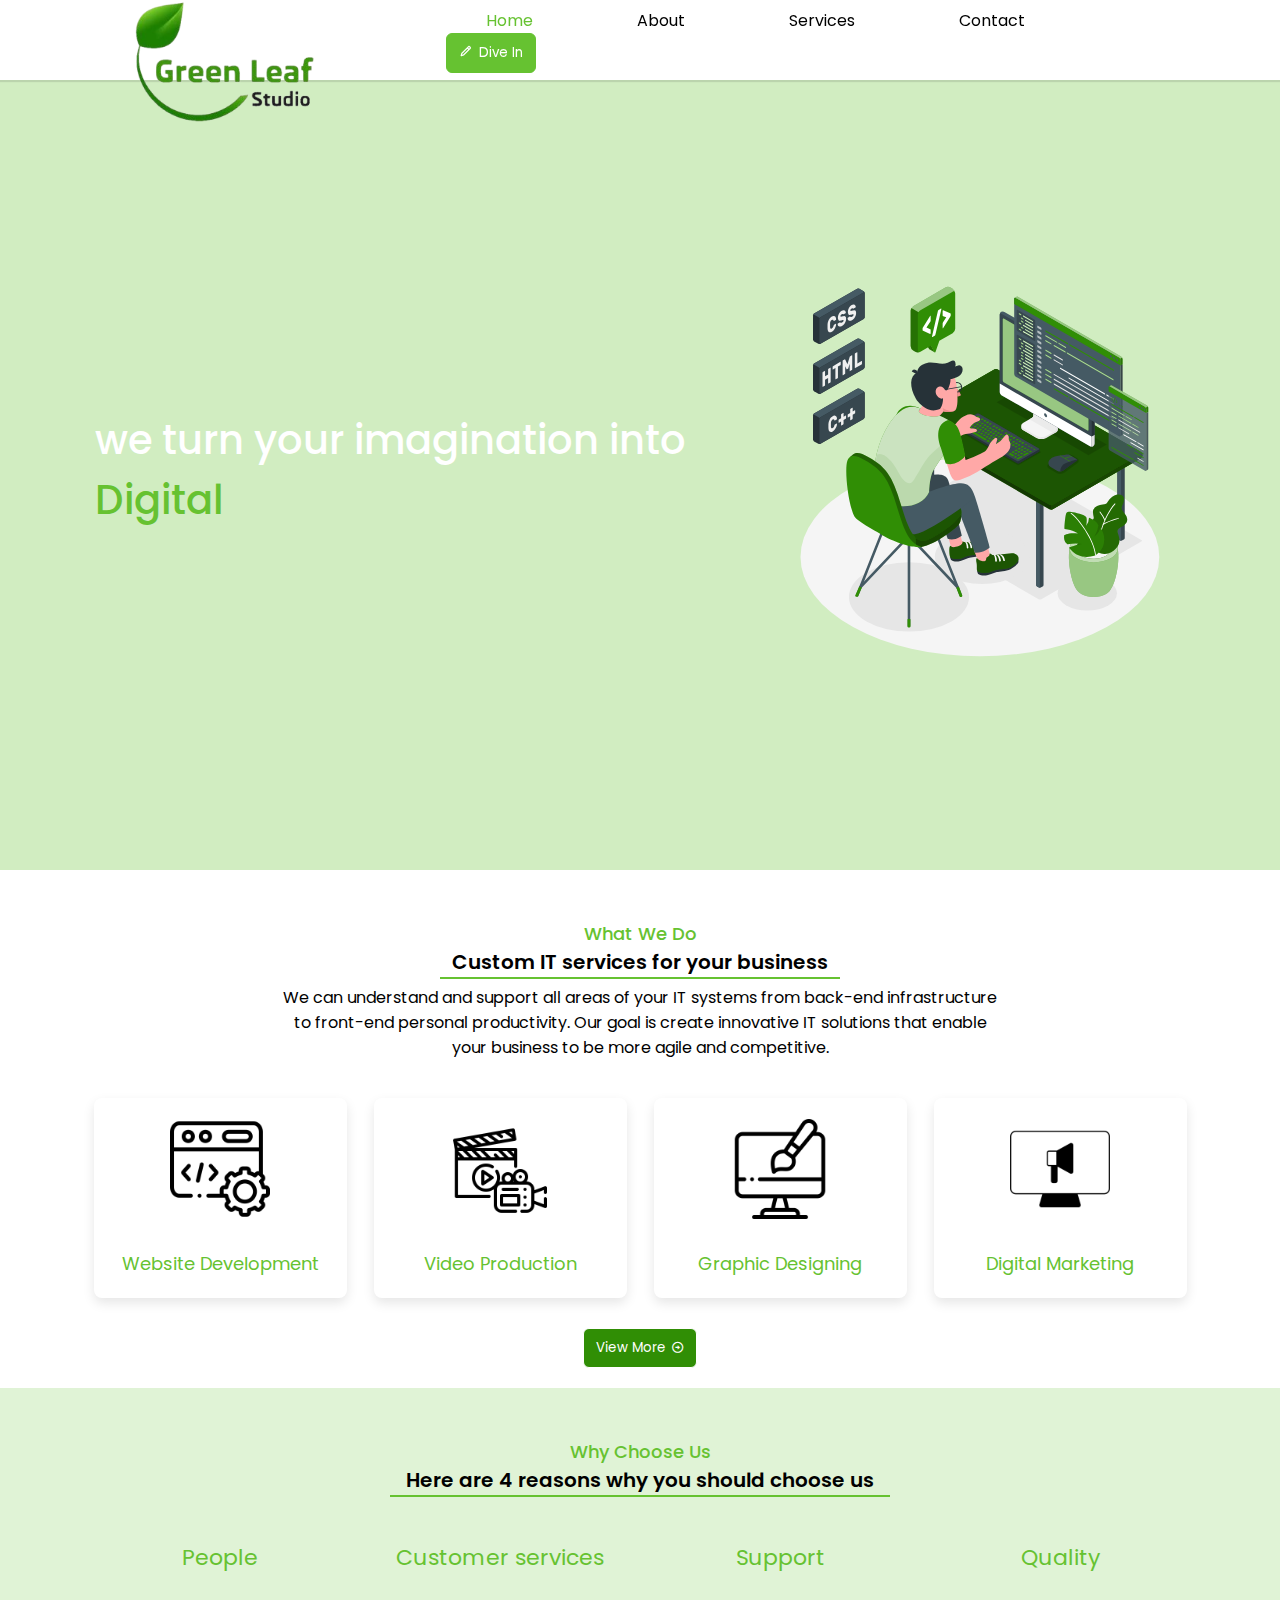
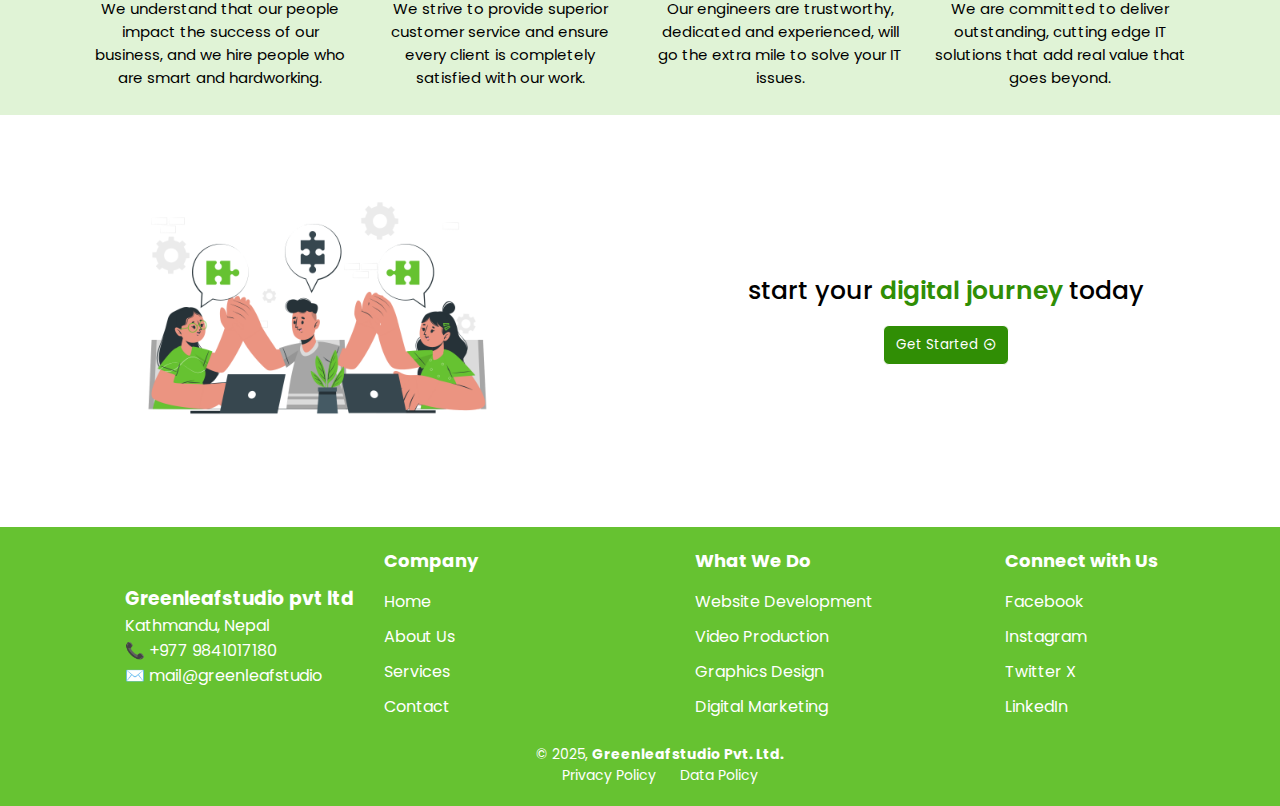
<file: index.html>
<!DOCTYPE html>
<html lang="en">
<html>
    <head>
         <meta charset="UTF-8">
         <meta name="viewport" content="width=device-width, initial-scale=1.0">
        <meta name="description" content="At green leaf studio, we are a creative and innovative IT studio driven by a team of six talented individuals, each specializing in different areas of expertise. Together, we combine our diverse skills to offer a wide range of services, including website development, graphic design, and tailored IT solutions. Whether it’s crafting responsive and user-friendly websites, designing captivating visuals that bring brands to life, or delivering practical technical solutions, we are committed to turning your ideas into impactful digital experiences. Our collaborative approach and passion for technology ensure that every project we undertake is unique, results-driven, and built to inspire. Let’s work together to bring your vision to reality!"/>
        <meta name="keywords" content="We can understand and support all areas of your IT systems from back-end infrastructure to front-end personal productivity. Our goal is create innovative IT solutions that enable your business to be more agile and competitive."/>
        <title>Home | Greenleafstudio</title>
        <link rel="stylesheet" href="main.css">
        <link rel="stylesheet" href="Header.css">
        <link rel="stylesheet" href="footer.css">
        <link rel="icon" href="browsericon.png" type="image/x-icon">
        <link href='https://unpkg.com/boxicons@2.1.4/css/boxicons.min.css' rel='stylesheet'>
        <script src="landinganimation.js" ></script>
        <meta name="viewport" content="width=device-width, initial-scale=1">
    </head>
 
    <body>

        <!--header start-->
     <nav class="navbar">
        <div class="navdiv">
            <a href="/"><img src="/logo.png" alt="" class="logo"></a>
            <div class="navul">
        <ul class="ul">
            <li><a style="color: #66C231;" href="index.html">Home</a></li>
            <li><a href="about.html">About</a></li>
            <li><a href="services.html">Services</a></li>
            <li><a href="contact.html">Contact</a></li>  
            </ul>
            <button type="button" onclick="location.href='contact.html'"  class="btn1"><i class='bx bx-pencil'>&nbsp;</i>Dive In</button>
            </div>
            
          
       
        </div>
     </nav>
        <!--header end-->
        <!--banner start-->
        <div class="banner">
            <div class="text1">
            <p>we turn your imagination into <br> <span>Digital Experience</span></p>
            </div>  
            <div class="illust">
            <svg class="animated" id="freepik_stories-programming" xmlns="http://www.w3.org/2000/svg" viewBox="0 0 500 500" version="1.1" xmlns:xlink="http://www.w3.org/1999/xlink" xmlns:svgjs="http://svgjs.com/svgjs"><style>svg#freepik_stories-programming:not(.animated) .animable {opacity: 0;}svg#freepik_stories-programming.animated #freepik--Shadows--inject-184 {animation: 1s 1 forwards cubic-bezier(.36,-0.01,.5,1.38) fadeIn;animation-delay: 0s;}svg#freepik_stories-programming.animated #freepik--Desk--inject-184 {animation: 1s 1 forwards cubic-bezier(.36,-0.01,.5,1.38) slideRight;animation-delay: 0s;}svg#freepik_stories-programming.animated #freepik--Plant--inject-184 {animation: 1s 1 forwards cubic-bezier(.36,-0.01,.5,1.38) slideUp;animation-delay: 0s;}svg#freepik_stories-programming.animated #freepik--Character--inject-184 {animation: 1s 1 forwards cubic-bezier(.36,-0.01,.5,1.38) slideLeft;animation-delay: 0s;}svg#freepik_stories-programming.animated #freepik--speech-bubble--inject-184 {animation: 1s 1 forwards cubic-bezier(.36,-0.01,.5,1.38) slideDown;animation-delay: 0s;}svg#freepik_stories-programming.animated #freepik--text-boxes--inject-184 {animation: 1s 1 forwards cubic-bezier(.36,-0.01,.5,1.38) slideDown;animation-delay: 0s;}            @keyframes fadeIn {                0% {                    opacity: 0;                }                100% {                    opacity: 1;                }            }                    @keyframes slideRight {                0% {                    opacity: 0;                    transform: translateX(30px);                }                100% {                    opacity: 1;                    transform: translateX(0);                }            }                    @keyframes slideUp {                0% {                    opacity: 0;                    transform: translateY(30px);                }                100% {                    opacity: 1;                    transform: inherit;                }            }                    @keyframes slideLeft {                0% {                    opacity: 0;                    transform: translateX(-30px);                }                100% {                    opacity: 1;                    transform: translateX(0);                }            }                    @keyframes slideDown {                0% {                    opacity: 0;                    transform: translateY(-30px);                }                100% {                    opacity: 1;                    transform: translateY(0);                }            }        </style><g id="freepik--Floor--inject-184" class="animable" style="transform-origin: 249.86px 362.36px;"><ellipse id="freepik--floor--inject-184" cx="249.86" cy="362.36" rx="224.23" ry="124.15" style="fill: rgb(245, 245, 245); transform-origin: 249.86px 362.36px;" class="animable"></ellipse></g><g id="freepik--Shadows--inject-184" class="animable animator-active" style="transform-origin: 269.298px 346.273px;"><path id="freepik--Shadow--inject-184" d="M451.69,343.15l-125,72.2a3.69,3.69,0,0,1-3.36,0l-180.22-104a1,1,0,0,1,0-1.94l125-72.2a3.69,3.69,0,0,1,3.36,0l180.22,104A1,1,0,0,1,451.69,343.15Z" style="fill: rgb(230, 230, 230); transform-origin: 297.4px 326.28px;" class="animable"></path><ellipse id="freepik--shadow--inject-184" cx="161.23" cy="412.39" rx="75.08" ry="43.35" style="fill: rgb(230, 230, 230); transform-origin: 161.23px 412.39px;" class="animable"></ellipse><ellipse id="freepik--shadow--inject-184" cx="252.65" cy="362.13" rx="59.1" ry="34.12" style="fill: rgb(230, 230, 230); transform-origin: 252.65px 362.13px;" class="animable"></ellipse><ellipse id="freepik--shadow--inject-184" cx="384.09" cy="407.87" rx="37.1" ry="21.42" style="fill: rgb(230, 230, 230); transform-origin: 384.09px 407.87px;" class="animable"></ellipse></g><g id="freepik--Desk--inject-184" class="animable" style="transform-origin: 308.085px 218.959px;"><g id="freepik--desk--inject-184" class="animable" style="transform-origin: 308.085px 218.959px;"><g id="freepik--Table--inject-184" class="animable" style="transform-origin: 304.4px 264.226px;"><path d="M329.42,286.36v111a2.48,2.48,0,0,1-1.12,1.94l-2.38,1.37a2.46,2.46,0,0,1-2.24,0l-2.38-1.37a2.48,2.48,0,0,1-1.12-1.94V286.36c0-.71.5-1,1.12-.64l2.38,1.37a2.46,2.46,0,0,0,2.24,0l2.38-1.37C328.92,285.36,329.42,285.65,329.42,286.36Z" style="fill: rgb(55, 71, 79); transform-origin: 324.8px 343.252px;" id="elhh2oz67itpp" class="animable"></path><path d="M323.68,400.62l-2.38-1.37a2.48,2.48,0,0,1-1.12-1.94V286.36c0-.71.5-1,1.12-.64l2.38,1.37A2.48,2.48,0,0,1,324.8,289V400C324.8,400.69,324.3,401,323.68,400.62Z" style="fill: rgb(69, 90, 100); transform-origin: 322.49px 343.175px;" id="el260savyd17v" class="animable"></path><path d="M430.93,227.72V338.66a2.45,2.45,0,0,1-1.12,1.94L427.43,342a2.52,2.52,0,0,1-2.24,0l-2.38-1.38a2.48,2.48,0,0,1-1.12-1.94V227.72c0-.71.51-1,1.12-.65l2.38,1.38a2.46,2.46,0,0,0,2.24,0l2.38-1.38C430.43,226.72,430.93,227,430.93,227.72Z" style="fill: rgb(55, 71, 79); transform-origin: 426.31px 284.591px;" id="elkullyd36guh" class="animable"></path><path d="M425.19,342l-2.38-1.38a2.48,2.48,0,0,1-1.12-1.94V227.72c0-.71.51-1,1.12-.65l2.38,1.38a2.47,2.47,0,0,1,1.12,1.94V341.33C426.31,342,425.81,342.33,425.19,342Z" style="fill: rgb(69, 90, 100); transform-origin: 424px 284.525px;" id="el0t888xxvb1h" class="animable"></path><path d="M192.71,207.47v111a2.48,2.48,0,0,1-1.12,1.94l-2.38,1.37a2.46,2.46,0,0,1-2.24,0l-2.38-1.37a2.48,2.48,0,0,1-1.12-1.94v-111c0-.71.5-1,1.12-.64L187,208.2a2.46,2.46,0,0,0,2.24,0l2.38-1.37C192.21,206.47,192.71,206.76,192.71,207.47Z" style="fill: rgb(55, 71, 79); transform-origin: 188.09px 264.362px;" id="el649i40eedoj" class="animable"></path><path d="M187,321.73l-2.38-1.37a2.48,2.48,0,0,1-1.12-1.94v-111c0-.71.5-1,1.12-.64L187,208.2a2.48,2.48,0,0,1,1.12,1.94V321.08C188.09,321.8,187.59,322.09,187,321.73Z" style="fill: rgb(69, 90, 100); transform-origin: 185.81px 264.255px;" id="elfiuyr2e3x4k" class="animable"></path><path d="M453,235.61v-.81a4.49,4.49,0,0,0-2-3.53L272,128a4.51,4.51,0,0,0-4.08,0l-110.12,63.6a4.49,4.49,0,0,0-2,3.53V196a4.49,4.49,0,0,0,2,3.53l179,103.26a4.58,4.58,0,0,0,4.08,0L451,239.14A4.49,4.49,0,0,0,453,235.61Z" style="fill: rgb(48, 142, 5); transform-origin: 304.4px 215.391px;" id="el62pqzlmktm8" class="animable"></path><g id="el836jixv2a6f"><path d="M453,235.61v-.81a4.49,4.49,0,0,0-2-3.53L272,128a4.51,4.51,0,0,0-4.08,0l-110.12,63.6a4.49,4.49,0,0,0-2,3.53V196a4.49,4.49,0,0,0,2,3.53l179,103.26a4.58,4.58,0,0,0,4.08,0L451,239.14A4.49,4.49,0,0,0,453,235.61Z" style="opacity: 0.6; transform-origin: 304.4px 215.391px;" class="animable"></path></g><path d="M338.82,297.72v5.52a4.24,4.24,0,0,0,2-.49L451,239.15a4.51,4.51,0,0,0,2-3.53v-.82a4.53,4.53,0,0,0-1.66-3.26c.73.63.61,1.5-.38,2.09l-110.12,63.6A4.13,4.13,0,0,1,338.82,297.72Z" style="fill: rgb(48, 142, 5); transform-origin: 395.91px 267.39px;" id="elblfqfhjftje" class="animable"></path><g id="elfj3duivo2uj"><path d="M338.82,297.72v5.52a4.24,4.24,0,0,0,2-.49L451,239.15a4.51,4.51,0,0,0,2-3.53v-.82a4.53,4.53,0,0,0-1.66-3.26c.73.63.61,1.5-.38,2.09l-110.12,63.6A4.13,4.13,0,0,1,338.82,297.72Z" style="opacity: 0.5; transform-origin: 395.91px 267.39px;" class="animable"></path></g><path d="M451,233.62,340.86,297.23a4.51,4.51,0,0,1-4.08,0L157.77,194a1.24,1.24,0,0,1,0-2.35L267.89,128a4.51,4.51,0,0,1,4.08,0L451,231.27A1.24,1.24,0,0,1,451,233.62Z" style="fill: rgb(48, 142, 5); transform-origin: 304.385px 212.615px;" id="elaxk15tae31s" class="animable"></path><g id="elr0njqfj2f6c"><path d="M451,233.62,340.86,297.23a4.51,4.51,0,0,1-4.08,0L157.77,194a1.24,1.24,0,0,1,0-2.35L267.89,128a4.51,4.51,0,0,1,4.08,0L451,231.27A1.24,1.24,0,0,1,451,233.62Z" style="opacity: 0.4; transform-origin: 304.385px 212.615px;" class="animable"></path></g></g><g id="freepik--Keyboard--inject-184" class="animable" style="transform-origin: 272.24px 215.438px;"><g id="freepik--shadow--inject-184"><path d="M325.29,232.24l-26.09,15.1a3.25,3.25,0,0,1-2.93,0L219.19,202.9a.89.89,0,0,1,0-1.69l26.09-15.11a3.26,3.26,0,0,1,2.92,0l77.09,44.45A.89.89,0,0,1,325.29,232.24Z" style="opacity: 0.15; transform-origin: 272.24px 216.722px;" class="animable"></path></g><g id="freepik--keyboard--inject-184" class="animable" style="transform-origin: 272.495px 214.37px;"><path d="M220.77,198.53a1,1,0,0,1,.61-.84l24.51-14.15a3.2,3.2,0,0,1,2.92,0l74.8,43.25a1,1,0,0,1,.6.85v2.57a1,1,0,0,1-.6.84l-24.5,14.15a3.22,3.22,0,0,1-2.93,0L221.38,202a1,1,0,0,1-.61-.84Z" style="fill: rgb(38, 50, 56); transform-origin: 272.49px 214.37px;" id="eld5e2xjpt3kk" class="animable"></path><path d="M299.11,242.57l24.5-14.09a.89.89,0,0,0,0-1.69l-74.8-43.25a3.2,3.2,0,0,0-2.92,0l-24.51,14.15a.89.89,0,0,0,0,1.69l74.8,43.18A3.25,3.25,0,0,0,299.11,242.57Z" style="fill: rgb(55, 71, 79); transform-origin: 272.495px 213.051px;" id="elw3mdasjx0mf" class="animable"></path><path d="M297.74,242.91v2.63a2.92,2.92,0,0,0,1.37-.34l24.49-14.14a1,1,0,0,0,.61-.85v-2.58a1,1,0,0,1-.61.85l-24.49,14.09A3,3,0,0,1,297.74,242.91Z" style="fill: rgb(38, 50, 56); transform-origin: 310.975px 236.585px;" id="elsq4rwv2h2fb" class="animable"></path><path d="M225.31,198.72s0,0,0,0l2.42-1.4,3.29,1.9-2.44,1.45-3.29-1.9Zm3.8-2.19a0,0,0,0,1,0,0l2.43-1.4,2.59,1.49L231.69,198l-2.58-1.49Zm.8,4.85a0,0,0,0,1,0,0l2.43-1.4,2.58,1.49-2.44,1.45-2.58-1.49Zm3-7s0,0,0,0l2.43-1.4,4.17,2.42-2.44,1.44-4.17-2.41Zm.09,4.44s0,0,0,0l2.42-1.41,2.06,1.19L235.05,200,233,198.79Zm.8,4.84,0,0,2.42-1.4,2.59,1.49-2.45,1.45-2.58-1.49Zm2.56-2.9a.05.05,0,0,1,0,0l2.42-1.4,2,1.19-2.44,1.45-2-1.19Zm.34-8.58,0,0,2.43-1.4,3.29,1.9L240,194.06l-3.29-1.9Zm1,13.73s0,0,0,0l2.42-1.4,18.68,10.78-2.44,1.45-18.68-10.78Zm.7-8.37s0,0,0,0l2.42-1.4,2,1.19-2.44,1.44-2.05-1.18Zm1.33,5.16a.05.05,0,0,1,0,0l2.42-1.4,2.05,1.19-2.44,1.45-2.05-1.19ZM240.5,190s0,0,0,0l2.42-1.4,2.06,1.19-2.44,1.44L240.51,190Zm.8,4.85s0,0,0,0l2.42-1.4,2.06,1.18L243.36,196l-2.06-1.18Zm.45,4.64s0,0,0,0l2.42-1.4,2.05,1.19-2.44,1.44-2.05-1.18Zm1.33,5.16a.05.05,0,0,1,0,0l2.42-1.4,2,1.19-2.44,1.45-2-1.19Zm.78-12.71s0,0,0,0l2.42-1.4,2.06,1.19-2.44,1.44-2-1.18Zm.8,4.85s0,0,0,0l2.42-1.4,2.06,1.18-2.44,1.45-2.05-1.18Zm.45,4.64,0,0,2.42-1.4,2,1.19-2.44,1.44-2-1.18Zm0-14.09s0,0,0,0l2.42-1.4,2.59,1.49-2.45,1.45-2.58-1.49Zm1.33,19.25a.05.05,0,0,1,0,0l2.42-1.4,2.05,1.19-2.44,1.45-2.05-1.19Zm.78-12.71s0,0,0,0l2.42-1.4,2.06,1.19L249.28,195l-2.05-1.18Zm.8,4.85s0,0,0,0l2.42-1.4,2.06,1.18-2.44,1.45L248,198.7Zm.45,4.64s0,0,0,0l2.42-1.4,2.05,1.19-2.44,1.44-2.05-1.18Zm1.33,5.16a.05.05,0,0,1,0,0l2.42-1.4,2,1.19-2.44,1.45-2-1.19Zm.66-18.1s0,0,0,0l2.43-1.4,2.05,1.18-2.44,1.45-2.05-1.18Zm.12,5.39s0,0,0,0l2.42-1.4,2.06,1.19L252.63,197l-2-1.18Zm.8,4.85s0,0,0,0l2.42-1.4,2.06,1.18-2.44,1.45-2.05-1.18Zm.45,4.64s0,0,0,0l2.42-1.4,2,1.19-2.44,1.44-2-1.18Zm1.33,5.16s0,0,0,0L255.6,209l2,1.19-2.44,1.45-2.05-1.19Zm.66-18.1s0,0,0,0l2.42-1.4,2.06,1.18-2.44,1.45-2-1.18Zm.12,5.39s0,0,0,0l2.42-1.4,2.06,1.19L256,198.91l-2-1.18Zm.8,4.85s0,0,0,0l2.42-1.4,2.06,1.18-2.44,1.45-2.05-1.18Zm.45,4.64v0l2.43-1.4,2.05,1.19-2.44,1.44-2.05-1.18Zm1.33,5.16s0,0,0,0l2.42-1.41,2.05,1.19-2.44,1.45-2.05-1.19Zm.66-18.1s0,0,0,0l2.43-1.4,2.05,1.18-2.44,1.45-2.05-1.18Zm.12,5.39s0,0,0,0l2.43-1.4,2.05,1.19-2.45,1.44-2-1.18Zm.37,17.76a0,0,0,0,1,0,0l2.43-1.4,2.58,1.49-2.44,1.45-2.58-1.49Zm.43-12.91s0,0,0,0l2.42-1.4,2.06,1.18-2.44,1.45-2.05-1.18Zm.45,4.64v0l2.43-1.4L263,208.9l-2.44,1.44-2.05-1.18Zm1.33,5.16a.05.05,0,0,1,0,0l2.42-1.4,2.06,1.19-2.45,1.45-2.05-1.19Zm.66-18.1s0,0,0,0l2.43-1.4L265,196l-2.44,1.45-2.05-1.18Zm.12,5.39s0,0,0,0l2.43-1.4,2.05,1.19-2.44,1.44-2.05-1.18Zm.8,4.85s0,0,0,0l2.43-1.4,2,1.18-2.44,1.45-2-1.18Zm.1,13.21s0,0,0,0l2.43-1.4,2.58,1.49-2.44,1.45-2.58-1.49Zm.35-8.57s0,0,0,0l2.42-1.4,2,1.19L264,212.28l-2-1.18Zm1.33,5.16a.05.05,0,0,1,0,0l2.42-1.4,2.06,1.19-2.45,1.45-2.05-1.19Zm.78-12.71s0,0,0,0l2.43-1.4,2,1.19-2.44,1.44L264,203.55Zm.8,4.85s0,0,0,0l2.43-1.4,2.05,1.18-2.44,1.45-2.05-1.18Zm.45,4.64s0,0,0,0l2.42-1.4,2.05,1.19-2.44,1.44L265.27,213Zm.1-14s0,0,0,0l2.43-1.4,2.05,1.19-2.44,1.45L265.37,199Zm.08,22.91a0,0,0,0,1,0,0l2.43-1.4,2.58,1.49L268,223.41l-2.58-1.49Zm1.15-3.72s0,0,0,0l2.42-1.41,2.06,1.19-2.45,1.45-2-1.19Zm.78-12.71a0,0,0,0,1,0,0l2.42-1.4,2.06,1.19-2.44,1.44-2.05-1.18Zm.8,4.85s0,0,0,0l2.43-1.4,2.05,1.18-2.44,1.45-2.05-1.18Zm.45,4.64s0,0,0,0l2.42-1.4,2.06,1.19-2.45,1.44L268.63,215Zm.1-14s0,0,0,0l2.43-1.4,2.05,1.19-2.44,1.45-2-1.19Zm.62,23.22a0,0,0,0,1,0,0l2.43-1.41,3.29,1.9-2.44,1.45-3.29-1.9Zm.61-4s0,0,0,0l2.42-1.41,6.48,3.74-2.44,1.45L270,220.13Zm.78-12.71s0,0,0,0l2.43-1.4,2.05,1.19-2.44,1.44-2.05-1.18Zm.8,4.85s0,0,0,0l2.43-1.4L276,212l-2.44,1.45-2.05-1.18Zm.45,4.64s0,0,0,0l2.42-1.4,2.06,1.19L274,218.1,272,216.92Zm.1-14s0,0,0,0l2.43-1.4,2.05,1.19-2.44,1.45-2.05-1.19Zm2,6.48s0,0,0,0l2.43-1.4,2.05,1.19-2.44,1.44-2.05-1.18Zm.55,17.86s0,0,0,0l2.42-1.4,2.06,1.18-2.45,1.45-2-1.18Zm.25-13s0,0,0,0l2.43-1.4,2,1.18L277,215.4l-2-1.18Zm.45,4.64,0,0,2.42-1.4,1.88,1.08a1.2,1.2,0,0,0,.59.13,1.33,1.33,0,0,0,.62-.13l3.19-1.84,2.4,1.39-6.23,3.64-4.89-2.82Zm.1-14s0,0,0,0l2.43-1.4,2.05,1.19L277.5,206l-2.05-1.19Zm2,6.48s0,0,0,0l2.42-1.4,2.06,1.19-2.44,1.44-2-1.18Zm.55,17.86s0,0,0,0l2.42-1.4,2.06,1.18-2.45,1.45-2-1.18Zm.25-13s0,0,0,0l2.43-1.4,2.05,1.18-2.44,1.45-2.05-1.18Zm2-8.55s0,0,0,0l2.42-1.4,2.06,1.18-2.45,1.45-2.05-1.18Zm.55,5.64s0,0,0,0l2.42-1.4,2.06,1.19-2.44,1.44-2.05-1.18Zm.55,17.86s0,0,0,0l2.43-1.4,2.05,1.18-2.45,1.45-2-1.18Zm.44-4.13a.05.05,0,0,1,0,0l2.42-1.4,2.06,1.19-2.45,1.45L281.81,227Zm1.82-17.43s0,0,0,0l2.42-1.4,2.05,1.18-2.44,1.45-2.05-1.18Zm.55,5.64s0,0,0,0l2.43-1.4,3.64,2.1-2.44,1.45-3.64-2.1Zm1.26,18.27s0,0,0,0l2.42-1.4,5.42,3.12-2.45,1.45-5.41-3.12Zm.6-12.81,0,0,2.43-1.4,2.05,1.19-2.44,1.44-2.05-1.18Zm.95-9.16s0,0,0,0l2.42-1.4,2.05,1.18L289,212.67,287,211.49Zm2.25,19.78s0,0,0,0l2.43-1.4,2.05,1.19-2.44,1.45-2.05-1.19Zm.16-8.68,0,0,2.43-1.4,2,1.19-2.44,1.44-2-1.18Zm.44-4.13s0,0,0,0l2.43-1.4,2,1.18-2.44,1.45-2-1.18Zm.51-5s0,0,0,0l2.42-1.4,2,1.18-2.44,1.45-2-1.18Zm1.81,23.91s0,0,0,0l2.42-1.4,2.06,1.18-2.45,1.45-2-1.18Zm.44-4.13s0,0,0,0l2.43-1.4,2,1.19-2.44,1.45-2-1.19Zm.16-8.68,0,0,2.43-1.4,2.05,1.19-2.44,1.44-2.05-1.18Zm.28,4.54a.1.1,0,0,1,0,0l2.43-1.4,2,1.19-2.44,1.44-2-1.18Zm.16-8.67s0,0,0,0l2.43-1.4,2.05,1.18-2.44,1.45-2.05-1.18Zm1.25-4.6s0,0,0,0l2.42-1.4,2.06,1.18L296.51,217l-2.05-1.18Zm1.07,23.48s0,0,0,0l6.22-3.6,2.05,1.19-6.23,3.64-2.06-1.18Zm.44-4.13s0,0,0,0l2.43-1.4,2.05,1.19L298,236.33,296,235.14Zm.44-4.14a.1.1,0,0,1,0,0l2.43-1.4,2.05,1.19-2.44,1.44L296.4,231Zm.16-8.67s0,0,0,0l2.43-1.4,2.05,1.18-2.44,1.45-2.05-1.18Zm.27,4.54s0,0,0,0l2.43-1.4,2.05,1.18-2.44,1.45-2.05-1.18Zm1-9.14s0,0,0,0l2.42-1.4,2.06,1.18-2.44,1.45-2.05-1.18Zm1.95,15.21a.1.1,0,0,1,0,0l2.43-1.4,2.05,1.19-2.44,1.45L299.76,233Zm.43-4.13s0,0,0,0l2.43-1.4,2.05,1.18L302.25,230l-2.05-1.18Zm.44-4.13s0,0,0,0l2.42-1.4,2.06,1.18-2.45,1.45-2-1.18Zm.54-5s0,0,0,0l2.42-1.4,2.06,1.18-2.44,1.45-2.05-1.18Zm1.95,15.21v0l6.23-3.59,2.05,1.18-6.24,3.65-2.05-1.19Zm.43-4.13s0,0,0,0l2.43-1.4,2.05,1.18-2.44,1.45-2.05-1.18Zm.44-4.13s0,0,0,0l2.42-1.4,2.06,1.18L306,227.81l-2-1.18Zm2.23-5.17v0l1-.61,2.06,1.19-1.06.65-2-1.18Zm1.13,7.11s0,0,0,0l2.42-1.4,2.06,1.18-2.45,1.45-2-1.18Zm2.23-5.17s0,0,0,0l1-.61,2.06,1.19-1.06.65-2-1.18Zm1.13,7.11s0,0,0,0l2.42-1.4,2.06,1.18-2.45,1.45-2-1.18Zm2.23-5.17s0,0,0,0l1-.61,2.06,1.19-1.06.65-2-1.18Zm3.35,1.94s0,0,0,0l1-.61,2.06,1.19-1.06.65-2-1.18Z" style="fill: rgb(48, 142, 5); transform-origin: 272.315px 213.34px;" id="elh6xtsak7z7" class="animable"></path></g></g><g id="freepik--Device--inject-184" class="animable" style="transform-origin: 339.675px 145.365px;"><g id="freepik--shadow--inject-184"><polygon points="385.58 235.17 408.53 221.92 293.77 155.66 270.82 168.91 385.58 235.17" style="opacity: 0.15; transform-origin: 339.675px 195.415px;" class="animable"></polygon></g><g id="freepik--Monitor--inject-184" class="animable" style="transform-origin: 333.955px 140.123px;"><path d="M320.59,213.6l-16.38-9.48c-1.69-1-2.54-2.25-2.54-3.53v-2.28l15.42-8.75a3.62,3.62,0,0,0,1.63-2.83v-20.2l28.62,16.54v20.2a3.62,3.62,0,0,1-1.63,2.83l-12.88,7.5A13.54,13.54,0,0,1,320.59,213.6Z" style="fill: rgb(230, 230, 230); transform-origin: 324.505px 190.796px;" id="el43nvrzobytu" class="animable"></path><path d="M340.47,206.85v2.27l5.24-3a3.6,3.6,0,0,0,1.63-2.83v-20.2l-5.45-3.15c-.11,1.39-.24,2.82-.35,4.21l3.82,2.22v15.78a3.57,3.57,0,0,1-1.63,2.83Z" style="fill: rgb(224, 224, 224); transform-origin: 343.905px 194.53px;" id="elbgjd9dym1r5" class="animable"></path><path d="M345.36,202.13a3.6,3.6,0,0,1-1.63,2.83l-10.9,6.36a13.54,13.54,0,0,1-12.24,0l-16.39-9.48c-3.38-1.94-3.38-5.11,0-7.06l10.91-6.36a3.6,3.6,0,0,0,1.63-2.82V169.81l28.62,16.54Z" style="fill: rgb(245, 245, 245); transform-origin: 323.513px 191.296px;" id="elln5yw8xphmk" class="animable"></path><path d="M311.79,190.34h0l3.32-1.92a3.6,3.6,0,0,0,1.63-2.82V169.81l28.62,16.54v15.78a3.6,3.6,0,0,1-1.63,2.83l-3.26,1.89Z" style="fill: rgb(235, 235, 235); transform-origin: 328.575px 188.33px;" id="elcu305m60l1e" class="animable"></path><path d="M301.67,198.31v2.28c0,1.28.85,2.55,2.53,3.53l16.39,9.47a12.32,12.32,0,0,0,5.84,1.45v-2.27a12.32,12.32,0,0,1-5.84-1.45l-16.39-9.48C302.52,200.87,301.67,199.59,301.67,198.31Z" style="fill: rgb(235, 235, 235); transform-origin: 314.05px 206.675px;" id="elw7jss0f0ftl" class="animable"></path><path d="M391.32,223.93a4.37,4.37,0,0,1-3.95-.07L276.68,160a4.49,4.49,0,0,1-2-3.53V59.54a3.83,3.83,0,0,1,5.87-3.39l110.68,63.91a4.49,4.49,0,0,1,2,3.53v96.88A4.36,4.36,0,0,1,391.32,223.93Z" style="fill: rgb(69, 90, 100); transform-origin: 333.954px 139.964px;" id="elqws4p26zclg" class="animable"></path><path d="M387.37,223.85,276.68,160a4.49,4.49,0,0,1-2-3.53V59.53c0-1.3.91-1.82,2-1.17l110.69,63.9a4.52,4.52,0,0,1,2,3.53v96.89C389.41,224,388.49,224.5,387.37,223.85Z" style="fill: rgb(55, 71, 79); transform-origin: 332.026px 141.107px;" id="eln0wifcoqrs" class="animable"></path><path d="M387.67,224.26a3.81,3.81,0,0,0,5.56-3.54v-10.9L389.41,212v10.9C389.41,224.12,388.66,224.65,387.67,224.26Z" style="fill: rgb(224, 224, 224); transform-origin: 390.452px 217.254px;" id="elvbr1m8izebl" class="animable"></path><path d="M389.41,212v10.9c0,1.3-.92,1.83-2,1.18L276.68,160.2a4.49,4.49,0,0,1-2-3.53v-10.9Z" style="fill: rgb(255, 255, 255); transform-origin: 332.045px 185.064px;" id="elj9e150kut49" class="animable"></path><path d="M385.58,203.74V127.06a2.72,2.72,0,0,0-1.22-2.12L279.69,64.52c-.67-.39-1.22-.08-1.22.7V141.9a2.69,2.69,0,0,0,1.22,2.12l104.67,60.43C385,204.84,385.58,204.52,385.58,203.74Z" style="fill: rgb(48, 142, 5); transform-origin: 332.025px 134.484px;" id="elrkbqtq2nq7" class="animable"></path><g id="eljls27p62h5"><path d="M385.58,203.74V127.06a2.72,2.72,0,0,0-1.22-2.12L279.69,64.52c-.67-.39-1.22-.08-1.22.7V141.9a2.69,2.69,0,0,0,1.22,2.12l104.67,60.43C385,204.84,385.58,204.52,385.58,203.74Z" style="fill: rgb(255, 255, 255); opacity: 0.5; transform-origin: 332.025px 134.484px;" class="animable"></path></g><path d="M332,183.07a4.24,4.24,0,0,1,1.91,3.31c0,1.22-.86,1.72-1.91,1.11a4.24,4.24,0,0,1-1.92-3.32C330.11,183,331,182.46,332,183.07Z" style="fill: rgb(69, 90, 100); transform-origin: 331.995px 185.283px;" id="elejkncqb028l" class="animable"></path><path d="M388.81,123.78a4.4,4.4,0,0,1,.6,2V212l3.82-2.21V123.59a4.2,4.2,0,0,0-.6-2Z" style="fill: rgb(38, 50, 56); transform-origin: 391.02px 166.795px;" id="elzu0ogzmvtvj" class="animable"></path></g></g><g id="freepik--Window--inject-184" class="animable" style="transform-origin: 360.53px 124.413px;"><g id="freepik--window--inject-184" class="animable" style="transform-origin: 360.53px 124.413px;"><path d="M292.75,39.53a1.13,1.13,0,0,1,0-.18.08.08,0,0,1,0,0,.84.84,0,0,1,0-.17.8.8,0,0,1,.11-.25.33.33,0,0,1,.06-.1l.06-.07a.8.8,0,0,1,.13-.13h0a1,1,0,0,1,.17-.1,1.43,1.43,0,0,1,1.31.17l129.18,74.54a4.35,4.35,0,0,1,1.95,3.39v93.49h0v.43a1.33,1.33,0,0,1-.7,1.17l-.09.06-.1.06-.17,0a1,1,0,0,1-.25,0,1.29,1.29,0,0,1-.64-.19l-.05,0h0L422,210.6,294.69,137.12a4.32,4.32,0,0,1-1.95-3.38v-94C292.74,39.69,292.75,39.61,292.75,39.53Z" style="fill: rgb(69, 90, 100); transform-origin: 359.23px 125.145px;" id="elsbep5sz7rs" class="animable"></path><path d="M293.38,38.48a1.43,1.43,0,0,1,1.31.17l129.18,74.54a4.35,4.35,0,0,1,1.95,3.39V123l2.49-1.46v-6.33a4.32,4.32,0,0,0-1.95-3.38L297.18,37.24a1.36,1.36,0,0,0-1.41-.12C295.42,37.34,293.8,38.26,293.38,38.48Z" style="fill: rgb(48, 142, 5); transform-origin: 360.845px 79.9886px;" id="el0lhq2108vxh" class="animable"></path><path d="M292.74,39.76c0-1.23.88-1.73,1.95-1.11L423.87,113.2a4.29,4.29,0,0,1,1.95,3.38V123L292.74,46.17Z" style="fill: rgb(48, 142, 5); transform-origin: 359.28px 80.6918px;" id="eljg5f32u1kvj" class="animable"></path><g id="eliwn045sc72"><g style="opacity: 0.5; transform-origin: 360.555px 75.8088px;" class="animable"><path d="M294.69,38.65,423.87,113.2a4,4,0,0,1,1.37,1.44l2.48-1.43a3.91,3.91,0,0,0-1.36-1.43L297.19,37.24a1.38,1.38,0,0,0-1.42-.12c-.35.22-2,1.14-2.38,1.36A1.38,1.38,0,0,1,294.69,38.65Z" style="fill: rgb(255, 255, 255); transform-origin: 360.555px 75.8088px;" id="el45j3l4ljdd7" class="animable"></path></g></g><g id="eluee15j368ub"><path d="M428.32,121.5v-6.34a4,4,0,0,0-.59-2l-2.49,1.43a3.84,3.84,0,0,1,.59,1.94V123Z" style="opacity: 0.15; transform-origin: 426.78px 118.08px;" class="animable"></path></g><path d="M421.42,114.54a2.91,2.91,0,0,1,1.1,2.34c0,.93-.49,1.41-1.1,1.06a2.91,2.91,0,0,1-1.1-2.34C420.32,114.67,420.81,114.19,421.42,114.54Z" style="fill: rgb(69, 90, 100); transform-origin: 421.42px 116.24px;" id="elxa1hn5jdy6" class="animable"></path><path d="M417.45,112.25a2.89,2.89,0,0,1,1.1,2.33c0,.94-.49,1.41-1.1,1.06a2.89,2.89,0,0,1-1.1-2.33C416.35,112.37,416.84,111.9,417.45,112.25Z" style="fill: rgb(69, 90, 100); transform-origin: 417.45px 113.945px;" id="elp6vwbrwg2z" class="animable"></path><path d="M413.48,110a2.91,2.91,0,0,1,1.1,2.34c0,.93-.49,1.41-1.1,1.06a2.92,2.92,0,0,1-1.1-2.34C412.38,110.07,412.87,109.6,413.48,110Z" style="fill: rgb(69, 90, 100); transform-origin: 413.48px 111.686px;" id="elk3iocnnev5" class="animable"></path><g id="el7qfy0l6gdhl"><path d="M425.12,211.69l.1-.06,2.06-1.19a2.06,2.06,0,0,0,1-1.51,2.64,2.64,0,0,0,0-.28V121.49l-2.5,1.47v87.55a1.29,1.29,0,0,1-.61,1.11l-.06,0h0Z" style="fill: rgb(38, 50, 56); opacity: 0.9; transform-origin: 426.697px 166.59px;" class="animable"></path></g></g><g id="freepik--Code--inject-184" class="animable" style="transform-origin: 356.68px 124.669px;"><path d="M332.31,79.44l27.23,15.69a1.48,1.48,0,0,1,.7,1.15c0,.42-.31.58-.7.35L332.31,80.94a1.49,1.49,0,0,1-.69-1.15C331.62,79.37,331.93,79.22,332.31,79.44Z" style="fill: rgb(48, 142, 5); transform-origin: 345.93px 88.0372px;" id="el7gggx6zb2s5" class="animable"></path><path d="M342.72,109.48,353,115.42a1.48,1.48,0,0,1,.69,1.15c0,.41-.31.57-.69.35L342.72,111a1.46,1.46,0,0,1-.7-1.15C342,109.42,342.33,109.26,342.72,109.48Z" style="fill: rgb(230, 230, 230); transform-origin: 347.855px 113.2px;" id="el35v6uvndfya" class="animable"></path><path d="M342.72,115.49,353,121.42a1.51,1.51,0,0,1,.69,1.16c0,.41-.31.57-.69.35L342.72,117a1.48,1.48,0,0,1-.7-1.15C342,115.42,342.33,115.27,342.72,115.49Z" style="fill: rgb(230, 230, 230); transform-origin: 347.855px 119.209px;" id="elnfgg0c3zu4" class="animable"></path><path d="M362.23,96.68l54.53,31.4a1.51,1.51,0,0,1,.69,1.16c0,.41-.31.57-.69.35l-54.53-31.4a1.51,1.51,0,0,1-.69-1.16C361.54,96.62,361.85,96.46,362.23,96.68Z" style="fill: rgb(48, 142, 5); transform-origin: 389.495px 113.135px;" id="elm66ik4q496" class="animable"></path><path d="M342.94,151.61l16.6,9.61a1.46,1.46,0,0,1,.7,1.15c0,.41-.31.57-.7.35l-16.6-9.61a1.48,1.48,0,0,1-.69-1.15C342.25,151.55,342.56,151.39,342.94,151.61Z" style="fill: rgb(48, 142, 5); transform-origin: 351.245px 157.165px;" id="elnfnyqe8tu2g" class="animable"></path><path d="M362.23,162.77l54.53,31.44a1.49,1.49,0,0,1,.69,1.15c0,.42-.31.57-.69.35l-54.53-31.44a1.49,1.49,0,0,1-.69-1.15C361.54,162.7,361.85,162.55,362.23,162.77Z" style="fill: rgb(48, 142, 5); transform-origin: 389.495px 179.24px;" id="ell25kr41cysg" class="animable"></path><path d="M332.31,85.46,346,93.34a1.49,1.49,0,0,1,.69,1.15c0,.42-.31.58-.69.35L332.31,87a1.48,1.48,0,0,1-.69-1.15C331.62,85.4,331.93,85.24,332.31,85.46Z" style="fill: rgb(48, 142, 5); transform-origin: 339.155px 90.1538px;" id="el0viii932hrt" class="animable"></path><g id="elced7mjzxo7"><path d="M332.31,85.46,346,93.34a1.49,1.49,0,0,1,.69,1.15c0,.42-.31.58-.69.35L332.31,87a1.48,1.48,0,0,1-.69-1.15C331.62,85.4,331.93,85.24,332.31,85.46Z" style="fill: rgb(255, 255, 255); opacity: 0.6; transform-origin: 339.155px 90.1538px;" class="animable"></path></g><path d="M332.31,91.46l6.42,3.7a1.49,1.49,0,0,1,.69,1.15c0,.41-.31.57-.69.35L332.31,93a1.49,1.49,0,0,1-.69-1.15C331.62,91.39,331.93,91.24,332.31,91.46Z" style="fill: rgb(48, 142, 5); transform-origin: 335.52px 94.0596px;" id="elfzx9ojwf07o" class="animable"></path><g id="el60c081k4rcf"><path d="M332.31,91.46l6.42,3.7a1.49,1.49,0,0,1,.69,1.15c0,.41-.31.57-.69.35L332.31,93a1.49,1.49,0,0,1-.69-1.15C331.62,91.39,331.93,91.24,332.31,91.46Z" style="fill: rgb(255, 255, 255); opacity: 0.6; transform-origin: 335.52px 94.0596px;" class="animable"></path></g><path d="M332.31,103.47l6.42,3.7a1.51,1.51,0,0,1,.69,1.16c0,.41-.31.57-.69.35l-6.42-3.7a1.51,1.51,0,0,1-.69-1.16C331.62,103.41,331.93,103.25,332.31,103.47Z" style="fill: rgb(48, 142, 5); transform-origin: 335.52px 106.075px;" id="el3o7ipd3ynim" class="animable"></path><g id="el5urx46jbq69"><path d="M332.31,103.47l6.42,3.7a1.51,1.51,0,0,1,.69,1.16c0,.41-.31.57-.69.35l-6.42-3.7a1.51,1.51,0,0,1-.69-1.16C331.62,103.41,331.93,103.25,332.31,103.47Z" style="fill: rgb(255, 255, 255); opacity: 0.6; transform-origin: 335.52px 106.075px;" class="animable"></path></g><path d="M332.31,109.48l6.42,3.7a1.49,1.49,0,0,1,.69,1.15c0,.42-.31.58-.69.35l-6.42-3.7a1.48,1.48,0,0,1-.69-1.15C331.62,109.42,331.93,109.26,332.31,109.48Z" style="fill: rgb(48, 142, 5); transform-origin: 335.52px 112.083px;" id="elb0b3ld8lvra" class="animable"></path><g id="el1sk21r58o1r"><path d="M332.31,109.48l6.42,3.7a1.49,1.49,0,0,1,.69,1.15c0,.42-.31.58-.69.35l-6.42-3.7a1.48,1.48,0,0,1-.69-1.15C331.62,109.42,331.93,109.26,332.31,109.48Z" style="fill: rgb(255, 255, 255); opacity: 0.6; transform-origin: 335.52px 112.083px;" class="animable"></path></g><path d="M348.72,94.89l8.22,4.77a1.48,1.48,0,0,1,.7,1.15c0,.42-.31.57-.7.35l-8.22-4.76a1.5,1.5,0,0,1-.7-1.16C348,94.83,348.33,94.67,348.72,94.89Z" style="fill: rgb(48, 142, 5); transform-origin: 352.83px 98.026px;" id="elu2rf7zjsab8" class="animable"></path><g id="elrqqcp3hxuv"><path d="M348.72,94.89l8.22,4.77a1.48,1.48,0,0,1,.7,1.15c0,.42-.31.57-.7.35l-8.22-4.76a1.5,1.5,0,0,1-.7-1.16C348,94.83,348.33,94.67,348.72,94.89Z" style="fill: rgb(255, 255, 255); opacity: 0.6; transform-origin: 352.83px 98.026px;" class="animable"></path></g><path d="M361.44,138.33l55.32,31.85a1.48,1.48,0,0,1,.69,1.15c0,.41-.31.57-.69.35l-55.32-31.85a1.48,1.48,0,0,1-.7-1.15C360.74,138.26,361.05,138.11,361.44,138.33Z" style="fill: rgb(255, 255, 255); transform-origin: 389.095px 155.004px;" id="el51dfcw8ja8" class="animable"></path><path d="M408.53,159.4l8.23,4.76a1.49,1.49,0,0,1,.69,1.15c0,.42-.31.57-.69.35l-8.23-4.76a1.49,1.49,0,0,1-.69-1.15C407.84,159.33,408.15,159.17,408.53,159.4Z" style="fill: rgb(255, 255, 255); transform-origin: 412.645px 162.528px;" id="elojlbmma3nop" class="animable"></path><path d="M350.52,126l55.32,31.85a1.51,1.51,0,0,1,.69,1.16c0,.41-.31.57-.69.35L350.52,127.5a1.5,1.5,0,0,1-.69-1.16C349.83,125.93,350.14,125.77,350.52,126Z" style="fill: rgb(255, 255, 255); transform-origin: 378.18px 142.677px;" id="elgje73kjwp4" class="animable"></path><path d="M342.72,97.47l13.71,7.88a1.46,1.46,0,0,1,.7,1.15c0,.41-.31.57-.7.35L342.72,99a1.48,1.48,0,0,1-.7-1.15C342,97.4,342.33,97.24,342.72,97.47Z" style="fill: rgb(48, 142, 5); transform-origin: 349.575px 102.157px;" id="elfjgrbtqgqg" class="animable"></path><g id="elu7z1vs8xzlh"><path d="M342.72,97.47l13.71,7.88a1.46,1.46,0,0,1,.7,1.15c0,.41-.31.57-.7.35L342.72,99a1.48,1.48,0,0,1-.7-1.15C342,97.4,342.33,97.24,342.72,97.47Z" style="fill: rgb(255, 255, 255); opacity: 0.6; transform-origin: 349.575px 102.157px;" class="animable"></path></g><path d="M359.12,106.9,416.35,140a1.51,1.51,0,0,1,.69,1.16c0,.41-.31.57-.69.35L359.12,108.4a1.49,1.49,0,0,1-.69-1.15C358.43,106.83,358.74,106.68,359.12,106.9Z" style="fill: rgb(48, 142, 5); transform-origin: 387.735px 124.204px;" id="elxs60rggw6v" class="animable"></path><g id="elso08p5im3vh"><path d="M359.12,106.9,416.35,140a1.51,1.51,0,0,1,.69,1.16c0,.41-.31.57-.69.35L359.12,108.4a1.49,1.49,0,0,1-.69-1.15C358.43,106.83,358.74,106.68,359.12,106.9Z" style="fill: rgb(255, 255, 255); opacity: 0.6; transform-origin: 387.735px 124.204px;" class="animable"></path></g><path d="M342.72,133.64l74,42.69a1.49,1.49,0,0,1,.69,1.15c0,.42-.31.58-.69.36l-74-42.7A1.48,1.48,0,0,1,342,134C342,133.57,342.33,133.42,342.72,133.64Z" style="fill: rgb(230, 230, 230); transform-origin: 379.705px 155.739px;" id="el28ax0szhwjl" class="animable"></path><path d="M332.31,127.63l6.42,3.7a1.49,1.49,0,0,1,.69,1.15c0,.42-.31.57-.69.35l-6.42-3.7a1.48,1.48,0,0,1-.69-1.15C331.62,127.57,331.93,127.41,332.31,127.63Z" style="fill: rgb(48, 142, 5); transform-origin: 335.52px 130.231px;" id="elj5thy7qf27" class="animable"></path><g id="eljd5sn9jid1i"><path d="M332.31,127.63l6.42,3.7a1.49,1.49,0,0,1,.69,1.15c0,.42-.31.57-.69.35l-6.42-3.7a1.48,1.48,0,0,1-.69-1.15C331.62,127.57,331.93,127.41,332.31,127.63Z" style="fill: rgb(255, 255, 255); opacity: 0.6; transform-origin: 335.52px 130.231px;" class="animable"></path></g><path d="M342.72,139.64l74,42.7a1.49,1.49,0,0,1,.69,1.15c0,.42-.31.57-.69.35l-74-42.7A1.46,1.46,0,0,1,342,140C342,139.58,342.33,139.42,342.72,139.64Z" style="fill: rgb(230, 230, 230); transform-origin: 379.705px 161.741px;" id="elidfaixogquo" class="animable"></path><path d="M332.31,133.64l6.42,3.7a1.48,1.48,0,0,1,.69,1.15c0,.41-.31.57-.69.35l-6.42-3.7a1.49,1.49,0,0,1-.69-1.15C331.62,133.57,331.93,133.42,332.31,133.64Z" style="fill: rgb(48, 142, 5); transform-origin: 335.52px 136.239px;" id="eljhot6hjltp" class="animable"></path><g id="el5hene3ui853"><path d="M332.31,133.64l6.42,3.7a1.48,1.48,0,0,1,.69,1.15c0,.41-.31.57-.69.35l-6.42-3.7a1.49,1.49,0,0,1-.69-1.15C331.62,133.57,331.93,133.42,332.31,133.64Z" style="fill: rgb(255, 255, 255); opacity: 0.6; transform-origin: 335.52px 136.239px;" class="animable"></path></g><path d="M342.72,145.65l74,42.7a1.48,1.48,0,0,1,.69,1.15c0,.41-.31.57-.69.35l-74-42.7A1.48,1.48,0,0,1,342,146C342,145.58,342.33,145.43,342.72,145.65Z" style="fill: rgb(230, 230, 230); transform-origin: 379.705px 167.749px;" id="elz31lw7l7gsd" class="animable"></path><path d="M332.31,139.64l6.42,3.7a1.49,1.49,0,0,1,.69,1.15c0,.42-.31.58-.69.36l-6.42-3.71a1.48,1.48,0,0,1-.69-1.15C331.62,139.58,331.93,139.42,332.31,139.64Z" style="fill: rgb(48, 142, 5); transform-origin: 335.52px 142.245px;" id="elr0ghakt5yqa" class="animable"></path><g id="el5fn3ssvgvda"><path d="M332.31,139.64l6.42,3.7a1.49,1.49,0,0,1,.69,1.15c0,.42-.31.58-.69.36l-6.42-3.71a1.48,1.48,0,0,1-.69-1.15C331.62,139.58,331.93,139.42,332.31,139.64Z" style="fill: rgb(255, 255, 255); opacity: 0.6; transform-origin: 335.52px 142.245px;" class="animable"></path></g><g id="elw5idkfjnuf8"><g style="opacity: 0.6; transform-origin: 324.19px 109.343px;" class="animable"><path d="M322.31,73.41l3.77,2.18a1.51,1.51,0,0,1,.68,1.19v1.39c0,.43-.3.61-.68.39l-3.77-2.18a1.5,1.5,0,0,1-.69-1.18V73.81C321.62,73.37,321.93,73.2,322.31,73.41Z" style="fill: rgb(255, 255, 255); transform-origin: 324.19px 75.9873px;" id="elppndjet8t5m" class="animable"></path><path d="M322.31,79.48l3.77,2.18a1.51,1.51,0,0,1,.68,1.18v1.39c0,.44-.3.61-.68.4l-3.77-2.18a1.52,1.52,0,0,1-.69-1.19V79.87C321.62,79.44,321.93,79.26,322.31,79.48Z" style="fill: rgb(255, 255, 255); transform-origin: 324.19px 82.0527px;" id="elgv2j78yx67a" class="animable"></path><path d="M322.31,85.54l3.77,2.18a1.51,1.51,0,0,1,.68,1.19V90.3c0,.43-.3.61-.68.39l-3.77-2.18a1.52,1.52,0,0,1-.69-1.18V85.94C321.62,85.5,321.93,85.33,322.31,85.54Z" style="fill: rgb(255, 255, 255); transform-origin: 324.19px 88.1173px;" id="elbztpizb3yol" class="animable"></path><path d="M322.31,91.61l3.77,2.18a1.51,1.51,0,0,1,.68,1.18v1.39c0,.44-.3.61-.68.4l-3.77-2.18a1.52,1.52,0,0,1-.69-1.19V92C321.62,91.57,321.93,91.39,322.31,91.61Z" style="fill: rgb(255, 255, 255); transform-origin: 324.19px 94.1827px;" id="el6forh5vxnma" class="animable"></path><path d="M322.31,97.67l3.77,2.18a1.51,1.51,0,0,1,.68,1.19v1.38c0,.44-.3.62-.68.4l-3.77-2.18a1.52,1.52,0,0,1-.69-1.18V98.07C321.62,97.63,321.93,97.45,322.31,97.67Z" style="fill: rgb(255, 255, 255); transform-origin: 324.19px 100.245px;" id="eljwn7j4l1jd" class="animable"></path><path d="M322.31,103.74l3.77,2.18a1.49,1.49,0,0,1,.68,1.18v1.39c0,.44-.3.61-.68.4l-3.77-2.18a1.52,1.52,0,0,1-.69-1.19v-1.39C321.62,103.7,321.93,103.52,322.31,103.74Z" style="fill: rgb(255, 255, 255); transform-origin: 324.19px 106.313px;" id="elb4u1aq4yzwl" class="animable"></path><path d="M322.31,109.8l3.77,2.18a1.51,1.51,0,0,1,.68,1.19v1.38c0,.44-.3.62-.68.4l-3.77-2.18a1.52,1.52,0,0,1-.69-1.18V110.2C321.62,109.76,321.93,109.58,322.31,109.8Z" style="fill: rgb(255, 255, 255); transform-origin: 324.19px 112.375px;" id="elh7e04fduckr" class="animable"></path><path d="M322.31,115.87l3.77,2.18a1.49,1.49,0,0,1,.68,1.18v1.39c0,.44-.3.61-.68.39l-3.77-2.17a1.52,1.52,0,0,1-.69-1.19v-1.39C321.62,115.83,321.93,115.65,322.31,115.87Z" style="fill: rgb(255, 255, 255); transform-origin: 324.19px 118.441px;" id="eldlsn0jj59cv" class="animable"></path><path d="M322.31,121.93l3.77,2.18a1.51,1.51,0,0,1,.68,1.19v1.38c0,.44-.3.62-.68.4l-3.77-2.18a1.52,1.52,0,0,1-.69-1.19v-1.38C321.62,121.89,321.93,121.71,322.31,121.93Z" style="fill: rgb(255, 255, 255); transform-origin: 324.19px 124.505px;" id="elvhkm4ni5cd" class="animable"></path><path d="M322.31,128l3.77,2.18a1.48,1.48,0,0,1,.68,1.18v1.39c0,.44-.3.61-.68.39L322.31,131a1.52,1.52,0,0,1-.69-1.19v-1.39C321.62,128,321.93,127.78,322.31,128Z" style="fill: rgb(255, 255, 255); transform-origin: 324.19px 130.575px;" id="elj2ap82z2a4e" class="animable"></path><path d="M322.31,134.06l3.77,2.18a1.51,1.51,0,0,1,.68,1.19v1.38c0,.44-.3.62-.68.4L322.31,137a1.52,1.52,0,0,1-.69-1.19v-1.38C321.62,134,321.93,133.84,322.31,134.06Z" style="fill: rgb(255, 255, 255); transform-origin: 324.19px 136.633px;" id="elgcg9e2wrg" class="animable"></path><path d="M322.31,140.13l3.77,2.17a1.51,1.51,0,0,1,.68,1.19v1.39c0,.44-.3.61-.68.39l-3.77-2.17a1.52,1.52,0,0,1-.69-1.19v-1.39C321.62,140.09,321.93,139.91,322.31,140.13Z" style="fill: rgb(255, 255, 255); transform-origin: 324.19px 142.701px;" id="elqm631log07p" class="animable"></path></g></g><path d="M297.28,53.71l20.4,11.78a3,3,0,0,1,1.37,2.37V91.42c0,.87-.61,1.23-1.37.79l-20.4-11.78a3,3,0,0,1-1.37-2.37V54.51C295.91,53.63,296.52,53.28,297.28,53.71Z" style="fill: rgb(55, 71, 79); transform-origin: 307.48px 72.9623px;" id="elscaje3iwpkc" class="animable"></path><path d="M299.17,77.06l1.88,1.09a1.51,1.51,0,0,1,.7,1.15c0,.42-.32.57-.7.35l-1.88-1.09a1.48,1.48,0,0,1-.69-1.15C298.48,77,298.79,76.84,299.17,77.06Z" style="fill: rgb(48, 142, 5); transform-origin: 300.115px 78.356px;" id="elna72dn0t8oh" class="animable"></path><g id="ely8hsp2r2so9"><path d="M299.17,77.06l1.88,1.09a1.51,1.51,0,0,1,.7,1.15c0,.42-.32.57-.7.35l-1.88-1.09a1.48,1.48,0,0,1-.69-1.15C298.48,77,298.79,76.84,299.17,77.06Z" style="fill: rgb(255, 255, 255); opacity: 0.6; transform-origin: 300.115px 78.356px;" class="animable"></path></g><path d="M299.17,57.77l1.88,1.09a1.51,1.51,0,0,1,.7,1.15c0,.42-.32.57-.7.35l-1.88-1.08a1.51,1.51,0,0,1-.69-1.16C298.48,57.71,298.79,57.55,299.17,57.77Z" style="fill: rgb(48, 142, 5); transform-origin: 300.115px 59.066px;" id="elehfynbap80n" class="animable"></path><g id="elq5adccp657"><path d="M299.17,57.77l1.88,1.09a1.51,1.51,0,0,1,.7,1.15c0,.42-.32.57-.7.35l-1.88-1.08a1.51,1.51,0,0,1-.69-1.16C298.48,57.71,298.79,57.55,299.17,57.77Z" style="fill: rgb(255, 255, 255); opacity: 0.6; transform-origin: 300.115px 59.066px;" class="animable"></path></g><path d="M301.81,63.15l1.88,1.08a1.49,1.49,0,0,1,.69,1.15c0,.42-.31.58-.69.35l-1.88-1.08a1.49,1.49,0,0,1-.69-1.15C301.12,63.08,301.43,62.93,301.81,63.15Z" style="fill: rgb(48, 142, 5); transform-origin: 302.75px 64.4422px;" id="elhhxwqbb3nej" class="animable"></path><g id="elxrs3zed9v"><path d="M301.81,63.15l1.88,1.08a1.49,1.49,0,0,1,.69,1.15c0,.42-.31.58-.69.35l-1.88-1.08a1.49,1.49,0,0,1-.69-1.15C301.12,63.08,301.43,62.93,301.81,63.15Z" style="fill: rgb(255, 255, 255); opacity: 0.6; transform-origin: 302.75px 64.4422px;" class="animable"></path></g><path d="M301.81,67l1.88,1.09a1.49,1.49,0,0,1,.69,1.15c0,.42-.31.57-.69.35l-1.88-1.08a1.49,1.49,0,0,1-.69-1.15C301.12,66.93,301.43,66.77,301.81,67Z" style="fill: rgb(48, 142, 5); transform-origin: 302.75px 68.2929px;" id="elr48b8skxete" class="animable"></path><g id="el5hpn7xsmvss"><path d="M301.81,67l1.88,1.09a1.49,1.49,0,0,1,.69,1.15c0,.42-.31.57-.69.35l-1.88-1.08a1.49,1.49,0,0,1-.69-1.15C301.12,66.93,301.43,66.77,301.81,67Z" style="fill: rgb(255, 255, 255); opacity: 0.6; transform-origin: 302.75px 68.2929px;" class="animable"></path></g><path d="M299.17,69.34l1.88,1.09a1.51,1.51,0,0,1,.7,1.15c0,.42-.32.57-.7.35l-1.88-1.08a1.5,1.5,0,0,1-.69-1.16C298.48,69.28,298.79,69.12,299.17,69.34Z" style="fill: rgb(48, 142, 5); transform-origin: 300.115px 70.636px;" id="elucab2aasrbj" class="animable"></path><g id="elmff648yxhlh"><path d="M299.17,69.34l1.88,1.09a1.51,1.51,0,0,1,.7,1.15c0,.42-.32.57-.7.35l-1.88-1.08a1.5,1.5,0,0,1-.69-1.16C298.48,69.28,298.79,69.12,299.17,69.34Z" style="fill: rgb(255, 255, 255); opacity: 0.6; transform-origin: 300.115px 70.636px;" class="animable"></path></g><path d="M301.81,74.72l1.88,1.09a1.48,1.48,0,0,1,.69,1.15c0,.41-.31.57-.69.35l-1.88-1.09a1.48,1.48,0,0,1-.69-1.15C301.12,74.66,301.43,74.5,301.81,74.72Z" style="fill: rgb(48, 142, 5); transform-origin: 302.75px 76.015px;" id="elm8u0ywixmx" class="animable"></path><g id="elppqpiyjw8kj"><path d="M301.81,74.72l1.88,1.09a1.48,1.48,0,0,1,.69,1.15c0,.41-.31.57-.69.35l-1.88-1.09a1.48,1.48,0,0,1-.69-1.15C301.12,74.66,301.43,74.5,301.81,74.72Z" style="fill: rgb(255, 255, 255); opacity: 0.6; transform-origin: 302.75px 76.015px;" class="animable"></path></g><path d="M304.32,60.74l11.46,6.63a1.46,1.46,0,0,1,.7,1.15c0,.41-.31.57-.7.35l-11.46-6.62a1.48,1.48,0,0,1-.7-1.16C303.62,60.68,303.93,60.52,304.32,60.74Z" style="fill: rgb(48, 142, 5); transform-origin: 310.05px 64.805px;" id="elkokbwc6o1e8" class="animable"></path><g id="elpxctfp8fs4"><path d="M304.32,60.74l11.46,6.63a1.46,1.46,0,0,1,.7,1.15c0,.41-.31.57-.7.35l-11.46-6.62a1.48,1.48,0,0,1-.7-1.16C303.62,60.68,303.93,60.52,304.32,60.74Z" style="fill: rgb(255, 255, 255); opacity: 0.8; transform-origin: 310.05px 64.805px;" class="animable"></path></g><path d="M304.32,80l11.46,6.63a1.46,1.46,0,0,1,.7,1.15c0,.41-.31.57-.7.35l-11.46-6.62a1.5,1.5,0,0,1-.7-1.16C303.62,80,303.93,79.81,304.32,80Z" style="fill: rgb(48, 142, 5); transform-origin: 310.05px 84.0769px;" id="els9rc9j185jm" class="animable"></path><g id="el2lctc6qg0km"><path d="M304.32,80l11.46,6.63a1.46,1.46,0,0,1,.7,1.15c0,.41-.31.57-.7.35l-11.46-6.62a1.5,1.5,0,0,1-.7-1.16C303.62,80,303.93,79.81,304.32,80Z" style="fill: rgb(255, 255, 255); opacity: 0.8; transform-origin: 310.05px 84.0769px;" class="animable"></path></g><path d="M307,66.12l8.82,5.1a1.48,1.48,0,0,1,.7,1.16c0,.41-.31.57-.7.35L307,67.62a1.48,1.48,0,0,1-.7-1.15C306.26,66.05,306.57,65.9,307,66.12Z" style="fill: rgb(48, 142, 5); transform-origin: 311.408px 69.424px;" id="elitkpwldlerp" class="animable"></path><g id="el397j10ocd0l"><path d="M307,66.12l8.82,5.1a1.48,1.48,0,0,1,.7,1.16c0,.41-.31.57-.7.35L307,67.62a1.48,1.48,0,0,1-.7-1.15C306.26,66.05,306.57,65.9,307,66.12Z" style="fill: rgb(255, 255, 255); opacity: 0.8; transform-origin: 311.408px 69.424px;" class="animable"></path></g><path d="M307,70l8.82,5.11a1.48,1.48,0,0,1,.7,1.15c0,.42-.31.57-.7.35L307,71.48a1.48,1.48,0,0,1-.7-1.15C306.26,69.91,306.57,69.75,307,70Z" style="fill: rgb(48, 142, 5); transform-origin: 311.408px 73.296px;" id="elus1i41saast" class="animable"></path><g id="elzavwj79ysx"><path d="M307,70l8.82,5.11a1.48,1.48,0,0,1,.7,1.15c0,.42-.31.57-.7.35L307,71.48a1.48,1.48,0,0,1-.7-1.15C306.26,69.91,306.57,69.75,307,70Z" style="fill: rgb(255, 255, 255); opacity: 0.8; transform-origin: 311.408px 73.296px;" class="animable"></path></g><path d="M304.32,72.32l11.46,6.62a1.48,1.48,0,0,1,.7,1.15c0,.42-.31.57-.7.35l-11.46-6.62a1.48,1.48,0,0,1-.7-1.15C303.62,72.25,303.93,72.1,304.32,72.32Z" style="fill: rgb(48, 142, 5); transform-origin: 310.05px 76.38px;" id="elhc0g09iug7" class="animable"></path><g id="eliztirjbosos"><path d="M304.32,72.32l11.46,6.62a1.48,1.48,0,0,1,.7,1.15c0,.42-.31.57-.7.35l-11.46-6.62a1.48,1.48,0,0,1-.7-1.15C303.62,72.25,303.93,72.1,304.32,72.32Z" style="fill: rgb(255, 255, 255); opacity: 0.8; transform-origin: 310.05px 76.38px;" class="animable"></path></g><path d="M307,77.69l8.82,5.11a1.46,1.46,0,0,1,.7,1.15c0,.41-.31.57-.7.35L307,79.19a1.46,1.46,0,0,1-.7-1.15C306.26,77.63,306.57,77.47,307,77.69Z" style="fill: rgb(48, 142, 5); transform-origin: 311.408px 80.995px;" id="elao9lmxmwi9" class="animable"></path><g id="el1bmgrn2weur"><path d="M307,77.69l8.82,5.11a1.46,1.46,0,0,1,.7,1.15c0,.41-.31.57-.7.35L307,79.19a1.46,1.46,0,0,1-.7-1.15C306.26,77.63,306.57,77.47,307,77.69Z" style="fill: rgb(255, 255, 255); opacity: 0.8; transform-origin: 311.408px 80.995px;" class="animable"></path></g><path d="M297.28,84.87l20.4,11.77A3,3,0,0,1,319.05,99v46.54c0,.88-.61,1.23-1.37.79l-20.4-11.78a3,3,0,0,1-1.37-2.37V85.66C295.91,84.78,296.52,84.43,297.28,84.87Z" style="fill: rgb(55, 71, 79); transform-origin: 307.48px 115.6px;" id="elzpu0aej1z8" class="animable"></path><path d="M299.17,88.92,301.05,90a1.51,1.51,0,0,1,.7,1.15c0,.42-.32.57-.7.35l-1.88-1.08a1.49,1.49,0,0,1-.69-1.15C298.48,88.86,298.79,88.7,299.17,88.92Z" style="fill: rgb(48, 142, 5); transform-origin: 300.115px 90.211px;" id="elvzxwfzd7zd" class="animable"></path><g id="el00a58hj19mfx6"><path d="M299.17,88.92,301.05,90a1.51,1.51,0,0,1,.7,1.15c0,.42-.32.57-.7.35l-1.88-1.08a1.49,1.49,0,0,1-.69-1.15C298.48,88.86,298.79,88.7,299.17,88.92Z" style="fill: rgb(255, 255, 255); opacity: 0.6; transform-origin: 300.115px 90.211px;" class="animable"></path></g><path d="M301.81,94.3l1.88,1.08a1.5,1.5,0,0,1,.69,1.16c0,.41-.31.57-.69.35l-1.88-1.09a1.49,1.49,0,0,1-.69-1.15C301.12,94.23,301.43,94.08,301.81,94.3Z" style="fill: rgb(48, 142, 5); transform-origin: 302.75px 95.594px;" id="elecrx38el37l" class="animable"></path><g id="elbwccre2qeac"><path d="M301.81,94.3l1.88,1.08a1.5,1.5,0,0,1,.69,1.16c0,.41-.31.57-.69.35l-1.88-1.09a1.49,1.49,0,0,1-.69-1.15C301.12,94.23,301.43,94.08,301.81,94.3Z" style="fill: rgb(255, 255, 255); opacity: 0.6; transform-origin: 302.75px 95.594px;" class="animable"></path></g><path d="M301.81,98.15l1.88,1.08a1.49,1.49,0,0,1,.69,1.15c0,.42-.31.57-.69.35l-1.88-1.08a1.49,1.49,0,0,1-.69-1.15C301.12,98.08,301.43,97.92,301.81,98.15Z" style="fill: rgb(48, 142, 5); transform-origin: 302.75px 99.4378px;" id="el5l98ed11f4e" class="animable"></path><g id="elc0rft6je9b"><path d="M301.81,98.15l1.88,1.08a1.49,1.49,0,0,1,.69,1.15c0,.42-.31.57-.69.35l-1.88-1.08a1.49,1.49,0,0,1-.69-1.15C301.12,98.08,301.43,97.92,301.81,98.15Z" style="fill: rgb(255, 255, 255); opacity: 0.6; transform-origin: 302.75px 99.4378px;" class="animable"></path></g><path d="M299.17,100.5l1.88,1.08a1.51,1.51,0,0,1,.7,1.15c0,.42-.32.57-.7.35L299.17,102a1.49,1.49,0,0,1-.69-1.15C298.48,100.43,298.79,100.27,299.17,100.5Z" style="fill: rgb(48, 142, 5); transform-origin: 300.115px 101.788px;" id="elwb4ypk7a78l" class="animable"></path><g id="el5fdpb6qn78o"><path d="M299.17,100.5l1.88,1.08a1.51,1.51,0,0,1,.7,1.15c0,.42-.32.57-.7.35L299.17,102a1.49,1.49,0,0,1-.69-1.15C298.48,100.43,298.79,100.27,299.17,100.5Z" style="fill: rgb(255, 255, 255); opacity: 0.6; transform-origin: 300.115px 101.788px;" class="animable"></path></g><path d="M304.32,91.9l11.46,6.62a1.46,1.46,0,0,1,.7,1.15c0,.41-.31.57-.7.35L304.32,93.4a1.48,1.48,0,0,1-.7-1.15C303.62,91.83,303.93,91.67,304.32,91.9Z" style="fill: rgb(48, 142, 5); transform-origin: 310.05px 95.9568px;" id="elut78kiam5kr" class="animable"></path><g id="ely5s27rg553"><path d="M304.32,91.9l11.46,6.62a1.46,1.46,0,0,1,.7,1.15c0,.41-.31.57-.7.35L304.32,93.4a1.48,1.48,0,0,1-.7-1.15C303.62,91.83,303.93,91.67,304.32,91.9Z" style="fill: rgb(255, 255, 255); opacity: 0.8; transform-origin: 310.05px 95.9568px;" class="animable"></path></g><path d="M307,97.27l8.82,5.11a1.46,1.46,0,0,1,.7,1.15c0,.41-.31.57-.7.35L307,98.77a1.48,1.48,0,0,1-.7-1.15C306.26,97.2,306.57,97.05,307,97.27Z" style="fill: rgb(48, 142, 5); transform-origin: 311.408px 100.574px;" id="elz990gpsj8w" class="animable"></path><g id="eln3aro2147hs"><path d="M307,97.27l8.82,5.11a1.46,1.46,0,0,1,.7,1.15c0,.41-.31.57-.7.35L307,98.77a1.48,1.48,0,0,1-.7-1.15C306.26,97.2,306.57,97.05,307,97.27Z" style="fill: rgb(255, 255, 255); opacity: 0.8; transform-origin: 311.408px 100.574px;" class="animable"></path></g><path d="M307,101.13l8.82,5.1a1.48,1.48,0,0,1,.7,1.15c0,.42-.31.58-.7.36L307,102.63a1.48,1.48,0,0,1-.7-1.15C306.26,101.06,306.57,100.9,307,101.13Z" style="fill: rgb(48, 142, 5); transform-origin: 311.408px 104.432px;" id="elbp6kgqpg036" class="animable"></path><g id="elqzki87br0th"><path d="M307,101.13l8.82,5.1a1.48,1.48,0,0,1,.7,1.15c0,.42-.31.58-.7.36L307,102.63a1.48,1.48,0,0,1-.7-1.15C306.26,101.06,306.57,100.9,307,101.13Z" style="fill: rgb(255, 255, 255); opacity: 0.8; transform-origin: 311.408px 104.432px;" class="animable"></path></g><path d="M304.32,103.47l11.46,6.62a1.48,1.48,0,0,1,.7,1.15c0,.42-.31.57-.7.35L304.32,105a1.48,1.48,0,0,1-.7-1.15C303.62,103.4,303.93,103.25,304.32,103.47Z" style="fill: rgb(48, 142, 5); transform-origin: 310.05px 107.53px;" id="eljst0044rk99" class="animable"></path><g id="eliebf9m53e1n"><path d="M304.32,103.47l11.46,6.62a1.48,1.48,0,0,1,.7,1.15c0,.42-.31.57-.7.35L304.32,105a1.48,1.48,0,0,1-.7-1.15C303.62,103.4,303.93,103.25,304.32,103.47Z" style="fill: rgb(255, 255, 255); opacity: 0.8; transform-origin: 310.05px 107.53px;" class="animable"></path></g><path d="M301.81,105.89l1.88,1.09a1.49,1.49,0,0,1,.69,1.15c0,.42-.31.57-.69.35l-1.88-1.08a1.49,1.49,0,0,1-.69-1.15C301.12,105.83,301.43,105.67,301.81,105.89Z" style="fill: rgb(48, 142, 5); transform-origin: 302.75px 107.186px;" id="elhfdly575by" class="animable"></path><g id="eloytgbbfgyx"><path d="M301.81,105.89l1.88,1.09a1.49,1.49,0,0,1,.69,1.15c0,.42-.31.57-.69.35l-1.88-1.08a1.49,1.49,0,0,1-.69-1.15C301.12,105.83,301.43,105.67,301.81,105.89Z" style="fill: rgb(255, 255, 255); opacity: 0.6; transform-origin: 302.75px 107.186px;" class="animable"></path></g><path d="M301.81,109.74l1.88,1.09a1.49,1.49,0,0,1,.69,1.15c0,.41-.31.57-.69.35l-1.88-1.09a1.48,1.48,0,0,1-.69-1.15C301.12,109.68,301.43,109.52,301.81,109.74Z" style="fill: rgb(48, 142, 5); transform-origin: 302.75px 111.035px;" id="el935tdi1qztd" class="animable"></path><g id="elg667hbfsctv"><path d="M301.81,109.74l1.88,1.09a1.49,1.49,0,0,1,.69,1.15c0,.41-.31.57-.69.35l-1.88-1.09a1.48,1.48,0,0,1-.69-1.15C301.12,109.68,301.43,109.52,301.81,109.74Z" style="fill: rgb(255, 255, 255); opacity: 0.6; transform-origin: 302.75px 111.035px;" class="animable"></path></g><path d="M307,108.86l8.82,5.11a1.48,1.48,0,0,1,.7,1.15c0,.42-.31.58-.7.35l-8.82-5.1a1.48,1.48,0,0,1-.7-1.15C306.26,108.8,306.57,108.64,307,108.86Z" style="fill: rgb(48, 142, 5); transform-origin: 311.408px 112.168px;" id="elmr8jm8swhi9" class="animable"></path><g id="el7cvukj5w72i"><path d="M307,108.86l8.82,5.11a1.48,1.48,0,0,1,.7,1.15c0,.42-.31.58-.7.35l-8.82-5.1a1.48,1.48,0,0,1-.7-1.15C306.26,108.8,306.57,108.64,307,108.86Z" style="fill: rgb(255, 255, 255); opacity: 0.8; transform-origin: 311.408px 112.168px;" class="animable"></path></g><path d="M307,112.72l8.82,5.11a1.48,1.48,0,0,1,.7,1.15c0,.42-.31.57-.7.35L307,114.22a1.46,1.46,0,0,1-.7-1.15C306.26,112.66,306.57,112.5,307,112.72Z" style="fill: rgb(48, 142, 5); transform-origin: 311.408px 116.026px;" id="elzzkz2mnrrkf" class="animable"></path><g id="elknt6iof5zre"><path d="M307,112.72l8.82,5.11a1.48,1.48,0,0,1,.7,1.15c0,.42-.31.57-.7.35L307,114.22a1.46,1.46,0,0,1-.7-1.15C306.26,112.66,306.57,112.5,307,112.72Z" style="fill: rgb(255, 255, 255); opacity: 0.8; transform-origin: 311.408px 116.026px;" class="animable"></path></g><path d="M299.17,119.83l1.88,1.09a1.49,1.49,0,0,1,.7,1.15c0,.41-.32.57-.7.35l-1.88-1.09a1.48,1.48,0,0,1-.69-1.15C298.48,119.77,298.79,119.61,299.17,119.83Z" style="fill: rgb(48, 142, 5); transform-origin: 300.115px 121.125px;" id="eldq31861e0qb" class="animable"></path><g id="elwc70ydccim"><path d="M299.17,119.83l1.88,1.09a1.49,1.49,0,0,1,.7,1.15c0,.41-.32.57-.7.35l-1.88-1.09a1.48,1.48,0,0,1-.69-1.15C298.48,119.77,298.79,119.61,299.17,119.83Z" style="fill: rgb(255, 255, 255); opacity: 0.6; transform-origin: 300.115px 121.125px;" class="animable"></path></g><path d="M304.32,122.8l11.46,6.63a1.46,1.46,0,0,1,.7,1.15c0,.41-.31.57-.7.35l-11.46-6.62a1.48,1.48,0,0,1-.7-1.15C303.62,122.74,303.93,122.58,304.32,122.8Z" style="fill: rgb(48, 142, 5); transform-origin: 310.05px 126.865px;" id="elo47uc2r64el" class="animable"></path><g id="elja21h7vap"><path d="M304.32,122.8l11.46,6.63a1.46,1.46,0,0,1,.7,1.15c0,.41-.31.57-.7.35l-11.46-6.62a1.48,1.48,0,0,1-.7-1.15C303.62,122.74,303.93,122.58,304.32,122.8Z" style="fill: rgb(255, 255, 255); opacity: 0.8; transform-origin: 310.05px 126.865px;" class="animable"></path></g><path d="M301.81,125.23l1.88,1.09a1.48,1.48,0,0,1,.69,1.15c0,.41-.31.57-.69.35l-1.88-1.09a1.48,1.48,0,0,1-.69-1.15C301.12,125.17,301.43,125,301.81,125.23Z" style="fill: rgb(48, 142, 5); transform-origin: 302.75px 126.523px;" id="elyytimgcsqo" class="animable"></path><g id="ellcketdti42q"><path d="M301.81,125.23l1.88,1.09a1.48,1.48,0,0,1,.69,1.15c0,.41-.31.57-.69.35l-1.88-1.09a1.48,1.48,0,0,1-.69-1.15C301.12,125.17,301.43,125,301.81,125.23Z" style="fill: rgb(255, 255, 255); opacity: 0.6; transform-origin: 302.75px 126.523px;" class="animable"></path></g><path d="M301.81,129.08l1.88,1.08a1.51,1.51,0,0,1,.69,1.16c0,.41-.31.57-.69.35l-1.88-1.09a1.49,1.49,0,0,1-.69-1.15C301.12,129,301.43,128.86,301.81,129.08Z" style="fill: rgb(48, 142, 5); transform-origin: 302.75px 130.373px;" id="elbuwdnnr7lij" class="animable"></path><g id="elzn6tq25i8"><path d="M301.81,129.08l1.88,1.08a1.51,1.51,0,0,1,.69,1.16c0,.41-.31.57-.69.35l-1.88-1.09a1.49,1.49,0,0,1-.69-1.15C301.12,129,301.43,128.86,301.81,129.08Z" style="fill: rgb(255, 255, 255); opacity: 0.6; transform-origin: 302.75px 130.373px;" class="animable"></path></g><path d="M307,128.2l8.82,5.11a1.46,1.46,0,0,1,.7,1.15c0,.41-.31.57-.7.35L307,129.7a1.46,1.46,0,0,1-.7-1.15C306.26,128.14,306.57,128,307,128.2Z" style="fill: rgb(48, 142, 5); transform-origin: 311.408px 131.509px;" id="elbr22zp2txsd" class="animable"></path><g id="el8spdg67wle9"><path d="M307,128.2l8.82,5.11a1.46,1.46,0,0,1,.7,1.15c0,.41-.31.57-.7.35L307,129.7a1.46,1.46,0,0,1-.7-1.15C306.26,128.14,306.57,128,307,128.2Z" style="fill: rgb(255, 255, 255); opacity: 0.8; transform-origin: 311.408px 131.509px;" class="animable"></path></g><path d="M307,132.06l8.82,5.11a1.46,1.46,0,0,1,.7,1.15c0,.41-.31.57-.7.35L307,133.56a1.48,1.48,0,0,1-.7-1.15C306.26,132,306.57,131.84,307,132.06Z" style="fill: rgb(48, 142, 5); transform-origin: 311.408px 135.365px;" id="el7x366rome3j" class="animable"></path><g id="elhxrjmlxchr7"><path d="M307,132.06l8.82,5.11a1.46,1.46,0,0,1,.7,1.15c0,.41-.31.57-.7.35L307,133.56a1.48,1.48,0,0,1-.7-1.15C306.26,132,306.57,131.84,307,132.06Z" style="fill: rgb(255, 255, 255); opacity: 0.8; transform-origin: 311.408px 135.365px;" class="animable"></path></g><path d="M301.81,113.57l1.88,1.09a1.48,1.48,0,0,1,.69,1.15c0,.41-.31.57-.69.35l-1.88-1.09a1.48,1.48,0,0,1-.69-1.15C301.12,113.51,301.43,113.35,301.81,113.57Z" style="fill: rgb(48, 142, 5); transform-origin: 302.75px 114.865px;" id="el8mdozjwyvnq" class="animable"></path><g id="eluho3m50o55e"><path d="M301.81,113.57l1.88,1.09a1.48,1.48,0,0,1,.69,1.15c0,.41-.31.57-.69.35l-1.88-1.09a1.48,1.48,0,0,1-.69-1.15C301.12,113.51,301.43,113.35,301.81,113.57Z" style="fill: rgb(255, 255, 255); opacity: 0.6; transform-origin: 302.75px 114.865px;" class="animable"></path></g><path d="M299.17,115.92l1.88,1.09a1.49,1.49,0,0,1,.7,1.15c0,.41-.32.57-.7.35l-1.88-1.09a1.48,1.48,0,0,1-.69-1.15C298.48,115.86,298.79,115.7,299.17,115.92Z" style="fill: rgb(48, 142, 5); transform-origin: 300.115px 117.215px;" id="elp1ocoa2smp" class="animable"></path><g id="elnt8f721trq"><path d="M299.17,115.92l1.88,1.09a1.49,1.49,0,0,1,.7,1.15c0,.41-.32.57-.7.35l-1.88-1.09a1.48,1.48,0,0,1-.69-1.15C298.48,115.86,298.79,115.7,299.17,115.92Z" style="fill: rgb(255, 255, 255); opacity: 0.6; transform-origin: 300.115px 117.215px;" class="animable"></path></g><path d="M307,116.55l8.82,5.11a1.46,1.46,0,0,1,.7,1.15c0,.41-.31.57-.7.35L307,118.05a1.46,1.46,0,0,1-.7-1.15C306.26,116.49,306.57,116.33,307,116.55Z" style="fill: rgb(48, 142, 5); transform-origin: 311.408px 119.855px;" id="elsgbfu5ppcs" class="animable"></path><g id="elzaho16eahs"><path d="M307,116.55l8.82,5.11a1.46,1.46,0,0,1,.7,1.15c0,.41-.31.57-.7.35L307,118.05a1.46,1.46,0,0,1-.7-1.15C306.26,116.49,306.57,116.33,307,116.55Z" style="fill: rgb(255, 255, 255); opacity: 0.8; transform-origin: 311.408px 119.855px;" class="animable"></path></g><path d="M304.32,118.89l11.46,6.63a1.46,1.46,0,0,1,.7,1.15c0,.41-.31.57-.7.35l-11.46-6.62a1.5,1.5,0,0,1-.7-1.16C303.62,118.83,303.93,118.67,304.32,118.89Z" style="fill: rgb(48, 142, 5); transform-origin: 310.05px 122.955px;" id="elljypkxroekk" class="animable"></path><g id="elzr00rntofa"><path d="M304.32,118.89l11.46,6.63a1.46,1.46,0,0,1,.7,1.15c0,.41-.31.57-.7.35l-11.46-6.62a1.5,1.5,0,0,1-.7-1.16C303.62,118.83,303.93,118.67,304.32,118.89Z" style="fill: rgb(255, 255, 255); opacity: 0.8; transform-origin: 310.05px 122.955px;" class="animable"></path></g><path d="M299.17,131.48l1.88,1.09a1.49,1.49,0,0,1,.7,1.15c0,.41-.32.57-.7.35L299.17,133a1.48,1.48,0,0,1-.69-1.15C298.48,131.42,298.79,131.26,299.17,131.48Z" style="fill: rgb(48, 142, 5); transform-origin: 300.115px 132.775px;" id="elog0jp975cw" class="animable"></path><g id="elqm9xq4j3hst"><path d="M299.17,131.48l1.88,1.09a1.49,1.49,0,0,1,.7,1.15c0,.41-.32.57-.7.35L299.17,133a1.48,1.48,0,0,1-.69-1.15C298.48,131.42,298.79,131.26,299.17,131.48Z" style="fill: rgb(255, 255, 255); opacity: 0.6; transform-origin: 300.115px 132.775px;" class="animable"></path></g><path d="M304.32,134.46l11.46,6.62a1.46,1.46,0,0,1,.7,1.15c0,.41-.31.57-.7.35L304.32,136a1.48,1.48,0,0,1-.7-1.15C303.62,134.39,303.93,134.23,304.32,134.46Z" style="fill: rgb(48, 142, 5); transform-origin: 310.05px 138.517px;" id="elfxd86mcipjk" class="animable"></path><g id="elarcuie7cwsh"><path d="M304.32,134.46l11.46,6.62a1.46,1.46,0,0,1,.7,1.15c0,.41-.31.57-.7.35L304.32,136a1.48,1.48,0,0,1-.7-1.15C303.62,134.39,303.93,134.23,304.32,134.46Z" style="fill: rgb(255, 255, 255); opacity: 0.8; transform-origin: 310.05px 138.517px;" class="animable"></path></g></g></g><g id="freepik--window--inject-184" class="animable" style="transform-origin: 435.575px 201.337px;"><g id="elxztig9o6el"><g style="opacity: 0.8; transform-origin: 434.31px 202.084px;" class="animable"><path d="M410.78,150.29v76.38a3.51,3.51,0,0,0,1.59,2.75l43.88,25.32a1.1,1.1,0,0,0,.53.15l.2,0,.13,0,.09,0,.09-.06.09-.08a1.22,1.22,0,0,0,.29-.42,1.88,1.88,0,0,0,.17-.8v-76a3.5,3.5,0,0,0-1.59-2.75l-43.88-25.29a1.16,1.16,0,0,0-1.07-.14l-.13.08h0l-.11.1a.21.21,0,0,0,0,.06.26.26,0,0,0-.05.09.54.54,0,0,0-.1.2.58.58,0,0,0,0,.14,0,0,0,0,0,0,0l0,.15C410.79,150.16,410.78,150.23,410.78,150.29Z" style="fill: rgb(69, 90, 100); transform-origin: 434.31px 202.084px;" id="elcml528ae52r" class="animable"></path></g></g><path d="M411.3,149.24a1.16,1.16,0,0,1,1.07.14l43.88,25.29a3.5,3.5,0,0,1,1.59,2.75v5.18l2.53-1.46V176a3.48,3.48,0,0,0-1.59-2.74L414.9,148a1.11,1.11,0,0,0-1.15-.1C413.46,148,411.64,149.07,411.3,149.24Z" style="fill: rgb(48, 142, 5); transform-origin: 435.835px 165.192px;" id="elwty0j705d2" class="animable"></path><path d="M410.79,150.28c0-1,.71-1.4,1.58-.9l43.88,25.29a3.51,3.51,0,0,1,1.59,2.75v5.18l-47-27.11Z" style="fill: rgb(48, 142, 5); transform-origin: 434.315px 165.882px;" id="el58refncra4x" class="animable"></path><g id="elhuhbh0flxdk"><g style="opacity: 0.5; transform-origin: 435.6px 161.817px;" class="animable"><path d="M412.37,149.38l43.88,25.29a3.27,3.27,0,0,1,1.12,1.18l2.52-1.45a3.23,3.23,0,0,0-1.11-1.15L414.9,148a1.11,1.11,0,0,0-1.15-.1c-.28.18-2.11,1.2-2.44,1.38A1.11,1.11,0,0,1,412.37,149.38Z" style="fill: rgb(255, 255, 255); transform-origin: 435.6px 161.817px;" id="eleadcx3kz40v" class="animable"></path></g></g><g id="el93n4e8vh94s"><path d="M460.37,181.15V176a3.36,3.36,0,0,0-.48-1.59l-2.53,1.44a3.16,3.16,0,0,1,.48,1.58v5.18Z" style="opacity: 0.15; transform-origin: 458.865px 178.51px;" class="animable"></path></g><path d="M455.53,176.8a2.37,2.37,0,0,1,.9,1.9c0,.76-.4,1.15-.9.86a2.36,2.36,0,0,1-.9-1.89C454.63,176.9,455,176.52,455.53,176.8Z" style="fill: rgb(69, 90, 100); transform-origin: 455.53px 178.182px;" id="el9bfiznd0gct" class="animable"></path><path d="M452.3,174.94a2.33,2.33,0,0,1,.9,1.89c0,.77-.4,1.15-.9.87a2.39,2.39,0,0,1-.89-1.9C451.41,175,451.81,174.65,452.3,174.94Z" style="fill: rgb(69, 90, 100); transform-origin: 452.305px 176.315px;" id="elqfacva0pes9" class="animable"></path><path d="M449.08,173.07A2.39,2.39,0,0,1,450,175c0,.76-.4,1.15-.89.86a2.35,2.35,0,0,1-.9-1.9C448.18,173.17,448.58,172.79,449.08,173.07Z" style="fill: rgb(69, 90, 100); transform-origin: 449.104px 174.467px;" id="el6ykif6plquv" class="animable"></path><g id="el0d1nz5e3i6wv"><g style="opacity: 0.9; transform-origin: 458.8px 217.94px;" class="animable"><path d="M457.26,254.74l.19-.11.49-.28h0a1.74,1.74,0,0,1,.26-.15h0l.42-.24.85-.48.2-.11a.9.9,0,0,0,.27-.21,1.1,1.1,0,0,0,.21-.33,1.89,1.89,0,0,0,.19-.84V181.14l-2.53,1.46v70.81a2.31,2.31,0,0,1-.17.8,1.22,1.22,0,0,1-.29.42.24.24,0,0,1-.09.08Z" style="fill: rgb(55, 71, 79); transform-origin: 458.8px 217.94px;" id="elv9k1ue8ctup" class="animable"></path></g></g><path d="M414.43,164.25a.25.25,0,0,1,.08-.2l1.14-1s0,0,.05,0h0a.17.17,0,0,1,.09.11.29.29,0,0,1,0,.16v.79a1.09,1.09,0,0,1,0,.22.83.83,0,0,1-.08.12l-.61.55.61,1.25c0,.08.06.15.08.22a1.44,1.44,0,0,1,0,.24v.79c0,.06,0,.1,0,.12a.07.07,0,0,1-.09,0l0,0-.05-.07-1.14-2.37a.67.67,0,0,1-.08-.29Z" style="fill: rgb(48, 142, 5); transform-origin: 415.115px 165.343px;" id="elp55lrzyy6h" class="animable"></path><path d="M418.6,163.15a.3.3,0,0,1,.09-.13s.09,0,.17,0l.42.25a.17.17,0,0,1,.09.11.29.29,0,0,1,0,.16.2.2,0,0,1,0,.07l-2,6.08a.26.26,0,0,1-.08.13s-.09,0-.17,0l-.41-.24a.2.2,0,0,1-.09-.11.32.32,0,0,1,0-.16s0-.05,0-.07Z" style="fill: rgb(48, 142, 5); transform-origin: 417.996px 166.42px;" id="el2f61ppgx5l" class="animable"></path><path d="M421.63,169a.26.26,0,0,1-.08.21l-1.14,1a.07.07,0,0,1-.06,0h0a.2.2,0,0,1-.09-.11.32.32,0,0,1,0-.16v-.79a1,1,0,0,1,0-.22.35.35,0,0,1,.08-.13l.6-.55-.6-1.24a2.11,2.11,0,0,1-.08-.22,1.44,1.44,0,0,1,0-.24v-.8a.12.12,0,0,1,0-.11s.05,0,.09,0l0,0a.22.22,0,0,1,.06.07l1.14,2.36a.67.67,0,0,1,.08.3Z" style="fill: rgb(48, 142, 5); transform-origin: 420.939px 167.928px;" id="elewo7tshq34h" class="animable"></path><path d="M424.8,172.11a.29.29,0,0,1,.11.13.48.48,0,0,1,0,.2v.87a.18.18,0,0,1,0,.14.08.08,0,0,1-.11,0l-.54-.31a.29.29,0,0,1-.11-.13.49.49,0,0,1,0-.2V172a.21.21,0,0,1,0-.15.08.08,0,0,1,.11,0Z" style="fill: rgb(48, 142, 5); transform-origin: 424.53px 172.65px;" id="eldifuv54now6" class="animable"></path><path d="M426.6,173.15a.29.29,0,0,1,.11.13.48.48,0,0,1,0,.2v.87a.18.18,0,0,1,0,.14.09.09,0,0,1-.11,0l-.54-.31a.36.36,0,0,1-.11-.13.53.53,0,0,1-.05-.2V173a.21.21,0,0,1,.05-.15.08.08,0,0,1,.11,0Z" style="fill: rgb(48, 142, 5); transform-origin: 426.312px 173.668px;" id="elk8zfvqzgvyh" class="animable"></path><path d="M428.4,174.19a.25.25,0,0,1,.11.13.48.48,0,0,1,0,.2v.87a.2.2,0,0,1,0,.14.09.09,0,0,1-.11,0l-.54-.31a.33.33,0,0,1-.11-.14.45.45,0,0,1-.05-.19V174a.2.2,0,0,1,.05-.14.09.09,0,0,1,.11,0Z" style="fill: rgb(48, 142, 5); transform-origin: 428.111px 174.695px;" id="el0yziq124lak" class="animable"></path><path d="M414.91,171.17l26.36,15.22a1.2,1.2,0,0,1,.57.94c0,.34-.25.46-.57.28l-26.36-15.22a1.21,1.21,0,0,1-.56-.93C414.35,171.12,414.6,171,414.91,171.17Z" style="fill: rgb(48, 142, 5); transform-origin: 428.095px 179.393px;" id="elpn90zoq1uyd" class="animable"></path><path d="M423.37,190.71l26.36,15.22a1.19,1.19,0,0,1,.57.93c0,.34-.25.47-.57.29l-26.36-15.22a1.21,1.21,0,0,1-.56-.94C422.81,190.65,423.06,190.53,423.37,190.71Z" style="fill: rgb(230, 230, 230); transform-origin: 436.555px 198.929px;" id="el63rn5uvi6q" class="animable"></path><path d="M423.37,200.47,436,207.76a1.21,1.21,0,0,1,.56.94c0,.34-.25.46-.56.28l-12.62-7.29a1.19,1.19,0,0,1-.56-.93C422.81,200.42,423.06,200.29,423.37,200.47Z" style="fill: rgb(230, 230, 230); transform-origin: 429.69px 204.726px;" id="el5fxf524h6xw" class="animable"></path><path d="M443.46,187.65l10.5,6a1.19,1.19,0,0,1,.57.93c0,.34-.26.47-.57.29l-10.5-6a1.19,1.19,0,0,1-.56-.93C442.9,187.6,443.15,187.47,443.46,187.65Z" style="fill: rgb(48, 142, 5); transform-origin: 448.715px 191.26px;" id="el0g6qh0q02ibc" class="animable"></path><path d="M414.91,224.89l26.36,15.22a1.19,1.19,0,0,1,.57.93c0,.34-.25.47-.57.29l-26.36-15.22a1.21,1.21,0,0,1-.56-.94C414.35,224.83,414.6,224.71,414.91,224.89Z" style="fill: rgb(48, 142, 5); transform-origin: 428.095px 233.109px;" id="elf5n0fr07sw" class="animable"></path><path d="M443.46,241.37l10.5,6a1.22,1.22,0,0,1,.57.94c0,.33-.26.46-.57.28l-10.5-6a1.21,1.21,0,0,1-.56-.94C442.9,241.32,443.15,241.19,443.46,241.37Z" style="fill: rgb(48, 142, 5); transform-origin: 448.715px 244.98px;" id="elphjndjcvpfh" class="animable"></path><path d="M443.46,226.74l10.5,6a1.2,1.2,0,0,1,.57.93c0,.34-.26.47-.57.29l-10.5-6a1.21,1.21,0,0,1-.56-.94C442.9,226.69,443.15,226.56,443.46,226.74Z" style="fill: rgb(48, 142, 5); transform-origin: 448.715px 230.35px;" id="elv1c4uf9yd9" class="animable"></path><path d="M443.46,231.63l10.5,6a1.22,1.22,0,0,1,.57.93c0,.34-.26.47-.57.29l-10.5-6a1.21,1.21,0,0,1-.56-.94C442.9,231.57,443.15,231.45,443.46,231.63Z" style="fill: rgb(48, 142, 5); transform-origin: 448.715px 235.239px;" id="eloq9hh7y3hd" class="animable"></path><path d="M434.5,221.56l5.9,3.41a1.18,1.18,0,0,1,.57.93c0,.34-.25.47-.57.29l-5.9-3.41a1.21,1.21,0,0,1-.56-.94C433.94,221.51,434.19,221.38,434.5,221.56Z" style="fill: rgb(48, 142, 5); transform-origin: 437.455px 223.875px;" id="elpxyurlcauvc" class="animable"></path><path d="M414.91,176.07l15.38,8.87a1.21,1.21,0,0,1,.56.93c0,.34-.25.47-.56.29l-15.38-8.87a1.21,1.21,0,0,1-.56-.94C414.35,176,414.6,175.89,414.91,176.07Z" style="fill: rgb(48, 142, 5); transform-origin: 422.6px 181.113px;" id="elb6lb5czo6y" class="animable"></path><g id="elagnppyaehsp"><path d="M414.91,176.07l15.38,8.87a1.21,1.21,0,0,1,.56.93c0,.34-.25.47-.56.29l-15.38-8.87a1.21,1.21,0,0,1-.56-.94C414.35,176,414.6,175.89,414.91,176.07Z" style="fill: rgb(255, 255, 255); opacity: 0.6; transform-origin: 422.6px 181.113px;" class="animable"></path></g><path d="M414.91,180.94l5.22,3a1.21,1.21,0,0,1,.56.93c0,.34-.25.47-.56.29l-5.22-3a1.21,1.21,0,0,1-.56-.93C414.35,180.89,414.6,180.76,414.91,180.94Z" style="fill: rgb(48, 142, 5); transform-origin: 417.52px 183.05px;" id="elne2fsvp4w6" class="animable"></path><g id="el3vhlhktuq2d"><path d="M414.91,180.94l5.22,3a1.21,1.21,0,0,1,.56.93c0,.34-.25.47-.56.29l-5.22-3a1.21,1.21,0,0,1-.56-.93C414.35,180.89,414.6,180.76,414.91,180.94Z" style="fill: rgb(255, 255, 255); opacity: 0.6; transform-origin: 417.52px 183.05px;" class="animable"></path></g><path d="M414.91,185.82l5.22,3a1.21,1.21,0,0,1,.56.94c0,.33-.25.46-.56.28l-5.22-3a1.18,1.18,0,0,1-.56-.93C414.35,185.77,414.6,185.64,414.91,185.82Z" style="fill: rgb(48, 142, 5); transform-origin: 417.52px 187.93px;" id="elhgrsg14h9zk" class="animable"></path><g id="elxoxr3asqmip"><path d="M414.91,185.82l5.22,3a1.21,1.21,0,0,1,.56.94c0,.33-.25.46-.56.28l-5.22-3a1.18,1.18,0,0,1-.56-.93C414.35,185.77,414.6,185.64,414.91,185.82Z" style="fill: rgb(255, 255, 255); opacity: 0.6; transform-origin: 417.52px 187.93px;" class="animable"></path></g><path d="M414.91,190.71l5.22,3a1.19,1.19,0,0,1,.56.93c0,.34-.25.47-.56.29l-5.22-3a1.21,1.21,0,0,1-.56-.94C414.35,190.65,414.6,190.53,414.91,190.71Z" style="fill: rgb(48, 142, 5); transform-origin: 417.52px 192.819px;" id="el2x41c3xmepx" class="animable"></path><g id="eltvpcr58bgg"><path d="M414.91,190.71l5.22,3a1.21,1.21,0,0,1,.56.94c0,.34-.25.46-.56.28l-5.22-3a1.21,1.21,0,0,1-.56-.94C414.35,190.65,414.6,190.53,414.91,190.71Z" style="fill: rgb(255, 255, 255); opacity: 0.6; transform-origin: 417.52px 192.82px;" class="animable"></path></g><g id="ela7qa0zuios"><path d="M423.37,195.59l15.38,8.87a1.21,1.21,0,0,1,.56.94c0,.33-.25.46-.56.28l-15.38-8.87a1.21,1.21,0,0,1-.56-.94C422.81,195.54,423.06,195.41,423.37,195.59Z" style="fill: rgb(48, 142, 5); opacity: 0.6; transform-origin: 431.06px 200.635px;" class="animable"></path></g><g id="el9yv34qfplk"><path d="M440.93,205.72l6.69,3.88a1.18,1.18,0,0,1,.56.93c0,.34-.25.47-.56.29l-6.69-3.88a1.21,1.21,0,0,1-.56-.93C440.37,205.67,440.62,205.54,440.93,205.72Z" style="fill: rgb(48, 142, 5); opacity: 0.6; transform-origin: 444.275px 208.27px;" class="animable"></path></g><g id="eldg1jsx95xi4"><path d="M423.37,195.59l15.38,8.87a1.21,1.21,0,0,1,.56.94c0,.33-.25.46-.56.28l-15.38-8.87a1.21,1.21,0,0,1-.56-.94C422.81,195.54,423.06,195.41,423.37,195.59Z" style="fill: rgb(255, 255, 255); opacity: 0.6; transform-origin: 431.06px 200.635px;" class="animable"></path></g><g id="elpipv1ubhfn"><path d="M440.93,205.72l6.69,3.88a1.18,1.18,0,0,1,.56.93c0,.34-.25.47-.56.29l-6.69-3.88a1.21,1.21,0,0,1-.56-.93C440.37,205.67,440.62,205.54,440.93,205.72Z" style="fill: rgb(255, 255, 255); opacity: 0.6; transform-origin: 444.275px 208.27px;" class="animable"></path></g><path d="M414.91,195.59l5.22,3a1.21,1.21,0,0,1,.56.93c0,.34-.25.47-.56.29l-5.22-3a1.21,1.21,0,0,1-.56-.93C414.35,195.54,414.6,195.41,414.91,195.59Z" style="fill: rgb(48, 142, 5); transform-origin: 417.52px 197.7px;" id="elc1g2xiig6gw" class="animable"></path><g id="eli2d9qk3dmu"><path d="M414.91,195.59l5.22,3a1.21,1.21,0,0,1,.56.93c0,.34-.25.47-.56.29l-5.22-3a1.21,1.21,0,0,1-.56-.93C414.35,195.54,414.6,195.41,414.91,195.59Z" style="fill: rgb(255, 255, 255); opacity: 0.6; transform-origin: 417.52px 197.7px;" class="animable"></path></g><path d="M432.47,186.2l6.69,3.87a1.21,1.21,0,0,1,.56.94c0,.33-.25.46-.56.28l-6.69-3.87a1.21,1.21,0,0,1-.56-.94C431.91,186.15,432.16,186,432.47,186.2Z" style="fill: rgb(48, 142, 5); transform-origin: 435.815px 188.741px;" id="elruc25jp0vrc" class="animable"></path><g id="elnhydxm497pa"><path d="M432.47,186.2l6.69,3.87a1.21,1.21,0,0,1,.56.94c0,.33-.25.46-.56.28l-6.69-3.87a1.21,1.21,0,0,1-.56-.94C431.91,186.15,432.16,186,432.47,186.2Z" style="fill: rgb(255, 255, 255); opacity: 0.6; transform-origin: 435.815px 188.741px;" class="animable"></path></g><path d="M429.71,209l15.38,8.87a1.22,1.22,0,0,1,.57.94c0,.34-.26.46-.57.29l-15.38-8.88a1.21,1.21,0,0,1-.56-.93C429.15,209,429.4,208.83,429.71,209Z" style="fill: rgb(255, 255, 255); transform-origin: 437.405px 214.054px;" id="elaky0gxt88yg" class="animable"></path><path d="M438.59,219,454,227.91a1.22,1.22,0,0,1,.57.94c0,.33-.26.46-.57.28l-15.37-8.87a1.2,1.2,0,0,1-.57-.94C438,219,438.27,218.86,438.59,219Z" style="fill: rgb(255, 255, 255); transform-origin: 446.311px 224.079px;" id="el62ws55ty3hi" class="animable"></path><path d="M447.28,219.15,454,223a1.22,1.22,0,0,1,.57.93c0,.34-.26.47-.57.29l-6.68-3.87a1.2,1.2,0,0,1-.57-.94C446.71,219.09,447,219,447.28,219.15Z" style="fill: rgb(255, 255, 255); transform-origin: 450.658px 221.69px;" id="elnm7qqmozeo" class="animable"></path><path d="M447.28,238.49l6.68,3.87a1.22,1.22,0,0,1,.57.94c0,.33-.26.46-.57.28l-6.68-3.87a1.2,1.2,0,0,1-.57-.94C446.71,238.44,447,238.31,447.28,238.49Z" style="fill: rgb(230, 230, 230); transform-origin: 450.62px 241.035px;" id="el7n8auw5g4pk" class="animable"></path><path d="M423.37,185.82l15.38,8.88a1.19,1.19,0,0,1,.56.93c0,.34-.25.47-.56.29L423.37,187a1.18,1.18,0,0,1-.56-.93C422.81,185.77,423.06,185.64,423.37,185.82Z" style="fill: rgb(48, 142, 5); transform-origin: 431.06px 190.869px;" id="elay3s1oh510g" class="animable"></path><g id="elry38dlq47vj"><path d="M423.37,185.82l15.38,8.88a1.19,1.19,0,0,1,.56.93c0,.34-.25.47-.56.29L423.37,187a1.18,1.18,0,0,1-.56-.93C422.81,185.77,423.06,185.64,423.37,185.82Z" style="fill: rgb(255, 255, 255); opacity: 0.6; transform-origin: 431.06px 190.869px;" class="animable"></path></g><path d="M440.93,196l6.69,3.87a1.21,1.21,0,0,1,.56.94c0,.33-.25.46-.56.28l-6.69-3.87a1.21,1.21,0,0,1-.56-.94C440.37,195.9,440.62,195.78,440.93,196Z" style="fill: rgb(48, 142, 5); transform-origin: 444.275px 198.531px;" id="el1pdm0v2cc73" class="animable"></path><g id="elsf90ij3fp8h"><path d="M440.93,196l6.69,3.87a1.21,1.21,0,0,1,.56.94c0,.33-.25.46-.56.28l-6.69-3.87a1.21,1.21,0,0,1-.56-.94C440.37,195.9,440.62,195.78,440.93,196Z" style="fill: rgb(255, 255, 255); opacity: 0.6; transform-origin: 444.275px 198.531px;" class="animable"></path></g></g><g id="freepik--Mouse--inject-184" class="animable" style="transform-origin: 353.701px 246.38px;"><g id="elsyj0avjlld"><path d="M336.12,251.91l9.42,5.44a10.38,10.38,0,0,0,10.4-.55l15.55-11.35c2.77-2,2.61-5-.36-6.77l-4.72-2.74a12.83,12.83,0,0,0-10.93-.33L336.29,246C333.22,247.55,333.14,250.19,336.12,251.91Z" style="opacity: 0.15; transform-origin: 353.701px 246.517px;" class="animable"></path></g><path d="M371.74,240.51,361,248.92l-7.94,6.21a7,7,0,0,1-2.53.61,6.88,6.88,0,0,1-3.77-.79l-8.43-4.87a0,0,0,0,1,0,0l-.05,0a6,6,0,0,1-1.71-8.53l.25-.35a11.24,11.24,0,0,1,6.79-4.3l4.27-.85c6.92-1.41,12.59-2.09,13.25-1.64l10.57,6.12Z" style="fill: rgb(55, 71, 79); transform-origin: 353.609px 245.016px;" id="elj6xxokpat5l" class="animable"></path><path d="M365.73,245.22l.61-.48-9.49-5.47,8.3-2.57-.84-.49-8.3,2.57-5.66-3.26-1.07.2Z" style="fill: rgb(48, 142, 5); transform-origin: 357.81px 240.37px;" id="elld4400n51q9" class="animable"></path><path d="M354,254.62l0,0h0l7.56-5.46,10.19-7.36V240.6a.1.1,0,0,0-.05-.09l-.06,0c-.76-.26-5.18,1.07-10.52,3.19l-3.54,1.41a11.21,11.21,0,0,0-7.1,10.47v.18a7,7,0,0,0,2.53-.61Z" style="fill: rgb(38, 50, 56); transform-origin: 361.115px 248.119px;" id="elkcjhad84w6j" class="animable"></path></g></g></g><g id="freepik--Plant--inject-184" class="animable" style="transform-origin: 394.539px 348.44px;"><g id="freepik--Pot--inject-184" class="animable" style="transform-origin: 394.539px 348.44px;"><path d="M372.7,405.51c-10.38-10.71-16.47-54.29-6.35-62.78h51.5c10.12,8.49,4,52.06-6.34,62.77l-.29.3c-.11.12-.23.24-.35.35-.3.29-.61.57-.94.84l-.25.2c-.25.2-.5.4-.78.6a15.26,15.26,0,0,1-1.34.87c-8.54,5-22.38,5-30.92,0h0c-.45-.26-.9-.56-1.35-.88-.26-.18-.49-.37-.73-.56l-.3-.24a12.15,12.15,0,0,1-.91-.81c-.14-.13-.28-.27-.41-.41A2.83,2.83,0,0,1,372.7,405.51Z" style="fill: rgb(48, 142, 5); transform-origin: 392.097px 377.57px;" id="elof1uo1rw5m" class="animable"></path><g id="elv1q3zjh9uqs"><g style="opacity: 0.5; transform-origin: 392.097px 377.57px;" class="animable"><path d="M372.7,405.51c-10.38-10.71-16.47-54.29-6.35-62.78h51.5c10.12,8.49,4,52.06-6.34,62.77l-.29.3c-.11.12-.23.24-.35.35-.3.29-.61.57-.94.84l-.25.2c-.25.2-.5.4-.78.6a15.26,15.26,0,0,1-1.34.87c-8.54,5-22.38,5-30.92,0h0c-.45-.26-.9-.56-1.35-.88-.26-.18-.49-.37-.73-.56l-.3-.24a12.15,12.15,0,0,1-.91-.81c-.14-.13-.28-.27-.41-.41A2.83,2.83,0,0,1,372.7,405.51Z" style="fill: rgb(255, 255, 255); transform-origin: 392.097px 377.57px;" id="el04lo0jwc4ycx" class="animable"></path></g></g><path d="M413.38,339.31c11.75,6.86,11.75,18,0,24.85s-30.81,6.86-42.56,0-11.75-18,0-24.85S401.63,332.45,413.38,339.31Z" style="fill: rgb(48, 142, 5); transform-origin: 392.1px 351.735px;" id="elwoqzxgv3r4r" class="animable"></path><g id="eli0jagqj7p2"><g style="opacity: 0.7; transform-origin: 392.1px 351.735px;" class="animable"><path d="M413.38,339.31c11.75,6.86,11.75,18,0,24.85s-30.81,6.86-42.56,0-11.75-18,0-24.85S401.63,332.45,413.38,339.31Z" style="fill: rgb(255, 255, 255); transform-origin: 392.1px 351.735px;" id="elkr9wws0prg" class="animable"></path></g></g><path d="M407.73,342.61c8.63,5,8.63,13.21,0,18.25s-22.63,5-31.26,0-8.63-13.21,0-18.25S399.1,337.57,407.73,342.61Z" style="fill: rgb(48, 142, 5); transform-origin: 392.1px 351.727px;" id="eln83rwfm8wm" class="animable"></path><g id="elkmhp1rrfck"><g style="opacity: 0.3; transform-origin: 392.1px 351.727px;" class="animable"><path d="M407.73,342.61c8.63,5,8.63,13.21,0,18.25s-22.63,5-31.26,0-8.63-13.21,0-18.25S399.1,337.57,407.73,342.61Z" id="elmfjvjwv915s" class="animable" style="transform-origin: 392.1px 351.727px;"></path></g></g><path d="M376.47,351.27c8.63-5,22.63-5,31.26,0a14.36,14.36,0,0,1,5.16,4.79,14.38,14.38,0,0,1-5.16,4.8c-8.63,5-22.63,5-31.26,0a14.5,14.5,0,0,1-5.17-4.8A14.48,14.48,0,0,1,376.47,351.27Z" style="fill: rgb(245, 245, 245); transform-origin: 392.095px 356.065px;" id="el6hr541bilzm" class="animable"></path><g id="freepik--Plants--inject-184" class="animable" style="transform-origin: 394.539px 323.442px;"><path d="M387.88,329.28a14.43,14.43,0,0,1-1.31-3.76c-.58-3.14.2-6.73,2.74-8.67,1-.76,2.33-1.33,2.76-2.53a4.14,4.14,0,0,0,0-2.07c-.47-2.68-1.37-5.44-.63-8.05a9,9,0,0,1,5-5.36,27,27,0,0,1,7.27-1.9,11.77,11.77,0,0,0,3.85-1.1c1.44-.81,1.89-2.23,2.78-3.48a24.3,24.3,0,0,1,3.54-3.77c2.62-2.34,5.9-4.27,9.53-4.11,7.58.33,7.36,6.85,5.18,11.79s-2.76,6.55,2,11.7,4.74,11.5-.91,15-9.32,4-7.08,10.86c2,6.11,3.23,11.32-2.41,17.85-3.65,4.22-8.64,7.23-14.88,7A25.12,25.12,0,0,1,398,357c-1.72-.85-.56-2.18-1.14-3.88l-3.74-10.92a81.09,81.09,0,0,0-3-8.62C389.43,332.08,388.59,330.71,387.88,329.28Z" style="fill: rgb(48, 142, 5); transform-origin: 410.217px 321.582px;" id="elhy9ftjp835m" class="animable"></path><g id="elk6itjw00gb"><g style="opacity: 0.25; transform-origin: 410.217px 321.582px;" class="animable"><path d="M387.88,329.28a14.43,14.43,0,0,1-1.31-3.76c-.58-3.14.2-6.73,2.74-8.67,1-.76,2.33-1.33,2.76-2.53a4.14,4.14,0,0,0,0-2.07c-.47-2.68-1.37-5.44-.63-8.05a9,9,0,0,1,5-5.36,27,27,0,0,1,7.27-1.9,11.77,11.77,0,0,0,3.85-1.1c1.44-.81,1.89-2.23,2.78-3.48a24.3,24.3,0,0,1,3.54-3.77c2.62-2.34,5.9-4.27,9.53-4.11,7.58.33,7.36,6.85,5.18,11.79s-2.76,6.55,2,11.7,4.74,11.5-.91,15-9.32,4-7.08,10.86c2,6.11,3.23,11.32-2.41,17.85-3.65,4.22-8.64,7.23-14.88,7A25.12,25.12,0,0,1,398,357c-1.72-.85-.56-2.18-1.14-3.88l-3.74-10.92a81.09,81.09,0,0,0-3-8.62C389.43,332.08,388.59,330.71,387.88,329.28Z" id="elwlzt2vkxyf" class="animable" style="transform-origin: 410.217px 321.582px;"></path></g></g><path d="M398.18,357a.53.53,0,0,0,.37-.53c-.32-37.42,20.31-59.76,20.52-60a.58.58,0,0,0,0-.8.56.56,0,0,0-.79,0c-.21.22-21.14,22.87-20.82,60.76a.55.55,0,0,0,.56.56Z" style="fill: rgb(255, 255, 255); transform-origin: 408.343px 326.253px;" id="elrrzjugg7rih" class="animable"></path><path d="M404.18,322.17l.12-.05c6.71-4.23,18.68-7.38,18.8-7.41a.57.57,0,0,0,.4-.69.55.55,0,0,0-.68-.4c-.5.13-12.26,3.22-19.11,7.54a.55.55,0,0,0-.18.77A.55.55,0,0,0,404.18,322.17Z" style="fill: rgb(255, 255, 255); transform-origin: 413.48px 317.9px;" id="eliu5bsrmy8ah" class="animable"></path><path d="M406.26,317h0a.57.57,0,0,0,.31-.74,43.53,43.53,0,0,0-6.19-10.41.55.55,0,0,0-.79-.06.57.57,0,0,0-.06.79,42.89,42.89,0,0,1,6,10.11A.55.55,0,0,0,406.26,317Z" style="fill: rgb(255, 255, 255); transform-origin: 403.005px 311.347px;" id="eldta2wxzyx3g" class="animable"></path><path d="M392.92,361a31.45,31.45,0,0,1-16.43.6c-9.42-2-15.19-10.84-15.19-10.84s10.2-4.08,16.14-4.48a52.62,52.62,0,0,0-17.85.38s-5.46-2-4.43-11.24c0,0,5.14-3.79,17-2.3,0,0-5.92-4.23-16.31-5.48-.82,0,.29-12,1.28-17.35s3-4.52,7.2-4.06,16.81,3.32,18.4,6.4.05,10.94.05,10.94a18,18,0,0,0,3.46-10.28s4.73,1.73,7.26,4a16.82,16.82,0,0,1,4.52,5.66c-.59,4.21-2.57,10.64-5.35,14.23,0,0,6.26-4.05,7.69-11.49a26,26,0,0,1,5,14.65C405.22,349.75,401,356.74,392.92,361Z" style="fill: rgb(48, 142, 5); transform-origin: 380.195px 334.151px;" id="el6pk81yedx0l" class="animable"></path><g id="el6mo8r3m8uvy"><path d="M392.92,361a31.45,31.45,0,0,1-16.43.6c-9.42-2-15.19-10.84-15.19-10.84s10.2-4.08,16.14-4.48a52.62,52.62,0,0,0-17.85.38s-5.46-2-4.43-11.24c0,0,5.14-3.79,17-2.3,0,0-5.92-4.23-16.31-5.48-.82,0,.29-12,1.28-17.35s3-4.52,7.2-4.06,16.81,3.32,18.4,6.4.05,10.94.05,10.94a18,18,0,0,0,3.46-10.28s4.73,1.73,7.26,4a16.82,16.82,0,0,1,4.52,5.66c-.59,4.21-2.57,10.64-5.35,14.23,0,0,6.26-4.05,7.69-11.49a26,26,0,0,1,5,14.65C405.22,349.75,401,356.74,392.92,361Z" style="opacity: 0.1; transform-origin: 380.195px 334.151px;" class="animable"></path></g><path d="M394.17,360.19a.52.52,0,0,1-.34-.46c-1.43-17.86-21.41-45.75-30.24-51.35a.56.56,0,0,1-.17-.75.55.55,0,0,1,.74-.17c9,5.69,29.29,34,30.73,52.18a.53.53,0,0,1-.49.58A.45.45,0,0,1,394.17,360.19Z" style="fill: rgb(255, 255, 255); transform-origin: 379.117px 333.803px;" id="elbg3ju91pgis" class="animable"></path></g></g></g><g id="freepik--Character--inject-184" class="animable" style="transform-origin: 190.499px 283.72px;"><g id="freepik--character--inject-184" class="animable" style="transform-origin: 190.499px 283.72px;"><path d="M213.49,349c0-.2-3.21-11.8-3.21-11.8s1.05,1.07,7.75-.7a38,38,0,0,0,7.29-3.06l1.91,8.48c1.79,3.26,7.71,1.76,14.19,1,1.09-.13,2.21-.31,3.33-.5h.07c3.5-.19,7,1.91,3.38,4.9s-9.65,4.11-15.18,5.11C226.36,353.68,214.68,355.63,213.49,349Z" style="fill: rgb(255, 168, 167); transform-origin: 230.004px 343.569px;" id="elwytk4j39l0e" class="animable"></path><path d="M260,348a6.79,6.79,0,0,1,.48,3.56c-.12,1.29-3.32,5.67-9,8.36s-12.62,2.86-15.88,3.8-6.26,2.81-10.11,3.75-7.66,1.44-11.52-1.11c-.71-1.09-1.49-3.62-1.27-3.87C213.4,361.83,260,348,260,348Z" style="fill: rgb(38, 50, 56); transform-origin: 236.601px 358.117px;" id="el64e3gracer8" class="animable"></path><path d="M228.25,343.08c2.48,1.71,7.62.52,13.17-.11,5.24-.6,11.13-2.44,14.69-1.2s6.53,5.42,1.72,10.79c-1.39,1.55-4.33,4.28-6.69,5.13-6,2.14-11.34,2.31-15.18,3.26-5,1.23-7.74,3.45-12.36,4-6,.7-9.78-.84-10.82-2.44s-2-14.49.57-14.22c0,0,1.08,4.17,10.87.12C228.49,346.62,228.42,344,228.25,343.08Z" style="fill: rgb(48, 142, 5); transform-origin: 236.023px 353.237px;" id="elu4cyuwyd7m8" class="animable"></path><g id="el8h39ieko4d4"><path d="M228.25,343.08c2.48,1.71,7.62.52,13.17-.11,5.24-.6,11.13-2.44,14.69-1.2s6.53,5.42,1.72,10.79c-1.39,1.55-4.33,4.28-6.69,5.13-6,2.14-11.34,2.31-15.18,3.26-5,1.23-7.74,3.45-12.36,4-6,.7-9.78-.84-10.82-2.44s-2-14.49.57-14.22c0,0,1.08,4.17,10.87.12C228.49,346.62,228.42,344,228.25,343.08Z" style="opacity: 0.4; transform-origin: 236.023px 353.237px;" class="animable"></path></g><path d="M244.85,350s-.56-5.44-4.58-6.88a2.11,2.11,0,0,0-2.22.29s3.73.54,5,6.93c0,0,.19.42,1,.27C244.29,350.55,244.89,350.44,244.85,350Z" style="fill: rgb(250, 250, 250); transform-origin: 241.451px 346.785px;" id="el1v4cw5tavhuj" class="animable"></path><path d="M234.62,343.82s0-.18.94-.35a1.68,1.68,0,0,1,1.11.12s3,1.3,3.56,7c0,0,0,.68-.93.87a.82.82,0,0,1-1.07-.56S237.61,344.91,234.62,343.82Z" style="fill: rgb(250, 250, 250); transform-origin: 237.425px 347.467px;" id="elpkru82ptok" class="animable"></path><path d="M231.4,343.94s.17-.34.87-.34c.89,0,1.1.35,1.1.35s2.14,2.19,2.16,6.95c0,0,.09.8-1,.88s-1-.82-1-.82S233.15,344.9,231.4,343.94Z" style="fill: rgb(250, 250, 250); transform-origin: 233.466px 347.693px;" id="elz0zm2pdo2y" class="animable"></path><path d="M209.35,270.2c4.9,14.73,17.9,65.45,17.9,65.45s-8.46,7.6-17.64,4.14l-21.87-63.16Z" style="fill: rgb(55, 71, 79); transform-origin: 207.495px 305.446px;" id="elrgx11h36pz" class="animable"></path><path d="M247.14,365.4c-1-1.49-4.76-11.8-4.76-11.8s3.92,2.24,10.67.64c3.43-.82,6.64-4.54,6.64-4.54l2.88,9.91c1.7,3.31,7.21,2.22,13.71,1.64,1.09-.1,2.21-.26,3.34-.42h.07c3.5-.1,7,2.08,3.25,5s-9.74,3.88-15.3,4.74C261,371.58,250.89,371,247.14,365.4Z" style="fill: rgb(255, 168, 167); transform-origin: 263.467px 360.338px;" id="el1b5m6385rvl" class="animable"></path><path d="M297.56,365.09a7.31,7.31,0,0,1,.43,3.84c-.17,1.38-3.72,6-9.84,8.73s-13.63,2.74-17.16,3.66-6.79,2.86-10.95,3.77-8.26,1.33-12.33-1.49c-.74-1.2-1.52-3.94-1.26-4.2C247.12,378.71,297.56,365.09,297.56,365.09Z" style="fill: rgb(38, 50, 56); transform-origin: 272.239px 375.432px;" id="elp8p5d5la4u" class="animable"></path><path d="M263.63,358.87a10.44,10.44,0,0,0,1.23.76,3.67,3.67,0,0,0,1.36.28,18.9,18.9,0,0,0,3.28.08c2.74-.13,5.47-.55,8.21-.79,5.63-.5,12-2.32,15.79-.9s7.25,6,1.94,11.61a26,26,0,0,1-7.1,5.39c-6.29,2.63-12.82,2.14-17,3.06-5.4,1.19-8.4,3.5-13.38,3.95-6.45.59-10.47-1.16-11.54-2.91-.6-1,.06-6-.74-9.95-.7-3.38-.52-5.68.7-5.53a6,6,0,0,0,.94,1.2,4.51,4.51,0,0,0,1.43,1.13,11.29,11.29,0,0,0,2.42.81,14.29,14.29,0,0,0,4.49.62,2.18,2.18,0,0,0,1.22-.39,2.57,2.57,0,0,0,.71-1.52c.1-.5.21-1,.31-1.5a2.1,2.1,0,0,1,.28-.77,2,2,0,0,1,.76-.61,6.56,6.56,0,0,0,2.46-1.87,5.78,5.78,0,0,0,.72-2.32.57.57,0,0,1,.16-.38c.18-.14.45,0,.65.11Z" style="fill: rgb(48, 142, 5); transform-origin: 271.716px 370.098px;" id="el2al6gdiyrak" class="animable"></path><g id="el7zbpih810qi"><path d="M263.63,358.87a10.44,10.44,0,0,0,1.23.76,3.67,3.67,0,0,0,1.36.28,18.9,18.9,0,0,0,3.28.08c2.74-.13,5.47-.55,8.21-.79,5.63-.5,12-2.32,15.79-.9s7.25,6,1.94,11.61a26,26,0,0,1-7.1,5.39c-6.29,2.63-12.82,2.14-17,3.06-5.4,1.19-8.4,3.5-13.38,3.95-6.45.59-10.47-1.16-11.54-2.91-.6-1,.06-6-.74-9.95-.7-3.38-.52-5.68.7-5.53a6,6,0,0,0,.94,1.2,4.51,4.51,0,0,0,1.43,1.13,11.29,11.29,0,0,0,2.42.81,14.29,14.29,0,0,0,4.49.62,2.18,2.18,0,0,0,1.22-.39,2.57,2.57,0,0,0,.71-1.52c.1-.5.21-1,.31-1.5a2.1,2.1,0,0,1,.28-.77,2,2,0,0,1,.76-.61,6.56,6.56,0,0,0,2.46-1.87,5.78,5.78,0,0,0,.72-2.32.57.57,0,0,1,.16-.38c.18-.14.45,0,.65.11Z" style="opacity: 0.4; transform-origin: 271.716px 370.098px;" class="animable"></path></g><path d="M281.2,366.83s-.46-5.86-4.74-7.51a2.28,2.28,0,0,0-2.39.25s4,.68,5.14,7.57c0,0,.2.46,1.08.32C280.58,367.42,281.23,367.32,281.2,366.83Z" style="fill: rgb(250, 250, 250); transform-origin: 277.636px 363.289px;" id="eliqx2olz7ss" class="animable"></path><path d="M270.38,359.94s0-.2,1-.36a1.78,1.78,0,0,1,1.18.16s3.19,1.47,3.64,7.6c0,0,0,.73-1,.91a.89.89,0,0,1-1.14-.63S273.57,361.18,270.38,359.94Z" style="fill: rgb(250, 250, 250); transform-origin: 273.29px 363.918px;" id="elygn753rcjvn" class="animable"></path><path d="M266.92,360s.19-.36.95-.34c.95,0,1.16.4,1.16.4s2.24,2.41,2.14,7.51c0,0,.08.87-1.13.93s-1-.91-1-.91S268.78,361.05,266.92,360Z" style="fill: rgb(250, 250, 250); transform-origin: 269.047px 364.081px;" id="el9jtufau018" class="animable"></path><path d="M243.84,287.59c3.86,11.87,13.72,45.66,18.22,63,0,0-8.09,7.28-18.5,6.64l-25.09-65.06,10-6.18Z" style="fill: rgb(69, 90, 100); transform-origin: 240.265px 321.63px;" id="elpyc9ypgyz7" class="animable"></path><path d="M161.23,450a1.63,1.63,0,0,0,1.63-1.63V343.81a1.63,1.63,0,0,0-3.26,0V448.4A1.63,1.63,0,0,0,161.23,450Z" style="fill: rgb(69, 90, 100); transform-origin: 161.23px 396.09px;" id="elcap61g85ulq" class="animable"></path><path d="M96.52,412a1.62,1.62,0,0,0,1.51-1l32.07-81.18a1.62,1.62,0,1,0-3-1.19L95,409.73a1.63,1.63,0,0,0,.91,2.11A1.61,1.61,0,0,0,96.52,412Z" style="fill: rgb(69, 90, 100); transform-origin: 112.58px 369.736px;" id="el1hexnnted2b" class="animable"></path><path d="M100.37,402.21a1.61,1.61,0,0,0,1.18-.51l59.68-63.15,59.57,62.88a1.63,1.63,0,0,0,2.36-2.24l-60.75-64.13a1.64,1.64,0,0,0-1.18-.51h0a1.63,1.63,0,0,0-1.18.51l-60.86,64.4a1.63,1.63,0,0,0,1.18,2.75Z" style="fill: rgb(69, 90, 100); transform-origin: 161.143px 368.38px;" id="el90rqjs8bsjn" class="animable"></path><path d="M225.94,412a1.61,1.61,0,0,0,.6-.12,1.63,1.63,0,0,0,.91-2.11l-32.07-81.17a1.63,1.63,0,1,0-3,1.19l32.08,81.18A1.62,1.62,0,0,0,225.94,412Z" style="fill: rgb(69, 90, 100); transform-origin: 209.864px 369.676px;" id="elhitoc3onr27" class="animable"></path><path d="M226.72,307.94c1.17-6.56-4.17-11.68-14.23-18.47a238.45,238.45,0,0,0-29.13-16.37c-8.42-3.86-17-3.5-27.79,2-15,7.69-60,35-60,35s67.32,38,80.27,36.3,45.32-22.76,47.89-30.17S226.72,307.94,226.72,307.94Z" style="fill: rgb(48, 142, 5); transform-origin: 161.225px 308.495px;" id="eltajrndr39b" class="animable"></path><g id="elx01n1za0fu"><g style="opacity: 0.4; transform-origin: 161.225px 308.495px;" class="animable"><path d="M226.72,307.94c1.17-6.56-4.17-11.68-14.23-18.47a238.45,238.45,0,0,0-29.13-16.37c-8.42-3.86-17-3.5-27.79,2-15,7.69-60,35-60,35s67.32,38,80.27,36.3,45.32-22.76,47.89-30.17S226.72,307.94,226.72,307.94Z" id="el7jo1psxdvgf" class="animable" style="transform-origin: 161.225px 308.495px;"></path></g></g><path d="M169.35,338.43c9.66,8.75,19.76,1.22,35.74-9.15,18.09-11.73,21.63-21.34,21.63-21.34s0,7.2-1.35,10.57-4.27,7.2-17.31,16.19-22.49,13.49-31.26,15.16l-6.92-.95" style="fill: rgb(48, 142, 5); transform-origin: 198.035px 328.9px;" id="el34brsmqfc1s" class="animable"></path><g id="el62xf461h10r"><path d="M205.09,329.28c18.09-11.73,21.63-21.34,21.63-21.34s0,7.2-1.35,10.57-4.27,7.2-17.31,16.19-22.49,13.49-31.26,15.16l-6.92-.95-.53-10.48C179,347.18,189.11,339.65,205.09,329.28Z" style="opacity: 0.5; transform-origin: 198.035px 328.9px;" class="animable"></path></g><path d="M99,399.22l-5,11.42a1.59,1.59,0,0,0-.06.3,1.34,1.34,0,0,0,0,.21,1.41,1.41,0,0,0,.63.76,3,3,0,0,0,2.68.13,1.18,1.18,0,0,0,.55-.53v0l0-.15,4.6-10.71Z" style="fill: rgb(48, 142, 5); transform-origin: 98.1679px 405.757px;" id="el02g5fdpr24p2" class="animable"></path><path d="M223.73,399.7,228,410.89a1.35,1.35,0,0,1,0,.29v.2a1.31,1.31,0,0,1-.64.7,2.8,2.8,0,0,1-2.58,0,1.15,1.15,0,0,1-.51-.52v0l0-.16-3.93-10.49Z" style="fill: rgb(48, 142, 5); transform-origin: 224.174px 406.047px;" id="elgkguqxvhxpg" class="animable"></path><path d="M159.35,440.3v9.26a1,1,0,0,0,.55.76,2.9,2.9,0,0,0,2.66,0,.93.93,0,0,0,.54-.76V440.3A4,4,0,0,0,159.35,440.3Z" style="fill: rgb(48, 142, 5); transform-origin: 161.225px 445.238px;" id="el8rfqqqvhhjo" class="animable"></path><path d="M122.54,268.72c3.83,4.47,38.72-5.57,48-6.83,14.9-2,27-3.51,32.1-1.92s7.21,4.17,8.76,10.23c1.83,7.14,2.77,10.79,2.77,10.79s-24.76,9.5-44.3,11.79S122.54,268.72,122.54,268.72Z" style="fill: rgb(55, 71, 79); transform-origin: 168.355px 276.113px;" id="elpl2urlf33ej" class="animable"></path><path d="M116,275.27c-3.87,14.74-7.34,31.88,1.61,41.26,6,6.32,36.31,22.74,55.85,16.27,19.24-6.37,59.1-36,63.1-38.93s7.63-5,7.25-6.28c-5.37-17.84-13.23-19.24-27.79-16-17.82,3.92-56.92,19.87-56.92,19.87Z" style="fill: rgb(69, 90, 100); transform-origin: 177.905px 302.247px;" id="el357xf52fq4n" class="animable"></path><polygon points="204.52 180.52 191.08 195.71 169.38 185.41 184.55 164.42 204.52 180.52" style="fill: rgb(255, 168, 167); transform-origin: 186.95px 180.065px;" id="elkdwp0iugawp" class="animable"></polygon><path d="M221.19,151.66s5.5,7.94,4.91,8.75-4.48,1.61-4.48,1.61Z" style="fill: rgb(242, 143, 143); transform-origin: 223.667px 156.84px;" id="eln55ph7sj7jp" class="animable"></path><path d="M221.15,156.91a6.58,6.58,0,1,1,6.58-6.58A6.59,6.59,0,0,1,221.15,156.91Zm0-11.95a5.37,5.37,0,1,0,5.37,5.37A5.38,5.38,0,0,0,221.15,145Z" style="fill: rgb(38, 50, 56); transform-origin: 221.15px 150.33px;" id="el6h62ultsd18" class="animable"></path><path d="M205.92,129.68c10.81,2,14,6.68,15.43,23.75,1.46,17.83-.23,23.49-2.52,25.94-1.55,1.66-10.34,2.16-14.81,1-5.59-1.41-18.25-5.57-24.33-14.42-7.16-10.41-9.31-24.69-2-30.73C187.89,126.75,201.52,128.86,205.92,129.68Z" style="fill: rgb(255, 168, 167); transform-origin: 197.524px 154.919px;" id="eld7svnts020g" class="animable"></path><path d="M204.52,180.52c4.65,1,11.73.41,13.83-.79a16,16,0,0,1-7.83-.29,25.61,25.61,0,0,1-7.17-3.16Z" style="fill: rgb(242, 143, 143); transform-origin: 210.85px 178.654px;" id="elm9y5tf15cca" class="animable"></path><path d="M223.35,136.67l0,0c-3,2.08-6.7,2.94-10.32,3.51.28,2.89-.63,5.75-1.53,8.52-.62,1.91-2.87,7.92-5.32,4.62-1.77-2.38-3.37-4.55-6.76-4-5.58,1-6.17,8.11-2.54,12.37s6.88,2.52,6.88,2.52.51,7.69-3.55,13.13c0,0-6.05,3.72-14.55.92-5.36-1.77-13.1-8.53-15.95-13.81-7.85-14.52-7.89-28.44,1.63-32.72.88-7,6.27-10.2,12.46-11.77,8.59-2.18,17.51,3.21,25.81-.35,1.75-.75,3.36-1.81,5.15-2.46a3.56,3.56,0,0,1,3.09,0,3.76,3.76,0,0,1,1.32,2.36,6.62,6.62,0,0,1-.33,5,15,15,0,0,1,3.91-1.44,4.9,4.9,0,0,1,3.94.89,5.07,5.07,0,0,1,1.58,3.44C228.58,131.07,226.35,134.58,223.35,136.67Z" style="fill: rgb(38, 50, 56); transform-origin: 196.148px 148.051px;" id="elf3o1mkd3aw9" class="animable"></path><path d="M171.19,134.12l-6.52-3.65a3.74,3.74,0,1,1,6.52,3.65Z" style="fill: rgb(38, 50, 56); transform-origin: 168.212px 131.263px;" id="elti4tdo8yqm" class="animable"></path><g id="eltn2e8r02p8j"><rect x="205.97" y="150.88" width="21.26" height="1.03" style="fill: rgb(38, 50, 56); transform-origin: 216.6px 151.395px; transform: rotate(-10.57deg);" class="animable"></rect></g><path d="M249.86,189.4c-.56-.94-1.81-1.13-2.85-1.49-1.92-.67-3.42-2.2-5.27-3a10.4,10.4,0,0,0-6.66-.45,16.88,16.88,0,0,0-2.22.71,27.94,27.94,0,0,0-4,2c-5.3,3.13-9.28,10.22-14.49,13.47-1.94,1.21-3.75,2.31-5.54,3.41L221.3,215.1a74.46,74.46,0,0,1,6.14-4.67c3.06-1.82,6.15-1.86,9.59-2.36a47.58,47.58,0,0,0,7-1.75,3.09,3.09,0,0,0,2.07-1.35,2.08,2.08,0,0,0-1.34-2.56,18,18,0,0,0-3.63-.5c-.9-.14-3.3.39-3.83-.51-.28-.48.07-1.06.41-1.49,2.16-2.69,4.89-5.57,8.34-6.38a7.24,7.24,0,0,0,3-1.21A2.39,2.39,0,0,0,249.86,189.4Z" style="fill: rgb(255, 168, 167); transform-origin: 229.447px 199.606px;" id="elysul47ftvva" class="animable"></path><path d="M175.47,177c-13.21-7.21-25.24-2.58-29.57,6.69-3.93,8.39-12.17,40.85-12.17,40.85C137.69,232,175.47,177,175.47,177Z" style="fill: rgb(48, 142, 5); transform-origin: 154.6px 199.352px;" id="el7i0siflifa9" class="animable"></path><path d="M173.49,179.6l2-2.61c-14.92-7.08-28.27,2.22-40,20.52-12.68,19.72-19.33,48-19.39,77.91,0,0,2.53,13.43,19.49,20.14,18,7.13,43.11,4.11,50.94-14.55,0,0,.16-18.63,5.82-27.81,3.67-5.94,12.22-19.13,18.58-28.6,5.54-8.24,9.85-27-1.72-33.85a98.25,98.25,0,0,0-9.41-4.8C189.22,189.43,172.13,183.78,173.49,179.6Z" style="fill: rgb(48, 142, 5); transform-origin: 166.311px 236.861px;" id="eleffw7lkzkyo" class="animable"></path><g id="elsknmqhnc18"><path d="M173.53,179.67l1.94-2.68c-14.92-7.08-28.27,2.22-40,20.52-12.68,19.72-19.33,48-19.39,77.91,0,0,2.53,13.43,19.49,20.14,18,7.13,43.11,4.11,50.94-14.55,0,0,.16-18.63,5.82-27.81,3.67-5.94,12.22-19.13,18.58-28.6,5.54-8.24,9.85-27-1.72-33.85a98.25,98.25,0,0,0-9.41-4.8C189.22,189.43,172.17,183.85,173.53,179.67Z" style="fill: rgb(255, 255, 255); opacity: 0.75; transform-origin: 166.291px 236.861px;" class="animable"></path></g><g id="elzxav4ceozf"><path d="M215.7,212.65a30.2,30.2,0,0,0,.46-10.86h0A58,58,0,0,1,204.9,219c-6.07,6.39-13.56,11.37-19.19,18.15-6,7.18-10.25,15.87-15.25,23.71-2,3.15-4.74,9.22-8.46,9.47-4.54.29-8.88-5.24-11.35-9.06-4-6.08-7.34-13.69-12.25-19-4.29-4.67-10.93-10.65-16.77-7.94h0c-.44,1.55-.85,3.12-1.24,4.7s-.75,3.22-1.09,4.83c0,.06,0,.13,0,.19-.33,1.62-.64,3.25-.93,4.88a2,2,0,0,1,0,.26q-.42,2.43-.75,4.86a157.64,157.64,0,0,0-1.49,21.41s2.53,13.43,19.49,20.14c18,7.13,43.11,4.11,50.94-14.55,0,0,.16-18.63,5.82-27.81.57-.92,1.27-2,2-3.27h0l.13-.21c.65-1,1.35-2.13,2.11-3.31,0-.07.09-.14.14-.21a.41.41,0,0,1,0-.09c1.62-2.53,3.44-5.33,5.32-8.22l.85-1.31c1.82-2.78,3.67-5.59,5.43-8.24l0,0c.59-.89,1.17-1.76,1.75-2.61.24-.37.49-.73.72-1.09h0c.2-.29.4-.61.59-.93l.18-.3.42-.74.18-.34.45-.88a2.4,2.4,0,0,1,.11-.23c.19-.39.37-.79.55-1.2l0-.05,0-.07c.16-.38.32-.76.47-1.14,0-.1.07-.19.1-.28.14-.37.28-.74.41-1.11l0-.09,0-.13c.24-.69.46-1.41.66-2.13v0c.2-.73.38-1.47.54-2.21v-.09Z" style="fill: rgb(48, 142, 5); opacity: 0.1; transform-origin: 166.29px 250.469px;" class="animable"></path></g><path d="M284.89,230.8a27.57,27.57,0,0,1-3.1,3.2c-4.56,4.13-9.89,6.12-16.09,10.14-5,3.25-12.73,8-19.24,12.05a97.27,97.27,0,0,1-21,9.68c-6,1.78-9.43,1.85-13-7.83-1.75-4.75-3.14-9.63-4.66-14.46q-3.37-10.79-6.64-21.61s-8-19.83,10-29.79c7.83,4.48,10.81,6.29,13.27,15.67,2.94,11.23,7.7,33.39,7.7,33.39a156.74,156.74,0,0,0,18.59-7.92c2.28-1.13,5.09-1.92,6.72-3.95a30.18,30.18,0,0,0,2.86-4.46c.77-1.38,1.32-2.88,2.17-4.2a37.21,37.21,0,0,1,5.91-6.51,2.43,2.43,0,0,1,1.43-.85,1.66,1.66,0,0,1,1.45.88c.66,1.16.05,2.29-.29,3.47-.39,1.35-.78,2.7-1.16,4A35.25,35.25,0,0,0,281.28,211a5.87,5.87,0,0,1,.9-1.14,1.74,1.74,0,0,1,1.34-.49c1.2.15,2.39,2.09,2.45,3.2a18.23,18.23,0,0,0,.09,3.39c.27,1,1,1.9,1.31,2.92a17,17,0,0,1,.68,3.24,11.1,11.1,0,0,1-1.82,6.79A16,16,0,0,1,284.89,230.8Z" style="fill: rgb(255, 168, 167); transform-origin: 243.729px 229.487px;" id="eltfnjpe9ofio" class="animable"></path><path d="M210.08,191.35c6.85,2.77,11.79,5.9,14.91,16.36S231.51,235,231.51,235s.06,3.51-8.26,8.42a20.48,20.48,0,0,1-16.11,2.17l-6.28-20.2S189.72,198.33,210.08,191.35Z" style="fill: rgb(48, 142, 5); transform-origin: 214.664px 218.853px;" id="eljtg5e89n2fj" class="animable"></path><path d="M169.88,348.91c-5.5-.28-9.81-4.32-22.89-9.77C122.83,329.07,104.71,321,97.8,308.36s-11.79-49.18-10.06-65a20.35,20.35,0,0,1,1.18-5.24l-1.7-.25,4.4-3.75h0c4.52-3.68,11.86-.4,17.4,2.62,15.82,8.6,28.19,17,38,47.17,7.35,22.71,12.2,43.43,22.36,54.51" style="fill: rgb(48, 142, 5); transform-origin: 128.55px 290.699px;" id="el3xkm71nqfko" class="animable"></path><g id="elkycq9f6dqek"><path d="M88.92,238.12l-1.7-.25,4.4-3.75h0c4.52-3.68,11.86-.4,17.4,2.62,15.82,8.6,28.19,17,38,47.17,7.35,22.71,12.2,43.43,22.36,54.51l.53,10.48c-5.5-.28-9.81-4.32-22.89-9.77C122.83,329.07,104.71,321,97.8,308.36s-11.79-49.18-10.06-65A20.78,20.78,0,0,1,88.92,238.12Z" style="opacity: 0.3; transform-origin: 128.565px 290.694px;" class="animable"></path></g><path d="M104.44,240.64c15.81,8.6,28.18,17,38,47.17s15.13,56.88,34.4,62.05c0,0-8.71,3.47-35.41-7.83-8.5-3.59-18.81-10.14-25.58-13.94-13.27-7.45-21.32-13.55-22.59-15.84-7-12.59-11.79-49.18-10.07-65S96.51,236.32,104.44,240.64Z" style="fill: rgb(48, 142, 5); transform-origin: 129.839px 293.37px;" id="elk9ep7yg2ahb" class="animable"></path></g></g><g id="freepik--speech-bubble--inject-184" class="animable" style="transform-origin: 191.115px 65.8431px;"><g id="freepik--speech-bubble--inject-184" class="animable" style="transform-origin: 191.115px 65.8431px;"><path d="M193.34,106.69,189,98.48l3.51-10.15V82.12l-10.75,6.21v6.21l4.62,8a.62.62,0,0,0,.32.28h0Z" style="fill: rgb(48, 142, 5); transform-origin: 187.55px 94.405px;" id="el6iy7o177o82" class="animable"></path><g id="elghbdfbin1fm"><path d="M193.34,106.69,189,98.48l3.51-10.15V82.12l-10.75,6.21v6.21l4.62,8a.62.62,0,0,0,.32.28h0Z" style="opacity: 0.2; transform-origin: 187.55px 94.405px;" class="animable"></path></g><path d="M219,32.75a7.14,7.14,0,0,0-3.23-5.59l-2.62-1.51a7.12,7.12,0,0,0-6.45,0L166.45,48.94a7.13,7.13,0,0,0-3.22,5.59V98.84a7.13,7.13,0,0,0,3.22,5.58l2.63,1.52a7.12,7.12,0,0,0,6.45,0l12.95-7.48,4.62,8a.68.68,0,0,0,1.24-.12l4.88-14.08,16.58-9.6A7.14,7.14,0,0,0,219,77.06Z" style="fill: rgb(48, 142, 5); transform-origin: 191.115px 65.8431px;" id="elqng719zwre" class="animable"></path><g id="elabnnrhc769"><path d="M163.23,98.84a7.13,7.13,0,0,0,3.22,5.58l2.63,1.52a7.21,7.21,0,0,0,5.9.26c-1.52.57-2.68-.28-2.68-2.12V59.77a6.64,6.64,0,0,1,.95-3.18l-9.08-5.24a6.62,6.62,0,0,0-.94,3.18Z" style="opacity: 0.2; transform-origin: 169.105px 79.0294px;" class="animable"></path></g><g id="elhthmsidh8h"><path d="M218.92,31.83c-.37-1.37-1.62-1.8-3.11-.95l-40.28,23.3a6.37,6.37,0,0,0-2.27,2.41l-9.08-5.24a6.58,6.58,0,0,1,2.27-2.4l40.27-23.3a7.12,7.12,0,0,1,6.45,0l2.64,1.52A7.08,7.08,0,0,1,218.92,31.83Z" style="fill: rgb(255, 255, 255); opacity: 0.5; transform-origin: 191.55px 40.7339px;" class="animable"></path></g><g id="freepik----inject-184" class="animable" style="transform-origin: 195.814px 69.765px;"><path d="M178.23,77.16a2.36,2.36,0,0,1,.16-.92,7,7,0,0,1,.47-.86l8.76-14.15a.66.66,0,0,1,.14-.17l.1-.07a.24.24,0,0,1,.32,0,.58.58,0,0,1,.14.43v5.46a2.34,2.34,0,0,1-.26,1.14,7.16,7.16,0,0,1-.44.75l-4.52,6.88,4.52,2.08a1.92,1.92,0,0,1,.44.21c.17.11.26.39.26.83v3.88a1.3,1.3,0,0,1-.14.58.83.83,0,0,1-.32.4l-.1,0a.23.23,0,0,1-.14,0l-8.76-4a1.18,1.18,0,0,1-.47-.32,1.17,1.17,0,0,1-.16-.73Z" style="fill: rgb(255, 255, 255); transform-origin: 183.273px 72.2849px;" id="elutce583insh" class="animable"></path><path d="M197.31,55.3a5.6,5.6,0,0,1,.33-.88,1.59,1.59,0,0,1,.64-.69L201.21,52a.26.26,0,0,1,.34,0,.61.61,0,0,1,.14.44,1.47,1.47,0,0,1,0,.33l-7.4,31.54a4.25,4.25,0,0,1-.31.85,1.59,1.59,0,0,1-.65.71l-2.87,1.66a.26.26,0,0,1-.34,0,.56.56,0,0,1-.14-.44,1.33,1.33,0,0,1,0-.32Z" style="fill: rgb(255, 255, 255); transform-origin: 195.835px 69.765px;" id="el60o4mi1i7lo" class="animable"></path><path d="M213.4,60.4a2.3,2.3,0,0,1-.16.92,7,7,0,0,1-.47.86L204,76.34a1.31,1.31,0,0,1-.14.16l-.1.08a.25.25,0,0,1-.33,0,.55.55,0,0,1-.13-.43V70.67a2.24,2.24,0,0,1,.25-1.12c.17-.3.32-.54.45-.73l3.83-5.92L204,61.44a1.6,1.6,0,0,1-.45-.23c-.17-.12-.25-.4-.25-.85V54.9a1.33,1.33,0,0,1,.13-.58.93.93,0,0,1,.33-.39l.1,0H204l8.76,4a.87.87,0,0,1,.63,1Z" style="fill: rgb(255, 255, 255); transform-origin: 208.35px 65.2861px;" id="elyob6waw89j" class="animable"></path></g></g></g><g id="freepik--text-boxes--inject-184" class="animable" style="transform-origin: 73.555px 124.085px;"><g id="freepik--text-box--inject-184" class="animable" style="transform-origin: 73.555px 61.6px;"><g id="freepik----inject-184" class="animable" style="transform-origin: 73.555px 61.6px;"><g id="freepik--speech-bubble--inject-184" class="animable" style="transform-origin: 73.555px 61.6px;"><g id="freepik--speach-bubble--inject-184" class="animable" style="transform-origin: 73.555px 61.6px;"><path d="M96.5,27.2,42.61,58.25a2.94,2.94,0,0,0-1.34,2.31V90.65A2.92,2.92,0,0,0,42.61,93l5.32,3a3,3,0,0,0,2.68,0l53.89-31a3,3,0,0,0,1.34-2.32V32.52a2.9,2.9,0,0,0-1.34-2.3l-5.32-3A3,3,0,0,0,96.5,27.2Z" style="fill: rgb(38, 50, 56); transform-origin: 73.555px 61.605px;" id="elin4mh61f03" class="animable"></path><path d="M105.82,32.28c-.1-.68-.65-.92-1.32-.54L50.62,62.79a2.77,2.77,0,0,0-.95,1l-8-4.59a2.63,2.63,0,0,1,.92-1l53.89-31a3,3,0,0,1,2.68,0l5.32,3A3,3,0,0,1,105.82,32.28Z" style="fill: rgb(69, 90, 100); transform-origin: 73.745px 45.3371px;" id="el05kkfm29rzt6" class="animable"></path><path d="M104.5,31.75l-53.89,31a3,3,0,0,0-1.33,2.32V95.19c0,.85.6,1.2,1.33.77l53.89-31a3,3,0,0,0,1.34-2.32V32.52C105.84,31.67,105.24,31.32,104.5,31.75Z" style="fill: rgb(55, 71, 79); transform-origin: 77.56px 63.855px;" id="elho9582vzuls" class="animable"></path></g></g></g><path d="M62.6,70.5c0,.24,0,.56,0,1s0,.83,0,1.26,0,.86,0,1.27,0,.73,0,1A5.86,5.86,0,0,0,62.75,76a1.7,1.7,0,0,0,.38.76,1,1,0,0,0,.65.3,1.86,1.86,0,0,0,1-.32,3.79,3.79,0,0,0,1-.77,4.52,4.52,0,0,0,1-1.76c.08-.3.15-.56.19-.8a3.45,3.45,0,0,1,.19-.71.9.9,0,0,1,.4-.4L69.75,71a.21.21,0,0,1,.27,0,.49.49,0,0,1,.11.35,10.35,10.35,0,0,1-.43,2.79,12.7,12.7,0,0,1-1.13,2.72,13.44,13.44,0,0,1-1.7,2.37A8.72,8.72,0,0,1,64.76,81a4.47,4.47,0,0,1-2.21.71,2.53,2.53,0,0,1-1.66-.59,3.72,3.72,0,0,1-1.06-1.68,9.48,9.48,0,0,1-.42-2.53q0-1.07,0-2.31t0-2.4a13.78,13.78,0,0,1,.41-3,14.74,14.74,0,0,1,1.06-2.9,12.28,12.28,0,0,1,1.66-2.51,8.62,8.62,0,0,1,2.22-1.85,4.69,4.69,0,0,1,2.11-.7,2.84,2.84,0,0,1,1.7.41,3,3,0,0,1,1.13,1.41,5.85,5.85,0,0,1,.43,2.29,1.2,1.2,0,0,1-.11.48.71.71,0,0,1-.27.33l-2.25,1.3c-.2.11-.33.13-.4.05a1.13,1.13,0,0,1-.19-.48,3.56,3.56,0,0,0-.19-.58,1.07,1.07,0,0,0-.37-.46,1.08,1.08,0,0,0-.62-.16,2.16,2.16,0,0,0-1,.35,3.54,3.54,0,0,0-1,.81,4.79,4.79,0,0,0-.65,1.06,5.41,5.41,0,0,0-.38,1.2A8.71,8.71,0,0,0,62.6,70.5Z" style="fill: rgb(240, 240, 240); transform-origin: 64.7708px 71.471px;" id="elznu2pwn3vab" class="animable"></path><path d="M77.24,54.73a4.57,4.57,0,0,1,2-.67,2.83,2.83,0,0,1,1.59.34,2.57,2.57,0,0,1,1.05,1.09A3.52,3.52,0,0,1,82.3,57a1.2,1.2,0,0,1-.11.48.69.69,0,0,1-.25.31l-2.26,1.31a.61.61,0,0,1-.39.11.67.67,0,0,1-.3-.14l-.16-.17a.77.77,0,0,0-.32-.2,1.2,1.2,0,0,0-.52,0,2.06,2.06,0,0,0-.75.29,5.39,5.39,0,0,0-.63.43,3.74,3.74,0,0,0-.53.52,2.52,2.52,0,0,0-.38.63,1.86,1.86,0,0,0-.15.75.83.83,0,0,0,.17.57.74.74,0,0,0,.55.17,4.33,4.33,0,0,0,1-.16l1.58-.41a5.17,5.17,0,0,1,1.65-.21,1.94,1.94,0,0,1,1.18.45,2.41,2.41,0,0,1,.71,1.18,7.43,7.43,0,0,1,.23,2,9,9,0,0,1-.39,2.64A11.32,11.32,0,0,1,81.14,70a10.86,10.86,0,0,1-1.69,2.12,10.39,10.39,0,0,1-2.13,1.63,5.16,5.16,0,0,1-2.13.75,2.79,2.79,0,0,1-1.66-.3,2.54,2.54,0,0,1-1.09-1.13A3.85,3.85,0,0,1,72,71.34a1.07,1.07,0,0,1,.12-.48.65.65,0,0,1,.25-.32l2.25-1.3a.7.7,0,0,1,.38-.12.54.54,0,0,1,.27.12,2.39,2.39,0,0,1,.21.22,1.2,1.2,0,0,0,.37.28,1.14,1.14,0,0,0,.58.1,2,2,0,0,0,.87-.32,6.46,6.46,0,0,0,1.53-1.18,2.14,2.14,0,0,0,.61-1.46.57.57,0,0,0-.23-.53,1.17,1.17,0,0,0-.67-.1,6.55,6.55,0,0,0-1.14.22c-.47.13-1,.27-1.64.42a2.48,2.48,0,0,1-2.59-.45,4.7,4.7,0,0,1-.82-3.17,9.14,9.14,0,0,1,.33-2.37,11.14,11.14,0,0,1,1-2.39,10.37,10.37,0,0,1,1.54-2.14A8.55,8.55,0,0,1,77.24,54.73Z" style="fill: rgb(240, 240, 240); transform-origin: 77.3109px 64.2869px;" id="eleaiu2m0bap" class="animable"></path><path d="M89.7,47.54a4.56,4.56,0,0,1,2-.68,3,3,0,0,1,1.59.34,2.69,2.69,0,0,1,1,1.09,3.56,3.56,0,0,1,.4,1.55,1.07,1.07,0,0,1-.12.48.62.62,0,0,1-.25.31l-2.25,1.3a.63.63,0,0,1-.39.12.62.62,0,0,1-.3-.14l-.16-.17a.84.84,0,0,0-.32-.2,1.06,1.06,0,0,0-.52,0,2,2,0,0,0-.75.29,5.39,5.39,0,0,0-.63.43,3.8,3.8,0,0,0-.54.52,2.48,2.48,0,0,0-.37.63,1.86,1.86,0,0,0-.15.75.78.78,0,0,0,.16.56.73.73,0,0,0,.55.18,4.32,4.32,0,0,0,1-.16l1.58-.41A5.17,5.17,0,0,1,93,54.07a2,2,0,0,1,1.18.44,2.45,2.45,0,0,1,.71,1.19,7.43,7.43,0,0,1,.23,2,8.76,8.76,0,0,1-.4,2.64,10.44,10.44,0,0,1-1.11,2.46,11,11,0,0,1-1.68,2.12,10.76,10.76,0,0,1-2.13,1.63,5.16,5.16,0,0,1-2.13.75A3,3,0,0,1,86,67a2.59,2.59,0,0,1-1.09-1.13,3.74,3.74,0,0,1-.42-1.75,1,1,0,0,1,.12-.47.65.65,0,0,1,.24-.32l2.26-1.3a.85.85,0,0,1,.38-.13.54.54,0,0,1,.27.12,2.88,2.88,0,0,1,.21.23,1.08,1.08,0,0,0,.37.27,1,1,0,0,0,.58.1,2,2,0,0,0,.87-.31,6.49,6.49,0,0,0,1.53-1.19,2.1,2.1,0,0,0,.61-1.45.57.57,0,0,0-.23-.53,1.09,1.09,0,0,0-.67-.1,5.72,5.72,0,0,0-1.14.22q-.7.19-1.65.42a2.51,2.51,0,0,1-2.59-.45,4.78,4.78,0,0,1-.81-3.17,9.14,9.14,0,0,1,.33-2.37,11.14,11.14,0,0,1,1-2.39,10.71,10.71,0,0,1,1.54-2.15A8.51,8.51,0,0,1,89.7,47.54Z" style="fill: rgb(240, 240, 240); transform-origin: 89.8058px 57.0858px;" id="elamy5xkw2byk" class="animable"></path></g><g id="freepik--text-box--inject-184" class="animable" style="transform-origin: 73.555px 124.065px;"><g id="freepik----inject-184" class="animable" style="transform-origin: 73.555px 124.065px;"><g id="freepik--speech-bubble--inject-184" class="animable" style="transform-origin: 73.555px 124.065px;"><g id="freepik--speach-bubble--inject-184" class="animable" style="transform-origin: 73.555px 124.065px;"><path d="M96.5,89.72l-53.89,31a3,3,0,0,0-1.34,2.32v30.08a2.92,2.92,0,0,0,1.34,2.3l5.32,3a3,3,0,0,0,2.68,0l53.89-31a3,3,0,0,0,1.34-2.32V95a2.92,2.92,0,0,0-1.34-2.3l-5.32-3A3,3,0,0,0,96.5,89.72Z" style="fill: rgb(38, 50, 56); transform-origin: 73.555px 124.065px;" id="elrmt14bjl4e" class="animable"></path><path d="M105.82,94.79c-.1-.67-.65-.91-1.32-.53l-53.88,31a2.77,2.77,0,0,0-.95,1l-8-4.59a2.63,2.63,0,0,1,.92-.95l53.89-31a3,3,0,0,1,2.68,0l5.32,3A2.92,2.92,0,0,1,105.82,94.79Z" style="fill: rgb(69, 90, 100); transform-origin: 73.745px 107.832px;" id="elwjp7zmhayqn" class="animable"></path><path d="M104.5,94.26l-53.89,31a3,3,0,0,0-1.33,2.32V157.7c0,.85.6,1.2,1.33.77l53.89-31a3,3,0,0,0,1.34-2.32V95C105.84,94.18,105.24,93.83,104.5,94.26Z" style="fill: rgb(55, 71, 79); transform-origin: 77.56px 126.365px;" id="el58hp4mz6ouu" class="animable"></path></g></g></g><path d="M62.85,125.82a.25.25,0,0,1,.33,0,.58.58,0,0,1,.14.43v17.11a1.37,1.37,0,0,1-.14.58.8.8,0,0,1-.33.4l-2.25,1.3a.24.24,0,0,1-.33,0,.57.57,0,0,1-.14-.42v-6.49l-3.82,2.2v6.49a1.4,1.4,0,0,1-.13.59,1,1,0,0,1-.33.4l-2.25,1.3a.27.27,0,0,1-.33,0,.58.58,0,0,1-.14-.44V132.15a1.42,1.42,0,0,1,.14-.59.9.9,0,0,1,.33-.4l2.25-1.3a.26.26,0,0,1,.33,0,.56.56,0,0,1,.13.42v6.38l3.82-2.2V128.1a1.41,1.41,0,0,1,.14-.58.85.85,0,0,1,.33-.4Z" style="fill: rgb(240, 240, 240); transform-origin: 58.2246px 137.762px;" id="elslh3f3ytrj" class="animable"></path><path d="M75.43,118.56a.24.24,0,0,1,.33,0,.57.57,0,0,1,.14.42v2.81a1.34,1.34,0,0,1-.14.58.88.88,0,0,1-.33.41l-3,1.74v13.59a1.4,1.4,0,0,1-.13.59,1.05,1.05,0,0,1-.33.4l-2.25,1.3a.27.27,0,0,1-.33,0,.58.58,0,0,1-.14-.43V126.38l-3,1.75a.26.26,0,0,1-.33,0,.58.58,0,0,1-.13-.43v-2.8a1.4,1.4,0,0,1,.13-.59.91.91,0,0,1,.33-.4Z" style="fill: rgb(240, 240, 240); transform-origin: 70.8443px 129.475px;" id="ele0peniym8d7" class="animable"></path><path d="M83.34,127.86a1.13,1.13,0,0,1-.24-.3l-1.61-3.44v8.77a1.37,1.37,0,0,1-.14.58.8.8,0,0,1-.33.4l-2.25,1.3a.24.24,0,0,1-.33,0,.57.57,0,0,1-.14-.42V117.61a1.37,1.37,0,0,1,.14-.58.85.85,0,0,1,.33-.4l2-1.15c.22-.14.4-.14.51,0a1.71,1.71,0,0,1,.23.3l2.78,5.72,2.79-8.94a5.88,5.88,0,0,1,.22-.56,1.3,1.3,0,0,1,.52-.59l2-1.15a.25.25,0,0,1,.32,0,.58.58,0,0,1,.14.43v17.11a1.42,1.42,0,0,1-.14.59,1,1,0,0,1-.32.4l-2.26,1.3a.26.26,0,0,1-.33,0,.54.54,0,0,1-.13-.42v-8.77l-1.62,5.31a5.67,5.67,0,0,1-.23.57,1,1,0,0,1-.41.46l-1.1.63C83.57,128,83.44,128,83.34,127.86Z" style="fill: rgb(240, 240, 240); transform-origin: 84.2902px 122.719px;" id="elwvfkphkpfqk" class="animable"></path><path d="M102,117.53a.25.25,0,0,1,.33,0,.56.56,0,0,1,.14.42v2.81a1.37,1.37,0,0,1-.14.58.8.8,0,0,1-.33.4l-8,4.6a.25.25,0,0,1-.33,0,.57.57,0,0,1-.14-.42V108.81a1.37,1.37,0,0,1,.14-.58.8.8,0,0,1,.33-.4l2.25-1.3a.24.24,0,0,1,.33,0,.57.57,0,0,1,.13.42v13.59Z" style="fill: rgb(240, 240, 240); transform-origin: 98.0002px 116.433px;" id="el6lm6gilq215" class="animable"></path></g><g id="freepik--text-box--inject-184" class="animable" style="transform-origin: 73.555px 186.575px;"><g id="freepik----inject-184" class="animable" style="transform-origin: 73.555px 186.575px;"><g id="freepik--speech-bubble--inject-184" class="animable" style="transform-origin: 73.555px 186.575px;"><g id="freepik--speach-bubble--inject-184" class="animable" style="transform-origin: 73.555px 186.575px;"><path d="M96.5,152.23,42.61,183.28a2.94,2.94,0,0,0-1.34,2.31v30.08a2.89,2.89,0,0,0,1.34,2.3l5.32,3a3,3,0,0,0,2.68,0l53.89-31.05a2.94,2.94,0,0,0,1.34-2.31V157.55a2.92,2.92,0,0,0-1.34-2.31l-5.32-3A3,3,0,0,0,96.5,152.23Z" style="fill: rgb(38, 50, 56); transform-origin: 73.555px 186.602px;" id="elvcrprwnpnnm" class="animable"></path><path d="M105.82,157.3c-.1-.67-.65-.91-1.32-.53l-53.88,31a2.7,2.7,0,0,0-.95,1l-8-4.59a2.66,2.66,0,0,1,.92-1l53.89-31a3,3,0,0,1,2.68,0l5.32,3A2.94,2.94,0,0,1,105.82,157.3Z" style="fill: rgb(69, 90, 100); transform-origin: 73.745px 170.317px;" id="elsj4kmkczw3b" class="animable"></path><path d="M104.5,156.77l-53.89,31a3,3,0,0,0-1.33,2.31v30.08c0,.86.6,1.2,1.33.78l53.89-31.05a2.94,2.94,0,0,0,1.34-2.31V157.55C105.84,156.69,105.24,156.35,104.5,156.77Z" style="fill: rgb(55, 71, 79); transform-origin: 77.56px 188.855px;" id="elumclwawz99q" class="animable"></path></g></g></g><path d="M63.64,194.92c0,.24,0,.56,0,1s0,.83,0,1.26,0,.86,0,1.27,0,.73,0,1a6.49,6.49,0,0,0,.16,1.08,1.7,1.7,0,0,0,.38.76,1,1,0,0,0,.65.3,1.86,1.86,0,0,0,1-.32,4,4,0,0,0,1-.76,5.44,5.44,0,0,0,.62-.88,4.53,4.53,0,0,0,.37-.89,8.22,8.22,0,0,0,.19-.8,3.45,3.45,0,0,1,.19-.71,1,1,0,0,1,.4-.4l2.25-1.3a.21.21,0,0,1,.27,0,.49.49,0,0,1,.11.35,10.35,10.35,0,0,1-.43,2.79,12.24,12.24,0,0,1-1.14,2.72,12.9,12.9,0,0,1-1.69,2.37,8.49,8.49,0,0,1-2.11,1.73,4.37,4.37,0,0,1-2.21.71,2.53,2.53,0,0,1-1.66-.59,3.72,3.72,0,0,1-1.06-1.68,9.41,9.41,0,0,1-.42-2.53q0-1.07,0-2.31t0-2.4a13.78,13.78,0,0,1,.41-3,14.74,14.74,0,0,1,1.06-2.9,12.28,12.28,0,0,1,1.66-2.51,8.82,8.82,0,0,1,2.22-1.85,4.69,4.69,0,0,1,2.11-.7,2.86,2.86,0,0,1,1.69.41,3,3,0,0,1,1.14,1.41,5.86,5.86,0,0,1,.43,2.3,1.19,1.19,0,0,1-.11.47.71.71,0,0,1-.27.33l-2.25,1.3c-.2.11-.33.13-.4.06a1.25,1.25,0,0,1-.19-.49,3.56,3.56,0,0,0-.19-.58,1.13,1.13,0,0,0-.37-.46,1.1,1.1,0,0,0-.62-.16,2.16,2.16,0,0,0-1,.35,3.54,3.54,0,0,0-1,.81,5,5,0,0,0-.65,1.06,5.41,5.41,0,0,0-.38,1.2A10.42,10.42,0,0,0,63.64,194.92Z" style="fill: rgb(240, 240, 240); transform-origin: 65.8708px 195.962px;" id="el0bg75ejjh3r9" class="animable"></path><path d="M79.44,191.39v4.37a1.42,1.42,0,0,1-.14.59,1,1,0,0,1-.32.4L76.81,198a.27.27,0,0,1-.33,0,.58.58,0,0,1-.14-.43v-4.37l-2.66,1.54a.25.25,0,0,1-.33,0,.58.58,0,0,1-.14-.43V191.6a1.34,1.34,0,0,1,.14-.58.88.88,0,0,1,.33-.41l2.66-1.54V184.7a1.37,1.37,0,0,1,.14-.58.85.85,0,0,1,.33-.4L79,182.47a.24.24,0,0,1,.32,0,.57.57,0,0,1,.14.42v4.38l2.65-1.53a.24.24,0,0,1,.33,0,.57.57,0,0,1,.14.42v2.68a1.37,1.37,0,0,1-.14.58.8.8,0,0,1-.33.4Z" style="fill: rgb(240, 240, 240); transform-origin: 77.8948px 190.233px;" id="elts7o39hll09" class="animable"></path><path d="M90.85,184.81v4.37a1.41,1.41,0,0,1-.14.58.85.85,0,0,1-.33.4l-2.16,1.25a.25.25,0,0,1-.33,0,.57.57,0,0,1-.14-.42v-4.38l-2.67,1.54a.23.23,0,0,1-.32,0,.57.57,0,0,1-.14-.42V185a1.37,1.37,0,0,1,.14-.58.84.84,0,0,1,.32-.4l2.67-1.54v-4.37a1.42,1.42,0,0,1,.14-.59.9.9,0,0,1,.33-.4l2.16-1.25a.27.27,0,0,1,.33,0,.58.58,0,0,1,.14.43v4.37l2.65-1.53a.26.26,0,0,1,.33,0,.58.58,0,0,1,.13.43v2.67a1.33,1.33,0,0,1-.13.58.86.86,0,0,1-.33.4Z" style="fill: rgb(240, 240, 240); transform-origin: 89.2907px 183.643px;" id="elx4ze298pmw" class="animable"></path></g></g><defs>     <filter id="active" height="200%">         <feMorphology in="SourceAlpha" result="DILATED" operator="dilate" radius="2"></feMorphology>                <feFlood flood-color="#32DFEC" flood-opacity="1" result="PINK"></feFlood>        <feComposite in="PINK" in2="DILATED" operator="in" result="OUTLINE"></feComposite>        <feMerge>            <feMergeNode in="OUTLINE"></feMergeNode>            <feMergeNode in="SourceGraphic"></feMergeNode>        </feMerge>    </filter>    <filter id="hover" height="200%">        <feMorphology in="SourceAlpha" result="DILATED" operator="dilate" radius="2"></feMorphology>                <feFlood flood-color="#ff0000" flood-opacity="0.5" result="PINK"></feFlood>        <feComposite in="PINK" in2="DILATED" operator="in" result="OUTLINE"></feComposite>        <feMerge>            <feMergeNode in="OUTLINE"></feMergeNode>            <feMergeNode in="SourceGraphic"></feMergeNode>        </feMerge>            <feColorMatrix type="matrix" values="0   0   0   0   0                0   1   0   0   0                0   0   0   0   0                0   0   0   1   0 "></feColorMatrix>    </filter></defs></svg>
            </div>
        </div>
        <!--banner end-->
        <!--what we do section start-->
        <div class="whatwedo">                
            <div class="text2">
                <p class="p1">What We Do</p>
                <p class="p2">Custom IT services for your business</p>
                <div style="height: 2px; 
                width: 400px; 
                background-color: #66C231; 
                position: absolute; 
                left: 50%; 
                transform: translate( -50%);
                display: flex; 
                align-items: center;"></div>
                <p class="p3">We can understand and support all areas of your IT systems from back-end infrastructure<br> to front-end personal productivity. Our goal is create innovative IT solutions that enable<br> your business to be more agile and competitive.</p>
            </div>
            </div>
            <!--servicebox start-->
            <div class="servicebox">
                <div class="box">
                    <img class="boximg" src="coding.png" alt="img">
                    <p>Website Development</p>
                </div>
                <div class="box">
                    <img class="boximg" src="movie.png" alt="img">
                    <p>Video Production</p>
                </div>
                <div class="box">
                    <img class="boximg" src="web-design.png" alt="img">
                    <p>Graphic Designing</p>
                </div>
                <div class="box">
                    <img class="boximg" src="digital-marketing.png" alt="img">
                    <p>Digital Marketing</p>
                </div>
            </div>
            <div class="tap">
              <button type="button" onclick="location.href='services.html'">View More </span>  <i class='bx bx-right-arrow-circle' ></i></button>
             </div>
            <!--servicebox end-->
        </div>
        <!--why us start-->
        <div class="bgcolour" style="background-color:rgba(102, 194, 49, .2);">
        <div class="whyus">
            <div class="text3">
                <p class="p1">Why Choose Us</p>
                <p class="p2">Here are 4 reasons why you should choose us</p>
                <div style="height: 2px; 
                width: 500px; 
                background-color: #66C231; 
                position: absolute; 
                left: 50%; 
                transform: translate( -50%);
                display: flex; 
                align-items: center;"></div>
            </div>
            </div>
        <div class="whyusbox">
            <div class="box1">
                <p><span style="font-weight: 400; font-size: 22px; color: #66C231;">People</span><br><br>
                    We understand that our people impact the success of our business, and we hire people who are smart and hardworking.</p>
            </div>
            <div class="box1">
                <p><span style="font-weight: 400; font-size: 22px; color: #66C231;">Customer services</span><br><br>We strive to provide superior customer service and ensure  every client is completely satisfied with our work.</p>
            </div>
            <div class="box1">
             <p><span style="font-weight: 400; font-size: 22px; color: #66C231;">Support</span><br><br>
                Our engineers are trustworthy, dedicated and experienced, will go the extra mile to solve your IT issues.</p>
            </div>
            <div class="box1">
                <p><span style="font-weight: 400; font-size: 22px; color: #66C231;">Quality</span><br><br>
                    We are committed to deliver outstanding, cutting edge IT solutions that add real value that goes beyond.</p>
            </div>
        </div>
        </div>
        <!--why us end-->
        <!--what we do section end-->
        <!--contactsect start-->
        <div class="contactsect">
          <div class="contactimg">
          <img src="Collab-cuate.png" alt="photo">
          </div>
          <div class="have">
            <p>start your <span>digital journey </span> today</p><br>
            <button type="button" onclick="location.href='contact.html'" class="havebutton">Get Started<i class='bx bx-right-arrow-circle' ></i></button>
          </div>
        </div>
        
         <!--contactsect end-->
        <!--footer start-->
        <footer>
            <div class="footer-container">
              <div class="footer-section">
                <h3>Greenleafstudio pvt ltd</h3>
                <p>Kathmandu, Nepal</p>
                <p>📞 +977 9841017180</p>
                <p>✉️ mail@greenleafstudio</p>
              </div>
              <div class="footer-section">
                <h4>Company</h4>
                <ul>
                  <li><a href="index.html">Home</a></li>
                  <li><a href="about.html">About Us</a></li>
                  <li><a href="services.html">Services</a></li>
                  <li><a href="contact.html">Contact</a></li>
                </ul>
              </div>
              <div class="footer-section">
                <h4>What We Do</h4>
                <ul>
                  <li><a href="#">Website Development</a></li>
                  <li><a href="#">Video Production</a></li>
                  <li><a href="#">Graphics Design</a></li>
                  <li><a href="#">Digital Marketing</a></li>
                </ul>
              </div>
              <div class="footer-section">
                <h4>Connect with Us</h4>
                <ul>
                  <li><a href="https://www.facebook.com/profile.php?id=100086666066924">Facebook</a></li>
                  <li><a href="#">Instagram</a></li>
                  <li><a href="#">Twitter X</a></li>
                  <li><a href="#">LinkedIn</a></li>
                </ul>
              </div>
            </div>
            <div class="footer-bottom">
              <p>© 2025, <strong>Greenleafstudio Pvt. Ltd.</strong></p>
              <a href="#">Privacy Policy</a>
              <a href="#">Data Policy</a>
            </div>
          
          </footer>
        <!--footer end-->
    </body>
</html>
</file>
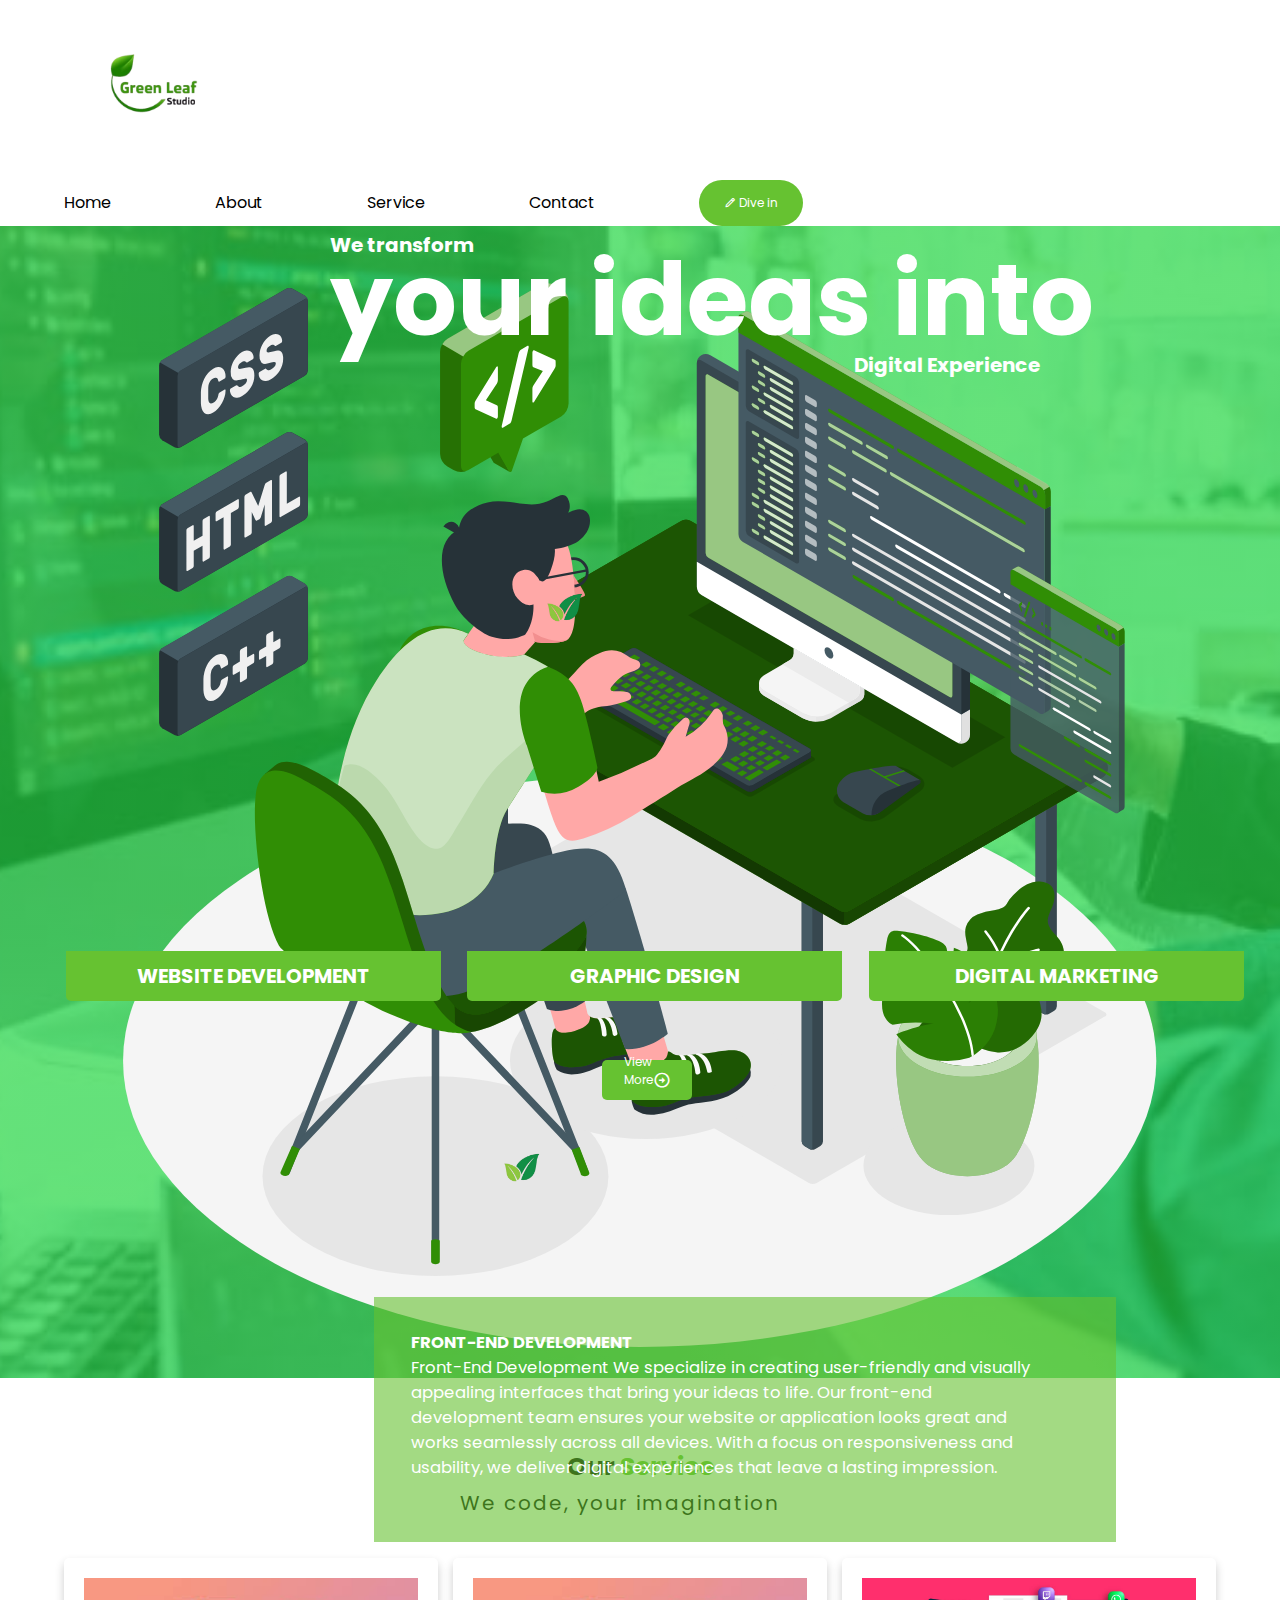
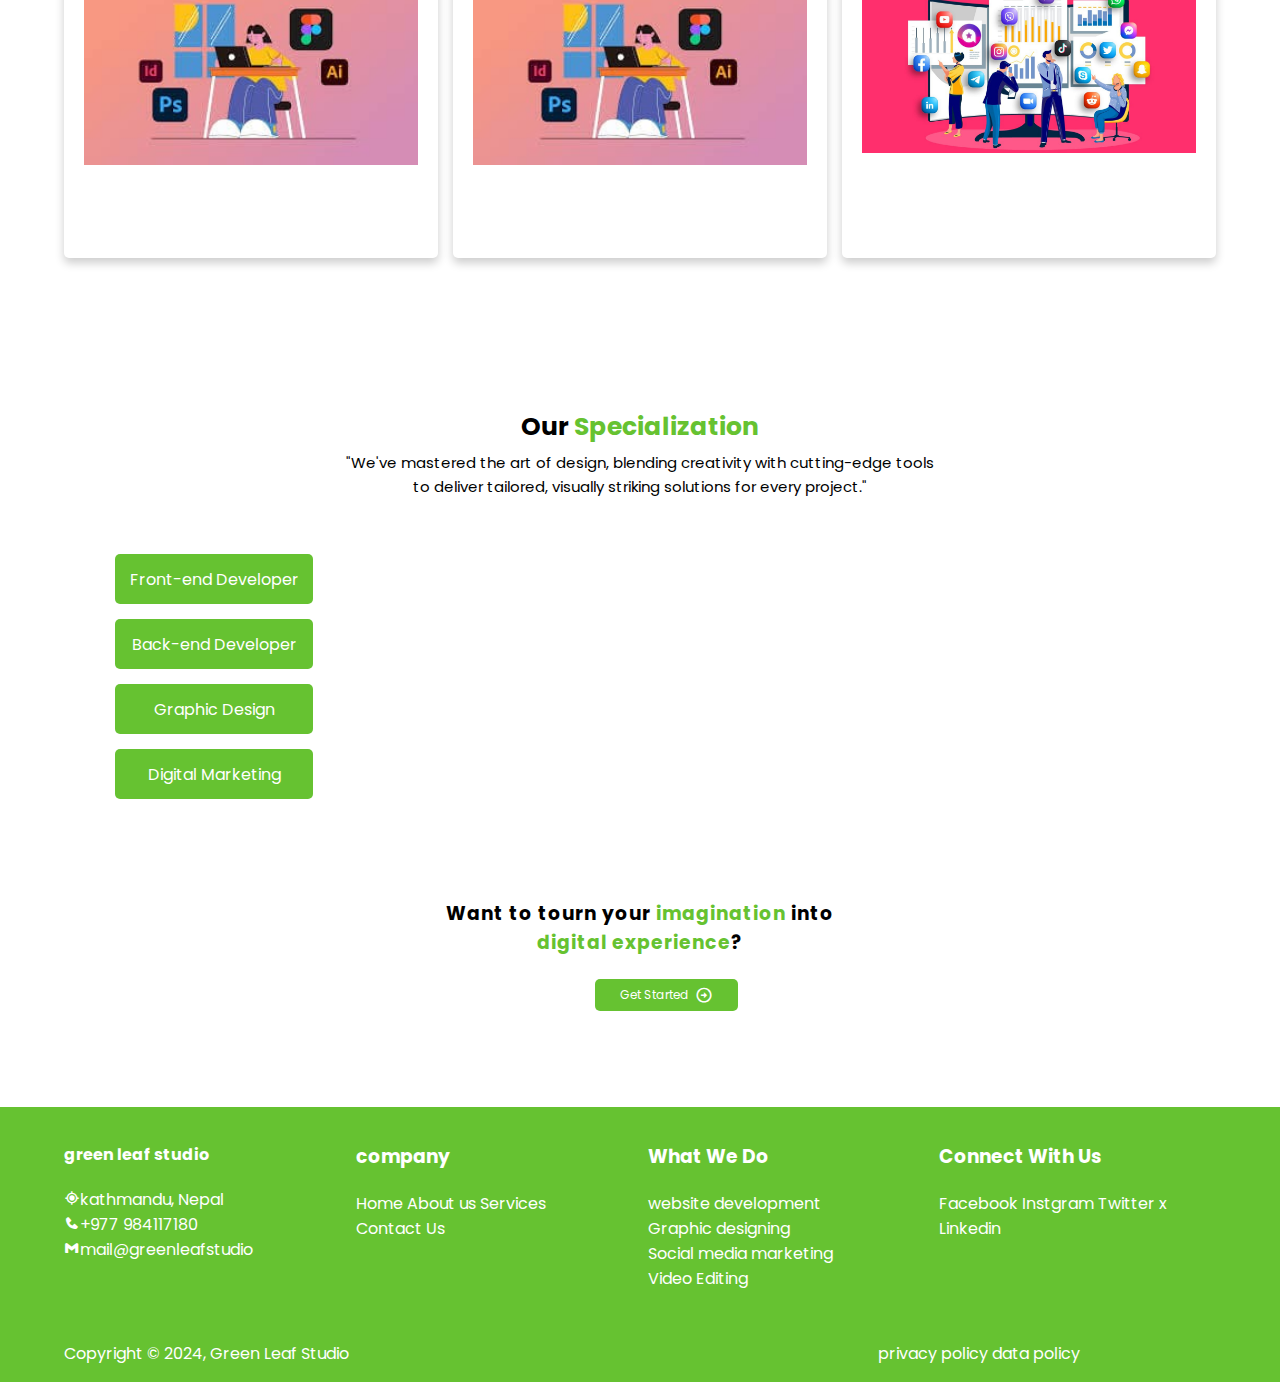
<file: Greenleafstudio/index.html>
<!DOCTYPE html>
<html lang="en">
<head>
    <meta charset="UTF-8">
    <meta name="viewport" content="width=device-width, initial-scale=1.0">
    <title>GreenLeafStudio</title>
    <link rel="shortcut icon" type="icon" href="icon.png">
    <link rel="stylesheet" href="https://fonts.googleapis.com/css2?family=DM+Sans:ital,opsz,wght@0,9..40,100..1000;1,9..40,100..1000&family=Poppins:ital,wght@0,100;0,200;0,300;0,400;0,500;0,600;0,700;0,800;0,900;1,100;1,200;1,300;1,400;1,500;1,600;1,700;1,800;1,900&display=swap">
    <link rel='stylesheet' href='https://unpkg.com/boxicons@2.1.4/css/boxicons.min.css'>
     <script src="/Main.js"></script>
    <link rel="stylesheet" href="/Main.css">
    <link rel="stylesheet" href="/Header.css">
    <link rel="stylesheet" href="/Banner.css">
    <link rel="stylesheet" href="/Service.css">
    <link rel="stylesheet" href="/Special.css">
    <link rel="stylesheet" href="/Contact.css">
    <link rel="stylesheet" href="/Footer.css">
</head>

<body>
    <nav class=" container">
        <a href="/"><img src="/log1.png" alt="" class="logo"/></a>
        <!-- <i class='bx bx-menu' id="menu-icon"></i>  -->
        <ul>
            <li><a href="/" class="active">Home</a></li>
            <li> <a href="/About.html">About</a></li>
            <li> <a href="/Services.html">Service</a></li>
            <li> <a href="/contact.html">Contact</a></li>
            <li><a href="/contact.html" class="last-text-navbar"><button class="btn"><i class='bx bx-pencil'></i> &nbsp;Dive in</button></a></li>
        </ul>
    </nav>
    <div class="banner container">
      <svg class="animated" id="freepik_stories-programming" xmlns="http://www.w3.org/2000/svg" viewBox="0 0 500 500" version="1.1" xmlns:xlink="http://www.w3.org/1999/xlink" xmlns:svgjs="http://svgjs.com/svgjs"><style>svg#freepik_stories-programming:not(.animated) .animable {opacity: 0;}svg#freepik_stories-programming.animated #freepik--Shadows--inject-184 {animation: 1s 1 forwards cubic-bezier(.36,-0.01,.5,1.38) fadeIn;animation-delay: 0s;}svg#freepik_stories-programming.animated #freepik--Desk--inject-184 {animation: 1s 1 forwards cubic-bezier(.36,-0.01,.5,1.38) slideRight;animation-delay: 0s;}svg#freepik_stories-programming.animated #freepik--Plant--inject-184 {animation: 1s 1 forwards cubic-bezier(.36,-0.01,.5,1.38) slideUp;animation-delay: 0s;}svg#freepik_stories-programming.animated #freepik--Character--inject-184 {animation: 1s 1 forwards cubic-bezier(.36,-0.01,.5,1.38) slideLeft;animation-delay: 0s;}svg#freepik_stories-programming.animated #freepik--speech-bubble--inject-184 {animation: 1s 1 forwards cubic-bezier(.36,-0.01,.5,1.38) slideDown;animation-delay: 0s;}svg#freepik_stories-programming.animated #freepik--text-boxes--inject-184 {animation: 1s 1 forwards cubic-bezier(.36,-0.01,.5,1.38) slideDown;animation-delay: 0s;}            @keyframes fadeIn {                0% {                    opacity: 0;                }                100% {                    opacity: 1;                }            }                    @keyframes slideRight {                0% {                    opacity: 0;                    transform: translateX(30px);                }                100% {                    opacity: 1;                    transform: translateX(0);                }            }                    @keyframes slideUp {                0% {                    opacity: 0;                    transform: translateY(30px);                }                100% {                    opacity: 1;                    transform: inherit;                }            }                    @keyframes slideLeft {                0% {                    opacity: 0;                    transform: translateX(-30px);                }                100% {                    opacity: 1;                    transform: translateX(0);                }            }                    @keyframes slideDown {                0% {                    opacity: 0;                    transform: translateY(-30px);                }                100% {                    opacity: 1;                    transform: translateY(0);                }            }        </style><g id="freepik--Floor--inject-184" class="animable" style="transform-origin: 249.86px 362.36px;"><ellipse id="freepik--floor--inject-184" cx="249.86" cy="362.36" rx="224.23" ry="124.15" style="fill: rgb(245, 245, 245); transform-origin: 249.86px 362.36px;" class="animable"></ellipse></g><g id="freepik--Shadows--inject-184" class="animable animator-active" style="transform-origin: 269.298px 346.273px;"><path id="freepik--Shadow--inject-184" d="M451.69,343.15l-125,72.2a3.69,3.69,0,0,1-3.36,0l-180.22-104a1,1,0,0,1,0-1.94l125-72.2a3.69,3.69,0,0,1,3.36,0l180.22,104A1,1,0,0,1,451.69,343.15Z" style="fill: rgb(230, 230, 230); transform-origin: 297.4px 326.28px;" class="animable"></path><ellipse id="freepik--shadow--inject-184" cx="161.23" cy="412.39" rx="75.08" ry="43.35" style="fill: rgb(230, 230, 230); transform-origin: 161.23px 412.39px;" class="animable"></ellipse><ellipse id="freepik--shadow--inject-184" cx="252.65" cy="362.13" rx="59.1" ry="34.12" style="fill: rgb(230, 230, 230); transform-origin: 252.65px 362.13px;" class="animable"></ellipse><ellipse id="freepik--shadow--inject-184" cx="384.09" cy="407.87" rx="37.1" ry="21.42" style="fill: rgb(230, 230, 230); transform-origin: 384.09px 407.87px;" class="animable"></ellipse></g><g id="freepik--Desk--inject-184" class="animable" style="transform-origin: 308.085px 218.959px;"><g id="freepik--desk--inject-184" class="animable" style="transform-origin: 308.085px 218.959px;"><g id="freepik--Table--inject-184" class="animable" style="transform-origin: 304.4px 264.226px;"><path d="M329.42,286.36v111a2.48,2.48,0,0,1-1.12,1.94l-2.38,1.37a2.46,2.46,0,0,1-2.24,0l-2.38-1.37a2.48,2.48,0,0,1-1.12-1.94V286.36c0-.71.5-1,1.12-.64l2.38,1.37a2.46,2.46,0,0,0,2.24,0l2.38-1.37C328.92,285.36,329.42,285.65,329.42,286.36Z" style="fill: rgb(55, 71, 79); transform-origin: 324.8px 343.252px;" id="elhh2oz67itpp" class="animable"></path><path d="M323.68,400.62l-2.38-1.37a2.48,2.48,0,0,1-1.12-1.94V286.36c0-.71.5-1,1.12-.64l2.38,1.37A2.48,2.48,0,0,1,324.8,289V400C324.8,400.69,324.3,401,323.68,400.62Z" style="fill: rgb(69, 90, 100); transform-origin: 322.49px 343.175px;" id="el260savyd17v" class="animable"></path><path d="M430.93,227.72V338.66a2.45,2.45,0,0,1-1.12,1.94L427.43,342a2.52,2.52,0,0,1-2.24,0l-2.38-1.38a2.48,2.48,0,0,1-1.12-1.94V227.72c0-.71.51-1,1.12-.65l2.38,1.38a2.46,2.46,0,0,0,2.24,0l2.38-1.38C430.43,226.72,430.93,227,430.93,227.72Z" style="fill: rgb(55, 71, 79); transform-origin: 426.31px 284.591px;" id="elkullyd36guh" class="animable"></path><path d="M425.19,342l-2.38-1.38a2.48,2.48,0,0,1-1.12-1.94V227.72c0-.71.51-1,1.12-.65l2.38,1.38a2.47,2.47,0,0,1,1.12,1.94V341.33C426.31,342,425.81,342.33,425.19,342Z" style="fill: rgb(69, 90, 100); transform-origin: 424px 284.525px;" id="el0t888xxvb1h" class="animable"></path><path d="M192.71,207.47v111a2.48,2.48,0,0,1-1.12,1.94l-2.38,1.37a2.46,2.46,0,0,1-2.24,0l-2.38-1.37a2.48,2.48,0,0,1-1.12-1.94v-111c0-.71.5-1,1.12-.64L187,208.2a2.46,2.46,0,0,0,2.24,0l2.38-1.37C192.21,206.47,192.71,206.76,192.71,207.47Z" style="fill: rgb(55, 71, 79); transform-origin: 188.09px 264.362px;" id="el649i40eedoj" class="animable"></path><path d="M187,321.73l-2.38-1.37a2.48,2.48,0,0,1-1.12-1.94v-111c0-.71.5-1,1.12-.64L187,208.2a2.48,2.48,0,0,1,1.12,1.94V321.08C188.09,321.8,187.59,322.09,187,321.73Z" style="fill: rgb(69, 90, 100); transform-origin: 185.81px 264.255px;" id="elfiuyr2e3x4k" class="animable"></path><path d="M453,235.61v-.81a4.49,4.49,0,0,0-2-3.53L272,128a4.51,4.51,0,0,0-4.08,0l-110.12,63.6a4.49,4.49,0,0,0-2,3.53V196a4.49,4.49,0,0,0,2,3.53l179,103.26a4.58,4.58,0,0,0,4.08,0L451,239.14A4.49,4.49,0,0,0,453,235.61Z" style="fill: rgb(48, 142, 5); transform-origin: 304.4px 215.391px;" id="el62pqzlmktm8" class="animable"></path><g id="el836jixv2a6f"><path d="M453,235.61v-.81a4.49,4.49,0,0,0-2-3.53L272,128a4.51,4.51,0,0,0-4.08,0l-110.12,63.6a4.49,4.49,0,0,0-2,3.53V196a4.49,4.49,0,0,0,2,3.53l179,103.26a4.58,4.58,0,0,0,4.08,0L451,239.14A4.49,4.49,0,0,0,453,235.61Z" style="opacity: 0.6; transform-origin: 304.4px 215.391px;" class="animable"></path></g><path d="M338.82,297.72v5.52a4.24,4.24,0,0,0,2-.49L451,239.15a4.51,4.51,0,0,0,2-3.53v-.82a4.53,4.53,0,0,0-1.66-3.26c.73.63.61,1.5-.38,2.09l-110.12,63.6A4.13,4.13,0,0,1,338.82,297.72Z" style="fill: rgb(48, 142, 5); transform-origin: 395.91px 267.39px;" id="elblfqfhjftje" class="animable"></path><g id="elfj3duivo2uj"><path d="M338.82,297.72v5.52a4.24,4.24,0,0,0,2-.49L451,239.15a4.51,4.51,0,0,0,2-3.53v-.82a4.53,4.53,0,0,0-1.66-3.26c.73.63.61,1.5-.38,2.09l-110.12,63.6A4.13,4.13,0,0,1,338.82,297.72Z" style="opacity: 0.5; transform-origin: 395.91px 267.39px;" class="animable"></path></g><path d="M451,233.62,340.86,297.23a4.51,4.51,0,0,1-4.08,0L157.77,194a1.24,1.24,0,0,1,0-2.35L267.89,128a4.51,4.51,0,0,1,4.08,0L451,231.27A1.24,1.24,0,0,1,451,233.62Z" style="fill: rgb(48, 142, 5); transform-origin: 304.385px 212.615px;" id="elaxk15tae31s" class="animable"></path><g id="elr0njqfj2f6c"><path d="M451,233.62,340.86,297.23a4.51,4.51,0,0,1-4.08,0L157.77,194a1.24,1.24,0,0,1,0-2.35L267.89,128a4.51,4.51,0,0,1,4.08,0L451,231.27A1.24,1.24,0,0,1,451,233.62Z" style="opacity: 0.4; transform-origin: 304.385px 212.615px;" class="animable"></path></g></g><g id="freepik--Keyboard--inject-184" class="animable" style="transform-origin: 272.24px 215.438px;"><g id="freepik--shadow--inject-184"><path d="M325.29,232.24l-26.09,15.1a3.25,3.25,0,0,1-2.93,0L219.19,202.9a.89.89,0,0,1,0-1.69l26.09-15.11a3.26,3.26,0,0,1,2.92,0l77.09,44.45A.89.89,0,0,1,325.29,232.24Z" style="opacity: 0.15; transform-origin: 272.24px 216.722px;" class="animable"></path></g><g id="freepik--keyboard--inject-184" class="animable" style="transform-origin: 272.495px 214.37px;"><path d="M220.77,198.53a1,1,0,0,1,.61-.84l24.51-14.15a3.2,3.2,0,0,1,2.92,0l74.8,43.25a1,1,0,0,1,.6.85v2.57a1,1,0,0,1-.6.84l-24.5,14.15a3.22,3.22,0,0,1-2.93,0L221.38,202a1,1,0,0,1-.61-.84Z" style="fill: rgb(38, 50, 56); transform-origin: 272.49px 214.37px;" id="eld5e2xjpt3kk" class="animable"></path><path d="M299.11,242.57l24.5-14.09a.89.89,0,0,0,0-1.69l-74.8-43.25a3.2,3.2,0,0,0-2.92,0l-24.51,14.15a.89.89,0,0,0,0,1.69l74.8,43.18A3.25,3.25,0,0,0,299.11,242.57Z" style="fill: rgb(55, 71, 79); transform-origin: 272.495px 213.051px;" id="elw3mdasjx0mf" class="animable"></path><path d="M297.74,242.91v2.63a2.92,2.92,0,0,0,1.37-.34l24.49-14.14a1,1,0,0,0,.61-.85v-2.58a1,1,0,0,1-.61.85l-24.49,14.09A3,3,0,0,1,297.74,242.91Z" style="fill: rgb(38, 50, 56); transform-origin: 310.975px 236.585px;" id="elsq4rwv2h2fb" class="animable"></path><path d="M225.31,198.72s0,0,0,0l2.42-1.4,3.29,1.9-2.44,1.45-3.29-1.9Zm3.8-2.19a0,0,0,0,1,0,0l2.43-1.4,2.59,1.49L231.69,198l-2.58-1.49Zm.8,4.85a0,0,0,0,1,0,0l2.43-1.4,2.58,1.49-2.44,1.45-2.58-1.49Zm3-7s0,0,0,0l2.43-1.4,4.17,2.42-2.44,1.44-4.17-2.41Zm.09,4.44s0,0,0,0l2.42-1.41,2.06,1.19L235.05,200,233,198.79Zm.8,4.84,0,0,2.42-1.4,2.59,1.49-2.45,1.45-2.58-1.49Zm2.56-2.9a.05.05,0,0,1,0,0l2.42-1.4,2,1.19-2.44,1.45-2-1.19Zm.34-8.58,0,0,2.43-1.4,3.29,1.9L240,194.06l-3.29-1.9Zm1,13.73s0,0,0,0l2.42-1.4,18.68,10.78-2.44,1.45-18.68-10.78Zm.7-8.37s0,0,0,0l2.42-1.4,2,1.19-2.44,1.44-2.05-1.18Zm1.33,5.16a.05.05,0,0,1,0,0l2.42-1.4,2.05,1.19-2.44,1.45-2.05-1.19ZM240.5,190s0,0,0,0l2.42-1.4,2.06,1.19-2.44,1.44L240.51,190Zm.8,4.85s0,0,0,0l2.42-1.4,2.06,1.18L243.36,196l-2.06-1.18Zm.45,4.64s0,0,0,0l2.42-1.4,2.05,1.19-2.44,1.44-2.05-1.18Zm1.33,5.16a.05.05,0,0,1,0,0l2.42-1.4,2,1.19-2.44,1.45-2-1.19Zm.78-12.71s0,0,0,0l2.42-1.4,2.06,1.19-2.44,1.44-2-1.18Zm.8,4.85s0,0,0,0l2.42-1.4,2.06,1.18-2.44,1.45-2.05-1.18Zm.45,4.64,0,0,2.42-1.4,2,1.19-2.44,1.44-2-1.18Zm0-14.09s0,0,0,0l2.42-1.4,2.59,1.49-2.45,1.45-2.58-1.49Zm1.33,19.25a.05.05,0,0,1,0,0l2.42-1.4,2.05,1.19-2.44,1.45-2.05-1.19Zm.78-12.71s0,0,0,0l2.42-1.4,2.06,1.19L249.28,195l-2.05-1.18Zm.8,4.85s0,0,0,0l2.42-1.4,2.06,1.18-2.44,1.45L248,198.7Zm.45,4.64s0,0,0,0l2.42-1.4,2.05,1.19-2.44,1.44-2.05-1.18Zm1.33,5.16a.05.05,0,0,1,0,0l2.42-1.4,2,1.19-2.44,1.45-2-1.19Zm.66-18.1s0,0,0,0l2.43-1.4,2.05,1.18-2.44,1.45-2.05-1.18Zm.12,5.39s0,0,0,0l2.42-1.4,2.06,1.19L252.63,197l-2-1.18Zm.8,4.85s0,0,0,0l2.42-1.4,2.06,1.18-2.44,1.45-2.05-1.18Zm.45,4.64s0,0,0,0l2.42-1.4,2,1.19-2.44,1.44-2-1.18Zm1.33,5.16s0,0,0,0L255.6,209l2,1.19-2.44,1.45-2.05-1.19Zm.66-18.1s0,0,0,0l2.42-1.4,2.06,1.18-2.44,1.45-2-1.18Zm.12,5.39s0,0,0,0l2.42-1.4,2.06,1.19L256,198.91l-2-1.18Zm.8,4.85s0,0,0,0l2.42-1.4,2.06,1.18-2.44,1.45-2.05-1.18Zm.45,4.64v0l2.43-1.4,2.05,1.19-2.44,1.44-2.05-1.18Zm1.33,5.16s0,0,0,0l2.42-1.41,2.05,1.19-2.44,1.45-2.05-1.19Zm.66-18.1s0,0,0,0l2.43-1.4,2.05,1.18-2.44,1.45-2.05-1.18Zm.12,5.39s0,0,0,0l2.43-1.4,2.05,1.19-2.45,1.44-2-1.18Zm.37,17.76a0,0,0,0,1,0,0l2.43-1.4,2.58,1.49-2.44,1.45-2.58-1.49Zm.43-12.91s0,0,0,0l2.42-1.4,2.06,1.18-2.44,1.45-2.05-1.18Zm.45,4.64v0l2.43-1.4L263,208.9l-2.44,1.44-2.05-1.18Zm1.33,5.16a.05.05,0,0,1,0,0l2.42-1.4,2.06,1.19-2.45,1.45-2.05-1.19Zm.66-18.1s0,0,0,0l2.43-1.4L265,196l-2.44,1.45-2.05-1.18Zm.12,5.39s0,0,0,0l2.43-1.4,2.05,1.19-2.44,1.44-2.05-1.18Zm.8,4.85s0,0,0,0l2.43-1.4,2,1.18-2.44,1.45-2-1.18Zm.1,13.21s0,0,0,0l2.43-1.4,2.58,1.49-2.44,1.45-2.58-1.49Zm.35-8.57s0,0,0,0l2.42-1.4,2,1.19L264,212.28l-2-1.18Zm1.33,5.16a.05.05,0,0,1,0,0l2.42-1.4,2.06,1.19-2.45,1.45-2.05-1.19Zm.78-12.71s0,0,0,0l2.43-1.4,2,1.19-2.44,1.44L264,203.55Zm.8,4.85s0,0,0,0l2.43-1.4,2.05,1.18-2.44,1.45-2.05-1.18Zm.45,4.64s0,0,0,0l2.42-1.4,2.05,1.19-2.44,1.44L265.27,213Zm.1-14s0,0,0,0l2.43-1.4,2.05,1.19-2.44,1.45L265.37,199Zm.08,22.91a0,0,0,0,1,0,0l2.43-1.4,2.58,1.49L268,223.41l-2.58-1.49Zm1.15-3.72s0,0,0,0l2.42-1.41,2.06,1.19-2.45,1.45-2-1.19Zm.78-12.71a0,0,0,0,1,0,0l2.42-1.4,2.06,1.19-2.44,1.44-2.05-1.18Zm.8,4.85s0,0,0,0l2.43-1.4,2.05,1.18-2.44,1.45-2.05-1.18Zm.45,4.64s0,0,0,0l2.42-1.4,2.06,1.19-2.45,1.44L268.63,215Zm.1-14s0,0,0,0l2.43-1.4,2.05,1.19-2.44,1.45-2-1.19Zm.62,23.22a0,0,0,0,1,0,0l2.43-1.41,3.29,1.9-2.44,1.45-3.29-1.9Zm.61-4s0,0,0,0l2.42-1.41,6.48,3.74-2.44,1.45L270,220.13Zm.78-12.71s0,0,0,0l2.43-1.4,2.05,1.19-2.44,1.44-2.05-1.18Zm.8,4.85s0,0,0,0l2.43-1.4L276,212l-2.44,1.45-2.05-1.18Zm.45,4.64s0,0,0,0l2.42-1.4,2.06,1.19L274,218.1,272,216.92Zm.1-14s0,0,0,0l2.43-1.4,2.05,1.19-2.44,1.45-2.05-1.19Zm2,6.48s0,0,0,0l2.43-1.4,2.05,1.19-2.44,1.44-2.05-1.18Zm.55,17.86s0,0,0,0l2.42-1.4,2.06,1.18-2.45,1.45-2-1.18Zm.25-13s0,0,0,0l2.43-1.4,2,1.18L277,215.4l-2-1.18Zm.45,4.64,0,0,2.42-1.4,1.88,1.08a1.2,1.2,0,0,0,.59.13,1.33,1.33,0,0,0,.62-.13l3.19-1.84,2.4,1.39-6.23,3.64-4.89-2.82Zm.1-14s0,0,0,0l2.43-1.4,2.05,1.19L277.5,206l-2.05-1.19Zm2,6.48s0,0,0,0l2.42-1.4,2.06,1.19-2.44,1.44-2-1.18Zm.55,17.86s0,0,0,0l2.42-1.4,2.06,1.18-2.45,1.45-2-1.18Zm.25-13s0,0,0,0l2.43-1.4,2.05,1.18-2.44,1.45-2.05-1.18Zm2-8.55s0,0,0,0l2.42-1.4,2.06,1.18-2.45,1.45-2.05-1.18Zm.55,5.64s0,0,0,0l2.42-1.4,2.06,1.19-2.44,1.44-2.05-1.18Zm.55,17.86s0,0,0,0l2.43-1.4,2.05,1.18-2.45,1.45-2-1.18Zm.44-4.13a.05.05,0,0,1,0,0l2.42-1.4,2.06,1.19-2.45,1.45L281.81,227Zm1.82-17.43s0,0,0,0l2.42-1.4,2.05,1.18-2.44,1.45-2.05-1.18Zm.55,5.64s0,0,0,0l2.43-1.4,3.64,2.1-2.44,1.45-3.64-2.1Zm1.26,18.27s0,0,0,0l2.42-1.4,5.42,3.12-2.45,1.45-5.41-3.12Zm.6-12.81,0,0,2.43-1.4,2.05,1.19-2.44,1.44-2.05-1.18Zm.95-9.16s0,0,0,0l2.42-1.4,2.05,1.18L289,212.67,287,211.49Zm2.25,19.78s0,0,0,0l2.43-1.4,2.05,1.19-2.44,1.45-2.05-1.19Zm.16-8.68,0,0,2.43-1.4,2,1.19-2.44,1.44-2-1.18Zm.44-4.13s0,0,0,0l2.43-1.4,2,1.18-2.44,1.45-2-1.18Zm.51-5s0,0,0,0l2.42-1.4,2,1.18-2.44,1.45-2-1.18Zm1.81,23.91s0,0,0,0l2.42-1.4,2.06,1.18-2.45,1.45-2-1.18Zm.44-4.13s0,0,0,0l2.43-1.4,2,1.19-2.44,1.45-2-1.19Zm.16-8.68,0,0,2.43-1.4,2.05,1.19-2.44,1.44-2.05-1.18Zm.28,4.54a.1.1,0,0,1,0,0l2.43-1.4,2,1.19-2.44,1.44-2-1.18Zm.16-8.67s0,0,0,0l2.43-1.4,2.05,1.18-2.44,1.45-2.05-1.18Zm1.25-4.6s0,0,0,0l2.42-1.4,2.06,1.18L296.51,217l-2.05-1.18Zm1.07,23.48s0,0,0,0l6.22-3.6,2.05,1.19-6.23,3.64-2.06-1.18Zm.44-4.13s0,0,0,0l2.43-1.4,2.05,1.19L298,236.33,296,235.14Zm.44-4.14a.1.1,0,0,1,0,0l2.43-1.4,2.05,1.19-2.44,1.44L296.4,231Zm.16-8.67s0,0,0,0l2.43-1.4,2.05,1.18-2.44,1.45-2.05-1.18Zm.27,4.54s0,0,0,0l2.43-1.4,2.05,1.18-2.44,1.45-2.05-1.18Zm1-9.14s0,0,0,0l2.42-1.4,2.06,1.18-2.44,1.45-2.05-1.18Zm1.95,15.21a.1.1,0,0,1,0,0l2.43-1.4,2.05,1.19-2.44,1.45L299.76,233Zm.43-4.13s0,0,0,0l2.43-1.4,2.05,1.18L302.25,230l-2.05-1.18Zm.44-4.13s0,0,0,0l2.42-1.4,2.06,1.18-2.45,1.45-2-1.18Zm.54-5s0,0,0,0l2.42-1.4,2.06,1.18-2.44,1.45-2.05-1.18Zm1.95,15.21v0l6.23-3.59,2.05,1.18-6.24,3.65-2.05-1.19Zm.43-4.13s0,0,0,0l2.43-1.4,2.05,1.18-2.44,1.45-2.05-1.18Zm.44-4.13s0,0,0,0l2.42-1.4,2.06,1.18L306,227.81l-2-1.18Zm2.23-5.17v0l1-.61,2.06,1.19-1.06.65-2-1.18Zm1.13,7.11s0,0,0,0l2.42-1.4,2.06,1.18-2.45,1.45-2-1.18Zm2.23-5.17s0,0,0,0l1-.61,2.06,1.19-1.06.65-2-1.18Zm1.13,7.11s0,0,0,0l2.42-1.4,2.06,1.18-2.45,1.45-2-1.18Zm2.23-5.17s0,0,0,0l1-.61,2.06,1.19-1.06.65-2-1.18Zm3.35,1.94s0,0,0,0l1-.61,2.06,1.19-1.06.65-2-1.18Z" style="fill: rgb(48, 142, 5); transform-origin: 272.315px 213.34px;" id="elh6xtsak7z7" class="animable"></path></g></g><g id="freepik--Device--inject-184" class="animable" style="transform-origin: 339.675px 145.365px;"><g id="freepik--shadow--inject-184"><polygon points="385.58 235.17 408.53 221.92 293.77 155.66 270.82 168.91 385.58 235.17" style="opacity: 0.15; transform-origin: 339.675px 195.415px;" class="animable"></polygon></g><g id="freepik--Monitor--inject-184" class="animable" style="transform-origin: 333.955px 140.123px;"><path d="M320.59,213.6l-16.38-9.48c-1.69-1-2.54-2.25-2.54-3.53v-2.28l15.42-8.75a3.62,3.62,0,0,0,1.63-2.83v-20.2l28.62,16.54v20.2a3.62,3.62,0,0,1-1.63,2.83l-12.88,7.5A13.54,13.54,0,0,1,320.59,213.6Z" style="fill: rgb(230, 230, 230); transform-origin: 324.505px 190.796px;" id="el43nvrzobytu" class="animable"></path><path d="M340.47,206.85v2.27l5.24-3a3.6,3.6,0,0,0,1.63-2.83v-20.2l-5.45-3.15c-.11,1.39-.24,2.82-.35,4.21l3.82,2.22v15.78a3.57,3.57,0,0,1-1.63,2.83Z" style="fill: rgb(224, 224, 224); transform-origin: 343.905px 194.53px;" id="elbgjd9dym1r5" class="animable"></path><path d="M345.36,202.13a3.6,3.6,0,0,1-1.63,2.83l-10.9,6.36a13.54,13.54,0,0,1-12.24,0l-16.39-9.48c-3.38-1.94-3.38-5.11,0-7.06l10.91-6.36a3.6,3.6,0,0,0,1.63-2.82V169.81l28.62,16.54Z" style="fill: rgb(245, 245, 245); transform-origin: 323.513px 191.296px;" id="elln5yw8xphmk" class="animable"></path><path d="M311.79,190.34h0l3.32-1.92a3.6,3.6,0,0,0,1.63-2.82V169.81l28.62,16.54v15.78a3.6,3.6,0,0,1-1.63,2.83l-3.26,1.89Z" style="fill: rgb(235, 235, 235); transform-origin: 328.575px 188.33px;" id="elcu305m60l1e" class="animable"></path><path d="M301.67,198.31v2.28c0,1.28.85,2.55,2.53,3.53l16.39,9.47a12.32,12.32,0,0,0,5.84,1.45v-2.27a12.32,12.32,0,0,1-5.84-1.45l-16.39-9.48C302.52,200.87,301.67,199.59,301.67,198.31Z" style="fill: rgb(235, 235, 235); transform-origin: 314.05px 206.675px;" id="elw7jss0f0ftl" class="animable"></path><path d="M391.32,223.93a4.37,4.37,0,0,1-3.95-.07L276.68,160a4.49,4.49,0,0,1-2-3.53V59.54a3.83,3.83,0,0,1,5.87-3.39l110.68,63.91a4.49,4.49,0,0,1,2,3.53v96.88A4.36,4.36,0,0,1,391.32,223.93Z" style="fill: rgb(69, 90, 100); transform-origin: 333.954px 139.964px;" id="elqws4p26zclg" class="animable"></path><path d="M387.37,223.85,276.68,160a4.49,4.49,0,0,1-2-3.53V59.53c0-1.3.91-1.82,2-1.17l110.69,63.9a4.52,4.52,0,0,1,2,3.53v96.89C389.41,224,388.49,224.5,387.37,223.85Z" style="fill: rgb(55, 71, 79); transform-origin: 332.026px 141.107px;" id="eln0wifcoqrs" class="animable"></path><path d="M387.67,224.26a3.81,3.81,0,0,0,5.56-3.54v-10.9L389.41,212v10.9C389.41,224.12,388.66,224.65,387.67,224.26Z" style="fill: rgb(224, 224, 224); transform-origin: 390.452px 217.254px;" id="elvbr1m8izebl" class="animable"></path><path d="M389.41,212v10.9c0,1.3-.92,1.83-2,1.18L276.68,160.2a4.49,4.49,0,0,1-2-3.53v-10.9Z" style="fill: rgb(255, 255, 255); transform-origin: 332.045px 185.064px;" id="elj9e150kut49" class="animable"></path><path d="M385.58,203.74V127.06a2.72,2.72,0,0,0-1.22-2.12L279.69,64.52c-.67-.39-1.22-.08-1.22.7V141.9a2.69,2.69,0,0,0,1.22,2.12l104.67,60.43C385,204.84,385.58,204.52,385.58,203.74Z" style="fill: rgb(48, 142, 5); transform-origin: 332.025px 134.484px;" id="elrkbqtq2nq7" class="animable"></path><g id="eljls27p62h5"><path d="M385.58,203.74V127.06a2.72,2.72,0,0,0-1.22-2.12L279.69,64.52c-.67-.39-1.22-.08-1.22.7V141.9a2.69,2.69,0,0,0,1.22,2.12l104.67,60.43C385,204.84,385.58,204.52,385.58,203.74Z" style="fill: rgb(255, 255, 255); opacity: 0.5; transform-origin: 332.025px 134.484px;" class="animable"></path></g><path d="M332,183.07a4.24,4.24,0,0,1,1.91,3.31c0,1.22-.86,1.72-1.91,1.11a4.24,4.24,0,0,1-1.92-3.32C330.11,183,331,182.46,332,183.07Z" style="fill: rgb(69, 90, 100); transform-origin: 331.995px 185.283px;" id="elejkncqb028l" class="animable"></path><path d="M388.81,123.78a4.4,4.4,0,0,1,.6,2V212l3.82-2.21V123.59a4.2,4.2,0,0,0-.6-2Z" style="fill: rgb(38, 50, 56); transform-origin: 391.02px 166.795px;" id="elzu0ogzmvtvj" class="animable"></path></g></g><g id="freepik--Window--inject-184" class="animable" style="transform-origin: 360.53px 124.413px;"><g id="freepik--window--inject-184" class="animable" style="transform-origin: 360.53px 124.413px;"><path d="M292.75,39.53a1.13,1.13,0,0,1,0-.18.08.08,0,0,1,0,0,.84.84,0,0,1,0-.17.8.8,0,0,1,.11-.25.33.33,0,0,1,.06-.1l.06-.07a.8.8,0,0,1,.13-.13h0a1,1,0,0,1,.17-.1,1.43,1.43,0,0,1,1.31.17l129.18,74.54a4.35,4.35,0,0,1,1.95,3.39v93.49h0v.43a1.33,1.33,0,0,1-.7,1.17l-.09.06-.1.06-.17,0a1,1,0,0,1-.25,0,1.29,1.29,0,0,1-.64-.19l-.05,0h0L422,210.6,294.69,137.12a4.32,4.32,0,0,1-1.95-3.38v-94C292.74,39.69,292.75,39.61,292.75,39.53Z" style="fill: rgb(69, 90, 100); transform-origin: 359.23px 125.145px;" id="elsbep5sz7rs" class="animable"></path><path d="M293.38,38.48a1.43,1.43,0,0,1,1.31.17l129.18,74.54a4.35,4.35,0,0,1,1.95,3.39V123l2.49-1.46v-6.33a4.32,4.32,0,0,0-1.95-3.38L297.18,37.24a1.36,1.36,0,0,0-1.41-.12C295.42,37.34,293.8,38.26,293.38,38.48Z" style="fill: rgb(48, 142, 5); transform-origin: 360.845px 79.9886px;" id="el0lhq2108vxh" class="animable"></path><path d="M292.74,39.76c0-1.23.88-1.73,1.95-1.11L423.87,113.2a4.29,4.29,0,0,1,1.95,3.38V123L292.74,46.17Z" style="fill: rgb(48, 142, 5); transform-origin: 359.28px 80.6918px;" id="eljg5f32u1kvj" class="animable"></path><g id="eliwn045sc72"><g style="opacity: 0.5; transform-origin: 360.555px 75.8088px;" class="animable"><path d="M294.69,38.65,423.87,113.2a4,4,0,0,1,1.37,1.44l2.48-1.43a3.91,3.91,0,0,0-1.36-1.43L297.19,37.24a1.38,1.38,0,0,0-1.42-.12c-.35.22-2,1.14-2.38,1.36A1.38,1.38,0,0,1,294.69,38.65Z" style="fill: rgb(255, 255, 255); transform-origin: 360.555px 75.8088px;" id="el45j3l4ljdd7" class="animable"></path></g></g><g id="eluee15j368ub"><path d="M428.32,121.5v-6.34a4,4,0,0,0-.59-2l-2.49,1.43a3.84,3.84,0,0,1,.59,1.94V123Z" style="opacity: 0.15; transform-origin: 426.78px 118.08px;" class="animable"></path></g><path d="M421.42,114.54a2.91,2.91,0,0,1,1.1,2.34c0,.93-.49,1.41-1.1,1.06a2.91,2.91,0,0,1-1.1-2.34C420.32,114.67,420.81,114.19,421.42,114.54Z" style="fill: rgb(69, 90, 100); transform-origin: 421.42px 116.24px;" id="elxa1hn5jdy6" class="animable"></path><path d="M417.45,112.25a2.89,2.89,0,0,1,1.1,2.33c0,.94-.49,1.41-1.1,1.06a2.89,2.89,0,0,1-1.1-2.33C416.35,112.37,416.84,111.9,417.45,112.25Z" style="fill: rgb(69, 90, 100); transform-origin: 417.45px 113.945px;" id="elp6vwbrwg2z" class="animable"></path><path d="M413.48,110a2.91,2.91,0,0,1,1.1,2.34c0,.93-.49,1.41-1.1,1.06a2.92,2.92,0,0,1-1.1-2.34C412.38,110.07,412.87,109.6,413.48,110Z" style="fill: rgb(69, 90, 100); transform-origin: 413.48px 111.686px;" id="elk3iocnnev5" class="animable"></path><g id="el7qfy0l6gdhl"><path d="M425.12,211.69l.1-.06,2.06-1.19a2.06,2.06,0,0,0,1-1.51,2.64,2.64,0,0,0,0-.28V121.49l-2.5,1.47v87.55a1.29,1.29,0,0,1-.61,1.11l-.06,0h0Z" style="fill: rgb(38, 50, 56); opacity: 0.9; transform-origin: 426.697px 166.59px;" class="animable"></path></g></g><g id="freepik--Code--inject-184" class="animable" style="transform-origin: 356.68px 124.669px;"><path d="M332.31,79.44l27.23,15.69a1.48,1.48,0,0,1,.7,1.15c0,.42-.31.58-.7.35L332.31,80.94a1.49,1.49,0,0,1-.69-1.15C331.62,79.37,331.93,79.22,332.31,79.44Z" style="fill: rgb(48, 142, 5); transform-origin: 345.93px 88.0372px;" id="el7gggx6zb2s5" class="animable"></path><path d="M342.72,109.48,353,115.42a1.48,1.48,0,0,1,.69,1.15c0,.41-.31.57-.69.35L342.72,111a1.46,1.46,0,0,1-.7-1.15C342,109.42,342.33,109.26,342.72,109.48Z" style="fill: rgb(230, 230, 230); transform-origin: 347.855px 113.2px;" id="el35v6uvndfya" class="animable"></path><path d="M342.72,115.49,353,121.42a1.51,1.51,0,0,1,.69,1.16c0,.41-.31.57-.69.35L342.72,117a1.48,1.48,0,0,1-.7-1.15C342,115.42,342.33,115.27,342.72,115.49Z" style="fill: rgb(230, 230, 230); transform-origin: 347.855px 119.209px;" id="elnfgg0c3zu4" class="animable"></path><path d="M362.23,96.68l54.53,31.4a1.51,1.51,0,0,1,.69,1.16c0,.41-.31.57-.69.35l-54.53-31.4a1.51,1.51,0,0,1-.69-1.16C361.54,96.62,361.85,96.46,362.23,96.68Z" style="fill: rgb(48, 142, 5); transform-origin: 389.495px 113.135px;" id="elm66ik4q496" class="animable"></path><path d="M342.94,151.61l16.6,9.61a1.46,1.46,0,0,1,.7,1.15c0,.41-.31.57-.7.35l-16.6-9.61a1.48,1.48,0,0,1-.69-1.15C342.25,151.55,342.56,151.39,342.94,151.61Z" style="fill: rgb(48, 142, 5); transform-origin: 351.245px 157.165px;" id="elnfnyqe8tu2g" class="animable"></path><path d="M362.23,162.77l54.53,31.44a1.49,1.49,0,0,1,.69,1.15c0,.42-.31.57-.69.35l-54.53-31.44a1.49,1.49,0,0,1-.69-1.15C361.54,162.7,361.85,162.55,362.23,162.77Z" style="fill: rgb(48, 142, 5); transform-origin: 389.495px 179.24px;" id="ell25kr41cysg" class="animable"></path><path d="M332.31,85.46,346,93.34a1.49,1.49,0,0,1,.69,1.15c0,.42-.31.58-.69.35L332.31,87a1.48,1.48,0,0,1-.69-1.15C331.62,85.4,331.93,85.24,332.31,85.46Z" style="fill: rgb(48, 142, 5); transform-origin: 339.155px 90.1538px;" id="el0viii932hrt" class="animable"></path><g id="elced7mjzxo7"><path d="M332.31,85.46,346,93.34a1.49,1.49,0,0,1,.69,1.15c0,.42-.31.58-.69.35L332.31,87a1.48,1.48,0,0,1-.69-1.15C331.62,85.4,331.93,85.24,332.31,85.46Z" style="fill: rgb(255, 255, 255); opacity: 0.6; transform-origin: 339.155px 90.1538px;" class="animable"></path></g><path d="M332.31,91.46l6.42,3.7a1.49,1.49,0,0,1,.69,1.15c0,.41-.31.57-.69.35L332.31,93a1.49,1.49,0,0,1-.69-1.15C331.62,91.39,331.93,91.24,332.31,91.46Z" style="fill: rgb(48, 142, 5); transform-origin: 335.52px 94.0596px;" id="elfzx9ojwf07o" class="animable"></path><g id="el60c081k4rcf"><path d="M332.31,91.46l6.42,3.7a1.49,1.49,0,0,1,.69,1.15c0,.41-.31.57-.69.35L332.31,93a1.49,1.49,0,0,1-.69-1.15C331.62,91.39,331.93,91.24,332.31,91.46Z" style="fill: rgb(255, 255, 255); opacity: 0.6; transform-origin: 335.52px 94.0596px;" class="animable"></path></g><path d="M332.31,103.47l6.42,3.7a1.51,1.51,0,0,1,.69,1.16c0,.41-.31.57-.69.35l-6.42-3.7a1.51,1.51,0,0,1-.69-1.16C331.62,103.41,331.93,103.25,332.31,103.47Z" style="fill: rgb(48, 142, 5); transform-origin: 335.52px 106.075px;" id="el3o7ipd3ynim" class="animable"></path><g id="el5urx46jbq69"><path d="M332.31,103.47l6.42,3.7a1.51,1.51,0,0,1,.69,1.16c0,.41-.31.57-.69.35l-6.42-3.7a1.51,1.51,0,0,1-.69-1.16C331.62,103.41,331.93,103.25,332.31,103.47Z" style="fill: rgb(255, 255, 255); opacity: 0.6; transform-origin: 335.52px 106.075px;" class="animable"></path></g><path d="M332.31,109.48l6.42,3.7a1.49,1.49,0,0,1,.69,1.15c0,.42-.31.58-.69.35l-6.42-3.7a1.48,1.48,0,0,1-.69-1.15C331.62,109.42,331.93,109.26,332.31,109.48Z" style="fill: rgb(48, 142, 5); transform-origin: 335.52px 112.083px;" id="elb0b3ld8lvra" class="animable"></path><g id="el1sk21r58o1r"><path d="M332.31,109.48l6.42,3.7a1.49,1.49,0,0,1,.69,1.15c0,.42-.31.58-.69.35l-6.42-3.7a1.48,1.48,0,0,1-.69-1.15C331.62,109.42,331.93,109.26,332.31,109.48Z" style="fill: rgb(255, 255, 255); opacity: 0.6; transform-origin: 335.52px 112.083px;" class="animable"></path></g><path d="M348.72,94.89l8.22,4.77a1.48,1.48,0,0,1,.7,1.15c0,.42-.31.57-.7.35l-8.22-4.76a1.5,1.5,0,0,1-.7-1.16C348,94.83,348.33,94.67,348.72,94.89Z" style="fill: rgb(48, 142, 5); transform-origin: 352.83px 98.026px;" id="elu2rf7zjsab8" class="animable"></path><g id="elrqqcp3hxuv"><path d="M348.72,94.89l8.22,4.77a1.48,1.48,0,0,1,.7,1.15c0,.42-.31.57-.7.35l-8.22-4.76a1.5,1.5,0,0,1-.7-1.16C348,94.83,348.33,94.67,348.72,94.89Z" style="fill: rgb(255, 255, 255); opacity: 0.6; transform-origin: 352.83px 98.026px;" class="animable"></path></g><path d="M361.44,138.33l55.32,31.85a1.48,1.48,0,0,1,.69,1.15c0,.41-.31.57-.69.35l-55.32-31.85a1.48,1.48,0,0,1-.7-1.15C360.74,138.26,361.05,138.11,361.44,138.33Z" style="fill: rgb(255, 255, 255); transform-origin: 389.095px 155.004px;" id="el51dfcw8ja8" class="animable"></path><path d="M408.53,159.4l8.23,4.76a1.49,1.49,0,0,1,.69,1.15c0,.42-.31.57-.69.35l-8.23-4.76a1.49,1.49,0,0,1-.69-1.15C407.84,159.33,408.15,159.17,408.53,159.4Z" style="fill: rgb(255, 255, 255); transform-origin: 412.645px 162.528px;" id="elojlbmma3nop" class="animable"></path><path d="M350.52,126l55.32,31.85a1.51,1.51,0,0,1,.69,1.16c0,.41-.31.57-.69.35L350.52,127.5a1.5,1.5,0,0,1-.69-1.16C349.83,125.93,350.14,125.77,350.52,126Z" style="fill: rgb(255, 255, 255); transform-origin: 378.18px 142.677px;" id="elgje73kjwp4" class="animable"></path><path d="M342.72,97.47l13.71,7.88a1.46,1.46,0,0,1,.7,1.15c0,.41-.31.57-.7.35L342.72,99a1.48,1.48,0,0,1-.7-1.15C342,97.4,342.33,97.24,342.72,97.47Z" style="fill: rgb(48, 142, 5); transform-origin: 349.575px 102.157px;" id="elfjgrbtqgqg" class="animable"></path><g id="elu7z1vs8xzlh"><path d="M342.72,97.47l13.71,7.88a1.46,1.46,0,0,1,.7,1.15c0,.41-.31.57-.7.35L342.72,99a1.48,1.48,0,0,1-.7-1.15C342,97.4,342.33,97.24,342.72,97.47Z" style="fill: rgb(255, 255, 255); opacity: 0.6; transform-origin: 349.575px 102.157px;" class="animable"></path></g><path d="M359.12,106.9,416.35,140a1.51,1.51,0,0,1,.69,1.16c0,.41-.31.57-.69.35L359.12,108.4a1.49,1.49,0,0,1-.69-1.15C358.43,106.83,358.74,106.68,359.12,106.9Z" style="fill: rgb(48, 142, 5); transform-origin: 387.735px 124.204px;" id="elxs60rggw6v" class="animable"></path><g id="elso08p5im3vh"><path d="M359.12,106.9,416.35,140a1.51,1.51,0,0,1,.69,1.16c0,.41-.31.57-.69.35L359.12,108.4a1.49,1.49,0,0,1-.69-1.15C358.43,106.83,358.74,106.68,359.12,106.9Z" style="fill: rgb(255, 255, 255); opacity: 0.6; transform-origin: 387.735px 124.204px;" class="animable"></path></g><path d="M342.72,133.64l74,42.69a1.49,1.49,0,0,1,.69,1.15c0,.42-.31.58-.69.36l-74-42.7A1.48,1.48,0,0,1,342,134C342,133.57,342.33,133.42,342.72,133.64Z" style="fill: rgb(230, 230, 230); transform-origin: 379.705px 155.739px;" id="el28ax0szhwjl" class="animable"></path><path d="M332.31,127.63l6.42,3.7a1.49,1.49,0,0,1,.69,1.15c0,.42-.31.57-.69.35l-6.42-3.7a1.48,1.48,0,0,1-.69-1.15C331.62,127.57,331.93,127.41,332.31,127.63Z" style="fill: rgb(48, 142, 5); transform-origin: 335.52px 130.231px;" id="elj5thy7qf27" class="animable"></path><g id="eljd5sn9jid1i"><path d="M332.31,127.63l6.42,3.7a1.49,1.49,0,0,1,.69,1.15c0,.42-.31.57-.69.35l-6.42-3.7a1.48,1.48,0,0,1-.69-1.15C331.62,127.57,331.93,127.41,332.31,127.63Z" style="fill: rgb(255, 255, 255); opacity: 0.6; transform-origin: 335.52px 130.231px;" class="animable"></path></g><path d="M342.72,139.64l74,42.7a1.49,1.49,0,0,1,.69,1.15c0,.42-.31.57-.69.35l-74-42.7A1.46,1.46,0,0,1,342,140C342,139.58,342.33,139.42,342.72,139.64Z" style="fill: rgb(230, 230, 230); transform-origin: 379.705px 161.741px;" id="elidfaixogquo" class="animable"></path><path d="M332.31,133.64l6.42,3.7a1.48,1.48,0,0,1,.69,1.15c0,.41-.31.57-.69.35l-6.42-3.7a1.49,1.49,0,0,1-.69-1.15C331.62,133.57,331.93,133.42,332.31,133.64Z" style="fill: rgb(48, 142, 5); transform-origin: 335.52px 136.239px;" id="eljhot6hjltp" class="animable"></path><g id="el5hene3ui853"><path d="M332.31,133.64l6.42,3.7a1.48,1.48,0,0,1,.69,1.15c0,.41-.31.57-.69.35l-6.42-3.7a1.49,1.49,0,0,1-.69-1.15C331.62,133.57,331.93,133.42,332.31,133.64Z" style="fill: rgb(255, 255, 255); opacity: 0.6; transform-origin: 335.52px 136.239px;" class="animable"></path></g><path d="M342.72,145.65l74,42.7a1.48,1.48,0,0,1,.69,1.15c0,.41-.31.57-.69.35l-74-42.7A1.48,1.48,0,0,1,342,146C342,145.58,342.33,145.43,342.72,145.65Z" style="fill: rgb(230, 230, 230); transform-origin: 379.705px 167.749px;" id="elz31lw7l7gsd" class="animable"></path><path d="M332.31,139.64l6.42,3.7a1.49,1.49,0,0,1,.69,1.15c0,.42-.31.58-.69.36l-6.42-3.71a1.48,1.48,0,0,1-.69-1.15C331.62,139.58,331.93,139.42,332.31,139.64Z" style="fill: rgb(48, 142, 5); transform-origin: 335.52px 142.245px;" id="elr0ghakt5yqa" class="animable"></path><g id="el5fn3ssvgvda"><path d="M332.31,139.64l6.42,3.7a1.49,1.49,0,0,1,.69,1.15c0,.42-.31.58-.69.36l-6.42-3.71a1.48,1.48,0,0,1-.69-1.15C331.62,139.58,331.93,139.42,332.31,139.64Z" style="fill: rgb(255, 255, 255); opacity: 0.6; transform-origin: 335.52px 142.245px;" class="animable"></path></g><g id="elw5idkfjnuf8"><g style="opacity: 0.6; transform-origin: 324.19px 109.343px;" class="animable"><path d="M322.31,73.41l3.77,2.18a1.51,1.51,0,0,1,.68,1.19v1.39c0,.43-.3.61-.68.39l-3.77-2.18a1.5,1.5,0,0,1-.69-1.18V73.81C321.62,73.37,321.93,73.2,322.31,73.41Z" style="fill: rgb(255, 255, 255); transform-origin: 324.19px 75.9873px;" id="elppndjet8t5m" class="animable"></path><path d="M322.31,79.48l3.77,2.18a1.51,1.51,0,0,1,.68,1.18v1.39c0,.44-.3.61-.68.4l-3.77-2.18a1.52,1.52,0,0,1-.69-1.19V79.87C321.62,79.44,321.93,79.26,322.31,79.48Z" style="fill: rgb(255, 255, 255); transform-origin: 324.19px 82.0527px;" id="elgv2j78yx67a" class="animable"></path><path d="M322.31,85.54l3.77,2.18a1.51,1.51,0,0,1,.68,1.19V90.3c0,.43-.3.61-.68.39l-3.77-2.18a1.52,1.52,0,0,1-.69-1.18V85.94C321.62,85.5,321.93,85.33,322.31,85.54Z" style="fill: rgb(255, 255, 255); transform-origin: 324.19px 88.1173px;" id="elbztpizb3yol" class="animable"></path><path d="M322.31,91.61l3.77,2.18a1.51,1.51,0,0,1,.68,1.18v1.39c0,.44-.3.61-.68.4l-3.77-2.18a1.52,1.52,0,0,1-.69-1.19V92C321.62,91.57,321.93,91.39,322.31,91.61Z" style="fill: rgb(255, 255, 255); transform-origin: 324.19px 94.1827px;" id="el6forh5vxnma" class="animable"></path><path d="M322.31,97.67l3.77,2.18a1.51,1.51,0,0,1,.68,1.19v1.38c0,.44-.3.62-.68.4l-3.77-2.18a1.52,1.52,0,0,1-.69-1.18V98.07C321.62,97.63,321.93,97.45,322.31,97.67Z" style="fill: rgb(255, 255, 255); transform-origin: 324.19px 100.245px;" id="eljwn7j4l1jd" class="animable"></path><path d="M322.31,103.74l3.77,2.18a1.49,1.49,0,0,1,.68,1.18v1.39c0,.44-.3.61-.68.4l-3.77-2.18a1.52,1.52,0,0,1-.69-1.19v-1.39C321.62,103.7,321.93,103.52,322.31,103.74Z" style="fill: rgb(255, 255, 255); transform-origin: 324.19px 106.313px;" id="elb4u1aq4yzwl" class="animable"></path><path d="M322.31,109.8l3.77,2.18a1.51,1.51,0,0,1,.68,1.19v1.38c0,.44-.3.62-.68.4l-3.77-2.18a1.52,1.52,0,0,1-.69-1.18V110.2C321.62,109.76,321.93,109.58,322.31,109.8Z" style="fill: rgb(255, 255, 255); transform-origin: 324.19px 112.375px;" id="elh7e04fduckr" class="animable"></path><path d="M322.31,115.87l3.77,2.18a1.49,1.49,0,0,1,.68,1.18v1.39c0,.44-.3.61-.68.39l-3.77-2.17a1.52,1.52,0,0,1-.69-1.19v-1.39C321.62,115.83,321.93,115.65,322.31,115.87Z" style="fill: rgb(255, 255, 255); transform-origin: 324.19px 118.441px;" id="eldlsn0jj59cv" class="animable"></path><path d="M322.31,121.93l3.77,2.18a1.51,1.51,0,0,1,.68,1.19v1.38c0,.44-.3.62-.68.4l-3.77-2.18a1.52,1.52,0,0,1-.69-1.19v-1.38C321.62,121.89,321.93,121.71,322.31,121.93Z" style="fill: rgb(255, 255, 255); transform-origin: 324.19px 124.505px;" id="elvhkm4ni5cd" class="animable"></path><path d="M322.31,128l3.77,2.18a1.48,1.48,0,0,1,.68,1.18v1.39c0,.44-.3.61-.68.39L322.31,131a1.52,1.52,0,0,1-.69-1.19v-1.39C321.62,128,321.93,127.78,322.31,128Z" style="fill: rgb(255, 255, 255); transform-origin: 324.19px 130.575px;" id="elj2ap82z2a4e" class="animable"></path><path d="M322.31,134.06l3.77,2.18a1.51,1.51,0,0,1,.68,1.19v1.38c0,.44-.3.62-.68.4L322.31,137a1.52,1.52,0,0,1-.69-1.19v-1.38C321.62,134,321.93,133.84,322.31,134.06Z" style="fill: rgb(255, 255, 255); transform-origin: 324.19px 136.633px;" id="elgcg9e2wrg" class="animable"></path><path d="M322.31,140.13l3.77,2.17a1.51,1.51,0,0,1,.68,1.19v1.39c0,.44-.3.61-.68.39l-3.77-2.17a1.52,1.52,0,0,1-.69-1.19v-1.39C321.62,140.09,321.93,139.91,322.31,140.13Z" style="fill: rgb(255, 255, 255); transform-origin: 324.19px 142.701px;" id="elqm631log07p" class="animable"></path></g></g><path d="M297.28,53.71l20.4,11.78a3,3,0,0,1,1.37,2.37V91.42c0,.87-.61,1.23-1.37.79l-20.4-11.78a3,3,0,0,1-1.37-2.37V54.51C295.91,53.63,296.52,53.28,297.28,53.71Z" style="fill: rgb(55, 71, 79); transform-origin: 307.48px 72.9623px;" id="elscaje3iwpkc" class="animable"></path><path d="M299.17,77.06l1.88,1.09a1.51,1.51,0,0,1,.7,1.15c0,.42-.32.57-.7.35l-1.88-1.09a1.48,1.48,0,0,1-.69-1.15C298.48,77,298.79,76.84,299.17,77.06Z" style="fill: rgb(48, 142, 5); transform-origin: 300.115px 78.356px;" id="elna72dn0t8oh" class="animable"></path><g id="ely8hsp2r2so9"><path d="M299.17,77.06l1.88,1.09a1.51,1.51,0,0,1,.7,1.15c0,.42-.32.57-.7.35l-1.88-1.09a1.48,1.48,0,0,1-.69-1.15C298.48,77,298.79,76.84,299.17,77.06Z" style="fill: rgb(255, 255, 255); opacity: 0.6; transform-origin: 300.115px 78.356px;" class="animable"></path></g><path d="M299.17,57.77l1.88,1.09a1.51,1.51,0,0,1,.7,1.15c0,.42-.32.57-.7.35l-1.88-1.08a1.51,1.51,0,0,1-.69-1.16C298.48,57.71,298.79,57.55,299.17,57.77Z" style="fill: rgb(48, 142, 5); transform-origin: 300.115px 59.066px;" id="elehfynbap80n" class="animable"></path><g id="elq5adccp657"><path d="M299.17,57.77l1.88,1.09a1.51,1.51,0,0,1,.7,1.15c0,.42-.32.57-.7.35l-1.88-1.08a1.51,1.51,0,0,1-.69-1.16C298.48,57.71,298.79,57.55,299.17,57.77Z" style="fill: rgb(255, 255, 255); opacity: 0.6; transform-origin: 300.115px 59.066px;" class="animable"></path></g><path d="M301.81,63.15l1.88,1.08a1.49,1.49,0,0,1,.69,1.15c0,.42-.31.58-.69.35l-1.88-1.08a1.49,1.49,0,0,1-.69-1.15C301.12,63.08,301.43,62.93,301.81,63.15Z" style="fill: rgb(48, 142, 5); transform-origin: 302.75px 64.4422px;" id="elhhxwqbb3nej" class="animable"></path><g id="elxrs3zed9v"><path d="M301.81,63.15l1.88,1.08a1.49,1.49,0,0,1,.69,1.15c0,.42-.31.58-.69.35l-1.88-1.08a1.49,1.49,0,0,1-.69-1.15C301.12,63.08,301.43,62.93,301.81,63.15Z" style="fill: rgb(255, 255, 255); opacity: 0.6; transform-origin: 302.75px 64.4422px;" class="animable"></path></g><path d="M301.81,67l1.88,1.09a1.49,1.49,0,0,1,.69,1.15c0,.42-.31.57-.69.35l-1.88-1.08a1.49,1.49,0,0,1-.69-1.15C301.12,66.93,301.43,66.77,301.81,67Z" style="fill: rgb(48, 142, 5); transform-origin: 302.75px 68.2929px;" id="elr48b8skxete" class="animable"></path><g id="el5hpn7xsmvss"><path d="M301.81,67l1.88,1.09a1.49,1.49,0,0,1,.69,1.15c0,.42-.31.57-.69.35l-1.88-1.08a1.49,1.49,0,0,1-.69-1.15C301.12,66.93,301.43,66.77,301.81,67Z" style="fill: rgb(255, 255, 255); opacity: 0.6; transform-origin: 302.75px 68.2929px;" class="animable"></path></g><path d="M299.17,69.34l1.88,1.09a1.51,1.51,0,0,1,.7,1.15c0,.42-.32.57-.7.35l-1.88-1.08a1.5,1.5,0,0,1-.69-1.16C298.48,69.28,298.79,69.12,299.17,69.34Z" style="fill: rgb(48, 142, 5); transform-origin: 300.115px 70.636px;" id="elucab2aasrbj" class="animable"></path><g id="elmff648yxhlh"><path d="M299.17,69.34l1.88,1.09a1.51,1.51,0,0,1,.7,1.15c0,.42-.32.57-.7.35l-1.88-1.08a1.5,1.5,0,0,1-.69-1.16C298.48,69.28,298.79,69.12,299.17,69.34Z" style="fill: rgb(255, 255, 255); opacity: 0.6; transform-origin: 300.115px 70.636px;" class="animable"></path></g><path d="M301.81,74.72l1.88,1.09a1.48,1.48,0,0,1,.69,1.15c0,.41-.31.57-.69.35l-1.88-1.09a1.48,1.48,0,0,1-.69-1.15C301.12,74.66,301.43,74.5,301.81,74.72Z" style="fill: rgb(48, 142, 5); transform-origin: 302.75px 76.015px;" id="elm8u0ywixmx" class="animable"></path><g id="elppqpiyjw8kj"><path d="M301.81,74.72l1.88,1.09a1.48,1.48,0,0,1,.69,1.15c0,.41-.31.57-.69.35l-1.88-1.09a1.48,1.48,0,0,1-.69-1.15C301.12,74.66,301.43,74.5,301.81,74.72Z" style="fill: rgb(255, 255, 255); opacity: 0.6; transform-origin: 302.75px 76.015px;" class="animable"></path></g><path d="M304.32,60.74l11.46,6.63a1.46,1.46,0,0,1,.7,1.15c0,.41-.31.57-.7.35l-11.46-6.62a1.48,1.48,0,0,1-.7-1.16C303.62,60.68,303.93,60.52,304.32,60.74Z" style="fill: rgb(48, 142, 5); transform-origin: 310.05px 64.805px;" id="elkokbwc6o1e8" class="animable"></path><g id="elpxctfp8fs4"><path d="M304.32,60.74l11.46,6.63a1.46,1.46,0,0,1,.7,1.15c0,.41-.31.57-.7.35l-11.46-6.62a1.48,1.48,0,0,1-.7-1.16C303.62,60.68,303.93,60.52,304.32,60.74Z" style="fill: rgb(255, 255, 255); opacity: 0.8; transform-origin: 310.05px 64.805px;" class="animable"></path></g><path d="M304.32,80l11.46,6.63a1.46,1.46,0,0,1,.7,1.15c0,.41-.31.57-.7.35l-11.46-6.62a1.5,1.5,0,0,1-.7-1.16C303.62,80,303.93,79.81,304.32,80Z" style="fill: rgb(48, 142, 5); transform-origin: 310.05px 84.0769px;" id="els9rc9j185jm" class="animable"></path><g id="el2lctc6qg0km"><path d="M304.32,80l11.46,6.63a1.46,1.46,0,0,1,.7,1.15c0,.41-.31.57-.7.35l-11.46-6.62a1.5,1.5,0,0,1-.7-1.16C303.62,80,303.93,79.81,304.32,80Z" style="fill: rgb(255, 255, 255); opacity: 0.8; transform-origin: 310.05px 84.0769px;" class="animable"></path></g><path d="M307,66.12l8.82,5.1a1.48,1.48,0,0,1,.7,1.16c0,.41-.31.57-.7.35L307,67.62a1.48,1.48,0,0,1-.7-1.15C306.26,66.05,306.57,65.9,307,66.12Z" style="fill: rgb(48, 142, 5); transform-origin: 311.408px 69.424px;" id="elitkpwldlerp" class="animable"></path><g id="el397j10ocd0l"><path d="M307,66.12l8.82,5.1a1.48,1.48,0,0,1,.7,1.16c0,.41-.31.57-.7.35L307,67.62a1.48,1.48,0,0,1-.7-1.15C306.26,66.05,306.57,65.9,307,66.12Z" style="fill: rgb(255, 255, 255); opacity: 0.8; transform-origin: 311.408px 69.424px;" class="animable"></path></g><path d="M307,70l8.82,5.11a1.48,1.48,0,0,1,.7,1.15c0,.42-.31.57-.7.35L307,71.48a1.48,1.48,0,0,1-.7-1.15C306.26,69.91,306.57,69.75,307,70Z" style="fill: rgb(48, 142, 5); transform-origin: 311.408px 73.296px;" id="elus1i41saast" class="animable"></path><g id="elzavwj79ysx"><path d="M307,70l8.82,5.11a1.48,1.48,0,0,1,.7,1.15c0,.42-.31.57-.7.35L307,71.48a1.48,1.48,0,0,1-.7-1.15C306.26,69.91,306.57,69.75,307,70Z" style="fill: rgb(255, 255, 255); opacity: 0.8; transform-origin: 311.408px 73.296px;" class="animable"></path></g><path d="M304.32,72.32l11.46,6.62a1.48,1.48,0,0,1,.7,1.15c0,.42-.31.57-.7.35l-11.46-6.62a1.48,1.48,0,0,1-.7-1.15C303.62,72.25,303.93,72.1,304.32,72.32Z" style="fill: rgb(48, 142, 5); transform-origin: 310.05px 76.38px;" id="elhc0g09iug7" class="animable"></path><g id="eliztirjbosos"><path d="M304.32,72.32l11.46,6.62a1.48,1.48,0,0,1,.7,1.15c0,.42-.31.57-.7.35l-11.46-6.62a1.48,1.48,0,0,1-.7-1.15C303.62,72.25,303.93,72.1,304.32,72.32Z" style="fill: rgb(255, 255, 255); opacity: 0.8; transform-origin: 310.05px 76.38px;" class="animable"></path></g><path d="M307,77.69l8.82,5.11a1.46,1.46,0,0,1,.7,1.15c0,.41-.31.57-.7.35L307,79.19a1.46,1.46,0,0,1-.7-1.15C306.26,77.63,306.57,77.47,307,77.69Z" style="fill: rgb(48, 142, 5); transform-origin: 311.408px 80.995px;" id="elao9lmxmwi9" class="animable"></path><g id="el1bmgrn2weur"><path d="M307,77.69l8.82,5.11a1.46,1.46,0,0,1,.7,1.15c0,.41-.31.57-.7.35L307,79.19a1.46,1.46,0,0,1-.7-1.15C306.26,77.63,306.57,77.47,307,77.69Z" style="fill: rgb(255, 255, 255); opacity: 0.8; transform-origin: 311.408px 80.995px;" class="animable"></path></g><path d="M297.28,84.87l20.4,11.77A3,3,0,0,1,319.05,99v46.54c0,.88-.61,1.23-1.37.79l-20.4-11.78a3,3,0,0,1-1.37-2.37V85.66C295.91,84.78,296.52,84.43,297.28,84.87Z" style="fill: rgb(55, 71, 79); transform-origin: 307.48px 115.6px;" id="elzpu0aej1z8" class="animable"></path><path d="M299.17,88.92,301.05,90a1.51,1.51,0,0,1,.7,1.15c0,.42-.32.57-.7.35l-1.88-1.08a1.49,1.49,0,0,1-.69-1.15C298.48,88.86,298.79,88.7,299.17,88.92Z" style="fill: rgb(48, 142, 5); transform-origin: 300.115px 90.211px;" id="elvzxwfzd7zd" class="animable"></path><g id="el00a58hj19mfx6"><path d="M299.17,88.92,301.05,90a1.51,1.51,0,0,1,.7,1.15c0,.42-.32.57-.7.35l-1.88-1.08a1.49,1.49,0,0,1-.69-1.15C298.48,88.86,298.79,88.7,299.17,88.92Z" style="fill: rgb(255, 255, 255); opacity: 0.6; transform-origin: 300.115px 90.211px;" class="animable"></path></g><path d="M301.81,94.3l1.88,1.08a1.5,1.5,0,0,1,.69,1.16c0,.41-.31.57-.69.35l-1.88-1.09a1.49,1.49,0,0,1-.69-1.15C301.12,94.23,301.43,94.08,301.81,94.3Z" style="fill: rgb(48, 142, 5); transform-origin: 302.75px 95.594px;" id="elecrx38el37l" class="animable"></path><g id="elbwccre2qeac"><path d="M301.81,94.3l1.88,1.08a1.5,1.5,0,0,1,.69,1.16c0,.41-.31.57-.69.35l-1.88-1.09a1.49,1.49,0,0,1-.69-1.15C301.12,94.23,301.43,94.08,301.81,94.3Z" style="fill: rgb(255, 255, 255); opacity: 0.6; transform-origin: 302.75px 95.594px;" class="animable"></path></g><path d="M301.81,98.15l1.88,1.08a1.49,1.49,0,0,1,.69,1.15c0,.42-.31.57-.69.35l-1.88-1.08a1.49,1.49,0,0,1-.69-1.15C301.12,98.08,301.43,97.92,301.81,98.15Z" style="fill: rgb(48, 142, 5); transform-origin: 302.75px 99.4378px;" id="el5l98ed11f4e" class="animable"></path><g id="elc0rft6je9b"><path d="M301.81,98.15l1.88,1.08a1.49,1.49,0,0,1,.69,1.15c0,.42-.31.57-.69.35l-1.88-1.08a1.49,1.49,0,0,1-.69-1.15C301.12,98.08,301.43,97.92,301.81,98.15Z" style="fill: rgb(255, 255, 255); opacity: 0.6; transform-origin: 302.75px 99.4378px;" class="animable"></path></g><path d="M299.17,100.5l1.88,1.08a1.51,1.51,0,0,1,.7,1.15c0,.42-.32.57-.7.35L299.17,102a1.49,1.49,0,0,1-.69-1.15C298.48,100.43,298.79,100.27,299.17,100.5Z" style="fill: rgb(48, 142, 5); transform-origin: 300.115px 101.788px;" id="elwb4ypk7a78l" class="animable"></path><g id="el5fdpb6qn78o"><path d="M299.17,100.5l1.88,1.08a1.51,1.51,0,0,1,.7,1.15c0,.42-.32.57-.7.35L299.17,102a1.49,1.49,0,0,1-.69-1.15C298.48,100.43,298.79,100.27,299.17,100.5Z" style="fill: rgb(255, 255, 255); opacity: 0.6; transform-origin: 300.115px 101.788px;" class="animable"></path></g><path d="M304.32,91.9l11.46,6.62a1.46,1.46,0,0,1,.7,1.15c0,.41-.31.57-.7.35L304.32,93.4a1.48,1.48,0,0,1-.7-1.15C303.62,91.83,303.93,91.67,304.32,91.9Z" style="fill: rgb(48, 142, 5); transform-origin: 310.05px 95.9568px;" id="elut78kiam5kr" class="animable"></path><g id="ely5s27rg553"><path d="M304.32,91.9l11.46,6.62a1.46,1.46,0,0,1,.7,1.15c0,.41-.31.57-.7.35L304.32,93.4a1.48,1.48,0,0,1-.7-1.15C303.62,91.83,303.93,91.67,304.32,91.9Z" style="fill: rgb(255, 255, 255); opacity: 0.8; transform-origin: 310.05px 95.9568px;" class="animable"></path></g><path d="M307,97.27l8.82,5.11a1.46,1.46,0,0,1,.7,1.15c0,.41-.31.57-.7.35L307,98.77a1.48,1.48,0,0,1-.7-1.15C306.26,97.2,306.57,97.05,307,97.27Z" style="fill: rgb(48, 142, 5); transform-origin: 311.408px 100.574px;" id="elz990gpsj8w" class="animable"></path><g id="eln3aro2147hs"><path d="M307,97.27l8.82,5.11a1.46,1.46,0,0,1,.7,1.15c0,.41-.31.57-.7.35L307,98.77a1.48,1.48,0,0,1-.7-1.15C306.26,97.2,306.57,97.05,307,97.27Z" style="fill: rgb(255, 255, 255); opacity: 0.8; transform-origin: 311.408px 100.574px;" class="animable"></path></g><path d="M307,101.13l8.82,5.1a1.48,1.48,0,0,1,.7,1.15c0,.42-.31.58-.7.36L307,102.63a1.48,1.48,0,0,1-.7-1.15C306.26,101.06,306.57,100.9,307,101.13Z" style="fill: rgb(48, 142, 5); transform-origin: 311.408px 104.432px;" id="elbp6kgqpg036" class="animable"></path><g id="elqzki87br0th"><path d="M307,101.13l8.82,5.1a1.48,1.48,0,0,1,.7,1.15c0,.42-.31.58-.7.36L307,102.63a1.48,1.48,0,0,1-.7-1.15C306.26,101.06,306.57,100.9,307,101.13Z" style="fill: rgb(255, 255, 255); opacity: 0.8; transform-origin: 311.408px 104.432px;" class="animable"></path></g><path d="M304.32,103.47l11.46,6.62a1.48,1.48,0,0,1,.7,1.15c0,.42-.31.57-.7.35L304.32,105a1.48,1.48,0,0,1-.7-1.15C303.62,103.4,303.93,103.25,304.32,103.47Z" style="fill: rgb(48, 142, 5); transform-origin: 310.05px 107.53px;" id="eljst0044rk99" class="animable"></path><g id="eliebf9m53e1n"><path d="M304.32,103.47l11.46,6.62a1.48,1.48,0,0,1,.7,1.15c0,.42-.31.57-.7.35L304.32,105a1.48,1.48,0,0,1-.7-1.15C303.62,103.4,303.93,103.25,304.32,103.47Z" style="fill: rgb(255, 255, 255); opacity: 0.8; transform-origin: 310.05px 107.53px;" class="animable"></path></g><path d="M301.81,105.89l1.88,1.09a1.49,1.49,0,0,1,.69,1.15c0,.42-.31.57-.69.35l-1.88-1.08a1.49,1.49,0,0,1-.69-1.15C301.12,105.83,301.43,105.67,301.81,105.89Z" style="fill: rgb(48, 142, 5); transform-origin: 302.75px 107.186px;" id="elhfdly575by" class="animable"></path><g id="eloytgbbfgyx"><path d="M301.81,105.89l1.88,1.09a1.49,1.49,0,0,1,.69,1.15c0,.42-.31.57-.69.35l-1.88-1.08a1.49,1.49,0,0,1-.69-1.15C301.12,105.83,301.43,105.67,301.81,105.89Z" style="fill: rgb(255, 255, 255); opacity: 0.6; transform-origin: 302.75px 107.186px;" class="animable"></path></g><path d="M301.81,109.74l1.88,1.09a1.49,1.49,0,0,1,.69,1.15c0,.41-.31.57-.69.35l-1.88-1.09a1.48,1.48,0,0,1-.69-1.15C301.12,109.68,301.43,109.52,301.81,109.74Z" style="fill: rgb(48, 142, 5); transform-origin: 302.75px 111.035px;" id="el935tdi1qztd" class="animable"></path><g id="elg667hbfsctv"><path d="M301.81,109.74l1.88,1.09a1.49,1.49,0,0,1,.69,1.15c0,.41-.31.57-.69.35l-1.88-1.09a1.48,1.48,0,0,1-.69-1.15C301.12,109.68,301.43,109.52,301.81,109.74Z" style="fill: rgb(255, 255, 255); opacity: 0.6; transform-origin: 302.75px 111.035px;" class="animable"></path></g><path d="M307,108.86l8.82,5.11a1.48,1.48,0,0,1,.7,1.15c0,.42-.31.58-.7.35l-8.82-5.1a1.48,1.48,0,0,1-.7-1.15C306.26,108.8,306.57,108.64,307,108.86Z" style="fill: rgb(48, 142, 5); transform-origin: 311.408px 112.168px;" id="elmr8jm8swhi9" class="animable"></path><g id="el7cvukj5w72i"><path d="M307,108.86l8.82,5.11a1.48,1.48,0,0,1,.7,1.15c0,.42-.31.58-.7.35l-8.82-5.1a1.48,1.48,0,0,1-.7-1.15C306.26,108.8,306.57,108.64,307,108.86Z" style="fill: rgb(255, 255, 255); opacity: 0.8; transform-origin: 311.408px 112.168px;" class="animable"></path></g><path d="M307,112.72l8.82,5.11a1.48,1.48,0,0,1,.7,1.15c0,.42-.31.57-.7.35L307,114.22a1.46,1.46,0,0,1-.7-1.15C306.26,112.66,306.57,112.5,307,112.72Z" style="fill: rgb(48, 142, 5); transform-origin: 311.408px 116.026px;" id="elzzkz2mnrrkf" class="animable"></path><g id="elknt6iof5zre"><path d="M307,112.72l8.82,5.11a1.48,1.48,0,0,1,.7,1.15c0,.42-.31.57-.7.35L307,114.22a1.46,1.46,0,0,1-.7-1.15C306.26,112.66,306.57,112.5,307,112.72Z" style="fill: rgb(255, 255, 255); opacity: 0.8; transform-origin: 311.408px 116.026px;" class="animable"></path></g><path d="M299.17,119.83l1.88,1.09a1.49,1.49,0,0,1,.7,1.15c0,.41-.32.57-.7.35l-1.88-1.09a1.48,1.48,0,0,1-.69-1.15C298.48,119.77,298.79,119.61,299.17,119.83Z" style="fill: rgb(48, 142, 5); transform-origin: 300.115px 121.125px;" id="eldq31861e0qb" class="animable"></path><g id="elwc70ydccim"><path d="M299.17,119.83l1.88,1.09a1.49,1.49,0,0,1,.7,1.15c0,.41-.32.57-.7.35l-1.88-1.09a1.48,1.48,0,0,1-.69-1.15C298.48,119.77,298.79,119.61,299.17,119.83Z" style="fill: rgb(255, 255, 255); opacity: 0.6; transform-origin: 300.115px 121.125px;" class="animable"></path></g><path d="M304.32,122.8l11.46,6.63a1.46,1.46,0,0,1,.7,1.15c0,.41-.31.57-.7.35l-11.46-6.62a1.48,1.48,0,0,1-.7-1.15C303.62,122.74,303.93,122.58,304.32,122.8Z" style="fill: rgb(48, 142, 5); transform-origin: 310.05px 126.865px;" id="elo47uc2r64el" class="animable"></path><g id="elja21h7vap"><path d="M304.32,122.8l11.46,6.63a1.46,1.46,0,0,1,.7,1.15c0,.41-.31.57-.7.35l-11.46-6.62a1.48,1.48,0,0,1-.7-1.15C303.62,122.74,303.93,122.58,304.32,122.8Z" style="fill: rgb(255, 255, 255); opacity: 0.8; transform-origin: 310.05px 126.865px;" class="animable"></path></g><path d="M301.81,125.23l1.88,1.09a1.48,1.48,0,0,1,.69,1.15c0,.41-.31.57-.69.35l-1.88-1.09a1.48,1.48,0,0,1-.69-1.15C301.12,125.17,301.43,125,301.81,125.23Z" style="fill: rgb(48, 142, 5); transform-origin: 302.75px 126.523px;" id="elyytimgcsqo" class="animable"></path><g id="ellcketdti42q"><path d="M301.81,125.23l1.88,1.09a1.48,1.48,0,0,1,.69,1.15c0,.41-.31.57-.69.35l-1.88-1.09a1.48,1.48,0,0,1-.69-1.15C301.12,125.17,301.43,125,301.81,125.23Z" style="fill: rgb(255, 255, 255); opacity: 0.6; transform-origin: 302.75px 126.523px;" class="animable"></path></g><path d="M301.81,129.08l1.88,1.08a1.51,1.51,0,0,1,.69,1.16c0,.41-.31.57-.69.35l-1.88-1.09a1.49,1.49,0,0,1-.69-1.15C301.12,129,301.43,128.86,301.81,129.08Z" style="fill: rgb(48, 142, 5); transform-origin: 302.75px 130.373px;" id="elbuwdnnr7lij" class="animable"></path><g id="elzn6tq25i8"><path d="M301.81,129.08l1.88,1.08a1.51,1.51,0,0,1,.69,1.16c0,.41-.31.57-.69.35l-1.88-1.09a1.49,1.49,0,0,1-.69-1.15C301.12,129,301.43,128.86,301.81,129.08Z" style="fill: rgb(255, 255, 255); opacity: 0.6; transform-origin: 302.75px 130.373px;" class="animable"></path></g><path d="M307,128.2l8.82,5.11a1.46,1.46,0,0,1,.7,1.15c0,.41-.31.57-.7.35L307,129.7a1.46,1.46,0,0,1-.7-1.15C306.26,128.14,306.57,128,307,128.2Z" style="fill: rgb(48, 142, 5); transform-origin: 311.408px 131.509px;" id="elbr22zp2txsd" class="animable"></path><g id="el8spdg67wle9"><path d="M307,128.2l8.82,5.11a1.46,1.46,0,0,1,.7,1.15c0,.41-.31.57-.7.35L307,129.7a1.46,1.46,0,0,1-.7-1.15C306.26,128.14,306.57,128,307,128.2Z" style="fill: rgb(255, 255, 255); opacity: 0.8; transform-origin: 311.408px 131.509px;" class="animable"></path></g><path d="M307,132.06l8.82,5.11a1.46,1.46,0,0,1,.7,1.15c0,.41-.31.57-.7.35L307,133.56a1.48,1.48,0,0,1-.7-1.15C306.26,132,306.57,131.84,307,132.06Z" style="fill: rgb(48, 142, 5); transform-origin: 311.408px 135.365px;" id="el7x366rome3j" class="animable"></path><g id="elhxrjmlxchr7"><path d="M307,132.06l8.82,5.11a1.46,1.46,0,0,1,.7,1.15c0,.41-.31.57-.7.35L307,133.56a1.48,1.48,0,0,1-.7-1.15C306.26,132,306.57,131.84,307,132.06Z" style="fill: rgb(255, 255, 255); opacity: 0.8; transform-origin: 311.408px 135.365px;" class="animable"></path></g><path d="M301.81,113.57l1.88,1.09a1.48,1.48,0,0,1,.69,1.15c0,.41-.31.57-.69.35l-1.88-1.09a1.48,1.48,0,0,1-.69-1.15C301.12,113.51,301.43,113.35,301.81,113.57Z" style="fill: rgb(48, 142, 5); transform-origin: 302.75px 114.865px;" id="el8mdozjwyvnq" class="animable"></path><g id="eluho3m50o55e"><path d="M301.81,113.57l1.88,1.09a1.48,1.48,0,0,1,.69,1.15c0,.41-.31.57-.69.35l-1.88-1.09a1.48,1.48,0,0,1-.69-1.15C301.12,113.51,301.43,113.35,301.81,113.57Z" style="fill: rgb(255, 255, 255); opacity: 0.6; transform-origin: 302.75px 114.865px;" class="animable"></path></g><path d="M299.17,115.92l1.88,1.09a1.49,1.49,0,0,1,.7,1.15c0,.41-.32.57-.7.35l-1.88-1.09a1.48,1.48,0,0,1-.69-1.15C298.48,115.86,298.79,115.7,299.17,115.92Z" style="fill: rgb(48, 142, 5); transform-origin: 300.115px 117.215px;" id="elp1ocoa2smp" class="animable"></path><g id="elnt8f721trq"><path d="M299.17,115.92l1.88,1.09a1.49,1.49,0,0,1,.7,1.15c0,.41-.32.57-.7.35l-1.88-1.09a1.48,1.48,0,0,1-.69-1.15C298.48,115.86,298.79,115.7,299.17,115.92Z" style="fill: rgb(255, 255, 255); opacity: 0.6; transform-origin: 300.115px 117.215px;" class="animable"></path></g><path d="M307,116.55l8.82,5.11a1.46,1.46,0,0,1,.7,1.15c0,.41-.31.57-.7.35L307,118.05a1.46,1.46,0,0,1-.7-1.15C306.26,116.49,306.57,116.33,307,116.55Z" style="fill: rgb(48, 142, 5); transform-origin: 311.408px 119.855px;" id="elsgbfu5ppcs" class="animable"></path><g id="elzaho16eahs"><path d="M307,116.55l8.82,5.11a1.46,1.46,0,0,1,.7,1.15c0,.41-.31.57-.7.35L307,118.05a1.46,1.46,0,0,1-.7-1.15C306.26,116.49,306.57,116.33,307,116.55Z" style="fill: rgb(255, 255, 255); opacity: 0.8; transform-origin: 311.408px 119.855px;" class="animable"></path></g><path d="M304.32,118.89l11.46,6.63a1.46,1.46,0,0,1,.7,1.15c0,.41-.31.57-.7.35l-11.46-6.62a1.5,1.5,0,0,1-.7-1.16C303.62,118.83,303.93,118.67,304.32,118.89Z" style="fill: rgb(48, 142, 5); transform-origin: 310.05px 122.955px;" id="elljypkxroekk" class="animable"></path><g id="elzr00rntofa"><path d="M304.32,118.89l11.46,6.63a1.46,1.46,0,0,1,.7,1.15c0,.41-.31.57-.7.35l-11.46-6.62a1.5,1.5,0,0,1-.7-1.16C303.62,118.83,303.93,118.67,304.32,118.89Z" style="fill: rgb(255, 255, 255); opacity: 0.8; transform-origin: 310.05px 122.955px;" class="animable"></path></g><path d="M299.17,131.48l1.88,1.09a1.49,1.49,0,0,1,.7,1.15c0,.41-.32.57-.7.35L299.17,133a1.48,1.48,0,0,1-.69-1.15C298.48,131.42,298.79,131.26,299.17,131.48Z" style="fill: rgb(48, 142, 5); transform-origin: 300.115px 132.775px;" id="elog0jp975cw" class="animable"></path><g id="elqm9xq4j3hst"><path d="M299.17,131.48l1.88,1.09a1.49,1.49,0,0,1,.7,1.15c0,.41-.32.57-.7.35L299.17,133a1.48,1.48,0,0,1-.69-1.15C298.48,131.42,298.79,131.26,299.17,131.48Z" style="fill: rgb(255, 255, 255); opacity: 0.6; transform-origin: 300.115px 132.775px;" class="animable"></path></g><path d="M304.32,134.46l11.46,6.62a1.46,1.46,0,0,1,.7,1.15c0,.41-.31.57-.7.35L304.32,136a1.48,1.48,0,0,1-.7-1.15C303.62,134.39,303.93,134.23,304.32,134.46Z" style="fill: rgb(48, 142, 5); transform-origin: 310.05px 138.517px;" id="elfxd86mcipjk" class="animable"></path><g id="elarcuie7cwsh"><path d="M304.32,134.46l11.46,6.62a1.46,1.46,0,0,1,.7,1.15c0,.41-.31.57-.7.35L304.32,136a1.48,1.48,0,0,1-.7-1.15C303.62,134.39,303.93,134.23,304.32,134.46Z" style="fill: rgb(255, 255, 255); opacity: 0.8; transform-origin: 310.05px 138.517px;" class="animable"></path></g></g></g><g id="freepik--window--inject-184" class="animable" style="transform-origin: 435.575px 201.337px;"><g id="elxztig9o6el"><g style="opacity: 0.8; transform-origin: 434.31px 202.084px;" class="animable"><path d="M410.78,150.29v76.38a3.51,3.51,0,0,0,1.59,2.75l43.88,25.32a1.1,1.1,0,0,0,.53.15l.2,0,.13,0,.09,0,.09-.06.09-.08a1.22,1.22,0,0,0,.29-.42,1.88,1.88,0,0,0,.17-.8v-76a3.5,3.5,0,0,0-1.59-2.75l-43.88-25.29a1.16,1.16,0,0,0-1.07-.14l-.13.08h0l-.11.1a.21.21,0,0,0,0,.06.26.26,0,0,0-.05.09.54.54,0,0,0-.1.2.58.58,0,0,0,0,.14,0,0,0,0,0,0,0l0,.15C410.79,150.16,410.78,150.23,410.78,150.29Z" style="fill: rgb(69, 90, 100); transform-origin: 434.31px 202.084px;" id="elcml528ae52r" class="animable"></path></g></g><path d="M411.3,149.24a1.16,1.16,0,0,1,1.07.14l43.88,25.29a3.5,3.5,0,0,1,1.59,2.75v5.18l2.53-1.46V176a3.48,3.48,0,0,0-1.59-2.74L414.9,148a1.11,1.11,0,0,0-1.15-.1C413.46,148,411.64,149.07,411.3,149.24Z" style="fill: rgb(48, 142, 5); transform-origin: 435.835px 165.192px;" id="elwty0j705d2" class="animable"></path><path d="M410.79,150.28c0-1,.71-1.4,1.58-.9l43.88,25.29a3.51,3.51,0,0,1,1.59,2.75v5.18l-47-27.11Z" style="fill: rgb(48, 142, 5); transform-origin: 434.315px 165.882px;" id="el58refncra4x" class="animable"></path><g id="elhuhbh0flxdk"><g style="opacity: 0.5; transform-origin: 435.6px 161.817px;" class="animable"><path d="M412.37,149.38l43.88,25.29a3.27,3.27,0,0,1,1.12,1.18l2.52-1.45a3.23,3.23,0,0,0-1.11-1.15L414.9,148a1.11,1.11,0,0,0-1.15-.1c-.28.18-2.11,1.2-2.44,1.38A1.11,1.11,0,0,1,412.37,149.38Z" style="fill: rgb(255, 255, 255); transform-origin: 435.6px 161.817px;" id="eleadcx3kz40v" class="animable"></path></g></g><g id="el93n4e8vh94s"><path d="M460.37,181.15V176a3.36,3.36,0,0,0-.48-1.59l-2.53,1.44a3.16,3.16,0,0,1,.48,1.58v5.18Z" style="opacity: 0.15; transform-origin: 458.865px 178.51px;" class="animable"></path></g><path d="M455.53,176.8a2.37,2.37,0,0,1,.9,1.9c0,.76-.4,1.15-.9.86a2.36,2.36,0,0,1-.9-1.89C454.63,176.9,455,176.52,455.53,176.8Z" style="fill: rgb(69, 90, 100); transform-origin: 455.53px 178.182px;" id="el9bfiznd0gct" class="animable"></path><path d="M452.3,174.94a2.33,2.33,0,0,1,.9,1.89c0,.77-.4,1.15-.9.87a2.39,2.39,0,0,1-.89-1.9C451.41,175,451.81,174.65,452.3,174.94Z" style="fill: rgb(69, 90, 100); transform-origin: 452.305px 176.315px;" id="elqfacva0pes9" class="animable"></path><path d="M449.08,173.07A2.39,2.39,0,0,1,450,175c0,.76-.4,1.15-.89.86a2.35,2.35,0,0,1-.9-1.9C448.18,173.17,448.58,172.79,449.08,173.07Z" style="fill: rgb(69, 90, 100); transform-origin: 449.104px 174.467px;" id="el6ykif6plquv" class="animable"></path><g id="el0d1nz5e3i6wv"><g style="opacity: 0.9; transform-origin: 458.8px 217.94px;" class="animable"><path d="M457.26,254.74l.19-.11.49-.28h0a1.74,1.74,0,0,1,.26-.15h0l.42-.24.85-.48.2-.11a.9.9,0,0,0,.27-.21,1.1,1.1,0,0,0,.21-.33,1.89,1.89,0,0,0,.19-.84V181.14l-2.53,1.46v70.81a2.31,2.31,0,0,1-.17.8,1.22,1.22,0,0,1-.29.42.24.24,0,0,1-.09.08Z" style="fill: rgb(55, 71, 79); transform-origin: 458.8px 217.94px;" id="elv9k1ue8ctup" class="animable"></path></g></g><path d="M414.43,164.25a.25.25,0,0,1,.08-.2l1.14-1s0,0,.05,0h0a.17.17,0,0,1,.09.11.29.29,0,0,1,0,.16v.79a1.09,1.09,0,0,1,0,.22.83.83,0,0,1-.08.12l-.61.55.61,1.25c0,.08.06.15.08.22a1.44,1.44,0,0,1,0,.24v.79c0,.06,0,.1,0,.12a.07.07,0,0,1-.09,0l0,0-.05-.07-1.14-2.37a.67.67,0,0,1-.08-.29Z" style="fill: rgb(48, 142, 5); transform-origin: 415.115px 165.343px;" id="elp55lrzyy6h" class="animable"></path><path d="M418.6,163.15a.3.3,0,0,1,.09-.13s.09,0,.17,0l.42.25a.17.17,0,0,1,.09.11.29.29,0,0,1,0,.16.2.2,0,0,1,0,.07l-2,6.08a.26.26,0,0,1-.08.13s-.09,0-.17,0l-.41-.24a.2.2,0,0,1-.09-.11.32.32,0,0,1,0-.16s0-.05,0-.07Z" style="fill: rgb(48, 142, 5); transform-origin: 417.996px 166.42px;" id="el2f61ppgx5l" class="animable"></path><path d="M421.63,169a.26.26,0,0,1-.08.21l-1.14,1a.07.07,0,0,1-.06,0h0a.2.2,0,0,1-.09-.11.32.32,0,0,1,0-.16v-.79a1,1,0,0,1,0-.22.35.35,0,0,1,.08-.13l.6-.55-.6-1.24a2.11,2.11,0,0,1-.08-.22,1.44,1.44,0,0,1,0-.24v-.8a.12.12,0,0,1,0-.11s.05,0,.09,0l0,0a.22.22,0,0,1,.06.07l1.14,2.36a.67.67,0,0,1,.08.3Z" style="fill: rgb(48, 142, 5); transform-origin: 420.939px 167.928px;" id="elewo7tshq34h" class="animable"></path><path d="M424.8,172.11a.29.29,0,0,1,.11.13.48.48,0,0,1,0,.2v.87a.18.18,0,0,1,0,.14.08.08,0,0,1-.11,0l-.54-.31a.29.29,0,0,1-.11-.13.49.49,0,0,1,0-.2V172a.21.21,0,0,1,0-.15.08.08,0,0,1,.11,0Z" style="fill: rgb(48, 142, 5); transform-origin: 424.53px 172.65px;" id="eldifuv54now6" class="animable"></path><path d="M426.6,173.15a.29.29,0,0,1,.11.13.48.48,0,0,1,0,.2v.87a.18.18,0,0,1,0,.14.09.09,0,0,1-.11,0l-.54-.31a.36.36,0,0,1-.11-.13.53.53,0,0,1-.05-.2V173a.21.21,0,0,1,.05-.15.08.08,0,0,1,.11,0Z" style="fill: rgb(48, 142, 5); transform-origin: 426.312px 173.668px;" id="elk8zfvqzgvyh" class="animable"></path><path d="M428.4,174.19a.25.25,0,0,1,.11.13.48.48,0,0,1,0,.2v.87a.2.2,0,0,1,0,.14.09.09,0,0,1-.11,0l-.54-.31a.33.33,0,0,1-.11-.14.45.45,0,0,1-.05-.19V174a.2.2,0,0,1,.05-.14.09.09,0,0,1,.11,0Z" style="fill: rgb(48, 142, 5); transform-origin: 428.111px 174.695px;" id="el0yziq124lak" class="animable"></path><path d="M414.91,171.17l26.36,15.22a1.2,1.2,0,0,1,.57.94c0,.34-.25.46-.57.28l-26.36-15.22a1.21,1.21,0,0,1-.56-.93C414.35,171.12,414.6,171,414.91,171.17Z" style="fill: rgb(48, 142, 5); transform-origin: 428.095px 179.393px;" id="elpn90zoq1uyd" class="animable"></path><path d="M423.37,190.71l26.36,15.22a1.19,1.19,0,0,1,.57.93c0,.34-.25.47-.57.29l-26.36-15.22a1.21,1.21,0,0,1-.56-.94C422.81,190.65,423.06,190.53,423.37,190.71Z" style="fill: rgb(230, 230, 230); transform-origin: 436.555px 198.929px;" id="el63rn5uvi6q" class="animable"></path><path d="M423.37,200.47,436,207.76a1.21,1.21,0,0,1,.56.94c0,.34-.25.46-.56.28l-12.62-7.29a1.19,1.19,0,0,1-.56-.93C422.81,200.42,423.06,200.29,423.37,200.47Z" style="fill: rgb(230, 230, 230); transform-origin: 429.69px 204.726px;" id="el5fxf524h6xw" class="animable"></path><path d="M443.46,187.65l10.5,6a1.19,1.19,0,0,1,.57.93c0,.34-.26.47-.57.29l-10.5-6a1.19,1.19,0,0,1-.56-.93C442.9,187.6,443.15,187.47,443.46,187.65Z" style="fill: rgb(48, 142, 5); transform-origin: 448.715px 191.26px;" id="el0g6qh0q02ibc" class="animable"></path><path d="M414.91,224.89l26.36,15.22a1.19,1.19,0,0,1,.57.93c0,.34-.25.47-.57.29l-26.36-15.22a1.21,1.21,0,0,1-.56-.94C414.35,224.83,414.6,224.71,414.91,224.89Z" style="fill: rgb(48, 142, 5); transform-origin: 428.095px 233.109px;" id="elf5n0fr07sw" class="animable"></path><path d="M443.46,241.37l10.5,6a1.22,1.22,0,0,1,.57.94c0,.33-.26.46-.57.28l-10.5-6a1.21,1.21,0,0,1-.56-.94C442.9,241.32,443.15,241.19,443.46,241.37Z" style="fill: rgb(48, 142, 5); transform-origin: 448.715px 244.98px;" id="elphjndjcvpfh" class="animable"></path><path d="M443.46,226.74l10.5,6a1.2,1.2,0,0,1,.57.93c0,.34-.26.47-.57.29l-10.5-6a1.21,1.21,0,0,1-.56-.94C442.9,226.69,443.15,226.56,443.46,226.74Z" style="fill: rgb(48, 142, 5); transform-origin: 448.715px 230.35px;" id="elv1c4uf9yd9" class="animable"></path><path d="M443.46,231.63l10.5,6a1.22,1.22,0,0,1,.57.93c0,.34-.26.47-.57.29l-10.5-6a1.21,1.21,0,0,1-.56-.94C442.9,231.57,443.15,231.45,443.46,231.63Z" style="fill: rgb(48, 142, 5); transform-origin: 448.715px 235.239px;" id="eloq9hh7y3hd" class="animable"></path><path d="M434.5,221.56l5.9,3.41a1.18,1.18,0,0,1,.57.93c0,.34-.25.47-.57.29l-5.9-3.41a1.21,1.21,0,0,1-.56-.94C433.94,221.51,434.19,221.38,434.5,221.56Z" style="fill: rgb(48, 142, 5); transform-origin: 437.455px 223.875px;" id="elpxyurlcauvc" class="animable"></path><path d="M414.91,176.07l15.38,8.87a1.21,1.21,0,0,1,.56.93c0,.34-.25.47-.56.29l-15.38-8.87a1.21,1.21,0,0,1-.56-.94C414.35,176,414.6,175.89,414.91,176.07Z" style="fill: rgb(48, 142, 5); transform-origin: 422.6px 181.113px;" id="elb6lb5czo6y" class="animable"></path><g id="elagnppyaehsp"><path d="M414.91,176.07l15.38,8.87a1.21,1.21,0,0,1,.56.93c0,.34-.25.47-.56.29l-15.38-8.87a1.21,1.21,0,0,1-.56-.94C414.35,176,414.6,175.89,414.91,176.07Z" style="fill: rgb(255, 255, 255); opacity: 0.6; transform-origin: 422.6px 181.113px;" class="animable"></path></g><path d="M414.91,180.94l5.22,3a1.21,1.21,0,0,1,.56.93c0,.34-.25.47-.56.29l-5.22-3a1.21,1.21,0,0,1-.56-.93C414.35,180.89,414.6,180.76,414.91,180.94Z" style="fill: rgb(48, 142, 5); transform-origin: 417.52px 183.05px;" id="elne2fsvp4w6" class="animable"></path><g id="el3vhlhktuq2d"><path d="M414.91,180.94l5.22,3a1.21,1.21,0,0,1,.56.93c0,.34-.25.47-.56.29l-5.22-3a1.21,1.21,0,0,1-.56-.93C414.35,180.89,414.6,180.76,414.91,180.94Z" style="fill: rgb(255, 255, 255); opacity: 0.6; transform-origin: 417.52px 183.05px;" class="animable"></path></g><path d="M414.91,185.82l5.22,3a1.21,1.21,0,0,1,.56.94c0,.33-.25.46-.56.28l-5.22-3a1.18,1.18,0,0,1-.56-.93C414.35,185.77,414.6,185.64,414.91,185.82Z" style="fill: rgb(48, 142, 5); transform-origin: 417.52px 187.93px;" id="elhgrsg14h9zk" class="animable"></path><g id="elxoxr3asqmip"><path d="M414.91,185.82l5.22,3a1.21,1.21,0,0,1,.56.94c0,.33-.25.46-.56.28l-5.22-3a1.18,1.18,0,0,1-.56-.93C414.35,185.77,414.6,185.64,414.91,185.82Z" style="fill: rgb(255, 255, 255); opacity: 0.6; transform-origin: 417.52px 187.93px;" class="animable"></path></g><path d="M414.91,190.71l5.22,3a1.19,1.19,0,0,1,.56.93c0,.34-.25.47-.56.29l-5.22-3a1.21,1.21,0,0,1-.56-.94C414.35,190.65,414.6,190.53,414.91,190.71Z" style="fill: rgb(48, 142, 5); transform-origin: 417.52px 192.819px;" id="el2x41c3xmepx" class="animable"></path><g id="eltvpcr58bgg"><path d="M414.91,190.71l5.22,3a1.21,1.21,0,0,1,.56.94c0,.34-.25.46-.56.28l-5.22-3a1.21,1.21,0,0,1-.56-.94C414.35,190.65,414.6,190.53,414.91,190.71Z" style="fill: rgb(255, 255, 255); opacity: 0.6; transform-origin: 417.52px 192.82px;" class="animable"></path></g><g id="ela7qa0zuios"><path d="M423.37,195.59l15.38,8.87a1.21,1.21,0,0,1,.56.94c0,.33-.25.46-.56.28l-15.38-8.87a1.21,1.21,0,0,1-.56-.94C422.81,195.54,423.06,195.41,423.37,195.59Z" style="fill: rgb(48, 142, 5); opacity: 0.6; transform-origin: 431.06px 200.635px;" class="animable"></path></g><g id="el9yv34qfplk"><path d="M440.93,205.72l6.69,3.88a1.18,1.18,0,0,1,.56.93c0,.34-.25.47-.56.29l-6.69-3.88a1.21,1.21,0,0,1-.56-.93C440.37,205.67,440.62,205.54,440.93,205.72Z" style="fill: rgb(48, 142, 5); opacity: 0.6; transform-origin: 444.275px 208.27px;" class="animable"></path></g><g id="eldg1jsx95xi4"><path d="M423.37,195.59l15.38,8.87a1.21,1.21,0,0,1,.56.94c0,.33-.25.46-.56.28l-15.38-8.87a1.21,1.21,0,0,1-.56-.94C422.81,195.54,423.06,195.41,423.37,195.59Z" style="fill: rgb(255, 255, 255); opacity: 0.6; transform-origin: 431.06px 200.635px;" class="animable"></path></g><g id="elpipv1ubhfn"><path d="M440.93,205.72l6.69,3.88a1.18,1.18,0,0,1,.56.93c0,.34-.25.47-.56.29l-6.69-3.88a1.21,1.21,0,0,1-.56-.93C440.37,205.67,440.62,205.54,440.93,205.72Z" style="fill: rgb(255, 255, 255); opacity: 0.6; transform-origin: 444.275px 208.27px;" class="animable"></path></g><path d="M414.91,195.59l5.22,3a1.21,1.21,0,0,1,.56.93c0,.34-.25.47-.56.29l-5.22-3a1.21,1.21,0,0,1-.56-.93C414.35,195.54,414.6,195.41,414.91,195.59Z" style="fill: rgb(48, 142, 5); transform-origin: 417.52px 197.7px;" id="elc1g2xiig6gw" class="animable"></path><g id="eli2d9qk3dmu"><path d="M414.91,195.59l5.22,3a1.21,1.21,0,0,1,.56.93c0,.34-.25.47-.56.29l-5.22-3a1.21,1.21,0,0,1-.56-.93C414.35,195.54,414.6,195.41,414.91,195.59Z" style="fill: rgb(255, 255, 255); opacity: 0.6; transform-origin: 417.52px 197.7px;" class="animable"></path></g><path d="M432.47,186.2l6.69,3.87a1.21,1.21,0,0,1,.56.94c0,.33-.25.46-.56.28l-6.69-3.87a1.21,1.21,0,0,1-.56-.94C431.91,186.15,432.16,186,432.47,186.2Z" style="fill: rgb(48, 142, 5); transform-origin: 435.815px 188.741px;" id="elruc25jp0vrc" class="animable"></path><g id="elnhydxm497pa"><path d="M432.47,186.2l6.69,3.87a1.21,1.21,0,0,1,.56.94c0,.33-.25.46-.56.28l-6.69-3.87a1.21,1.21,0,0,1-.56-.94C431.91,186.15,432.16,186,432.47,186.2Z" style="fill: rgb(255, 255, 255); opacity: 0.6; transform-origin: 435.815px 188.741px;" class="animable"></path></g><path d="M429.71,209l15.38,8.87a1.22,1.22,0,0,1,.57.94c0,.34-.26.46-.57.29l-15.38-8.88a1.21,1.21,0,0,1-.56-.93C429.15,209,429.4,208.83,429.71,209Z" style="fill: rgb(255, 255, 255); transform-origin: 437.405px 214.054px;" id="elaky0gxt88yg" class="animable"></path><path d="M438.59,219,454,227.91a1.22,1.22,0,0,1,.57.94c0,.33-.26.46-.57.28l-15.37-8.87a1.2,1.2,0,0,1-.57-.94C438,219,438.27,218.86,438.59,219Z" style="fill: rgb(255, 255, 255); transform-origin: 446.311px 224.079px;" id="el62ws55ty3hi" class="animable"></path><path d="M447.28,219.15,454,223a1.22,1.22,0,0,1,.57.93c0,.34-.26.47-.57.29l-6.68-3.87a1.2,1.2,0,0,1-.57-.94C446.71,219.09,447,219,447.28,219.15Z" style="fill: rgb(255, 255, 255); transform-origin: 450.658px 221.69px;" id="elnm7qqmozeo" class="animable"></path><path d="M447.28,238.49l6.68,3.87a1.22,1.22,0,0,1,.57.94c0,.33-.26.46-.57.28l-6.68-3.87a1.2,1.2,0,0,1-.57-.94C446.71,238.44,447,238.31,447.28,238.49Z" style="fill: rgb(230, 230, 230); transform-origin: 450.62px 241.035px;" id="el7n8auw5g4pk" class="animable"></path><path d="M423.37,185.82l15.38,8.88a1.19,1.19,0,0,1,.56.93c0,.34-.25.47-.56.29L423.37,187a1.18,1.18,0,0,1-.56-.93C422.81,185.77,423.06,185.64,423.37,185.82Z" style="fill: rgb(48, 142, 5); transform-origin: 431.06px 190.869px;" id="elay3s1oh510g" class="animable"></path><g id="elry38dlq47vj"><path d="M423.37,185.82l15.38,8.88a1.19,1.19,0,0,1,.56.93c0,.34-.25.47-.56.29L423.37,187a1.18,1.18,0,0,1-.56-.93C422.81,185.77,423.06,185.64,423.37,185.82Z" style="fill: rgb(255, 255, 255); opacity: 0.6; transform-origin: 431.06px 190.869px;" class="animable"></path></g><path d="M440.93,196l6.69,3.87a1.21,1.21,0,0,1,.56.94c0,.33-.25.46-.56.28l-6.69-3.87a1.21,1.21,0,0,1-.56-.94C440.37,195.9,440.62,195.78,440.93,196Z" style="fill: rgb(48, 142, 5); transform-origin: 444.275px 198.531px;" id="el1pdm0v2cc73" class="animable"></path><g id="elsf90ij3fp8h"><path d="M440.93,196l6.69,3.87a1.21,1.21,0,0,1,.56.94c0,.33-.25.46-.56.28l-6.69-3.87a1.21,1.21,0,0,1-.56-.94C440.37,195.9,440.62,195.78,440.93,196Z" style="fill: rgb(255, 255, 255); opacity: 0.6; transform-origin: 444.275px 198.531px;" class="animable"></path></g></g><g id="freepik--Mouse--inject-184" class="animable" style="transform-origin: 353.701px 246.38px;"><g id="elsyj0avjlld"><path d="M336.12,251.91l9.42,5.44a10.38,10.38,0,0,0,10.4-.55l15.55-11.35c2.77-2,2.61-5-.36-6.77l-4.72-2.74a12.83,12.83,0,0,0-10.93-.33L336.29,246C333.22,247.55,333.14,250.19,336.12,251.91Z" style="opacity: 0.15; transform-origin: 353.701px 246.517px;" class="animable"></path></g><path d="M371.74,240.51,361,248.92l-7.94,6.21a7,7,0,0,1-2.53.61,6.88,6.88,0,0,1-3.77-.79l-8.43-4.87a0,0,0,0,1,0,0l-.05,0a6,6,0,0,1-1.71-8.53l.25-.35a11.24,11.24,0,0,1,6.79-4.3l4.27-.85c6.92-1.41,12.59-2.09,13.25-1.64l10.57,6.12Z" style="fill: rgb(55, 71, 79); transform-origin: 353.609px 245.016px;" id="elj6xxokpat5l" class="animable"></path><path d="M365.73,245.22l.61-.48-9.49-5.47,8.3-2.57-.84-.49-8.3,2.57-5.66-3.26-1.07.2Z" style="fill: rgb(48, 142, 5); transform-origin: 357.81px 240.37px;" id="elld4400n51q9" class="animable"></path><path d="M354,254.62l0,0h0l7.56-5.46,10.19-7.36V240.6a.1.1,0,0,0-.05-.09l-.06,0c-.76-.26-5.18,1.07-10.52,3.19l-3.54,1.41a11.21,11.21,0,0,0-7.1,10.47v.18a7,7,0,0,0,2.53-.61Z" style="fill: rgb(38, 50, 56); transform-origin: 361.115px 248.119px;" id="elkcjhad84w6j" class="animable"></path></g></g></g><g id="freepik--Plant--inject-184" class="animable" style="transform-origin: 394.539px 348.44px;"><g id="freepik--Pot--inject-184" class="animable" style="transform-origin: 394.539px 348.44px;"><path d="M372.7,405.51c-10.38-10.71-16.47-54.29-6.35-62.78h51.5c10.12,8.49,4,52.06-6.34,62.77l-.29.3c-.11.12-.23.24-.35.35-.3.29-.61.57-.94.84l-.25.2c-.25.2-.5.4-.78.6a15.26,15.26,0,0,1-1.34.87c-8.54,5-22.38,5-30.92,0h0c-.45-.26-.9-.56-1.35-.88-.26-.18-.49-.37-.73-.56l-.3-.24a12.15,12.15,0,0,1-.91-.81c-.14-.13-.28-.27-.41-.41A2.83,2.83,0,0,1,372.7,405.51Z" style="fill: rgb(48, 142, 5); transform-origin: 392.097px 377.57px;" id="elof1uo1rw5m" class="animable"></path><g id="elv1q3zjh9uqs"><g style="opacity: 0.5; transform-origin: 392.097px 377.57px;" class="animable"><path d="M372.7,405.51c-10.38-10.71-16.47-54.29-6.35-62.78h51.5c10.12,8.49,4,52.06-6.34,62.77l-.29.3c-.11.12-.23.24-.35.35-.3.29-.61.57-.94.84l-.25.2c-.25.2-.5.4-.78.6a15.26,15.26,0,0,1-1.34.87c-8.54,5-22.38,5-30.92,0h0c-.45-.26-.9-.56-1.35-.88-.26-.18-.49-.37-.73-.56l-.3-.24a12.15,12.15,0,0,1-.91-.81c-.14-.13-.28-.27-.41-.41A2.83,2.83,0,0,1,372.7,405.51Z" style="fill: rgb(255, 255, 255); transform-origin: 392.097px 377.57px;" id="el04lo0jwc4ycx" class="animable"></path></g></g><path d="M413.38,339.31c11.75,6.86,11.75,18,0,24.85s-30.81,6.86-42.56,0-11.75-18,0-24.85S401.63,332.45,413.38,339.31Z" style="fill: rgb(48, 142, 5); transform-origin: 392.1px 351.735px;" id="elwoqzxgv3r4r" class="animable"></path><g id="eli0jagqj7p2"><g style="opacity: 0.7; transform-origin: 392.1px 351.735px;" class="animable"><path d="M413.38,339.31c11.75,6.86,11.75,18,0,24.85s-30.81,6.86-42.56,0-11.75-18,0-24.85S401.63,332.45,413.38,339.31Z" style="fill: rgb(255, 255, 255); transform-origin: 392.1px 351.735px;" id="elkr9wws0prg" class="animable"></path></g></g><path d="M407.73,342.61c8.63,5,8.63,13.21,0,18.25s-22.63,5-31.26,0-8.63-13.21,0-18.25S399.1,337.57,407.73,342.61Z" style="fill: rgb(48, 142, 5); transform-origin: 392.1px 351.727px;" id="eln83rwfm8wm" class="animable"></path><g id="elkmhp1rrfck"><g style="opacity: 0.3; transform-origin: 392.1px 351.727px;" class="animable"><path d="M407.73,342.61c8.63,5,8.63,13.21,0,18.25s-22.63,5-31.26,0-8.63-13.21,0-18.25S399.1,337.57,407.73,342.61Z" id="elmfjvjwv915s" class="animable" style="transform-origin: 392.1px 351.727px;"></path></g></g><path d="M376.47,351.27c8.63-5,22.63-5,31.26,0a14.36,14.36,0,0,1,5.16,4.79,14.38,14.38,0,0,1-5.16,4.8c-8.63,5-22.63,5-31.26,0a14.5,14.5,0,0,1-5.17-4.8A14.48,14.48,0,0,1,376.47,351.27Z" style="fill: rgb(245, 245, 245); transform-origin: 392.095px 356.065px;" id="el6hr541bilzm" class="animable"></path><g id="freepik--Plants--inject-184" class="animable" style="transform-origin: 394.539px 323.442px;"><path d="M387.88,329.28a14.43,14.43,0,0,1-1.31-3.76c-.58-3.14.2-6.73,2.74-8.67,1-.76,2.33-1.33,2.76-2.53a4.14,4.14,0,0,0,0-2.07c-.47-2.68-1.37-5.44-.63-8.05a9,9,0,0,1,5-5.36,27,27,0,0,1,7.27-1.9,11.77,11.77,0,0,0,3.85-1.1c1.44-.81,1.89-2.23,2.78-3.48a24.3,24.3,0,0,1,3.54-3.77c2.62-2.34,5.9-4.27,9.53-4.11,7.58.33,7.36,6.85,5.18,11.79s-2.76,6.55,2,11.7,4.74,11.5-.91,15-9.32,4-7.08,10.86c2,6.11,3.23,11.32-2.41,17.85-3.65,4.22-8.64,7.23-14.88,7A25.12,25.12,0,0,1,398,357c-1.72-.85-.56-2.18-1.14-3.88l-3.74-10.92a81.09,81.09,0,0,0-3-8.62C389.43,332.08,388.59,330.71,387.88,329.28Z" style="fill: rgb(48, 142, 5); transform-origin: 410.217px 321.582px;" id="elhy9ftjp835m" class="animable"></path><g id="elk6itjw00gb"><g style="opacity: 0.25; transform-origin: 410.217px 321.582px;" class="animable"><path d="M387.88,329.28a14.43,14.43,0,0,1-1.31-3.76c-.58-3.14.2-6.73,2.74-8.67,1-.76,2.33-1.33,2.76-2.53a4.14,4.14,0,0,0,0-2.07c-.47-2.68-1.37-5.44-.63-8.05a9,9,0,0,1,5-5.36,27,27,0,0,1,7.27-1.9,11.77,11.77,0,0,0,3.85-1.1c1.44-.81,1.89-2.23,2.78-3.48a24.3,24.3,0,0,1,3.54-3.77c2.62-2.34,5.9-4.27,9.53-4.11,7.58.33,7.36,6.85,5.18,11.79s-2.76,6.55,2,11.7,4.74,11.5-.91,15-9.32,4-7.08,10.86c2,6.11,3.23,11.32-2.41,17.85-3.65,4.22-8.64,7.23-14.88,7A25.12,25.12,0,0,1,398,357c-1.72-.85-.56-2.18-1.14-3.88l-3.74-10.92a81.09,81.09,0,0,0-3-8.62C389.43,332.08,388.59,330.71,387.88,329.28Z" id="elwlzt2vkxyf" class="animable" style="transform-origin: 410.217px 321.582px;"></path></g></g><path d="M398.18,357a.53.53,0,0,0,.37-.53c-.32-37.42,20.31-59.76,20.52-60a.58.58,0,0,0,0-.8.56.56,0,0,0-.79,0c-.21.22-21.14,22.87-20.82,60.76a.55.55,0,0,0,.56.56Z" style="fill: rgb(255, 255, 255); transform-origin: 408.343px 326.253px;" id="elrrzjugg7rih" class="animable"></path><path d="M404.18,322.17l.12-.05c6.71-4.23,18.68-7.38,18.8-7.41a.57.57,0,0,0,.4-.69.55.55,0,0,0-.68-.4c-.5.13-12.26,3.22-19.11,7.54a.55.55,0,0,0-.18.77A.55.55,0,0,0,404.18,322.17Z" style="fill: rgb(255, 255, 255); transform-origin: 413.48px 317.9px;" id="eliu5bsrmy8ah" class="animable"></path><path d="M406.26,317h0a.57.57,0,0,0,.31-.74,43.53,43.53,0,0,0-6.19-10.41.55.55,0,0,0-.79-.06.57.57,0,0,0-.06.79,42.89,42.89,0,0,1,6,10.11A.55.55,0,0,0,406.26,317Z" style="fill: rgb(255, 255, 255); transform-origin: 403.005px 311.347px;" id="eldta2wxzyx3g" class="animable"></path><path d="M392.92,361a31.45,31.45,0,0,1-16.43.6c-9.42-2-15.19-10.84-15.19-10.84s10.2-4.08,16.14-4.48a52.62,52.62,0,0,0-17.85.38s-5.46-2-4.43-11.24c0,0,5.14-3.79,17-2.3,0,0-5.92-4.23-16.31-5.48-.82,0,.29-12,1.28-17.35s3-4.52,7.2-4.06,16.81,3.32,18.4,6.4.05,10.94.05,10.94a18,18,0,0,0,3.46-10.28s4.73,1.73,7.26,4a16.82,16.82,0,0,1,4.52,5.66c-.59,4.21-2.57,10.64-5.35,14.23,0,0,6.26-4.05,7.69-11.49a26,26,0,0,1,5,14.65C405.22,349.75,401,356.74,392.92,361Z" style="fill: rgb(48, 142, 5); transform-origin: 380.195px 334.151px;" id="el6pk81yedx0l" class="animable"></path><g id="el6mo8r3m8uvy"><path d="M392.92,361a31.45,31.45,0,0,1-16.43.6c-9.42-2-15.19-10.84-15.19-10.84s10.2-4.08,16.14-4.48a52.62,52.62,0,0,0-17.85.38s-5.46-2-4.43-11.24c0,0,5.14-3.79,17-2.3,0,0-5.92-4.23-16.31-5.48-.82,0,.29-12,1.28-17.35s3-4.52,7.2-4.06,16.81,3.32,18.4,6.4.05,10.94.05,10.94a18,18,0,0,0,3.46-10.28s4.73,1.73,7.26,4a16.82,16.82,0,0,1,4.52,5.66c-.59,4.21-2.57,10.64-5.35,14.23,0,0,6.26-4.05,7.69-11.49a26,26,0,0,1,5,14.65C405.22,349.75,401,356.74,392.92,361Z" style="opacity: 0.1; transform-origin: 380.195px 334.151px;" class="animable"></path></g><path d="M394.17,360.19a.52.52,0,0,1-.34-.46c-1.43-17.86-21.41-45.75-30.24-51.35a.56.56,0,0,1-.17-.75.55.55,0,0,1,.74-.17c9,5.69,29.29,34,30.73,52.18a.53.53,0,0,1-.49.58A.45.45,0,0,1,394.17,360.19Z" style="fill: rgb(255, 255, 255); transform-origin: 379.117px 333.803px;" id="elbg3ju91pgis" class="animable"></path></g></g></g><g id="freepik--Character--inject-184" class="animable" style="transform-origin: 190.499px 283.72px;"><g id="freepik--character--inject-184" class="animable" style="transform-origin: 190.499px 283.72px;"><path d="M213.49,349c0-.2-3.21-11.8-3.21-11.8s1.05,1.07,7.75-.7a38,38,0,0,0,7.29-3.06l1.91,8.48c1.79,3.26,7.71,1.76,14.19,1,1.09-.13,2.21-.31,3.33-.5h.07c3.5-.19,7,1.91,3.38,4.9s-9.65,4.11-15.18,5.11C226.36,353.68,214.68,355.63,213.49,349Z" style="fill: rgb(255, 168, 167); transform-origin: 230.004px 343.569px;" id="elwytk4j39l0e" class="animable"></path><path d="M260,348a6.79,6.79,0,0,1,.48,3.56c-.12,1.29-3.32,5.67-9,8.36s-12.62,2.86-15.88,3.8-6.26,2.81-10.11,3.75-7.66,1.44-11.52-1.11c-.71-1.09-1.49-3.62-1.27-3.87C213.4,361.83,260,348,260,348Z" style="fill: rgb(38, 50, 56); transform-origin: 236.601px 358.117px;" id="el64e3gracer8" class="animable"></path><path d="M228.25,343.08c2.48,1.71,7.62.52,13.17-.11,5.24-.6,11.13-2.44,14.69-1.2s6.53,5.42,1.72,10.79c-1.39,1.55-4.33,4.28-6.69,5.13-6,2.14-11.34,2.31-15.18,3.26-5,1.23-7.74,3.45-12.36,4-6,.7-9.78-.84-10.82-2.44s-2-14.49.57-14.22c0,0,1.08,4.17,10.87.12C228.49,346.62,228.42,344,228.25,343.08Z" style="fill: rgb(48, 142, 5); transform-origin: 236.023px 353.237px;" id="elu4cyuwyd7m8" class="animable"></path><g id="el8h39ieko4d4"><path d="M228.25,343.08c2.48,1.71,7.62.52,13.17-.11,5.24-.6,11.13-2.44,14.69-1.2s6.53,5.42,1.72,10.79c-1.39,1.55-4.33,4.28-6.69,5.13-6,2.14-11.34,2.31-15.18,3.26-5,1.23-7.74,3.45-12.36,4-6,.7-9.78-.84-10.82-2.44s-2-14.49.57-14.22c0,0,1.08,4.17,10.87.12C228.49,346.62,228.42,344,228.25,343.08Z" style="opacity: 0.4; transform-origin: 236.023px 353.237px;" class="animable"></path></g><path d="M244.85,350s-.56-5.44-4.58-6.88a2.11,2.11,0,0,0-2.22.29s3.73.54,5,6.93c0,0,.19.42,1,.27C244.29,350.55,244.89,350.44,244.85,350Z" style="fill: rgb(250, 250, 250); transform-origin: 241.451px 346.785px;" id="el1v4cw5tavhuj" class="animable"></path><path d="M234.62,343.82s0-.18.94-.35a1.68,1.68,0,0,1,1.11.12s3,1.3,3.56,7c0,0,0,.68-.93.87a.82.82,0,0,1-1.07-.56S237.61,344.91,234.62,343.82Z" style="fill: rgb(250, 250, 250); transform-origin: 237.425px 347.467px;" id="elpkru82ptok" class="animable"></path><path d="M231.4,343.94s.17-.34.87-.34c.89,0,1.1.35,1.1.35s2.14,2.19,2.16,6.95c0,0,.09.8-1,.88s-1-.82-1-.82S233.15,344.9,231.4,343.94Z" style="fill: rgb(250, 250, 250); transform-origin: 233.466px 347.693px;" id="elz0zm2pdo2y" class="animable"></path><path d="M209.35,270.2c4.9,14.73,17.9,65.45,17.9,65.45s-8.46,7.6-17.64,4.14l-21.87-63.16Z" style="fill: rgb(55, 71, 79); transform-origin: 207.495px 305.446px;" id="elrgx11h36pz" class="animable"></path><path d="M247.14,365.4c-1-1.49-4.76-11.8-4.76-11.8s3.92,2.24,10.67.64c3.43-.82,6.64-4.54,6.64-4.54l2.88,9.91c1.7,3.31,7.21,2.22,13.71,1.64,1.09-.1,2.21-.26,3.34-.42h.07c3.5-.1,7,2.08,3.25,5s-9.74,3.88-15.3,4.74C261,371.58,250.89,371,247.14,365.4Z" style="fill: rgb(255, 168, 167); transform-origin: 263.467px 360.338px;" id="el1b5m6385rvl" class="animable"></path><path d="M297.56,365.09a7.31,7.31,0,0,1,.43,3.84c-.17,1.38-3.72,6-9.84,8.73s-13.63,2.74-17.16,3.66-6.79,2.86-10.95,3.77-8.26,1.33-12.33-1.49c-.74-1.2-1.52-3.94-1.26-4.2C247.12,378.71,297.56,365.09,297.56,365.09Z" style="fill: rgb(38, 50, 56); transform-origin: 272.239px 375.432px;" id="elp8p5d5la4u" class="animable"></path><path d="M263.63,358.87a10.44,10.44,0,0,0,1.23.76,3.67,3.67,0,0,0,1.36.28,18.9,18.9,0,0,0,3.28.08c2.74-.13,5.47-.55,8.21-.79,5.63-.5,12-2.32,15.79-.9s7.25,6,1.94,11.61a26,26,0,0,1-7.1,5.39c-6.29,2.63-12.82,2.14-17,3.06-5.4,1.19-8.4,3.5-13.38,3.95-6.45.59-10.47-1.16-11.54-2.91-.6-1,.06-6-.74-9.95-.7-3.38-.52-5.68.7-5.53a6,6,0,0,0,.94,1.2,4.51,4.51,0,0,0,1.43,1.13,11.29,11.29,0,0,0,2.42.81,14.29,14.29,0,0,0,4.49.62,2.18,2.18,0,0,0,1.22-.39,2.57,2.57,0,0,0,.71-1.52c.1-.5.21-1,.31-1.5a2.1,2.1,0,0,1,.28-.77,2,2,0,0,1,.76-.61,6.56,6.56,0,0,0,2.46-1.87,5.78,5.78,0,0,0,.72-2.32.57.57,0,0,1,.16-.38c.18-.14.45,0,.65.11Z" style="fill: rgb(48, 142, 5); transform-origin: 271.716px 370.098px;" id="el2al6gdiyrak" class="animable"></path><g id="el7zbpih810qi"><path d="M263.63,358.87a10.44,10.44,0,0,0,1.23.76,3.67,3.67,0,0,0,1.36.28,18.9,18.9,0,0,0,3.28.08c2.74-.13,5.47-.55,8.21-.79,5.63-.5,12-2.32,15.79-.9s7.25,6,1.94,11.61a26,26,0,0,1-7.1,5.39c-6.29,2.63-12.82,2.14-17,3.06-5.4,1.19-8.4,3.5-13.38,3.95-6.45.59-10.47-1.16-11.54-2.91-.6-1,.06-6-.74-9.95-.7-3.38-.52-5.68.7-5.53a6,6,0,0,0,.94,1.2,4.51,4.51,0,0,0,1.43,1.13,11.29,11.29,0,0,0,2.42.81,14.29,14.29,0,0,0,4.49.62,2.18,2.18,0,0,0,1.22-.39,2.57,2.57,0,0,0,.71-1.52c.1-.5.21-1,.31-1.5a2.1,2.1,0,0,1,.28-.77,2,2,0,0,1,.76-.61,6.56,6.56,0,0,0,2.46-1.87,5.78,5.78,0,0,0,.72-2.32.57.57,0,0,1,.16-.38c.18-.14.45,0,.65.11Z" style="opacity: 0.4; transform-origin: 271.716px 370.098px;" class="animable"></path></g><path d="M281.2,366.83s-.46-5.86-4.74-7.51a2.28,2.28,0,0,0-2.39.25s4,.68,5.14,7.57c0,0,.2.46,1.08.32C280.58,367.42,281.23,367.32,281.2,366.83Z" style="fill: rgb(250, 250, 250); transform-origin: 277.636px 363.289px;" id="eliqx2olz7ss" class="animable"></path><path d="M270.38,359.94s0-.2,1-.36a1.78,1.78,0,0,1,1.18.16s3.19,1.47,3.64,7.6c0,0,0,.73-1,.91a.89.89,0,0,1-1.14-.63S273.57,361.18,270.38,359.94Z" style="fill: rgb(250, 250, 250); transform-origin: 273.29px 363.918px;" id="elygn753rcjvn" class="animable"></path><path d="M266.92,360s.19-.36.95-.34c.95,0,1.16.4,1.16.4s2.24,2.41,2.14,7.51c0,0,.08.87-1.13.93s-1-.91-1-.91S268.78,361.05,266.92,360Z" style="fill: rgb(250, 250, 250); transform-origin: 269.047px 364.081px;" id="el9jtufau018" class="animable"></path><path d="M243.84,287.59c3.86,11.87,13.72,45.66,18.22,63,0,0-8.09,7.28-18.5,6.64l-25.09-65.06,10-6.18Z" style="fill: rgb(69, 90, 100); transform-origin: 240.265px 321.63px;" id="elpyc9ypgyz7" class="animable"></path><path d="M161.23,450a1.63,1.63,0,0,0,1.63-1.63V343.81a1.63,1.63,0,0,0-3.26,0V448.4A1.63,1.63,0,0,0,161.23,450Z" style="fill: rgb(69, 90, 100); transform-origin: 161.23px 396.09px;" id="elcap61g85ulq" class="animable"></path><path d="M96.52,412a1.62,1.62,0,0,0,1.51-1l32.07-81.18a1.62,1.62,0,1,0-3-1.19L95,409.73a1.63,1.63,0,0,0,.91,2.11A1.61,1.61,0,0,0,96.52,412Z" style="fill: rgb(69, 90, 100); transform-origin: 112.58px 369.736px;" id="el1hexnnted2b" class="animable"></path><path d="M100.37,402.21a1.61,1.61,0,0,0,1.18-.51l59.68-63.15,59.57,62.88a1.63,1.63,0,0,0,2.36-2.24l-60.75-64.13a1.64,1.64,0,0,0-1.18-.51h0a1.63,1.63,0,0,0-1.18.51l-60.86,64.4a1.63,1.63,0,0,0,1.18,2.75Z" style="fill: rgb(69, 90, 100); transform-origin: 161.143px 368.38px;" id="el90rqjs8bsjn" class="animable"></path><path d="M225.94,412a1.61,1.61,0,0,0,.6-.12,1.63,1.63,0,0,0,.91-2.11l-32.07-81.17a1.63,1.63,0,1,0-3,1.19l32.08,81.18A1.62,1.62,0,0,0,225.94,412Z" style="fill: rgb(69, 90, 100); transform-origin: 209.864px 369.676px;" id="elhitoc3onr27" class="animable"></path><path d="M226.72,307.94c1.17-6.56-4.17-11.68-14.23-18.47a238.45,238.45,0,0,0-29.13-16.37c-8.42-3.86-17-3.5-27.79,2-15,7.69-60,35-60,35s67.32,38,80.27,36.3,45.32-22.76,47.89-30.17S226.72,307.94,226.72,307.94Z" style="fill: rgb(48, 142, 5); transform-origin: 161.225px 308.495px;" id="eltajrndr39b" class="animable"></path><g id="elx01n1za0fu"><g style="opacity: 0.4; transform-origin: 161.225px 308.495px;" class="animable"><path d="M226.72,307.94c1.17-6.56-4.17-11.68-14.23-18.47a238.45,238.45,0,0,0-29.13-16.37c-8.42-3.86-17-3.5-27.79,2-15,7.69-60,35-60,35s67.32,38,80.27,36.3,45.32-22.76,47.89-30.17S226.72,307.94,226.72,307.94Z" id="el7jo1psxdvgf" class="animable" style="transform-origin: 161.225px 308.495px;"></path></g></g><path d="M169.35,338.43c9.66,8.75,19.76,1.22,35.74-9.15,18.09-11.73,21.63-21.34,21.63-21.34s0,7.2-1.35,10.57-4.27,7.2-17.31,16.19-22.49,13.49-31.26,15.16l-6.92-.95" style="fill: rgb(48, 142, 5); transform-origin: 198.035px 328.9px;" id="el34brsmqfc1s" class="animable"></path><g id="el62xf461h10r"><path d="M205.09,329.28c18.09-11.73,21.63-21.34,21.63-21.34s0,7.2-1.35,10.57-4.27,7.2-17.31,16.19-22.49,13.49-31.26,15.16l-6.92-.95-.53-10.48C179,347.18,189.11,339.65,205.09,329.28Z" style="opacity: 0.5; transform-origin: 198.035px 328.9px;" class="animable"></path></g><path d="M99,399.22l-5,11.42a1.59,1.59,0,0,0-.06.3,1.34,1.34,0,0,0,0,.21,1.41,1.41,0,0,0,.63.76,3,3,0,0,0,2.68.13,1.18,1.18,0,0,0,.55-.53v0l0-.15,4.6-10.71Z" style="fill: rgb(48, 142, 5); transform-origin: 98.1679px 405.757px;" id="el02g5fdpr24p2" class="animable"></path><path d="M223.73,399.7,228,410.89a1.35,1.35,0,0,1,0,.29v.2a1.31,1.31,0,0,1-.64.7,2.8,2.8,0,0,1-2.58,0,1.15,1.15,0,0,1-.51-.52v0l0-.16-3.93-10.49Z" style="fill: rgb(48, 142, 5); transform-origin: 224.174px 406.047px;" id="elgkguqxvhxpg" class="animable"></path><path d="M159.35,440.3v9.26a1,1,0,0,0,.55.76,2.9,2.9,0,0,0,2.66,0,.93.93,0,0,0,.54-.76V440.3A4,4,0,0,0,159.35,440.3Z" style="fill: rgb(48, 142, 5); transform-origin: 161.225px 445.238px;" id="el8rfqqqvhhjo" class="animable"></path><path d="M122.54,268.72c3.83,4.47,38.72-5.57,48-6.83,14.9-2,27-3.51,32.1-1.92s7.21,4.17,8.76,10.23c1.83,7.14,2.77,10.79,2.77,10.79s-24.76,9.5-44.3,11.79S122.54,268.72,122.54,268.72Z" style="fill: rgb(55, 71, 79); transform-origin: 168.355px 276.113px;" id="elpl2urlf33ej" class="animable"></path><path d="M116,275.27c-3.87,14.74-7.34,31.88,1.61,41.26,6,6.32,36.31,22.74,55.85,16.27,19.24-6.37,59.1-36,63.1-38.93s7.63-5,7.25-6.28c-5.37-17.84-13.23-19.24-27.79-16-17.82,3.92-56.92,19.87-56.92,19.87Z" style="fill: rgb(69, 90, 100); transform-origin: 177.905px 302.247px;" id="el357xf52fq4n" class="animable"></path><polygon points="204.52 180.52 191.08 195.71 169.38 185.41 184.55 164.42 204.52 180.52" style="fill: rgb(255, 168, 167); transform-origin: 186.95px 180.065px;" id="elkdwp0iugawp" class="animable"></polygon><path d="M221.19,151.66s5.5,7.94,4.91,8.75-4.48,1.61-4.48,1.61Z" style="fill: rgb(242, 143, 143); transform-origin: 223.667px 156.84px;" id="eln55ph7sj7jp" class="animable"></path><path d="M221.15,156.91a6.58,6.58,0,1,1,6.58-6.58A6.59,6.59,0,0,1,221.15,156.91Zm0-11.95a5.37,5.37,0,1,0,5.37,5.37A5.38,5.38,0,0,0,221.15,145Z" style="fill: rgb(38, 50, 56); transform-origin: 221.15px 150.33px;" id="el6h62ultsd18" class="animable"></path><path d="M205.92,129.68c10.81,2,14,6.68,15.43,23.75,1.46,17.83-.23,23.49-2.52,25.94-1.55,1.66-10.34,2.16-14.81,1-5.59-1.41-18.25-5.57-24.33-14.42-7.16-10.41-9.31-24.69-2-30.73C187.89,126.75,201.52,128.86,205.92,129.68Z" style="fill: rgb(255, 168, 167); transform-origin: 197.524px 154.919px;" id="eld7svnts020g" class="animable"></path><path d="M204.52,180.52c4.65,1,11.73.41,13.83-.79a16,16,0,0,1-7.83-.29,25.61,25.61,0,0,1-7.17-3.16Z" style="fill: rgb(242, 143, 143); transform-origin: 210.85px 178.654px;" id="elm9y5tf15cca" class="animable"></path><path d="M223.35,136.67l0,0c-3,2.08-6.7,2.94-10.32,3.51.28,2.89-.63,5.75-1.53,8.52-.62,1.91-2.87,7.92-5.32,4.62-1.77-2.38-3.37-4.55-6.76-4-5.58,1-6.17,8.11-2.54,12.37s6.88,2.52,6.88,2.52.51,7.69-3.55,13.13c0,0-6.05,3.72-14.55.92-5.36-1.77-13.1-8.53-15.95-13.81-7.85-14.52-7.89-28.44,1.63-32.72.88-7,6.27-10.2,12.46-11.77,8.59-2.18,17.51,3.21,25.81-.35,1.75-.75,3.36-1.81,5.15-2.46a3.56,3.56,0,0,1,3.09,0,3.76,3.76,0,0,1,1.32,2.36,6.62,6.62,0,0,1-.33,5,15,15,0,0,1,3.91-1.44,4.9,4.9,0,0,1,3.94.89,5.07,5.07,0,0,1,1.58,3.44C228.58,131.07,226.35,134.58,223.35,136.67Z" style="fill: rgb(38, 50, 56); transform-origin: 196.148px 148.051px;" id="elf3o1mkd3aw9" class="animable"></path><path d="M171.19,134.12l-6.52-3.65a3.74,3.74,0,1,1,6.52,3.65Z" style="fill: rgb(38, 50, 56); transform-origin: 168.212px 131.263px;" id="elti4tdo8yqm" class="animable"></path><g id="eltn2e8r02p8j"><rect x="205.97" y="150.88" width="21.26" height="1.03" style="fill: rgb(38, 50, 56); transform-origin: 216.6px 151.395px; transform: rotate(-10.57deg);" class="animable"></rect></g><path d="M249.86,189.4c-.56-.94-1.81-1.13-2.85-1.49-1.92-.67-3.42-2.2-5.27-3a10.4,10.4,0,0,0-6.66-.45,16.88,16.88,0,0,0-2.22.71,27.94,27.94,0,0,0-4,2c-5.3,3.13-9.28,10.22-14.49,13.47-1.94,1.21-3.75,2.31-5.54,3.41L221.3,215.1a74.46,74.46,0,0,1,6.14-4.67c3.06-1.82,6.15-1.86,9.59-2.36a47.58,47.58,0,0,0,7-1.75,3.09,3.09,0,0,0,2.07-1.35,2.08,2.08,0,0,0-1.34-2.56,18,18,0,0,0-3.63-.5c-.9-.14-3.3.39-3.83-.51-.28-.48.07-1.06.41-1.49,2.16-2.69,4.89-5.57,8.34-6.38a7.24,7.24,0,0,0,3-1.21A2.39,2.39,0,0,0,249.86,189.4Z" style="fill: rgb(255, 168, 167); transform-origin: 229.447px 199.606px;" id="elysul47ftvva" class="animable"></path><path d="M175.47,177c-13.21-7.21-25.24-2.58-29.57,6.69-3.93,8.39-12.17,40.85-12.17,40.85C137.69,232,175.47,177,175.47,177Z" style="fill: rgb(48, 142, 5); transform-origin: 154.6px 199.352px;" id="el7i0siflifa9" class="animable"></path><path d="M173.49,179.6l2-2.61c-14.92-7.08-28.27,2.22-40,20.52-12.68,19.72-19.33,48-19.39,77.91,0,0,2.53,13.43,19.49,20.14,18,7.13,43.11,4.11,50.94-14.55,0,0,.16-18.63,5.82-27.81,3.67-5.94,12.22-19.13,18.58-28.6,5.54-8.24,9.85-27-1.72-33.85a98.25,98.25,0,0,0-9.41-4.8C189.22,189.43,172.13,183.78,173.49,179.6Z" style="fill: rgb(48, 142, 5); transform-origin: 166.311px 236.861px;" id="eleffw7lkzkyo" class="animable"></path><g id="elsknmqhnc18"><path d="M173.53,179.67l1.94-2.68c-14.92-7.08-28.27,2.22-40,20.52-12.68,19.72-19.33,48-19.39,77.91,0,0,2.53,13.43,19.49,20.14,18,7.13,43.11,4.11,50.94-14.55,0,0,.16-18.63,5.82-27.81,3.67-5.94,12.22-19.13,18.58-28.6,5.54-8.24,9.85-27-1.72-33.85a98.25,98.25,0,0,0-9.41-4.8C189.22,189.43,172.17,183.85,173.53,179.67Z" style="fill: rgb(255, 255, 255); opacity: 0.75; transform-origin: 166.291px 236.861px;" class="animable"></path></g><g id="elzxav4ceozf"><path d="M215.7,212.65a30.2,30.2,0,0,0,.46-10.86h0A58,58,0,0,1,204.9,219c-6.07,6.39-13.56,11.37-19.19,18.15-6,7.18-10.25,15.87-15.25,23.71-2,3.15-4.74,9.22-8.46,9.47-4.54.29-8.88-5.24-11.35-9.06-4-6.08-7.34-13.69-12.25-19-4.29-4.67-10.93-10.65-16.77-7.94h0c-.44,1.55-.85,3.12-1.24,4.7s-.75,3.22-1.09,4.83c0,.06,0,.13,0,.19-.33,1.62-.64,3.25-.93,4.88a2,2,0,0,1,0,.26q-.42,2.43-.75,4.86a157.64,157.64,0,0,0-1.49,21.41s2.53,13.43,19.49,20.14c18,7.13,43.11,4.11,50.94-14.55,0,0,.16-18.63,5.82-27.81.57-.92,1.27-2,2-3.27h0l.13-.21c.65-1,1.35-2.13,2.11-3.31,0-.07.09-.14.14-.21a.41.41,0,0,1,0-.09c1.62-2.53,3.44-5.33,5.32-8.22l.85-1.31c1.82-2.78,3.67-5.59,5.43-8.24l0,0c.59-.89,1.17-1.76,1.75-2.61.24-.37.49-.73.72-1.09h0c.2-.29.4-.61.59-.93l.18-.3.42-.74.18-.34.45-.88a2.4,2.4,0,0,1,.11-.23c.19-.39.37-.79.55-1.2l0-.05,0-.07c.16-.38.32-.76.47-1.14,0-.1.07-.19.1-.28.14-.37.28-.74.41-1.11l0-.09,0-.13c.24-.69.46-1.41.66-2.13v0c.2-.73.38-1.47.54-2.21v-.09Z" style="fill: rgb(48, 142, 5); opacity: 0.1; transform-origin: 166.29px 250.469px;" class="animable"></path></g><path d="M284.89,230.8a27.57,27.57,0,0,1-3.1,3.2c-4.56,4.13-9.89,6.12-16.09,10.14-5,3.25-12.73,8-19.24,12.05a97.27,97.27,0,0,1-21,9.68c-6,1.78-9.43,1.85-13-7.83-1.75-4.75-3.14-9.63-4.66-14.46q-3.37-10.79-6.64-21.61s-8-19.83,10-29.79c7.83,4.48,10.81,6.29,13.27,15.67,2.94,11.23,7.7,33.39,7.7,33.39a156.74,156.74,0,0,0,18.59-7.92c2.28-1.13,5.09-1.92,6.72-3.95a30.18,30.18,0,0,0,2.86-4.46c.77-1.38,1.32-2.88,2.17-4.2a37.21,37.21,0,0,1,5.91-6.51,2.43,2.43,0,0,1,1.43-.85,1.66,1.66,0,0,1,1.45.88c.66,1.16.05,2.29-.29,3.47-.39,1.35-.78,2.7-1.16,4A35.25,35.25,0,0,0,281.28,211a5.87,5.87,0,0,1,.9-1.14,1.74,1.74,0,0,1,1.34-.49c1.2.15,2.39,2.09,2.45,3.2a18.23,18.23,0,0,0,.09,3.39c.27,1,1,1.9,1.31,2.92a17,17,0,0,1,.68,3.24,11.1,11.1,0,0,1-1.82,6.79A16,16,0,0,1,284.89,230.8Z" style="fill: rgb(255, 168, 167); transform-origin: 243.729px 229.487px;" id="eltfnjpe9ofio" class="animable"></path><path d="M210.08,191.35c6.85,2.77,11.79,5.9,14.91,16.36S231.51,235,231.51,235s.06,3.51-8.26,8.42a20.48,20.48,0,0,1-16.11,2.17l-6.28-20.2S189.72,198.33,210.08,191.35Z" style="fill: rgb(48, 142, 5); transform-origin: 214.664px 218.853px;" id="eljtg5e89n2fj" class="animable"></path><path d="M169.88,348.91c-5.5-.28-9.81-4.32-22.89-9.77C122.83,329.07,104.71,321,97.8,308.36s-11.79-49.18-10.06-65a20.35,20.35,0,0,1,1.18-5.24l-1.7-.25,4.4-3.75h0c4.52-3.68,11.86-.4,17.4,2.62,15.82,8.6,28.19,17,38,47.17,7.35,22.71,12.2,43.43,22.36,54.51" style="fill: rgb(48, 142, 5); transform-origin: 128.55px 290.699px;" id="el3xkm71nqfko" class="animable"></path><g id="elkycq9f6dqek"><path d="M88.92,238.12l-1.7-.25,4.4-3.75h0c4.52-3.68,11.86-.4,17.4,2.62,15.82,8.6,28.19,17,38,47.17,7.35,22.71,12.2,43.43,22.36,54.51l.53,10.48c-5.5-.28-9.81-4.32-22.89-9.77C122.83,329.07,104.71,321,97.8,308.36s-11.79-49.18-10.06-65A20.78,20.78,0,0,1,88.92,238.12Z" style="opacity: 0.3; transform-origin: 128.565px 290.694px;" class="animable"></path></g><path d="M104.44,240.64c15.81,8.6,28.18,17,38,47.17s15.13,56.88,34.4,62.05c0,0-8.71,3.47-35.41-7.83-8.5-3.59-18.81-10.14-25.58-13.94-13.27-7.45-21.32-13.55-22.59-15.84-7-12.59-11.79-49.18-10.07-65S96.51,236.32,104.44,240.64Z" style="fill: rgb(48, 142, 5); transform-origin: 129.839px 293.37px;" id="elk9ep7yg2ahb" class="animable"></path></g></g><g id="freepik--speech-bubble--inject-184" class="animable" style="transform-origin: 191.115px 65.8431px;"><g id="freepik--speech-bubble--inject-184" class="animable" style="transform-origin: 191.115px 65.8431px;"><path d="M193.34,106.69,189,98.48l3.51-10.15V82.12l-10.75,6.21v6.21l4.62,8a.62.62,0,0,0,.32.28h0Z" style="fill: rgb(48, 142, 5); transform-origin: 187.55px 94.405px;" id="el6iy7o177o82" class="animable"></path><g id="elghbdfbin1fm"><path d="M193.34,106.69,189,98.48l3.51-10.15V82.12l-10.75,6.21v6.21l4.62,8a.62.62,0,0,0,.32.28h0Z" style="opacity: 0.2; transform-origin: 187.55px 94.405px;" class="animable"></path></g><path d="M219,32.75a7.14,7.14,0,0,0-3.23-5.59l-2.62-1.51a7.12,7.12,0,0,0-6.45,0L166.45,48.94a7.13,7.13,0,0,0-3.22,5.59V98.84a7.13,7.13,0,0,0,3.22,5.58l2.63,1.52a7.12,7.12,0,0,0,6.45,0l12.95-7.48,4.62,8a.68.68,0,0,0,1.24-.12l4.88-14.08,16.58-9.6A7.14,7.14,0,0,0,219,77.06Z" style="fill: rgb(48, 142, 5); transform-origin: 191.115px 65.8431px;" id="elqng719zwre" class="animable"></path><g id="elabnnrhc769"><path d="M163.23,98.84a7.13,7.13,0,0,0,3.22,5.58l2.63,1.52a7.21,7.21,0,0,0,5.9.26c-1.52.57-2.68-.28-2.68-2.12V59.77a6.64,6.64,0,0,1,.95-3.18l-9.08-5.24a6.62,6.62,0,0,0-.94,3.18Z" style="opacity: 0.2; transform-origin: 169.105px 79.0294px;" class="animable"></path></g><g id="elhthmsidh8h"><path d="M218.92,31.83c-.37-1.37-1.62-1.8-3.11-.95l-40.28,23.3a6.37,6.37,0,0,0-2.27,2.41l-9.08-5.24a6.58,6.58,0,0,1,2.27-2.4l40.27-23.3a7.12,7.12,0,0,1,6.45,0l2.64,1.52A7.08,7.08,0,0,1,218.92,31.83Z" style="fill: rgb(255, 255, 255); opacity: 0.5; transform-origin: 191.55px 40.7339px;" class="animable"></path></g><g id="freepik----inject-184" class="animable" style="transform-origin: 195.814px 69.765px;"><path d="M178.23,77.16a2.36,2.36,0,0,1,.16-.92,7,7,0,0,1,.47-.86l8.76-14.15a.66.66,0,0,1,.14-.17l.1-.07a.24.24,0,0,1,.32,0,.58.58,0,0,1,.14.43v5.46a2.34,2.34,0,0,1-.26,1.14,7.16,7.16,0,0,1-.44.75l-4.52,6.88,4.52,2.08a1.92,1.92,0,0,1,.44.21c.17.11.26.39.26.83v3.88a1.3,1.3,0,0,1-.14.58.83.83,0,0,1-.32.4l-.1,0a.23.23,0,0,1-.14,0l-8.76-4a1.18,1.18,0,0,1-.47-.32,1.17,1.17,0,0,1-.16-.73Z" style="fill: rgb(255, 255, 255); transform-origin: 183.273px 72.2849px;" id="elutce583insh" class="animable"></path><path d="M197.31,55.3a5.6,5.6,0,0,1,.33-.88,1.59,1.59,0,0,1,.64-.69L201.21,52a.26.26,0,0,1,.34,0,.61.61,0,0,1,.14.44,1.47,1.47,0,0,1,0,.33l-7.4,31.54a4.25,4.25,0,0,1-.31.85,1.59,1.59,0,0,1-.65.71l-2.87,1.66a.26.26,0,0,1-.34,0,.56.56,0,0,1-.14-.44,1.33,1.33,0,0,1,0-.32Z" style="fill: rgb(255, 255, 255); transform-origin: 195.835px 69.765px;" id="el60o4mi1i7lo" class="animable"></path><path d="M213.4,60.4a2.3,2.3,0,0,1-.16.92,7,7,0,0,1-.47.86L204,76.34a1.31,1.31,0,0,1-.14.16l-.1.08a.25.25,0,0,1-.33,0,.55.55,0,0,1-.13-.43V70.67a2.24,2.24,0,0,1,.25-1.12c.17-.3.32-.54.45-.73l3.83-5.92L204,61.44a1.6,1.6,0,0,1-.45-.23c-.17-.12-.25-.4-.25-.85V54.9a1.33,1.33,0,0,1,.13-.58.93.93,0,0,1,.33-.39l.1,0H204l8.76,4a.87.87,0,0,1,.63,1Z" style="fill: rgb(255, 255, 255); transform-origin: 208.35px 65.2861px;" id="elyob6waw89j" class="animable"></path></g></g></g><g id="freepik--text-boxes--inject-184" class="animable" style="transform-origin: 73.555px 124.085px;"><g id="freepik--text-box--inject-184" class="animable" style="transform-origin: 73.555px 61.6px;"><g id="freepik----inject-184" class="animable" style="transform-origin: 73.555px 61.6px;"><g id="freepik--speech-bubble--inject-184" class="animable" style="transform-origin: 73.555px 61.6px;"><g id="freepik--speach-bubble--inject-184" class="animable" style="transform-origin: 73.555px 61.6px;"><path d="M96.5,27.2,42.61,58.25a2.94,2.94,0,0,0-1.34,2.31V90.65A2.92,2.92,0,0,0,42.61,93l5.32,3a3,3,0,0,0,2.68,0l53.89-31a3,3,0,0,0,1.34-2.32V32.52a2.9,2.9,0,0,0-1.34-2.3l-5.32-3A3,3,0,0,0,96.5,27.2Z" style="fill: rgb(38, 50, 56); transform-origin: 73.555px 61.605px;" id="elin4mh61f03" class="animable"></path><path d="M105.82,32.28c-.1-.68-.65-.92-1.32-.54L50.62,62.79a2.77,2.77,0,0,0-.95,1l-8-4.59a2.63,2.63,0,0,1,.92-1l53.89-31a3,3,0,0,1,2.68,0l5.32,3A3,3,0,0,1,105.82,32.28Z" style="fill: rgb(69, 90, 100); transform-origin: 73.745px 45.3371px;" id="el05kkfm29rzt6" class="animable"></path><path d="M104.5,31.75l-53.89,31a3,3,0,0,0-1.33,2.32V95.19c0,.85.6,1.2,1.33.77l53.89-31a3,3,0,0,0,1.34-2.32V32.52C105.84,31.67,105.24,31.32,104.5,31.75Z" style="fill: rgb(55, 71, 79); transform-origin: 77.56px 63.855px;" id="elho9582vzuls" class="animable"></path></g></g></g><path d="M62.6,70.5c0,.24,0,.56,0,1s0,.83,0,1.26,0,.86,0,1.27,0,.73,0,1A5.86,5.86,0,0,0,62.75,76a1.7,1.7,0,0,0,.38.76,1,1,0,0,0,.65.3,1.86,1.86,0,0,0,1-.32,3.79,3.79,0,0,0,1-.77,4.52,4.52,0,0,0,1-1.76c.08-.3.15-.56.19-.8a3.45,3.45,0,0,1,.19-.71.9.9,0,0,1,.4-.4L69.75,71a.21.21,0,0,1,.27,0,.49.49,0,0,1,.11.35,10.35,10.35,0,0,1-.43,2.79,12.7,12.7,0,0,1-1.13,2.72,13.44,13.44,0,0,1-1.7,2.37A8.72,8.72,0,0,1,64.76,81a4.47,4.47,0,0,1-2.21.71,2.53,2.53,0,0,1-1.66-.59,3.72,3.72,0,0,1-1.06-1.68,9.48,9.48,0,0,1-.42-2.53q0-1.07,0-2.31t0-2.4a13.78,13.78,0,0,1,.41-3,14.74,14.74,0,0,1,1.06-2.9,12.28,12.28,0,0,1,1.66-2.51,8.62,8.62,0,0,1,2.22-1.85,4.69,4.69,0,0,1,2.11-.7,2.84,2.84,0,0,1,1.7.41,3,3,0,0,1,1.13,1.41,5.85,5.85,0,0,1,.43,2.29,1.2,1.2,0,0,1-.11.48.71.71,0,0,1-.27.33l-2.25,1.3c-.2.11-.33.13-.4.05a1.13,1.13,0,0,1-.19-.48,3.56,3.56,0,0,0-.19-.58,1.07,1.07,0,0,0-.37-.46,1.08,1.08,0,0,0-.62-.16,2.16,2.16,0,0,0-1,.35,3.54,3.54,0,0,0-1,.81,4.79,4.79,0,0,0-.65,1.06,5.41,5.41,0,0,0-.38,1.2A8.71,8.71,0,0,0,62.6,70.5Z" style="fill: rgb(240, 240, 240); transform-origin: 64.7708px 71.471px;" id="elznu2pwn3vab" class="animable"></path><path d="M77.24,54.73a4.57,4.57,0,0,1,2-.67,2.83,2.83,0,0,1,1.59.34,2.57,2.57,0,0,1,1.05,1.09A3.52,3.52,0,0,1,82.3,57a1.2,1.2,0,0,1-.11.48.69.69,0,0,1-.25.31l-2.26,1.31a.61.61,0,0,1-.39.11.67.67,0,0,1-.3-.14l-.16-.17a.77.77,0,0,0-.32-.2,1.2,1.2,0,0,0-.52,0,2.06,2.06,0,0,0-.75.29,5.39,5.39,0,0,0-.63.43,3.74,3.74,0,0,0-.53.52,2.52,2.52,0,0,0-.38.63,1.86,1.86,0,0,0-.15.75.83.83,0,0,0,.17.57.74.74,0,0,0,.55.17,4.33,4.33,0,0,0,1-.16l1.58-.41a5.17,5.17,0,0,1,1.65-.21,1.94,1.94,0,0,1,1.18.45,2.41,2.41,0,0,1,.71,1.18,7.43,7.43,0,0,1,.23,2,9,9,0,0,1-.39,2.64A11.32,11.32,0,0,1,81.14,70a10.86,10.86,0,0,1-1.69,2.12,10.39,10.39,0,0,1-2.13,1.63,5.16,5.16,0,0,1-2.13.75,2.79,2.79,0,0,1-1.66-.3,2.54,2.54,0,0,1-1.09-1.13A3.85,3.85,0,0,1,72,71.34a1.07,1.07,0,0,1,.12-.48.65.65,0,0,1,.25-.32l2.25-1.3a.7.7,0,0,1,.38-.12.54.54,0,0,1,.27.12,2.39,2.39,0,0,1,.21.22,1.2,1.2,0,0,0,.37.28,1.14,1.14,0,0,0,.58.1,2,2,0,0,0,.87-.32,6.46,6.46,0,0,0,1.53-1.18,2.14,2.14,0,0,0,.61-1.46.57.57,0,0,0-.23-.53,1.17,1.17,0,0,0-.67-.1,6.55,6.55,0,0,0-1.14.22c-.47.13-1,.27-1.64.42a2.48,2.48,0,0,1-2.59-.45,4.7,4.7,0,0,1-.82-3.17,9.14,9.14,0,0,1,.33-2.37,11.14,11.14,0,0,1,1-2.39,10.37,10.37,0,0,1,1.54-2.14A8.55,8.55,0,0,1,77.24,54.73Z" style="fill: rgb(240, 240, 240); transform-origin: 77.3109px 64.2869px;" id="eleaiu2m0bap" class="animable"></path><path d="M89.7,47.54a4.56,4.56,0,0,1,2-.68,3,3,0,0,1,1.59.34,2.69,2.69,0,0,1,1,1.09,3.56,3.56,0,0,1,.4,1.55,1.07,1.07,0,0,1-.12.48.62.62,0,0,1-.25.31l-2.25,1.3a.63.63,0,0,1-.39.12.62.62,0,0,1-.3-.14l-.16-.17a.84.84,0,0,0-.32-.2,1.06,1.06,0,0,0-.52,0,2,2,0,0,0-.75.29,5.39,5.39,0,0,0-.63.43,3.8,3.8,0,0,0-.54.52,2.48,2.48,0,0,0-.37.63,1.86,1.86,0,0,0-.15.75.78.78,0,0,0,.16.56.73.73,0,0,0,.55.18,4.32,4.32,0,0,0,1-.16l1.58-.41A5.17,5.17,0,0,1,93,54.07a2,2,0,0,1,1.18.44,2.45,2.45,0,0,1,.71,1.19,7.43,7.43,0,0,1,.23,2,8.76,8.76,0,0,1-.4,2.64,10.44,10.44,0,0,1-1.11,2.46,11,11,0,0,1-1.68,2.12,10.76,10.76,0,0,1-2.13,1.63,5.16,5.16,0,0,1-2.13.75A3,3,0,0,1,86,67a2.59,2.59,0,0,1-1.09-1.13,3.74,3.74,0,0,1-.42-1.75,1,1,0,0,1,.12-.47.65.65,0,0,1,.24-.32l2.26-1.3a.85.85,0,0,1,.38-.13.54.54,0,0,1,.27.12,2.88,2.88,0,0,1,.21.23,1.08,1.08,0,0,0,.37.27,1,1,0,0,0,.58.1,2,2,0,0,0,.87-.31,6.49,6.49,0,0,0,1.53-1.19,2.1,2.1,0,0,0,.61-1.45.57.57,0,0,0-.23-.53,1.09,1.09,0,0,0-.67-.1,5.72,5.72,0,0,0-1.14.22q-.7.19-1.65.42a2.51,2.51,0,0,1-2.59-.45,4.78,4.78,0,0,1-.81-3.17,9.14,9.14,0,0,1,.33-2.37,11.14,11.14,0,0,1,1-2.39,10.71,10.71,0,0,1,1.54-2.15A8.51,8.51,0,0,1,89.7,47.54Z" style="fill: rgb(240, 240, 240); transform-origin: 89.8058px 57.0858px;" id="elamy5xkw2byk" class="animable"></path></g><g id="freepik--text-box--inject-184" class="animable" style="transform-origin: 73.555px 124.065px;"><g id="freepik----inject-184" class="animable" style="transform-origin: 73.555px 124.065px;"><g id="freepik--speech-bubble--inject-184" class="animable" style="transform-origin: 73.555px 124.065px;"><g id="freepik--speach-bubble--inject-184" class="animable" style="transform-origin: 73.555px 124.065px;"><path d="M96.5,89.72l-53.89,31a3,3,0,0,0-1.34,2.32v30.08a2.92,2.92,0,0,0,1.34,2.3l5.32,3a3,3,0,0,0,2.68,0l53.89-31a3,3,0,0,0,1.34-2.32V95a2.92,2.92,0,0,0-1.34-2.3l-5.32-3A3,3,0,0,0,96.5,89.72Z" style="fill: rgb(38, 50, 56); transform-origin: 73.555px 124.065px;" id="elrmt14bjl4e" class="animable"></path><path d="M105.82,94.79c-.1-.67-.65-.91-1.32-.53l-53.88,31a2.77,2.77,0,0,0-.95,1l-8-4.59a2.63,2.63,0,0,1,.92-.95l53.89-31a3,3,0,0,1,2.68,0l5.32,3A2.92,2.92,0,0,1,105.82,94.79Z" style="fill: rgb(69, 90, 100); transform-origin: 73.745px 107.832px;" id="elwjp7zmhayqn" class="animable"></path><path d="M104.5,94.26l-53.89,31a3,3,0,0,0-1.33,2.32V157.7c0,.85.6,1.2,1.33.77l53.89-31a3,3,0,0,0,1.34-2.32V95C105.84,94.18,105.24,93.83,104.5,94.26Z" style="fill: rgb(55, 71, 79); transform-origin: 77.56px 126.365px;" id="el58hp4mz6ouu" class="animable"></path></g></g></g><path d="M62.85,125.82a.25.25,0,0,1,.33,0,.58.58,0,0,1,.14.43v17.11a1.37,1.37,0,0,1-.14.58.8.8,0,0,1-.33.4l-2.25,1.3a.24.24,0,0,1-.33,0,.57.57,0,0,1-.14-.42v-6.49l-3.82,2.2v6.49a1.4,1.4,0,0,1-.13.59,1,1,0,0,1-.33.4l-2.25,1.3a.27.27,0,0,1-.33,0,.58.58,0,0,1-.14-.44V132.15a1.42,1.42,0,0,1,.14-.59.9.9,0,0,1,.33-.4l2.25-1.3a.26.26,0,0,1,.33,0,.56.56,0,0,1,.13.42v6.38l3.82-2.2V128.1a1.41,1.41,0,0,1,.14-.58.85.85,0,0,1,.33-.4Z" style="fill: rgb(240, 240, 240); transform-origin: 58.2246px 137.762px;" id="elslh3f3ytrj" class="animable"></path><path d="M75.43,118.56a.24.24,0,0,1,.33,0,.57.57,0,0,1,.14.42v2.81a1.34,1.34,0,0,1-.14.58.88.88,0,0,1-.33.41l-3,1.74v13.59a1.4,1.4,0,0,1-.13.59,1.05,1.05,0,0,1-.33.4l-2.25,1.3a.27.27,0,0,1-.33,0,.58.58,0,0,1-.14-.43V126.38l-3,1.75a.26.26,0,0,1-.33,0,.58.58,0,0,1-.13-.43v-2.8a1.4,1.4,0,0,1,.13-.59.91.91,0,0,1,.33-.4Z" style="fill: rgb(240, 240, 240); transform-origin: 70.8443px 129.475px;" id="ele0peniym8d7" class="animable"></path><path d="M83.34,127.86a1.13,1.13,0,0,1-.24-.3l-1.61-3.44v8.77a1.37,1.37,0,0,1-.14.58.8.8,0,0,1-.33.4l-2.25,1.3a.24.24,0,0,1-.33,0,.57.57,0,0,1-.14-.42V117.61a1.37,1.37,0,0,1,.14-.58.85.85,0,0,1,.33-.4l2-1.15c.22-.14.4-.14.51,0a1.71,1.71,0,0,1,.23.3l2.78,5.72,2.79-8.94a5.88,5.88,0,0,1,.22-.56,1.3,1.3,0,0,1,.52-.59l2-1.15a.25.25,0,0,1,.32,0,.58.58,0,0,1,.14.43v17.11a1.42,1.42,0,0,1-.14.59,1,1,0,0,1-.32.4l-2.26,1.3a.26.26,0,0,1-.33,0,.54.54,0,0,1-.13-.42v-8.77l-1.62,5.31a5.67,5.67,0,0,1-.23.57,1,1,0,0,1-.41.46l-1.1.63C83.57,128,83.44,128,83.34,127.86Z" style="fill: rgb(240, 240, 240); transform-origin: 84.2902px 122.719px;" id="elwvfkphkpfqk" class="animable"></path><path d="M102,117.53a.25.25,0,0,1,.33,0,.56.56,0,0,1,.14.42v2.81a1.37,1.37,0,0,1-.14.58.8.8,0,0,1-.33.4l-8,4.6a.25.25,0,0,1-.33,0,.57.57,0,0,1-.14-.42V108.81a1.37,1.37,0,0,1,.14-.58.8.8,0,0,1,.33-.4l2.25-1.3a.24.24,0,0,1,.33,0,.57.57,0,0,1,.13.42v13.59Z" style="fill: rgb(240, 240, 240); transform-origin: 98.0002px 116.433px;" id="el6lm6gilq215" class="animable"></path></g><g id="freepik--text-box--inject-184" class="animable" style="transform-origin: 73.555px 186.575px;"><g id="freepik----inject-184" class="animable" style="transform-origin: 73.555px 186.575px;"><g id="freepik--speech-bubble--inject-184" class="animable" style="transform-origin: 73.555px 186.575px;"><g id="freepik--speach-bubble--inject-184" class="animable" style="transform-origin: 73.555px 186.575px;"><path d="M96.5,152.23,42.61,183.28a2.94,2.94,0,0,0-1.34,2.31v30.08a2.89,2.89,0,0,0,1.34,2.3l5.32,3a3,3,0,0,0,2.68,0l53.89-31.05a2.94,2.94,0,0,0,1.34-2.31V157.55a2.92,2.92,0,0,0-1.34-2.31l-5.32-3A3,3,0,0,0,96.5,152.23Z" style="fill: rgb(38, 50, 56); transform-origin: 73.555px 186.602px;" id="elvcrprwnpnnm" class="animable"></path><path d="M105.82,157.3c-.1-.67-.65-.91-1.32-.53l-53.88,31a2.7,2.7,0,0,0-.95,1l-8-4.59a2.66,2.66,0,0,1,.92-1l53.89-31a3,3,0,0,1,2.68,0l5.32,3A2.94,2.94,0,0,1,105.82,157.3Z" style="fill: rgb(69, 90, 100); transform-origin: 73.745px 170.317px;" id="elsj4kmkczw3b" class="animable"></path><path d="M104.5,156.77l-53.89,31a3,3,0,0,0-1.33,2.31v30.08c0,.86.6,1.2,1.33.78l53.89-31.05a2.94,2.94,0,0,0,1.34-2.31V157.55C105.84,156.69,105.24,156.35,104.5,156.77Z" style="fill: rgb(55, 71, 79); transform-origin: 77.56px 188.855px;" id="elumclwawz99q" class="animable"></path></g></g></g><path d="M63.64,194.92c0,.24,0,.56,0,1s0,.83,0,1.26,0,.86,0,1.27,0,.73,0,1a6.49,6.49,0,0,0,.16,1.08,1.7,1.7,0,0,0,.38.76,1,1,0,0,0,.65.3,1.86,1.86,0,0,0,1-.32,4,4,0,0,0,1-.76,5.44,5.44,0,0,0,.62-.88,4.53,4.53,0,0,0,.37-.89,8.22,8.22,0,0,0,.19-.8,3.45,3.45,0,0,1,.19-.71,1,1,0,0,1,.4-.4l2.25-1.3a.21.21,0,0,1,.27,0,.49.49,0,0,1,.11.35,10.35,10.35,0,0,1-.43,2.79,12.24,12.24,0,0,1-1.14,2.72,12.9,12.9,0,0,1-1.69,2.37,8.49,8.49,0,0,1-2.11,1.73,4.37,4.37,0,0,1-2.21.71,2.53,2.53,0,0,1-1.66-.59,3.72,3.72,0,0,1-1.06-1.68,9.41,9.41,0,0,1-.42-2.53q0-1.07,0-2.31t0-2.4a13.78,13.78,0,0,1,.41-3,14.74,14.74,0,0,1,1.06-2.9,12.28,12.28,0,0,1,1.66-2.51,8.82,8.82,0,0,1,2.22-1.85,4.69,4.69,0,0,1,2.11-.7,2.86,2.86,0,0,1,1.69.41,3,3,0,0,1,1.14,1.41,5.86,5.86,0,0,1,.43,2.3,1.19,1.19,0,0,1-.11.47.71.71,0,0,1-.27.33l-2.25,1.3c-.2.11-.33.13-.4.06a1.25,1.25,0,0,1-.19-.49,3.56,3.56,0,0,0-.19-.58,1.13,1.13,0,0,0-.37-.46,1.1,1.1,0,0,0-.62-.16,2.16,2.16,0,0,0-1,.35,3.54,3.54,0,0,0-1,.81,5,5,0,0,0-.65,1.06,5.41,5.41,0,0,0-.38,1.2A10.42,10.42,0,0,0,63.64,194.92Z" style="fill: rgb(240, 240, 240); transform-origin: 65.8708px 195.962px;" id="el0bg75ejjh3r9" class="animable"></path><path d="M79.44,191.39v4.37a1.42,1.42,0,0,1-.14.59,1,1,0,0,1-.32.4L76.81,198a.27.27,0,0,1-.33,0,.58.58,0,0,1-.14-.43v-4.37l-2.66,1.54a.25.25,0,0,1-.33,0,.58.58,0,0,1-.14-.43V191.6a1.34,1.34,0,0,1,.14-.58.88.88,0,0,1,.33-.41l2.66-1.54V184.7a1.37,1.37,0,0,1,.14-.58.85.85,0,0,1,.33-.4L79,182.47a.24.24,0,0,1,.32,0,.57.57,0,0,1,.14.42v4.38l2.65-1.53a.24.24,0,0,1,.33,0,.57.57,0,0,1,.14.42v2.68a1.37,1.37,0,0,1-.14.58.8.8,0,0,1-.33.4Z" style="fill: rgb(240, 240, 240); transform-origin: 77.8948px 190.233px;" id="elts7o39hll09" class="animable"></path><path d="M90.85,184.81v4.37a1.41,1.41,0,0,1-.14.58.85.85,0,0,1-.33.4l-2.16,1.25a.25.25,0,0,1-.33,0,.57.57,0,0,1-.14-.42v-4.38l-2.67,1.54a.23.23,0,0,1-.32,0,.57.57,0,0,1-.14-.42V185a1.37,1.37,0,0,1,.14-.58.84.84,0,0,1,.32-.4l2.67-1.54v-4.37a1.42,1.42,0,0,1,.14-.59.9.9,0,0,1,.33-.4l2.16-1.25a.27.27,0,0,1,.33,0,.58.58,0,0,1,.14.43v4.37l2.65-1.53a.26.26,0,0,1,.33,0,.58.58,0,0,1,.13.43v2.67a1.33,1.33,0,0,1-.13.58.86.86,0,0,1-.33.4Z" style="fill: rgb(240, 240, 240); transform-origin: 89.2907px 183.643px;" id="elx4ze298pmw" class="animable"></path></g></g><defs>     <filter id="active" height="200%">         <feMorphology in="SourceAlpha" result="DILATED" operator="dilate" radius="2"></feMorphology>                <feFlood flood-color="#32DFEC" flood-opacity="1" result="PINK"></feFlood>        <feComposite in="PINK" in2="DILATED" operator="in" result="OUTLINE"></feComposite>        <feMerge>            <feMergeNode in="OUTLINE"></feMergeNode>            <feMergeNode in="SourceGraphic"></feMergeNode>        </feMerge>    </filter>    <filter id="hover" height="200%">        <feMorphology in="SourceAlpha" result="DILATED" operator="dilate" radius="2"></feMorphology>                <feFlood flood-color="#ff0000" flood-opacity="0.5" result="PINK"></feFlood>        <feComposite in="PINK" in2="DILATED" operator="in" result="OUTLINE"></feComposite>        <feMerge>            <feMergeNode in="OUTLINE"></feMergeNode>            <feMergeNode in="SourceGraphic"></feMergeNode>        </feMerge>            <feColorMatrix type="matrix" values="0   0   0   0   0                0   1   0   0   0                0   0   0   0   0                0   0   0   1   0 "></feColorMatrix>    </filter></defs></svg>
        <div class="banner-text">
          <h1><span class="First-text">We transform</span> <span class="Middle-text">your ideas into</span><span class="Last-text">Digital Experience</span></h1>
        </div>
        
      </div>
      <div class="service container">
        <h1 class="heading"><img src="/leaf.webp" alt="" /> Our <span>Service</span></h1>
        <p>We code, your imagination</p>
        <div class="service-box">
            <div class="box">
                <img src="/Graphic.jpg" alt="" />
                <div class="box-bg">
                    <h3>WEBSITE DEVELOPMENT</h3>
                </div>
                </div>
            <div class="box">
                <img src="/Graphic.jpg" alt="" />
                <div class="box-bg1">
                    <h3>GRAPHIC DESIGN</h3>
                </div>
                </div>
            <div class="box">
                <img src="/Digital.jpg" alt="" />
                <div class="box-bg2">
                    <h3>DIGITAL MARKETING</h3>
                </div>
            </div>
        </div>
        <div class="btn1">View More &nbsp; <i class='bx bx-right-arrow-circle' ></i></div>
    </div>
    <div>
        <div class="container Main_class">
        <h1 class="heading1"><img src="/leaf.webp" alt="" /> Our <span>Specialization</span></h1>
        <p class="pargraph">"We've mastered the art of design, blending creativity with cutting-edge tools <br /> to deliver tailored, visually striking solutions for every project."</p>
        <div class="Right-text-button">
          <div><button  onclick="change()">Front-end Developer</button></div>
          <div><button  onclick="change1()">Back-end Developer</button></div>
          <div><button  onclick="change2()">Graphic Design</button></div>
          <div><button onclick="change3()">Digital Marketing</button></div>
        </div>
        <div class="Left-text-background">
         </div>
         <div class='Top'>
         <p id='textbox'>
          <b>FRONT-END DEVELOPMENT</b> <br /> 
          Front-End Development
          We specialize in creating user-friendly and visually appealing interfaces that bring your ideas to life. Our front-end development team ensures your website or application looks great and works seamlessly across all devices. With a focus on responsiveness and usability, we deliver digital experiences that leave a lasting impression.
         </p>
        
         </div>
       </div>
    </div>
    <div class="container">
        <div class="contact-text">
            <h3>Want to tourn your <span>imagination</span> into <br /> <span>digital experience</span>?</h3>
            <button class="btn2">Get Started &nbsp; <i class='bx bx-right-arrow-circle' ></i></button>
        </div>
      
    </div>
    <div class="footer-background">

        <div class="container Second-container">
          <div>
              <h4>green leaf studio</h4>
              <ul>
                  <li><p><i class='bx bx-current-location'></i>kathmandu, Nepal</p></li>
                  <li><p><i class='bx bxs-phone'></i>+977 984117180</p></li>
                  <li><p><i class='bx bxl-gmail' ></i>mail@greenleafstudio</p></li>
              </ul>
          </div>
          <div>
              <h3>company</h3>
              <ul>
                  <li>Home</li>
                  <li>About us</li>
                  <li>Services</li>
                  <li>Contact Us</li>
              </ul>
          </div>
          <div>
              <h3>What We Do</h3>
              <ul>
                  <li><p>website development</p></li>
                  <li><p>Graphic designing</p></li>
                  <li><p>Social media marketing</p></li>
                  <li><p>Video Editing</p></li>
              </ul>
          </div>
          <div class="link-hover">
              <h3>Connect With Us</h3>
              <ul>
                  <li>Facebook</li>
                  <li>Instgram</li>
                  <li>Twitter x</li>
                  <li>Linkedin</li>
                  <!-- {/* location :<i class='bx bx-current-location'></i>
                  phone: <i class='bx bxs-phone'></i>
                  mail:<i class='bx bxl-gmail' ></i>
                  facebook: <i class='bx bxl-facebook' ></i>
                  instgram: <i class='bx bxl-instagram-alt' ></i>
                  twitter:<i class='bx bxl-twitter' ></i>
                  linkdlin:<i class='bx bxl-linkedin' ></i> */} -->
              </ul>
          </div>
        </div>
        <div class="last-footer-text container">
          <div class="left-side">
              <p>Copyright © 2024, <span>Green Leaf Studio</span></p>
          </div>
          <div class="right-side">
              <p>privacy policy data policy</p>
          </div>
        </div>
      </div>




</body>

</html>
</file>
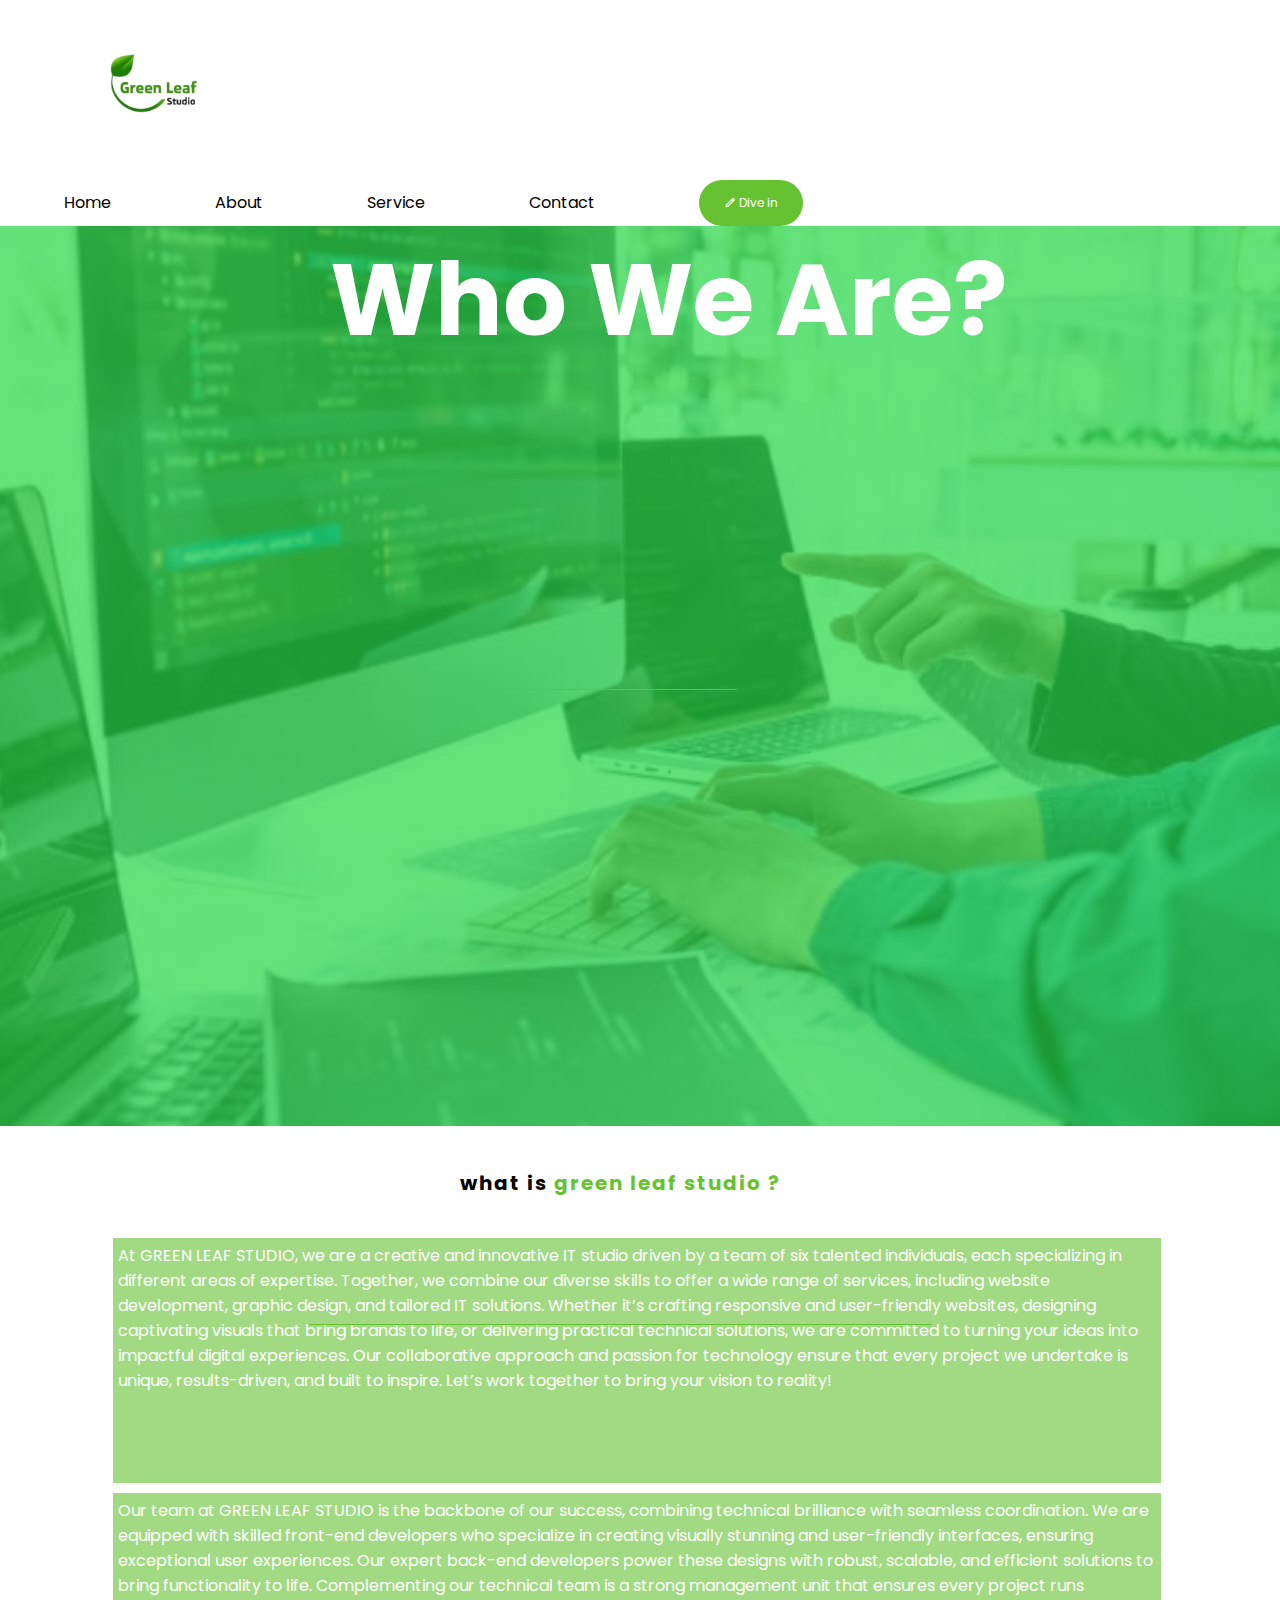
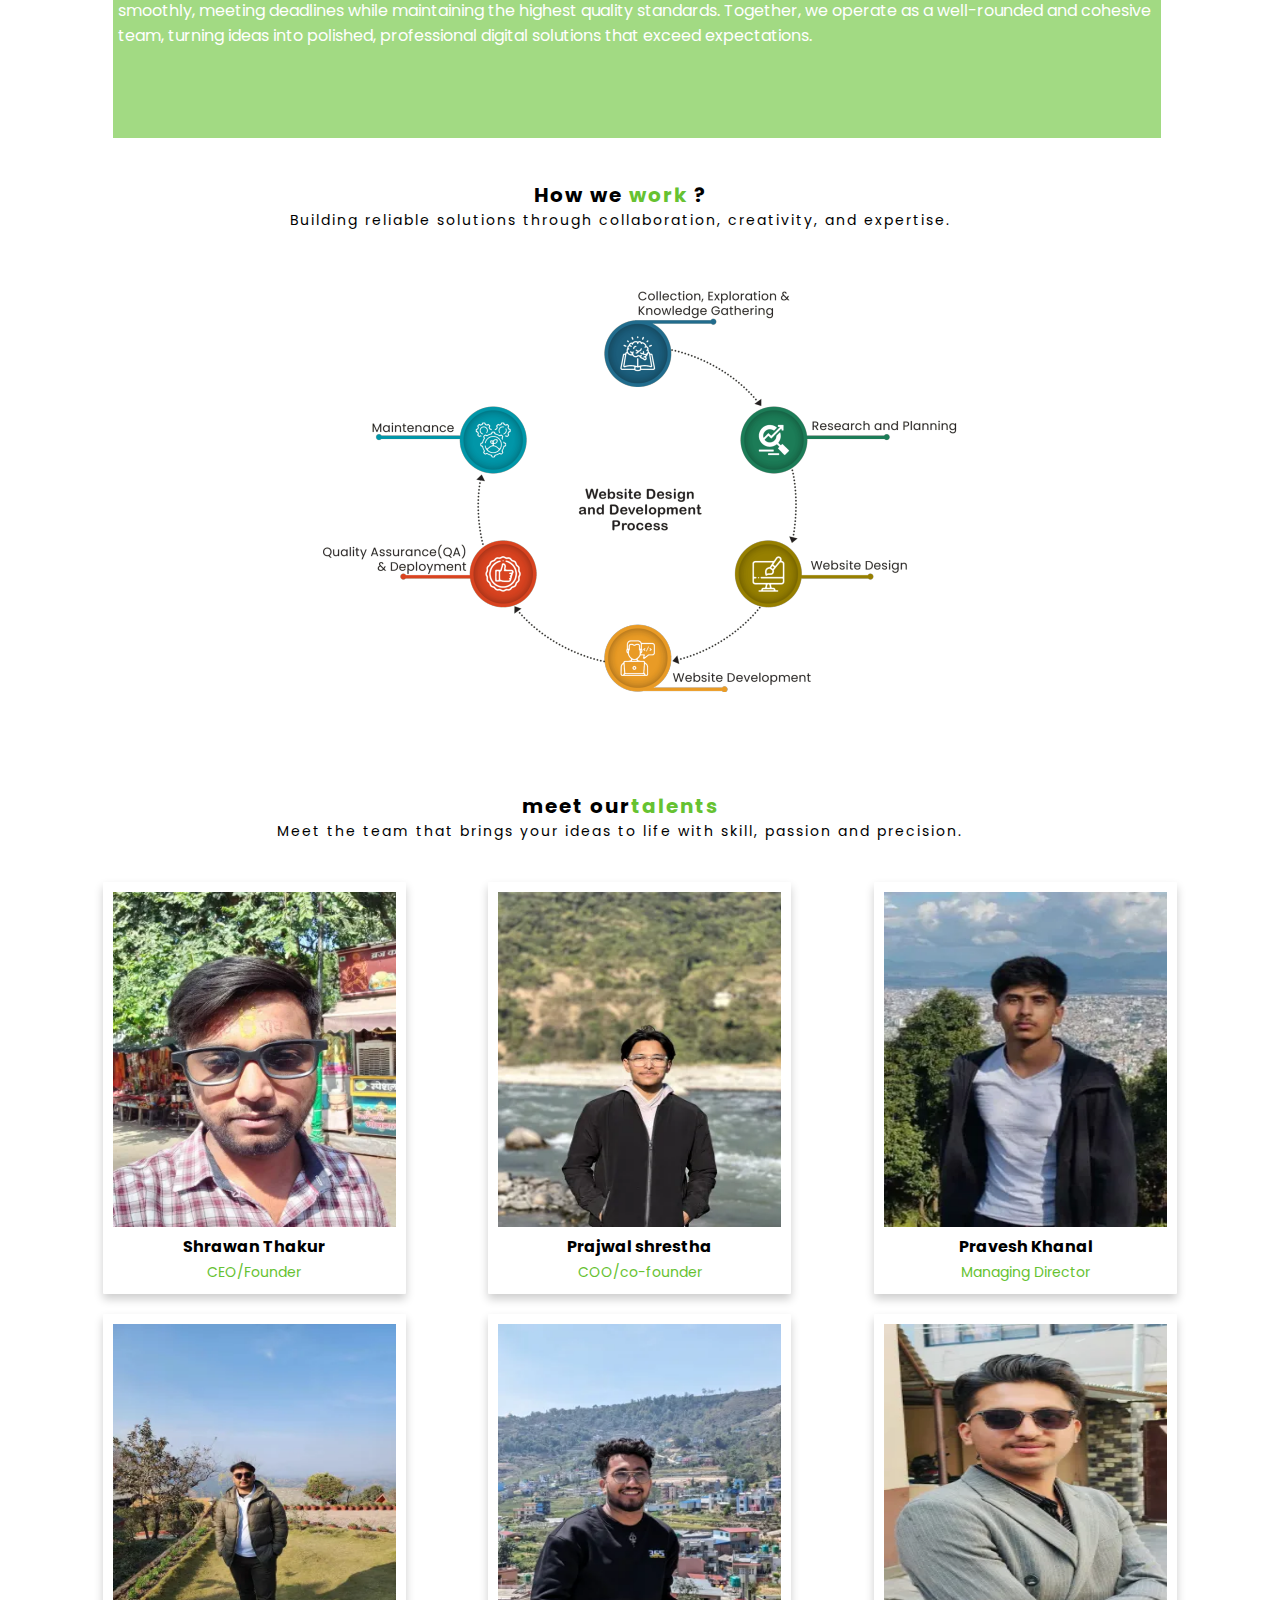
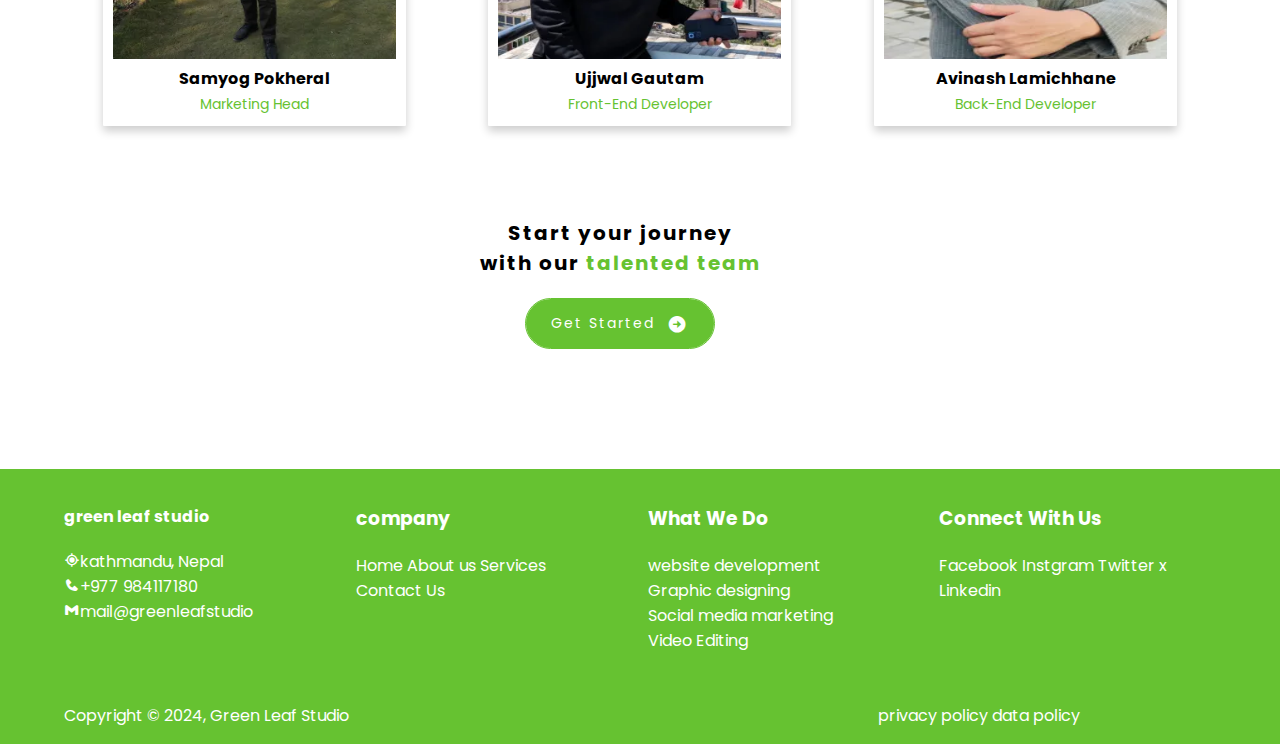
<file: About.html>
<!DOCTYPE html>
<html lang="en">
<head>
    <meta charset="UTF-8">
    <meta name="viewport" content="width=device-width, initial-scale=1.0">
    <title>GreenLeafStudio</title>
    <link href="https://fonts.googleapis.com/css2?family=DM+Sans:ital,opsz,wght@0,9..40,100..1000;1,9..40,100..1000&family=Poppins:ital,wght@0,100;0,200;0,300;0,400;0,500;0,600;0,700;0,800;0,900;1,100;1,200;1,300;1,400;1,500;1,600;1,700;1,800;1,900&display=swap" rel="stylesheet">
    <link href='https://unpkg.com/boxicons@2.1.4/css/boxicons.min.css' rel='stylesheet'>
    <link rel="stylesheet" href="/Main.css">
    <link rel="stylesheet" href="/Header.css">
    <link rel="stylesheet" href="/Banner.css">
    <link rel="stylesheet" href="/Footer.css">
    <style>
        .div1
        {
            text-align: center;
            margin-top: 20px;
        }
        .service-box-meet
        {
         display: grid;
         gap: 5px;
         grid-template-columns: repeat(auto-fit,minmax(280px, 1fr));
        }
        .box-meet
      {
    
        padding: 10px;
        margin: auto;
        text-align: center;
        border-radius: 1px;
        background: #fff;
        box-shadow: 0px 5px 10px rgba(0, 0, 0, 0.2);
        cursor: pointer;
    }
.box-meet img
{
    width: 283px;
    height: 335px;
    /* object-fit: contain contain; */
}
.box-bg-meet p span
{
    color: #66C231;
    font-size: 14px;
}
.btn5
{
    position: relative;
    padding: 14px 25px;
    font-size: 14px;
    cursor: pointer;
    border: 0;
    outline: 0;
    display: inline-flex;
    align-items: center;
    justify-content: center;
    margin-top: 20px;
    text-decoration: none;
    z-index: 1;
    border-radius: 30px;
    color: #fff;
    border: 1px solid #66C231;
}
.btn5::before
{
    content: '';
    position: absolute;
    top: 0;
    left: 0;
    width: 100%;
    height: 100%;
    background:#66C231;
    transform-origin: left;
    z-index: -1;
    border-radius: 30px;
    transition: transform .4s ease-in-out;
    transform:scaleX(1); 
}
.btn5:hover::before
{
    transform-origin: right;
    transition: transform .4s ease-in-out;
    transform:scaleX(0); 
    
}
.btn5:hover
{
    color:#000;
}
.bxs-right-arrow-circle
{
    font-size: 20px;
}
    </style>
</head>
<body>
   <!--Header start-->
      <nav class="container">
    <a href="/"><img src="/log1.png" alt="" class="logo"/></a>
    <!-- <i class='bx bx-menu' id="menu-icon"></i>  -->
    <ul>
        <li><a href="/" class="active">Home</a></li>
        <li> <a href="/About.html">About</a></li>
        <li> <a href="/">Service</a></li>
        <li> <a href="/">Contact</a></li>
        <li><a href="/Divein.html" class="last-text-navbar"><button class="btn"><i class='bx bx-pencil'></i> &nbsp;Dive in</button></a></li>
    </ul>
      </nav>
   <!--Header end-->
    <!--Banner start-->
      <div class="banner container">
        <div class="banner-text">
          <h1><span class="Middle-text">Who We Are?</span></h1>
        </div>
      </div>
    <!--Banner end-->
   <!--Background with text start-->
   <div>
    <div class="class_who"><h4>what is <span style="color:#66C231;">green leaf studio ?</span></h4></div>
    <div class="border_last"></div>
   </div>
   <div class="container">
    <div class="first_bg">
        <p>At <span>GREEN LEAF STUDIO</span>, we are a creative and innovative IT studio driven by a team of six talented individuals, each specializing in different areas of expertise. Together, we combine our diverse skills to offer a wide range of services, including website development, graphic design, and tailored IT solutions. Whether it’s crafting responsive and user-friendly websites, designing captivating visuals that bring brands to life, or delivering practical technical solutions, we are committed to turning your ideas into impactful digital experiences. Our collaborative approach and passion for technology ensure that every project we undertake is unique, results-driven, and built to inspire. Let’s work together to bring your vision to reality!
        </p>
    </div>
    <div class="second_bg">
        <p>Our team at <span>GREEN LEAF STUDIO</span> is the backbone of our success, combining technical brilliance with seamless coordination. We are equipped with skilled front-end developers who specialize in creating visually stunning and user-friendly interfaces, ensuring exceptional user experiences. Our expert back-end developers power these designs with robust, scalable, and efficient solutions to bring functionality to life. Complementing our technical team is a strong management unit that ensures every project runs smoothly, meeting deadlines while maintaining the highest quality standards. Together, we operate as a well-rounded and cohesive team, turning ideas into polished, professional digital solutions that exceed expectations.   </p>
    </div>
   </div>
   <!--Background with text End-->
    <!--How we work start-->
    <div>
        <div class="class_who">
            <h4>How we<span style="color:#66C231;"> work</span> ?</h4>
            <p>Building reliable solutions through collaboration, creativity, and expertise.</p>
        </div>
        <div class="border_last1"></div>
        <div class="div1">
            <img src="/background_image.webp" alt="">
        </div>
    </div>
    <!--How we work End-->
    <!--Meet our team start-->
    <div class="class_who">
        <h4 style="padding-top: 50px;">meet our<span style="color:#66C231;">talents</span></h4>
        <p>Meet the team that brings your ideas to life with skill, passion and precision.</p>
    </div>
    <div class="service-box-meet container">
        <div class="box-meet">
            <img src="/founder.webp" alt="" />
            <div class="box-bg-meet">
                <h4>Shrawan Thakur</h4>
                <p><span>CEO/Founder</span></p>
            </div>
        </div>
        <div class="box-meet">
            <img src="/prajwal.webp" alt="" />
            <div class="box-bg-meet">
                <h4>Prajwal shrestha</h4>
                <p><span>COO/co-founder</span></p>
            </div>
        </div>
        <div class="box-meet">
            <img src="/pravesh.webp" alt="" />
            <div class="box-bg-meet">
                <h4>Pravesh Khanal</h4>
                <p><span>Managing Director</span></p>
            </div>
        </div>
        
    </div>
    <div class="service-box-meet container" style="margin-top: 20px;">
        <div class="box-meet">
            <img src="/samyog.webp" alt="" />
            <div class="box-bg-meet">
                <h4>Samyog Pokheral</h4>
                <p><span>Marketing Head</span></p>
            </div>
        </div>
        <div class="box-meet">
            <img src="/ujjwal.webp" alt="" />
            <div class="box-bg-meet">
                <h4>Ujjwal Gautam</h4>
                <p><span>Front-End Developer</span></p>
            </div>
        </div>
        <div class="box-meet">
            <img src="/Abinash.webp" alt="" />
            <div class="box-bg-meet">
                <h4>Avinash Lamichhane</h4>
                <p><span>Back-End Developer</span></p>
            </div>
        </div>
        
    </div>
    <!--Meet our team End-->
    <!--Get started start-->
    <div class="class_who">
        <h4 style="padding-top: 50px;">Start your journey <br> with our<span style="color:#66C231;"> talented team</span></h4>
        <div class="btn5">Get Started &nbsp; <i class='bx bxs-right-arrow-circle'></i></div>
    </div>
    <!--Get started End-->
    <!--Footer start-->
    <div class="footer-background">

        <div class="container Second-container">
          <div>
              <h4>green leaf studio</h4>
              <ul>
                  <li><p><i class='bx bx-current-location'></i>kathmandu, Nepal</p></li>
                  <li><p><i class='bx bxs-phone'></i>+977 984117180</p></li>
                  <li><p><i class='bx bxl-gmail' ></i>mail@greenleafstudio</p></li>
              </ul>
          </div>
          <div>
              <h3>company</h3>
              <ul>
                  <li>Home</li>
                  <li>About us</li>
                  <li>Services</li>
                  <li>Contact Us</li>
              </ul>
          </div>
          <div>
              <h3>What We Do</h3>
              <ul>
                  <li><p>website development</p></li>
                  <li><p>Graphic designing</p></li>
                  <li><p>Social media marketing</p></li>
                  <li><p>Video Editing</p></li>
              </ul>
          </div>
          <div class="link-hover">
              <h3>Connect With Us</h3>
              <ul>
                  <li>Facebook</li>
                  <li>Instgram</li>
                  <li>Twitter x</li>
                  <li>Linkedin</li>
                  <!-- {/* location :<i class='bx bx-current-location'></i>
                  phone: <i class='bx bxs-phone'></i>
                  mail:<i class='bx bxl-gmail' ></i>
                  facebook: <i class='bx bxl-facebook' ></i>
                  instgram: <i class='bx bxl-instagram-alt' ></i>
                  twitter:<i class='bx bxl-twitter' ></i>
                  linkdlin:<i class='bx bxl-linkedin' ></i> */} -->
              </ul>
          </div>
        </div>
        <div class="last-footer-text container">
          <div class="left-side">
              <p>Copyright © 2024, <span>Green Leaf Studio</span></p>
          </div>
          <div class="right-side">
              <p>privacy policy data policy</p>
          </div>
        </div>
    </div>
    <!--Footer End-->
</body>
</html>
</file>
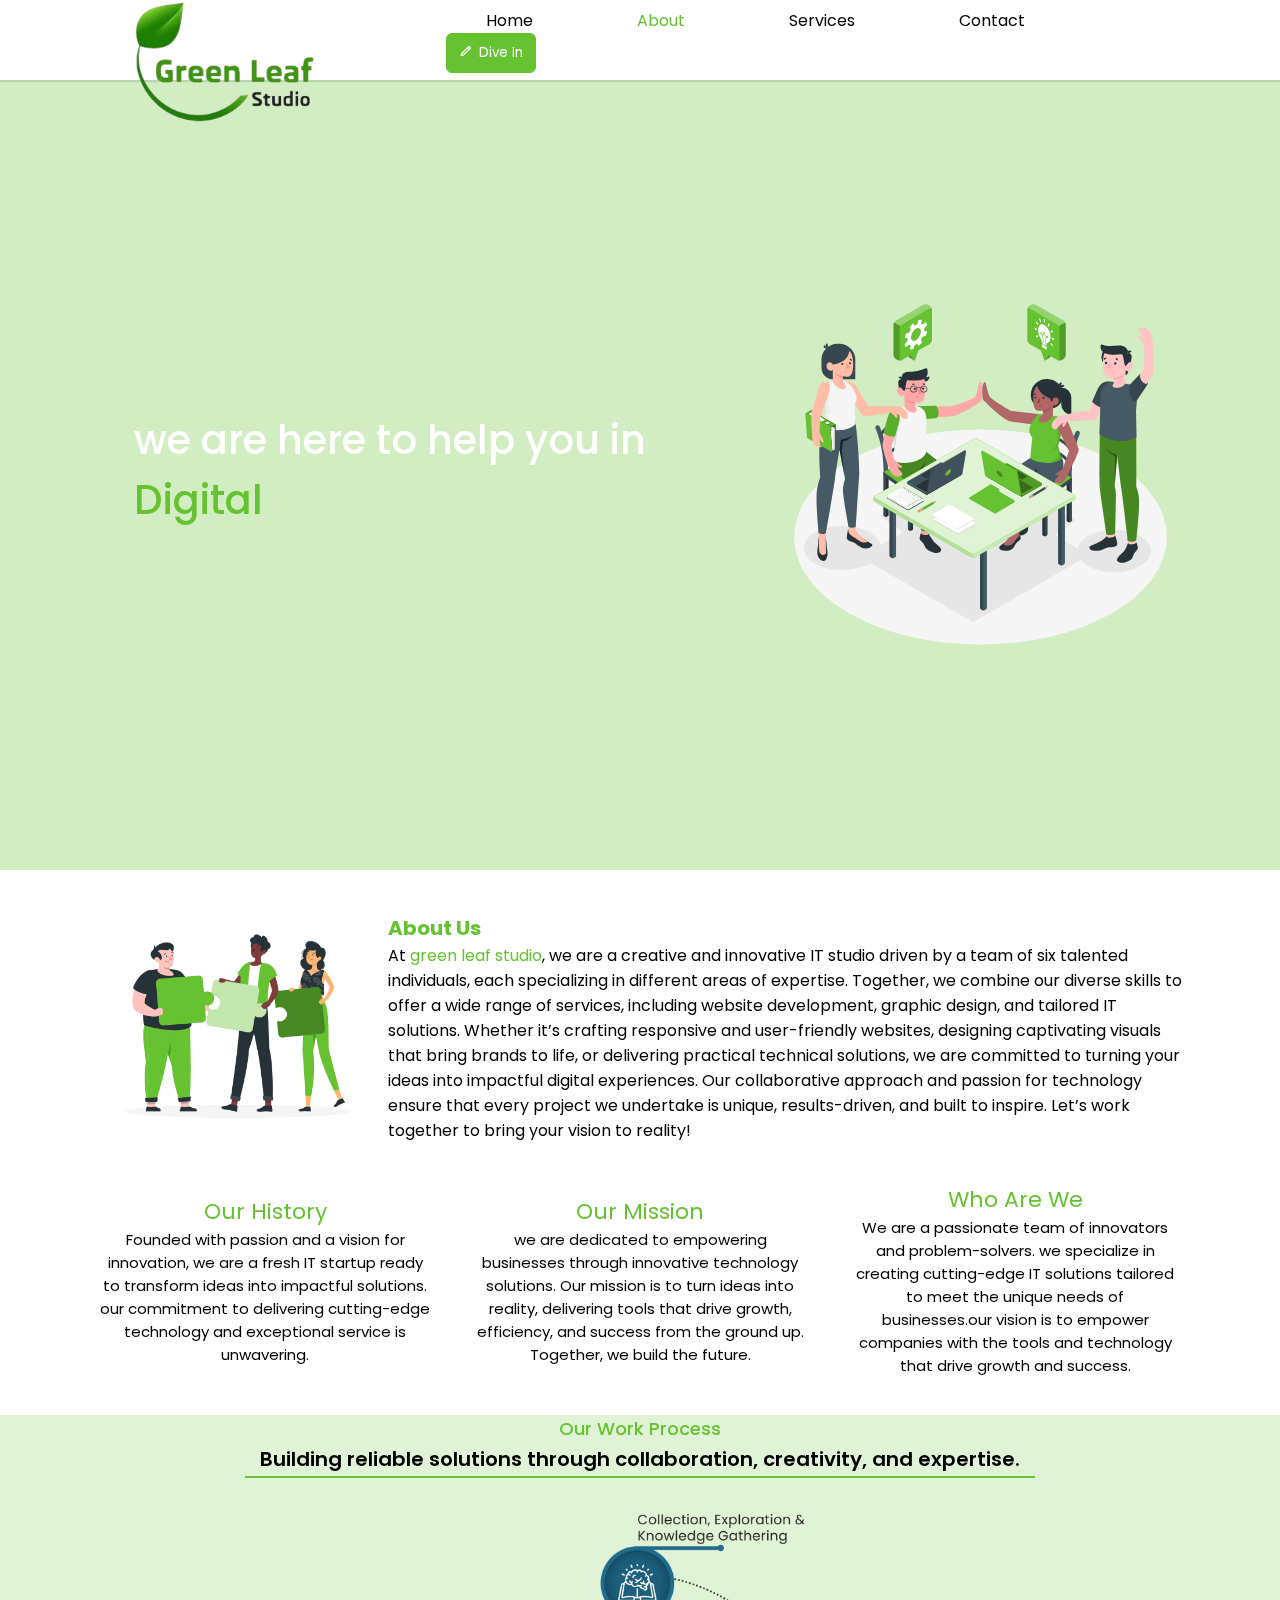
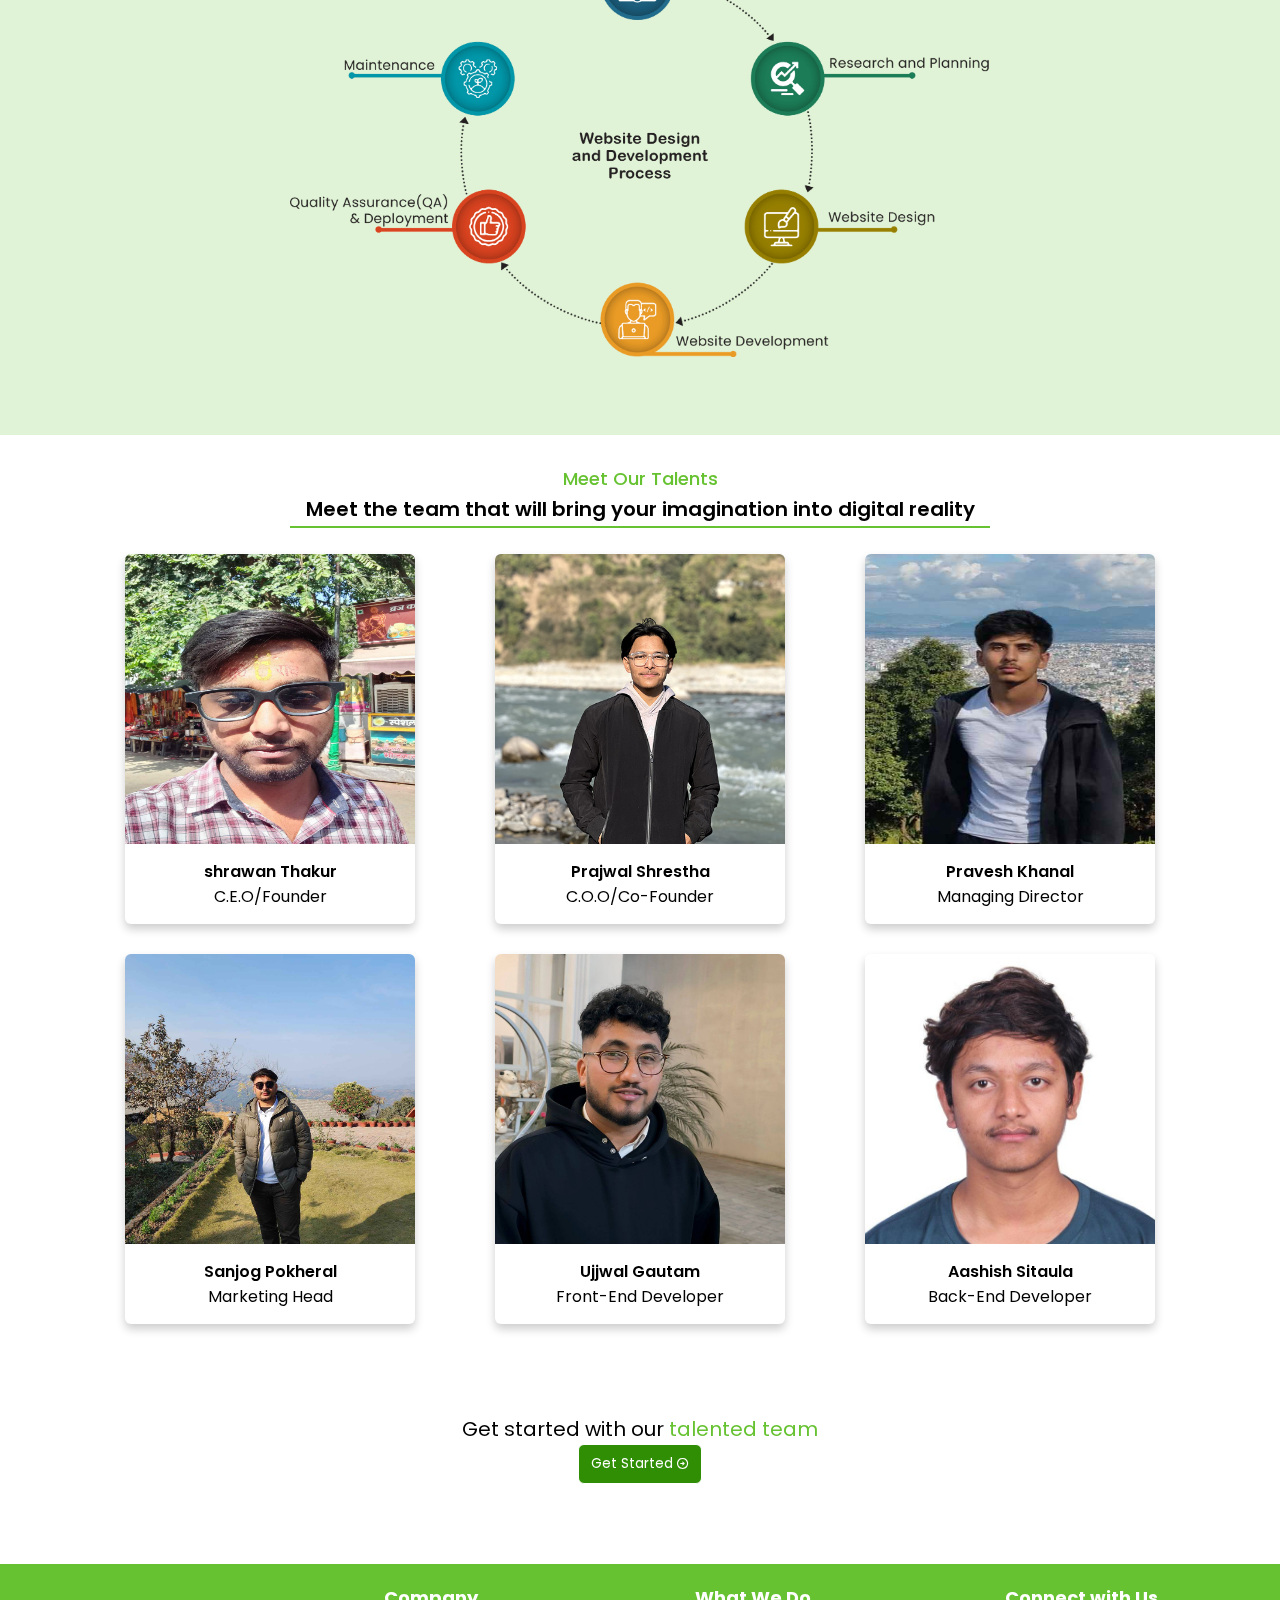
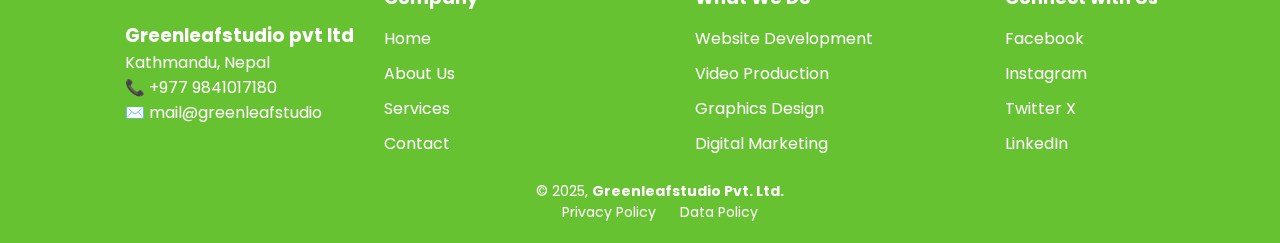
<file: about.html>
<html>
    <head>
        <title>About Us | GreenLeafStudio</title>
        <link rel="stylesheet" href="main.css">
        <link rel="stylesheet" href="Header.css">
        <link rel="stylesheet" href="footer.css">
        <link rel="stylesheet" href="about.css">
        <link rel="icon" href="browsericon.png" type="image/x-icon">
        <link href='https://unpkg.com/boxicons@2.1.4/css/boxicons.min.css' rel='stylesheet'>
        <script src="aboutanimation.js"></script>
    </head>
    <body>
         <!--header start-->
     <nav class="navbar">
        <div class="navdiv">
            <a href="/"><img src="/logo.png" alt="" class="logo"></a>
            <div class="navul">
        <ul class="ul">
            <li><a href="index.html">Home</a></li>
            <li><a style="color: #66C231;" href="about.html">About</a></li>
            <li><a href="services.html">Services</a></li>
            <li><a href="contact.html">Contact</a></li>  
            </ul>
            <button type="button" onclick="location.href='contact.html'" class="btn1"><i class='bx bx-pencil'>&nbsp;</i>Dive In</button>
            </div>
            
          
       
        </div>
     </nav>
        <!--header end-->
        <!--banner start-->
        <div class="banner">
            <div class="text1">
            <p>we are here to help you in <br> <span>Digital way</span></p>
            </div>
            <div class="illust">
            <svg class="animated" id="freepik_stories-team" xmlns="http://www.w3.org/2000/svg" viewBox="0 0 500 500" version="1.1" xmlns:xlink="http://www.w3.org/1999/xlink" xmlns:svgjs="http://svgjs.com/svgjs"><style>svg#freepik_stories-team:not(.animated) .animable {opacity: 0;}svg#freepik_stories-team.animated #freepik--Floor--inject-1--inject-112 {animation: 1s 1 forwards cubic-bezier(.36,-0.01,.5,1.38) fadeIn;animation-delay: 0s;}svg#freepik_stories-team.animated #freepik--Shadows--inject-1--inject-112 {animation: 1s 1 forwards cubic-bezier(.36,-0.01,.5,1.38) fadeIn;animation-delay: 0s;}svg#freepik_stories-team.animated #freepik--character-4--inject-1--inject-112 {animation: 1s 1 forwards cubic-bezier(.36,-0.01,.5,1.38) slideUp;animation-delay: 0s;}svg#freepik_stories-team.animated #freepik--character-3--inject-1--inject-112 {animation: 1s 1 forwards cubic-bezier(.36,-0.01,.5,1.38) slideUp;animation-delay: 0s;}svg#freepik_stories-team.animated #freepik--character-2--inject-1--inject-112 {animation: 1s 1 forwards cubic-bezier(.36,-0.01,.5,1.38) slideRight;animation-delay: 0s;}svg#freepik_stories-team.animated #freepik--character-1--inject-1--inject-112 {animation: 1s 1 forwards cubic-bezier(.36,-0.01,.5,1.38) slideLeft;animation-delay: 0s;}svg#freepik_stories-team.animated #freepik--speach-bubbles--inject-1--inject-112 {animation: 1s 1 forwards cubic-bezier(.36,-0.01,.5,1.38) slideDown;animation-delay: 0s;}svg#freepik_stories-team.animated #freepik--Desk--inject-1--inject-112 {animation: 1s 1 forwards cubic-bezier(.36,-0.01,.5,1.38) slideUp;animation-delay: 0s;}            @keyframes fadeIn {                0% {                    opacity: 0;                }                100% {                    opacity: 1;                }            }                    @keyframes slideUp {                0% {                    opacity: 0;                    transform: translateY(30px);                }                100% {                    opacity: 1;                    transform: inherit;                }            }                    @keyframes slideRight {                0% {                    opacity: 0;                    transform: translateX(30px);                }                100% {                    opacity: 1;                    transform: translateX(0);                }            }                    @keyframes slideLeft {                0% {                    opacity: 0;                    transform: translateX(-30px);                }                100% {                    opacity: 1;                    transform: translateX(0);                }            }                    @keyframes slideDown {                0% {                    opacity: 0;                    transform: translateY(-30px);                }                100% {                    opacity: 1;                    transform: translateY(0);                }            }        </style><g id="freepik--Floor--inject-1--inject-112" class="animable" style="transform-origin: 250.59px 333.76px;"><ellipse id="freepik--floor--inject-1--inject-112" cx="250.59" cy="333.76" rx="232.98" ry="134.51" style="fill: rgb(245, 245, 245); transform-origin: 250.59px 333.76px;" class="animable"></ellipse></g><g id="freepik--Shadows--inject-1--inject-112" class="animable animator-active" style="transform-origin: 246.76px 357.705px;"><ellipse id="freepik--Shadow--inject-1--inject-112" cx="417.65" cy="351.31" rx="46.07" ry="26.6" style="fill: rgb(230, 230, 230); transform-origin: 417.65px 351.31px;" class="animable"></ellipse><ellipse id="freepik--shadow--inject-1--inject-112" cx="77.9" cy="347.57" rx="48.1" ry="27.77" style="fill: rgb(230, 230, 230); transform-origin: 77.9px 347.57px;" class="animable"></ellipse><path id="freepik--shadow--inject-1--inject-112" d="M334.57,337.53a4.23,4.23,0,0,1-2.07-.51l-42.62-24.61a2,2,0,0,1,.16-3.68l38.26-17.67a5,5,0,0,1,2-.41,5.11,5.11,0,0,1,2.54.62L367.08,311a2.23,2.23,0,0,1,.2,3.92l-30.22,21.83a4.24,4.24,0,0,1-2.49.75Z" style="fill: rgb(230, 230, 230); transform-origin: 328.546px 314.09px;" class="animable"></path><path id="freepik--shadow--inject-1--inject-112" d="M160.21,331.69a4.09,4.09,0,0,0,2.06-.52l42.63-24.61a2,2,0,0,0-.17-3.68l-38.25-17.66a4.9,4.9,0,0,0-2-.41,5.14,5.14,0,0,0-2.54.62l-34.2,19.75a2.38,2.38,0,0,0-1.27,1.91,2.35,2.35,0,0,0,1.08,2l30.22,21.83a4.27,4.27,0,0,0,2.49.75Z" style="fill: rgb(230, 230, 230); transform-origin: 166.253px 308.25px;" class="animable"></path><path id="freepik--shadow--inject-1--inject-112" d="M102.06,360l137.24,79.2a4.6,4.6,0,0,0,4.15,0L384.3,357.81a1.27,1.27,0,0,0,0-2.4l-137.23-79.2a4.62,4.62,0,0,0-4.16,0L102.06,357.57A1.26,1.26,0,0,0,102.06,360Z" style="fill: rgb(230, 230, 230); transform-origin: 243.144px 357.705px;" class="animable"></path></g><g id="freepik--character-4--inject-1--inject-112" class="animable" style="transform-origin: 313.747px 243.623px;"><g id="freepik--Girl--inject-1--inject-112" class="animable" style="transform-origin: 324.395px 264.982px;"><path d="M358.29,260.11v53a1.5,1.5,0,0,0,.67,1.17l1.81,1a1.5,1.5,0,0,0,1.34,0l1.81-1a1.5,1.5,0,0,0,.67-1.17v-53a.76.76,0,0,0-.77-.77h-4.75A.77.77,0,0,0,358.29,260.11Z" style="fill: rgb(38, 50, 56); transform-origin: 361.44px 287.389px;" id="el732oywwsp5w" class="animable"></path><path d="M363.82,259.34h-1.6a.77.77,0,0,0-.78.77V315c0,.43.3.6.67.39l1.81-1a1.5,1.5,0,0,0,.67-1.17v-53A.76.76,0,0,0,363.82,259.34Z" style="fill: rgb(55, 71, 79); transform-origin: 363.02px 287.41px;" id="elbfrgvsljlb" class="animable"></path><path d="M327.87,277.61v53a1.47,1.47,0,0,0,.67,1.16l1.81,1a1.5,1.5,0,0,0,1.34,0l1.81-1a1.47,1.47,0,0,0,.67-1.16v-53a.78.78,0,0,0-.78-.78h-4.75A.78.78,0,0,0,327.87,277.61Z" style="fill: rgb(38, 50, 56); transform-origin: 331.02px 304.879px;" id="el9pzx8c45e7j" class="animable"></path><path d="M333.39,276.83h-1.6a.78.78,0,0,0-.77.78v54.84c0,.43.3.6.67.39l1.81-1a1.47,1.47,0,0,0,.67-1.16v-53A.78.78,0,0,0,333.39,276.83Z" style="fill: rgb(55, 71, 79); transform-origin: 332.597px 304.88px;" id="elfcvhg3khl5i" class="animable"></path><path d="M329.89,238.69a2.86,2.86,0,0,1-2.47,3.18l-.36,0a2.86,2.86,0,0,1-2.82-2.5c-1.63-13.09.7-42.36,6.3-58.86.57-1.69,2.21-2.06,3.76-1.17h0c1.18.68,2,1.72,1.59,3C330.52,197.86,328.31,226.08,329.89,238.69Z" style="fill: rgb(69, 90, 100); transform-origin: 329.864px 210.371px;" id="elt0sdz6egrx" class="animable"></path><path d="M362.86,246.22a1.88,1.88,0,0,0,.57-.09,1.8,1.8,0,0,0,1.15-2.28c-4.19-12.75-24.81-24.1-38.12-24.1a1.81,1.81,0,0,0,0,3.62c12,0,31,10.48,34.69,21.61A1.8,1.8,0,0,0,362.86,246.22Z" style="fill: rgb(55, 71, 79); transform-origin: 344.661px 232.985px;" id="el5kv8punx7gv" class="animable"></path><path d="M364.81,229.69a1.77,1.77,0,0,0,.56-.09,1.81,1.81,0,0,0,1.16-2.28c-4.36-13.25-25.6-24-38.85-22.61a1.81,1.81,0,0,0,.37,3.6c11.74-1.19,31.22,8.53,35,20.14A1.81,1.81,0,0,0,364.81,229.69Z" style="fill: rgb(55, 71, 79); transform-origin: 346.358px 217.14px;" id="elnqum7k8cy8s" class="animable"></path><path d="M368.83,216.59a1.87,1.87,0,0,0,.73-.15,1.81,1.81,0,0,0,.93-2.39c-6.24-14.2-28.42-25.86-40.42-24.2a1.81,1.81,0,1,0,.49,3.59c10.61-1.47,31,9.38,36.62,22.07A1.79,1.79,0,0,0,368.83,216.59Z" style="fill: rgb(55, 71, 79); transform-origin: 349.574px 203.141px;" id="elq007fgqje0m" class="animable"></path><path d="M373.44,201.39a2.84,2.84,0,0,1,1.17,3.59c-6.54,15.28-10,33.94-10,54.37v2.74l-.22.23a1.14,1.14,0,0,1-.86.35,3.36,3.36,0,0,1-1.19-.29,5.05,5.05,0,0,0-.58-.18,2.85,2.85,0,0,1-2.84-2.85c0-21.19,3.6-40.62,10.46-56.62a2.84,2.84,0,0,1,4-1.35Z" style="fill: rgb(69, 90, 100); transform-origin: 366.884px 231.843px;" id="elg4gnyf65lzw" class="animable"></path><path d="M364.59,261.43v.69a4.56,4.56,0,0,1-1.67,3.28L332.7,287.25a3.47,3.47,0,0,1-3.47.18L286.6,262.82a4,4,0,0,1-1.79-3.11V259a3.53,3.53,0,0,1,1.88-2.94l38.25-17.66a4.48,4.48,0,0,1,3.67.16l34.19,19.76A4,4,0,0,1,364.59,261.43Z" style="fill: rgb(55, 71, 79); transform-origin: 324.7px 262.946px;" id="elzaown7rf39p" class="animable"></path><path d="M362.8,258.32l-34.19-19.76a4.48,4.48,0,0,0-3.67-.16l-38.25,17.66c-1,.48-1.08,1.33-.09,1.91l42.63,24.61a3.47,3.47,0,0,0,3.47-.18l30.22-21.83A1.24,1.24,0,0,0,362.8,258.32Z" style="fill: rgb(102, 194, 49); transform-origin: 324.74px 260.521px;" id="elh2cizxliuh9" class="animable"></path><path d="M311,300.66c.76.53,1.64,1.14,1.73,2a8.5,8.5,0,0,1-1.25,5.16c-1.34,2.24-1.73,6.05-1.55,8.55s1.26,8.73-1.31,11.81-9.78,5.87-10.73,1.35,4.34-23.75,4.34-23.75Z" style="fill: rgb(38, 50, 56); transform-origin: 305.266px 316.281px;" id="elfdccmgss1q9" class="animable"></path><path d="M307.45,304.43a69.33,69.33,0,0,0-1,10.34c0,3.78-.54,6.56-2.19,7.92s-4.44,1.76-3.92-.92,1.86-16,1.86-16Z" style="fill: rgb(154, 74, 77); transform-origin: 303.863px 314.091px;" id="elvadi0g5qzfp" class="animable"></path><path d="M314,234.48s-15.89,9.81-22.23,15.14-8.5,7.51-9.27,10.9c-.82,3.58,1.44,9.39,5.26,19.35,1,2.69,7.84,18.58,7.84,18.58l9.23-29.93,18.84-17.44Z" style="fill: rgb(69, 90, 100); transform-origin: 303.001px 266.465px;" id="el1oimeju5ig5" class="animable"></path><path d="M299.14,329.61c.69.27.92,1.78,1.09,2.89s1.26,2.38,0,4.4-3.89,2.74-5.58,5.5-2.56,6.53-8.46,8.09-10.55-.2-11.75-1.92-.29-3.46,3.42-5.82c3.95-2.52,5.06-3.25,5.06-3.25Z" style="fill: rgb(38, 50, 56); transform-origin: 287.386px 340.352px;" id="elp6d1c2mt92" class="animable"></path><path d="M292.13,317.65s-2.51,8.11-4.08,11.86-2.6,6.16-5.52,9.54c-.63.74-2.08,2.11-2.6,2.71a1.15,1.15,0,0,0,.12,1.77c1.31,1.24,6.82,1.52,9.9-.8s4.53-5.54,6.37-7.41c.92-.93,1.78-1.82,2.42-2.48a2.5,2.5,0,0,0,.61-2.38l-.21-.85c-.43-1.78,1.9-9.09,1.9-9.09Z" style="fill: rgb(177, 102, 104); transform-origin: 290.305px 331.061px;" id="elzh3a0i40add" class="animable"></path><path d="M352.46,234.69c3.07,6.64,1.79,13.93-.21,20s-10,12.81-16.91,16.91-17.55,9.09-19.62,10-2.29,2.18-2,6.15-1.05,10.44-5.43,18.57c-4.63,8.58-7.26,14.16-7.26,14.16a9.18,9.18,0,0,1-9.29-2.24s7.39-39.23,9.14-44.41,21.19-22,21.19-22-6.55-11.46-8.1-17.42Z" style="fill: rgb(69, 90, 100); transform-origin: 323.018px 277.665px;" id="elp8x3e27at5" class="animable"></path><g id="elkmc9o8zrssn"><path d="M298.18,276.37c1.07-5.23,4.9-9.36,8.57-12.85,3-2.86,10.72-9.79,13.4-12.2a32.17,32.17,0,0,1-1.93-5.66s1.53,2.75,2.88,4.82h0l.85,1.24.13.18h0L322,252c-1.15,1-19.44,16.9-21.14,21.91-1,2.88-3.68,16.25-5.9,27.57C295.16,299.75,297.18,281.36,298.18,276.37Z" style="opacity: 0.6; transform-origin: 308.52px 273.57px;" class="animable"></path></g></g><path d="M328.81,180.47l-40.19-4.41s-24.5-14-26.78-18.31c-2.53-4.76-3.32-12.13-4.76-16.6s-6.57,5-3.44,20.23c.45,2.15,3.32,3.26,5.43,5.68,5.77,6.62,15.51,14.18,21.29,18.43a21.84,21.84,0,0,0,10.15,4.09l36.34,4.74Z" style="fill: rgb(177, 102, 104); transform-origin: 290.728px 167.179px;" id="ele56qqxfs2m9" class="animable"></path><path d="M315.35,209.33c-.55,5.06-2.45,26.11-2.45,26.11,10.89,8.78,35.19,6.85,39.61-.22A88.19,88.19,0,0,1,347.7,220l3.58-14.59s-6.62-9-.95-21.69l-9.15-1.63-12.71-1.86-5.51-.37s-7.49,8.09-9.53,13.3C312.12,196.52,309.52,202.48,315.35,209.33Z" style="fill: rgb(102, 194, 49); transform-origin: 332.108px 210.58px;" id="elofizp9on0r" class="animable"></path><g id="el6jzzcj8pj64"><path d="M349.2,225.88l-.32-1.11c-.79-2.86-1.18-4.77-1.18-4.77l3.58-14.59h0l0,0,0,0c-.06-.06-.3-.58-.45-.75h0c-1-1.18-3.49-4.79-2.69-11.16h0s-2.66,8.84.23,13.08l-2.73,12.26-3.95,5.75,4.79-1.88a84.64,84.64,0,0,1,1.89,9c.11,1.72-4,7.43-12.67,9.62,7.79-.35,14.71-2.57,16.88-6h0A81.14,81.14,0,0,1,349.2,225.88Z" style="opacity: 0.1; transform-origin: 344.14px 217.415px;" class="animable"></path></g><path d="M373.08,223.17c-1.91-7.45-9.5-24-11.8-30-2.63-6.84-6.35-9.41-11.24-9.48-1.8,2.32-5,15.47,1.19,21.94,2.36,5,10,19.87,10,19.87-.18,1.34-5.93,18.37-8,22.92a3.63,3.63,0,0,1-1.86,1.78c-2.18.95-3.18,2.12-4.92,3.47-1.36,1-2.41,1.21-2.31,1.63a2,2,0,0,0,2.35,1.25,13.72,13.72,0,0,0,3.06-1.12,18.18,18.18,0,0,1-3.65,4.56c-3.31,3-3.14,5.53,2.51,6.43,3.54.56,6.69-1.2,10.53-8.61,1.1-2.14,2.52-5.26,3.63-8.09,2.63-6.71,5.45-10.69,7.28-15.13C372.71,227.58,373.82,226,373.08,223.17Z" style="fill: rgb(177, 102, 104); transform-origin: 358.511px 225.103px;" id="elyqrx6nryulk" class="animable"></path><path d="M329.91,173.32l6.72.18A16.93,16.93,0,0,0,354,157h0a20.29,20.29,0,0,0-19.74-20.84h0a20.29,20.29,0,0,0-20.84,19.74h0A16.93,16.93,0,0,0,329.91,173.32Z" style="fill: rgb(38, 50, 56); transform-origin: 333.71px 154.829px;" id="eljn3huj3zjh" class="animable"></path><path d="M350.72,147.17l5-1.77a2.59,2.59,0,0,0-3.34-1.72A2.81,2.81,0,0,0,350.72,147.17Z" style="fill: rgb(38, 50, 56); transform-origin: 353.151px 145.353px;" id="elh8yc9qum7q" class="animable"></path><path d="M350.77,145.87l1.56-5.11a2.59,2.59,0,0,0-3.36,1.68A2.81,2.81,0,0,0,350.77,145.87Z" style="fill: rgb(38, 50, 56); transform-origin: 350.596px 143.238px;" id="elpj1amudmotl" class="animable"></path><path d="M321.53,144.94c-2.18,1.2-5,6.52-5,17.83,0,9.58,3,12,4.54,12.76s4.56.39,7.5,0l-.08,4.72s-5.25,5-5.06,7.66,6.74,4,10.59,1.54,7.18-7.34,7.18-7.34l.28-13.28s1.68,1.72,4.66-.75c2.47-2,3.38-5.57,1.55-7.53a4.2,4.2,0,0,0-6.71,1.15s-4.06-.65-9.93-4.5A22,22,0,0,1,321.53,144.94Z" style="fill: rgb(177, 102, 104); transform-origin: 332.593px 167.843px;" id="eljdg0xiat5zf" class="animable"></path><path d="M340,164.83l1.55-5.11a2.61,2.61,0,0,0-3.36,1.68A2.8,2.8,0,0,0,340,164.83Z" style="fill: rgb(38, 50, 56); transform-origin: 339.816px 162.2px;" id="eluwllp77n1gn" class="animable"></path><path d="M328,159.69a1.23,1.23,0,0,0,1.11,1.33,1.25,1.25,0,1,0-1.11-1.33Z" style="fill: rgb(38, 50, 56); transform-origin: 329.246px 159.778px;" id="elc6wq63pzth" class="animable"></path><path d="M326.73,168.77l-2.83.81a1.45,1.45,0,0,0,1.8,1A1.53,1.53,0,0,0,326.73,168.77Z" style="fill: rgb(154, 74, 77); transform-origin: 325.335px 169.704px;" id="eljbgul6t6gql" class="animable"></path><path d="M317.78,156.87l2.48-1.63a1.42,1.42,0,0,0-2-.47A1.56,1.56,0,0,0,317.78,156.87Z" style="fill: rgb(38, 50, 56); transform-origin: 318.91px 155.705px;" id="el8tpi6gf1kbb" class="animable"></path><path d="M318.19,159.48a1.2,1.2,0,1,0,1.3-1.15A1.22,1.22,0,0,0,318.19,159.48Z" style="fill: rgb(38, 50, 56); transform-origin: 319.389px 159.527px;" id="el8yvza4yqdb" class="animable"></path><polygon points="324.79 158.97 324.64 166.83 320.86 165.54 324.79 158.97" style="fill: rgb(154, 74, 77); transform-origin: 322.825px 162.9px;" id="elzdt7d0y3d8p" class="animable"></polygon><path d="M328.55,175.51c3.09-.32,9.47-2,10.53-4.44a6.47,6.47,0,0,1-2.31,3.13c-1.94,1.57-8.28,3.23-8.28,3.23Z" style="fill: rgb(154, 74, 77); transform-origin: 333.785px 174.25px;" id="elfx2v88654d" class="animable"></path><path d="M364.11,180.55h0A12.58,12.58,0,0,1,351.52,168V146.79h0a12.59,12.59,0,0,1,12.59,12.59Z" style="fill: rgb(38, 50, 56); transform-origin: 357.815px 163.67px;" id="el2zwyv9ofm34" class="animable"></path></g><g id="freepik--character-3--inject-1--inject-112" class="animable" style="transform-origin: 186.074px 238.264px;"><g id="freepik--Boy--inject-1--inject-112" class="animable" style="transform-origin: 181.207px 262.881px;"><path d="M135.82,253.26v53.06a1.5,1.5,0,0,1-.67,1.17l-1.81,1a1.53,1.53,0,0,1-1.35,0l-1.81-1a1.5,1.5,0,0,1-.67-1.17V253.26a.77.77,0,0,1,.78-.77H135A.77.77,0,0,1,135.82,253.26Z" style="fill: rgb(38, 50, 56); transform-origin: 132.665px 280.568px;" id="elyqqmr93zz1c" class="animable"></path><path d="M130.29,252.49h1.6a.77.77,0,0,1,.78.77v54.88c0,.43-.3.6-.67.39l-1.81-1a1.5,1.5,0,0,1-.67-1.17V253.26A.77.77,0,0,1,130.29,252.49Z" style="fill: rgb(55, 71, 79); transform-origin: 131.095px 280.555px;" id="eld7hndy22vg4" class="animable"></path><path d="M166.27,270.77v53.06a1.51,1.51,0,0,1-.68,1.17l-1.81,1a1.5,1.5,0,0,1-1.34,0l-1.81-1a1.5,1.5,0,0,1-.67-1.17V270.77a.77.77,0,0,1,.77-.77h4.76A.77.77,0,0,1,166.27,270.77Z" style="fill: rgb(38, 50, 56); transform-origin: 163.115px 298.079px;" id="el5w917nvu8zp" class="animable"></path><path d="M160.73,270h1.61a.77.77,0,0,1,.77.77v54.88c0,.43-.3.6-.67.39l-1.81-1a1.5,1.5,0,0,1-.67-1.17V270.77A.77.77,0,0,1,160.73,270Z" style="fill: rgb(55, 71, 79); transform-origin: 161.535px 298.065px;" id="elqpxwwmop7ie" class="animable"></path><path d="M164.24,231.82a2.88,2.88,0,0,0,.58,2.1,2.82,2.82,0,0,0,1.9,1.08l.35,0a2.83,2.83,0,0,0,2.82-2.49c1.64-13.1-.69-42.4-6.29-58.91-.58-1.7-2.22-2.06-3.77-1.17h0c-1.18.68-2,1.72-1.59,3C163.61,191,165.82,219.21,164.24,231.82Z" style="fill: rgb(69, 90, 100); transform-origin: 164.269px 203.479px;" id="elu3i7fxm0sa8" class="animable"></path><path d="M131.24,239.36a1.81,1.81,0,0,1-1.72-2.38c4.2-12.76,24.83-24.11,38.15-24.11a1.81,1.81,0,1,1,0,3.62c-12,0-31,10.49-34.71,21.63A1.81,1.81,0,0,1,131.24,239.36Z" style="fill: rgb(55, 71, 79); transform-origin: 149.454px 226.115px;" id="elgpw3fc6ptn" class="animable"></path><path d="M129.3,222.82a1.88,1.88,0,0,1-.57-.09,1.81,1.81,0,0,1-1.15-2.29c4.36-13.26,25.61-24,38.87-22.62a1.81,1.81,0,1,1-.37,3.6c-11.75-1.19-31.24,8.54-35.06,20.15A1.81,1.81,0,0,1,129.3,222.82Z" style="fill: rgb(55, 71, 79); transform-origin: 147.803px 210.26px;" id="elxvnk9kz2iwg" class="animable"></path><path d="M125.27,209.71a1.72,1.72,0,0,1-.73-.16,1.8,1.8,0,0,1-.93-2.38c6.24-14.21,28.45-25.89,40.45-24.22a1.81,1.81,0,1,1-.49,3.59c-10.62-1.48-31.06,9.39-36.64,22.08A1.83,1.83,0,0,1,125.27,209.71Z" style="fill: rgb(55, 71, 79); transform-origin: 144.543px 196.25px;" id="el0cub9wj0kqcj" class="animable"></path><path d="M120.66,194.49a2.85,2.85,0,0,0-1.17,3.6c6.54,15.29,10,34,10,54.41v2.74l.22.23a1.14,1.14,0,0,0,.86.35,3.41,3.41,0,0,0,1.19-.29,4.08,4.08,0,0,1,.58-.18,2.84,2.84,0,0,0,2.84-2.85c0-21.21-3.6-40.65-10.46-56.66a2.84,2.84,0,0,0-4-1.35Z" style="fill: rgb(69, 90, 100); transform-origin: 127.216px 224.973px;" id="elkt8x2mk2dil" class="animable"></path><path d="M129.51,254.58v.69a4.54,4.54,0,0,0,1.68,3.29l30.24,21.86a3.47,3.47,0,0,0,3.47.18L207.56,256a4,4,0,0,0,1.8-3.11v-.71a3.55,3.55,0,0,0-1.88-2.94l-38.29-17.68a4.48,4.48,0,0,0-3.67.17L131.3,251.47A4,4,0,0,0,129.51,254.58Z" style="fill: rgb(55, 71, 79); transform-origin: 169.435px 256.113px;" id="eludohbjgwcvb" class="animable"></path><path d="M131.3,251.47l34.22-19.77a4.48,4.48,0,0,1,3.67-.17l38.29,17.68c1,.48,1.07,1.33.08,1.9L164.9,275.74a3.47,3.47,0,0,1-3.47-.17l-30.24-21.85A1.24,1.24,0,0,1,131.3,251.47Z" style="fill: rgb(102, 194, 49); transform-origin: 169.395px 253.671px;" id="elgvedwemlefc" class="animable"></path><g id="el5lpljwxlp2s"><rect x="176.69" y="317.89" width="8.38" height="14.59" style="fill: rgb(255, 168, 167); transform-origin: 180.88px 325.185px; transform: rotate(180deg);" class="animable"></rect></g><polygon points="210.81 318.09 219.55 318.55 219.34 316.79 219.26 315.48 218.46 302.66 208.93 303 210.29 315.79 210.38 316.77 210.81 318.09" style="fill: rgb(255, 168, 167); transform-origin: 214.24px 310.605px;" id="elqsozb1srlq" class="animable"></polygon><path d="M185.05,330.17v-.72c1.08,0,4.92,8.12,8.59,11.47,2.92,2.66,8.06,6.31,7.93,8.84-.16,3.26-4.81,4.7-8.82,3.76-3.13-.73-7.61-2.63-9.76-4.95s-2.84-5.37-4-6.88-3.71-3.21-4.32-5c-.33-1,.07-3.08.53-4.86s.9-3.44,1.46-3.29v1a7.28,7.28,0,0,0,4.63,1.57C182.68,331.2,185.06,331.2,185.05,330.17Z" style="fill: rgb(38, 50, 56); transform-origin: 188.061px 341.167px;" id="eldq96nt0lgzg" class="animable"></path><path d="M219.27,315.48c.44,0,.85.56,1.92,1.52,1.29,1.17,4,2.26,6,3,3.32,1.3,11.84,2.68,14.75,3.68,1.82.63,1.63,3.38-.71,5.13-1.74,1.3-7.52,2.94-12.86,2.25-2.91-.38-7.43-2-9.58-2.1-2.36-.15-6.68-.21-8.52-1.24s-1.39-3.66-1.1-5.89c.32-2.45.29-6.16,1.1-6.07l.09,1c1.16,1.45,6.82,1.36,9,0Z" style="fill: rgb(38, 50, 56); transform-origin: 226.032px 323.352px;" id="elz4gyxzmw4w" class="animable"></path><path d="M143.52,235.57c-1.87,13.17.65,15.7,13.16,28.31,6.73,6.78,21.32,18.41,21.32,18.41s-2.42,5.25-2.5,14.68c-.08,8.31.84,28.22.84,28.22s5.06,2.82,8.95.36c0,0,10.12-47.67,9.4-50.73-.52-2.16-16.49-22.74-16.49-22.74l-4.48-2.85,29,17.85s-.88,8-.29,13.09c1.23,10.6,4.08,17.41,7,30.78,0,0,6.92,1.13,10-1.26,0,0,.19-45.78.19-49.82,0-6.14-26.67-24.48-31.72-28.74-2.88-2.44-6.1-5-6.1-5Z" style="fill: rgb(102, 194, 49); transform-origin: 181.294px 276.344px;" id="elt8yh7fstst" class="animable"></path><g id="els0x0julsv6"><path d="M143.52,235.57c-1.87,13.17.65,15.7,13.16,28.31,6.73,6.78,21.32,18.41,21.32,18.41s-2.42,5.25-2.5,14.68c-.08,8.31.84,28.22.84,28.22s5.06,2.82,8.95.36c0,0,10.12-47.67,9.4-50.73-.52-2.16-16.49-22.74-16.49-22.74l-4.48-2.85,29,17.85s-.88,8-.29,13.09c1.23,10.6,4.08,17.41,7,30.78,0,0,6.92,1.13,10-1.26,0,0,.19-45.78.19-49.82,0-6.14-26.67-24.48-31.72-28.74-2.88-2.44-6.1-5-6.1-5Z" style="opacity: 0.3; transform-origin: 181.294px 276.344px;" class="animable"></path></g><g id="elxcdb6ze2igp"><path d="M173.72,249.23s4.08-2,7.71-9.72a19.57,19.57,0,0,1-2.5,7.89c-1.63,2.55,23.76,19.68,23.76,19.68Z" style="opacity: 0.35; transform-origin: 188.205px 253.295px;" class="animable"></path></g></g><g id="freepik--Character--inject-1--inject-112" class="animable" style="transform-origin: 190.547px 190.497px;"><path d="M172.35,170.66l41.88-.3S242,162,244.3,157.75c2.53-4.76,3.32-12.13,4.76-16.6,1.08-3.33,4.07-1.64,3.68,9.48-.1,3,.55,6.92-.24,10.75-.45,2.15-2.76,3.9-5.43,5.68a203.6,203.6,0,0,1-25,13.64c-3.32,1.42-5.34,2.08-11.32,2.46-8.52.56-29,1.75-29,1.75Z" style="fill: rgb(255, 168, 167); transform-origin: 212.624px 162.268px;" id="el8ed5e1bpw5" class="animable"></path><path d="M169.61,170.25l25.53-.45s6.1,6.88,1.1,15.11c-.69.36-18.91,1.62-18.91,1.62Z" style="fill: rgb(102, 194, 49); transform-origin: 183.909px 178.165px;" id="el9cughr770ut" class="animable"></path><g id="el14xtqbctsc3"><path d="M169.61,170.25l25.53-.45s6.1,6.88,1.1,15.11c-.69.36-18.91,1.62-18.91,1.62Z" style="opacity: 0.1; transform-origin: 183.909px 178.165px;" class="animable"></path></g><path d="M155.67,170.54c-1,.24-9.31,2.19-13,3.43V202l.17,35.88c6,6.57,36.41,3.58,40.13-10.39v-42c0-6.71-3.73-14.77-14-15.37Z" style="fill: rgb(245, 245, 245); transform-origin: 162.82px 205.665px;" id="el515eh2xg0ho" class="animable"></path><g id="elozguhy43n4k"><polygon points="142.7 207.81 148.78 190.59 142.82 228.46 142.7 207.81" style="opacity: 0.1; transform-origin: 145.74px 209.525px;" class="animable"></polygon></g><path d="M152.77,136.19a4.61,4.61,0,0,0-3.8,1.34c-1.63,1.67-1.29,4.76,0,11.85L154,150Z" style="fill: rgb(38, 50, 56); transform-origin: 150.936px 143.08px;" id="elw0fb0rug7vp" class="animable"></path><path d="M182.17,134.14a8,8,0,0,0,3.16-.64c1.54-.89,1.95.87,1.1,2.4a7.21,7.21,0,0,1-5.85,3.9c-.05-.22-1.45-3.94-1.45-3.94Z" style="fill: rgb(38, 50, 56); transform-origin: 182.998px 136.53px;" id="elv7xfl5x4r6l" class="animable"></path><path d="M155.13,150c-.74.44-1.81-1-2.74-2s-3.93-2.29-5.44.88,1.33,7.5,3.7,8.24c4.09,1.28,4.71-1.34,4.71-1.34l.31,14.75s2.68,6.55,9.93,7.53,5.75-5,3.37-7.92v-4.49a25.82,25.82,0,0,0,5.51.28c3-.46,4.9-2.83,5.82-6.09,1.46-5.23,2.51-9.25,1.26-19.53-1.36-11.27-15-11.59-22-7.13S155.13,150,155.13,150Z" style="fill: rgb(255, 168, 167); transform-origin: 164.321px 154.336px;" id="eln393samp6eh" class="animable"></path><path d="M155.13,151.23c-.37,0-1.8-2.37-2.74-3.22-1.29-1.18.38-11.82.38-11.82s-1.31-4,1.25-6.71,7.49-2.22,11.11-2.35a32.47,32.47,0,0,0,12.93-2.6c5.13-2.23,5.52-2.49,6.15-.24s.88,7.43-2.18,10.89l-2.55.93s-1.38,1.23-6.17,1.81a71.06,71.06,0,0,1-13.27-.25c-1.39-.19-1.69,1.15-2.44,4.83C157,145.73,156.4,151.2,155.13,151.23Z" style="fill: rgb(38, 50, 56); transform-origin: 168.254px 136.977px;" id="el6gyezfiiy8q" class="animable"></path><path d="M152.78,137l-4.53-2.43a2.5,2.5,0,0,1,3.43-1.13A2.7,2.7,0,0,1,152.78,137Z" style="fill: rgb(38, 50, 56); transform-origin: 150.656px 135.074px;" id="elzkq8yydkvnr" class="animable"></path><path d="M169,165.66s-6.71-1.35-9.06-2.6a7.68,7.68,0,0,1-3.24-3.21,10.65,10.65,0,0,0,1.84,3.79c1.72,2.19,10.46,3.81,10.46,3.81Z" style="fill: rgb(242, 143, 143); transform-origin: 162.85px 163.65px;" id="ell69zp29eivn" class="animable"></path><path d="M169.85,148.62a1.35,1.35,0,1,1-1.35-1.41A1.39,1.39,0,0,1,169.85,148.62Z" style="fill: rgb(38, 50, 56); transform-origin: 168.501px 148.56px;" id="elrao6bwc8p9k" class="animable"></path><path d="M168.57,143.06l-3.19.79a1.72,1.72,0,0,1,1.24-2A1.6,1.6,0,0,1,168.57,143.06Z" style="fill: rgb(38, 50, 56); transform-origin: 166.958px 142.826px;" id="elvn0g2fso27h" class="animable"></path><path d="M170.16,157.52l3.07,1.15a1.61,1.61,0,0,1-2.08,1A1.72,1.72,0,0,1,170.16,157.52Z" style="fill: rgb(242, 143, 143); transform-origin: 171.649px 158.644px;" id="elyuwcoqy4v3" class="animable"></path><path d="M181.21,143.87l-3.12-1.13a1.59,1.59,0,0,1,2.07-1A1.75,1.75,0,0,1,181.21,143.87Z" style="fill: rgb(38, 50, 56); transform-origin: 179.686px 142.755px;" id="elyp408k2xy8a" class="animable"></path><path d="M180.14,148.36a1.35,1.35,0,1,1-1.35-1.41A1.38,1.38,0,0,1,180.14,148.36Z" style="fill: rgb(38, 50, 56); transform-origin: 178.791px 148.3px;" id="elzr5a23be01" class="animable"></path><polygon points="172.91 147.61 173.36 155.7 177.58 154.26 172.91 147.61" style="fill: rgb(242, 143, 143); transform-origin: 175.245px 151.655px;" id="eln8tcxkt5fo" class="animable"></polygon><path d="M128.23,220.18c-.5-2.4,4.86-26.14,7-33.65l10.43,10.93-6.21,23c.09,1.59,1.4,11.08,3.44,16.63a4.26,4.26,0,0,0,2,2.27c2.48,1.33,3.54,2.79,5.46,4.54,1.49,1.37,2.71,1.65,2.56,2.13a2.3,2.3,0,0,1-2.88,1.25,16.68,16.68,0,0,1-3.5-1.6,21.49,21.49,0,0,0,3.85,5.7c3.61,3.85,3.93,6.35-2.79,6.86-4.21.33-7.75-2-11.55-11.11-1.09-2.62-2.47-6.42-3.5-9.85A160,160,0,0,1,128.23,220.18Z" style="fill: rgb(255, 168, 167); transform-origin: 140.56px 222.4px;" id="elm4ziqe0rkf" class="animable"></path><path d="M148.78,190.6c2.09-7.43.46-14.81-2.57-17.67-7.74,1.32-9.69,5-11.81,12.16-3.27,11.07-4.93,18.26-4.93,18.26,1.93,2.58,10.71,5.79,14.33,4.69Z" style="fill: rgb(102, 194, 49); transform-origin: 139.595px 190.596px;" id="eli82d4uvkwo" class="animable"></path><g id="elak1fl0f6vz"><path d="M148.78,190.6c2.09-7.43.46-14.81-2.57-17.67-7.74,1.32-9.69,5-11.81,12.16-3.27,11.07-4.93,18.26-4.93,18.26,1.93,2.58,10.71,5.79,14.33,4.69Z" style="opacity: 0.1; transform-origin: 139.595px 190.596px;" class="animable"></path></g><path d="M166.94,145.29a3.51,3.51,0,0,0,0,7h.64a3.51,3.51,0,0,0,0-7Zm-4.13,3.51a4.18,4.18,0,0,1,4.13-4.22h.64a4.22,4.22,0,0,1,0,8.43h-.64A4.17,4.17,0,0,1,162.81,148.8Z" style="fill: rgb(38, 50, 56); transform-origin: 167.202px 148.795px;" id="elvl5v9884gve" class="animable"></path><path d="M179.55,145.29a3.51,3.51,0,0,0,0,7h.64a3.51,3.51,0,0,0,0-7Zm-4.13,3.51a4.18,4.18,0,0,1,4.13-4.22h.64a4.22,4.22,0,0,1,0,8.43h-.64A4.17,4.17,0,0,1,175.42,148.8Z" style="fill: rgb(38, 50, 56); transform-origin: 179.812px 148.795px;" id="elz3p6g6h2y6" class="animable"></path><path d="M171.66,148a2.75,2.75,0,0,1,2.19-1.14,2.23,2.23,0,0,1,1.91.73l.55-.42a2.85,2.85,0,0,0-2.5-1,3.37,3.37,0,0,0-2.74,1.48Z" style="fill: rgb(38, 50, 56); transform-origin: 173.69px 147.076px;" id="elbrwnamfovzp" class="animable"></path><path d="M152.77,148.4h10.4v-.67H152.1A2.38,2.38,0,0,1,152.77,148.4Z" style="fill: rgb(38, 50, 56); transform-origin: 157.635px 148.065px;" id="elcz0685hre8k" class="animable"></path></g></g><g id="freepik--character-2--inject-1--inject-112" class="animable" style="transform-origin: 403.021px 219.2px;"><path d="M414.4,139.59c-9.29-.87-14.74,5.4-17.69,11.72-3.55,7.65-10,24.13-10,24.13s-27.45,4.65-31.12,5.4l2.72,7.75s25.58-.56,29.57-.78c3.53-.19,6.42.36,8.52-3.2s9.86-24.46,9.86-24.46Z" style="fill: rgb(255, 196, 195); transform-origin: 384.995px 164.049px;" id="ellhr8c8m13c" class="animable"></path><path d="M414.4,139.59s-6.89-1.4-10.72,1.29c-5.07,3.56-6.55,8.11-9.15,13.66s-4.38,10.29-4.38,10.29,7.2,7.77,13.53,6.85S414.4,139.59,414.4,139.59Z" style="fill: rgb(55, 71, 79); transform-origin: 402.275px 155.491px;" id="elw51gwkj5het" class="animable"></path><path d="M355.55,180.84c-9.57,1.61-12.6,6.31-14.48,8.81s-2.26,5.7-.08,8.29,3.34,2.15,7.71-2.65c2.32-2.55,4.78-4.34,5.37-4.34s-2,2.81-.6,4.75,2.47-1.56,3.38-2.67a11.75,11.75,0,0,0,2.87-7" style="fill: rgb(255, 196, 195); transform-origin: 349.611px 190.174px;" id="el5lwo072e5dx" class="animable"></path><g id="eldamsyea1k"><rect x="435.39" y="330.18" width="9.48" height="16.24" style="fill: rgb(255, 196, 195); transform-origin: 440.13px 338.3px; transform: rotate(-1.64deg);" class="animable"></rect></g><path d="M435.49,341.86l0-1.35c-.89.42-2.77,8.52-6.44,12.06-2.91,2.81-6.9,6.08-7.85,9.15s5.82,4.75,8.6,4.17c3.23-.66,8.79-3.11,10.15-5.27s1.92-5.3,3-6.89,3.7-3.4,4.27-5.21c.31-1-.15-3.15-.68-5s-1-3.5-1.59-3.32c0,.2,0,1,0,1a7.53,7.53,0,0,1-4.69,1.74C438.88,343.1,435.51,342.92,435.49,341.86Z" style="fill: rgb(38, 50, 56); transform-origin: 434.215px 353.095px;" id="el2zn38659bqk" class="animable"></path><polygon points="418.52 334.88 409.06 335.48 408.09 318.31 418.03 317.7 418.52 334.88" style="fill: rgb(255, 196, 195); transform-origin: 413.305px 326.59px;" id="elzak4r175seb" class="animable"></polygon><path d="M408.87,332.56c-.49,0-.87.73-1.92,1.94a20.81,20.81,0,0,1-5.47,4.17c-3.5,1.88-10.32,4.81-13.4,6.31-1.93.93-1.77,3.29.29,4.57s6.95,2.11,12.76.64c3.17-.8,7.23-3.87,9.86-3.78s7.54-.1,9.44-1.49,1-4.22.42-6.65c-.67-2.66-1.54-6.81-2.42-6.6l0,.92c-1.09,1.76-7,2.63-9.5,1.43Z" style="fill: rgb(38, 50, 56); transform-origin: 404.151px 341.317px;" id="eliiahf5zl48o" class="animable"></path><path d="M445.21,208.73c.26,9.06.17,61.76.17,61.76.29,2.6,2.93,7.16,3.4,16.54.67,13.6-3.5,51.12-3.5,51.12a12.49,12.49,0,0,1-10.55.51s-5.75-50.53-7.84-64c-1.82-11.71-5.25-43.58-5.25-43.58l-3.36,38.51a53.92,53.92,0,0,1,1.61,15c-.27,6.24-.92,44.87-.92,44.87a12.93,12.93,0,0,1-10.92,1.15s-8.26-54.8-8.54-60.52c-.31-6.51.39-73.11.39-73.11Z" style="fill: rgb(102, 194, 49); transform-origin: 424.142px 268.285px;" id="el8njv230oct8" class="animable"></path><g id="elfv1ta5nywlo"><path d="M445.21,208.73c.26,9.06.17,61.76.17,61.76.29,2.6,2.93,7.16,3.4,16.54.67,13.6-3.5,51.12-3.5,51.12a12.49,12.49,0,0,1-10.55.51s-5.75-50.53-7.84-64c-1.82-11.71-5.25-43.58-5.25-43.58l-3.36,38.51a53.92,53.92,0,0,1,1.61,15c-.27,6.24-.92,44.87-.92,44.87a12.93,12.93,0,0,1-10.92,1.15s-8.26-54.8-8.54-60.52c-.31-6.51.39-73.11.39-73.11Z" style="opacity: 0.3; transform-origin: 424.142px 268.285px;" class="animable"></path></g><g id="elcmmv6391ynn"><path d="M421.64,231.13a35.17,35.17,0,0,1-13.41-7.19s2.68,4.7,10.38,8.92l-.05,33.54Z" style="opacity: 0.35; transform-origin: 414.935px 245.17px;" class="animable"></path></g><path d="M439.51,143.54c2.08.93,3.26,3.93,4.1,6.06.74,1.89,3,5,3,8.58l-1.6,18.2.7,32.57a43.91,43.91,0,0,1-46.27-3.6s1.2-42,1.2-49.39c0-.33,0-.67,0-1a16.64,16.64,0,0,1,13.11-15.29c2.56-.58,16.64,2.34,16.64,2.34l9.1,1.54Z" style="fill: rgb(69, 90, 100); transform-origin: 423.025px 176.744px;" id="elgpwv3w2mtjr" class="animable"></path><path d="M427.72,108.79a13,13,0,1,1-13-13A13,13,0,0,1,427.72,108.79Z" style="fill: rgb(38, 50, 56); transform-origin: 414.72px 108.79px;" id="elr8lukfc6p79" class="animable"></path><path d="M437.21,118.06s-2.11,9.92-2.95,11.55a4.53,4.53,0,0,1-2.6,2.1l.15-7Z" style="fill: rgb(38, 50, 56); transform-origin: 434.435px 124.885px;" id="elwyonhev9oc9" class="animable"></path><path d="M434.56,103.84a4.89,4.89,0,0,1,4.05,1.42c1.74,1.78.77,7.35-1.4,12.8l-4,.45Z" style="fill: rgb(38, 50, 56); transform-origin: 436.358px 111.158px;" id="elp5mz47ds2qp" class="animable"></path><path d="M432,118.52c.8.47,1.94-1.06,2.92-2.09s4.2-2.43,5.8.94-1.41,8-3.94,8.78c-4.36,1.37-5-1.43-5-1.43l-.33,17.63h0c-5.41,7-20.45,6.42-14.19-.84l0-6.27a27.87,27.87,0,0,1-5.88.31c-3.2-.5-5.22-3-6.19-6.5-1.56-5.57-2.16-10.07-.83-21,1.45-12,15.42-12.13,23-7.38S432,118.52,432,118.52Z" style="fill: rgb(255, 196, 195); transform-origin: 422.397px 122.522px;" id="elk2382dpt0d8" class="animable"></path><path d="M432,119.86c.4,0,1.93-2.52,2.92-3.43,1.38-1.25-.4-12.59-.4-12.59a5.37,5.37,0,0,0-1.32-5.74c-1.89-2.07-3.94-3.38-9.38-3.67a110.51,110.51,0,0,0-11.13.52c-5.37.37-7.35-1-10.43-1.82-2.36-.66-2.63,7.85,3.33,10.67,0,0,1.94,1.26,7,1.88a75.49,75.49,0,0,0,14.15-.27c1.48-.2,1.79,1.23,2.59,5.15C430.11,114,430.69,119.83,432,119.86Z" style="fill: rgb(38, 50, 56); transform-origin: 418.07px 106.477px;" id="elkuzp9zcirfo" class="animable"></path><path d="M434.56,104.72l4.82-2.59a2.66,2.66,0,0,0-3.65-1.21A2.88,2.88,0,0,0,434.56,104.72Z" style="fill: rgb(38, 50, 56); transform-origin: 436.818px 102.665px;" id="elq60ip0nd3y" class="animable"></path><path d="M417.31,135.24s7.15-1.44,9.65-2.77a8.24,8.24,0,0,0,3.46-3.42,11.32,11.32,0,0,1-2,4c-1.82,2.34-11.14,4.06-11.14,4.06Z" style="fill: rgb(255, 168, 167); transform-origin: 423.85px 133.08px;" id="elgehnt30teds" class="animable"></path><path d="M417.66,116.73a1.45,1.45,0,0,0,1.43,1.48,1.49,1.49,0,0,0,0-3A1.48,1.48,0,0,0,417.66,116.73Z" style="fill: rgb(38, 50, 56); transform-origin: 419.125px 116.71px;" id="elzpscwumswh" class="animable"></path><path d="M419.18,111.32l3.06,1.69a1.82,1.82,0,0,0-.71-2.44A1.7,1.7,0,0,0,419.18,111.32Z" style="fill: rgb(38, 50, 56); transform-origin: 420.817px 111.685px;" id="elgek58i2jmf9" class="animable"></path><path d="M418,126.63l-3.27,1.23a1.72,1.72,0,0,0,2.23,1.08A1.82,1.82,0,0,0,418,126.63Z" style="fill: rgb(255, 168, 167); transform-origin: 416.419px 127.838px;" id="elu9udxgpn5il" class="animable"></path><path d="M405.29,112.51l2.79-2.15a1.69,1.69,0,0,0-2.43-.38A1.86,1.86,0,0,0,405.29,112.51Z" style="fill: rgb(38, 50, 56); transform-origin: 406.514px 111.068px;" id="elqi0dq8u243" class="animable"></path><path d="M406.15,116.32a1.46,1.46,0,0,0,1.43,1.49,1.49,1.49,0,0,0,1.44-1.5,1.44,1.44,0,1,0-2.87,0Z" style="fill: rgb(38, 50, 56); transform-origin: 407.585px 116.28px;" id="elozf5a2e7x2" class="animable"></path><polygon points="413.45 114.96 412.98 123.58 408.48 122.05 413.45 114.96" style="fill: rgb(255, 168, 167); transform-origin: 410.965px 119.27px;" id="eluqevue36kt" class="animable"></polygon><path d="M449.6,130.28c.79-.49,4.76,1.09,7.34,4.19s3.13,7.66,2.46,8.67-10.32-2.48-10.32-2.48Z" style="fill: rgb(55, 71, 79); transform-origin: 454.371px 136.758px;" id="elr1ouvx1792b" class="animable"></path><path d="M465.13,131.56c-1.31,3.25-17.28,26.23-21.11,31.73-10.65-4.7-3.36-17.19-3.36-17.19S452.13,128,454,125a6.78,6.78,0,0,0,.83-2.52c.25-1.63,1.29-21.53.4-27.55a4.41,4.41,0,0,0-1.57-2.72c-2.22-1.86-3-3.56-4.55-5.73-1.23-1.7-2.4-2.24-2.15-2.69a2.39,2.39,0,0,1,3.18-.66,16.72,16.72,0,0,1,3.19,2.35,22.21,22.21,0,0,0-2.7-6.56c-2.83-4.65-2.63-7.24,4.27-6.35,4.32.55,8.49,4,10.43,13.92a86.11,86.11,0,0,1,.8,10.88c.38,8.43.53,21.74.3,27.57C466.3,127.89,466.44,128.3,465.13,131.56Z" style="fill: rgb(255, 196, 195); transform-origin: 452.382px 117.843px;" id="elmt42g7ply9o" class="animable"></path><path d="M437.21,143.54l12.39-13.26s-.3,10.62,9.8,12.86l-13.15,19.8c-1.46,3-7,.2-8.55-6.08C435.52,148.09,437.21,143.54,437.21,143.54Z" style="fill: rgb(55, 71, 79); transform-origin: 447.993px 147.214px;" id="el21gmgs98js5i" class="animable"></path></g><g id="freepik--character-1--inject-1--inject-112" class="animable" style="transform-origin: 95.8128px 227.566px;"><path d="M80.73,138.85c7.58-.65,10.93,1.56,15,7.27,4.85,6.89,14.58,24.12,14.58,24.12s27.84-.27,31.58-.18l-1.3,8.1s-25.29,4-29.25,4.47c-3.5.43-6.26,1.49-9-1.65s-14-22.33-14-22.33Z" style="fill: rgb(255, 189, 167); transform-origin: 111.31px 160.947px;" id="el8gz8b4a5flv" class="animable"></path><path d="M141.84,170.06c9.7-.11,13.52,4,15.81,6.11s3.23,5.21,1.55,8.15-2.92,2.7-8.06-1.25c-2.74-2.1-5.48-3.42-6-3.32s2.44,2.42,1.43,4.57-2.71-1.11-3.8-2a11.71,11.71,0,0,1-4.07-6.42" style="fill: rgb(255, 189, 167); transform-origin: 149.378px 178.183px;" id="eldxtmlc3nmfi" class="animable"></path><g id="freepik--character--inject-1--inject-112" class="animable" style="transform-origin: 80.5434px 227.566px;"><path d="M48.53,333.43a49.81,49.81,0,0,0-.76,8c-.09,4.84-1,6.55-1.09,10.52-.14,4.53.65,6.23,2.49,8.78s6.66,4.86,8.7.55,1.78-7.13,1.13-11.58-.76-7.13-1.15-10.64c-.35-3.09-.76-5.44-.76-5.44Z" style="fill: rgb(38, 50, 56); transform-origin: 53.0677px 348.556px;" id="el2rjqz0xcq4d" class="animable"></path><path d="M62.26,295.41l-15.93-.29c.24,10.63,1.93,28.33,2.2,38.31,0,1.87,0,14.59.66,18.45,1.07,5.81,8,5,8.32,1.55s-.44-18.32-.42-19.85C57,327.18,60,310.49,61.6,299,61.68,298.44,62.18,296,62.26,295.41Z" style="fill: rgb(255, 189, 167); transform-origin: 54.295px 325.627px;" id="el6j6z9huqhr6" class="animable"></path><path d="M85.67,325.15s-.83.05-1,.72-.19,2.06-.52,3.37a19.28,19.28,0,0,0-.57,6.31c.28,1.48,3.67,3.69,6,4.08s5.58,2.68,7.4,4.39a17.85,17.85,0,0,0,10.3,4.05c3.87,0,6.56-1.29,7.84-3.36s-1.16-2.32-5.59-5.19l-3.43-2.23c-7-4.58-9.57-7-11.55-11.61Z" style="fill: rgb(38, 50, 56); transform-origin: 99.4928px 336.61px;" id="elh02tqvmepip" class="animable"></path><path d="M94.64,322.66c-.12-3.29,1.56-27.54,1.56-27.54l-13.7,1.54C85.74,316,86,322.58,85.64,325.39h0a2.74,2.74,0,0,0-.09.81c0,3.76,4.25,5.79,7.56,8.29,1.31,1,4.66,4,8.6,5.38,2.54.86,7.25,1.19,7.85-.35-4-3.08-9.5-7.09-12.7-10.6C95.33,327.24,94.75,326,94.64,322.66Z" style="fill: rgb(255, 189, 167); transform-origin: 96.03px 317.858px;" id="elt9zscwc92r" class="animable"></path><path d="M53.38,192.75c-7.22,16.43-3.09,65.87-3.09,65.87-.22,2.65-3.25,7.86-4.38,19.52-1.33,13.78,2.46,50.65,2.46,50.65s3.64,2.72,8.92.19c0,0,9.64-54.18,11.37-67.88,1.51-12,5.73-36.78,5.73-36.78L81.29,261a71.38,71.38,0,0,0-2.61,11.79c-.78,8.06,7.07,48.49,7.07,48.49s3.67,1.94,8.88-.17c0,0,3.48-52.24,4.21-61.94,1.22-16.3-3.11-67.15-6.1-76.8Z" style="fill: rgb(69, 90, 100); transform-origin: 72.3392px 256.214px;" id="el83syga9h7zs" class="animable"></path><g id="el05prxqe347jd"><path d="M74.39,224.32l1.77-12.17s10.27-1.37,14.93-5.75A16.86,16.86,0,0,1,79,214.05l-1.82,11L80.31,257Z" style="opacity: 0.6; transform-origin: 82.74px 231.7px;" class="animable"></path></g><path d="M94.08,136.7H66.35a14.5,14.5,0,0,1-14.5-14.5v-9.94a20,20,0,0,1,19.95-20h2.33a20,20,0,0,1,20,20Z" style="fill: rgb(55, 71, 79); transform-origin: 72.99px 114.48px;" id="eley4huut7tu7" class="animable"></path><path d="M65.29,139.16h0c-3.07.21-5.5.64-7.05,1.51a8.8,8.8,0,0,0-4.86,8.25c-.05,4.2,1,6.89,2.25,13.8L58.13,176s-2.3,9.2-5.81,19c12.3,6.87,26.9,5.92,35.57,2.2a16.91,16.91,0,0,0,6.74-4.76c.21-1.42-1.55-15.05-1.55-22.67,2.9-7.29,3.11-8.88,1.89-13.69-2.28-8.95-11.11-17.66-15-17.34Z" style="fill: rgb(245, 245, 245); transform-origin: 73.9966px 169.408px;" id="elh1x3lilmv47" class="animable"></path><path d="M86.37,197.79h0c-26.32,1.86-27.65-15.3-26.15-17.93s4.5,0,4.5,0S59,168.85,60,165.27c2-6.62,2.35-17.3,2.35-17.3l-6.71-5.33a9,9,0,0,0-2.3,6.28c-.05,4.2,1,6.89,2.24,13.8L58.13,176s-2.3,9.2-5.81,19A42.85,42.85,0,0,0,86.37,197.79Z" style="fill: rgb(235, 235, 235); transform-origin: 69.345px 171.359px;" id="el20wu00qli72" class="animable"></path><path d="M59.11,91.45l1.37,5.23a2.63,2.63,0,0,1-3.33-1.83A2.84,2.84,0,0,1,59.11,91.45Z" style="fill: rgb(55, 71, 79); transform-origin: 58.7744px 94.1256px;" id="elw721jhylanr" class="animable"></path><path d="M55,93.79l4.51,3a2.62,2.62,0,0,1-3.69.87A2.84,2.84,0,0,1,55,93.79Z" style="fill: rgb(55, 71, 79); transform-origin: 57.0368px 95.9373px;" id="elrohg854siaa" class="animable"></path><path d="M86.71,101.28c2.23,1.32,5,6.93,4.71,18.69-.23,10-3.46,12.43-5.08,13.14s-4.75.27-7.79-.23v6s4.2,4.88,3.94,7.62-6.07,3.39-10,.71A25.44,25.44,0,0,1,66,140.44v-15.5s-2,2.23-5.34,0a5.75,5.75,0,0,1-1.11-8.59A4,4,0,0,1,66,118.14s4.85.18,11.31-3.37A18.15,18.15,0,0,0,86.71,101.28Z" style="fill: rgb(255, 189, 167); transform-origin: 74.7737px 125.1px;" id="elkzhfurja4w" class="animable"></path><path d="M79.18,117.47a1.25,1.25,0,1,1-2.5.11,1.25,1.25,0,1,1,2.5-.11Z" style="fill: rgb(38, 50, 56); transform-origin: 77.93px 117.525px;" id="el8zjsfed9l4" class="animable"></path><path d="M80.63,125.91l2.91.93a1.51,1.51,0,0,1-1.89,1A1.61,1.61,0,0,1,80.63,125.91Z" style="fill: rgb(240, 153, 122); transform-origin: 82.0582px 126.909px;" id="elxyuxk51a8s" class="animable"></path><path d="M89.46,113.62l-2.54-1.76a1.48,1.48,0,0,1,2.11-.43A1.62,1.62,0,0,1,89.46,113.62Z" style="fill: rgb(38, 50, 56); transform-origin: 88.3163px 112.39px;" id="eli6gr41pm5ft" class="animable"></path><path d="M88.87,116.56a1.26,1.26,0,0,1-1.18,1.36,1.28,1.28,0,0,1-1.32-1.24,1.25,1.25,0,1,1,2.5-.12Z" style="fill: rgb(38, 50, 56); transform-origin: 87.6214px 116.645px;" id="el6lqjkx0rhle" class="animable"></path><polygon points="82.75 115.84 82.95 123.39 86.92 122.16 82.75 115.84" style="fill: rgb(240, 153, 122); transform-origin: 84.835px 119.615px;" id="elsve7l8q9kc" class="animable"></polygon><path d="M78.55,132.88c-3.2-.42-9.8-2.32-10.82-4.92A6.74,6.74,0,0,0,70,131.28c2,1.69,8.51,3.59,8.51,3.59Z" style="fill: rgb(240, 153, 122); transform-origin: 73.14px 131.415px;" id="elyi8mmuptvqs" class="animable"></path></g><path d="M69.45,224.22a.5.5,0,0,1-.2.45l-.54.31L39.16,207.53a1.54,1.54,0,0,1-.69-1.2v-31l31,17.91Z" style="fill: rgb(102, 194, 49); transform-origin: 53.97px 200.155px;" id="elwo3daiom8x" class="animable"></path><g id="eladbzz7g8kfc"><path d="M69.45,224.22a.5.5,0,0,1-.2.45l-.54.31L39.16,207.53a1.54,1.54,0,0,1-.69-1.2v-31l31,17.91Z" style="opacity: 0.6; transform-origin: 53.97px 200.155px;" class="animable"></path></g><path d="M68.93,224.52c0,.45-.31.62-.69.4l-29.6-17.09a1.55,1.55,0,0,1-.7-1.2v-31l31,17.91Z" style="fill: rgb(102, 194, 49); transform-origin: 53.44px 200.323px;" id="elceinheih41a" class="animable"></path><g id="elxolv3my1vn"><path d="M68.93,224.52c0,.45-.31.62-.69.4l-29.6-17.09a1.55,1.55,0,0,1-.7-1.2v-31l31,17.91Z" style="opacity: 0.5; transform-origin: 53.44px 200.323px;" class="animable"></path></g><path d="M37.53,183v23a1.52,1.52,0,0,0,.7,1.21l27.29,15.76v3l2.65-1.53v0c.2,0,.35-.19.35-.48v-26.3l-31-17.9-2.89,1.67Z" style="fill: rgb(235, 235, 235); transform-origin: 51.575px 202.865px;" id="elmj4jv4yxvte" class="animable"></path><path d="M65.62,225.52c0,.44-.31.62-.7.4L35.33,208.83a1.52,1.52,0,0,1-.7-1.2V181.32l31,17.91Z" style="fill: rgb(255, 255, 255); transform-origin: 50.13px 203.667px;" id="elh5fld14hue6" class="animable"></path><polygon points="65.61 199.22 68.51 197.55 37.52 179.65 34.63 181.32 65.61 199.22" style="fill: rgb(230, 230, 230); transform-origin: 51.57px 189.435px;" id="elu065iy55w3r" class="animable"></polygon><path d="M64.3,199.56a.84.84,0,0,1,.2.18.68.68,0,0,1,.2.36.19.19,0,0,1,0,.13c0,.24-.18.32-.42.18a.83.83,0,0,1-.27-.26.78.78,0,0,1-.16-.41.07.07,0,0,1,0-.05C63.91,199.49,64.08,199.43,64.3,199.56Z" style="fill: rgb(38, 50, 56); transform-origin: 64.2784px 199.985px;" id="elt9e02dhieg9" class="animable"></path><path d="M62.89,198.54a1.9,1.9,0,0,0,.24,1,1.22,1.22,0,0,0,.9.63,1.41,1.41,0,0,0,.67-.05.68.68,0,0,0-.2-.36.92.92,0,0,1-.62-.05,1.15,1.15,0,0,1-.59-1.15,3.81,3.81,0,0,1,1.72-3c.95-.55,1.72-.12,1.73,1l.39.23a1.47,1.47,0,0,0,0-.21,1.9,1.9,0,0,0-.23-1h0a1.25,1.25,0,0,0-.91-.62,1.77,1.77,0,0,0-1.18.27A4.17,4.17,0,0,0,62.89,198.54Z" style="fill: rgb(38, 50, 56); transform-origin: 65.0112px 197.568px;" id="eluxcb6e16prc" class="animable"></path><path d="M62.57,197.66l2.05,29.68.38-.22a.77.77,0,0,0,.35-.6L63.1,197.35Z" style="fill: rgb(102, 194, 49); transform-origin: 63.96px 212.345px;" id="eltghgif5kj4k" class="animable"></path><g id="elmn4d0pn4jf"><path d="M62.57,197.66l2.05,29.68.38-.22a.77.77,0,0,0,.35-.6L63.1,197.35Z" style="opacity: 0.6; transform-origin: 63.96px 212.345px;" class="animable"></path></g><path d="M64.82,226.89c0,.45-.31.63-.69.4L34.53,210.2a1.54,1.54,0,0,1-.69-1.2l-2.26-29.71,31,17.91Z" style="fill: rgb(102, 194, 49); transform-origin: 48.2px 203.34px;" id="el7hzg3jch4q3" class="animable"></path><polygon points="69.45 193.22 38.47 175.31 31.57 179.3 62.57 197.19 69.45 193.22" style="fill: rgb(102, 194, 49); transform-origin: 50.51px 186.25px;" id="els94dfef9mo" class="animable"></polygon><g id="eltg7ayoyk9f"><polygon points="69.45 193.22 38.47 175.31 31.57 179.3 62.57 197.19 69.45 193.22" style="opacity: 0.1; transform-origin: 50.51px 186.25px;" class="animable"></polygon></g><path d="M62,190.48a1.26,1.26,0,0,1,.09,1.1,1.81,1.81,0,0,1-.82.88,4.22,4.22,0,0,1-3.85,0,2,2,0,0,1-.74-.69,1.44,1.44,0,0,1,.74-2,4.22,4.22,0,0,1,3.85,0,1.9,1.9,0,0,1,.73.7Z" style="fill: rgb(69, 90, 100); transform-origin: 59.3469px 191.115px;" id="elzpg6yg7u3sr" class="animable"></path><path d="M61,192.12a1,1,0,0,0,0-2,3.79,3.79,0,0,0-3.44,0,1,1,0,0,0,0,2A3.82,3.82,0,0,0,61,192.12Z" style="fill: rgb(245, 245, 245); transform-origin: 59.28px 191.118px;" id="el6o82jn3xdqi" class="animable"></path><path d="M54.45,188.7l.52-.3a1.15,1.15,0,0,0,0-2.18l-13.43-7.76a4.22,4.22,0,0,0-3.79,0l-.52.3a1.16,1.16,0,0,0,0,2.19l13.44,7.75A4.13,4.13,0,0,0,54.45,188.7Z" style="fill: rgb(245, 245, 245); transform-origin: 46.1031px 183.584px;" id="elnza0ddzo67" class="animable"></path><polygon points="69.46 193.69 62.6 197.65 62.57 197.19 69.45 193.22 69.46 193.69" style="fill: rgb(102, 194, 49); transform-origin: 66.015px 195.435px;" id="el4uebniketjd" class="animable"></polygon><g id="elon64mse8a"><polygon points="69.46 193.69 62.6 197.65 62.57 197.19 69.45 193.22 69.46 193.69" style="opacity: 0.6; transform-origin: 66.015px 195.435px;" class="animable"></polygon></g><path d="M61.46,139.69c-7.26.12-11.11.56-13.76,10-2,7-6.83,23.6-8.22,30.57-.64,3.21.07,16,1.05,30.53.17,2.55.18,5.48,1.6,6.88,3.15,3.12,9.78,5.05,10.46,3l-4.07-2.35,1.89-34.7,8.36-23C58.27,162.38,65,147,61.46,139.69Z" style="fill: rgb(255, 189, 167); transform-origin: 50.8645px 180.604px;" id="elzvoq6ng5yr8" class="animable"></path><path d="M49.37,202.62c.25,1.65,1.91,4,3.17,6.21,1.06,1.83,1.82,5.16,2.33,5.73s-.84,1.71-2.52.28-2.23-3.17-2.86-4l.37,8.22-4.23-1Z" style="fill: rgb(255, 189, 167); transform-origin: 50.3046px 210.84px;" id="el258ye2zoiwn" class="animable"></path></g><g id="freepik--speach-bubbles--inject-1--inject-112" class="animable" style="transform-origin: 249.52px 78.0166px;"><path d="M167.8,113.21,164,106.13l3-8.74V92l-9.27,5.35v5.35l4,6.9a.57.57,0,0,0,.27.24h0Z" style="fill: rgb(102, 194, 49); transform-origin: 162.765px 102.605px;" id="elrdckyb3iu4" class="animable"></path><g id="elbjhinizsv6"><path d="M167.8,113.21,164,106.13l3-8.74V92l-9.27,5.35v5.35l4,6.9a.57.57,0,0,0,.27.24h0Z" style="opacity: 0.2; transform-origin: 162.765px 102.605px;" class="animable"></path></g><path d="M189.93,49.52a6.12,6.12,0,0,0-2.78-4.81l-2.26-1.31a6.16,6.16,0,0,0-5.55,0L144.65,63.46a6.13,6.13,0,0,0-2.78,4.81v38.17a6.16,6.16,0,0,0,2.78,4.81l2.26,1.31a6.18,6.18,0,0,0,5.56,0l11.15-6.45,4,6.89a.59.59,0,0,0,1.07-.11l4.2-12.12,14.28-8.28a6.12,6.12,0,0,0,2.78-4.81Z" style="fill: rgb(102, 194, 49); transform-origin: 165.91px 78.0166px;" id="eltb69mmojmrh" class="animable"></path><g id="el8qjoxgl12nu"><path d="M141.87,106.44a6.13,6.13,0,0,0,2.78,4.81l2.26,1.31a6.2,6.2,0,0,0,5.08.22c-1.31.49-2.3-.24-2.3-1.83V72.79a5.69,5.69,0,0,1,.81-2.74l-7.82-4.51a5.69,5.69,0,0,0-.81,2.73Z" style="opacity: 0.2; transform-origin: 146.93px 89.3803px;" class="animable"></path></g><g id="el1hdo06tdhvp"><path d="M189.84,48.73c-.32-1.18-1.4-1.56-2.68-.82L152.46,68a5.5,5.5,0,0,0-2,2.07l-7.82-4.51a5.68,5.68,0,0,1,2-2.07L179.33,43.4a6.18,6.18,0,0,1,5.56,0l2.27,1.31A6.12,6.12,0,0,1,189.84,48.73Z" style="fill: rgb(255, 255, 255); opacity: 0.3; transform-origin: 166.24px 56.4047px;" class="animable"></path></g><path d="M183.72,76.58h0a.59.59,0,0,0-.2,0l-2.65-.15a.44.44,0,0,1-.45-.44c0-.42.06-.83.06-1.24a9.58,9.58,0,0,0-.06-1.32,1.3,1.3,0,0,1,.3-.78l3-3.59a.83.83,0,0,0,.18-.74l-1.41-3.11a.27.27,0,0,0-.08-.1h0c-.12-.06-.29,0-.46.14l-3.16,2.89a.56.56,0,0,1-.69.12,4.89,4.89,0,0,0-1.36-.79.49.49,0,0,1-.32-.55l1-4.43a.28.28,0,0,0-.13-.32.56.56,0,0,0-.3,0l-3.09.31a.87.87,0,0,0-.68.47l-1.68,4.5a1.41,1.41,0,0,1-.68.66,14,14,0,0,0-1.91,1.11c-.26.17-.55.19-.67,0l-1.58-2.42c-.11-.17-.37-.13-.57.08l-3.4,3.59a.93.93,0,0,0-.27.75l.95,3.2a1.1,1.1,0,0,1-.17.78,26.13,26.13,0,0,0-1.57,2.71,1.22,1.22,0,0,1-.73.55l-2.91.7a1,1,0,0,0-.66.55l-1.46,4.93c-.08.23.09.43.36.44l2.65.15a.44.44,0,0,1,.45.43,13.68,13.68,0,0,0,0,2.56,1.29,1.29,0,0,1-.29.79l-3,3.59a.83.83,0,0,0-.18.74l1.41,3.11a.28.28,0,0,0,.09.1h0a.2.2,0,0,0,.11,0h0a.58.58,0,0,0,.35-.16l3.16-2.9a.56.56,0,0,1,.69-.11,5.27,5.27,0,0,0,1.36.78.51.51,0,0,1,.32.56l-1,4.43a.28.28,0,0,0,.13.31h0a.44.44,0,0,0,.29,0l3.09-.3a.85.85,0,0,0,.68-.47l1.68-4.51a1.48,1.48,0,0,1,.68-.65c.32-.15.65-.33,1-.52s.62-.38.94-.59.55-.19.66,0l1.58,2.42a.18.18,0,0,0,.08.07.4.4,0,0,0,.49-.15l3.41-3.59a.93.93,0,0,0,.26-.74l-.95-3.2a1.1,1.1,0,0,1,.17-.78,24.69,24.69,0,0,0,1.57-2.71,1.18,1.18,0,0,1,.74-.55l2.9-.7a1,1,0,0,0,.66-.55L183.88,77A.34.34,0,0,0,183.72,76.58Zm-15.52,12-.17,0-.13,0-.27,0-.32,0H167a3.13,3.13,0,0,1-2.92-2,6.58,6.58,0,0,1-.47-2.53,13.9,13.9,0,0,1,3.84-8.8,10.92,10.92,0,0,1,2.34-1.9,8.26,8.26,0,0,1,.78-.4,5,5,0,0,1,2.2-.46h.37a3.11,3.11,0,0,1,2.43,1.93c1.32,2.9-.19,8-3.36,11.32A8.85,8.85,0,0,1,168.2,88.62Z" style="fill: rgb(255, 255, 255); transform-origin: 169.9px 80.817px;" id="elaeevzlm132" class="animable"></path><path d="M331.24,113.21l3.76-7.08-3-8.74V92l9.27,5.35v5.35l-4,6.9a.52.52,0,0,1-.27.24h0Z" style="fill: rgb(102, 194, 49); transform-origin: 336.255px 102.605px;" id="elnzfr3dss7m" class="animable"></path><g id="el9wu74ozceos"><path d="M331.24,113.21l3.76-7.08-3-8.74V92l9.27,5.35v5.35l-4,6.9a.52.52,0,0,1-.27.24h0Z" style="opacity: 0.2; transform-origin: 336.255px 102.605px;" class="animable"></path></g><path d="M309.11,49.52a6.12,6.12,0,0,1,2.78-4.81l2.26-1.31a6.18,6.18,0,0,1,5.56,0l34.68,20.06a6.13,6.13,0,0,1,2.78,4.81v38.17a6.13,6.13,0,0,1-2.78,4.81l-2.26,1.31a6.16,6.16,0,0,1-5.55,0l-11.16-6.45-4,6.89a.59.59,0,0,1-1.07-.11l-4.2-12.12-14.28-8.28a6.12,6.12,0,0,1-2.78-4.81Z" style="fill: rgb(102, 194, 49); transform-origin: 333.13px 78.0166px;" id="elmghvoxlk3q" class="animable"></path><g id="elo6usugw7x7e"><path d="M357.17,106.44a6.13,6.13,0,0,1-2.78,4.81l-2.26,1.31a6.19,6.19,0,0,1-5.08.22c1.31.49,2.3-.24,2.3-1.83V72.79a5.69,5.69,0,0,0-.81-2.74l7.82-4.51a5.69,5.69,0,0,1,.81,2.73Z" style="opacity: 0.2; transform-origin: 352.11px 89.3807px;" class="animable"></path></g><g id="elrcfhyirj11"><path d="M309.2,48.73c.33-1.18,1.4-1.56,2.68-.82L346.58,68a5.5,5.5,0,0,1,1.95,2.07l7.82-4.51a5.6,5.6,0,0,0-2-2.07L319.71,43.4a6.18,6.18,0,0,0-5.56,0l-2.27,1.31A6.15,6.15,0,0,0,309.2,48.73Z" style="fill: rgb(255, 255, 255); opacity: 0.3; transform-origin: 332.775px 56.4047px;" class="animable"></path></g><path d="M332.88,99.38,328,96.53a1.4,1.4,0,0,1-.57-1.1V93.35c0-.42.26-.62.57-.43l4.93,2.84a1.4,1.4,0,0,1,.58,1.11v2.07C333.46,99.37,333.2,99.56,332.88,99.38Z" style="fill: rgb(255, 255, 255); transform-origin: 330.47px 96.1478px;" id="ely2t8l6ajp9a" class="animable"></path><path d="M326.55,78.57a4.7,4.7,0,0,1,.88,1.79,2.33,2.33,0,0,1-1-1c-.06-.13-.25-.54-.09-.73S326.48,78.51,326.55,78.57Z" style="fill: rgb(255, 255, 255); transform-origin: 326.854px 79.4331px;" id="el8omoshku45n" class="animable"></path><path d="M330.42,77.68a.5.5,0,0,1,.25.37,2,2,0,0,1-.25,1.26,3.38,3.38,0,0,1-.24-1.54C330.21,77.65,330.26,77.59,330.42,77.68Z" style="fill: rgb(255, 255, 255); transform-origin: 330.428px 78.4733px;" id="elf67ucmf17ag" class="animable"></path><path d="M334.29,83l0,0c.06,0,.11.1.18.27a.49.49,0,0,1-.09.62c-.2.18-.56.16-1-.13C333.75,83.18,334.08,83,334.29,83Z" style="fill: rgb(255, 255, 255); transform-origin: 333.961px 83.5029px;" id="elu3edja8r1ai" class="animable"></path><path d="M322.67,74.54c0,8.21,5.08,12.5,5.08,15.81h0v1.39l5.35,3.1v-1.4c0-3.31,5.08-1.74,5.08-9.94,0-5.72-3.48-12.35-7.76-14.82S322.67,68.83,322.67,74.54Zm3.13,3.25c.22-.28.53-.27.87,0a6.22,6.22,0,0,1,1.42,2.77,2.09,2.09,0,0,0,.74,0,2.56,2.56,0,0,0,1.2-.68,5.27,5.27,0,0,1-.47-2.67c.11-.47.44-.6.86-.35a1.92,1.92,0,0,1,.86,1.34,2.9,2.9,0,0,1-.47,2.13,13.28,13.28,0,0,0,1.2,2.06,8.5,8.5,0,0,0,.74.9c.42-.88.92-1.29,1.42-1.13a1.65,1.65,0,0,1,.87,1,1.48,1.48,0,0,1-.14,1.68c-.36.32-1,.27-1.78-.33a11.81,11.81,0,0,0-.48,1.72,34.93,34.93,0,0,0-.64,6.59c0,.24-.14.35-.31.26a.77.77,0,0,1-.33-.61,35.65,35.65,0,0,1,.66-6.81,13.82,13.82,0,0,1,.47-1.72,9.36,9.36,0,0,1-.82-1,14.3,14.3,0,0,1-1.25-2.12,2.86,2.86,0,0,1-1.25.68,2.57,2.57,0,0,1-.82.06c.18.69.33,1.45.47,2.27a45.65,45.65,0,0,1,.66,7.57c0,.23-.14.33-.32.23h0a.79.79,0,0,1-.32-.62,46.23,46.23,0,0,0-.64-7.34c-.15-.87-.31-1.62-.48-2.26a3.57,3.57,0,0,1-1.78-1.73A1.87,1.87,0,0,1,325.8,77.79Z" style="fill: rgb(255, 255, 255); transform-origin: 330.425px 81.2951px;" id="eltlstzy1uovj" class="animable"></path><path d="M330.42,65.69a1.78,1.78,0,0,1-.67-1.42V62c0-.57.3-.86.67-.64a1.74,1.74,0,0,1,.67,1.41V65C331.09,65.61,330.79,65.9,330.42,65.69Z" style="fill: rgb(255, 255, 255); transform-origin: 330.42px 63.5221px;" id="elhf6d27tbip9" class="animable"></path><path d="M325.47,64.87a1.48,1.48,0,0,1-.58-.85l-.74-2.41c-.19-.6-.08-1.17.24-1.27s.73.31.92.91l.74,2.41c.18.6.07,1.16-.25,1.26A.37.37,0,0,1,325.47,64.87Z" style="fill: rgb(255, 255, 255); transform-origin: 325.097px 62.6317px;" id="elv37cgohwl1" class="animable"></path><path d="M321.84,68.36a1.28,1.28,0,0,1-.33-.33l-1.29-1.89a1.75,1.75,0,0,1-.24-1.55c.18-.39.59-.32.91.15l1.29,1.89a1.75,1.75,0,0,1,.24,1.55A.38.38,0,0,1,321.84,68.36Z" style="fill: rgb(255, 255, 255); transform-origin: 321.2px 66.3845px;" id="elh08qi7tkb7" class="animable"></path><path d="M320.52,75.21,319,74.36a1.78,1.78,0,0,1-.67-1.42c0-.57.3-.86.67-.64l1.49.85a1.78,1.78,0,0,1,.67,1.42C321.19,75.14,320.89,75.43,320.52,75.21Z" style="fill: rgb(255, 255, 255); transform-origin: 319.746px 73.755px;" id="elm4l88po37m" class="animable"></path><path d="M320.56,84a1.51,1.51,0,0,1-.58-.85c-.19-.6-.08-1.17.24-1.27l1.29-.4c.32-.1.73.31.91.9s.08,1.17-.24,1.27l-1.29.4A.44.44,0,0,1,320.56,84Z" style="fill: rgb(255, 255, 255); transform-origin: 321.198px 82.7637px;" id="el1w7l88ziv85" class="animable"></path><path d="M340.28,95.39a1,1,0,0,1-.33-.33l-1.29-1.88a1.76,1.76,0,0,1-.24-1.55c.18-.39.59-.32.91.15l1.29,1.89a1.73,1.73,0,0,1,.24,1.54A.37.37,0,0,1,340.28,95.39Z" style="fill: rgb(255, 255, 255); transform-origin: 339.64px 93.4227px;" id="el0wujvpy90mn" class="animable"></path><path d="M341.81,87.51l-1.49-.86a1.76,1.76,0,0,1-.66-1.42c0-.57.29-.85.66-.64l1.49.86a1.76,1.76,0,0,1,.67,1.41C342.48,87.43,342.18,87.72,341.81,87.51Z" style="fill: rgb(255, 255, 255); transform-origin: 341.07px 86.0494px;" id="elvxsmo3yrlnh" class="animable"></path><path d="M339,78.26a1.48,1.48,0,0,1-.58-.85c-.19-.6-.08-1.17.24-1.26l1.29-.41c.32-.1.73.31.91.91s.08,1.17-.24,1.26l-1.29.41A.4.4,0,0,1,339,78.26Z" style="fill: rgb(255, 255, 255); transform-origin: 339.638px 77.0288px;" id="elyiem2m0j5pm" class="animable"></path><path d="M335.37,70.59a1.08,1.08,0,0,1-.33-.34,1.77,1.77,0,0,1-.25-1.54l.75-1.56c.18-.38.59-.31.91.16a1.77,1.77,0,0,1,.25,1.54L336,70.41A.38.38,0,0,1,335.37,70.59Z" style="fill: rgb(255, 255, 255); transform-origin: 335.745px 68.8001px;" id="elhpesellokp" class="animable"></path></g><g id="freepik--Desk--inject-1--inject-112" class="animable" style="transform-origin: 243.165px 317.981px;"><g id="freepik--Table--inject-1--inject-112" class="animable" style="transform-origin: 243.165px 317.981px;"><path d="M250,344.76v77.62a2.21,2.21,0,0,0,1,1.74l2.14,1.24a2.22,2.22,0,0,0,2,0l2.14-1.24a2.21,2.21,0,0,0,1-1.74V344.76c0-.64-.45-.9-1-.58l-2.14,1.24a2.22,2.22,0,0,1-2,0L251,344.18C250.48,343.86,250,344.12,250,344.76Z" style="fill: rgb(55, 71, 79); transform-origin: 254.14px 384.821px;" id="elc1hq7yeh0ob" class="animable"></path><path d="M255.19,425.36l2.14-1.24a2.21,2.21,0,0,0,1-1.74V344.76c0-.64-.45-.9-1-.58l-2.14,1.24a2.23,2.23,0,0,0-1,1.74v77.62C254.19,425.42,254.64,425.68,255.19,425.36Z" style="fill: rgb(69, 90, 100); transform-origin: 256.26px 384.77px;" id="el9gdeeyr7nk" class="animable"></path><path d="M136.74,279.37V357a2.21,2.21,0,0,0,1,1.74l2.14,1.23a2.16,2.16,0,0,0,2,0l2.14-1.23a2.21,2.21,0,0,0,1-1.74V279.37c0-.64-.45-.9-1-.58L141.9,280a2.22,2.22,0,0,1-2,0l-2.14-1.23C137.19,278.47,136.74,278.73,136.74,279.37Z" style="fill: rgb(55, 71, 79); transform-origin: 140.88px 319.431px;" id="elxttfp55f8we" class="animable"></path><path d="M141.9,360l2.14-1.23a2.21,2.21,0,0,0,1-1.74V279.37c0-.64-.45-.9-1-.58L141.9,280a2.22,2.22,0,0,0-1,1.75v77.61C140.89,360,141.34,360.29,141.9,360Z" style="fill: rgb(69, 90, 100); transform-origin: 142.97px 319.383px;" id="elsmm0616n07" class="animable"></path><path d="M347.58,288.41V366a2.24,2.24,0,0,0,1,1.74l2.14,1.24a2.22,2.22,0,0,0,2,0l2.14-1.24a2.21,2.21,0,0,0,1-1.74V288.41c0-.64-.45-.9-1-.58l-2.14,1.23a2.22,2.22,0,0,1-2,0l-2.14-1.23C348,287.51,347.58,287.77,347.58,288.41Z" style="fill: rgb(55, 71, 79); transform-origin: 351.72px 328.456px;" id="el116ulxhyowva" class="animable"></path><path d="M352.74,369l2.14-1.24a2.21,2.21,0,0,0,1-1.74V288.41c0-.64-.45-.9-1-.58l-2.14,1.23a2.25,2.25,0,0,0-1,1.75v77.61C351.74,369.07,352.19,369.33,352.74,369Z" style="fill: rgb(69, 90, 100); transform-origin: 353.81px 328.418px;" id="elge1df3me9x" class="animable"></path><g id="freepik--desk--inject-1--inject-112" class="animable" style="transform-origin: 243.165px 285.182px;"><path d="M116.88,286.46v-.73a4,4,0,0,1,1.84-3.17l124.22-71.75a4,4,0,0,1,3.67,0l121,69.85a4,4,0,0,1,1.84,3.17v.73a4,4,0,0,1-1.84,3.17L243.42,359.49a4.09,4.09,0,0,1-3.67,0l-121-69.85A4.05,4.05,0,0,1,116.88,286.46Z" style="fill: rgb(102, 194, 49); transform-origin: 243.165px 285.144px;" id="eljm9n5ywhxeg" class="animable"></path><g id="el6birc87mvn4"><g style="opacity: 0.65; transform-origin: 243.165px 285.144px;" class="animable"><path d="M116.88,286.46v-.73a4,4,0,0,1,1.84-3.17l124.22-71.75a4,4,0,0,1,3.67,0l121,69.85a4,4,0,0,1,1.84,3.17v.73a4,4,0,0,1-1.84,3.17L243.42,359.49a4.09,4.09,0,0,1-3.67,0l-121-69.85A4.05,4.05,0,0,1,116.88,286.46Z" style="fill: rgb(255, 255, 255); transform-origin: 243.165px 285.144px;" id="el2keoezv9lzj" class="animable"></path></g></g><path d="M241.59,355v5a3.91,3.91,0,0,1-1.84-.44l-121-69.85a4,4,0,0,1-1.83-3.17v-.74a4,4,0,0,1,1.49-2.93c-.66.56-.55,1.35.34,1.88l121,69.85A3.68,3.68,0,0,0,241.59,355Z" style="fill: rgb(102, 194, 49); transform-origin: 179.255px 321.435px;" id="el4daiy0rfb9n" class="animable"></path><g id="eljfbdps1ezce"><g style="opacity: 0.5; transform-origin: 179.255px 321.435px;" class="animable"><path d="M241.59,355v5a3.91,3.91,0,0,1-1.84-.44l-121-69.85a4,4,0,0,1-1.83-3.17v-.74a4,4,0,0,1,1.49-2.93c-.66.56-.55,1.35.34,1.88l121,69.85A3.68,3.68,0,0,0,241.59,355Z" style="fill: rgb(255, 255, 255); transform-origin: 179.255px 321.435px;" id="el4wddy92sein" class="animable"></path></g></g><path d="M118.72,284.67l121,69.86a4.09,4.09,0,0,0,3.67,0l124.22-71.76a1.11,1.11,0,0,0,0-2.11l-121-69.85a4,4,0,0,0-3.67,0L118.72,282.56A1.11,1.11,0,0,0,118.72,284.67Z" style="fill: rgb(102, 194, 49); transform-origin: 243.165px 282.665px;" id="elsgymhqko40d" class="animable"></path><g id="elinucc3qdjo"><g style="opacity: 0.8; transform-origin: 243.165px 282.665px;" class="animable"><path d="M118.72,284.67l121,69.86a4.09,4.09,0,0,0,3.67,0l124.22-71.76a1.11,1.11,0,0,0,0-2.11l-121-69.85a4,4,0,0,0-3.67,0L118.72,282.56A1.11,1.11,0,0,0,118.72,284.67Z" style="fill: rgb(255, 255, 255); transform-origin: 243.165px 282.665px;" id="elbwhdy2gzbeb" class="animable"></path></g></g><g id="freepik--shadow--inject-1--inject-112"><polyline points="332.21 274.36 334.28 271.92 329.97 273.07" style="fill: rgb(69, 90, 100); opacity: 0.1; transform-origin: 332.125px 273.14px;" class="animable"></polyline></g></g></g><g id="freepik--green-laptop--inject-1--inject-112" class="animable" style="transform-origin: 289.551px 254.43px;"><path d="M258.05,256.08v.58a2.43,2.43,0,0,0,1.2,2.08l41.88,24.17a2.31,2.31,0,0,0,1.19.32,2.38,2.38,0,0,0,1.21-.32l22.82-13.14a2.39,2.39,0,0,0,1.2-2.07v-.8h0a.32.32,0,0,1-.15.27l-25.07,14.47Z" style="fill: rgb(102, 194, 49); transform-origin: 292.8px 269.655px;" id="el0qr29qjzckui" class="animable"></path><g id="elupwv94j8lhq"><g style="opacity: 0.3; transform-origin: 292.8px 269.655px;" class="animable"><path d="M258.05,256.08v.58a2.43,2.43,0,0,0,1.2,2.08l41.88,24.17a2.31,2.31,0,0,0,1.19.32,2.38,2.38,0,0,0,1.21-.32l22.82-13.14a2.39,2.39,0,0,0,1.2-2.07v-.8h0a.32.32,0,0,1-.15.27l-25.07,14.47Z" id="el53nvgmxh387" class="animable" style="transform-origin: 292.8px 269.655px;"></path></g></g><path d="M258.05,256.08l24.83-14.34a1.46,1.46,0,0,1,1.43,0l43.08,24.88a.32.32,0,0,1,0,.55l-25.07,14.47Z" style="fill: rgb(102, 194, 49); transform-origin: 292.798px 261.596px;" id="el9wqbl630iqc" class="animable"></path><path d="M258.05,256.08l24.83-14.34a1.46,1.46,0,0,1,1.43,0l43.08,24.88a.32.32,0,0,1,0,.55l-25.07,14.47Z" style="fill: rgb(102, 194, 49); transform-origin: 292.798px 261.596px;" id="el84ctezyzb25" class="animable"></path><g id="elattugp6v7x"><g style="opacity: 0.2; transform-origin: 292.798px 261.596px;" class="animable"><path d="M258.05,256.08l24.83-14.34a1.46,1.46,0,0,1,1.43,0l43.08,24.88a.32.32,0,0,1,0,.55l-25.07,14.47Z" id="el6pzt02cxieb" class="animable" style="transform-origin: 292.798px 261.596px;"></path></g></g><g id="elsiwnzod366h"><g style="opacity: 0.3; transform-origin: 289.635px 264.365px;" class="animable"><polygon points="302.55 279.53 315.95 271.81 276.78 249.2 263.32 256.88 302.55 279.53" id="el6i8t5snqn7u" class="animable" style="transform-origin: 289.635px 264.365px;"></polygon></g></g><polygon points="263.32 256.88 263.83 257.18 276.78 249.78 315.43 272.1 315.94 271.81 276.78 249.19 263.32 256.88" style="fill: rgb(102, 194, 49); transform-origin: 289.63px 260.645px;" id="elyu7abgf0wgp" class="animable"></polygon><g id="eldmkc7tqdcig"><g style="opacity: 0.6; transform-origin: 289.63px 260.645px;" class="animable"><polygon points="263.32 256.88 263.83 257.18 276.78 249.78 315.43 272.1 315.94 271.81 276.78 249.19 263.32 256.88" id="elrnhtlxanfyh" class="animable" style="transform-origin: 289.63px 260.645px;"></polygon></g></g><g id="elcs7d3cis7ik"><g style="opacity: 0.6; transform-origin: 299.775px 256.57px;" class="animable"><polygon points="309.14 258.04 308.89 258.19 302.32 261.98 290.65 255.24 290.41 255.1 297.22 251.16 309.14 258.04" id="el335uzyokk43" class="animable" style="transform-origin: 299.775px 256.57px;"></polygon></g></g><polygon points="308.89 258.19 302.32 261.98 290.65 255.24 297.22 251.44 308.89 258.19" style="fill: rgb(102, 194, 49); transform-origin: 299.77px 256.71px;" id="els54n83ksai" class="animable"></polygon><g id="el1juv0krvgpn"><g style="opacity: 0.5; transform-origin: 299.77px 256.71px;" class="animable"><polygon points="308.89 258.19 302.32 261.98 290.65 255.24 297.22 251.44 308.89 258.19" id="eltfo7rn6vn9l" class="animable" style="transform-origin: 299.77px 256.71px;"></polygon></g></g><path d="M302.32,281.64v1.59a2.31,2.31,0,0,1-1.19-.32l-41.88-24.18a2.38,2.38,0,0,1-1.2-2.07v-.58Z" style="fill: rgb(102, 194, 49); transform-origin: 280.185px 269.655px;" id="elbxg9nisw4k" class="animable"></path><path d="M302.32,281.64v1.59a2.31,2.31,0,0,1-1.19-.32l-41.88-24.18a2.38,2.38,0,0,1-1.2-2.07v-.58Z" style="fill: rgb(102, 194, 49); transform-origin: 280.185px 269.655px;" id="el9fw3dtzqi2d" class="animable"></path><g id="elnmuqv88j50b"><g style="opacity: 0.6; transform-origin: 280.185px 269.655px;" class="animable"><path d="M302.32,281.64v1.59a2.31,2.31,0,0,1-1.19-.32l-41.88-24.18a2.38,2.38,0,0,1-1.2-2.07v-.58Z" id="el8zs3g13f8ss" class="animable" style="transform-origin: 280.185px 269.655px;"></path></g></g><path d="M301.65,282a2.82,2.82,0,0,1-2.45-.19l-41.69-24.07a2.81,2.81,0,0,1-1.38-2l-4.57-27.22a3.71,3.71,0,0,1,0-.47,2.88,2.88,0,0,1,.83-2l43.34,25a2.11,2.11,0,0,1,1,1.46Z" style="fill: rgb(102, 194, 49); transform-origin: 276.601px 254.122px;" id="elax69vuerr7p" class="animable"></path><path d="M302.32,281.64l-.28.16a2.33,2.33,0,0,1-.39.19l-4.93-29.46a2.11,2.11,0,0,0-1-1.46l-43.34-25a3.68,3.68,0,0,1,.58-.44l43.42,25.07a2.1,2.1,0,0,1,1,1.47Z" style="fill: rgb(102, 194, 49); transform-origin: 277.35px 253.81px;" id="el8who4pho22u" class="animable"></path><g id="elclgsa0w662a"><g style="opacity: 0.1; transform-origin: 277.35px 253.81px;" class="animable"><path d="M302.32,281.64l-.28.16a2.33,2.33,0,0,1-.39.19l-4.93-29.46a2.11,2.11,0,0,0-1-1.46l-43.34-25a3.68,3.68,0,0,1,.58-.44l43.42,25.07a2.1,2.1,0,0,1,1,1.47Z" id="elkyh2mkht2vf" class="animable" style="transform-origin: 277.35px 253.81px;"></path></g></g><g id="elzgiqkbdi2ps"><path d="M296.31,251.62l.67-.39a2.14,2.14,0,0,1,.4.91l4.94,29.5-.28.16a2.33,2.33,0,0,1-.39.19l-4.93-29.46A2.21,2.21,0,0,0,296.31,251.62Z" style="opacity: 0.25; transform-origin: 299.315px 266.61px;" class="animable"></path></g><g id="elpw5qbro2id"><g style="opacity: 0.3; transform-origin: 274.515px 254.762px;" class="animable"><path d="M278.16,256.86c-.3-1.82-2.18-4.24-4.2-5.4s-3.4-.63-3.09,1.19,2.18,4.24,4.2,5.41S278.47,258.69,278.16,256.86Z" id="elngjd28kzl2" class="animable" style="transform-origin: 274.515px 254.762px;"></path></g></g></g><g id="freepik--black-laptop--inject-1--inject-112" class="animable" style="transform-origin: 195.587px 253.005px;"><path d="M158.69,265.11v.79a2.32,2.32,0,0,0,1.15,2L182,280.67a2.29,2.29,0,0,0,1.16.31,2.33,2.33,0,0,0,1.17-.31L225,257.19a2.35,2.35,0,0,0,1.17-2v-.56l-43,24.83-24.34-14.06A.3.3,0,0,1,158.69,265.11Z" style="fill: rgb(55, 71, 79); transform-origin: 192.429px 267.805px;" id="el7qotefmrazi" class="animable"></path><path d="M226.18,254.61l-24.11-13.93a1.43,1.43,0,0,0-1.39,0l-41.84,24.16a.31.31,0,0,0,0,.54l24.34,14.06Z" style="fill: rgb(69, 90, 100); transform-origin: 192.431px 259.97px;" id="elv0qx8q82gep" class="animable"></path><g id="elref33x944in"><g style="opacity: 0.2; transform-origin: 192.431px 259.97px;" class="animable"><path d="M226.18,254.61l-24.11-13.93a1.43,1.43,0,0,0-1.39,0l-41.84,24.16a.31.31,0,0,0,0,.54l24.34,14.06Z" style="fill: rgb(38, 50, 56); transform-origin: 192.431px 259.97px;" id="el1phoapjmwla" class="animable"></path></g></g><polygon points="182.96 277.39 169.95 269.88 207.99 247.92 221.07 255.39 182.96 277.39" style="fill: rgb(38, 50, 56); transform-origin: 195.51px 262.655px;" id="elxamahdad2o" class="animable"></polygon><polygon points="176.57 256.52 176.81 256.65 183.18 260.33 194.52 253.79 194.76 253.65 188.14 249.84 176.57 256.52" style="fill: rgb(38, 50, 56); transform-origin: 185.665px 255.085px;" id="el7a4mbpozl78" class="animable"></polygon><polygon points="176.81 256.65 183.18 260.33 194.52 253.79 188.14 250.11 176.81 256.65" style="fill: rgb(55, 71, 79); transform-origin: 185.665px 255.22px;" id="eldtzm9u21fv7" class="animable"></polygon><g id="elfue3l0d1ht"><g style="opacity: 0.5; transform-origin: 185.665px 255.22px;" class="animable"><polygon points="176.81 256.65 183.18 260.33 194.52 253.79 188.14 250.11 176.81 256.65" style="fill: rgb(38, 50, 56); transform-origin: 185.665px 255.22px;" id="elgbgulkkdj6d" class="animable"></polygon></g></g><path d="M183.18,279.43V281a2.27,2.27,0,0,0,1.16-.31L225,257.19a2.34,2.34,0,0,0,1.16-2v-.56Z" style="fill: rgb(55, 71, 79); transform-origin: 204.67px 267.815px;" id="el8sjxregdgc" class="animable"></path><g id="elr1dnbob0x28"><g style="opacity: 0.5; mix-blend-mode: multiply; transform-origin: 204.67px 267.815px;" class="animable"><path d="M183.18,279.43V281a2.27,2.27,0,0,0,1.16-.31L225,257.19a2.34,2.34,0,0,0,1.16-2v-.56Z" style="fill: rgb(38, 50, 56); transform-origin: 204.67px 267.815px;" id="el1s1s0fsgghl" class="animable"></path></g></g><path d="M183.84,279.78a2.75,2.75,0,0,0,2.37-.19l40.5-23.38a2.75,2.75,0,0,0,1.34-1.92l4.43-26.44a2.28,2.28,0,0,0,0-.45,2.73,2.73,0,0,0-.82-2l-42.08,24.3a2.05,2.05,0,0,0-1,1.42Z" style="fill: rgb(69, 90, 100); transform-origin: 208.166px 252.682px;" id="el2zbq91r3ic4" class="animable"></path><g id="elwd3zobauf8"><g style="opacity: 0.2; transform-origin: 208.166px 252.682px;" class="animable"><path d="M183.84,279.78a2.75,2.75,0,0,0,2.37-.19l40.5-23.38a2.75,2.75,0,0,0,1.34-1.92l4.43-26.44a2.28,2.28,0,0,0,0-.45,2.73,2.73,0,0,0-.82-2l-42.08,24.3a2.05,2.05,0,0,0-1,1.42Z" style="fill: rgb(38, 50, 56); transform-origin: 208.166px 252.682px;" id="elpm5neakkk7q" class="animable"></path></g></g><path d="M183.18,279.44l.28.15c.12.07.25.13.38.19l4.79-28.62a2.05,2.05,0,0,1,1-1.42l42.08-24.3a2.68,2.68,0,0,0-.56-.43L189,249.36a2.06,2.06,0,0,0-1,1.42Z" style="fill: rgb(69, 90, 100); transform-origin: 207.445px 252.395px;" id="elea9xdfudfcu" class="animable"></path><g id="elr2okwqg3kbq"><path d="M188.63,251.14l-4.79,28.61a2.64,2.64,0,0,1-.38-.18l-.28-.16,4.8-28.65a2,2,0,0,1,.32-.79l.65.38A2,2,0,0,0,188.63,251.14Z" style="fill: rgb(38, 50, 56); opacity: 0.5; transform-origin: 186.065px 264.86px;" class="animable"></path></g><path d="M206.65,255.37a8.9,8.9,0,0,1,4.08-5.25c2-1.13,3.3-.61,3,1.16a9,9,0,0,1-4.09,5.25C207.7,257.66,206.35,257.14,206.65,255.37Z" style="fill: rgb(102, 194, 49); transform-origin: 210.191px 253.325px;" id="el20apu87s9r1" class="animable"></path></g><g id="freepik--Notebooks--inject-1--inject-112" class="animable" style="transform-origin: 156.608px 286.09px;"><path d="M153.33,273.92,134.21,284l-.4.61v.5a.72.72,0,0,0,.4.62l25.2,14.55a1.42,1.42,0,0,0,1.31,0l18.69-10.79V289Z" style="fill: rgb(38, 50, 56); transform-origin: 156.61px 287.18px;" id="elxhjezvu3d4d" class="animable"></path><path d="M160.06,299.93a1.25,1.25,0,0,1-.65-.16l-25.2-14.55a.67.67,0,0,1,0-1.23l18.28-10.56L179.41,289l-18.69,10.79A1.27,1.27,0,0,1,160.06,299.93Z" style="fill: rgb(69, 90, 100); transform-origin: 156.608px 286.681px;" id="elt5ur8lap7wc" class="animable"></path><path d="M152.49,272,134.41,282.4l-.18.26v1.94h0a.31.31,0,0,0,.18.26l25.21,14.55a.94.94,0,0,0,.89,0L178.59,289V287Z" style="fill: rgb(235, 235, 235); transform-origin: 156.41px 285.761px;" id="elhio7jmk3aq4" class="animable"></path><path d="M178.59,287l-.23.13-2.94,1.7-.55.32-14.36,8.28a.94.94,0,0,1-.89,0l-25.21-14.55a.28.28,0,0,1,0-.52l.24-.13L152.49,272l25.87,14.94.06,0Z" style="fill: rgb(240, 240, 240); transform-origin: 156.412px 284.771px;" id="el0gsohn9esykm" class="animable"></path><path d="M160.06,297.58v1.94a.8.8,0,0,1-.44-.11l-25.21-14.55a.31.31,0,0,1-.18-.26v-1.94a.31.31,0,0,0,.18.26l25.21,14.55A.8.8,0,0,0,160.06,297.58Z" style="fill: rgb(224, 224, 224); transform-origin: 147.145px 291.09px;" id="elto0cobi3ufj" class="animable"></path><path d="M178.59,286.78l-3.26,1.88-.51.29-14.31,8.26a.94.94,0,0,1-.89,0l-22.57-13-.57-.32a5.64,5.64,0,0,1-1.83-1.59.43.43,0,0,0,0-.07.35.35,0,0,1-.06-.14.41.41,0,0,1,.32-.45,8,8,0,0,0,1.7-.71h0l15.9-9.18Z" style="fill: rgb(255, 255, 255); transform-origin: 156.589px 284.536px;" id="ellsbc43zips" class="animable"></path><g id="elb5wbvdmppn"><path d="M175.22,286.55a.26.26,0,0,0,0,.49,1,1,0,0,0,.84,0,.26.26,0,0,0,0-.49A1,1,0,0,0,175.22,286.55Z" style="opacity: 0.1; transform-origin: 175.64px 286.795px;" class="animable"></path></g><path d="M177.91,285a1.13,1.13,0,0,0-1.13.08,3.48,3.48,0,0,0-1.41,2,1,1,0,0,0,.3,0,3.16,3.16,0,0,1,1.27-1.81,1.11,1.11,0,0,1,.51-.16.68.68,0,0,1,.31.08,1.19,1.19,0,0,1,.42,1,2.09,2.09,0,0,1,0,.25l.29.17a3,3,0,0,0,0-.42A1.45,1.45,0,0,0,177.91,285Z" style="fill: rgb(38, 50, 56); transform-origin: 176.924px 285.988px;" id="ely66uu1fxin" class="animable"></path><path d="M178.43,286.87s0,.05,0,.07l-.06,0Z" style="fill: rgb(38, 50, 56); transform-origin: 178.4px 286.905px;" id="eluxpb7n9eopn" class="animable"></path><g id="el9k6fz9u4hmw"><path d="M172.69,285.09c-.23.14-.23.36,0,.49a1,1,0,0,0,.84,0c.23-.13.23-.35,0-.49A1,1,0,0,0,172.69,285.09Z" style="opacity: 0.1; transform-origin: 173.11px 285.335px;" class="animable"></path></g><path d="M175.39,283.52a1.13,1.13,0,0,0-1.13.08,3.57,3.57,0,0,0-1.42,2,1.06,1.06,0,0,0,.31,0,3.18,3.18,0,0,1,1.26-1.81,1.15,1.15,0,0,1,.52-.16.61.61,0,0,1,.3.08,1.16,1.16,0,0,1,.42,1,2.09,2.09,0,0,1,0,.25l.29.17a2,2,0,0,0,0-.42A1.47,1.47,0,0,0,175.39,283.52Z" style="fill: rgb(38, 50, 56); transform-origin: 174.396px 284.508px;" id="elhwnda6cwnkp" class="animable"></path><g id="elw2yb735z72"><path d="M170.17,283.64a.25.25,0,0,0,0,.48.87.87,0,0,0,.83,0c.24-.13.24-.35,0-.48A.87.87,0,0,0,170.17,283.64Z" style="opacity: 0.1; transform-origin: 170.585px 283.88px;" class="animable"></path></g><path d="M172.86,282.06a1.13,1.13,0,0,0-1.13.08,3.57,3.57,0,0,0-1.42,2,.83.83,0,0,0,.31,0,3.19,3.19,0,0,1,1.27-1.81,1.06,1.06,0,0,1,.51-.15.6.6,0,0,1,.3.07,1.16,1.16,0,0,1,.43,1,2,2,0,0,1,0,.25l.3.17a3,3,0,0,0,0-.42A1.45,1.45,0,0,0,172.86,282.06Z" style="fill: rgb(38, 50, 56); transform-origin: 171.874px 283.05px;" id="eloj0qdl49w8l" class="animable"></path><g id="elpuvow4j4nhg"><path d="M167.64,282.18a.25.25,0,0,0,0,.48.89.89,0,0,0,.84,0,.25.25,0,0,0,0-.48A.89.89,0,0,0,167.64,282.18Z" style="opacity: 0.1; transform-origin: 168.06px 282.42px;" class="animable"></path></g><path d="M170.33,280.61a1.07,1.07,0,0,0-1.12.08,3.46,3.46,0,0,0-1.42,2,.78.78,0,0,0,.31,0,3.12,3.12,0,0,1,1.26-1.8,1,1,0,0,1,.52-.16.52.52,0,0,1,.3.08,1.13,1.13,0,0,1,.42,1,2,2,0,0,1,0,.25l.29.17a3,3,0,0,0,0-.42A1.43,1.43,0,0,0,170.33,280.61Z" style="fill: rgb(38, 50, 56); transform-origin: 169.344px 281.597px;" id="el827f87weri5" class="animable"></path><g id="elqq8d5rus0i"><path d="M165.12,280.72c-.23.13-.23.35,0,.49a.93.93,0,0,0,.83,0c.24-.14.24-.36,0-.49A.93.93,0,0,0,165.12,280.72Z" style="opacity: 0.1; transform-origin: 165.539px 280.965px;" class="animable"></path></g><path d="M167.81,279.15a1.09,1.09,0,0,0-1.13.08,3.5,3.5,0,0,0-1.42,2,.82.82,0,0,0,.31,0,3.13,3.13,0,0,1,1.27-1.8,1,1,0,0,1,.51-.16.61.61,0,0,1,.3.08,1.14,1.14,0,0,1,.43,1,2.29,2.29,0,0,1,0,.25l.3.17a3.19,3.19,0,0,0,0-.42A1.43,1.43,0,0,0,167.81,279.15Z" style="fill: rgb(38, 50, 56); transform-origin: 166.823px 280.137px;" id="elc8dmh6wh8i" class="animable"></path><g id="el9lt2m0ng196"><path d="M162.59,279.26a.26.26,0,0,0,0,.49,1,1,0,0,0,.84,0,.26.26,0,0,0,0-.49A1,1,0,0,0,162.59,279.26Z" style="opacity: 0.1; transform-origin: 163.01px 279.505px;" class="animable"></path></g><path d="M165.28,277.69a1.11,1.11,0,0,0-1.13.08,3.52,3.52,0,0,0-1.41,2,1,1,0,0,0,.31,0,3.11,3.11,0,0,1,1.26-1.81,1,1,0,0,1,.51-.16.65.65,0,0,1,.31.08,1.15,1.15,0,0,1,.42,1,2.18,2.18,0,0,1,0,.25l.29.17a3.07,3.07,0,0,0,0-.42A1.43,1.43,0,0,0,165.28,277.69Z" style="fill: rgb(38, 50, 56); transform-origin: 164.294px 278.677px;" id="elv425zhqlkbr" class="animable"></path><g id="elkyx6p7pu1nr"><path d="M160.06,277.8c-.23.14-.23.36,0,.49a1,1,0,0,0,.84,0c.23-.13.23-.35,0-.49A1,1,0,0,0,160.06,277.8Z" style="opacity: 0.1; transform-origin: 160.48px 278.045px;" class="animable"></path></g><path d="M162.76,276.23a1.13,1.13,0,0,0-1.13.08,3.54,3.54,0,0,0-1.42,2,1.06,1.06,0,0,0,.31,0,3.15,3.15,0,0,1,1.26-1.81,1.15,1.15,0,0,1,.52-.16.61.61,0,0,1,.3.08,1.16,1.16,0,0,1,.43,1,2.11,2.11,0,0,1,0,.25l.3.17a3,3,0,0,0,0-.42A1.45,1.45,0,0,0,162.76,276.23Z" style="fill: rgb(38, 50, 56); transform-origin: 161.774px 277.218px;" id="elvm86ieczjgd" class="animable"></path><g id="el9691kuc34vw"><path d="M157.54,276.35a.25.25,0,0,0,0,.48.89.89,0,0,0,.84,0,.25.25,0,0,0,0-.48A.89.89,0,0,0,157.54,276.35Z" style="opacity: 0.1; transform-origin: 157.96px 276.59px;" class="animable"></path></g><path d="M160.23,274.77a1.13,1.13,0,0,0-1.13.08,3.51,3.51,0,0,0-1.41,2,.75.75,0,0,0,.3,0,3.19,3.19,0,0,1,1.27-1.81,1.08,1.08,0,0,1,.51-.16.61.61,0,0,1,.3.08,1.16,1.16,0,0,1,.43,1,2.09,2.09,0,0,1,0,.25l.29.17a3,3,0,0,0,0-.42A1.45,1.45,0,0,0,160.23,274.77Z" style="fill: rgb(38, 50, 56); transform-origin: 159.244px 275.76px;" id="ellbg9ncs94q" class="animable"></path><g id="ely8giqzoa6uo"><path d="M155,274.89a.25.25,0,0,0,0,.48.89.89,0,0,0,.84,0,.25.25,0,0,0,0-.48A.89.89,0,0,0,155,274.89Z" style="opacity: 0.1; transform-origin: 155.42px 275.13px;" class="animable"></path></g><path d="M157.7,273.32a1.09,1.09,0,0,0-1.12.07,3.57,3.57,0,0,0-1.42,2,.8.8,0,0,0,.31,0,3.18,3.18,0,0,1,1.26-1.81,1.12,1.12,0,0,1,.52-.15.6.6,0,0,1,.3.07,1.16,1.16,0,0,1,.42,1,2,2,0,0,1,0,.25l.29.17a3,3,0,0,0,0-.42A1.43,1.43,0,0,0,157.7,273.32Z" style="fill: rgb(38, 50, 56); transform-origin: 156.714px 274.301px;" id="el1edvqgxui0e" class="animable"></path><g id="elxthn8y32aoh"><path d="M152.49,273.43a.25.25,0,0,0,0,.48.87.87,0,0,0,.83,0c.24-.13.24-.35,0-.48A.87.87,0,0,0,152.49,273.43Z" style="opacity: 0.1; transform-origin: 152.905px 273.67px;" class="animable"></path></g><path d="M155.18,271.86a1.09,1.09,0,0,0-1.13.08,3.5,3.5,0,0,0-1.42,2,.82.82,0,0,0,.31,0,3.13,3.13,0,0,1,1.27-1.8,1,1,0,0,1,.51-.16.52.52,0,0,1,.3.08,1.14,1.14,0,0,1,.43,1,1.94,1.94,0,0,1,0,.24l.3.17a2.93,2.93,0,0,0,0-.41A1.43,1.43,0,0,0,155.18,271.86Z" style="fill: rgb(38, 50, 56); transform-origin: 154.194px 272.847px;" id="el0w2kogxg83v" class="animable"></path><path d="M157.54,294.61a.28.28,0,0,1-.14-.53l13.9-8a.28.28,0,0,1,.39.1.28.28,0,0,1-.11.39l-13.9,8A.32.32,0,0,1,157.54,294.61Z" style="fill: rgb(235, 235, 235); transform-origin: 164.487px 290.324px;" id="elxipx46bpfdc" class="animable"></path><path d="M155.85,293.64a.28.28,0,0,1-.24-.14.29.29,0,0,1,.1-.39l13.91-8a.27.27,0,0,1,.38.11.28.28,0,0,1-.1.39l-13.9,8A.28.28,0,0,1,155.85,293.64Z" style="fill: rgb(235, 235, 235); transform-origin: 162.807px 289.356px;" id="ela045xewsck6" class="animable"></path><path d="M154.17,292.67a.3.3,0,0,1-.25-.14.29.29,0,0,1,.11-.39l13.9-8a.28.28,0,0,1,.39.11.28.28,0,0,1-.1.38l-13.91,8A.23.23,0,0,1,154.17,292.67Z" style="fill: rgb(235, 235, 235); transform-origin: 161.121px 288.386px;" id="eluci21f9hif" class="animable"></path><path d="M152.49,291.7a.29.29,0,0,1-.25-.14.29.29,0,0,1,.1-.39l13.91-8a.29.29,0,0,1,.39.1.28.28,0,0,1-.11.39l-13.9,8A.27.27,0,0,1,152.49,291.7Z" style="fill: rgb(235, 235, 235); transform-origin: 159.441px 287.416px;" id="elnevni43cqdm" class="animable"></path><path d="M150.8,290.73a.28.28,0,0,1-.24-.15.28.28,0,0,1,.1-.39l13.9-8a.28.28,0,0,1,.29.49l-13.91,8A.33.33,0,0,1,150.8,290.73Z" style="fill: rgb(235, 235, 235); transform-origin: 157.754px 286.44px;" id="el7giaqmvzc0b" class="animable"></path><path d="M149.12,289.75a.28.28,0,0,1-.14-.53l13.9-8a.29.29,0,0,1,.39.11.29.29,0,0,1-.11.39l-13.9,8A.32.32,0,0,1,149.12,289.75Z" style="fill: rgb(235, 235, 235); transform-origin: 156.065px 285.468px;" id="elp2hlmazx33l" class="animable"></path><path d="M147.43,288.78a.28.28,0,0,1-.24-.14.29.29,0,0,1,.1-.39l13.91-8a.27.27,0,0,1,.38.11.28.28,0,0,1-.1.39l-13.9,8A.28.28,0,0,1,147.43,288.78Z" style="fill: rgb(235, 235, 235); transform-origin: 154.387px 284.496px;" id="elh8wxenfntin" class="animable"></path><path d="M145.75,287.81a.3.3,0,0,1-.25-.14.29.29,0,0,1,.11-.39l13.9-8a.28.28,0,0,1,.29.49l-13.91,8A.23.23,0,0,1,145.75,287.81Z" style="fill: rgb(235, 235, 235); transform-origin: 152.702px 283.525px;" id="elndgbv2plhzk" class="animable"></path><path d="M144.07,286.84a.29.29,0,0,1-.15-.53l13.91-8a.29.29,0,0,1,.39.1.28.28,0,0,1-.11.39l-13.9,8A.43.43,0,0,1,144.07,286.84Z" style="fill: rgb(235, 235, 235); transform-origin: 151.026px 282.556px;" id="elzymumqvack" class="animable"></path><path d="M142.38,285.86a.27.27,0,0,1-.24-.14.28.28,0,0,1,.1-.39l13.9-8a.28.28,0,0,1,.39.1.29.29,0,0,1-.1.39l-13.91,8A.32.32,0,0,1,142.38,285.86Z" style="fill: rgb(235, 235, 235); transform-origin: 149.333px 281.574px;" id="elb2dqjktfkiv" class="animable"></path><path d="M140.7,284.89a.28.28,0,0,1-.14-.53l13.9-8a.29.29,0,1,1,.28.5l-13.9,8A.23.23,0,0,1,140.7,284.89Z" style="fill: rgb(235, 235, 235); transform-origin: 147.667px 280.595px;" id="eliscsot133q" class="animable"></path><path d="M139,283.92a.28.28,0,0,1-.24-.14.29.29,0,0,1,.1-.39l13.91-8a.29.29,0,0,1,.39.11.28.28,0,0,1-.11.38l-13.9,8A.28.28,0,0,1,139,283.92Z" style="fill: rgb(235, 235, 235); transform-origin: 145.958px 279.637px;" id="el2q9cliyv1ri" class="animable"></path><path d="M137.33,283a.3.3,0,0,1-.25-.14.29.29,0,0,1,.11-.39l13.9-8a.28.28,0,1,1,.29.49l-13.91,8A.23.23,0,0,1,137.33,283Z" style="fill: rgb(235, 235, 235); transform-origin: 144.282px 278.715px;" id="eljpuqfmtf5z" class="animable"></path><path d="M159.25,295.59a.27.27,0,0,1-.25-.15.27.27,0,0,1,.11-.38l14.7-8.51a.28.28,0,0,1,.29.49l-14.71,8.51A.33.33,0,0,1,159.25,295.59Z" style="fill: rgb(102, 194, 49); transform-origin: 166.6px 291.051px;" id="elrozie7wigka" class="animable"></path><g id="elwfaxf0cg5f"><g style="opacity: 0.25; transform-origin: 157.523px 285.075px;" class="animable"><path d="M166.6,285a1.21,1.21,0,0,0-.57-.37,2.34,2.34,0,0,1-.27-.14c-.13-.2-.3-.54-.08-.58s.4.12.54.16.07-.1,0-.12c-.25-.1-.72-.4-.82,0a.62.62,0,0,0,.05.39.8.8,0,0,0-.36-.07c-.12,0-.22,0-.26.15a.27.27,0,0,0,0,.16.13.13,0,0,0,.11.12h-.13c-.17,0-.65-.12-.77.1s.06.21.05.25-.35.13-.41.17,0,.11,0,.12a4.32,4.32,0,0,1-.51,0c-.28,0-1-.08-.88.35,0,0,0,0,.06.11a.54.54,0,0,0,0,.11s0,0-.07.05-.12,0-.15.07.07.22-.09.33-.72-.15-1,0,.07.56-.3.57c-.08,0,0,.12,0,.13.34,0,.3,0,.37-.32.11-.46.8-.14,1.18-.25.05,0,.05-.07,0-.1s0-.26.17-.33a.07.07,0,0,0,0-.1c0-.07-.19-.3-.1-.41a1.7,1.7,0,0,1,.41,0c.3,0,.6,0,.9,0a.06.06,0,0,0,.06-.08c0-.1.34-.16.43-.18a.06.06,0,0,0,0-.08c-.19-.46.5-.29.78-.25.06,0,.1,0,.08-.08s-.39-.32,0-.37a.68.68,0,0,1,.31.07,2.16,2.16,0,0,0,.71.73C166.53,285.43,166.81,285.33,166.6,285Zm-.13.08c.09.12-.18,0-.21,0a1,1,0,0,1-.36-.38l.21.11A.86.86,0,0,1,166.47,285.1Z" style="fill: rgb(69, 90, 100); transform-origin: 163.687px 285.404px;" id="elavqiarf3gku" class="animable"></path><path d="M159.64,288c0-.2,0-.42.13-.45s0-.13,0-.13c-.25,0-.33.21-.29.47a2,2,0,0,0-.32-.11c-.16,0-.27,0-.32.13s0,.17,0,.26.12.08-.07.13a.91.91,0,0,1-.23,0,.35.35,0,0,0-.34.11c-.13.1.18.15-.18.09-.1,0-.19-.06-.29,0s-.2.06-.18.21.15.16.15.2c0,.32-.34.05-.47,0s-.09,0-.09.05.11.21-.12.23c0,0-.19-.09-.24-.09s-.28.19-.47.18-.07,0-.06.08.13.23-.16.36l-.33,0c-.09,0,0,.13,0,.14s.58.2.72,0-.1-.29,0-.37.26-.08.29-.09a.51.51,0,0,1,.22-.06s.08.06.12.06.11,0,.17,0,.06-.1.08-.11-.07-.07,0-.11.14.05.21.07.27.12.36,0-.1-.26-.08-.36.38-.06.52-.16,0,0,0-.07c-.09-.31.48-.06.66-.1a.07.07,0,0,0,.07-.06l-.08-.2c0-.19.31-.17.43-.14.11.39.42.77.75.67a.07.07,0,0,0,0-.06C160.25,288.39,160,288.13,159.64,288Zm.12.31,0-.09c.11.08.22.18.23.23S159.8,288.32,159.76,288.26Z" style="fill: rgb(69, 90, 100); transform-origin: 157.963px 288.686px;" id="eln666y0h45mo" class="animable"></path><path d="M164.7,290a1.27,1.27,0,0,0-.57-.36l-.28-.14c-.12-.21-.29-.55-.07-.59a1.85,1.85,0,0,1,.54.16c.08,0,.07-.09,0-.12-.25-.09-.72-.4-.83,0a.71.71,0,0,0,.06.39.8.8,0,0,0-.36-.07c-.12,0-.22,0-.26.15s0,.11,0,.17.1.11.12.12h-.13c-.18,0-.66-.13-.77.09s.06.22.05.25-.35.13-.41.17,0,.11,0,.12a4.32,4.32,0,0,1-.51,0c-.28,0-1-.08-.88.35,0,.05,0,0,.06.11s0,.1,0,.11,0,0-.07.06-.12,0-.15.06.07.23-.1.33-.71-.15-.95,0,.07.56-.3.57c-.09,0,0,.12,0,.13.35,0,.31,0,.38-.32.11-.46.8-.14,1.18-.25,0,0,0-.07,0-.1s0-.25.17-.33a.07.07,0,0,0,0-.1c0-.07-.19-.3-.1-.41s.36,0,.41-.05c.3,0,.6,0,.9,0a.07.07,0,0,0,.06-.09c-.05-.09.34-.16.43-.18s.05-.05,0-.08c-.19-.46.5-.29.78-.24a.07.07,0,0,0,.08-.09c0-.16-.39-.31,0-.37a.68.68,0,0,1,.31.07,2.2,2.2,0,0,0,.71.74C164.63,290.41,164.9,290.31,164.7,290Zm-.13.08c.09.12-.18,0-.21,0a.94.94,0,0,1-.36-.38l.21.11A.86.86,0,0,1,164.57,290.08Z" style="fill: rgb(69, 90, 100); transform-origin: 161.809px 290.405px;" id="elsx07w9m6rs" class="animable"></path><path d="M169,286.47c-.05-.2-.06-.42.13-.45s0-.13,0-.13c-.25,0-.33.21-.3.47a1.67,1.67,0,0,0-.31-.11c-.16,0-.27,0-.32.13s0,.17,0,.26.12.08-.08.13a1,1,0,0,1-.23,0,.36.36,0,0,0-.34.11c-.12.1.19.15-.18.09a.86.86,0,0,0-.28,0c-.13,0-.21.07-.18.22s.15.16.15.2c0,.32-.35.05-.48,0s-.08,0-.08.05.1.21-.12.23c0,0-.19-.09-.24-.09s-.28.19-.48.18c0,0-.07,0,0,.08s.13.23-.16.36l-.34,0c-.08,0,0,.13,0,.14s.58.2.71,0-.09-.29,0-.37.25-.08.28-.09a.6.6,0,0,1,.23-.06s.07.06.11.06.12,0,.17,0,.06-.1.09-.11-.07-.08,0-.11.14.05.2.07.28.12.37,0-.1-.26-.08-.36.37-.06.52-.16a.06.06,0,0,0,0-.07c-.09-.31.48-.06.66-.1s.07,0,.06-.06a1.5,1.5,0,0,0-.07-.2c.05-.19.31-.17.42-.14.12.39.42.77.76.67a.07.07,0,0,0,0-.06C169.57,286.91,169.28,286.65,169,286.47Zm.12.31a.39.39,0,0,1,0-.09.81.81,0,0,1,.23.23C169.34,287.11,169.12,286.84,169.09,286.78Z" style="fill: rgb(69, 90, 100); transform-origin: 167.361px 287.161px;" id="el7g2dwvj5ckn" class="animable"></path><path d="M156.33,279.34a1.27,1.27,0,0,0-.57-.36l-.27-.14c-.13-.21-.3-.54-.08-.59a1.85,1.85,0,0,1,.54.16c.08,0,.07-.09,0-.12-.25-.09-.72-.4-.82,0a.61.61,0,0,0,.05.39.8.8,0,0,0-.36-.07c-.12,0-.22,0-.26.15s0,.11,0,.17.1.11.12.12h-.13c-.18,0-.65-.13-.77.09s.06.22,0,.25-.35.13-.41.17,0,.11,0,.12a4.32,4.32,0,0,1-.51,0c-.28,0-1-.08-.88.35,0,0,.05,0,.06.12s0,.09,0,.1,0,0-.07.06-.12,0-.15.06.07.23-.1.33-.71-.15-.95,0,.07.56-.3.57c-.09,0,0,.12,0,.13.35,0,.31,0,.38-.32.11-.46.8-.14,1.18-.25,0,0,0-.07,0-.1s0-.25.17-.32a.07.07,0,0,0,0-.1c0-.08-.19-.31-.1-.42s.36,0,.41-.05c.3,0,.6,0,.9,0a.07.07,0,0,0,.06-.09c0-.09.34-.16.43-.18s0-.05,0-.08c-.19-.46.5-.29.78-.24a.07.07,0,0,0,.08-.09c0-.16-.39-.31,0-.37a.68.68,0,0,1,.31.07,2.2,2.2,0,0,0,.71.74C156.26,279.75,156.54,279.66,156.33,279.34Zm-.13.08c.09.12-.18,0-.21,0a.94.94,0,0,1-.36-.38l.21.11A.86.86,0,0,1,156.2,279.42Z" style="fill: rgb(69, 90, 100); transform-origin: 153.415px 279.745px;" id="elzlm1674z7d" class="animable"></path><path d="M149.37,282.27c-.05-.2-.05-.42.13-.45s0-.13,0-.13c-.25,0-.33.21-.3.47a1.11,1.11,0,0,0-.31-.1c-.16,0-.27,0-.32.13s.05.16,0,.25.12.08-.07.13a1.79,1.79,0,0,1-.23,0c-.2,0-.22,0-.34.1s.18.16-.18.1a.73.73,0,0,0-.29,0c-.13,0-.2.07-.18.21s.15.16.15.2c0,.32-.34.05-.48,0s-.08,0-.08.05.11.22-.12.23c0,0-.19-.09-.24-.09s-.28.19-.47.18a.05.05,0,0,0-.06.08c.05.15.13.24-.16.36l-.33,0c-.09,0,0,.13,0,.14s.58.2.72,0-.1-.29-.05-.37.25-.08.29-.09a.71.71,0,0,1,.22-.06s.08.06.12.06.11,0,.16,0,.07-.09.09-.11-.07-.07,0-.11.14.05.21.07.27.12.36,0-.1-.25-.08-.36.37-.05.52-.15a.05.05,0,0,0,0-.07c-.09-.32.48-.07.66-.1s.07,0,.06-.07a1.5,1.5,0,0,0-.07-.2c.05-.19.31-.17.43-.13.11.38.42.77.75.66a.07.07,0,0,0,0-.06C150,282.71,149.68,282.45,149.37,282.27Zm.12.32,0-.1a1,1,0,0,1,.23.23C149.75,282.91,149.52,282.64,149.49,282.59Z" style="fill: rgb(69, 90, 100); transform-origin: 147.678px 282.956px;" id="el5xw5mqlgm8g" class="animable"></path><path d="M154.43,284.32a1.27,1.27,0,0,0-.57-.36l-.28-.14c-.13-.21-.29-.54-.07-.58s.4.11.54.15.06-.09,0-.11c-.25-.1-.72-.41-.83,0a.69.69,0,0,0,.06.39.8.8,0,0,0-.36-.07c-.12,0-.22,0-.26.15s0,.11,0,.17.1.11.12.12h-.13c-.18,0-.66-.12-.77.09s.06.22,0,.25-.35.13-.41.17,0,.11,0,.12a2.77,2.77,0,0,1-.5,0c-.28,0-1-.08-.88.35,0,.05.05,0,.06.12a.16.16,0,0,0,0,.1s0,0-.07.06-.12,0-.15.07.07.22-.1.32-.71-.15-.95,0,.07.56-.3.56c-.09,0,0,.13,0,.13.35,0,.31,0,.38-.32.11-.46.79-.14,1.18-.25.05,0,.05-.06,0-.1s0-.25.17-.32a.07.07,0,0,0,0-.1c0-.08-.19-.31-.1-.42a2.48,2.48,0,0,1,.41,0,6.76,6.76,0,0,1,.9,0,.07.07,0,0,0,.06-.09c-.05-.09.34-.15.43-.17a.07.07,0,0,0,0-.08c-.19-.47.49-.3.78-.25a.07.07,0,0,0,.08-.09c-.05-.15-.39-.31,0-.37a.71.71,0,0,1,.31.08,2.26,2.26,0,0,0,.71.73C154.36,284.73,154.63,284.64,154.43,284.32Zm-.13.09c.09.11-.18,0-.22,0a1,1,0,0,1-.35-.38l.21.11A.8.8,0,0,1,154.3,284.41Z" style="fill: rgb(69, 90, 100); transform-origin: 151.518px 284.727px;" id="el5iv69x6t65" class="animable"></path><path d="M158.7,280.79c0-.2-.06-.42.13-.45s0-.13,0-.13c-.25,0-.33.21-.3.47a1.11,1.11,0,0,0-.31-.1c-.16,0-.27,0-.32.13s0,.16,0,.25.12.08-.08.13a2,2,0,0,1-.23,0c-.2,0-.22,0-.34.1s.19.16-.18.1a.66.66,0,0,0-.28,0c-.14,0-.21.07-.18.21s.15.16.15.2c0,.32-.35.05-.48,0s-.08,0-.08.05.1.22-.13.23a1.85,1.85,0,0,0-.23-.09c-.15,0-.29.19-.48.18s-.07,0-.05.08.13.24-.16.36l-.34,0c-.08,0,0,.13,0,.14s.58.2.71,0-.09-.29-.05-.37.26-.08.29-.09a.86.86,0,0,1,.23-.06s.07.06.11.06.12,0,.17,0,.06-.09.08-.11-.06-.07,0-.11.13.05.2.07.28.12.37,0-.1-.26-.08-.36.37-.05.52-.15a.07.07,0,0,0,0-.07c-.09-.32.48-.07.66-.11,0,0,.07,0,.06-.06a1.5,1.5,0,0,0-.07-.2c0-.19.3-.17.42-.13.12.38.42.77.75.66a.06.06,0,0,0,.05-.06C159.3,281.23,159,281,158.7,280.79Zm.12.31a.26.26,0,0,1,0-.09,1,1,0,0,1,.23.23C159.07,281.43,158.85,281.16,158.82,281.1Z" style="fill: rgb(69, 90, 100); transform-origin: 157.007px 281.476px;" id="elnpaxtsv01ji" class="animable"></path><path d="M155.48,287.75a1.21,1.21,0,0,0-.57-.36l-.27-.14c-.13-.21-.3-.54-.07-.59a2,2,0,0,1,.54.16c.08,0,.06-.09,0-.11-.24-.1-.72-.41-.82,0a.62.62,0,0,0,.06.39A.84.84,0,0,0,154,287c-.12,0-.21,0-.26.15s0,.11,0,.17.09.11.12.12h-.14c-.17,0-.65-.13-.76.09s.06.22,0,.25-.35.13-.41.17,0,.11,0,.12a4.31,4.31,0,0,1-.51,0c-.27,0-1-.08-.87.35,0,.05,0,0,.05.12l0,.1s0,0-.06.06-.12,0-.16.06.07.23-.09.33-.72-.15-.95,0,.06.57-.31.57c-.08,0,0,.13,0,.13.34,0,.31,0,.37-.32.11-.46.8-.14,1.19-.25a.07.07,0,0,0,0-.1c-.11-.16,0-.25.17-.32a.06.06,0,0,0,0-.1c0-.08-.18-.31-.09-.42s.36,0,.41-.05a9,9,0,0,1,.9,0,.06.06,0,0,0,.05-.09c0-.09.35-.15.43-.17a.07.07,0,0,0,0-.09c-.18-.46.5-.29.78-.24a.07.07,0,0,0,.08-.09c0-.16-.38-.31,0-.37a.62.62,0,0,1,.32.08,2.16,2.16,0,0,0,.71.73C155.42,288.16,155.69,288.07,155.48,287.75Zm-.12.08c.08.12-.19,0-.22,0a1,1,0,0,1-.36-.38,1.48,1.48,0,0,0,.22.11A.93.93,0,0,1,155.36,287.83Z" style="fill: rgb(69, 90, 100); transform-origin: 152.583px 288.147px;" id="elw5v6rpz8lfd" class="animable"></path><path d="M158.87,284.53c-.05-.2-.06-.42.13-.44s0-.14,0-.14c-.26,0-.33.21-.3.47a1.36,1.36,0,0,0-.31-.1c-.17,0-.27,0-.33.13s0,.16,0,.25.13.08-.07.13-.17,0-.23,0-.22,0-.34.1.18.16-.18.1a.68.68,0,0,0-.28,0c-.14,0-.21.07-.19.22s.16.15.16.19c0,.32-.35.05-.48,0s-.08,0-.08.05.1.22-.13.23c0,0-.18-.09-.23-.09s-.29.2-.48.18-.07,0-.06.09.14.23-.15.35c0,0-.35,0-.35,0s0,.14,0,.14.59.2.72,0-.1-.28,0-.37.26-.08.29-.09a1.28,1.28,0,0,1,.23-.06s.07.07.11.06.12,0,.17,0,.06-.09.08-.11-.06-.07,0-.1.13,0,.2.07.27.11.37,0-.1-.25-.08-.36.37,0,.52-.15a.07.07,0,0,0,0-.07c-.09-.32.48-.07.66-.1a.07.07,0,0,0,.06-.07l-.07-.2c0-.19.3-.16.42-.13.12.38.42.77.75.66,0,0,.05,0,0,0C159.47,285,159.18,284.71,158.87,284.53Zm.12.32-.05-.09a.76.76,0,0,1,.24.23C159.24,285.18,159,284.9,159,284.85Z" style="fill: rgb(69, 90, 100); transform-origin: 157.196px 285.214px;" id="elhibcsd9w7zk" class="animable"></path><path d="M162.74,281.92a.09.09,0,0,0,0-.07c-.05-.2-.28-.05-.32.07s.05.16,0,.25.13.08-.07.13a2,2,0,0,1-.23,0c-.2,0-.22,0-.34.1s.18.16-.18.1a.68.68,0,0,0-.28,0c-.14,0-.21.07-.19.21s.16.16.16.2c0,.32-.35,0-.48,0s-.08,0-.08,0,.1.22-.13.23c0,0-.18-.09-.23-.09s-.29.19-.48.18-.07,0-.06.08.14.24-.16.36l-.34,0c-.07,0,0,.13,0,.14s.59.2.72,0-.1-.29,0-.37.26-.08.29-.09a.77.77,0,0,1,.23-.06s.07.06.11.06.12,0,.17,0,.06-.09.08-.11-.06-.07,0-.11.13,0,.2.07.27.12.37,0-.1-.25-.08-.36.37-.05.52-.15a.1.1,0,0,0,0-.07c-.09-.32.48-.07.66-.1a.07.07,0,0,0,.06-.07.94.94,0,0,1,0-.41A.29.29,0,0,0,162.74,281.92Z" style="fill: rgb(69, 90, 100); transform-origin: 161.023px 282.827px;" id="el7l38bh6ateg" class="animable"></path></g></g></g><g id="freepik--green-pencil--inject-1--inject-112" class="animable" style="transform-origin: 182.938px 296.517px;"><g id="freepik--shadow--inject-1--inject-112"><polygon points="171.33 302.51 173.71 303.88 192.46 292.91 194.53 290.47 190.21 291.61 171.33 302.51" style="fill: rgb(69, 90, 100); opacity: 0.1; transform-origin: 182.93px 297.175px;" class="animable"></polygon></g><path d="M190.39,289.94l4-.78a.12.12,0,0,1,.12.2l-2.71,3.07Z" style="fill: rgb(255, 168, 167); transform-origin: 192.468px 290.792px;" id="elbojoqupggqq" class="animable"></path><path d="M194.5,289.36a.12.12,0,0,0-.12-.2l-.78.15h0a.69.69,0,0,1,.32.64V290Z" style="fill: rgb(38, 50, 56); transform-origin: 194.068px 289.577px;" id="elr08222kxfg" class="animable"></path><path d="M176.89,301l.33-.19.39-.22,14.18-8.13a2.09,2.09,0,0,0-1.4-2.49l-14.17,8.13-.75.43C176,298.25,177.39,300.71,176.89,301Z" style="fill: rgb(102, 194, 49); transform-origin: 183.66px 295.485px;" id="el60isub54f4l" class="animable"></path><path d="M178.14,300.26l.73-.42c.21-.11.09-.64-.16-1.19-.33-.73-1-1.43-1.28-1.28l-.53.31-.19.11c.28-.15.94.56,1.27,1.28.24.53.36,1,.18,1.18h0Z" style="fill: rgb(235, 235, 235); transform-origin: 177.844px 298.805px;" id="elgeffdbeu7u" class="animable"></path><path d="M178.32,300.16c.5-.27-.93-2.74-1.43-2.47l-.73.41c.5-.26,1.93,2.21,1.43,2.47Z" style="fill: rgb(102, 194, 49); transform-origin: 177.292px 299.12px;" id="elml8hxgce27s" class="animable"></path><path d="M176.89,301l.72-.41c.5-.26-.86-2.65-1.39-2.49h0l-.72.42C176,298.25,177.39,300.71,176.89,301Z" style="fill: rgb(235, 235, 235); transform-origin: 176.609px 299.546px;" id="elzta07gxzsif" class="animable"></path><g id="elc37sksnc4ju"><path d="M194.52,289.23l-.14-.07-2.9,1.58-15,8.6s-.06,0-.07,0c.42.67.74,1.51.46,1.65l.33-.19.39-.22,14.18-8.13h0l2.71-3.07A.15.15,0,0,0,194.52,289.23Z" style="opacity: 0.15; transform-origin: 185.468px 295.075px;" class="animable"></path></g><path d="M173.83,302.72l3.06-1.75c.22-.11.1-.63-.15-1.18-.33-.73-1-1.44-1.27-1.29h0l-3.08,1.76c-.61.35,0,1.68.64,2.27A.72.72,0,0,0,173.83,302.72Z" style="fill: rgb(242, 143, 143); transform-origin: 174.572px 300.625px;" id="elsof8zy0210p" class="animable"></path><g id="elcgcoxailgqj"><path d="M174,301.77a2.2,2.2,0,0,0-1.24-1.51.54.54,0,0,0-.46.06c-.46.43.07,1.65.72,2.21a.74.74,0,0,0,.79.2C174.05,302.59,174.13,302.24,174,301.77Z" style="opacity: 0.1; transform-origin: 173.094px 301.502px;" class="animable"></path></g></g><g id="freepik--Papers--inject-1--inject-112" class="animable" style="transform-origin: 217.53px 312.131px;"><g id="freepik--shadow--inject-1--inject-112"><path d="M223.19,330.64a2.4,2.4,0,0,0,1.2-.3l20-11.55a1.09,1.09,0,0,0,.61-.92,1.07,1.07,0,0,0-.61-.91l-3.57-2.07,1.71-1a1,1,0,0,0,0-1.84l-29.46-17a2.4,2.4,0,0,0-1.2-.3,2.45,2.45,0,0,0-1.2.3l-20,11.55a1.09,1.09,0,0,0-.61.92,1.07,1.07,0,0,0,.61.91l3.57,2.07-1.71,1a1.07,1.07,0,0,0-.61.91,1.09,1.09,0,0,0,.61.92l29.45,17A2.45,2.45,0,0,0,223.19,330.64Z" style="fill: rgb(69, 90, 100); opacity: 0.1; transform-origin: 217.53px 312.695px;" class="animable"></path></g><path d="M192.32,310.87a.69.69,0,0,1,.41-.58l20-11.56a2.22,2.22,0,0,1,2,0l29.46,17a.71.71,0,0,1,.41.58v.91a.71.71,0,0,1-.41.58l-20,11.56a2.22,2.22,0,0,1-2,0l-29.46-17a.71.71,0,0,1-.41-.57Z" style="fill: rgb(235, 235, 235); transform-origin: 218.46px 314.045px;" id="elzdtp9rko71i" class="animable"></path><path d="M244.22,315.74l-29.46-17a2.22,2.22,0,0,0-2,0l-20,11.56a.61.61,0,0,0,0,1.16l29.46,17a2.22,2.22,0,0,0,2,0l20-11.56A.61.61,0,0,0,244.22,315.74Z" style="fill: rgb(255, 255, 255); transform-origin: 218.49px 313.6px;" id="eldj53cfd5v3k" class="animable"></path><path d="M223.2,328.7v.9a2,2,0,0,0,1-.24l20-11.55a.71.71,0,0,0,.42-.58v-.91a.69.69,0,0,1-.42.58l-20,11.56A2.05,2.05,0,0,1,223.2,328.7Z" style="fill: rgb(224, 224, 224); transform-origin: 233.91px 322.96px;" id="elwncdq24jg7b" class="animable"></path><path d="M190.46,306a.69.69,0,0,1,.41-.58l20-11.56a2.22,2.22,0,0,1,2,0l29.46,17a.71.71,0,0,1,.41.58v.91a.71.71,0,0,1-.41.58l-20,11.55a2.22,2.22,0,0,1-2,0l-29.46-17a.71.71,0,0,1-.41-.57Z" style="fill: rgb(235, 235, 235); transform-origin: 216.6px 309.17px;" id="ellu7bfia4j8f" class="animable"></path><path d="M242.36,310.86l-29.46-17a2.22,2.22,0,0,0-2,0l-20,11.56a.61.61,0,0,0,0,1.16l29.46,17a2.22,2.22,0,0,0,2,0l20-11.56A.61.61,0,0,0,242.36,310.86Z" style="fill: rgb(255, 255, 255); transform-origin: 216.63px 308.72px;" id="elpi8t6g4uaq9" class="animable"></path><path d="M221.34,323.82v.9a2,2,0,0,0,1-.24l20-11.55a.71.71,0,0,0,.42-.58v-.91a.71.71,0,0,1-.42.58l-20,11.56A2.05,2.05,0,0,1,221.34,323.82Z" style="fill: rgb(224, 224, 224); transform-origin: 232.05px 318.08px;" id="ele2l159wuebu" class="animable"></path></g><g id="freepik--Folder--inject-1--inject-112" class="animable" style="transform-origin: 265.032px 286.714px;"><g id="el7utqsmrqmue"><g style="opacity: 0.1; transform-origin: 265.253px 287.2px;" class="animable"><path d="M269.3,305.55a2.19,2.19,0,0,1-1.1-.28l-30.8-17.78a1.19,1.19,0,0,1-.05-2.14l25.44-16.18a2.28,2.28,0,0,1,1.21-.32,2.21,2.21,0,0,1,1.1.27l9.16,5.3a1.67,1.67,0,0,1,.65,2.2l-.37.72a.32.32,0,0,0,.12.4l18.46,10.74a1.21,1.21,0,0,1,.05,2.15l-22.66,14.59A2.31,2.31,0,0,1,269.3,305.55Z" style="fill: rgb(69, 90, 100); transform-origin: 265.253px 287.2px;" id="elneaksokbwt" class="animable"></path></g></g><path d="M269.75,303.72l23.07-13.36a.5.5,0,0,0,0-.95l-31.64-18a1.81,1.81,0,0,0-1.65,0l-22.86,13.2a.5.5,0,0,0,0,.95l31.43,18.15A1.84,1.84,0,0,0,269.75,303.72Z" style="fill: rgb(102, 194, 49); transform-origin: 264.745px 287.561px;" id="el5n5bw4fbh5v" class="animable"></path><g id="el5plk25qlj4m"><g style="opacity: 0.2; transform-origin: 264.745px 287.561px;" class="animable"><path d="M269.75,303.72l23.07-13.36a.5.5,0,0,0,0-.95l-31.64-18a1.81,1.81,0,0,0-1.65,0l-22.86,13.2a.5.5,0,0,0,0,.95l31.43,18.15A1.84,1.84,0,0,0,269.75,303.72Z" style="fill: rgb(69, 90, 100); transform-origin: 264.745px 287.561px;" id="elzg2c22q9wk" class="animable"></path></g></g><path d="M236.65,284.58l26-16.5a1.74,1.74,0,0,1,1.63,0l9.35,5.4a1,1,0,0,1,.39,1.32l-.38.75a1,1,0,0,0,.39,1.32l18.84,11a.53.53,0,0,1,0,1l-23.13,14.89a1.72,1.72,0,0,1-1.62,0l-31.43-18.15A.53.53,0,0,1,236.65,284.58Z" style="fill: rgb(102, 194, 49); transform-origin: 264.744px 285.92px;" id="elyenbsikmmoc" class="animable"></path></g><g id="freepik--black-pencil--inject-1--inject-112" class="animable" style="transform-origin: 322.219px 278.245px;"><g id="freepik--shadow--inject-1--inject-112"><polyline points="329.97 273.07 310.16 284.48 312.54 285.85 332.21 274.36" style="fill: rgb(69, 90, 100); opacity: 0.1; transform-origin: 321.185px 279.46px;" class="animable"></polyline></g><g id="freepik--Pencil--inject-1--inject-112" class="animable" style="transform-origin: 322.809px 277.902px;"><path d="M331.9,273.63l2.35-2.8a.11.11,0,0,0-.11-.18l-3.59.79Z" style="fill: rgb(242, 143, 143); transform-origin: 332.414px 272.138px;" id="elx3rjm4x5b4o" class="animable"></path><path d="M334.16,270.65h0l-3.59.79.71,1.16.39-.24,2.51-1.59Z" style="fill: rgb(255, 168, 167); transform-origin: 332.375px 271.625px;" id="el24r90eaxk5gi" class="animable"></path><path d="M334.14,270.65a.11.11,0,0,1,.11.18l-.46.54h0a.62.62,0,0,0-.36-.53l-.05,0Z" style="fill: rgb(38, 50, 56); transform-origin: 333.829px 271.008px;" id="elidpwc1gt67o" class="animable"></path><path d="M314.29,281.25l.29-.17.35-.21,15.62-9.43a1.62,1.62,0,0,1,1,.66,1.68,1.68,0,0,1,.36,1.52l-15.62,9.43-.67.4C316,283.17,314.71,281,314.29,281.25Z" style="fill: rgb(55, 71, 79); transform-origin: 323.126px 277.445px;" id="ela2x5nealdj4" class="animable"></path><path d="M314.29,281.25l.29-.17.35-.21,15.62-9.43a1.74,1.74,0,0,1,1.14.89l-16.3,9.95s0,.06,0,.06C315,281.72,314.52,281.1,314.29,281.25Z" style="fill: rgb(69, 90, 100); transform-origin: 322.99px 276.89px;" id="el9tlbr8q9gih" class="animable"></path><path d="M315.39,280.58l.65-.39c.18-.12.54.21.86.65s.7,1.4.45,1.56l-.47.29-.18.1c.25-.16,0-1-.45-1.56-.3-.42-.65-.74-.84-.66h0Z" style="fill: rgb(235, 235, 235); transform-origin: 316.41px 281.478px;" id="elp5dm5l13gcp" class="animable"></path><path d="M315.55,280.49c.43-.28,1.74,1.92,1.32,2.2l-.65.39c.43-.27-.89-2.48-1.32-2.2Z" style="fill: rgb(55, 71, 79); transform-origin: 315.926px 281.773px;" id="elcctq51hkmwe" class="animable"></path><path d="M314.29,281.25l.64-.38c.41-.28,1.7,1.84,1.35,2.18l0,0-.65.38C316,283.17,314.71,281,314.29,281.25Z" style="fill: rgb(235, 235, 235); transform-origin: 315.315px 282.137px;" id="elwrlfuvn25k" class="animable"></path><path d="M334.26,270.69a.11.11,0,0,0-.09-.05A.11.11,0,0,1,334.26,270.69Z" style="fill: rgb(255, 168, 167); transform-origin: 334.215px 270.665px;" id="elub5kurg17re" class="animable"></path><path d="M311.57,282.9l2.72-1.65c.18-.12.54.21.86.64.43.58.7,1.4.46,1.56h0l-2.73,1.65c-.54.33-1.33-.69-1.5-1.48A.65.65,0,0,1,311.57,282.9Z" style="fill: rgb(242, 143, 143); transform-origin: 313.52px 283.194px;" id="el2sug1loailn" class="animable"></path><g id="elcrmfyv9to8s"><path d="M312.4,283.17a2,2,0,0,1,.64,1.64.46.46,0,0,1-.24.33c-.54.18-1.26-.77-1.42-1.52a.65.65,0,0,1,.18-.71C311.77,282.79,312.08,282.87,312.4,283.17Z" style="opacity: 0.1; transform-origin: 312.194px 284.009px;" class="animable"></path></g></g></g></g><defs>     <filter id="active" height="200%">         <feMorphology in="SourceAlpha" result="DILATED" operator="dilate" radius="2"></feMorphology>                <feFlood flood-color="#32DFEC" flood-opacity="1" result="PINK"></feFlood>        <feComposite in="PINK" in2="DILATED" operator="in" result="OUTLINE"></feComposite>        <feMerge>            <feMergeNode in="OUTLINE"></feMergeNode>            <feMergeNode in="SourceGraphic"></feMergeNode>        </feMerge>    </filter>    <filter id="hover" height="200%">        <feMorphology in="SourceAlpha" result="DILATED" operator="dilate" radius="2"></feMorphology>                <feFlood flood-color="#ff0000" flood-opacity="0.5" result="PINK"></feFlood>        <feComposite in="PINK" in2="DILATED" operator="in" result="OUTLINE"></feComposite>        <feMerge>            <feMergeNode in="OUTLINE"></feMergeNode>            <feMergeNode in="SourceGraphic"></feMergeNode>        </feMerge>            <feColorMatrix type="matrix" values="0   0   0   0   0                0   1   0   0   0                0   0   0   0   0                0   0   0   1   0 "></feColorMatrix>    </filter></defs></svg>
            </div>
        </div>
        <!--banner end-->
      
        <div class="about">
            <div class="imgdiv">
            <img class="img1" src="Team work-rafiki.png" alt="team">
            </div>
            <p class="info"><span style="font-weight: 700; font-size: 20px; color: #66C231;"> About Us </span><br>At<span style="color: #66C231;"> green leaf studio</span>, we are a creative and innovative IT studio driven by a team of six talented individuals, each specializing in different areas of expertise. Together, we combine our diverse skills to offer a wide range of services, including website development, graphic design, and tailored IT solutions. Whether it’s crafting responsive and user-friendly websites, designing captivating visuals that bring brands to life, or delivering practical technical solutions, we are committed to turning your ideas into impactful digital experiences. Our collaborative approach and passion for technology ensure that every project we undertake is unique, results-driven, and built to inspire. Let’s work together to bring your vision to reality! 
            </p>
            </div>
            <div class="aboutus">
                <div class="abt">
                    <p><span style="font-weight: 400; font-size: 22px; color: #66C231;">Our History</span><br>
                        Founded with passion and a vision for innovation, we are a fresh IT startup ready to transform ideas into impactful solutions. our commitment to delivering cutting-edge technology and exceptional service is unwavering. </p>
                </div>
                <div class="abt">
                    <p><span style="font-weight: 400; font-size: 22px; color: #66C231;">Our Mission</span><br>we are dedicated to empowering businesses through innovative technology solutions. Our mission is to turn ideas into reality, delivering tools that drive growth, efficiency, and success from the ground up. Together, we build the future.</p>
                </div>
                <div class="abt">
                 <p><span style="font-weight: 400; font-size: 22px; color: #66C231;">Who Are We</span><br>
                    We are a passionate team of innovators and problem-solvers. we specialize in creating cutting-edge IT solutions tailored to meet the unique needs of businesses.our vision is to empower companies with the tools and technology that drive growth and success.

                </p>
                </div>
            </div>
            </div>
            <!--workprocess start-->
            <div style="background-color:rgba(102, 194, 49, .2); height: 620px;" >
                <div class="process" style="margin-top: -15px;" >
                    <div class="text3">
                        <p class="p1">Our Work Process</p>
                        <p class="p2">Building reliable solutions through collaboration, creativity, and expertise.</p>
                        <div style="height: 2px; 
                        width: 790px; 
                        background-color: #66C231; 
                        position: absolute; 
                        left: 50%; 
                        transform: translate( -50%);
                        display: flex; 
                        align-items: center;"></div>
                    </div>
                    </div>
                    <div class="processimg">
                    <img src="process.png" alt="">
                    </div>
            </div>
         <!--workprocess end-->
            <!--talentbox start-->
            <div class="talent" style="margin-top: -20px;">
                <div class="text3">
                    <p class="p1">Meet Our Talents</p>
                    <p class="p2">Meet the team that will bring your imagination into digital reality</p>
                    <div style="height: 2px; 
                    width: 700px; 
                    background-color: #66C231; 
                    position: absolute; 
                    left: 50%; 
                    transform: translate( -50%);
                    display: flex; 
                    align-items: center;"></div>
                </div>
                </div>
            <div class="talentbox">
                <div class="tbox">
                    <img class="img" src="shrawan.jpg" alt="img">
                    <p style="font-weight: 600; margin-top: 15px;">shrawan Thakur</p>
                    <p style="margin: 0px;">C.E.O/Founder</p>
                </div>
                <div class="tbox">
                    <img class="img" src="prajwal.jpg" alt="img">
                    <p style="font-weight: 600; margin-top: 15px;">Prajwal Shrestha</p>
                    <p style="margin: 0px;">C.O.O/Co-Founder</p>
                </div>
                <div class="tbox">
                    <img class="img" src="pravesh.jpg" alt="img">
                    <p style="font-weight: 600; margin-top: 15px;">Pravesh Khanal</p>
                    <p style="margin: 0px;">Managing Director</p>
                </div>
                <div class="tbox">
                    <img class="img" src="sanjog.jpg" alt="img">
                    <p style="font-weight: 600; margin-top: 15px;">Sanjog Pokheral</p>
                    <p style="margin: 0px;">Marketing Head</p>
                </div>
                <div class="tbox">
                    <img class="img" src="ujjwalsir.jpg" alt="img">
                    <p style="font-weight: 600; margin-top: 15px;">Ujjwal Gautam</p>
                    <p style="margin: 0px;">Front-End Developer</p>
                </div>
                <div class="tbox">
                    <img class="img" src="aashish.jpg" alt="img">
                    <p style="font-weight: 600; margin-top: 15px;">Aashish Sitaula</p>
                    <p style="margin: 0px;">Back-End Developer</p>
                </div>

            </div>
             <!--Get started start-->
    <div class="started">
        <p style="text-align: center; font-size: 20px; font-weight: 400px; margin-top: 60px;">Get started with our<span style="font-weight: 500px; color: #66C231;"> talented team</span></p>
       <div class="tap3">
        <button type="button" onclick="location.href='contact.html'">Get Started <i class='bx bx-right-arrow-circle' ></i></button>
       </div>
    </div>
    <!--Get started End-->
            <!--talentbox end-->
             <!--footer start-->
        <footer>
            <div class="footer-container">
              <div class="footer-section">
                <h3>Greenleafstudio pvt ltd</h3>
                <p>Kathmandu, Nepal</p>
                <p>📞 +977 9841017180</p>
                <p>✉️ mail@greenleafstudio</p>
              </div>
              <div class="footer-section">
                <h4>Company</h4>
                <ul>
                  <li><a href="index.html">Home</a></li>
                  <li><a href="about.css">About Us</a></li>
                  <li><a href="services.html">Services</a></li>
                  <li><a href="contact.html">Contact</a></li>
                </ul>
              </div>
              <div class="footer-section">
                <h4>What We Do</h4>
                <ul>
                  <li><a href="#">Website Development</a></li>
                  <li><a href="#">Video Production</a></li>
                  <li><a href="#">Graphics Design</a></li>
                  <li><a href="#">Digital Marketing</a></li>
                </ul>
              </div>
              <div class="footer-section">
                <h4>Connect with Us</h4>
                <ul>
                  <li><a href="https://www.facebook.com/profile.php?id=100086666066924">Facebook</a></li>
                  <li><a href="#">Instagram</a></li>
                  <li><a href="#">Twitter X</a></li>
                  <li><a href="#">LinkedIn</a></li>
                </ul>
              </div>
            </div>
            <div class="footer-bottom">
              <p>© 2025, <strong>Greenleafstudio Pvt. Ltd.</strong></p>
              <a href="#">Privacy Policy</a>
              <a href="#">Data Policy</a>
            </div>
          
          </footer>
        <!--footer end-->
        </body>
        </html>
</file>
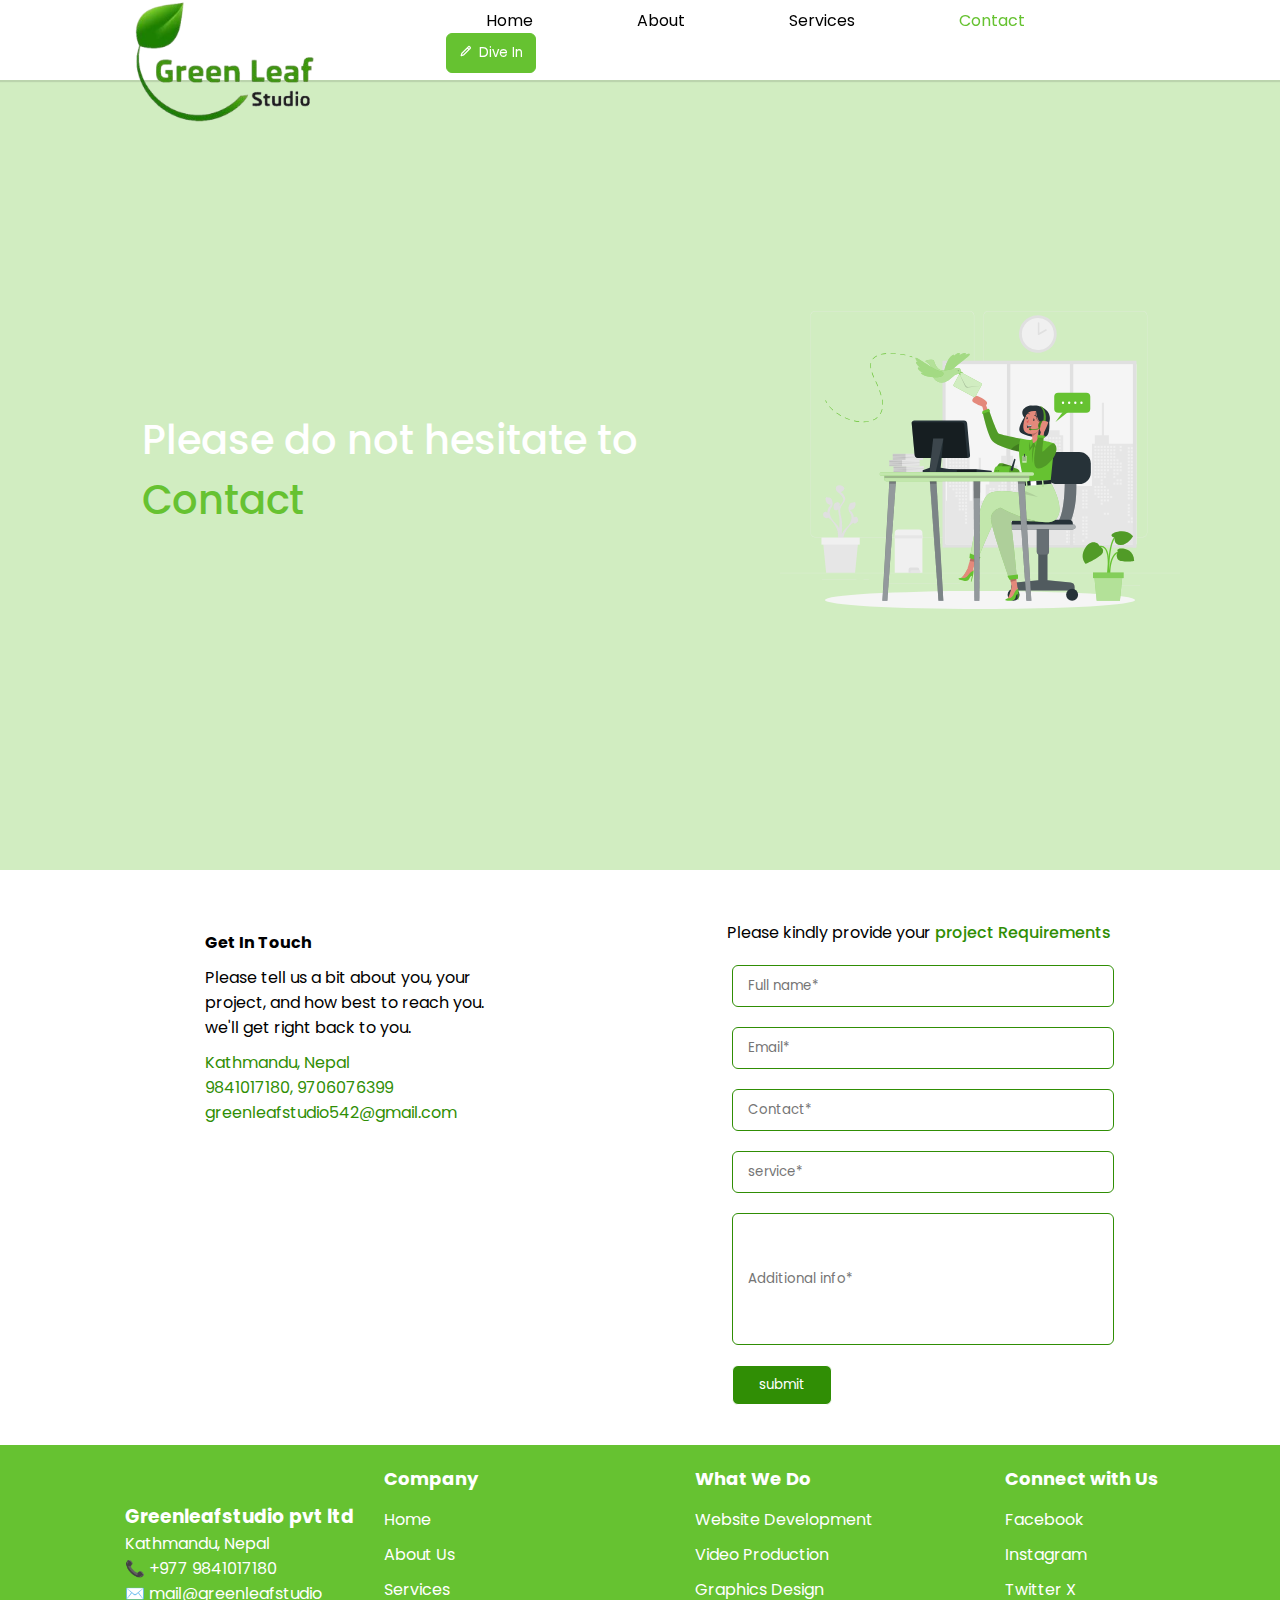
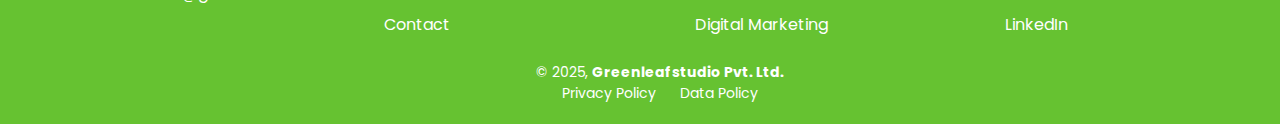
<file: contact.html>
<!DOCTYPE html>
<html lang="en">
  <head>
    <meta charset="UTF-8" />
    <meta name="viewport" content="width=device-width, initial-scale=1.0" />
    <title>Contact Us | GreenLeafStudio</title>
    <link rel="stylesheet" href="contact.css" />
    <link rel="stylesheet" href="Header.css" />
    <link rel="stylesheet" href="footer.css" />
    <link rel="stylesheet" href="main.css" />
    <link rel="icon" href="browsericon.png" type="image/x-icon">
    <link href='https://unpkg.com/boxicons@2.1.4/css/boxicons.min.css' rel='stylesheet'>
    <script src="contactanimation.js"></script>
  </head>
  <body>
    <!--header start-->
    <nav class="navbar">
      <div class="navdiv">
        <a href="/"><img src="/logo.png" alt="" class="logo" /></a>
        <div class="navul">
          <ul class="ul">
            <li><a href="index.html">Home</a></li>
            <li><a href="about.html">About</a></li>
            <li><a href="services.html">Services</a></li>
            <li><a style="color: #66c231" href="contact.html">Contact</a></li>
          </ul>
          <button type="button" onclick="location.href='contact.html'" class="btn1"><i class="bx bx-pencil">&nbsp;</i>Dive In</button>
        </div>
      </div>
    </nav>
    <!--header end-->
    <!--banner start-->
    <div class="banner">
      <div class="text1">
        <p>
          Please do not hesitate to<br />
          <span>Digital way</span>
        </p>
      </div>
      <div class="illust">
        <svg class="animated" id="freepik_stories-contact-us" xmlns="http://www.w3.org/2000/svg" viewBox="0 0 500 500" version="1.1" xmlns:xlink="http://www.w3.org/1999/xlink" xmlns:svgjs="http://svgjs.com/svgjs"><style>svg#freepik_stories-contact-us:not(.animated) .animable {opacity: 0;}svg#freepik_stories-contact-us.animated #freepik--background-complete--inject-1 {animation: 1s 1 forwards cubic-bezier(.36,-0.01,.5,1.38) fadeIn;animation-delay: 0s;}svg#freepik_stories-contact-us.animated #freepik--Plant--inject-1 {animation: 1s 1 forwards cubic-bezier(.36,-0.01,.5,1.38) slideUp;animation-delay: 0s;}svg#freepik_stories-contact-us.animated #freepik--Chair--inject-1 {animation: 1s 1 forwards cubic-bezier(.36,-0.01,.5,1.38) slideRight;animation-delay: 0s;}svg#freepik_stories-contact-us.animated #freepik--Character--inject-1 {animation: 1s 1 forwards cubic-bezier(.36,-0.01,.5,1.38) slideLeft;animation-delay: 0s;}svg#freepik_stories-contact-us.animated #freepik--Bird--inject-1 {animation: 1s 1 forwards cubic-bezier(.36,-0.01,.5,1.38) slideDown;animation-delay: 0s;}svg#freepik_stories-contact-us.animated #freepik--Desk--inject-1 {animation: 1s 1 forwards cubic-bezier(.36,-0.01,.5,1.38) slideUp;animation-delay: 0s;}            @keyframes fadeIn {                0% {                    opacity: 0;                }                100% {                    opacity: 1;                }            }                    @keyframes slideUp {                0% {                    opacity: 0;                    transform: translateY(30px);                }                100% {                    opacity: 1;                    transform: inherit;                }            }                    @keyframes slideRight {                0% {                    opacity: 0;                    transform: translateX(30px);                }                100% {                    opacity: 1;                    transform: translateX(0);                }            }                    @keyframes slideLeft {                0% {                    opacity: 0;                    transform: translateX(-30px);                }                100% {                    opacity: 1;                    transform: translateX(0);                }            }                    @keyframes slideDown {                0% {                    opacity: 0;                    transform: translateY(-30px);                }                100% {                    opacity: 1;                    transform: translateY(0);                }            }        </style><g id="freepik--background-complete--inject-1" class="animable" style="transform-origin: 250px 228.23px;"><rect y="382.4" width="500" height="0.25" style="fill: rgb(235, 235, 235); transform-origin: 250px 382.525px;" id="elu94hzqgh4di" class="animable"></rect><rect x="416.78" y="398.49" width="33.12" height="0.25" style="fill: rgb(235, 235, 235); transform-origin: 433.34px 398.615px;" id="elvvwex4nm04d" class="animable"></rect><rect x="322.53" y="401.21" width="8.69" height="0.25" style="fill: rgb(235, 235, 235); transform-origin: 326.875px 401.335px;" id="el8b1nc29oqus" class="animable"></rect><rect x="396.59" y="389.21" width="19.19" height="0.25" style="fill: rgb(235, 235, 235); transform-origin: 406.185px 389.335px;" id="elhg1mreebm5s" class="animable"></rect><rect x="52.46" y="390.89" width="43.19" height="0.25" style="fill: rgb(235, 235, 235); transform-origin: 74.055px 391.015px;" id="elgdu6mgm1je7" class="animable"></rect><rect x="104.56" y="390.89" width="6.33" height="0.25" style="fill: rgb(235, 235, 235); transform-origin: 107.725px 391.015px;" id="eljnw91y4u1f" class="animable"></rect><rect x="131.47" y="395.11" width="93.68" height="0.25" style="fill: rgb(235, 235, 235); transform-origin: 178.31px 395.235px;" id="el3m2fwjvpuly" class="animable"></rect><path d="M237,337.8H43.91a5.71,5.71,0,0,1-5.7-5.71V60.66A5.71,5.71,0,0,1,43.91,55H237a5.71,5.71,0,0,1,5.71,5.71V332.09A5.71,5.71,0,0,1,237,337.8ZM43.91,55.2a5.46,5.46,0,0,0-5.45,5.46V332.09a5.46,5.46,0,0,0,5.45,5.46H237a5.47,5.47,0,0,0,5.46-5.46V60.66A5.47,5.47,0,0,0,237,55.2Z" style="fill: rgb(235, 235, 235); transform-origin: 140.46px 196.4px;" id="el59p88fe6dmb" class="animable"></path><path d="M453.31,337.8H260.21a5.72,5.72,0,0,1-5.71-5.71V60.66A5.72,5.72,0,0,1,260.21,55h193.1A5.71,5.71,0,0,1,459,60.66V332.09A5.71,5.71,0,0,1,453.31,337.8ZM260.21,55.2a5.47,5.47,0,0,0-5.46,5.46V332.09a5.47,5.47,0,0,0,5.46,5.46h193.1a5.47,5.47,0,0,0,5.46-5.46V60.66a5.47,5.47,0,0,0-5.46-5.46Z" style="fill: rgb(235, 235, 235); transform-origin: 356.75px 196.4px;" id="el3x2q1m303zd" class="animable"></path><rect x="203.14" y="117.18" width="242.28" height="233.54" style="fill: rgb(224, 224, 224); transform-origin: 324.28px 233.95px;" id="elwlje5xgko5r" class="animable"></rect><rect x="207.03" y="121.42" width="238.39" height="225.22" style="fill: rgb(245, 245, 245); transform-origin: 326.225px 234.03px;" id="el1pw4uvs6qk8" class="animable"></rect><polygon points="208.79 292.1 208.79 224.35 215.82 224.35 215.82 215.4 231.66 208 231.66 198.84 234.3 198.84 234.3 224.35 236.94 224.35 236.94 292.1 240.46 292.1 240.46 256.9 248.38 256.9 248.38 238.43 251.02 238.43 251.02 292.1 257.17 292.1 257.17 271.86 261.57 271.86 261.57 266.58 271.25 266.58 271.25 248.11 276.53 248.11 276.53 235.79 282.69 235.79 282.69 217.31 285.33 217.31 285.33 235.79 291.49 235.79 291.49 248.11 296.76 248.11 296.76 266.58 306.44 266.58 306.44 271.86 310.84 271.86 310.84 292.1 316.12 292.1 316.12 266.58 325.8 266.58 325.8 210.28 328.44 210.28 328.44 204.12 349.55 204.12 349.55 210.28 353.95 210.28 353.95 250.75 371.55 250.75 371.55 255.14 377.7 255.14 377.7 257.78 371.55 257.78 371.55 273.62 390.02 273.62 390.02 220.83 393.54 220.83 393.54 210.28 402.34 210.28 402.34 169.81 404.98 169.81 404.98 210.28 411.14 210.28 411.14 220.83 445.42 220.83 445.42 346.64 207.03 346.64 207.03 292.1 208.79 292.1" style="fill: rgb(230, 230, 230); transform-origin: 326.225px 258.225px;" id="elwszrw6xiaq" class="animable"></polygon><rect x="424.61" y="223.59" width="2.49" height="2.49" style="fill: rgb(240, 240, 240); transform-origin: 425.855px 224.835px;" id="ele8q0d04dpk" class="animable"></rect><rect x="424.61" y="227.77" width="2.49" height="2.49" style="fill: rgb(240, 240, 240); transform-origin: 425.855px 229.015px;" id="elakzont82j89" class="animable"></rect><rect x="424.61" y="244.49" width="2.49" height="2.49" style="fill: rgb(240, 240, 240); transform-origin: 425.855px 245.735px;" id="eloo03x4s4alf" class="animable"></rect><rect x="424.61" y="248.66" width="2.49" height="2.49" style="fill: rgb(240, 240, 240); transform-origin: 425.855px 249.905px;" id="elw3sdukgmlxg" class="animable"></rect><rect x="424.61" y="252.84" width="2.49" height="2.49" style="fill: rgb(240, 240, 240); transform-origin: 425.855px 254.085px;" id="elxzjun8qhs8j" class="animable"></rect><rect x="424.61" y="265.38" width="2.49" height="2.49" style="fill: rgb(240, 240, 240); transform-origin: 425.855px 266.625px;" id="el9u0eqbeaco" class="animable"></rect><rect x="424.61" y="269.56" width="2.49" height="2.49" style="fill: rgb(240, 240, 240); transform-origin: 425.855px 270.805px;" id="elq7kjgdpjrh" class="animable"></rect><rect x="420.65" y="240.31" width="2.49" height="2.49" style="fill: rgb(240, 240, 240); transform-origin: 421.895px 241.555px;" id="eln6q00b5tdx" class="animable"></rect><rect x="420.65" y="244.49" width="2.49" height="2.49" style="fill: rgb(240, 240, 240); transform-origin: 421.895px 245.735px;" id="elwu6mmi40u2" class="animable"></rect><rect x="420.65" y="248.66" width="2.49" height="2.49" style="fill: rgb(240, 240, 240); transform-origin: 421.895px 249.905px;" id="eldy1e2w3357" class="animable"></rect><rect x="420.65" y="252.84" width="2.49" height="2.49" style="fill: rgb(240, 240, 240); transform-origin: 421.895px 254.085px;" id="el7rfcldbtz03" class="animable"></rect><rect x="420.65" y="257.02" width="2.49" height="2.49" style="fill: rgb(240, 240, 240); transform-origin: 421.895px 258.265px;" id="el1i560m5d81y" class="animable"></rect><rect x="420.65" y="265.38" width="2.49" height="2.49" style="fill: rgb(240, 240, 240); transform-origin: 421.895px 266.625px;" id="elv60u9nz6wcb" class="animable"></rect><rect x="420.65" y="269.56" width="2.49" height="2.49" style="fill: rgb(240, 240, 240); transform-origin: 421.895px 270.805px;" id="elps2hnrptrif" class="animable"></rect><rect x="416.69" y="223.59" width="2.49" height="2.49" style="fill: rgb(240, 240, 240); transform-origin: 417.935px 224.835px;" id="elmzewt8ozrr" class="animable"></rect><rect x="416.69" y="227.77" width="2.49" height="2.49" style="fill: rgb(240, 240, 240); transform-origin: 417.935px 229.015px;" id="elkat3qw1utfr" class="animable"></rect><rect x="416.69" y="231.95" width="2.49" height="2.49" style="fill: rgb(240, 240, 240); transform-origin: 417.935px 233.195px;" id="el11fukgks468" class="animable"></rect><rect x="416.69" y="236.13" width="2.49" height="2.49" style="fill: rgb(240, 240, 240); transform-origin: 417.935px 237.375px;" id="elt82w4i8xfh" class="animable"></rect><rect x="416.69" y="240.31" width="2.49" height="2.49" style="fill: rgb(240, 240, 240); transform-origin: 417.935px 241.555px;" id="elxhkpnjezsb" class="animable"></rect><rect x="416.69" y="244.49" width="2.49" height="2.49" style="fill: rgb(240, 240, 240); transform-origin: 417.935px 245.735px;" id="el1pvg2t5lbkz" class="animable"></rect><rect x="416.69" y="248.66" width="2.49" height="2.49" style="fill: rgb(240, 240, 240); transform-origin: 417.935px 249.905px;" id="el6f5pniwktvh" class="animable"></rect><rect x="416.69" y="252.84" width="2.49" height="2.49" style="fill: rgb(240, 240, 240); transform-origin: 417.935px 254.085px;" id="elefqi62uf08c" class="animable"></rect><rect x="416.69" y="257.02" width="2.49" height="2.49" style="fill: rgb(240, 240, 240); transform-origin: 417.935px 258.265px;" id="el3n7kgi7v42k" class="animable"></rect><rect x="416.69" y="261.2" width="2.49" height="2.49" style="fill: rgb(240, 240, 240); transform-origin: 417.935px 262.445px;" id="ell8f4r9r1bg" class="animable"></rect><rect x="416.69" y="269.56" width="2.49" height="2.49" style="fill: rgb(240, 240, 240); transform-origin: 417.935px 270.805px;" id="elw0iiqxhzfmg" class="animable"></rect><rect x="412.73" y="223.59" width="2.49" height="2.49" style="fill: rgb(240, 240, 240); transform-origin: 413.975px 224.835px;" id="elgfrh759djvv" class="animable"></rect><rect x="412.73" y="227.77" width="2.49" height="2.49" style="fill: rgb(240, 240, 240); transform-origin: 413.975px 229.015px;" id="elf1nwyprjdqg" class="animable"></rect><rect x="412.73" y="231.95" width="2.49" height="2.49" style="fill: rgb(240, 240, 240); transform-origin: 413.975px 233.195px;" id="el6orx6qpphvb" class="animable"></rect><rect x="412.73" y="236.13" width="2.49" height="2.49" style="fill: rgb(240, 240, 240); transform-origin: 413.975px 237.375px;" id="elzwplxs3y83" class="animable"></rect><rect x="412.73" y="240.31" width="2.49" height="2.49" style="fill: rgb(240, 240, 240); transform-origin: 413.975px 241.555px;" id="eldh4effl8n4" class="animable"></rect><rect x="412.73" y="244.49" width="2.49" height="2.49" style="fill: rgb(240, 240, 240); transform-origin: 413.975px 245.735px;" id="elhsb9jcwxyqv" class="animable"></rect><rect x="412.73" y="248.66" width="2.49" height="2.49" style="fill: rgb(240, 240, 240); transform-origin: 413.975px 249.905px;" id="eli1a3sqwkpq" class="animable"></rect><rect x="412.73" y="286.28" width="2.49" height="2.49" style="fill: rgb(240, 240, 240); transform-origin: 413.975px 287.525px;" id="el10uxh0zxx25l" class="animable"></rect><rect x="408.77" y="223.59" width="2.49" height="2.49" style="fill: rgb(240, 240, 240); transform-origin: 410.015px 224.835px;" id="elru6kdchl4qn" class="animable"></rect><rect x="408.77" y="227.77" width="2.49" height="2.49" style="fill: rgb(240, 240, 240); transform-origin: 410.015px 229.015px;" id="elyodbthd92bq" class="animable"></rect><rect x="408.77" y="231.95" width="2.49" height="2.49" style="fill: rgb(240, 240, 240); transform-origin: 410.015px 233.195px;" id="el33rlegeej4" class="animable"></rect><rect x="408.77" y="236.13" width="2.49" height="2.49" style="fill: rgb(240, 240, 240); transform-origin: 410.015px 237.375px;" id="el2j0ktuyl0ty" class="animable"></rect><rect x="408.77" y="240.31" width="2.49" height="2.49" style="fill: rgb(240, 240, 240); transform-origin: 410.015px 241.555px;" id="elpecrh7qezgp" class="animable"></rect><rect x="408.77" y="244.49" width="2.49" height="2.49" style="fill: rgb(240, 240, 240); transform-origin: 410.015px 245.735px;" id="elew8el5eefl" class="animable"></rect><rect x="408.77" y="248.66" width="2.49" height="2.49" style="fill: rgb(240, 240, 240); transform-origin: 410.015px 249.905px;" id="el6h1tg2z9d0s" class="animable"></rect><rect x="408.77" y="252.84" width="2.49" height="2.49" style="fill: rgb(240, 240, 240); transform-origin: 410.015px 254.085px;" id="elnfoc01cl77j" class="animable"></rect><rect x="408.77" y="277.92" width="2.49" height="2.49" style="fill: rgb(240, 240, 240); transform-origin: 410.015px 279.165px;" id="elq862k2a4xn8" class="animable"></rect><rect x="408.77" y="282.1" width="2.49" height="2.49" style="fill: rgb(240, 240, 240); transform-origin: 410.015px 283.345px;" id="elf6io1p94y35" class="animable"></rect><rect x="408.77" y="286.28" width="2.49" height="2.49" style="fill: rgb(240, 240, 240); transform-origin: 410.015px 287.525px;" id="el11xf79wxyw1d" class="animable"></rect><rect x="408.77" y="290.45" width="2.49" height="2.49" style="fill: rgb(240, 240, 240); transform-origin: 410.015px 291.695px;" id="elr9l1queuov" class="animable"></rect><rect x="408.77" y="307.17" width="2.49" height="2.49" style="fill: rgb(240, 240, 240); transform-origin: 410.015px 308.415px;" id="el2hzriigodu8" class="animable"></rect><rect x="404.81" y="223.59" width="2.49" height="2.49" style="fill: rgb(240, 240, 240); transform-origin: 406.055px 224.835px;" id="eldbs9mkzi56u" class="animable"></rect><rect x="404.81" y="227.77" width="2.49" height="2.49" style="fill: rgb(240, 240, 240); transform-origin: 406.055px 229.015px;" id="el7ktnoupp5vh" class="animable"></rect><rect x="404.81" y="231.95" width="2.49" height="2.49" style="fill: rgb(240, 240, 240); transform-origin: 406.055px 233.195px;" id="elzmpqp5464b" class="animable"></rect><rect x="404.81" y="236.13" width="2.49" height="2.49" style="fill: rgb(240, 240, 240); transform-origin: 406.055px 237.375px;" id="eljask90rt3x" class="animable"></rect><rect x="404.81" y="240.31" width="2.49" height="2.49" style="fill: rgb(240, 240, 240); transform-origin: 406.055px 241.555px;" id="el5cycplfdysy" class="animable"></rect><rect x="404.81" y="244.49" width="2.49" height="2.49" style="fill: rgb(240, 240, 240); transform-origin: 406.055px 245.735px;" id="el7p253t0z184" class="animable"></rect><rect x="404.81" y="248.66" width="2.49" height="2.49" style="fill: rgb(240, 240, 240); transform-origin: 406.055px 249.905px;" id="el2agljb6ijjh" class="animable"></rect><rect x="404.81" y="252.84" width="2.49" height="2.49" style="fill: rgb(240, 240, 240); transform-origin: 406.055px 254.085px;" id="elefj328q5a4" class="animable"></rect><rect x="404.81" y="257.02" width="2.49" height="2.49" style="fill: rgb(240, 240, 240); transform-origin: 406.055px 258.265px;" id="elpkjsjnsbire" class="animable"></rect><rect x="404.81" y="261.2" width="2.49" height="2.49" style="fill: rgb(240, 240, 240); transform-origin: 406.055px 262.445px;" id="elhqfrk3inedh" class="animable"></rect><rect x="404.81" y="273.74" width="2.49" height="2.49" style="fill: rgb(240, 240, 240); transform-origin: 406.055px 274.985px;" id="el8o7rkexhzu9" class="animable"></rect><rect x="404.81" y="277.92" width="2.49" height="2.49" style="fill: rgb(240, 240, 240); transform-origin: 406.055px 279.165px;" id="el5mbt0ysz2uk" class="animable"></rect><rect x="404.81" y="282.1" width="2.49" height="2.49" style="fill: rgb(240, 240, 240); transform-origin: 406.055px 283.345px;" id="elebtphv22f6" class="animable"></rect><rect x="404.81" y="286.28" width="2.49" height="2.49" style="fill: rgb(240, 240, 240); transform-origin: 406.055px 287.525px;" id="elp0dlwcj6dbc" class="animable"></rect><rect x="404.81" y="290.45" width="2.49" height="2.49" style="fill: rgb(240, 240, 240); transform-origin: 406.055px 291.695px;" id="elphjvhk2bgw" class="animable"></rect><rect x="404.81" y="307.17" width="2.49" height="2.49" style="fill: rgb(240, 240, 240); transform-origin: 406.055px 308.415px;" id="elks5n4bkgmbi" class="animable"></rect><rect x="400.85" y="223.59" width="2.49" height="2.49" style="fill: rgb(240, 240, 240); transform-origin: 402.095px 224.835px;" id="elnfm5mxgumc" class="animable"></rect><rect x="400.85" y="227.77" width="2.49" height="2.49" style="fill: rgb(240, 240, 240); transform-origin: 402.095px 229.015px;" id="el2raqz7i6sgt" class="animable"></rect><rect x="400.85" y="231.95" width="2.49" height="2.49" style="fill: rgb(240, 240, 240); transform-origin: 402.095px 233.195px;" id="el0tbl75sqgh7i" class="animable"></rect><rect x="400.85" y="236.13" width="2.49" height="2.49" style="fill: rgb(240, 240, 240); transform-origin: 402.095px 237.375px;" id="el3c4oecwkgsm" class="animable"></rect><rect x="400.85" y="240.31" width="2.49" height="2.49" style="fill: rgb(240, 240, 240); transform-origin: 402.095px 241.555px;" id="el4hg1stj9kp6" class="animable"></rect><rect x="400.85" y="244.49" width="2.49" height="2.49" style="fill: rgb(240, 240, 240); transform-origin: 402.095px 245.735px;" id="elw3ih1490qw" class="animable"></rect><rect x="400.85" y="248.66" width="2.49" height="2.49" style="fill: rgb(240, 240, 240); transform-origin: 402.095px 249.905px;" id="el9egfvjpc8no" class="animable"></rect><rect x="400.85" y="252.84" width="2.49" height="2.49" style="fill: rgb(240, 240, 240); transform-origin: 402.095px 254.085px;" id="elpkq9o6l7y6g" class="animable"></rect><rect x="400.85" y="257.02" width="2.49" height="2.49" style="fill: rgb(240, 240, 240); transform-origin: 402.095px 258.265px;" id="elb708fhnh5zq" class="animable"></rect><rect x="400.85" y="261.2" width="2.49" height="2.49" style="fill: rgb(240, 240, 240); transform-origin: 402.095px 262.445px;" id="el80fx6clrj7k" class="animable"></rect><rect x="400.85" y="265.38" width="2.49" height="2.49" style="fill: rgb(240, 240, 240); transform-origin: 402.095px 266.625px;" id="el8vvofmlzcil" class="animable"></rect><rect x="400.85" y="269.56" width="2.49" height="2.49" style="fill: rgb(240, 240, 240); transform-origin: 402.095px 270.805px;" id="elskdndcyvuk8" class="animable"></rect><rect x="400.85" y="273.74" width="2.49" height="2.49" style="fill: rgb(240, 240, 240); transform-origin: 402.095px 274.985px;" id="el25y7xswuksf" class="animable"></rect><rect x="400.85" y="277.92" width="2.49" height="2.49" style="fill: rgb(240, 240, 240); transform-origin: 402.095px 279.165px;" id="ele3ft9hsp6sv" class="animable"></rect><rect x="400.85" y="282.1" width="2.49" height="2.49" style="fill: rgb(240, 240, 240); transform-origin: 402.095px 283.345px;" id="el9lilad7g6lu" class="animable"></rect><rect x="400.85" y="286.28" width="2.49" height="2.49" style="fill: rgb(240, 240, 240); transform-origin: 402.095px 287.525px;" id="el1vsucbfmshb" class="animable"></rect><rect x="400.85" y="290.45" width="2.49" height="2.49" style="fill: rgb(240, 240, 240); transform-origin: 402.095px 291.695px;" id="elqnot726g53" class="animable"></rect><rect x="400.85" y="294.63" width="2.49" height="2.49" style="fill: rgb(240, 240, 240); transform-origin: 402.095px 295.875px;" id="elx1harn1jzne" class="animable"></rect><rect x="396.89" y="223.59" width="2.49" height="2.49" style="fill: rgb(240, 240, 240); transform-origin: 398.135px 224.835px;" id="el342jo1ovci2" class="animable"></rect><rect x="396.89" y="227.77" width="2.49" height="2.49" style="fill: rgb(240, 240, 240); transform-origin: 398.135px 229.015px;" id="elpryoaetb9v" class="animable"></rect><rect x="396.89" y="231.95" width="2.49" height="2.49" style="fill: rgb(240, 240, 240); transform-origin: 398.135px 233.195px;" id="el63rxk6eu0i" class="animable"></rect><rect x="396.89" y="236.13" width="2.49" height="2.49" style="fill: rgb(240, 240, 240); transform-origin: 398.135px 237.375px;" id="el84vcfdimxkc" class="animable"></rect><rect x="396.89" y="240.31" width="2.49" height="2.49" style="fill: rgb(240, 240, 240); transform-origin: 398.135px 241.555px;" id="elp9lgb387nfm" class="animable"></rect><rect x="396.89" y="244.49" width="2.49" height="2.49" style="fill: rgb(240, 240, 240); transform-origin: 398.135px 245.735px;" id="el0qagcad90ow" class="animable"></rect><rect x="396.89" y="248.66" width="2.49" height="2.49" style="fill: rgb(240, 240, 240); transform-origin: 398.135px 249.905px;" id="el9g1cu1rrxq5" class="animable"></rect><rect x="396.89" y="252.84" width="2.49" height="2.49" style="fill: rgb(240, 240, 240); transform-origin: 398.135px 254.085px;" id="el24n5osreeov" class="animable"></rect><rect x="396.89" y="257.02" width="2.49" height="2.49" style="fill: rgb(240, 240, 240); transform-origin: 398.135px 258.265px;" id="elyqgidkl717l" class="animable"></rect><rect x="396.89" y="261.2" width="2.49" height="2.49" style="fill: rgb(240, 240, 240); transform-origin: 398.135px 262.445px;" id="elo4n4dua88v" class="animable"></rect><rect x="396.89" y="273.74" width="2.49" height="2.49" style="fill: rgb(240, 240, 240); transform-origin: 398.135px 274.985px;" id="elo5t2tdbewsa" class="animable"></rect><rect x="396.89" y="277.92" width="2.49" height="2.49" style="fill: rgb(240, 240, 240); transform-origin: 398.135px 279.165px;" id="ellaw9b88j6n" class="animable"></rect><rect x="396.89" y="282.1" width="2.49" height="2.49" style="fill: rgb(240, 240, 240); transform-origin: 398.135px 283.345px;" id="el5y6ahe863dl" class="animable"></rect><rect x="396.89" y="286.28" width="2.49" height="2.49" style="fill: rgb(240, 240, 240); transform-origin: 398.135px 287.525px;" id="elxlbkd4ok7pf" class="animable"></rect><rect x="392.94" y="223.59" width="2.49" height="2.49" style="fill: rgb(240, 240, 240); transform-origin: 394.185px 224.835px;" id="elv1ejk5oufcd" class="animable"></rect><rect x="392.94" y="227.77" width="2.49" height="2.49" style="fill: rgb(240, 240, 240); transform-origin: 394.185px 229.015px;" id="elyauayd78lxj" class="animable"></rect><rect x="392.94" y="231.95" width="2.49" height="2.49" style="fill: rgb(240, 240, 240); transform-origin: 394.185px 233.195px;" id="el5e5zmiqfyxa" class="animable"></rect><rect x="392.94" y="236.13" width="2.49" height="2.49" style="fill: rgb(240, 240, 240); transform-origin: 394.185px 237.375px;" id="el261ig3kxfu9" class="animable"></rect><rect x="392.94" y="240.31" width="2.49" height="2.49" style="fill: rgb(240, 240, 240); transform-origin: 394.185px 241.555px;" id="elxgg6j57u7g" class="animable"></rect><rect x="392.94" y="244.49" width="2.49" height="2.49" style="fill: rgb(240, 240, 240); transform-origin: 394.185px 245.735px;" id="el6ujixx4zab6" class="animable"></rect><rect x="392.94" y="248.66" width="2.49" height="2.49" style="fill: rgb(240, 240, 240); transform-origin: 394.185px 249.905px;" id="el0vnouh9pq2l" class="animable"></rect><rect x="392.94" y="252.84" width="2.49" height="2.49" style="fill: rgb(240, 240, 240); transform-origin: 394.185px 254.085px;" id="el6zgpz871jem" class="animable"></rect><rect x="392.94" y="257.02" width="2.49" height="2.49" style="fill: rgb(240, 240, 240); transform-origin: 394.185px 258.265px;" id="elwys7bt7k3ao" class="animable"></rect><rect x="392.94" y="261.2" width="2.49" height="2.49" style="fill: rgb(240, 240, 240); transform-origin: 394.185px 262.445px;" id="el1dv2umkrheli" class="animable"></rect><rect x="392.94" y="273.74" width="2.49" height="2.49" style="fill: rgb(240, 240, 240); transform-origin: 394.185px 274.985px;" id="ela9puk6nw5mv" class="animable"></rect><rect x="392.94" y="277.92" width="2.49" height="2.49" style="fill: rgb(240, 240, 240); transform-origin: 394.185px 279.165px;" id="elyk95wj6zpqj" class="animable"></rect><rect x="392.94" y="282.1" width="2.49" height="2.49" style="fill: rgb(240, 240, 240); transform-origin: 394.185px 283.345px;" id="elxxcf2lr9kj" class="animable"></rect><rect x="348.36" y="212.74" width="2.49" height="2.49" style="fill: rgb(240, 240, 240); transform-origin: 349.605px 213.985px;" id="eldxlizoq7sc" class="animable"></rect><rect x="348.36" y="216.92" width="2.49" height="2.49" style="fill: rgb(240, 240, 240); transform-origin: 349.605px 218.165px;" id="elr27bvvdyv1d" class="animable"></rect><rect x="348.36" y="221.1" width="2.49" height="2.49" style="fill: rgb(240, 240, 240); transform-origin: 349.605px 222.345px;" id="ell7y0x76pu6f" class="animable"></rect><rect x="348.36" y="225.28" width="2.49" height="2.49" style="fill: rgb(240, 240, 240); transform-origin: 349.605px 226.525px;" id="elf3nsqe7e9dk" class="animable"></rect><rect x="348.36" y="229.46" width="2.49" height="2.49" style="fill: rgb(240, 240, 240); transform-origin: 349.605px 230.705px;" id="elxd4gxhtncsh" class="animable"></rect><rect x="348.36" y="233.64" width="2.49" height="2.49" style="fill: rgb(240, 240, 240); transform-origin: 349.605px 234.885px;" id="elv9808l89wxd" class="animable"></rect><rect x="348.36" y="237.81" width="2.49" height="2.49" style="fill: rgb(240, 240, 240); transform-origin: 349.605px 239.055px;" id="elmuubhh8epra" class="animable"></rect><rect x="348.36" y="241.99" width="2.49" height="2.49" style="fill: rgb(240, 240, 240); transform-origin: 349.605px 243.235px;" id="elq9b552i6sdf" class="animable"></rect><rect x="348.36" y="254.53" width="2.49" height="2.49" style="fill: rgb(240, 240, 240); transform-origin: 349.605px 255.775px;" id="elhuzurku0qwv" class="animable"></rect><rect x="348.36" y="258.71" width="2.49" height="2.49" style="fill: rgb(240, 240, 240); transform-origin: 349.605px 259.955px;" id="elfqb5xafko1u" class="animable"></rect><rect x="344.4" y="212.74" width="2.49" height="2.49" style="fill: rgb(240, 240, 240); transform-origin: 345.645px 213.985px;" id="elnfbp95xi2ki" class="animable"></rect><rect x="344.4" y="216.92" width="2.49" height="2.49" style="fill: rgb(240, 240, 240); transform-origin: 345.645px 218.165px;" id="eltwg03cdmx9" class="animable"></rect><rect x="344.4" y="221.1" width="2.49" height="2.49" style="fill: rgb(240, 240, 240); transform-origin: 345.645px 222.345px;" id="elxpavfvrr8ip" class="animable"></rect><rect x="344.4" y="225.28" width="2.49" height="2.49" style="fill: rgb(240, 240, 240); transform-origin: 345.645px 226.525px;" id="elezoax73497" class="animable"></rect><rect x="344.4" y="229.46" width="2.49" height="2.49" style="fill: rgb(240, 240, 240); transform-origin: 345.645px 230.705px;" id="el8zs3tppt3mo" class="animable"></rect><rect x="344.4" y="233.64" width="2.49" height="2.49" style="fill: rgb(240, 240, 240); transform-origin: 345.645px 234.885px;" id="eljb3ft9gyjsm" class="animable"></rect><rect x="344.4" y="237.81" width="2.49" height="2.49" style="fill: rgb(240, 240, 240); transform-origin: 345.645px 239.055px;" id="el18zj3v8ulth" class="animable"></rect><rect x="344.4" y="241.99" width="2.49" height="2.49" style="fill: rgb(240, 240, 240); transform-origin: 345.645px 243.235px;" id="elz141wca24h" class="animable"></rect><rect x="344.4" y="258.71" width="2.49" height="2.49" style="fill: rgb(240, 240, 240); transform-origin: 345.645px 259.955px;" id="elnttlrt4bae" class="animable"></rect><rect x="340.44" y="212.74" width="2.49" height="2.49" style="fill: rgb(240, 240, 240); transform-origin: 341.685px 213.985px;" id="el9muv8738sa" class="animable"></rect><rect x="340.44" y="216.92" width="2.49" height="2.49" style="fill: rgb(240, 240, 240); transform-origin: 341.685px 218.165px;" id="elkgp7jwluepr" class="animable"></rect><rect x="340.44" y="221.1" width="2.49" height="2.49" style="fill: rgb(240, 240, 240); transform-origin: 341.685px 222.345px;" id="elgx1xemi2bo" class="animable"></rect><rect x="340.44" y="225.28" width="2.49" height="2.49" style="fill: rgb(240, 240, 240); transform-origin: 341.685px 226.525px;" id="elc7cg5ivnj1t" class="animable"></rect><rect x="340.44" y="229.46" width="2.49" height="2.49" style="fill: rgb(240, 240, 240); transform-origin: 341.685px 230.705px;" id="elw3uk3ftbhbk" class="animable"></rect><rect x="340.44" y="233.64" width="2.49" height="2.49" style="fill: rgb(240, 240, 240); transform-origin: 341.685px 234.885px;" id="elccddj2i36yu" class="animable"></rect><rect x="340.44" y="237.81" width="2.49" height="2.49" style="fill: rgb(240, 240, 240); transform-origin: 341.685px 239.055px;" id="elxawbc4yd2h" class="animable"></rect><rect x="340.44" y="241.99" width="2.49" height="2.49" style="fill: rgb(240, 240, 240); transform-origin: 341.685px 243.235px;" id="el7rmn1u3qtz8" class="animable"></rect><rect x="336.48" y="212.74" width="2.49" height="2.49" style="fill: rgb(240, 240, 240); transform-origin: 337.725px 213.985px;" id="elsbjcau6uto" class="animable"></rect><rect x="336.48" y="216.92" width="2.49" height="2.49" style="fill: rgb(240, 240, 240); transform-origin: 337.725px 218.165px;" id="elwbx8ymhr1v" class="animable"></rect><rect x="336.48" y="221.1" width="2.49" height="2.49" style="fill: rgb(240, 240, 240); transform-origin: 337.725px 222.345px;" id="el4k2tnc17phi" class="animable"></rect><rect x="336.48" y="225.28" width="2.49" height="2.49" style="fill: rgb(240, 240, 240); transform-origin: 337.725px 226.525px;" id="elybboci5zwu" class="animable"></rect><rect x="336.48" y="229.46" width="2.49" height="2.49" style="fill: rgb(240, 240, 240); transform-origin: 337.725px 230.705px;" id="elvnskwscyxva" class="animable"></rect><rect x="336.48" y="233.64" width="2.49" height="2.49" style="fill: rgb(240, 240, 240); transform-origin: 337.725px 234.885px;" id="elirshqib036n" class="animable"></rect><rect x="336.48" y="241.99" width="2.49" height="2.49" style="fill: rgb(240, 240, 240); transform-origin: 337.725px 243.235px;" id="elb5bmgija1x9" class="animable"></rect><rect x="336.48" y="246.17" width="2.49" height="2.49" style="fill: rgb(240, 240, 240); transform-origin: 337.725px 247.415px;" id="el9e5zewr77j9" class="animable"></rect><rect x="336.48" y="258.71" width="2.49" height="2.49" style="fill: rgb(240, 240, 240); transform-origin: 337.725px 259.955px;" id="el02kek8jeaxl5" class="animable"></rect><rect x="336.48" y="262.89" width="2.49" height="2.49" style="fill: rgb(240, 240, 240); transform-origin: 337.725px 264.135px;" id="el9rxj8fqfmjc" class="animable"></rect><rect x="336.48" y="267.07" width="2.49" height="2.49" style="fill: rgb(240, 240, 240); transform-origin: 337.725px 268.315px;" id="el37jnd19e51m" class="animable"></rect><rect x="336.48" y="271.25" width="2.49" height="2.49" style="fill: rgb(240, 240, 240); transform-origin: 337.725px 272.495px;" id="eli9lje7jwsyg" class="animable"></rect><rect x="336.48" y="275.43" width="2.49" height="2.49" style="fill: rgb(240, 240, 240); transform-origin: 337.725px 276.675px;" id="elh1okf87zqxi" class="animable"></rect><rect x="336.48" y="279.6" width="2.49" height="2.49" style="fill: rgb(240, 240, 240); transform-origin: 337.725px 280.845px;" id="el8i83dczo478" class="animable"></rect><rect x="336.48" y="283.78" width="2.49" height="2.49" style="fill: rgb(240, 240, 240); transform-origin: 337.725px 285.025px;" id="el05g5f1grcbj" class="animable"></rect><rect x="332.52" y="212.74" width="2.49" height="2.49" style="fill: rgb(240, 240, 240); transform-origin: 333.765px 213.985px;" id="elnnpj311losk" class="animable"></rect><rect x="332.52" y="216.92" width="2.49" height="2.49" style="fill: rgb(240, 240, 240); transform-origin: 333.765px 218.165px;" id="elxgrj3bzysb" class="animable"></rect><rect x="332.52" y="221.1" width="2.49" height="2.49" style="fill: rgb(240, 240, 240); transform-origin: 333.765px 222.345px;" id="elsvk2999uyqn" class="animable"></rect><rect x="332.52" y="225.28" width="2.49" height="2.49" style="fill: rgb(240, 240, 240); transform-origin: 333.765px 226.525px;" id="elt1xn23fs5u" class="animable"></rect><rect x="332.52" y="229.46" width="2.49" height="2.49" style="fill: rgb(240, 240, 240); transform-origin: 333.765px 230.705px;" id="el0ayqtv3uk9jo" class="animable"></rect><rect x="332.52" y="233.64" width="2.49" height="2.49" style="fill: rgb(240, 240, 240); transform-origin: 333.765px 234.885px;" id="elqpj7zn35dn" class="animable"></rect><rect x="332.52" y="246.17" width="2.49" height="2.49" style="fill: rgb(240, 240, 240); transform-origin: 333.765px 247.415px;" id="ellcvipvamaua" class="animable"></rect><rect x="332.52" y="250.35" width="2.49" height="2.49" style="fill: rgb(240, 240, 240); transform-origin: 333.765px 251.595px;" id="el4ry85kee7at" class="animable"></rect><rect x="332.52" y="254.53" width="2.49" height="2.49" style="fill: rgb(240, 240, 240); transform-origin: 333.765px 255.775px;" id="elvi0bvpc0w6k" class="animable"></rect><rect x="332.52" y="258.71" width="2.49" height="2.49" style="fill: rgb(240, 240, 240); transform-origin: 333.765px 259.955px;" id="elnsg5dks9obo" class="animable"></rect><rect x="332.52" y="262.89" width="2.49" height="2.49" style="fill: rgb(240, 240, 240); transform-origin: 333.765px 264.135px;" id="elcc5pnvkk45k" class="animable"></rect><rect x="332.52" y="267.07" width="2.49" height="2.49" style="fill: rgb(240, 240, 240); transform-origin: 333.765px 268.315px;" id="elwuk1smdxv3l" class="animable"></rect><rect x="332.52" y="271.25" width="2.49" height="2.49" style="fill: rgb(240, 240, 240); transform-origin: 333.765px 272.495px;" id="elsoi9qjyb6x9" class="animable"></rect><rect x="332.52" y="275.43" width="2.49" height="2.49" style="fill: rgb(240, 240, 240); transform-origin: 333.765px 276.675px;" id="elk02zi0fwaol" class="animable"></rect><rect x="332.52" y="279.6" width="2.49" height="2.49" style="fill: rgb(240, 240, 240); transform-origin: 333.765px 280.845px;" id="elyul303ek49b" class="animable"></rect><rect x="332.52" y="283.78" width="2.49" height="2.49" style="fill: rgb(240, 240, 240); transform-origin: 333.765px 285.025px;" id="elkm82438ywrq" class="animable"></rect><rect x="332.52" y="287.96" width="2.49" height="2.49" style="fill: rgb(240, 240, 240); transform-origin: 333.765px 289.205px;" id="elrbefzuu25qj" class="animable"></rect><rect x="332.52" y="296.32" width="2.49" height="2.49" style="fill: rgb(240, 240, 240); transform-origin: 333.765px 297.565px;" id="el9oii8y65ai7" class="animable"></rect><rect x="328.56" y="212.74" width="2.49" height="2.49" style="fill: rgb(240, 240, 240); transform-origin: 329.805px 213.985px;" id="elrhycp4w48u" class="animable"></rect><rect x="328.56" y="216.92" width="2.49" height="2.49" style="fill: rgb(240, 240, 240); transform-origin: 329.805px 218.165px;" id="el56lah1y70qv" class="animable"></rect><rect x="328.56" y="221.1" width="2.49" height="2.49" style="fill: rgb(240, 240, 240); transform-origin: 329.805px 222.345px;" id="elmvfjos5hm" class="animable"></rect><rect x="328.56" y="225.28" width="2.49" height="2.49" style="fill: rgb(240, 240, 240); transform-origin: 329.805px 226.525px;" id="elpidz4ajachd" class="animable"></rect><rect x="328.56" y="229.46" width="2.49" height="2.49" style="fill: rgb(240, 240, 240); transform-origin: 329.805px 230.705px;" id="elilrcr3om1io" class="animable"></rect><rect x="328.56" y="233.64" width="2.49" height="2.49" style="fill: rgb(240, 240, 240); transform-origin: 329.805px 234.885px;" id="elmsh6tw0diai" class="animable"></rect><rect x="328.56" y="246.17" width="2.49" height="2.49" style="fill: rgb(240, 240, 240); transform-origin: 329.805px 247.415px;" id="el6v2gkbi2vot" class="animable"></rect><rect x="328.56" y="250.35" width="2.49" height="2.49" style="fill: rgb(240, 240, 240); transform-origin: 329.805px 251.595px;" id="eljbira8rxx8" class="animable"></rect><rect x="328.56" y="254.53" width="2.49" height="2.49" style="fill: rgb(240, 240, 240); transform-origin: 329.805px 255.775px;" id="el2aguvn3y6pg" class="animable"></rect><rect x="328.56" y="258.71" width="2.49" height="2.49" style="fill: rgb(240, 240, 240); transform-origin: 329.805px 259.955px;" id="elw4r7ylqvshk" class="animable"></rect><rect x="328.56" y="271.25" width="2.49" height="2.49" style="fill: rgb(240, 240, 240); transform-origin: 329.805px 272.495px;" id="elj13g43v71mg" class="animable"></rect><rect x="328.56" y="275.43" width="2.49" height="2.49" style="fill: rgb(240, 240, 240); transform-origin: 329.805px 276.675px;" id="elag5s2rnbp5" class="animable"></rect><rect x="328.56" y="279.6" width="2.49" height="2.49" style="fill: rgb(240, 240, 240); transform-origin: 329.805px 280.845px;" id="elrlr2swqziir" class="animable"></rect><rect x="328.56" y="283.78" width="2.49" height="2.49" style="fill: rgb(240, 240, 240); transform-origin: 329.805px 285.025px;" id="elz0q94xa0bso" class="animable"></rect><rect x="328.56" y="287.96" width="2.49" height="2.49" style="fill: rgb(240, 240, 240); transform-origin: 329.805px 289.205px;" id="elca37p3pfedp" class="animable"></rect><rect x="328.56" y="296.32" width="2.49" height="2.49" style="fill: rgb(240, 240, 240); transform-origin: 329.805px 297.565px;" id="elkfl1h2atwl" class="animable"></rect><rect x="328.56" y="300.5" width="2.49" height="2.49" style="fill: rgb(240, 240, 240); transform-origin: 329.805px 301.745px;" id="elqqglr0uydqe" class="animable"></rect><rect x="292.64" y="251.6" width="2.49" height="2.49" style="fill: rgb(240, 240, 240); transform-origin: 293.885px 252.845px;" id="elrjxnbntbka" class="animable"></rect><rect x="292.64" y="255.78" width="2.49" height="2.49" style="fill: rgb(240, 240, 240); transform-origin: 293.885px 257.025px;" id="eleru9mfhdr18" class="animable"></rect><rect x="292.64" y="259.96" width="2.49" height="2.49" style="fill: rgb(240, 240, 240); transform-origin: 293.885px 261.205px;" id="elyixuik7m3go" class="animable"></rect><rect x="292.64" y="264.13" width="2.49" height="2.49" style="fill: rgb(240, 240, 240); transform-origin: 293.885px 265.375px;" id="elytbnpaqiw4" class="animable"></rect><rect x="292.64" y="268.31" width="2.49" height="2.49" style="fill: rgb(240, 240, 240); transform-origin: 293.885px 269.555px;" id="el3y5utrcq0x6" class="animable"></rect><rect x="292.64" y="272.49" width="2.49" height="2.49" style="fill: rgb(240, 240, 240); transform-origin: 293.885px 273.735px;" id="elr63u5qs1o5h" class="animable"></rect><rect x="292.64" y="276.67" width="2.49" height="2.49" style="fill: rgb(240, 240, 240); transform-origin: 293.885px 277.915px;" id="elbjymc1twmys" class="animable"></rect><rect x="292.64" y="289.21" width="2.49" height="2.49" style="fill: rgb(240, 240, 240); transform-origin: 293.885px 290.455px;" id="elb5p6ci9nbzn" class="animable"></rect><rect x="292.64" y="293.39" width="2.49" height="2.49" style="fill: rgb(240, 240, 240); transform-origin: 293.885px 294.635px;" id="eln1d7np3a7zl" class="animable"></rect><rect x="292.64" y="297.57" width="2.49" height="2.49" style="fill: rgb(240, 240, 240); transform-origin: 293.885px 298.815px;" id="el5joo8tpeinj" class="animable"></rect><rect x="288.68" y="251.6" width="2.49" height="2.49" style="fill: rgb(240, 240, 240); transform-origin: 289.925px 252.845px;" id="el0sg22xg88u7d" class="animable"></rect><rect x="288.68" y="255.78" width="2.49" height="2.49" style="fill: rgb(240, 240, 240); transform-origin: 289.925px 257.025px;" id="eln93mpxa6zt" class="animable"></rect><rect x="288.68" y="259.96" width="2.49" height="2.49" style="fill: rgb(240, 240, 240); transform-origin: 289.925px 261.205px;" id="el2f8r2bype7v" class="animable"></rect><rect x="288.68" y="264.13" width="2.49" height="2.49" style="fill: rgb(240, 240, 240); transform-origin: 289.925px 265.375px;" id="elac49j8odeb" class="animable"></rect><rect x="288.68" y="268.31" width="2.49" height="2.49" style="fill: rgb(240, 240, 240); transform-origin: 289.925px 269.555px;" id="elfj7n9c8labl" class="animable"></rect><rect x="288.68" y="272.49" width="2.49" height="2.49" style="fill: rgb(240, 240, 240); transform-origin: 289.925px 273.735px;" id="elhzoqm0k6kc6" class="animable"></rect><rect x="288.68" y="276.67" width="2.49" height="2.49" style="fill: rgb(240, 240, 240); transform-origin: 289.925px 277.915px;" id="elwou5eu1ft4" class="animable"></rect><rect x="284.72" y="251.6" width="2.49" height="2.49" style="fill: rgb(240, 240, 240); transform-origin: 285.965px 252.845px;" id="el7elff0tt0mr" class="animable"></rect><rect x="284.72" y="255.78" width="2.49" height="2.49" style="fill: rgb(240, 240, 240); transform-origin: 285.965px 257.025px;" id="elra1zx5tw1b" class="animable"></rect><rect x="284.72" y="259.96" width="2.49" height="2.49" style="fill: rgb(240, 240, 240); transform-origin: 285.965px 261.205px;" id="elkqorc1j9f9" class="animable"></rect><rect x="284.72" y="264.13" width="2.49" height="2.49" style="fill: rgb(240, 240, 240); transform-origin: 285.965px 265.375px;" id="elxh7ofwm4r8" class="animable"></rect><rect x="284.72" y="268.31" width="2.49" height="2.49" style="fill: rgb(240, 240, 240); transform-origin: 285.965px 269.555px;" id="ellzn0c57jtn8" class="animable"></rect><rect x="284.72" y="272.49" width="2.49" height="2.49" style="fill: rgb(240, 240, 240); transform-origin: 285.965px 273.735px;" id="elqcexhcgtztm" class="animable"></rect><rect x="284.72" y="276.67" width="2.49" height="2.49" style="fill: rgb(240, 240, 240); transform-origin: 285.965px 277.915px;" id="ell69ws0japkq" class="animable"></rect><rect x="280.76" y="251.6" width="2.49" height="2.49" style="fill: rgb(240, 240, 240); transform-origin: 282.005px 252.845px;" id="el72ygpb5x79b" class="animable"></rect><rect x="280.76" y="255.78" width="2.49" height="2.49" style="fill: rgb(240, 240, 240); transform-origin: 282.005px 257.025px;" id="el0ih751ppwpyd" class="animable"></rect><rect x="280.76" y="259.96" width="2.49" height="2.49" style="fill: rgb(240, 240, 240); transform-origin: 282.005px 261.205px;" id="elca62t703phk" class="animable"></rect><rect x="280.76" y="264.13" width="2.49" height="2.49" style="fill: rgb(240, 240, 240); transform-origin: 282.005px 265.375px;" id="el569yz2cq4wh" class="animable"></rect><rect x="280.76" y="268.31" width="2.49" height="2.49" style="fill: rgb(240, 240, 240); transform-origin: 282.005px 269.555px;" id="elswgk7v6qmgp" class="animable"></rect><rect x="280.76" y="272.49" width="2.49" height="2.49" style="fill: rgb(240, 240, 240); transform-origin: 282.005px 273.735px;" id="eloxxs0due7ir" class="animable"></rect><rect x="280.76" y="276.67" width="2.49" height="2.49" style="fill: rgb(240, 240, 240); transform-origin: 282.005px 277.915px;" id="el8ty9es7x3qk" class="animable"></rect><rect x="280.76" y="280.85" width="2.49" height="2.49" style="fill: rgb(240, 240, 240); transform-origin: 282.005px 282.095px;" id="el87mz3208sh8" class="animable"></rect><rect x="280.76" y="285.03" width="2.49" height="2.49" style="fill: rgb(240, 240, 240); transform-origin: 282.005px 286.275px;" id="elbyoj7bcjiku" class="animable"></rect><rect x="280.76" y="289.21" width="2.49" height="2.49" style="fill: rgb(240, 240, 240); transform-origin: 282.005px 290.455px;" id="elvdt6tbd7kh" class="animable"></rect><rect x="280.76" y="293.39" width="2.49" height="2.49" style="fill: rgb(240, 240, 240); transform-origin: 282.005px 294.635px;" id="el1s5g9z5qip8" class="animable"></rect><rect x="276.8" y="251.6" width="2.49" height="2.49" style="fill: rgb(240, 240, 240); transform-origin: 278.045px 252.845px;" id="elprzvcva43c" class="animable"></rect><rect x="276.8" y="255.78" width="2.49" height="2.49" style="fill: rgb(240, 240, 240); transform-origin: 278.045px 257.025px;" id="elqqovli6sh0s" class="animable"></rect><rect x="276.8" y="259.96" width="2.49" height="2.49" style="fill: rgb(240, 240, 240); transform-origin: 278.045px 261.205px;" id="el33b5brleg04" class="animable"></rect><rect x="276.8" y="264.13" width="2.49" height="2.49" style="fill: rgb(240, 240, 240); transform-origin: 278.045px 265.375px;" id="elzm3zrk7fzc" class="animable"></rect><rect x="276.8" y="268.31" width="2.49" height="2.49" style="fill: rgb(240, 240, 240); transform-origin: 278.045px 269.555px;" id="el677xuajpkvy" class="animable"></rect><rect x="276.8" y="272.49" width="2.49" height="2.49" style="fill: rgb(240, 240, 240); transform-origin: 278.045px 273.735px;" id="el4sk5miz2du" class="animable"></rect><rect x="276.8" y="276.67" width="2.49" height="2.49" style="fill: rgb(240, 240, 240); transform-origin: 278.045px 277.915px;" id="el5a2r2o3p0me" class="animable"></rect><rect x="276.8" y="280.85" width="2.49" height="2.49" style="fill: rgb(240, 240, 240); transform-origin: 278.045px 282.095px;" id="el6fasxif4376" class="animable"></rect><rect x="276.8" y="285.03" width="2.49" height="2.49" style="fill: rgb(240, 240, 240); transform-origin: 278.045px 286.275px;" id="ely7z07e7ak5" class="animable"></rect><rect x="276.8" y="289.21" width="2.49" height="2.49" style="fill: rgb(240, 240, 240); transform-origin: 278.045px 290.455px;" id="el87jd6ah8u32" class="animable"></rect><rect x="276.8" y="293.39" width="2.49" height="2.49" style="fill: rgb(240, 240, 240); transform-origin: 278.045px 294.635px;" id="elrfwvvac7sh" class="animable"></rect><rect x="276.8" y="297.57" width="2.49" height="2.49" style="fill: rgb(240, 240, 240); transform-origin: 278.045px 298.815px;" id="el1dnbk55nx39" class="animable"></rect><rect x="276.8" y="310.1" width="2.49" height="2.49" style="fill: rgb(240, 240, 240); transform-origin: 278.045px 311.345px;" id="elkgx3nbaasrg" class="animable"></rect><rect x="276.8" y="314.28" width="2.49" height="2.49" style="fill: rgb(240, 240, 240); transform-origin: 278.045px 315.525px;" id="elf0yv4zf7nf" class="animable"></rect><rect x="272.84" y="251.6" width="2.49" height="2.49" style="fill: rgb(240, 240, 240); transform-origin: 274.085px 252.845px;" id="eleeytig1u0o7" class="animable"></rect><rect x="272.84" y="255.78" width="2.49" height="2.49" style="fill: rgb(240, 240, 240); transform-origin: 274.085px 257.025px;" id="el4w2a2l1l6c" class="animable"></rect><rect x="272.84" y="259.96" width="2.49" height="2.49" style="fill: rgb(240, 240, 240); transform-origin: 274.085px 261.205px;" id="el4rtlp0xtxzj" class="animable"></rect><rect x="272.84" y="272.49" width="2.49" height="2.49" style="fill: rgb(240, 240, 240); transform-origin: 274.085px 273.735px;" id="elhu38gjah7h" class="animable"></rect><rect x="272.84" y="276.67" width="2.49" height="2.49" style="fill: rgb(240, 240, 240); transform-origin: 274.085px 277.915px;" id="eligr1uwade5" class="animable"></rect><rect x="272.84" y="280.85" width="2.49" height="2.49" style="fill: rgb(240, 240, 240); transform-origin: 274.085px 282.095px;" id="elxfhdz7cneg" class="animable"></rect><rect x="272.84" y="285.03" width="2.49" height="2.49" style="fill: rgb(240, 240, 240); transform-origin: 274.085px 286.275px;" id="elrnduwym6qs" class="animable"></rect><rect x="272.84" y="289.21" width="2.49" height="2.49" style="fill: rgb(240, 240, 240); transform-origin: 274.085px 290.455px;" id="elfvmlu24ncnv" class="animable"></rect><rect x="272.84" y="293.39" width="2.49" height="2.49" style="fill: rgb(240, 240, 240); transform-origin: 274.085px 294.635px;" id="elepaa1lfnyhb" class="animable"></rect><rect x="272.84" y="297.57" width="2.49" height="2.49" style="fill: rgb(240, 240, 240); transform-origin: 274.085px 298.815px;" id="eluik3qsx8u0g" class="animable"></rect><rect x="272.84" y="310.1" width="2.49" height="2.49" style="fill: rgb(240, 240, 240); transform-origin: 274.085px 311.345px;" id="ell10crt4j2q" class="animable"></rect><rect x="272.84" y="314.28" width="2.49" height="2.49" style="fill: rgb(240, 240, 240); transform-origin: 274.085px 315.525px;" id="eldmcwlu65tmw" class="animable"></rect><rect x="272.84" y="318.46" width="2.49" height="2.49" style="fill: rgb(240, 240, 240); transform-origin: 274.085px 319.705px;" id="el6btv6zh5i18" class="animable"></rect><rect x="231.35" y="226.52" width="2.49" height="2.49" style="fill: rgb(240, 240, 240); transform-origin: 232.595px 227.765px;" id="elr61pjsnokco" class="animable"></rect><rect x="231.35" y="230.7" width="2.49" height="2.49" style="fill: rgb(240, 240, 240); transform-origin: 232.595px 231.945px;" id="elxi8n73rrtxn" class="animable"></rect><rect x="231.35" y="234.88" width="2.49" height="2.49" style="fill: rgb(240, 240, 240); transform-origin: 232.595px 236.125px;" id="el6wi0v412hf4" class="animable"></rect><rect x="231.35" y="239.06" width="2.49" height="2.49" style="fill: rgb(240, 240, 240); transform-origin: 232.595px 240.305px;" id="el817q4sorjdb" class="animable"></rect><rect x="231.35" y="243.24" width="2.49" height="2.49" style="fill: rgb(240, 240, 240); transform-origin: 232.595px 244.485px;" id="elqucdvih35c" class="animable"></rect><rect x="231.35" y="247.42" width="2.49" height="2.49" style="fill: rgb(240, 240, 240); transform-origin: 232.595px 248.665px;" id="el93gxmmmusfg" class="animable"></rect><rect x="231.35" y="251.6" width="2.49" height="2.49" style="fill: rgb(240, 240, 240); transform-origin: 232.595px 252.845px;" id="elhhp3jq553y" class="animable"></rect><rect x="231.35" y="255.78" width="2.49" height="2.49" style="fill: rgb(240, 240, 240); transform-origin: 232.595px 257.025px;" id="elb6p4bozrqwc" class="animable"></rect><rect x="231.35" y="259.96" width="2.49" height="2.49" style="fill: rgb(240, 240, 240); transform-origin: 232.595px 261.205px;" id="eln6up8uv0zzj" class="animable"></rect><rect x="231.35" y="264.13" width="2.49" height="2.49" style="fill: rgb(240, 240, 240); transform-origin: 232.595px 265.375px;" id="elaf21r9p2k9" class="animable"></rect><rect x="231.35" y="268.31" width="2.49" height="2.49" style="fill: rgb(240, 240, 240); transform-origin: 232.595px 269.555px;" id="el453jj50pd33" class="animable"></rect><rect x="231.35" y="272.49" width="2.49" height="2.49" style="fill: rgb(240, 240, 240); transform-origin: 232.595px 273.735px;" id="eleoqpbqodfw" class="animable"></rect><rect x="231.35" y="276.67" width="2.49" height="2.49" style="fill: rgb(240, 240, 240); transform-origin: 232.595px 277.915px;" id="elqlbaw0kk5ng" class="animable"></rect><rect x="231.35" y="280.85" width="2.49" height="2.49" style="fill: rgb(240, 240, 240); transform-origin: 232.595px 282.095px;" id="eliplla6dspcb" class="animable"></rect><rect x="231.35" y="285.03" width="2.49" height="2.49" style="fill: rgb(240, 240, 240); transform-origin: 232.595px 286.275px;" id="el7uva38lsm9a" class="animable"></rect><rect x="231.35" y="289.21" width="2.49" height="2.49" style="fill: rgb(240, 240, 240); transform-origin: 232.595px 290.455px;" id="elxhatp0klcr" class="animable"></rect><rect x="231.35" y="293.39" width="2.49" height="2.49" style="fill: rgb(240, 240, 240); transform-origin: 232.595px 294.635px;" id="elbg4uxp8b5gb" class="animable"></rect><rect x="231.35" y="297.57" width="2.49" height="2.49" style="fill: rgb(240, 240, 240); transform-origin: 232.595px 298.815px;" id="el5wbyotzb5f3" class="animable"></rect><rect x="231.35" y="301.75" width="2.49" height="2.49" style="fill: rgb(240, 240, 240); transform-origin: 232.595px 302.995px;" id="el1qdi2ecqqi7h" class="animable"></rect><rect x="231.35" y="305.92" width="2.49" height="2.49" style="fill: rgb(240, 240, 240); transform-origin: 232.595px 307.165px;" id="elhnob94ori5l" class="animable"></rect><rect x="231.35" y="310.1" width="2.49" height="2.49" style="fill: rgb(240, 240, 240); transform-origin: 232.595px 311.345px;" id="el1p6uxx5yvzo" class="animable"></rect><rect x="231.35" y="314.28" width="2.49" height="2.49" style="fill: rgb(240, 240, 240); transform-origin: 232.595px 315.525px;" id="eltu5m1xhkn08" class="animable"></rect><rect x="231.35" y="318.46" width="2.49" height="2.49" style="fill: rgb(240, 240, 240); transform-origin: 232.595px 319.705px;" id="el6h1g17qlisp" class="animable"></rect><rect x="227.39" y="226.52" width="2.49" height="2.49" style="fill: rgb(240, 240, 240); transform-origin: 228.635px 227.765px;" id="elntd1w9stfkj" class="animable"></rect><rect x="227.39" y="230.7" width="2.49" height="2.49" style="fill: rgb(240, 240, 240); transform-origin: 228.635px 231.945px;" id="el3bxb7m0q96q" class="animable"></rect><rect x="227.39" y="234.88" width="2.49" height="2.49" style="fill: rgb(240, 240, 240); transform-origin: 228.635px 236.125px;" id="elnb7eifhtau" class="animable"></rect><rect x="227.39" y="239.06" width="2.49" height="2.49" style="fill: rgb(240, 240, 240); transform-origin: 228.635px 240.305px;" id="elc8uldqyom2" class="animable"></rect><rect x="227.39" y="243.24" width="2.49" height="2.49" style="fill: rgb(240, 240, 240); transform-origin: 228.635px 244.485px;" id="elitgnk4vxd5b" class="animable"></rect><rect x="227.39" y="247.42" width="2.49" height="2.49" style="fill: rgb(240, 240, 240); transform-origin: 228.635px 248.665px;" id="el4dcnd60frmv" class="animable"></rect><rect x="227.39" y="251.6" width="2.49" height="2.49" style="fill: rgb(240, 240, 240); transform-origin: 228.635px 252.845px;" id="ellloqyxr7zka" class="animable"></rect><rect x="227.39" y="255.78" width="2.49" height="2.49" style="fill: rgb(240, 240, 240); transform-origin: 228.635px 257.025px;" id="elno5x9plie8n" class="animable"></rect><rect x="227.39" y="259.96" width="2.49" height="2.49" style="fill: rgb(240, 240, 240); transform-origin: 228.635px 261.205px;" id="ele2v0k70h7li" class="animable"></rect><rect x="227.39" y="264.13" width="2.49" height="2.49" style="fill: rgb(240, 240, 240); transform-origin: 228.635px 265.375px;" id="eleb9ib418fiv" class="animable"></rect><rect x="227.39" y="268.31" width="2.49" height="2.49" style="fill: rgb(240, 240, 240); transform-origin: 228.635px 269.555px;" id="elshnddnnz2on" class="animable"></rect><rect x="227.39" y="272.49" width="2.49" height="2.49" style="fill: rgb(240, 240, 240); transform-origin: 228.635px 273.735px;" id="elag49k8eszp6" class="animable"></rect><rect x="227.39" y="276.67" width="2.49" height="2.49" style="fill: rgb(240, 240, 240); transform-origin: 228.635px 277.915px;" id="el8skmoxjtult" class="animable"></rect><rect x="227.39" y="280.85" width="2.49" height="2.49" style="fill: rgb(240, 240, 240); transform-origin: 228.635px 282.095px;" id="el2ekrfiv5kim" class="animable"></rect><rect x="227.39" y="285.03" width="2.49" height="2.49" style="fill: rgb(240, 240, 240); transform-origin: 228.635px 286.275px;" id="elykmxw48qt5" class="animable"></rect><rect x="227.39" y="289.21" width="2.49" height="2.49" style="fill: rgb(240, 240, 240); transform-origin: 228.635px 290.455px;" id="elrz96cyc270q" class="animable"></rect><rect x="227.39" y="293.39" width="2.49" height="2.49" style="fill: rgb(240, 240, 240); transform-origin: 228.635px 294.635px;" id="elwduuj6kcovo" class="animable"></rect><rect x="227.39" y="297.57" width="2.49" height="2.49" style="fill: rgb(240, 240, 240); transform-origin: 228.635px 298.815px;" id="elgp0hsaouc2e" class="animable"></rect><rect x="227.39" y="301.75" width="2.49" height="2.49" style="fill: rgb(240, 240, 240); transform-origin: 228.635px 302.995px;" id="el02dzejscipv5" class="animable"></rect><rect x="223.43" y="226.52" width="2.49" height="2.49" style="fill: rgb(240, 240, 240); transform-origin: 224.675px 227.765px;" id="elflpr3e2e3uh" class="animable"></rect><rect x="223.43" y="230.7" width="2.49" height="2.49" style="fill: rgb(240, 240, 240); transform-origin: 224.675px 231.945px;" id="elvfs73j0woja" class="animable"></rect><rect x="223.43" y="234.88" width="2.49" height="2.49" style="fill: rgb(240, 240, 240); transform-origin: 224.675px 236.125px;" id="eltweswex7fcq" class="animable"></rect><rect x="223.43" y="239.06" width="2.49" height="2.49" style="fill: rgb(240, 240, 240); transform-origin: 224.675px 240.305px;" id="el6ge0x5iddub" class="animable"></rect><rect x="223.43" y="243.24" width="2.49" height="2.49" style="fill: rgb(240, 240, 240); transform-origin: 224.675px 244.485px;" id="el5fup9b0xgy" class="animable"></rect><rect x="223.43" y="247.42" width="2.49" height="2.49" style="fill: rgb(240, 240, 240); transform-origin: 224.675px 248.665px;" id="elvxb7k93zyw" class="animable"></rect><rect x="223.43" y="251.6" width="2.49" height="2.49" style="fill: rgb(240, 240, 240); transform-origin: 224.675px 252.845px;" id="elufw3x3tve7" class="animable"></rect><rect x="223.43" y="255.78" width="2.49" height="2.49" style="fill: rgb(240, 240, 240); transform-origin: 224.675px 257.025px;" id="elm0y6lvzheyh" class="animable"></rect><rect x="223.43" y="259.96" width="2.49" height="2.49" style="fill: rgb(240, 240, 240); transform-origin: 224.675px 261.205px;" id="elbjbmi994vz8" class="animable"></rect><rect x="223.43" y="264.13" width="2.49" height="2.49" style="fill: rgb(240, 240, 240); transform-origin: 224.675px 265.375px;" id="eljmkkvbfzvzh" class="animable"></rect><rect x="223.43" y="268.31" width="2.49" height="2.49" style="fill: rgb(240, 240, 240); transform-origin: 224.675px 269.555px;" id="elbli2190x24" class="animable"></rect><rect x="223.43" y="272.49" width="2.49" height="2.49" style="fill: rgb(240, 240, 240); transform-origin: 224.675px 273.735px;" id="el2riby1bcerl" class="animable"></rect><rect x="223.43" y="276.67" width="2.49" height="2.49" style="fill: rgb(240, 240, 240); transform-origin: 224.675px 277.915px;" id="el64e6n0hhe1b" class="animable"></rect><rect x="223.43" y="280.85" width="2.49" height="2.49" style="fill: rgb(240, 240, 240); transform-origin: 224.675px 282.095px;" id="eltjdlcod7z0d" class="animable"></rect><rect x="223.43" y="285.03" width="2.49" height="2.49" style="fill: rgb(240, 240, 240); transform-origin: 224.675px 286.275px;" id="els4xd290lwe" class="animable"></rect><rect x="223.43" y="289.21" width="2.49" height="2.49" style="fill: rgb(240, 240, 240); transform-origin: 224.675px 290.455px;" id="el35hoaway18j" class="animable"></rect><rect x="223.43" y="293.39" width="2.49" height="2.49" style="fill: rgb(240, 240, 240); transform-origin: 224.675px 294.635px;" id="eluk54pqvv7c9" class="animable"></rect><rect x="223.43" y="297.57" width="2.49" height="2.49" style="fill: rgb(240, 240, 240); transform-origin: 224.675px 298.815px;" id="elsjv0uvyuyse" class="animable"></rect><rect x="223.43" y="301.75" width="2.49" height="2.49" style="fill: rgb(240, 240, 240); transform-origin: 224.675px 302.995px;" id="el25kfel7jmbr" class="animable"></rect><rect x="219.47" y="226.52" width="2.49" height="2.49" style="fill: rgb(240, 240, 240); transform-origin: 220.715px 227.765px;" id="eluuvnmm7xh" class="animable"></rect><rect x="219.47" y="230.7" width="2.49" height="2.49" style="fill: rgb(240, 240, 240); transform-origin: 220.715px 231.945px;" id="elpxu9b0bazrc" class="animable"></rect><rect x="219.47" y="234.88" width="2.49" height="2.49" style="fill: rgb(240, 240, 240); transform-origin: 220.715px 236.125px;" id="elkb3kgi9fuf" class="animable"></rect><rect x="219.47" y="239.06" width="2.49" height="2.49" style="fill: rgb(240, 240, 240); transform-origin: 220.715px 240.305px;" id="eld11vbfsdhau" class="animable"></rect><rect x="219.47" y="243.24" width="2.49" height="2.49" style="fill: rgb(240, 240, 240); transform-origin: 220.715px 244.485px;" id="eljz9imdbr9a" class="animable"></rect><rect x="219.47" y="247.42" width="2.49" height="2.49" style="fill: rgb(240, 240, 240); transform-origin: 220.715px 248.665px;" id="elwqolk6dofjb" class="animable"></rect><rect x="219.47" y="251.6" width="2.49" height="2.49" style="fill: rgb(240, 240, 240); transform-origin: 220.715px 252.845px;" id="el6y42nz4x7yn" class="animable"></rect><rect x="219.47" y="255.78" width="2.49" height="2.49" style="fill: rgb(240, 240, 240); transform-origin: 220.715px 257.025px;" id="elh0ucqhmbr8w" class="animable"></rect><rect x="219.47" y="259.96" width="2.49" height="2.49" style="fill: rgb(240, 240, 240); transform-origin: 220.715px 261.205px;" id="el24d9vwip4m9" class="animable"></rect><rect x="219.47" y="264.13" width="2.49" height="2.49" style="fill: rgb(240, 240, 240); transform-origin: 220.715px 265.375px;" id="els5cz0802qan" class="animable"></rect><rect x="219.47" y="268.31" width="2.49" height="2.49" style="fill: rgb(240, 240, 240); transform-origin: 220.715px 269.555px;" id="elgd8u21pjbyt" class="animable"></rect><rect x="219.47" y="272.49" width="2.49" height="2.49" style="fill: rgb(240, 240, 240); transform-origin: 220.715px 273.735px;" id="elklho3e71ycd" class="animable"></rect><rect x="219.47" y="276.67" width="2.49" height="2.49" style="fill: rgb(240, 240, 240); transform-origin: 220.715px 277.915px;" id="elknyzdj84kxr" class="animable"></rect><rect x="219.47" y="280.85" width="2.49" height="2.49" style="fill: rgb(240, 240, 240); transform-origin: 220.715px 282.095px;" id="elaqymhr4g04" class="animable"></rect><rect x="219.47" y="285.03" width="2.49" height="2.49" style="fill: rgb(240, 240, 240); transform-origin: 220.715px 286.275px;" id="elbam3o58ebkv" class="animable"></rect><rect x="215.51" y="226.52" width="2.49" height="2.49" style="fill: rgb(240, 240, 240); transform-origin: 216.755px 227.765px;" id="eluhuniis75wo" class="animable"></rect><rect x="215.51" y="230.7" width="2.49" height="2.49" style="fill: rgb(240, 240, 240); transform-origin: 216.755px 231.945px;" id="elsc39chhykla" class="animable"></rect><rect x="215.51" y="234.88" width="2.49" height="2.49" style="fill: rgb(240, 240, 240); transform-origin: 216.755px 236.125px;" id="elk48ar2ycdh" class="animable"></rect><rect x="215.51" y="239.06" width="2.49" height="2.49" style="fill: rgb(240, 240, 240); transform-origin: 216.755px 240.305px;" id="elvzn3bdh0t9" class="animable"></rect><rect x="215.51" y="243.24" width="2.49" height="2.49" style="fill: rgb(240, 240, 240); transform-origin: 216.755px 244.485px;" id="eldwe5umhowm" class="animable"></rect><rect x="215.51" y="247.42" width="2.49" height="2.49" style="fill: rgb(240, 240, 240); transform-origin: 216.755px 248.665px;" id="elajrg2fvkzi" class="animable"></rect><rect x="215.51" y="251.6" width="2.49" height="2.49" style="fill: rgb(240, 240, 240); transform-origin: 216.755px 252.845px;" id="el4pwzdlldpri" class="animable"></rect><rect x="215.51" y="255.78" width="2.49" height="2.49" style="fill: rgb(240, 240, 240); transform-origin: 216.755px 257.025px;" id="eltm2y9kuubee" class="animable"></rect><rect x="215.51" y="259.96" width="2.49" height="2.49" style="fill: rgb(240, 240, 240); transform-origin: 216.755px 261.205px;" id="elcpful34lc1l" class="animable"></rect><rect x="215.51" y="264.13" width="2.49" height="2.49" style="fill: rgb(240, 240, 240); transform-origin: 216.755px 265.375px;" id="elenc0slxi2hf" class="animable"></rect><rect x="215.51" y="268.31" width="2.49" height="2.49" style="fill: rgb(240, 240, 240); transform-origin: 216.755px 269.555px;" id="elff4p4hukoff" class="animable"></rect><rect x="215.51" y="272.49" width="2.49" height="2.49" style="fill: rgb(240, 240, 240); transform-origin: 216.755px 273.735px;" id="elficznmb5jfo" class="animable"></rect><rect x="215.51" y="276.67" width="2.49" height="2.49" style="fill: rgb(240, 240, 240); transform-origin: 216.755px 277.915px;" id="eleu7dcfls2mi" class="animable"></rect><rect x="211.55" y="226.52" width="2.49" height="2.49" style="fill: rgb(240, 240, 240); transform-origin: 212.795px 227.765px;" id="elx2b6w9i30gh" class="animable"></rect><rect x="211.55" y="230.7" width="2.49" height="2.49" style="fill: rgb(240, 240, 240); transform-origin: 212.795px 231.945px;" id="el1g6pzmnwsy3" class="animable"></rect><rect x="211.55" y="234.88" width="2.49" height="2.49" style="fill: rgb(240, 240, 240); transform-origin: 212.795px 236.125px;" id="eln6wcndssp3" class="animable"></rect><rect x="211.55" y="239.06" width="2.49" height="2.49" style="fill: rgb(240, 240, 240); transform-origin: 212.795px 240.305px;" id="el2c2f15fu35x" class="animable"></rect><rect x="211.55" y="243.24" width="2.49" height="2.49" style="fill: rgb(240, 240, 240); transform-origin: 212.795px 244.485px;" id="el41qm5veqsfx" class="animable"></rect><rect x="211.55" y="247.42" width="2.49" height="2.49" style="fill: rgb(240, 240, 240); transform-origin: 212.795px 248.665px;" id="elc6y9arl1w19" class="animable"></rect><rect x="211.55" y="251.6" width="2.49" height="2.49" style="fill: rgb(240, 240, 240); transform-origin: 212.795px 252.845px;" id="el0zeb01g8cn8i" class="animable"></rect><rect x="211.55" y="255.78" width="2.49" height="2.49" style="fill: rgb(240, 240, 240); transform-origin: 212.795px 257.025px;" id="elkrre6crh8wl" class="animable"></rect><rect x="211.55" y="259.96" width="2.49" height="2.49" style="fill: rgb(240, 240, 240); transform-origin: 212.795px 261.205px;" id="eld25jsmk4709" class="animable"></rect><rect x="211.55" y="264.13" width="2.49" height="2.49" style="fill: rgb(240, 240, 240); transform-origin: 212.795px 265.375px;" id="elc61at5vfq98" class="animable"></rect><rect x="211.55" y="268.31" width="2.49" height="2.49" style="fill: rgb(240, 240, 240); transform-origin: 212.795px 269.555px;" id="elq2iyesklcx" class="animable"></rect><rect x="211.55" y="272.49" width="2.49" height="2.49" style="fill: rgb(240, 240, 240); transform-origin: 212.795px 273.735px;" id="el5a2ds75jn1x" class="animable"></rect><rect x="442.64" y="225.28" width="2.49" height="2.49" style="fill: rgb(240, 240, 240); transform-origin: 443.885px 226.525px;" id="elnmmj0wowmf8" class="animable"></rect><rect x="442.64" y="229.46" width="2.49" height="2.49" style="fill: rgb(240, 240, 240); transform-origin: 443.885px 230.705px;" id="eljr82m96124q" class="animable"></rect><rect x="442.64" y="233.64" width="2.49" height="2.49" style="fill: rgb(240, 240, 240); transform-origin: 443.885px 234.885px;" id="elkzony0lcd2h" class="animable"></rect><rect x="442.64" y="237.81" width="2.49" height="2.49" style="fill: rgb(240, 240, 240); transform-origin: 443.885px 239.055px;" id="elhvy5k2zze8s" class="animable"></rect><rect x="442.64" y="241.99" width="2.49" height="2.49" style="fill: rgb(240, 240, 240); transform-origin: 443.885px 243.235px;" id="elu2bhb0oamc" class="animable"></rect><rect x="442.64" y="246.17" width="2.49" height="2.49" style="fill: rgb(240, 240, 240); transform-origin: 443.885px 247.415px;" id="elhojm829p0s7" class="animable"></rect><rect x="442.64" y="250.35" width="2.49" height="2.49" style="fill: rgb(240, 240, 240); transform-origin: 443.885px 251.595px;" id="elf7aj59w2hlu" class="animable"></rect><rect x="442.64" y="254.53" width="2.49" height="2.49" style="fill: rgb(240, 240, 240); transform-origin: 443.885px 255.775px;" id="eld5xwu0wlnh8" class="animable"></rect><rect x="442.64" y="258.71" width="2.49" height="2.49" style="fill: rgb(240, 240, 240); transform-origin: 443.885px 259.955px;" id="elgkofmvslfgg" class="animable"></rect><rect x="442.64" y="262.89" width="2.49" height="2.49" style="fill: rgb(240, 240, 240); transform-origin: 443.885px 264.135px;" id="elkuii70n4d6" class="animable"></rect><rect x="442.64" y="267.07" width="2.49" height="2.49" style="fill: rgb(240, 240, 240); transform-origin: 443.885px 268.315px;" id="elbz2s9bzgck" class="animable"></rect><rect x="442.64" y="271.25" width="2.49" height="2.49" style="fill: rgb(240, 240, 240); transform-origin: 443.885px 272.495px;" id="elsf3ni6kez8" class="animable"></rect><rect x="442.64" y="275.43" width="2.49" height="2.49" style="fill: rgb(240, 240, 240); transform-origin: 443.885px 276.675px;" id="elbdd7587r7oa" class="animable"></rect><rect x="442.64" y="279.6" width="2.49" height="2.49" style="fill: rgb(240, 240, 240); transform-origin: 443.885px 280.845px;" id="el0eljnonjt38i" class="animable"></rect><rect x="442.64" y="283.78" width="2.49" height="2.49" style="fill: rgb(240, 240, 240); transform-origin: 443.885px 285.025px;" id="elp6p6ivgjwg" class="animable"></rect><rect x="442.64" y="287.96" width="2.49" height="2.49" style="fill: rgb(240, 240, 240); transform-origin: 443.885px 289.205px;" id="elo5vem58lmf" class="animable"></rect><rect x="442.64" y="292.14" width="2.49" height="2.49" style="fill: rgb(240, 240, 240); transform-origin: 443.885px 293.385px;" id="elu77c2og894f" class="animable"></rect><rect x="442.64" y="300.5" width="2.49" height="2.49" style="fill: rgb(240, 240, 240); transform-origin: 443.885px 301.745px;" id="elsxvsvzsvbad" class="animable"></rect><rect x="442.64" y="304.68" width="2.49" height="2.49" style="fill: rgb(240, 240, 240); transform-origin: 443.885px 305.925px;" id="elbet75h6s33k" class="animable"></rect><rect x="442.64" y="308.86" width="2.49" height="2.49" style="fill: rgb(240, 240, 240); transform-origin: 443.885px 310.105px;" id="elziroad5d01m" class="animable"></rect><rect x="442.64" y="313.04" width="2.49" height="2.49" style="fill: rgb(240, 240, 240); transform-origin: 443.885px 314.285px;" id="eltlgzbvsh0l" class="animable"></rect><rect x="442.64" y="317.21" width="2.49" height="2.49" style="fill: rgb(240, 240, 240); transform-origin: 443.885px 318.455px;" id="el68561emnxgq" class="animable"></rect><rect x="438.68" y="225.28" width="2.49" height="2.49" style="fill: rgb(240, 240, 240); transform-origin: 439.925px 226.525px;" id="el4xtp3rd9hsa" class="animable"></rect><rect x="438.68" y="229.46" width="2.49" height="2.49" style="fill: rgb(240, 240, 240); transform-origin: 439.925px 230.705px;" id="elow1c41x4aen" class="animable"></rect><rect x="438.68" y="233.64" width="2.49" height="2.49" style="fill: rgb(240, 240, 240); transform-origin: 439.925px 234.885px;" id="el895jw2xfy3h" class="animable"></rect><rect x="438.68" y="237.81" width="2.49" height="2.49" style="fill: rgb(240, 240, 240); transform-origin: 439.925px 239.055px;" id="elai2re9dty1" class="animable"></rect><rect x="438.68" y="241.99" width="2.49" height="2.49" style="fill: rgb(240, 240, 240); transform-origin: 439.925px 243.235px;" id="el8miq5mw38zo" class="animable"></rect><rect x="438.68" y="246.17" width="2.49" height="2.49" style="fill: rgb(240, 240, 240); transform-origin: 439.925px 247.415px;" id="elsrlwivyj5g" class="animable"></rect><rect x="438.68" y="250.35" width="2.49" height="2.49" style="fill: rgb(240, 240, 240); transform-origin: 439.925px 251.595px;" id="elqfane6qbwd" class="animable"></rect><rect x="438.68" y="254.53" width="2.49" height="2.49" style="fill: rgb(240, 240, 240); transform-origin: 439.925px 255.775px;" id="els5hsehs6ek7" class="animable"></rect><rect x="438.68" y="258.71" width="2.49" height="2.49" style="fill: rgb(240, 240, 240); transform-origin: 439.925px 259.955px;" id="elrc1uydth21k" class="animable"></rect><rect x="438.68" y="262.89" width="2.49" height="2.49" style="fill: rgb(240, 240, 240); transform-origin: 439.925px 264.135px;" id="elxpbex3wis1" class="animable"></rect><rect x="438.68" y="267.07" width="2.49" height="2.49" style="fill: rgb(240, 240, 240); transform-origin: 439.925px 268.315px;" id="elbnsdikakp9" class="animable"></rect><rect x="438.68" y="271.25" width="2.49" height="2.49" style="fill: rgb(240, 240, 240); transform-origin: 439.925px 272.495px;" id="elj3x575wlkn" class="animable"></rect><rect x="438.68" y="275.43" width="2.49" height="2.49" style="fill: rgb(240, 240, 240); transform-origin: 439.925px 276.675px;" id="elyjg60dc93rd" class="animable"></rect><rect x="438.68" y="279.6" width="2.49" height="2.49" style="fill: rgb(240, 240, 240); transform-origin: 439.925px 280.845px;" id="el043wp0zsrjfw" class="animable"></rect><rect x="438.68" y="283.78" width="2.49" height="2.49" style="fill: rgb(240, 240, 240); transform-origin: 439.925px 285.025px;" id="elmbstf6yslyq" class="animable"></rect><rect x="438.68" y="287.96" width="2.49" height="2.49" style="fill: rgb(240, 240, 240); transform-origin: 439.925px 289.205px;" id="elovqt673vlq" class="animable"></rect><rect x="438.68" y="313.04" width="2.49" height="2.49" style="fill: rgb(240, 240, 240); transform-origin: 439.925px 314.285px;" id="ell2aar6kmiz" class="animable"></rect><rect x="438.68" y="317.21" width="2.49" height="2.49" style="fill: rgb(240, 240, 240); transform-origin: 439.925px 318.455px;" id="el9uj9wtxn33q" class="animable"></rect><rect x="434.73" y="225.28" width="2.49" height="2.49" style="fill: rgb(240, 240, 240); transform-origin: 435.975px 226.525px;" id="elz71swyjho6l" class="animable"></rect><rect x="434.73" y="229.46" width="2.49" height="2.49" style="fill: rgb(240, 240, 240); transform-origin: 435.975px 230.705px;" id="el5h8s8ki0o8" class="animable"></rect><rect x="434.73" y="233.64" width="2.49" height="2.49" style="fill: rgb(240, 240, 240); transform-origin: 435.975px 234.885px;" id="elzpizin8w6ya" class="animable"></rect><rect x="434.73" y="237.81" width="2.49" height="2.49" style="fill: rgb(240, 240, 240); transform-origin: 435.975px 239.055px;" id="elk1i7pnk3cjb" class="animable"></rect><rect x="434.73" y="241.99" width="2.49" height="2.49" style="fill: rgb(240, 240, 240); transform-origin: 435.975px 243.235px;" id="el3pkfbke120s" class="animable"></rect><rect x="434.73" y="246.17" width="2.49" height="2.49" style="fill: rgb(240, 240, 240); transform-origin: 435.975px 247.415px;" id="elhwighipcxjn" class="animable"></rect><rect x="434.73" y="250.35" width="2.49" height="2.49" style="fill: rgb(240, 240, 240); transform-origin: 435.975px 251.595px;" id="elfg6y0cw9zpf" class="animable"></rect><rect x="434.73" y="254.53" width="2.49" height="2.49" style="fill: rgb(240, 240, 240); transform-origin: 435.975px 255.775px;" id="elr2jooq7gw7i" class="animable"></rect><rect x="434.73" y="258.71" width="2.49" height="2.49" style="fill: rgb(240, 240, 240); transform-origin: 435.975px 259.955px;" id="ellkk5yl89c4" class="animable"></rect><rect x="434.73" y="262.89" width="2.49" height="2.49" style="fill: rgb(240, 240, 240); transform-origin: 435.975px 264.135px;" id="elpih6y6mjuh" class="animable"></rect><rect x="434.73" y="267.07" width="2.49" height="2.49" style="fill: rgb(240, 240, 240); transform-origin: 435.975px 268.315px;" id="elm3wuy30f59b" class="animable"></rect><rect x="434.73" y="271.25" width="2.49" height="2.49" style="fill: rgb(240, 240, 240); transform-origin: 435.975px 272.495px;" id="elg9qjuzvana" class="animable"></rect><rect x="434.73" y="275.43" width="2.49" height="2.49" style="fill: rgb(240, 240, 240); transform-origin: 435.975px 276.675px;" id="ely6eej7vr3nt" class="animable"></rect><rect x="434.73" y="279.6" width="2.49" height="2.49" style="fill: rgb(240, 240, 240); transform-origin: 435.975px 280.845px;" id="el8z2063amy7a" class="animable"></rect><rect x="434.73" y="283.78" width="2.49" height="2.49" style="fill: rgb(240, 240, 240); transform-origin: 435.975px 285.025px;" id="eluadi95900o" class="animable"></rect><rect x="434.73" y="287.96" width="2.49" height="2.49" style="fill: rgb(240, 240, 240); transform-origin: 435.975px 289.205px;" id="elf8cxgewqz0q" class="animable"></rect><rect x="434.73" y="296.32" width="2.49" height="2.49" style="fill: rgb(240, 240, 240); transform-origin: 435.975px 297.565px;" id="el6ta78vf3acv" class="animable"></rect><rect x="434.73" y="300.5" width="2.49" height="2.49" style="fill: rgb(240, 240, 240); transform-origin: 435.975px 301.745px;" id="eln42cg3tjx9a" class="animable"></rect><rect x="434.73" y="304.68" width="2.49" height="2.49" style="fill: rgb(240, 240, 240); transform-origin: 435.975px 305.925px;" id="el5t69i4o1zyg" class="animable"></rect><rect x="434.73" y="308.86" width="2.49" height="2.49" style="fill: rgb(240, 240, 240); transform-origin: 435.975px 310.105px;" id="eltu2sogm8fvg" class="animable"></rect><rect x="434.73" y="317.21" width="2.49" height="2.49" style="fill: rgb(240, 240, 240); transform-origin: 435.975px 318.455px;" id="ela249nxy8wc9" class="animable"></rect><rect x="365.66" y="254.53" width="2.49" height="2.49" style="fill: rgb(240, 240, 240); transform-origin: 366.905px 255.775px;" id="elt36qryam1zg" class="animable"></rect><rect x="365.66" y="258.71" width="2.49" height="2.49" style="fill: rgb(240, 240, 240); transform-origin: 366.905px 259.955px;" id="el54gerchp2jm" class="animable"></rect><rect x="365.66" y="262.89" width="2.49" height="2.49" style="fill: rgb(240, 240, 240); transform-origin: 366.905px 264.135px;" id="el789geiypg62" class="animable"></rect><rect x="365.66" y="267.07" width="2.49" height="2.49" style="fill: rgb(240, 240, 240); transform-origin: 366.905px 268.315px;" id="el1w7uqjb7hgh" class="animable"></rect><rect x="365.66" y="271.25" width="2.49" height="2.49" style="fill: rgb(240, 240, 240); transform-origin: 366.905px 272.495px;" id="eln2rpohi8cb" class="animable"></rect><rect x="365.66" y="275.43" width="2.49" height="2.49" style="fill: rgb(240, 240, 240); transform-origin: 366.905px 276.675px;" id="eliqxgebnh9qb" class="animable"></rect><rect x="365.66" y="279.6" width="2.49" height="2.49" style="fill: rgb(240, 240, 240); transform-origin: 366.905px 280.845px;" id="eltheqoi09d6" class="animable"></rect><rect x="365.66" y="283.78" width="2.49" height="2.49" style="fill: rgb(240, 240, 240); transform-origin: 366.905px 285.025px;" id="elictdatt2ngp" class="animable"></rect><rect x="365.66" y="287.96" width="2.49" height="2.49" style="fill: rgb(240, 240, 240); transform-origin: 366.905px 289.205px;" id="el8ptsf0mopnc" class="animable"></rect><rect x="365.66" y="292.14" width="2.49" height="2.49" style="fill: rgb(240, 240, 240); transform-origin: 366.905px 293.385px;" id="elgtlozej4suj" class="animable"></rect><rect x="365.66" y="296.32" width="2.49" height="2.49" style="fill: rgb(240, 240, 240); transform-origin: 366.905px 297.565px;" id="elg3ae7fvqrua" class="animable"></rect><rect x="365.66" y="300.5" width="2.49" height="2.49" style="fill: rgb(240, 240, 240); transform-origin: 366.905px 301.745px;" id="elzrhx62mnpt" class="animable"></rect><rect x="365.66" y="304.68" width="2.49" height="2.49" style="fill: rgb(240, 240, 240); transform-origin: 366.905px 305.925px;" id="el87p8krwybz" class="animable"></rect><rect x="365.66" y="313.04" width="2.49" height="2.49" style="fill: rgb(240, 240, 240); transform-origin: 366.905px 314.285px;" id="el6d8egjbkpjs" class="animable"></rect><rect x="365.66" y="317.21" width="2.49" height="2.49" style="fill: rgb(240, 240, 240); transform-origin: 366.905px 318.455px;" id="eli9m0yu69gqs" class="animable"></rect><rect x="365.66" y="321.39" width="2.49" height="2.49" style="fill: rgb(240, 240, 240); transform-origin: 366.905px 322.635px;" id="elet460wi4yc" class="animable"></rect><rect x="365.66" y="325.57" width="2.49" height="2.49" style="fill: rgb(240, 240, 240); transform-origin: 366.905px 326.815px;" id="eloe2djqywo" class="animable"></rect><rect x="365.66" y="333.93" width="2.49" height="2.49" style="fill: rgb(240, 240, 240); transform-origin: 366.905px 335.175px;" id="el75qgxjne6w7" class="animable"></rect><rect x="365.66" y="338.11" width="2.49" height="2.49" style="fill: rgb(240, 240, 240); transform-origin: 366.905px 339.355px;" id="elvuu0ehdyx9q" class="animable"></rect><rect x="365.66" y="342.29" width="2.49" height="2.49" style="fill: rgb(240, 240, 240); transform-origin: 366.905px 343.535px;" id="el3kyplsp9la9" class="animable"></rect><rect x="361.7" y="254.53" width="2.49" height="2.49" style="fill: rgb(240, 240, 240); transform-origin: 362.945px 255.775px;" id="eleiynjv2ucm" class="animable"></rect><rect x="361.7" y="258.71" width="2.49" height="2.49" style="fill: rgb(240, 240, 240); transform-origin: 362.945px 259.955px;" id="elqz7z7oz7kye" class="animable"></rect><rect x="361.7" y="262.89" width="2.49" height="2.49" style="fill: rgb(240, 240, 240); transform-origin: 362.945px 264.135px;" id="elxvrv7k4a2rj" class="animable"></rect><rect x="361.7" y="267.07" width="2.49" height="2.49" style="fill: rgb(240, 240, 240); transform-origin: 362.945px 268.315px;" id="elb2svjiacml8" class="animable"></rect><rect x="361.7" y="271.25" width="2.49" height="2.49" style="fill: rgb(240, 240, 240); transform-origin: 362.945px 272.495px;" id="elehavdd716sw" class="animable"></rect><rect x="361.7" y="275.43" width="2.49" height="2.49" style="fill: rgb(240, 240, 240); transform-origin: 362.945px 276.675px;" id="elea2fhk5tfrf" class="animable"></rect><rect x="361.7" y="279.6" width="2.49" height="2.49" style="fill: rgb(240, 240, 240); transform-origin: 362.945px 280.845px;" id="elyzhufqqhsg" class="animable"></rect><rect x="361.7" y="283.78" width="2.49" height="2.49" style="fill: rgb(240, 240, 240); transform-origin: 362.945px 285.025px;" id="elrwedtwf5ujm" class="animable"></rect><rect x="361.7" y="287.96" width="2.49" height="2.49" style="fill: rgb(240, 240, 240); transform-origin: 362.945px 289.205px;" id="elwvlngzuf0o" class="animable"></rect><rect x="361.7" y="292.14" width="2.49" height="2.49" style="fill: rgb(240, 240, 240); transform-origin: 362.945px 293.385px;" id="el2szf9as6069" class="animable"></rect><rect x="361.7" y="296.32" width="2.49" height="2.49" style="fill: rgb(240, 240, 240); transform-origin: 362.945px 297.565px;" id="eleahz6l84ol8" class="animable"></rect><rect x="361.7" y="300.5" width="2.49" height="2.49" style="fill: rgb(240, 240, 240); transform-origin: 362.945px 301.745px;" id="ele86xwh11l0m" class="animable"></rect><rect x="361.7" y="304.68" width="2.49" height="2.49" style="fill: rgb(240, 240, 240); transform-origin: 362.945px 305.925px;" id="elzbd7sfwql7" class="animable"></rect><rect x="361.7" y="317.21" width="2.49" height="2.49" style="fill: rgb(240, 240, 240); transform-origin: 362.945px 318.455px;" id="el96gnmcyg42b" class="animable"></rect><rect x="361.7" y="321.39" width="2.49" height="2.49" style="fill: rgb(240, 240, 240); transform-origin: 362.945px 322.635px;" id="elcgqcau68ht" class="animable"></rect><rect x="361.7" y="329.75" width="2.49" height="2.49" style="fill: rgb(240, 240, 240); transform-origin: 362.945px 330.995px;" id="elwyl8nup7lh" class="animable"></rect><rect x="361.7" y="333.93" width="2.49" height="2.49" style="fill: rgb(240, 240, 240); transform-origin: 362.945px 335.175px;" id="el8rimb657bq4" class="animable"></rect><rect x="361.7" y="338.11" width="2.49" height="2.49" style="fill: rgb(240, 240, 240); transform-origin: 362.945px 339.355px;" id="elnv3ngygd9y" class="animable"></rect><rect x="361.7" y="342.29" width="2.49" height="2.49" style="fill: rgb(240, 240, 240); transform-origin: 362.945px 343.535px;" id="elxo8017wlrc" class="animable"></rect><rect x="357.74" y="254.53" width="2.49" height="2.49" style="fill: rgb(240, 240, 240); transform-origin: 358.985px 255.775px;" id="el5fmtu7pgy9" class="animable"></rect><rect x="357.74" y="258.71" width="2.49" height="2.49" style="fill: rgb(240, 240, 240); transform-origin: 358.985px 259.955px;" id="ellri4qftzpxf" class="animable"></rect><rect x="357.74" y="262.89" width="2.49" height="2.49" style="fill: rgb(240, 240, 240); transform-origin: 358.985px 264.135px;" id="eld0q4q4gm2vd" class="animable"></rect><rect x="357.74" y="267.07" width="2.49" height="2.49" style="fill: rgb(240, 240, 240); transform-origin: 358.985px 268.315px;" id="eljj0b2famoqc" class="animable"></rect><rect x="357.74" y="271.25" width="2.49" height="2.49" style="fill: rgb(240, 240, 240); transform-origin: 358.985px 272.495px;" id="el3vfcriputzp" class="animable"></rect><rect x="357.74" y="275.43" width="2.49" height="2.49" style="fill: rgb(240, 240, 240); transform-origin: 358.985px 276.675px;" id="el55vf8k4161m" class="animable"></rect><rect x="357.74" y="279.6" width="2.49" height="2.49" style="fill: rgb(240, 240, 240); transform-origin: 358.985px 280.845px;" id="elsvrcu3d76wm" class="animable"></rect><rect x="357.74" y="283.78" width="2.49" height="2.49" style="fill: rgb(240, 240, 240); transform-origin: 358.985px 285.025px;" id="elno3xlq4dy8o" class="animable"></rect><rect x="357.74" y="287.96" width="2.49" height="2.49" style="fill: rgb(240, 240, 240); transform-origin: 358.985px 289.205px;" id="el5zm5msyk18t" class="animable"></rect><rect x="357.74" y="292.14" width="2.49" height="2.49" style="fill: rgb(240, 240, 240); transform-origin: 358.985px 293.385px;" id="elriagzjmijsb" class="animable"></rect><rect x="357.74" y="296.32" width="2.49" height="2.49" style="fill: rgb(240, 240, 240); transform-origin: 358.985px 297.565px;" id="el2jrrxvy7tyi" class="animable"></rect><rect x="357.74" y="300.5" width="2.49" height="2.49" style="fill: rgb(240, 240, 240); transform-origin: 358.985px 301.745px;" id="elifceakxfa3j" class="animable"></rect><rect x="357.74" y="304.68" width="2.49" height="2.49" style="fill: rgb(240, 240, 240); transform-origin: 358.985px 305.925px;" id="elobpxpp2igsh" class="animable"></rect><rect x="357.74" y="308.86" width="2.49" height="2.49" style="fill: rgb(240, 240, 240); transform-origin: 358.985px 310.105px;" id="el2i7u4ejnrqf" class="animable"></rect><rect x="357.74" y="317.21" width="2.49" height="2.49" style="fill: rgb(240, 240, 240); transform-origin: 358.985px 318.455px;" id="eliodanzz95u" class="animable"></rect><rect x="357.74" y="325.57" width="2.49" height="2.49" style="fill: rgb(240, 240, 240); transform-origin: 358.985px 326.815px;" id="el4bavx33yluw" class="animable"></rect><rect x="357.74" y="329.75" width="2.49" height="2.49" style="fill: rgb(240, 240, 240); transform-origin: 358.985px 330.995px;" id="elqpynygax1q" class="animable"></rect><rect x="357.74" y="333.93" width="2.49" height="2.49" style="fill: rgb(240, 240, 240); transform-origin: 358.985px 335.175px;" id="elbk0swfsk3g" class="animable"></rect><rect x="357.74" y="338.11" width="2.49" height="2.49" style="fill: rgb(240, 240, 240); transform-origin: 358.985px 339.355px;" id="el30av3owm1rh" class="animable"></rect><rect x="357.74" y="342.29" width="2.49" height="2.49" style="fill: rgb(240, 240, 240); transform-origin: 358.985px 343.535px;" id="elf6jo4xzzcqt" class="animable"></rect><rect x="381.79" y="278.36" width="2.49" height="2.49" style="fill: rgb(240, 240, 240); transform-origin: 383.035px 279.605px;" id="elofrnjp7jm3l" class="animable"></rect><rect x="381.79" y="282.54" width="2.49" height="2.49" style="fill: rgb(240, 240, 240); transform-origin: 383.035px 283.785px;" id="elslb1z7bqkge" class="animable"></rect><rect x="381.79" y="286.72" width="2.49" height="2.49" style="fill: rgb(240, 240, 240); transform-origin: 383.035px 287.965px;" id="elx2dmpyeiuc" class="animable"></rect><rect x="381.79" y="290.89" width="2.49" height="2.49" style="fill: rgb(240, 240, 240); transform-origin: 383.035px 292.135px;" id="ela8y1do992re" class="animable"></rect><rect x="381.79" y="295.07" width="2.49" height="2.49" style="fill: rgb(240, 240, 240); transform-origin: 383.035px 296.315px;" id="eld1wdgpuvzcu" class="animable"></rect><rect x="381.79" y="299.25" width="2.49" height="2.49" style="fill: rgb(240, 240, 240); transform-origin: 383.035px 300.495px;" id="elivc9bpq9wkj" class="animable"></rect><rect x="381.79" y="311.79" width="2.49" height="2.49" style="fill: rgb(240, 240, 240); transform-origin: 383.035px 313.035px;" id="elomtjzej4bcq" class="animable"></rect><rect x="381.79" y="315.97" width="2.49" height="2.49" style="fill: rgb(240, 240, 240); transform-origin: 383.035px 317.215px;" id="elo8i3nzhrras" class="animable"></rect><rect x="381.79" y="320.15" width="2.49" height="2.49" style="fill: rgb(240, 240, 240); transform-origin: 383.035px 321.395px;" id="eljmdlu8b4z6g" class="animable"></rect><rect x="381.79" y="324.33" width="2.49" height="2.49" style="fill: rgb(240, 240, 240); transform-origin: 383.035px 325.575px;" id="elnhoauiv2j5" class="animable"></rect><rect x="381.79" y="328.51" width="2.49" height="2.49" style="fill: rgb(240, 240, 240); transform-origin: 383.035px 329.755px;" id="elj68mve3jl39" class="animable"></rect><rect x="381.79" y="332.68" width="2.49" height="2.49" style="fill: rgb(240, 240, 240); transform-origin: 383.035px 333.925px;" id="elgo0vxyhe91k" class="animable"></rect><rect x="381.79" y="336.86" width="2.49" height="2.49" style="fill: rgb(240, 240, 240); transform-origin: 383.035px 338.105px;" id="eli6flwjc3np" class="animable"></rect><rect x="377.83" y="278.36" width="2.49" height="2.49" style="fill: rgb(240, 240, 240); transform-origin: 379.075px 279.605px;" id="elevnji592j6l" class="animable"></rect><rect x="377.83" y="282.54" width="2.49" height="2.49" style="fill: rgb(240, 240, 240); transform-origin: 379.075px 283.785px;" id="elia2ae4thsfo" class="animable"></rect><rect x="377.83" y="286.72" width="2.49" height="2.49" style="fill: rgb(240, 240, 240); transform-origin: 379.075px 287.965px;" id="ela0swj6mx0vr" class="animable"></rect><rect x="377.83" y="290.89" width="2.49" height="2.49" style="fill: rgb(240, 240, 240); transform-origin: 379.075px 292.135px;" id="eltmdyzh6vou" class="animable"></rect><rect x="377.83" y="295.07" width="2.49" height="2.49" style="fill: rgb(240, 240, 240); transform-origin: 379.075px 296.315px;" id="el31bzprj2cl" class="animable"></rect><rect x="377.83" y="299.25" width="2.49" height="2.49" style="fill: rgb(240, 240, 240); transform-origin: 379.075px 300.495px;" id="el63lc63rwp8" class="animable"></rect><rect x="377.83" y="311.79" width="2.49" height="2.49" style="fill: rgb(240, 240, 240); transform-origin: 379.075px 313.035px;" id="elna0pa0qb6v" class="animable"></rect><rect x="377.83" y="315.97" width="2.49" height="2.49" style="fill: rgb(240, 240, 240); transform-origin: 379.075px 317.215px;" id="elyk6vd5hv09q" class="animable"></rect><rect x="377.83" y="320.15" width="2.49" height="2.49" style="fill: rgb(240, 240, 240); transform-origin: 379.075px 321.395px;" id="els5ik04fzhp" class="animable"></rect><rect x="377.83" y="324.33" width="2.49" height="2.49" style="fill: rgb(240, 240, 240); transform-origin: 379.075px 325.575px;" id="el4amuv14qrqa" class="animable"></rect><rect x="377.83" y="328.51" width="2.49" height="2.49" style="fill: rgb(240, 240, 240); transform-origin: 379.075px 329.755px;" id="elsv6oc1z9jd" class="animable"></rect><rect x="377.83" y="332.68" width="2.49" height="2.49" style="fill: rgb(240, 240, 240); transform-origin: 379.075px 333.925px;" id="el41hj30imk5d" class="animable"></rect><rect x="377.83" y="341.04" width="2.49" height="2.49" style="fill: rgb(240, 240, 240); transform-origin: 379.075px 342.285px;" id="el65solobmwiu" class="animable"></rect><rect x="246.3" y="259.96" width="2.49" height="2.49" style="fill: rgb(240, 240, 240); transform-origin: 247.545px 261.205px;" id="eljhqq3s8q2hc" class="animable"></rect><rect x="246.3" y="264.13" width="2.49" height="2.49" style="fill: rgb(240, 240, 240); transform-origin: 247.545px 265.375px;" id="eloq0w6p1hhf" class="animable"></rect><rect x="246.3" y="268.31" width="2.49" height="2.49" style="fill: rgb(240, 240, 240); transform-origin: 247.545px 269.555px;" id="elswyqznilkto" class="animable"></rect><rect x="246.3" y="272.49" width="2.49" height="2.49" style="fill: rgb(240, 240, 240); transform-origin: 247.545px 273.735px;" id="el562g1aj6s7o" class="animable"></rect><rect x="246.3" y="276.67" width="2.49" height="2.49" style="fill: rgb(240, 240, 240); transform-origin: 247.545px 277.915px;" id="elhai6g5bx6ip" class="animable"></rect><rect x="246.3" y="280.85" width="2.49" height="2.49" style="fill: rgb(240, 240, 240); transform-origin: 247.545px 282.095px;" id="elzqrc7ud7p7" class="animable"></rect><rect x="246.3" y="285.03" width="2.49" height="2.49" style="fill: rgb(240, 240, 240); transform-origin: 247.545px 286.275px;" id="el6cm7b3n677s" class="animable"></rect><rect x="246.3" y="289.21" width="2.49" height="2.49" style="fill: rgb(240, 240, 240); transform-origin: 247.545px 290.455px;" id="elqcrrizkhukn" class="animable"></rect><rect x="246.3" y="293.39" width="2.49" height="2.49" style="fill: rgb(240, 240, 240); transform-origin: 247.545px 294.635px;" id="eljs4r5xg6qj" class="animable"></rect><rect x="246.3" y="297.57" width="2.49" height="2.49" style="fill: rgb(240, 240, 240); transform-origin: 247.545px 298.815px;" id="elvc5s8vmadd" class="animable"></rect><rect x="246.3" y="301.75" width="2.49" height="2.49" style="fill: rgb(240, 240, 240); transform-origin: 247.545px 302.995px;" id="elazq39igapeq" class="animable"></rect><rect x="246.3" y="310.1" width="2.49" height="2.49" style="fill: rgb(240, 240, 240); transform-origin: 247.545px 311.345px;" id="elr3n46pq2b0q" class="animable"></rect><rect x="246.3" y="314.28" width="2.49" height="2.49" style="fill: rgb(240, 240, 240); transform-origin: 247.545px 315.525px;" id="ele6d06xny08o" class="animable"></rect><rect x="246.3" y="318.46" width="2.49" height="2.49" style="fill: rgb(240, 240, 240); transform-origin: 247.545px 319.705px;" id="el0f295b942b4" class="animable"></rect><rect x="246.3" y="322.64" width="2.49" height="2.49" style="fill: rgb(240, 240, 240); transform-origin: 247.545px 323.885px;" id="el024u772t8863" class="animable"></rect><rect x="246.3" y="326.82" width="2.49" height="2.49" style="fill: rgb(240, 240, 240); transform-origin: 247.545px 328.065px;" id="el76ayt5ptngi" class="animable"></rect><rect x="246.3" y="331" width="2.49" height="2.49" style="fill: rgb(240, 240, 240); transform-origin: 247.545px 332.245px;" id="el0z91yx58ctk" class="animable"></rect><rect x="246.3" y="335.18" width="2.49" height="2.49" style="fill: rgb(240, 240, 240); transform-origin: 247.545px 336.425px;" id="el50tiiyvezle" class="animable"></rect><rect x="246.3" y="339.36" width="2.49" height="2.49" style="fill: rgb(240, 240, 240); transform-origin: 247.545px 340.605px;" id="ellku8h4sy5s" class="animable"></rect><rect x="242.35" y="259.96" width="2.49" height="2.49" style="fill: rgb(240, 240, 240); transform-origin: 243.595px 261.205px;" id="elltt4grs716" class="animable"></rect><rect x="242.35" y="264.13" width="2.49" height="2.49" style="fill: rgb(240, 240, 240); transform-origin: 243.595px 265.375px;" id="eljnmpgyzop9" class="animable"></rect><rect x="242.35" y="268.31" width="2.49" height="2.49" style="fill: rgb(240, 240, 240); transform-origin: 243.595px 269.555px;" id="elw6yw376h5s" class="animable"></rect><rect x="242.35" y="272.49" width="2.49" height="2.49" style="fill: rgb(240, 240, 240); transform-origin: 243.595px 273.735px;" id="elreg6uvaxwt" class="animable"></rect><rect x="242.35" y="276.67" width="2.49" height="2.49" style="fill: rgb(240, 240, 240); transform-origin: 243.595px 277.915px;" id="eln7nwte9lyw" class="animable"></rect><rect x="242.35" y="280.85" width="2.49" height="2.49" style="fill: rgb(240, 240, 240); transform-origin: 243.595px 282.095px;" id="eldfrt6rmtyhv" class="animable"></rect><rect x="242.35" y="285.03" width="2.49" height="2.49" style="fill: rgb(240, 240, 240); transform-origin: 243.595px 286.275px;" id="eldegmrablxwk" class="animable"></rect><rect x="242.35" y="289.21" width="2.49" height="2.49" style="fill: rgb(240, 240, 240); transform-origin: 243.595px 290.455px;" id="el651aj0rtpo5" class="animable"></rect><rect x="242.35" y="293.39" width="2.49" height="2.49" style="fill: rgb(240, 240, 240); transform-origin: 243.595px 294.635px;" id="elepo0unzyep8" class="animable"></rect><rect x="242.35" y="297.57" width="2.49" height="2.49" style="fill: rgb(240, 240, 240); transform-origin: 243.595px 298.815px;" id="el4lhlksosbam" class="animable"></rect><rect x="242.35" y="301.75" width="2.49" height="2.49" style="fill: rgb(240, 240, 240); transform-origin: 243.595px 302.995px;" id="el71t0ovksjhi" class="animable"></rect><rect x="242.35" y="305.92" width="2.49" height="2.49" style="fill: rgb(240, 240, 240); transform-origin: 243.595px 307.165px;" id="elwwr7zhrerpp" class="animable"></rect><rect x="242.35" y="310.1" width="2.49" height="2.49" style="fill: rgb(240, 240, 240); transform-origin: 243.595px 311.345px;" id="elnar4xf453st" class="animable"></rect><rect x="242.35" y="314.28" width="2.49" height="2.49" style="fill: rgb(240, 240, 240); transform-origin: 243.595px 315.525px;" id="el708ym98q8c8" class="animable"></rect><rect x="242.35" y="318.46" width="2.49" height="2.49" style="fill: rgb(240, 240, 240); transform-origin: 243.595px 319.705px;" id="elvuu2nkl9ynl" class="animable"></rect><rect x="242.35" y="322.64" width="2.49" height="2.49" style="fill: rgb(240, 240, 240); transform-origin: 243.595px 323.885px;" id="el1sj1hyb4mcw" class="animable"></rect><rect x="242.35" y="326.82" width="2.49" height="2.49" style="fill: rgb(240, 240, 240); transform-origin: 243.595px 328.065px;" id="elivu4th44lz8" class="animable"></rect><rect x="242.35" y="331" width="2.49" height="2.49" style="fill: rgb(240, 240, 240); transform-origin: 243.595px 332.245px;" id="elknyyi33pvlb" class="animable"></rect><rect x="242.35" y="335.18" width="2.49" height="2.49" style="fill: rgb(240, 240, 240); transform-origin: 243.595px 336.425px;" id="elp78e24r66f" class="animable"></rect><rect x="242.35" y="339.36" width="2.49" height="2.49" style="fill: rgb(240, 240, 240); transform-origin: 243.595px 340.605px;" id="eliibjpg1xwwr" class="animable"></rect><rect x="265.81" y="276.23" width="2.49" height="2.49" style="fill: rgb(240, 240, 240); transform-origin: 267.055px 277.475px;" id="ela8ln374a8cn" class="animable"></rect><rect x="265.81" y="280.41" width="2.49" height="2.49" style="fill: rgb(240, 240, 240); transform-origin: 267.055px 281.655px;" id="el00bdtk5pj1yib" class="animable"></rect><rect x="265.81" y="284.59" width="2.49" height="2.49" style="fill: rgb(240, 240, 240); transform-origin: 267.055px 285.835px;" id="eld2ewmsu0l8i" class="animable"></rect><rect x="265.81" y="288.77" width="2.49" height="2.49" style="fill: rgb(240, 240, 240); transform-origin: 267.055px 290.015px;" id="el72177pqohm6" class="animable"></rect><rect x="265.81" y="292.95" width="2.49" height="2.49" style="fill: rgb(240, 240, 240); transform-origin: 267.055px 294.195px;" id="el2sdem4we8rr" class="animable"></rect><rect x="265.81" y="297.13" width="2.49" height="2.49" style="fill: rgb(240, 240, 240); transform-origin: 267.055px 298.375px;" id="el42qhj9zd00n" class="animable"></rect><rect x="265.81" y="301.31" width="2.49" height="2.49" style="fill: rgb(240, 240, 240); transform-origin: 267.055px 302.555px;" id="elll4d22xxln8" class="animable"></rect><rect x="265.81" y="305.48" width="2.49" height="2.49" style="fill: rgb(240, 240, 240); transform-origin: 267.055px 306.725px;" id="elwt6m1yapu3l" class="animable"></rect><rect x="265.81" y="309.66" width="2.49" height="2.49" style="fill: rgb(240, 240, 240); transform-origin: 267.055px 310.905px;" id="elhffuk0gricg" class="animable"></rect><rect x="265.81" y="313.84" width="2.49" height="2.49" style="fill: rgb(240, 240, 240); transform-origin: 267.055px 315.085px;" id="eldtjkntxod8p" class="animable"></rect><rect x="261.85" y="276.23" width="2.49" height="2.49" style="fill: rgb(240, 240, 240); transform-origin: 263.095px 277.475px;" id="el5oswekrwzv" class="animable"></rect><rect x="261.85" y="280.41" width="2.49" height="2.49" style="fill: rgb(240, 240, 240); transform-origin: 263.095px 281.655px;" id="eljon4e6jjmc8" class="animable"></rect><rect x="261.85" y="284.59" width="2.49" height="2.49" style="fill: rgb(240, 240, 240); transform-origin: 263.095px 285.835px;" id="elx8a7i55eqxj" class="animable"></rect><rect x="261.85" y="288.77" width="2.49" height="2.49" style="fill: rgb(240, 240, 240); transform-origin: 263.095px 290.015px;" id="elj3p5ejfoav" class="animable"></rect><rect x="261.85" y="292.95" width="2.49" height="2.49" style="fill: rgb(240, 240, 240); transform-origin: 263.095px 294.195px;" id="el10861eawr1h" class="animable"></rect><rect x="261.85" y="297.13" width="2.49" height="2.49" style="fill: rgb(240, 240, 240); transform-origin: 263.095px 298.375px;" id="el7hl8eq48zks" class="animable"></rect><rect x="261.85" y="301.31" width="2.49" height="2.49" style="fill: rgb(240, 240, 240); transform-origin: 263.095px 302.555px;" id="elodgojcm6u7l" class="animable"></rect><rect x="261.85" y="305.48" width="2.49" height="2.49" style="fill: rgb(240, 240, 240); transform-origin: 263.095px 306.725px;" id="el8mbdq6cmec" class="animable"></rect><rect x="261.85" y="309.66" width="2.49" height="2.49" style="fill: rgb(240, 240, 240); transform-origin: 263.095px 310.905px;" id="elz6y8tkxua0h" class="animable"></rect><rect x="283.71" y="117.64" width="4.18" height="233.08" style="fill: rgb(224, 224, 224); transform-origin: 285.8px 234.18px;" id="ely2fw5z4dzhj" class="animable"></rect><rect x="362.42" y="117.64" width="4.18" height="233.08" style="fill: rgb(224, 224, 224); transform-origin: 364.51px 234.18px;" id="elc8u523xmrji" class="animable"></rect><rect x="441.12" y="117.64" width="4.18" height="233.08" style="fill: rgb(224, 224, 224); transform-origin: 443.21px 234.18px;" id="elid45021xlro" class="animable"></rect><path d="M147.82,328H173.6a4.41,4.41,0,0,1,4.41,4.41v49.83a0,0,0,0,1,0,0H143.42a0,0,0,0,1,0,0V332.45A4.41,4.41,0,0,1,147.82,328Z" style="fill: rgb(240, 240, 240); transform-origin: 160.715px 355.12px;" id="elgk4v2ch7ipw" class="animable"></path><rect x="143.42" y="335.38" width="34.59" height="3.89" style="fill: rgb(230, 230, 230); transform-origin: 160.715px 337.325px;" id="elfylxl6fx5q5" class="animable"></rect><path d="M163.09,375.71h8.62a2.37,2.37,0,0,1,2.37,2.37v4.2a0,0,0,0,1,0,0H160.71a0,0,0,0,1,0,0v-4.2A2.37,2.37,0,0,1,163.09,375.71Z" style="fill: rgb(224, 224, 224); transform-origin: 167.395px 378.995px;" id="elcyjq8hag2ws" class="animable"></path><path d="M174.12,382.28h-9.58a1.54,1.54,0,0,1-1.54-1.54h0a1.54,1.54,0,0,1,1.54-1.53h9.58a1.54,1.54,0,0,1,1.54,1.53h0A1.54,1.54,0,0,1,174.12,382.28Z" style="fill: rgb(230, 230, 230); transform-origin: 169.33px 380.745px;" id="el6sbs5vwmepw" class="animable"></path><g id="elic8b2axgj8i"><circle cx="322.3" cy="83.77" r="23.55" style="fill: rgb(224, 224, 224); transform-origin: 322.3px 83.77px; transform: rotate(-13.28deg);" class="animable"></circle></g><g id="eluu7midkgm1k"><circle cx="322.3" cy="83.77" r="20.03" style="fill: rgb(240, 240, 240); transform-origin: 322.3px 83.77px; transform: rotate(-9.22deg);" class="animable"></circle></g><polyline points="323.25 70.03 323.25 84.03 332.52 78.78" style="fill: rgb(240, 240, 240); transform-origin: 327.885px 77.03px;" id="el05idx9nf9qgg" class="animable"></polyline><path d="M323.25,85a1,1,0,0,1-.51-.14,1,1,0,0,1-.49-.86V70a1,1,0,1,1,2,0V82.31l7.78-4.4a1,1,0,0,1,1.36.38,1,1,0,0,1-.37,1.36l-9.28,5.25A1.09,1.09,0,0,1,323.25,85Z" style="fill: rgb(224, 224, 224); transform-origin: 327.885px 77.0002px;" id="elqc8oy3qnwah" class="animable"></path><path d="M96.93,313.64c-1.8-3-4.76-.39-4.76-.39.42-5.68-4.8-9.56-4.8-9.56s6.07,0,6.91-5.79-2.11-3.1-4.89-3.14-5.69,8.08-2,12.65,2.68,12.37-5.79,19.87a16.64,16.64,0,0,0-4.42,6.9c.64-6.89,1-16.6-1-23.08-3.44-11,3.12-14,5-19.48s-5-10.16-5-10.16,6.51-3,3.33-6.35-9.74-2.93-9.74,1.5,4.45,6.12,4.45,6.12,5.08,5.29,5.08,8-5.08,8.68-5.08,8.68,2.33-5.07-2.33-5.28-6.14,5.92-4.23,8.67,5.08.43,5.08.43a54,54,0,0,0,1.45,9.52c.48,1.59.26,7.8-.14,14.26a16.11,16.11,0,0,0-4.13-6.12c-8.47-7.5-9.45-15.3-5.78-19.87s.76-12.69-2-12.65-5.75-2.66-4.9,3.13,6.92,5.8,6.92,5.8-5.23,3.88-4.81,9.56c0,0-3-2.58-4.76.39-3.21,5.29,4.24,8.57,5.49,6,0,0,15.79,11.18,12,27.27l.88,1.31c-.11,1.3-.18,2.08-.18,2.08l1.23-.53,1.41,2.07a48.41,48.41,0,0,0,.36,7l3.77-5.58c-3.81-16.09,12-27.27,12-27.27C92.7,322.22,100.14,318.93,96.93,313.64Z" style="fill: rgb(224, 224, 224); transform-origin: 75.7607px 312.674px;" id="el2a6wh3q2fxt" class="animable"></path><g id="el60uyhp5bgzm"><path d="M96.93,313.64c-1.8-3-4.76-.39-4.76-.39.42-5.68-4.8-9.56-4.8-9.56s6.07,0,6.91-5.79-2.11-3.1-4.89-3.14-5.69,8.08-2,12.65,2.68,12.37-5.79,19.87a16.64,16.64,0,0,0-4.42,6.9c.64-6.89,1-16.6-1-23.08-3.44-11,3.12-14,5-19.48s-5-10.16-5-10.16,6.51-3,3.33-6.35-9.74-2.93-9.74,1.5,4.45,6.12,4.45,6.12,5.08,5.29,5.08,8-5.08,8.68-5.08,8.68,2.33-5.07-2.33-5.28-6.14,5.92-4.23,8.67,5.08.43,5.08.43a54,54,0,0,0,1.45,9.52c.48,1.59.26,7.8-.14,14.26a16.11,16.11,0,0,0-4.13-6.12c-8.47-7.5-9.45-15.3-5.78-19.87s.76-12.69-2-12.65-5.75-2.66-4.9,3.13,6.92,5.8,6.92,5.8-5.23,3.88-4.81,9.56c0,0-3-2.58-4.76.39-3.21,5.29,4.24,8.57,5.49,6,0,0,15.79,11.18,12,27.27l.88,1.31c-.11,1.3-.18,2.08-.18,2.08l1.23-.53,1.41,2.07a48.41,48.41,0,0,0,.36,7l3.77-5.58c-3.81-16.09,12-27.27,12-27.27C92.7,322.22,100.14,318.93,96.93,313.64Z" style="fill: rgb(224, 224, 224); opacity: 0.2; isolation: isolate; transform-origin: 75.7607px 312.674px;" class="animable"></path></g><polygon points="93.84 382.28 57.67 382.28 53.77 342.68 97.75 342.68 93.84 382.28" style="fill: rgb(230, 230, 230); transform-origin: 75.76px 362.48px;" id="elclmwyykgjbi" class="animable"></polygon><rect x="51.83" y="338.31" width="47.84" height="8.74" style="fill: rgb(240, 240, 240); transform-origin: 75.75px 342.68px;" id="elnw9tnmbj47d" class="animable"></rect></g><g id="freepik--Shadow--inject-1" class="animable" style="transform-origin: 250px 416.24px;"><ellipse id="freepik--path--inject-1" cx="250" cy="416.24" rx="193.89" ry="11.32" style="fill: rgb(245, 245, 245); transform-origin: 250px 416.24px;" class="animable"></ellipse></g><g id="freepik--Plant--inject-1" class="animable" style="transform-origin: 410.532px 373.749px;"><path d="M410.45,384.72c.15-1,3.65-25.17-3.36-33.51a7.59,7.59,0,0,0-5.82-2.87c-14.16-.33-16.09,11-16.11,11.15l1.67.26c.06-.41,1.74-10,14.4-9.72a5.92,5.92,0,0,1,4.57,2.26c6.52,7.77,3,31.93,3,32.18Z" style="fill: rgb(102, 194, 49); transform-origin: 398.308px 366.526px;" id="el5azgc24jz17" class="animable"></path><path d="M411.3,383.62l1.69-.06c0-.22-.56-22.25,10.29-26.8,10.64-4.45,15.43,4.71,15.62,5.1l1.51-.76c-.05-.11-5.67-11-17.78-5.89C410.71,360.2,411.27,382.66,411.3,383.62Z" style="fill: rgb(102, 194, 49); transform-origin: 425.849px 368.733px;" id="elnghify9hfas" class="animable"></path><path d="M411.25,385.35c0-.35.11-35.19,6.9-45.38,6.52-9.79,17-5.18,17.49-5l.69-1.54c-.12-.05-12.26-5.41-19.59,5.58-7.07,10.61-7.17,44.86-7.17,46.32Z" style="fill: rgb(102, 194, 49); transform-origin: 422.95px 358.715px;" id="elvs6656l42b" class="animable"></path><path d="M399.24,349.18s6.18,2.28,4.34,7.65-21.37,14.23-21.37,14.23-8.19-7.5-.67-19.7S399.07,345.33,399.24,349.18Z" style="fill: rgb(102, 194, 49); transform-origin: 391.143px 357.611px;" id="elzolyamk9vk" class="animable"></path><path d="M418.45,338.13s-4.38-.47-4-3.14,17.06-9.55,26.91,1.57c0,0-6.31,10.84-15.43,11S418.45,338.13,418.45,338.13Z" style="fill: rgb(102, 194, 49); transform-origin: 427.893px 338.995px;" id="el4jw2evumcao" class="animable"></path><path d="M423,356s-3-2.44.24-3.63,19.3-.86,19.46,15c0,0-18.67,3.11-21-2.94S423,356,423,356Z" style="fill: rgb(102, 194, 49); transform-origin: 431.81px 360.06px;" id="elg92gqwcteo6" class="animable"></path><g id="elk99aqaozkbi"><path d="M399.24,349.18s6.18,2.28,4.34,7.65-21.37,14.23-21.37,14.23-8.19-7.5-.67-19.7S399.07,345.33,399.24,349.18Z" style="opacity: 0.2; isolation: isolate; transform-origin: 391.143px 357.611px;" class="animable"></path></g><g id="elcngxx49emp"><path d="M418.45,338.13s-4.38-.47-4-3.14,17.06-9.55,26.91,1.57c0,0-6.31,10.84-15.43,11S418.45,338.13,418.45,338.13Z" style="opacity: 0.2; isolation: isolate; transform-origin: 427.893px 338.995px;" class="animable"></path></g><g id="eloq3wz6avprg"><path d="M423,356s-3-2.44.24-3.63,19.3-.86,19.46,15c0,0-18.67,3.11-21-2.94S423,356,423,356Z" style="opacity: 0.2; isolation: isolate; transform-origin: 431.81px 360.06px;" class="animable"></path></g><polygon points="395.92 417.07 424.9 417.07 428.02 385.35 392.8 385.35 395.92 417.07" style="fill: rgb(102, 194, 49); transform-origin: 410.41px 401.21px;" id="elu5xwksfi7i" class="animable"></polygon><g id="ellkawbh2z8m"><polygon points="395.92 417.07 424.9 417.07 428.02 385.35 392.8 385.35 395.92 417.07" style="fill: rgb(255, 255, 255); opacity: 0.5; isolation: isolate; transform-origin: 410.41px 401.21px;" class="animable"></polygon></g><g id="elmcj463ddz3s"><rect x="391.25" y="381.85" width="38.32" height="7" style="fill: rgb(102, 194, 49); transform-origin: 410.41px 385.35px; transform: rotate(180deg);" class="animable"></rect></g><g id="elqqg5dsz546l"><rect x="391.25" y="381.85" width="38.32" height="7" style="fill: rgb(255, 255, 255); opacity: 0.2; isolation: isolate; transform-origin: 410.41px 385.35px; transform: rotate(180deg);" class="animable"></rect></g></g><g id="freepik--Chair--inject-1" class="animable" style="transform-origin: 336.51px 324.24px;"><path d="M363.12,394.33l-28.81-2.83V351H322.89v40.48L294,394.33a5.61,5.61,0,0,0-5.06,5.58v4.33h79.28v-4.33A5.6,5.6,0,0,0,363.12,394.33Z" style="fill: rgb(38, 50, 56); transform-origin: 328.58px 377.62px;" id="ela21qwb2ubz" class="animable"></path><g id="eljldgr6ev2br"><path d="M363.12,394.33l-28.81-2.83V351H322.89v40.48L294,394.33a5.61,5.61,0,0,0-5.06,5.58v4.33h79.28v-4.33A5.6,5.6,0,0,0,363.12,394.33Z" style="fill: rgb(255, 255, 255); opacity: 0.2; isolation: isolate; transform-origin: 328.58px 377.62px;" class="animable"></path></g><circle cx="291.95" cy="409.61" r="7.47" style="fill: rgb(38, 50, 56); transform-origin: 291.95px 409.61px;" id="elp2mfost4zq" class="animable"></circle><circle cx="365.14" cy="409.61" r="7.47" style="fill: rgb(38, 50, 56); transform-origin: 365.14px 409.61px;" id="elnsuy7iuhkdo" class="animable"></circle><path d="M320.93,323.64h15.35a0,0,0,0,1,0,0v31.93a4.13,4.13,0,0,1-4.13,4.13h-7.09a4.13,4.13,0,0,1-4.13-4.13V323.64A0,0,0,0,1,320.93,323.64Z" style="fill: rgb(38, 50, 56); transform-origin: 328.605px 341.67px;" id="elfejq39xw6uw" class="animable"></path><g id="eltbpwe2m3qvm"><path d="M320.93,323.64h15.35a0,0,0,0,1,0,0v31.93a4.13,4.13,0,0,1-4.13,4.13h-7.09a4.13,4.13,0,0,1-4.13-4.13V323.64A0,0,0,0,1,320.93,323.64Z" style="fill: rgb(255, 255, 255); opacity: 0.3; isolation: isolate; transform-origin: 328.605px 341.67px;" class="animable"></path></g><path d="M355.9,260.35s2.18,54-12.86,63.29h17.17s13.3-18.39,9.54-63.29Z" style="fill: rgb(38, 50, 56); transform-origin: 356.73px 291.995px;" id="eladh2ibogkj8" class="animable"></path><g id="elbpcs2bvvn65"><path d="M355.9,260.35s2.18,54-12.86,63.29h17.17s13.3-18.39,9.54-63.29Z" style="fill: rgb(255, 255, 255); opacity: 0.3; isolation: isolate; transform-origin: 356.73px 291.995px;" class="animable"></path></g><g id="elfgm643ymicr"><path d="M289.13,316.09h76.92a0,0,0,0,1,0,0v6.69a5,5,0,0,1-5,5H294.13a5,5,0,0,1-5-5v-6.69A0,0,0,0,1,289.13,316.09Z" style="fill: rgb(38, 50, 56); transform-origin: 327.59px 321.935px; transform: rotate(180deg);" class="animable"></path></g><g id="elbaibowzt2m7"><rect x="285.93" y="321.94" width="83.33" height="5.84" rx="2.01" style="fill: rgb(38, 50, 56); transform-origin: 327.595px 324.86px; transform: rotate(180deg);" class="animable"></rect></g><g id="el7sb2qpv44zc"><rect x="285.93" y="321.94" width="83.33" height="5.84" rx="2.01" style="fill: rgb(255, 255, 255); opacity: 0.6; isolation: isolate; transform-origin: 327.595px 324.86px; transform: rotate(180deg);" class="animable"></rect></g><rect x="331.88" y="231.4" width="56.66" height="39.92" rx="14.58" style="fill: rgb(38, 50, 56); transform-origin: 360.21px 251.36px;" id="elgv4fv22wtsp" class="animable"></rect></g><g id="freepik--Character--inject-1" class="animable" style="transform-origin: 286.284px 289.016px;"><path d="M263.05,187.28l-5.49-14.47s2.36-2.18.74-4.39-11.74-8.42-13.58-7.33-5.95,5.21-3.73,7.5,12,6.1,12,6.1l4.86,19Z" style="fill: rgb(228, 137, 123); transform-origin: 251.699px 177.326px;" id="elwe3f1lmxyg9" class="animable"></path><path d="M301.38,214.79s-25-5.13-27.67-6.36S261,177.77,261,177.77l-7.71,3.6s6.2,29.54,12.54,36.56,33.4,13,33.4,13Z" style="fill: rgb(102, 194, 49); transform-origin: 277.335px 204.35px;" id="elz1refm4qhn" class="animable"></path><g id="el3yjwkqqpn4c"><path d="M299.17,230.9l-.46-.11c-1.36-.31-5.63-1.31-10.7-2.8-8.23-2.39-18.61-6-22.23-10.05-6.33-7-12.54-36.57-12.54-36.57l7.7-3.6s10.05,29.44,12.77,30.66,27.67,6.36,27.67,6.36Z" style="opacity: 0.2; isolation: isolate; transform-origin: 277.31px 204.335px;" class="animable"></path></g><polygon points="261.07 177.19 262.66 180.26 252.76 183.67 253.14 179.92 261.07 177.19" style="fill: rgb(102, 194, 49); transform-origin: 257.71px 180.43px;" id="elluxfz3uyf1" class="animable"></polygon><g id="elvpc279bxren"><path d="M299.36,230.49c-1.38-.2-5.71-.87-10.89-2,2.95-5.1,11.59-7.72,11.59-7.72Z" style="opacity: 0.2; isolation: isolate; transform-origin: 294.265px 225.63px;" class="animable"></path></g><path d="M336.58,194.41s1.47,13.83-3.65,17.23-30.33-.58-33.19-6.15,7.9-20.67,7.9-20.67Z" style="fill: rgb(38, 50, 56); transform-origin: 318.016px 198.859px;" id="elzxn625kz1t" class="animable"></path><polygon points="234.59 376.39 241.17 377.98 244.5 368.9 247.52 360.64 240.03 357.45 237.15 367.47 234.59 376.39" style="fill: rgb(228, 137, 123); transform-origin: 241.055px 367.715px;" id="el9pacflxttzr" class="animable"></polygon><g id="eln4p2770fna"><polygon points="237.15 367.47 244.5 368.9 247.52 360.64 240.03 357.45 237.15 367.47" style="opacity: 0.2; isolation: isolate; transform-origin: 242.335px 363.175px;" class="animable"></polygon></g><path d="M237.81,362.68l9.12,3.39s24.33-60.83,29.33-61,55.91,23.19,68.67,10.21S339.24,271,339.24,271s-30.69-4.38-33,2.55a48.61,48.61,0,0,0-1.3,6.22c-.35,2.12-.59,3.9-.59,3.9h0c-.95-.24-31.76-8.19-43.9,0C248.1,292,237.81,362.68,237.81,362.68Z" style="fill: rgb(102, 194, 49); transform-origin: 293.618px 317.852px;" id="elj9173vw54j" class="animable"></path><g id="eluh7wtt4lhlg"><path d="M237.81,362.68l9.12,3.39s24.33-60.83,29.33-61,55.91,23.19,68.67,10.21S339.24,271,339.24,271s-30.69-4.38-33,2.55a48.61,48.61,0,0,0-1.3,6.22c-.35,2.12-.59,3.9-.59,3.9h0c-.95-.24-31.76-8.19-43.9,0C248.1,292,237.81,362.68,237.81,362.68Z" style="fill: rgb(255, 255, 255); opacity: 0.6; isolation: isolate; transform-origin: 293.618px 317.852px;" class="animable"></path></g><polygon points="290.27 402.34 296.82 400.67 295.56 391.26 294.39 382.64 286.29 383.37 288.39 393.42 290.27 402.34" style="fill: rgb(228, 137, 123); transform-origin: 291.555px 392.49px;" id="elpqjbixbkdki" class="animable"></polygon><g id="elk12bkrmqyn8"><polygon points="288.44 393.62 295.6 391.44 294.41 382.73 286.3 383.42 288.44 393.62" style="opacity: 0.2; isolation: isolate; transform-origin: 290.95px 388.175px;" class="animable"></polygon></g><polygon points="250.7 362.69 237.41 358.18 236.84 363.62 246.92 367.18 250.7 362.69" style="fill: rgb(102, 194, 49); transform-origin: 243.77px 362.68px;" id="el4gcrmib6wiu" class="animable"></polygon><path d="M322.89,318.36s-2.08.05-34.27-1.45c0,0,4.81,40.24,7.44,70.37l-9.63,1.64s-23-64.51-22.75-74.76,12-13.25,12-13.25S298.61,314.16,322.89,318.36Z" style="fill: rgb(102, 194, 49); transform-origin: 293.284px 344.915px;" id="ellpyd7pxpyll" class="animable"></path><g id="elw21ps85uqk"><path d="M322.89,318.36s-2.08.05-34.27-1.45c0,0,4.81,40.24,7.44,70.37l-9.63,1.64s-23-64.51-22.75-74.76,12-13.25,12-13.25S298.61,314.16,322.89,318.36Z" style="fill: rgb(255, 255, 255); opacity: 0.6; isolation: isolate; transform-origin: 293.284px 344.915px;" class="animable"></path></g><g id="elt4n0rocsyyd"><path d="M322.89,318.36s-2.08.05-34.27-1.45c0,0,4.81,40.24,7.44,70.37l-9.63,1.64s-23-64.51-22.75-74.76,12-13.25,12-13.25S298.61,314.16,322.89,318.36Z" style="opacity: 0.1; isolation: isolate; transform-origin: 293.284px 344.915px;" class="animable"></path></g><polygon points="297.46 384.36 284.23 385.87 286.79 391.05 297.5 389.68 297.46 384.36" style="fill: rgb(102, 194, 49); transform-origin: 290.865px 387.705px;" id="elmhxn8sppt0a" class="animable"></polygon><g id="elx818tpaueu"><path d="M304.35,283.67l17.95,3.74s-9.92-5.48-17.36-7.64C304.59,281.89,304.35,283.67,304.35,283.67Z" style="opacity: 0.1; isolation: isolate; transform-origin: 313.325px 283.59px;" class="animable"></path></g><polygon points="338.5 266.23 339.24 271 306.24 273.55 305.37 267.9 338.5 266.23" style="fill: rgb(38, 50, 56); transform-origin: 322.305px 269.89px;" id="el9hc1kr73yjq" class="animable"></polygon><g id="eld4vzf95yx29"><polygon points="338.5 266.23 339.24 271 306.24 273.55 305.37 267.9 338.5 266.23" style="opacity: 0.2; isolation: isolate; transform-origin: 322.305px 269.89px;" class="animable"></polygon></g><g id="elovtidqva9td"><rect x="327.66" y="265.81" width="1.64" height="8.35" style="fill: rgb(102, 194, 49); transform-origin: 328.48px 269.985px; transform: rotate(174.13deg);" class="animable"></rect></g><g id="el3bp85ygn5pc"><rect x="313.25" y="267.66" width="7.24" height="5.49" style="fill: rgb(255, 255, 255); transform-origin: 316.87px 270.405px; transform: rotate(176.32deg);" class="animable"></rect></g><g id="elsj03oni0q8"><rect x="307.4" y="266.7" width="1.64" height="8.35" style="fill: rgb(102, 194, 49); transform-origin: 308.22px 270.875px; transform: rotate(174.13deg);" class="animable"></rect></g><g id="el0fzjxyf7pt5p"><rect x="327.66" y="265.81" width="1.64" height="8.35" style="fill: rgb(255, 255, 255); opacity: 0.6; isolation: isolate; transform-origin: 328.48px 269.985px; transform: rotate(174.13deg);" class="animable"></rect></g><g id="el0o93m0agx2q"><rect x="307.4" y="266.7" width="1.64" height="8.35" style="fill: rgb(255, 255, 255); opacity: 0.6; isolation: isolate; transform-origin: 308.22px 270.875px; transform: rotate(174.13deg);" class="animable"></rect></g><path d="M300.78,214.34a60,60,0,0,0,19,2.09C330.38,215.89,343,221,343,221l-4.54,45.2-33.14,1.67S294.23,230.16,300.78,214.34Z" style="fill: rgb(102, 194, 49); transform-origin: 320.855px 241.105px;" id="eln2xkxc4cge" class="animable"></path><path d="M306.11,188.81s1.86-21.94,20.2-14c23,10,4.72,36.74-6.53,31.26S306.11,188.81,306.11,188.81Z" style="fill: rgb(38, 50, 56); transform-origin: 321.735px 189.94px;" id="elsi6oorifg7j" class="animable"></path><g id="eltfsy237bqw"><path d="M311.25,217.66l.53,12.4,4.11-5.83s-1.47,13.71-.61,21.18c0,0,.79-13.39,2.65-21.18l4.37,5.83,6.27-12.32S318.42,214.09,311.25,217.66Z" style="opacity: 0.2; isolation: isolate; transform-origin: 319.91px 230.752px;" class="animable"></path></g><path d="M316.93,220l9.49-2.68c-5.85-4-2.9-13-2.9-13l-9.4,3.3a27.67,27.67,0,0,1,1,4c1,5.86-1.66,6.33-1.66,6.33Z" style="fill: rgb(228, 137, 123); transform-origin: 319.94px 212.16px;" id="elsf83mpnazs" class="animable"></path><g id="elyrws4yft1bm"><path d="M314.12,207.57a27.67,27.67,0,0,1,1,4c4.5-1.81,8.39-7.32,8.39-7.32Z" style="opacity: 0.2; isolation: isolate; transform-origin: 318.815px 207.91px;" class="animable"></path></g><path d="M320.26,179.45c-8.33-1.84-12,2-14.5,10.46-3.13,10.55-2.44,18.69,8.47,18.71C329.05,208.64,334.08,182.51,320.26,179.45Z" style="fill: rgb(228, 137, 123); transform-origin: 316.258px 193.809px;" id="el4tmo826ia8v" class="animable"></path><path d="M311.24,190.64a17.72,17.72,0,0,1-3.18,2.91,2.34,2.34,0,0,0,2,1.43Z" style="fill: rgb(222, 87, 83); transform-origin: 309.65px 192.81px;" id="el9lpw9emkgt8" class="animable"></path><path d="M316.49,191.08c-.17.68.06,1.33.52,1.44s.95-.35,1.12-1-.06-1.32-.52-1.44S316.66,190.4,316.49,191.08Z" style="fill: rgb(38, 50, 56); transform-origin: 317.31px 191.298px;" id="el84hkm2gim1" class="animable"></path><path d="M317.79,190.13l-1.33-.94S316.89,190.62,317.79,190.13Z" style="fill: rgb(38, 50, 56); transform-origin: 317.125px 189.711px;" id="el4rjdex0naio" class="animable"></path><path d="M308.07,188.86c-.17.68.06,1.33.52,1.44s1-.35,1.12-1-.06-1.32-.52-1.44S308.24,188.18,308.07,188.86Z" style="fill: rgb(38, 50, 56); transform-origin: 308.88px 189.078px;" id="el86i2b3fku6p" class="animable"></path><path d="M309.37,187.91,308,187S308.47,188.39,309.37,187.91Z" style="fill: rgb(38, 50, 56); transform-origin: 308.685px 187.505px;" id="elizzzqst3y4" class="animable"></path><path d="M321.18,187.77a.37.37,0,0,1-.33-.19,4.09,4.09,0,0,0-3-1.86.38.38,0,0,1-.33-.4.37.37,0,0,1,.4-.33,4.79,4.79,0,0,1,3.62,2.26.36.36,0,0,1-.16.49A.45.45,0,0,1,321.18,187.77Z" style="fill: rgb(38, 50, 56); transform-origin: 319.55px 186.38px;" id="el4a3qsabax8g" class="animable"></path><path d="M311.87,184a.35.35,0,0,1-.19-.06,3.64,3.64,0,0,0-3.15,0,.35.35,0,0,1-.46-.2.36.36,0,0,1,.2-.47,4.31,4.31,0,0,1,3.8.08.36.36,0,0,1,.11.5A.37.37,0,0,1,311.87,184Z" style="fill: rgb(38, 50, 56); transform-origin: 310.141px 183.434px;" id="el0fdw0dlyvxf" class="animable"></path><path d="M326.25,195.49s-2.38-7.7-.62-12.85c0,0-15-10.39-19.52,6.17,0,0,1.67-15.22,16.06-12.38s9.68,23.75.91,28.35C323.08,204.78,327.71,200.3,326.25,195.49Z" style="fill: rgb(38, 50, 56); transform-origin: 318.739px 190.428px;" id="elb6qiyfw1f3p" class="animable"></path><path d="M324.5,197a3.74,3.74,0,0,1,4.67-2.47c2.52.85,2.57,6.42-4.12,6.27C324.08,200.73,323.76,199.72,324.5,197Z" style="fill: rgb(228, 137, 123); transform-origin: 327.416px 197.584px;" id="eloa4f3schud" class="animable"></path><path d="M308.55,198.14a21.29,21.29,0,0,1,.44,3.1l.54,0c2.49.21,3.71-.52,4.31-1.38a3.17,3.17,0,0,0,.52-1.43,3,3,0,0,0,0-.87,11.84,11.84,0,0,1-5,.59C308.88,198.18,308.55,198.14,308.55,198.14Z" style="fill: rgb(38, 50, 56); transform-origin: 311.471px 199.418px;" id="elr4um48v6bd7" class="animable"></path><path d="M309.4,198.2l.15.91c2.34.19,4,0,4.81-.63a3,3,0,0,0,0-.87A11.84,11.84,0,0,1,309.4,198.2Z" style="fill: rgb(255, 255, 255); transform-origin: 311.896px 198.395px;" id="elk0z8uojyh4" class="animable"></path><path d="M309.53,201.29c2.49.21,3.71-.52,4.31-1.38a8.07,8.07,0,0,0-2.8.31A3,3,0,0,0,309.53,201.29Z" style="fill: rgb(222, 87, 83); transform-origin: 311.685px 200.61px;" id="elzj6yklvyybj" class="animable"></path><path d="M320.29,180.12s.32,14.43,9,16.17-.8-18.56-.8-18.56-12.9-8.42-21.5-2.48-.86,13.56-.86,13.56S307.92,178.09,320.29,180.12Z" style="fill: rgb(38, 50, 56); transform-origin: 317.941px 184.762px;" id="el6z6jm1e78j" class="animable"></path><path d="M323.6,193.33a.25.25,0,0,1-.16-.06c-6.16-4.84-3.12-14.1-3.09-14.19a.26.26,0,0,1,.32-.16.25.25,0,0,1,.15.32c0,.09-2.95,9,2.93,13.64a.24.24,0,0,1,0,.35A.22.22,0,0,1,323.6,193.33Z" style="fill: rgb(38, 50, 56); transform-origin: 321.7px 186.119px;" id="el691fq19rdod" class="animable"></path><path d="M331.8,199.25c-1.1,2.94-3.93,4.59-6.32,3.7s-3.43-4-2.33-6.94,3.93-4.59,6.32-3.69S332.9,196.32,331.8,199.25Z" style="fill: rgb(102, 194, 49); transform-origin: 327.475px 197.633px;" id="ellg48j3n292" class="animable"></path><g id="elqwr39fsb1fl"><path d="M331.8,199.25c-1.1,2.94-3.93,4.59-6.32,3.7s-3.43-4-2.33-6.94,3.93-4.59,6.32-3.69S332.9,196.32,331.8,199.25Z" style="opacity: 0.4; isolation: isolate; transform-origin: 327.475px 197.633px;" class="animable"></path></g><path d="M329,194.44s3.59-16.07-4.46-20.28a22.24,22.24,0,0,1,2.72.53c1,.3,7.47,6.82,4.22,21.26Z" style="fill: rgb(102, 194, 49); transform-origin: 328.463px 185.055px;" id="eldzmfm3m337j" class="animable"></path><g id="elit90trfqkl"><path d="M329,194.44s3.59-16.07-4.46-20.28a22.24,22.24,0,0,1,2.72.53c1,.3,7.47,6.82,4.22,21.26Z" style="opacity: 0.2; isolation: isolate; transform-origin: 328.463px 185.055px;" class="animable"></path></g><path d="M314,203.64l-.6-.09.16-1a18.34,18.34,0,0,0,12.69-2.69l.59.8A18.85,18.85,0,0,1,314,203.64Z" style="fill: rgb(102, 194, 49); transform-origin: 320.12px 201.828px;" id="elk1gz9z2k0r" class="animable"></path><g id="eljobz3986tkf"><g style="opacity: 0.2; isolation: isolate; transform-origin: 320.12px 201.828px;" class="animable"><path d="M314,203.64l-.6-.09.16-1a18.34,18.34,0,0,0,12.69-2.69l.59.8A18.85,18.85,0,0,1,314,203.64Z" id="elo7qhz1wuys8" class="animable" style="transform-origin: 320.12px 201.828px;"></path></g></g><path d="M331.46,198.85c-.72,1.94-2.6,3-4.17,2.44s-2.27-2.64-1.54-4.58,2.6-3,4.17-2.44S332.19,196.91,331.46,198.85Z" style="fill: rgb(102, 194, 49); transform-origin: 328.605px 197.78px;" id="elxf02tjj5gn9" class="animable"></path><path d="M313.06,204l-.81-.11a1.08,1.08,0,0,1-.93-1.22h0a1.08,1.08,0,0,1,1.22-.94l.8.11a1.1,1.1,0,0,1,.94,1.22h0A1.1,1.1,0,0,1,313.06,204Z" style="fill: rgb(102, 194, 49); transform-origin: 312.799px 202.864px;" id="el9xcu5w9r31" class="animable"></path><g id="els8bmv72y02m"><path d="M313.06,204l-.81-.11a1.08,1.08,0,0,1-.93-1.22h0a1.08,1.08,0,0,1,1.22-.94l.8.11a1.1,1.1,0,0,1,.94,1.22h0A1.1,1.1,0,0,1,313.06,204Z" style="opacity: 0.4; isolation: isolate; transform-origin: 312.799px 202.864px;" class="animable"></path></g><polygon points="323.87 213.85 317.93 219.68 320.31 226.84 328.57 217.74 323.87 213.85" style="fill: rgb(102, 194, 49); transform-origin: 323.25px 220.345px;" id="elcu9i2jrujdu" class="animable"></polygon><polygon points="315.28 215.07 316.24 219.56 313.17 225.91 311.25 217.66 315.28 215.07" style="fill: rgb(102, 194, 49); transform-origin: 313.745px 220.49px;" id="elf0jpxfq2iwn" class="animable"></polygon><path d="M322.6,218.91l3.45-12.63s-1.67-3.14-1.31-3.8,2.16-9.14,3.44-10.06,6.55.65,7.08,1.51-5.05,12.35-5.05,12.35l-2,13.69Z" style="fill: rgb(228, 137, 123); transform-origin: 328.948px 206.055px;" id="elwzdo74eoofd" class="animable"></path><path d="M343,221c9.5,9.72-9.53,31.74-20.44,30.8s.28-40.86.28-40.86l7,1.15s-2.45,17.28-1.68,18.63S339.85,217.77,343,221Z" style="fill: rgb(102, 194, 49); transform-origin: 331.68px 231.385px;" id="elcwf8fkcp2ua" class="animable"></path><g id="elhpni8h36l3l"><path d="M343,221c9.5,9.72-9.53,31.74-20.44,30.8s.28-40.86.28-40.86l7,1.15s-2.45,17.28-1.68,18.63S339.85,217.77,343,221Z" style="opacity: 0.2; isolation: isolate; transform-origin: 331.68px 231.385px;" class="animable"></path></g><polygon points="322.3 209.69 321.27 212.99 331 213.85 331 210.97 322.3 209.69" style="fill: rgb(102, 194, 49); transform-origin: 326.135px 211.77px;" id="el5ntn58ht7m7" class="animable"></polygon><g id="elmjvq5433hi"><rect x="302.82" y="235.8" width="5.52" height="9.02" rx="0.79" style="fill: rgb(255, 255, 255); opacity: 0.6; isolation: isolate; transform-origin: 305.58px 240.31px;" class="animable"></rect></g><g id="elj2d1hjm3jp"><rect x="303.15" y="236.4" width="4.48" height="6.13" style="opacity: 0.2; isolation: isolate; transform-origin: 305.39px 239.465px;" class="animable"></rect></g><rect x="305" y="233.63" width="0.99" height="3.61" style="fill: rgb(38, 50, 56); transform-origin: 305.495px 235.435px;" id="elk5604mzdlg" class="animable"></rect><path d="M223.71,389.17a8.88,8.88,0,0,1,3.17-.81h0s3.8-2.23,7.56-10.92l4.23,0a3.48,3.48,0,0,1,3.26,2.33,1.87,1.87,0,0,1,.12.58,26.08,26.08,0,0,1-.33,3.05,84.35,84.35,0,0,1-2.47,10l-.72-.18,1.3-6.32c.44-2.14-1.82-.07-2.86,2.09s-2.65,4.35-7.33,3.28C224.19,390.93,222,390.15,223.71,389.17Z" style="fill: rgb(102, 194, 49); transform-origin: 232.595px 385.42px;" id="el68uvb4vcl2t" class="animable"></path><path d="M235.21,375.17s-5.29,11.06-8.33,13.19c0,0,4.08,2.43,8.33-3,5.49-7,6.84-5.05,6.84-5.05a20.1,20.1,0,0,0-.67-3.57C240.56,374.5,235.21,375.17,235.21,375.17Z" style="fill: rgb(228, 137, 123); transform-origin: 234.465px 381.989px;" id="ely9ftm7dk3r" class="animable"></path><path d="M281.93,415.52a9.25,9.25,0,0,1,2.89-1.54h0s3.16-3.07,4.75-12.4l4.11-1a3.49,3.49,0,0,1,3.71,1.5,2.07,2.07,0,0,1,.26.54,23.88,23.88,0,0,1,.41,3,84.1,84.1,0,0,1-.05,10.26h-.74l-.23-6.44c-.09-2.19-1.78.36-2.29,2.71s-1.54,4.84-6.34,4.91C282.82,417.12,280.5,416.88,281.93,415.52Z" style="fill: rgb(102, 194, 49); transform-origin: 289.855px 408.78px;" id="elmokxbh8k5eg" class="animable"></path><path d="M289.78,399.19s-2.51,12-5,14.79c0,0,4.54,1.4,7.38-4.87,3.68-8.1,5.45-6.52,5.45-6.52a20,20,0,0,0-1.49-3.31C294.82,397.28,289.78,399.19,289.78,399.19Z" style="fill: rgb(228, 137, 123); transform-origin: 291.195px 406.24px;" id="elwwfz2x9pkv" class="animable"></path></g><g id="freepik--speech-bubble--inject-1" class="animable" style="transform-origin: 365.305px 175.405px;"><rect x="342.78" y="157.15" width="45.05" height="25.07" rx="5.07" style="fill: rgb(102, 194, 49); transform-origin: 365.305px 169.685px;" id="elqt08rq1dpm" class="animable"></rect><polygon points="354.85 179.36 344.33 193.66 361.3 180.32 354.85 179.36" style="fill: rgb(102, 194, 49); transform-origin: 352.815px 186.51px;" id="el0bo8j2f1ex3" class="animable"></polygon><path d="M355.24,169.68a1.48,1.48,0,1,1-1.47-1.47A1.47,1.47,0,0,1,355.24,169.68Z" style="fill: rgb(255, 255, 255); transform-origin: 353.76px 169.69px;" id="elicois9hjwl" class="animable"></path><path d="M362.93,169.68a1.48,1.48,0,1,1-1.47-1.47A1.47,1.47,0,0,1,362.93,169.68Z" style="fill: rgb(255, 255, 255); transform-origin: 361.45px 169.69px;" id="eloivbyb7qr9" class="animable"></path><path d="M370.62,169.68a1.48,1.48,0,1,1-1.47-1.47A1.47,1.47,0,0,1,370.62,169.68Z" style="fill: rgb(255, 255, 255); transform-origin: 369.14px 169.69px;" id="elo9po14q6w4" class="animable"></path><path d="M378.31,169.68a1.48,1.48,0,1,1-1.47-1.47A1.47,1.47,0,0,1,378.31,169.68Z" style="fill: rgb(255, 255, 255); transform-origin: 376.83px 169.69px;" id="elb3nyv1fm7rr" class="animable"></path></g><g id="freepik--Bird--inject-1" class="animable" style="transform-origin: 154.776px 150.817px;"><g id="elgjjj8n7m45"><rect x="219.08" y="137.45" width="31.05" height="19.52" rx="1.38" style="fill: rgb(102, 194, 49); transform-origin: 234.605px 147.21px; transform: rotate(28.31deg);" class="animable"></rect></g><g id="elim8afzfwod"><rect x="219.08" y="137.45" width="31.05" height="19.52" rx="1.38" style="fill: rgb(255, 255, 255); opacity: 0.7; isolation: isolate; transform-origin: 234.605px 147.21px; transform: rotate(28.31deg);" class="animable"></rect></g><g id="ell0ymcmjhbvi"><path d="M224.25,133.69,232,148.24a3.18,3.18,0,0,0,3.12,1.66l16.21-1.6-16.5,2.43a3.38,3.38,0,0,1-3.56-1.92Z" style="opacity: 0.2; isolation: isolate; transform-origin: 237.79px 142.228px;" class="animable"></path></g><path d="M205.34,131c.27-5.56,4.39-16.77,9.4-20.2s1.71,1.32,1.71,1.32,4.75-4.62,7.25-4.48,0,3,0,3,5.15-3.17,7.52-3,0,2.91,0,2.91,4.22-3,5.93-1.59-21.89,17-24.52,23.34S205.07,136.61,205.34,131Z" style="fill: rgb(102, 194, 49); transform-origin: 221.284px 121.925px;" id="el7726wjdirl" class="animable"></path><g id="elyek13hxj8cd"><path d="M205.34,131c.27-5.56,4.39-16.77,9.4-20.2s1.71,1.32,1.71,1.32,4.75-4.62,7.25-4.48,0,3,0,3,5.15-3.17,7.52-3,0,2.91,0,2.91,4.22-3,5.93-1.59-21.89,17-24.52,23.34S205.07,136.61,205.34,131Z" style="fill: rgb(255, 255, 255); opacity: 0.4; isolation: isolate; transform-origin: 221.284px 121.925px;" class="animable"></path></g><path d="M225.62,130.16l3.15,2a.26.26,0,0,1-.16.48l-3.31-.26.28,2.54a.28.28,0,0,1-.49.22L223.18,133Z" style="fill: rgb(102, 194, 49); transform-origin: 226.037px 132.699px;" id="eleqztwop04v" class="animable"></path><g id="eloqbcn0rhtr"><path d="M225.62,130.16l3.15,2a.26.26,0,0,1-.16.48l-3.31-.26.28,2.54a.28.28,0,0,1-.49.22L223.18,133Z" style="fill: rgb(255, 255, 255); opacity: 0.3; isolation: isolate; transform-origin: 226.037px 132.699px;" class="animable"></path></g><path d="M181.37,117.64s4.36-3,10.95-1.06c0,0,1.89,8.71,7.08,11.61,2.85,1.59,9.82,1.45,15.34-.33,6.55-2.12,9.75-2.12,10.94.33s-.13,5-5.14,6.19-9,9.89-18.07,10-13.89-9-11.6-17A24.16,24.16,0,0,0,181.37,117.64Z" style="fill: rgb(102, 194, 49); transform-origin: 203.729px 130.154px;" id="eltfcbvzmdgpe" class="animable"></path><g id="elx3bwx3g0d7k"><path d="M181.37,117.64s4.36-3,10.95-1.06c0,0,1.89,8.71,7.08,11.61,2.85,1.59,9.82,1.45,15.34-.33,6.55-2.12,9.75-2.12,10.94.33s-.13,5-5.14,6.19-9,9.89-18.07,10-13.89-9-11.6-17A24.16,24.16,0,0,0,181.37,117.64Z" style="fill: rgb(255, 255, 255); opacity: 0.5; isolation: isolate; transform-origin: 203.729px 130.154px;" class="animable"></path></g><path d="M223.18,129.84a.45.45,0,1,1-.45-.45A.45.45,0,0,1,223.18,129.84Z" style="fill: rgb(38, 50, 56); transform-origin: 222.73px 129.84px;" id="el9bw8a50d6u" class="animable"></path><path d="M200.36,137.16c-5.37,1.46-17.31,1-22.11-2.7s.72-2,.72-2-5.85-3.09-6.5-5.51,2.88-.94,2.88-.94-4.6-3.91-5.2-6.21,2.76-.9,2.76-.9-4.19-3.08-3.34-5.15,22.94,15.57,29.77,16.12S205.8,135.68,200.36,137.16Z" style="fill: rgb(102, 194, 49); transform-origin: 186.955px 125.756px;" id="elxx0wocalub" class="animable"></path><g id="el51z23xoc1r8"><path d="M200.36,137.16c-5.37,1.46-17.31,1-22.11-2.7s.72-2,.72-2-5.85-3.09-6.5-5.51,2.88-.94,2.88-.94-4.6-3.91-5.2-6.21,2.76-.9,2.76-.9-4.19-3.08-3.34-5.15,22.94,15.57,29.77,16.12S205.8,135.68,200.36,137.16Z" style="fill: rgb(255, 255, 255); opacity: 0.4; isolation: isolate; transform-origin: 186.955px 125.756px;" class="animable"></path></g><path d="M165.16,112.83a.25.25,0,0,1-.12,0c-.93-.33-1.88-.64-2.84-.93a.38.38,0,0,1-.25-.47.38.38,0,0,1,.47-.25c1,.29,1.93.61,2.87,1a.37.37,0,0,1-.13.72Z" style="fill: rgb(102, 194, 49); transform-origin: 163.737px 112.032px;" id="elo8er4i3y1f" class="animable"></path><path d="M104.72,194a.38.38,0,0,1-.38-.37.38.38,0,0,1,.37-.38,35.8,35.8,0,0,0,5.93-.58.38.38,0,0,1,.44.3.37.37,0,0,1-.3.44,36.3,36.3,0,0,1-6.06.59Zm-6-.32h0a51.69,51.69,0,0,1-6-1,.38.38,0,0,1-.29-.45.38.38,0,0,1,.45-.28,55.76,55.76,0,0,0,5.9,1,.38.38,0,0,1,0,.75Zm17.77-2a.37.37,0,0,1-.34-.22.37.37,0,0,1,.19-.5,19.44,19.44,0,0,0,5-3.13.38.38,0,0,1,.5.57,20.54,20.54,0,0,1-5.19,3.25A.4.4,0,0,1,116.47,191.7ZM87,191a.25.25,0,0,1-.12,0c-1.9-.63-3.81-1.37-5.66-2.18a.38.38,0,0,1,.31-.69c1.82.8,3.7,1.53,5.59,2.16a.38.38,0,0,1,.23.48A.37.37,0,0,1,87,191Zm-11-4.86a.31.31,0,0,1-.18,0c-1.79-1-3.53-2.08-5.15-3.21a.37.37,0,1,1,.43-.61c1.6,1.11,3.31,2.18,5.09,3.17a.37.37,0,0,1,.14.51A.39.39,0,0,1,75.93,186.17Zm49.44-2.29a.31.31,0,0,1-.18,0,.37.37,0,0,1-.14-.51c.31-.54.6-1.1.86-1.68a20.62,20.62,0,0,0,1.3-3.81.39.39,0,0,1,.46-.28.38.38,0,0,1,.27.46,22.33,22.33,0,0,1-1.35,3.94c-.27.6-.57,1.19-.89,1.75A.38.38,0,0,1,125.37,183.88Zm-59.3-4.62a.38.38,0,0,1-.24-.09,43.51,43.51,0,0,1-4.27-4.34.38.38,0,0,1,0-.53.37.37,0,0,1,.52,0,42.93,42.93,0,0,0,4.19,4.25.38.38,0,0,1,0,.53A.37.37,0,0,1,66.07,179.26Zm62.18-6.94a.37.37,0,0,1-.37-.38,35,35,0,0,0-.55-5.93.38.38,0,0,1,.3-.44.39.39,0,0,1,.44.31,35.49,35.49,0,0,1,.56,6.06.38.38,0,0,1-.38.38Zm-2-11.86a.38.38,0,0,1-.36-.27c-.51-1.75-1.14-3.61-1.91-5.69a.37.37,0,0,1,.22-.49.38.38,0,0,1,.48.22c.78,2.1,1.41,4,1.93,5.74a.38.38,0,0,1-.25.47Zm-4.14-11.35a.36.36,0,0,1-.33-.21c-.64-1.6-1.51-3.44-2.42-5.39l0-.1a.38.38,0,0,1,.68-.32l0,.1c.92,2,1.78,3.81,2.42,5.38a.39.39,0,0,1-.2.51Zm-5-11a.37.37,0,0,1-.35-.22c-.9-2.09-1.62-3.94-2.19-5.65a.38.38,0,0,1,.23-.48.38.38,0,0,1,.48.24c.56,1.69,1.27,3.52,2.17,5.59a.37.37,0,0,1-.2.49A.32.32,0,0,1,117.2,138.13Zm-3.66-11.46a.38.38,0,0,1-.37-.32,20.66,20.66,0,0,1-.26-3.24,14.79,14.79,0,0,1,.26-2.89.38.38,0,0,1,.74.15,14,14,0,0,0-.25,2.74,20.56,20.56,0,0,0,.25,3.13.39.39,0,0,1-.31.43Zm2.61-11.36a.37.37,0,0,1-.24-.08.38.38,0,0,1,0-.53,16,16,0,0,1,4.81-3.81.38.38,0,0,1,.51.15.39.39,0,0,1-.16.51,15.24,15.24,0,0,0-4.58,3.63A.37.37,0,0,1,116.15,115.31Zm40.32-4.9h-.08c-1.92-.4-3.91-.74-5.92-1a.37.37,0,0,1-.32-.42.37.37,0,0,1,.42-.32c2,.26,4,.6,6,1a.38.38,0,0,1-.07.75Zm-30-.85a.37.37,0,0,1-.08-.74,39.56,39.56,0,0,1,6-.87.38.38,0,0,1,.4.35.37.37,0,0,1-.35.4,38,38,0,0,0-5.9.85Zm18-.7h0c-1.74-.12-3.81-.25-6-.29a.38.38,0,0,1-.37-.38.37.37,0,0,1,.38-.37c2.21.05,4.3.17,6,.29a.37.37,0,0,1,.35.4A.38.38,0,0,1,144.52,108.86Z" style="fill: rgb(102, 194, 49); transform-origin: 109.184px 150.885px;" id="elzzx6z23in2b" class="animable"></path><path d="M58.36,170a.37.37,0,0,1-.33-.19,24.54,24.54,0,0,1-1.35-2.72.37.37,0,0,1,.2-.49.38.38,0,0,1,.49.2,25.88,25.88,0,0,0,1.31,2.64.36.36,0,0,1-.32.56Z" style="fill: rgb(102, 194, 49); transform-origin: 57.6953px 168.287px;" id="ell5mn8z7pzhn" class="animable"></path></g><g id="freepik--Desk--inject-1" class="animable" style="transform-origin: 221.11px 304.405px;"><rect x="141.85" y="249.04" width="37.96" height="7.78" style="fill: rgb(255, 255, 255); transform-origin: 160.83px 252.93px;" id="el9yigvvu2ztj" class="animable"></rect><g id="elbaebcdejq1u"><rect x="141.85" y="249.04" width="37.96" height="7.78" style="opacity: 0.1; isolation: isolate; transform-origin: 160.83px 252.93px;" class="animable"></rect></g><g id="elpzeqidjc5k"><rect x="141.85" y="249.04" width="15.99" height="7.78" style="opacity: 0.1; isolation: isolate; transform-origin: 149.845px 252.93px;" class="animable"></rect></g><g id="el8ls3l19iqws"><polygon points="141.85 250.16 175.64 250.16 141.85 251.12 141.85 250.16" style="opacity: 0.1; isolation: isolate; transform-origin: 158.745px 250.64px;" class="animable"></polygon></g><g id="ellly2robptz"><polygon points="179.81 251.51 150.52 252.24 179.81 252.24 179.81 251.51" style="opacity: 0.1; isolation: isolate; transform-origin: 165.165px 251.875px;" class="animable"></polygon></g><g id="elhm6zsfu9dzj"><polygon points="143.4 253.69 157.84 253.1 179.07 253.69 157.84 254.02 143.4 253.69" style="opacity: 0.1; isolation: isolate; transform-origin: 161.235px 253.56px;" class="animable"></polygon></g><g id="elvlf402p1uc"><polygon points="141.85 255.34 166.87 255.34 141.85 255.93 141.85 255.34" style="opacity: 0.1; isolation: isolate; transform-origin: 154.36px 255.635px;" class="animable"></polygon></g><g id="elxgz2fob6gtc"><polygon points="179.75 255.93 163.04 256.24 179.81 256.24 179.75 255.93" style="opacity: 0.1; isolation: isolate; transform-origin: 171.425px 256.085px;" class="animable"></polygon></g><rect x="136.57" y="241.26" width="37.96" height="7.78" style="fill: rgb(255, 255, 255); transform-origin: 155.55px 245.15px;" id="elue7yf6b01vn" class="animable"></rect><g id="el1og7t6d42wv"><rect x="136.57" y="241.26" width="37.96" height="7.78" style="opacity: 0.1; isolation: isolate; transform-origin: 155.55px 245.15px;" class="animable"></rect></g><g id="elp5n5ohti79r"><rect x="136.57" y="241.26" width="15.99" height="7.78" style="opacity: 0.1; isolation: isolate; transform-origin: 144.565px 245.15px;" class="animable"></rect></g><g id="elk8ajlxjyri"><polygon points="136.57 242.38 170.36 242.38 136.57 243.33 136.57 242.38" style="opacity: 0.1; isolation: isolate; transform-origin: 153.465px 242.855px;" class="animable"></polygon></g><g id="elkhwgy3toas"><polygon points="174.53 243.73 145.24 244.46 174.53 244.46 174.53 243.73" style="opacity: 0.1; isolation: isolate; transform-origin: 159.885px 244.095px;" class="animable"></polygon></g><g id="el3pxdkgu62nt"><polygon points="138.11 245.91 152.55 245.31 173.78 245.91 152.55 246.24 138.11 245.91" style="opacity: 0.1; isolation: isolate; transform-origin: 155.945px 245.775px;" class="animable"></polygon></g><g id="elbzp702pri2g"><polygon points="136.57 247.55 161.59 247.55 136.57 248.15 136.57 247.55" style="opacity: 0.1; isolation: isolate; transform-origin: 149.08px 247.85px;" class="animable"></polygon></g><g id="elkeakwtskdvp"><polygon points="174.47 248.15 157.76 248.46 174.53 248.46 174.47 248.15" style="opacity: 0.1; isolation: isolate; transform-origin: 166.145px 248.305px;" class="animable"></polygon></g><rect x="140.9" y="233.47" width="37.96" height="7.78" style="fill: rgb(255, 255, 255); transform-origin: 159.88px 237.36px;" id="elr70iuv7p34" class="animable"></rect><g id="elgb7m66ee00t"><rect x="140.9" y="233.47" width="37.96" height="7.78" style="opacity: 0.1; isolation: isolate; transform-origin: 159.88px 237.36px;" class="animable"></rect></g><g id="eluh2c3dlw3wq"><rect x="140.9" y="233.47" width="15.99" height="7.78" style="opacity: 0.1; isolation: isolate; transform-origin: 148.895px 237.36px;" class="animable"></rect></g><g id="elg4cy3jjn01d"><polygon points="140.9 234.59 174.69 234.59 140.9 235.55 140.9 234.59" style="opacity: 0.1; isolation: isolate; transform-origin: 157.795px 235.07px;" class="animable"></polygon></g><g id="el5n3q6m78fc3"><polygon points="178.86 235.94 149.57 236.67 178.86 236.67 178.86 235.94" style="opacity: 0.1; isolation: isolate; transform-origin: 164.215px 236.305px;" class="animable"></polygon></g><g id="elg9eoqmifxy"><polygon points="142.45 238.12 156.89 237.53 178.12 238.12 156.89 238.45 142.45 238.12" style="opacity: 0.1; isolation: isolate; transform-origin: 160.285px 237.99px;" class="animable"></polygon></g><g id="elacwoi58lh3f"><polygon points="140.9 239.77 165.92 239.77 140.9 240.36 140.9 239.77" style="opacity: 0.1; isolation: isolate; transform-origin: 153.41px 240.065px;" class="animable"></polygon></g><g id="ellkkmnzum5kj"><polygon points="178.81 240.36 162.1 240.67 178.86 240.67 178.81 240.36" style="opacity: 0.1; isolation: isolate; transform-origin: 170.48px 240.515px;" class="animable"></polygon></g><polygon points="204.15 256.66 205.13 252.93 245.69 252.93 264.36 254.8 265.07 256.66 204.15 256.66" style="fill: rgb(38, 50, 56); transform-origin: 234.61px 254.795px;" id="elw9n3uhj1gqq" class="animable"></polygon><g id="elgwhffwj5xx"><polygon points="245.69 252.93 245.69 256.66 204.15 256.66 205.13 252.93 245.69 252.93" style="opacity: 0.4; isolation: isolate; transform-origin: 224.92px 254.795px;" class="animable"></polygon></g><path d="M237.54,235.08a3.19,3.19,0,0,1-3.22,3.57H172.2a4,4,0,0,1-3.89-3.57l-3.69-39.77a3.41,3.41,0,0,1,.08-1.16,3.17,3.17,0,0,1,3.14-2.41H230a4,4,0,0,1,3.89,3.57Z" style="fill: rgb(38, 50, 56); transform-origin: 201.082px 215.195px;" id="elhxbigiw10ma" class="animable"></path><g id="elmluby4671q"><path d="M234.1,238.65H172.2a4,4,0,0,1-3.89-3.57l-3.69-39.77a3.41,3.41,0,0,1,.08-1.16h61.9a4,4,0,0,1,3.89,3.57l3.69,39.77A3.41,3.41,0,0,1,234.1,238.65Z" style="opacity: 0.4; isolation: isolate; transform-origin: 199.4px 216.4px;" class="animable"></path></g><polygon points="191.42 214.26 204.27 214.26 200.85 251.05 221.17 254.1 221.17 256.66 178.37 256.66 178.37 254.1 187.14 251.05 191.42 214.26" style="fill: rgb(38, 50, 56); transform-origin: 199.77px 235.46px;" id="elakz1so1ptzh" class="animable"></polygon><g id="elmn7bgpczbz"><polygon points="204.27 214.26 194.75 256.08 187.14 255.85 191.42 214.26 204.27 214.26" style="fill: rgb(255, 255, 255); opacity: 0.1; isolation: isolate; transform-origin: 195.705px 235.17px;" class="animable"></polygon></g><polygon points="204.21 417.07 198.09 417.07 187.08 263.82 195.21 263.82 204.21 417.07" style="fill: rgb(38, 50, 56); transform-origin: 195.645px 340.445px;" id="el2lyxcpt1ns3" class="animable"></polygon><g id="elmz72y7el8ne"><polygon points="204.22 417.07 198.09 417.07 187.62 271.44 187.08 264.07 195.21 264.07 195.65 271.44 204.22 417.07" style="fill: rgb(255, 255, 255); opacity: 0.4; isolation: isolate; transform-origin: 195.65px 340.57px;" class="animable"></polygon></g><g id="els0fxk8bocd"><polygon points="195.65 271.07 187.62 271.07 187.08 264.07 195.21 264.07 195.65 271.07" style="opacity: 0.2; isolation: isolate; transform-origin: 191.365px 267.57px;" class="animable"></polygon></g><polygon points="249.17 417.07 243.05 417.07 242.05 263.82 250.17 263.82 249.17 417.07" style="fill: rgb(38, 50, 56); transform-origin: 246.11px 340.445px;" id="elb96h3qk2vxm" class="animable"></polygon><g id="elmoymma1znwa"><polygon points="250.18 264.07 250.02 288.8 249.18 417.07 243.05 417.07 242.21 288.8 242.05 264.07 250.18 264.07" style="fill: rgb(255, 255, 255); opacity: 0.5; isolation: isolate; transform-origin: 246.115px 340.57px;" class="animable"></polygon></g><g id="elj4rw3h0y9i"><polygon points="250.18 264.07 250.02 289.07 242.21 289.07 242.05 264.07 250.18 264.07" style="opacity: 0.2; isolation: isolate; transform-origin: 246.115px 276.57px;" class="animable"></polygon></g><polygon points="314.21 417.07 308.09 417.07 297.08 263.82 305.21 263.82 314.21 417.07" style="fill: rgb(38, 50, 56); transform-origin: 305.645px 340.445px;" id="elpmpxho2ac7" class="animable"></polygon><g id="el8sw8m64s2t9"><polygon points="314.22 417.07 308.09 417.07 297.62 271.44 297.08 264.07 305.21 264.07 305.65 271.44 314.22 417.07" style="fill: rgb(255, 255, 255); opacity: 0.5; isolation: isolate; transform-origin: 305.65px 340.57px;" class="animable"></polygon></g><g id="elz93gd2gssoa"><polygon points="305.65 271.07 297.62 271.07 297.08 264.07 305.21 264.07 305.65 271.07" style="opacity: 0.2; isolation: isolate; transform-origin: 301.365px 267.57px;" class="animable"></polygon></g><polygon points="134.13 417.07 128.01 417.07 137.01 263.82 145.14 263.82 134.13 417.07" style="fill: rgb(38, 50, 56); transform-origin: 136.575px 340.445px;" id="eld4wt6rghnct" class="animable"></polygon><g id="elvaw8b5c7ivl"><polygon points="145.14 264.07 144.6 271.44 134.13 417.07 128.01 417.07 136.57 271.44 137.01 264.07 145.14 264.07" style="fill: rgb(255, 255, 255); opacity: 0.5; isolation: isolate; transform-origin: 136.575px 340.57px;" class="animable"></polygon></g><g id="eldy1vn0xhx9"><polygon points="137.01 264.07 145.14 264.07 144.6 271.07 136.57 271.07 137.01 264.07" style="opacity: 0.2; isolation: isolate; transform-origin: 140.855px 267.57px;" class="animable"></polygon></g><path d="M130.57,260H311.65a0,0,0,0,1,0,0v5.51a2.16,2.16,0,0,1-2.16,2.16H132.73a2.16,2.16,0,0,1-2.16-2.16V260A0,0,0,0,1,130.57,260Z" style="fill: rgb(102, 194, 49); transform-origin: 221.11px 263.835px;" id="el3nscrobcohi" class="animable"></path><g id="elf2hwzxvr1xi"><path d="M130.57,260H311.65a0,0,0,0,1,0,0v5.51a2.16,2.16,0,0,1-2.16,2.16H132.73a2.16,2.16,0,0,1-2.16-2.16V260A0,0,0,0,1,130.57,260Z" style="fill: rgb(255, 255, 255); opacity: 0.6; isolation: isolate; transform-origin: 221.11px 263.835px;" class="animable"></path></g><g id="elh0wiwkn3nev"><rect x="130.57" y="259.99" width="181.08" height="3.84" style="opacity: 0.2; isolation: isolate; transform-origin: 221.11px 261.91px;" class="animable"></rect></g><path d="M315.45,261H126.77a2.16,2.16,0,0,1-2.16-2.16h0a2.17,2.17,0,0,1,2.16-2.17H315.45a2.17,2.17,0,0,1,2.16,2.17h0A2.16,2.16,0,0,1,315.45,261Z" style="fill: rgb(102, 194, 49); transform-origin: 221.11px 258.835px;" id="elbw5rb46hf0n" class="animable"></path><g id="eleelnihxn44t"><path d="M315.45,261H126.77a2.16,2.16,0,0,1-2.16-2.16h0a2.17,2.17,0,0,1,2.16-2.17H315.45a2.17,2.17,0,0,1,2.16,2.17h0A2.16,2.16,0,0,1,315.45,261Z" style="fill: rgb(255, 255, 255); opacity: 0.6; isolation: isolate; transform-origin: 221.11px 258.835px;" class="animable"></path></g><path d="M270.81,250l2.32-3.48a2.5,2.5,0,0,1,2.08-1.11h2.94a2.46,2.46,0,0,1,.72.11l10.49,3.18a2.47,2.47,0,0,1,1.42,1.11l1.51,2.53Z" style="fill: rgb(102, 194, 49); transform-origin: 281.55px 248.875px;" id="el25oa6qp85a3" class="animable"></path><g id="el9zrgwtwvlhc"><path d="M292.29,252.34,277,250.68l-6.21-.68,2.32-3.48a2.5,2.5,0,0,1,2.08-1.11h2.94a2.58,2.58,0,0,1,.73.11l.23.07,10.25,3.11a2.48,2.48,0,0,1,1.43,1.11Z" style="opacity: 0.2; isolation: isolate; transform-origin: 281.54px 248.875px;" class="animable"></path></g><g id="el2r3d4atpvns"><path d="M292.29,252.34,277,250.68l2.09-5.09,10.25,3.11a2.48,2.48,0,0,1,1.43,1.11Z" style="opacity: 0.2; isolation: isolate; transform-origin: 284.645px 248.965px;" class="animable"></path></g><path d="M299.55,256.33v.33H267.13l1.2-4.69a4,4,0,0,1,3.89-3H286.6a3.94,3.94,0,0,1,1.4.25l1.8.67,7.14,2.66A4,4,0,0,1,299.55,256.33Z" style="fill: rgb(102, 194, 49); transform-origin: 283.34px 252.815px;" id="elniel7dndsxf" class="animable"></path><g id="el6mkn1tzpc5m"><path d="M299.55,256.33v.33H286.24l.71-5.07a2.13,2.13,0,0,1,2.85-1.69l7.14,2.66A4,4,0,0,1,299.55,256.33Z" style="opacity: 0.2; isolation: isolate; transform-origin: 292.895px 253.213px;" class="animable"></path></g><path d="M288.31,253.22l4.24-12.71a.93.93,0,0,1,1.32-.54h0a1,1,0,0,1,.48,1.08l-3.57,13.56S288.41,255.57,288.31,253.22Z" style="fill: rgb(38, 50, 56); transform-origin: 291.341px 247.333px;" id="el9lovgrts4ld" class="animable"></path><g id="elrrxv6f7sv8"><polygon points="270.81 255.61 268.93 255.61 269.29 253.76 271.17 253.76 270.81 255.61" style="opacity: 0.2; isolation: isolate; transform-origin: 270.05px 254.685px;" class="animable"></polygon></g><g id="el7jssu748jd"><polygon points="273.61 255.54 271.73 255.54 272.09 253.69 273.97 253.69 273.61 255.54" style="opacity: 0.2; isolation: isolate; transform-origin: 272.85px 254.615px;" class="animable"></polygon></g></g><defs>     <filter id="active" height="200%">         <feMorphology in="SourceAlpha" result="DILATED" operator="dilate" radius="2"></feMorphology>                <feFlood flood-color="#32DFEC" flood-opacity="1" result="PINK"></feFlood>        <feComposite in="PINK" in2="DILATED" operator="in" result="OUTLINE"></feComposite>        <feMerge>            <feMergeNode in="OUTLINE"></feMergeNode>            <feMergeNode in="SourceGraphic"></feMergeNode>        </feMerge>    </filter>    <filter id="hover" height="200%">        <feMorphology in="SourceAlpha" result="DILATED" operator="dilate" radius="2"></feMorphology>                <feFlood flood-color="#ff0000" flood-opacity="0.5" result="PINK"></feFlood>        <feComposite in="PINK" in2="DILATED" operator="in" result="OUTLINE"></feComposite>        <feMerge>            <feMergeNode in="OUTLINE"></feMergeNode>            <feMergeNode in="SourceGraphic"></feMergeNode>        </feMerge>            <feColorMatrix type="matrix" values="0   0   0   0   0                0   1   0   0   0                0   0   0   0   0                0   0   0   1   0 "></feColorMatrix>    </filter></defs></svg>
      </div>
    </div>
    <!--banner end-->
    <div class="formcontainer">
      <div class="text">
        <p class="Get" style="font-weight: 700">Get In Touch</p>
        <p class="disc" style="font-weight: 400">
          Please tell us a bit about you, your project, and how best to reach
          you.  we'll get right back to you.
        </p>
        <p class="disc" style="color: #308e05">
          <i class="fa-solid fa-location-dot"></i>Kathmandu, Nepal <br />
          9841017180, 9706076399 <br />
          greenleafstudio542@gmail.com
        </p>
      </div>

      <div class="contactbox">
        <header>
          Please kindly provide your<span
            style="color: #308e05; font-weight: 500"
          >
            project Requirements</span
          >
        </header>

        <div class="form">
          <div class="input-box">
            <input name="fullname" type="text" placeholder="Full name*" required />
          </div>
          <div class="input-box">
            <input name="email" type="text" placeholder="Email*" required />
          </div>
          <div class="input-box">
            <input name="number" type="number" placeholder="Contact*" required />
          </div>
          <div class="input-box">
            <input name="service" type="text" placeholder="service*" required />
          </div>
          <div class="input-box">
            <input name="additionalinfo" class="add" type="text" placeholder="Additional info*" required />
          </div>
          <div class="click">
            <button type="submit">submit</button>
          </div>
        </div>
      </div>
    </div>
  </form>
    <!--footer start-->
    <footer>
      <div class="footer-container">
        <div class="footer-section">
          <h3>Greenleafstudio pvt ltd</h3>
          <p>Kathmandu, Nepal</p>
          <p>📞 +977 9841017180</p>
          <p>✉️ mail@greenleafstudio</p>
        </div>
        <div class="footer-section">
          <h4>Company</h4>
          <ul>
            <li><a href="index.html">Home</a></li>
            <li><a href="about.html">About Us</a></li>
            <li><a href="services.html">Services</a></li>
            <li><a href="contact.html">Contact</a></li>
          </ul>
        </div>
        <div class="footer-section">
          <h4>What We Do</h4>
          <ul>
            <li><a href="#">Website Development</a></li>
            <li><a href="#">Video Production</a></li>
            <li><a href="#">Graphics Design</a></li>
            <li><a href="#">Digital Marketing</a></li>
          </ul>
        </div>
        <div class="footer-section">
          <h4>Connect with Us</h4>
          <ul>
            <li><a href="https://www.facebook.com/profile.php?id=100086666066924">Facebook</a></li>
            <li><a href="#">Instagram</a></li>
            <li><a href="#">Twitter X</a></li>
            <li><a href="#">LinkedIn</a></li>
          </ul>
        </div>
      </div>
      <div class="footer-bottom">
        <p>© 2025, <strong>Greenleafstudio Pvt. Ltd.</strong></p>
        <a href="#">Privacy Policy</a>
        <a href="#">Data Policy</a>
      </div>
    </footer>
    <!--footer end-->
  </body>
</html>
</file>
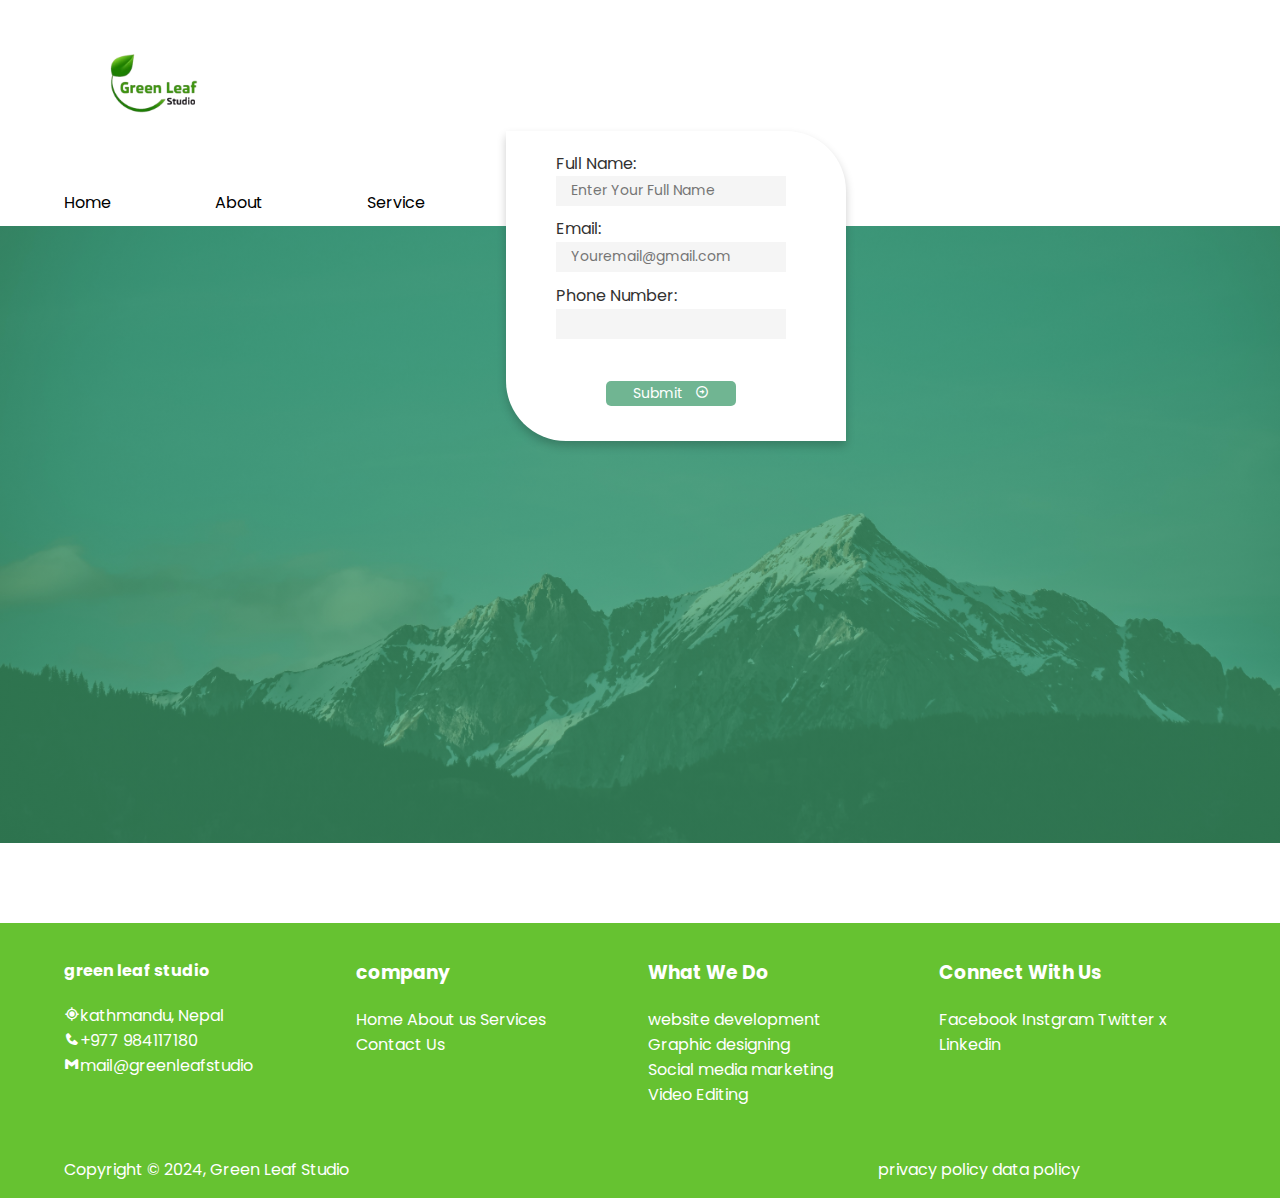
<file: Divein.html>
<!DOCTYPE html>
<html lang="en">
<head>
    <meta charset="UTF-8">
    <meta name="viewport" content="width=device-width, initial-scale=1.0">
    <title>Full Details</title>
    <link rel="stylesheet" href="/form.css">
    <link rel="stylesheet" href="/Main.css">
    <link rel="stylesheet" href="/Header.css">
    <link rel="stylesheet" href="/Footer.css">
    <link href="https://fonts.googleapis.com/css2?family=DM+Sans:ital,opsz,wght@0,9..40,100..1000;1,9..40,100..1000&family=Poppins:ital,wght@0,100;0,200;0,300;0,400;0,500;0,600;0,700;0,800;0,900;1,100;1,200;1,300;1,400;1,500;1,600;1,700;1,800;1,900&display=swap" rel="stylesheet">
    <link href='https://unpkg.com/boxicons@2.1.4/css/boxicons.min.css' rel='stylesheet'>
</head>
<body>
    <nav class=" container">
        <a href="/"><img src="/log1.png" alt="" class="logo"/></a>
        <!-- <i class='bx bx-menu' id="menu-icon"></i>  -->
        <ul>
            <li><a href="/" class="active">Home</a></li>
            <li> <a href="/About.html">About</a></li>
            <li> <a href="/Services.html">Service</a></li>
            <li> <a href="">Contact</a></li>
            <li><a href="/Divein.html" class="last-text-navbar"><button class="btn"><i class='bx bx-pencil'></i> &nbsp;Dive in</button></a></li>
        </ul>
    </nav>
   <div class="container_bg">
    <form   action="https://api.web3forms.com/submit" method="POST" id="form">
        <input type="hidden" name="access_key" value="58ea59b1-a8eb-495c-8206-be67ff9ccf5c">
        <label for="username" class="username">Full Name:</label><br>
        <input type="text" name="username" id="username" placeholder="Enter Your Full Name" required><br>
        <label for="email" class="email">Email:</label><br>
        <input type="email" id="email" name="email" placeholder="Youremail@gmail.com" required><br>
        <label for="phonenumber" class="phonenumber">Phone Number:</label><br>
        <input type="number" id="phonenumber" name="phonenumber" required><br>
        <button id="button"  type="submit">Submit &nbsp; <i class='bx bx-right-arrow-circle' ></i></button>
        <div id="result"></div>
        </form>
        
   </div>
   <div class="footer-background">

    <div class="container Second-container">
      <div>
          <h4>green leaf studio</h4>
          <ul>
              <li><p><i class='bx bx-current-location'></i>kathmandu, Nepal</p></li>
              <li><p><i class='bx bxs-phone'></i>+977 984117180</p></li>
              <li><p><i class='bx bxl-gmail' ></i>mail@greenleafstudio</p></li>
          </ul>
      </div>
      <div>
          <h3>company</h3>
          <ul>
              <li>Home</li>
              <li>About us</li>
              <li>Services</li>
              <li>Contact Us</li>
          </ul>
      </div>
      <div>
          <h3>What We Do</h3>
          <ul>
              <li><p>website development</p></li>
              <li><p>Graphic designing</p></li>
              <li><p>Social media marketing</p></li>
              <li><p>Video Editing</p></li>
          </ul>
      </div>
      <div class="link-hover">
          <h3>Connect With Us</h3>
          <ul>
              <li>Facebook</li>
              <li>Instgram</li>
              <li>Twitter x</li>
              <li>Linkedin</li>
              <!-- {/* location :<i class='bx bx-current-location'></i>
              phone: <i class='bx bxs-phone'></i>
              mail:<i class='bx bxl-gmail' ></i>
              facebook: <i class='bx bxl-facebook' ></i>
              instgram: <i class='bx bxl-instagram-alt' ></i>
              twitter:<i class='bx bxl-twitter' ></i>
              linkdlin:<i class='bx bxl-linkedin' ></i> */} -->
          </ul>
      </div>
    </div>
    <div class="last-footer-text container">
      <div class="left-side">
          <p>Copyright © 2024, <span>Green Leaf Studio</span></p>
      </div>
      <div class="right-side">
          <p>privacy policy data policy</p>
      </div>
    </div>
  </div>
    <script>
    const form = document.getElementById('form');
const result = document.getElementById('result');

form.addEventListener('submit', function(e) {
    const formData = new FormData(form);
    e.preventDefault();

    const object = Object.fromEntries(formData);
    const json = JSON.stringify(object);

    result.innerHTML = "Please wait..."

    fetch('https://api.web3forms.com/submit', {
            method: 'POST',
            headers: {
                'Content-Type': 'application/json',
                'Accept': 'application/json'
            },
            body: json
        })
        .then(async (response) => {
            let json = await response.json();
            if (response.status == 200) {
                result.innerHTML = json.message;
            } else {
                console.log(response);
                result.innerHTML = json.message;
            }
        })
        .catch(error => {
            console.log(error);
            result.innerHTML = "Something went wrong!";
        })
        .then(function() {
            form.reset();
            setTimeout(() => {
                result.style.display = "none";
            }, 3000);
        });
});
</script>
  
</body>
    
</html>
</file>
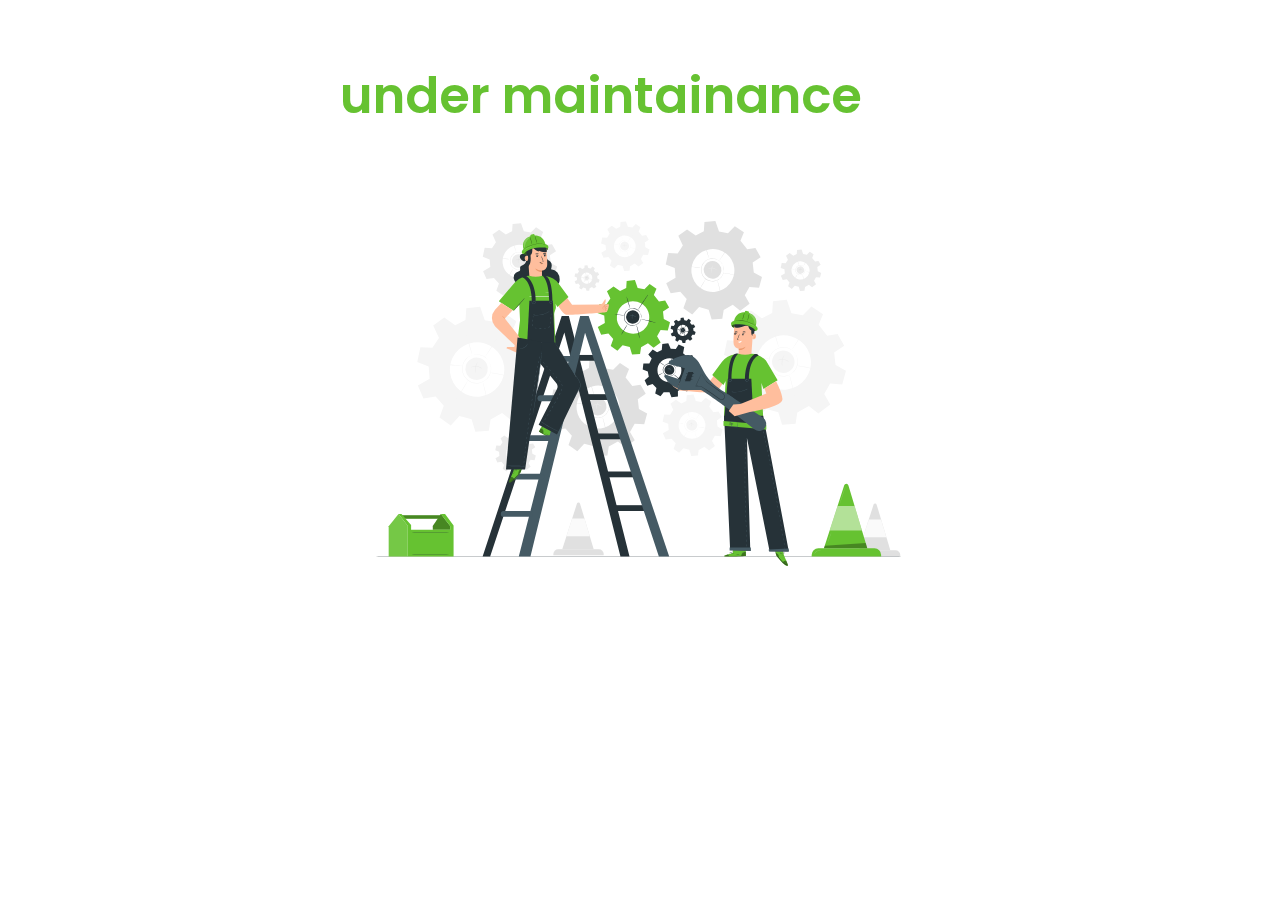
<file: index.html.html>
<!DOCTYPE html>
<html lang="en">
<head>
    <meta charset="UTF-8">
    <meta name="viewport" content="width=device-width, initial-scale=1.0">
    <title>greenleaf studio</title>
</head>
<style>
    @import url("https://fonts.googleapis.com/css2?family=Poppins:wght@300;400;500;600&display=swap");
* {
  font-family: "Poppins", serif;
}

* {
  max-width: 1920px;
  max-height: 800px;
}

.box{
    display: grid;
    justify-content: center;
    align-items: center;
    width: 100%;
}
.animated{
    width: 600px;
}
</style>
<body>
    <div class="box">
        <p style="font-size: 50px; font-weight: 600; color:#66C231 ;">under maintainance</p>
        <div class="anime">
        <svg class="animated" id="freepik_stories-maintenance" xmlns="http://www.w3.org/2000/svg" viewBox="0 0 750 500" version="1.1" xmlns:xlink="http://www.w3.org/1999/xlink" xmlns:svgjs="http://svgjs.com/svgjs"><style>svg#freepik_stories-maintenance:not(.animated) .animable {opacity: 0;}svg#freepik_stories-maintenance.animated #freepik--background-complete--inject-14 {animation: 1s 1 forwards cubic-bezier(.36,-0.01,.5,1.38) fadeIn,1.5s Infinite  linear floating;animation-delay: 0s,1s;}svg#freepik_stories-maintenance.animated #freepik--Gears--inject-14 {animation: 1s 1 forwards cubic-bezier(.36,-0.01,.5,1.38) slideDown,1.5s Infinite  linear wind;animation-delay: 0s,1s;}svg#freepik_stories-maintenance.animated #freepik--character-2--inject-14 {animation: 1s 1 forwards cubic-bezier(.36,-0.01,.5,1.38) slideRight,1.5s Infinite  linear wind;animation-delay: 0s,1s;}svg#freepik_stories-maintenance.animated #freepik--character-1--inject-14 {animation: 1s 1 forwards cubic-bezier(.36,-0.01,.5,1.38) slideLeft;animation-delay: 0s;}svg#freepik_stories-maintenance.animated #freepik--Toolbox--inject-14 {animation: 1s 1 forwards cubic-bezier(.36,-0.01,.5,1.38) slideLeft;animation-delay: 0s;}svg#freepik_stories-maintenance.animated #freepik--traffic-cone--inject-14 {animation: 1s 1 forwards cubic-bezier(.36,-0.01,.5,1.38) slideUp;animation-delay: 0s;}            @keyframes fadeIn {                0% {                    opacity: 0;                }                100% {                    opacity: 1;                }            }                    @keyframes floating {                0% {                    opacity: 1;                    transform: translateY(0px);                }                50% {                    transform: translateY(-10px);                }                100% {                    opacity: 1;                    transform: translateY(0px);                }            }                    @keyframes slideDown {                0% {                    opacity: 0;                    transform: translateY(-30px);                }                100% {                    opacity: 1;                    transform: translateY(0);                }            }                    @keyframes wind {                0% {                    transform: rotate( 0deg );                }                25% {                    transform: rotate( 1deg );                }                75% {                    transform: rotate( -1deg );                }            }                    @keyframes slideRight {                0% {                    opacity: 0;                    transform: translateX(30px);                }                100% {                    opacity: 1;                    transform: translateX(0);                }            }                    @keyframes slideLeft {                0% {                    opacity: 0;                    transform: translateX(-30px);                }                100% {                    opacity: 1;                    transform: translateX(0);                }            }                    @keyframes slideUp {                0% {                    opacity: 0;                    transform: translateY(30px);                }                100% {                    opacity: 1;                    transform: inherit;                }            }        </style><g id="freepik--background-complete--inject-14" class="animable" style="transform-origin: 398.475px 255.745px;"><path d="M637.46,465.28v-1.44a6,6,0,0,1,6-6h50.89a6,6,0,0,1,6,6v1.44Z" style="fill: rgb(224, 224, 224); transform-origin: 668.905px 461.56px;" id="el8l03xbpkmxo" class="animable"></path><path d="M667,400.73,648.55,457.8h39.32l-17.08-57A2,2,0,0,0,667,400.73Z" style="fill: rgb(224, 224, 224); transform-origin: 668.21px 428.602px;" id="eli0dr2936lqe" class="animable"></path><polygon points="660.97 419.31 676.34 419.31 682.99 441.51 653.81 441.51 660.97 419.31" style="fill: rgb(250, 250, 250); transform-origin: 668.4px 430.41px;" id="elmf7gqt9poef" class="animable"></polygon><path d="M266.71,464V462.6a6,6,0,0,1,6-6h50.89a6,6,0,0,1,6,6V464Z" style="fill: rgb(224, 224, 224); transform-origin: 298.155px 460.3px;" id="el2e6kl4erbqx" class="animable"></path><path d="M296.22,399.49l-18.41,57.07h39.32l-17.09-57A2,2,0,0,0,296.22,399.49Z" style="fill: rgb(224, 224, 224); transform-origin: 297.47px 427.339px;" id="elfymdjgn3zd" class="animable"></path><polygon points="290.22 418.07 305.6 418.07 312.25 440.27 283.06 440.27 290.22 418.07" style="fill: rgb(250, 250, 250); transform-origin: 297.655px 429.17px;" id="elgap1lrxqvls" class="animable"></polygon><path d="M270.05,84,265,75.16l-7.92,1.17-6.54-8.22,3.37-8.18-8.83-5.86-6.59,6.65L229.8,59.2,226.28,49,215.73,50.1l-.6,8.93-7.86,4L199,57.13l-8.44,6.15,4.39,9.45-5,7.57-9.12-.48-2.39,11.25,8.69,3.34.74,9.46-9,5.17,4.3,9.76,9.32-1.44,6.18,7.12-3.23,8.88,8.53,6,6.66-7.21,9.25,2.5,2.87,9.54,10.27-.69,1.33-8.57,8.8-5.06,7.21,5.75,9.11-6.79-4.61-8,4.49-8,9.24.68L271.35,103l-7.93-4.29-1.06-9.55Zm-35.78,30.82a20.76,20.76,0,1,1,7.67-28.34A20.75,20.75,0,0,1,234.27,114.79Z" style="fill: rgb(235, 235, 235); transform-origin: 224.895px 96.595px;" id="elwrvjfxa09qr" class="animable"></path><path d="M233.13,90.75a24.71,24.71,0,0,0-1.71-2.08A10.93,10.93,0,0,0,225,85.53a10.74,10.74,0,0,0-9.59,3.76A10.88,10.88,0,0,0,213,95a10.69,10.69,0,0,0,6.31,11,10.45,10.45,0,0,0,3.1.85,10.22,10.22,0,0,0,3.08-.08,10.89,10.89,0,0,0,5.14-2.39,10.71,10.71,0,0,0,2.95-4,11,11,0,0,0,.53-7.13,25.2,25.2,0,0,0-.94-2.53,8.76,8.76,0,0,1,1.13,2.47,10.92,10.92,0,0,1-.38,7.33,11.09,11.09,0,0,1-8.34,6.71,10.56,10.56,0,0,1-3.23.1,10.35,10.35,0,0,1-3.25-.88A11.18,11.18,0,0,1,212.45,95a10.63,10.63,0,0,1,.88-3.25A10.82,10.82,0,0,1,215,89a11.25,11.25,0,0,1,4.88-3.33,11.07,11.07,0,0,1,5.12-.49,11,11,0,0,1,6.53,3.37A8.71,8.71,0,0,1,233.13,90.75Z" style="fill: rgb(235, 235, 235); transform-origin: 223.572px 96.2413px;" id="elntn09xa1yc" class="animable"></path><path d="M243,67.63c.12.08-2.69,4.57-6.29,10s-6.6,9.82-6.72,9.75,2.69-4.57,6.29-10S242.88,67.55,243,67.63Z" style="fill: rgb(235, 235, 235); transform-origin: 236.495px 77.5049px;" id="elb9q8h7fjnjm" class="animable"></path><path d="M253.2,104a18.36,18.36,0,0,1-2.8-.77c-1.71-.52-4.08-1.21-6.73-1.86s-5.07-1.13-6.83-1.45a19.86,19.86,0,0,1-2.84-.6,14,14,0,0,1,2.9.23,68.54,68.54,0,0,1,6.89,1.32,64.71,64.71,0,0,1,6.73,2A14.6,14.6,0,0,1,253.2,104Z" style="fill: rgb(235, 235, 235); transform-origin: 243.6px 101.658px;" id="el4wg9p2gr256" class="animable"></path><path d="M228.24,106.37a11.52,11.52,0,0,1,.9,2.42c.48,1.53,1.07,3.65,1.62,6s1,4.54,1.2,6.12a13,13,0,0,1,.27,2.57,12.65,12.65,0,0,1-.63-2.51c-.34-1.55-.8-3.7-1.35-6.07s-1.08-4.49-1.46-6A14,14,0,0,1,228.24,106.37Z" style="fill: rgb(235, 235, 235); transform-origin: 230.235px 114.925px;" id="elqpdw8w42tcc" class="animable"></path><path d="M217,105.1a69.57,69.57,0,0,1-4.12,7.33,70.14,70.14,0,0,1-4.56,7.07,66,66,0,0,1,4.12-7.34A66,66,0,0,1,217,105.1Z" style="fill: rgb(235, 235, 235); transform-origin: 212.66px 112.3px;" id="el0mrst3b4x21" class="animable"></path><path d="M215.44,69.7a65.06,65.06,0,0,1,2.65,7.72,64.47,64.47,0,0,1,2.15,7.87,64.27,64.27,0,0,1-2.65-7.72A61.86,61.86,0,0,1,215.44,69.7Z" style="fill: rgb(235, 235, 235); transform-origin: 217.84px 77.495px;" id="elf71kzvkje19" class="animable"></path><path d="M213.09,94.14a41.44,41.44,0,0,1-6.49-.36,41.13,41.13,0,0,1-6.43-.87,38.63,38.63,0,0,1,6.48.36A41.63,41.63,0,0,1,213.09,94.14Z" style="fill: rgb(235, 235, 235); transform-origin: 206.63px 93.5226px;" id="elmcpg1ztqmk" class="animable"></path><path d="M231,92a8.56,8.56,0,1,1-11.69-3.17A8.56,8.56,0,0,1,231,92Z" style="fill: rgb(235, 235, 235); transform-origin: 223.572px 96.2537px;" id="elxvabgty0nzn" class="animable"></path><path d="M227.74,96.28a11.63,11.63,0,0,0-4.24-1.62,11.47,11.47,0,0,0-4.5.68c0-.06.38-.41,1.19-.74a7,7,0,0,1,3.36-.46,7.13,7.13,0,0,1,3.19,1.17C227.45,95.81,227.79,96.24,227.74,96.28Z" style="fill: rgb(224, 224, 224); transform-origin: 223.372px 95.1894px;" id="el25fw2oeu7gn" class="animable"></path><path d="M224.31,91.27a28.07,28.07,0,0,0-1.29,4,28.25,28.25,0,0,0-.18,4.18,8.48,8.48,0,0,1,1.47-8.16Z" style="fill: rgb(224, 224, 224); transform-origin: 223.343px 95.36px;" id="eluji6lw2o99g" class="animable"></path><path d="M382.19,262.29l-6.54-11.4-10.24,1.51L357,241.77l4.36-10.59-11.43-7.58-8.53,8.6-11.23-2L325.57,217l-13.65,1.44L311.14,230,301,235.19l-10.76-7.63-10.92,8L285,247.75l-6.5,9.79-11.81-.63-3.08,14.57,11.24,4.32,1,12.24-11.64,6.69,5.56,12.63,12.06-1.88,8,9.22-4.17,11.49,11,7.8,8.62-9.32,12,3.23,3.72,12.34,13.29-.89,1.71-11.09,11.4-6.54,9.32,7.44,11.79-8.79-6-10.38,5.81-10.41,11.95.88,3.67-13.55-10.27-5.56L372.25,269ZM335.9,302.17a26.86,26.86,0,1,1,9.92-36.67A26.87,26.87,0,0,1,335.9,302.17Z" style="fill: rgb(224, 224, 224); transform-origin: 323.775px 278.62px;" id="el2udvt867pqu" class="animable"></path><path d="M334.43,271.06a27,27,0,0,0-2.19-2.71,14.11,14.11,0,0,0-8.33-4.1,13.9,13.9,0,0,0-6.41.68,14.13,14.13,0,0,0-6.05,4.2,14,14,0,0,0-3.19,7.45,13.88,13.88,0,0,0,8.21,14.3,13.24,13.24,0,0,0,4,1.11,13.42,13.42,0,0,0,4-.11,14.09,14.09,0,0,0,11.16-17.56,28.76,28.76,0,0,0-1.24-3.26,1.13,1.13,0,0,1,.12.2l.33.59a7.1,7.1,0,0,1,.48,1,10.08,10.08,0,0,1,.5,1.42,13.25,13.25,0,0,1,.58,4.1,14.38,14.38,0,0,1-5,10.74,14.46,14.46,0,0,1-6.88,3.25,13.37,13.37,0,0,1-4.15.13,13.68,13.68,0,0,1-4.18-1.13,14.37,14.37,0,0,1-8.51-14.83,14.45,14.45,0,0,1,3.33-7.7,14.44,14.44,0,0,1,6.28-4.29,14.27,14.27,0,0,1,11.78,1.12,13.33,13.33,0,0,1,3.25,2.56,10.23,10.23,0,0,1,1,1.15,7.42,7.42,0,0,1,.62.91l.34.59A1.75,1.75,0,0,1,334.43,271.06Z" style="fill: rgb(224, 224, 224); transform-origin: 321.992px 278.176px;" id="elvtkk5fgq90i" class="animable"></path><path d="M347.2,241.15c.13.08-3.55,5.87-8.2,12.93s-8.52,12.73-8.64,12.65,3.56-5.87,8.21-12.93S347.08,241.07,347.2,241.15Z" style="fill: rgb(224, 224, 224); transform-origin: 338.78px 253.94px;" id="el9mgxdu6ix8" class="animable"></path><path d="M360.4,288.16a35.71,35.71,0,0,1-3.6-1.06c-2.22-.69-5.29-1.58-8.71-2.42s-6.57-1.46-8.85-1.87a37.51,37.51,0,0,1-3.69-.71,3.29,3.29,0,0,1,1,0c.65.05,1.58.16,2.74.32,2.3.32,5.46.88,8.91,1.72s6.51,1.8,8.7,2.58c1.1.39,2,.72,2.57,1A3.45,3.45,0,0,1,360.4,288.16Z" style="fill: rgb(224, 224, 224); transform-origin: 347.975px 285.111px;" id="elddq8cmyr39" class="animable"></path><path d="M328.11,291.27a20.53,20.53,0,0,1,1.11,3.15c.6,2,1.36,4.73,2.07,7.79s1.25,5.88,1.57,7.92a19,19,0,0,1,.4,3.32,24.55,24.55,0,0,1-.76-3.26c-.42-2-1-4.8-1.72-7.86s-1.41-5.81-1.92-7.81A24.32,24.32,0,0,1,328.11,291.27Z" style="fill: rgb(224, 224, 224); transform-origin: 330.685px 302.36px;" id="el37jqb6e79dq" class="animable"></path><path d="M313.6,289.62c.12.08-2.29,4.31-5.4,9.45a108.58,108.58,0,0,1-5.84,9.18c-.12-.07,2.29-4.3,5.4-9.45S313.48,289.55,313.6,289.62Z" style="fill: rgb(224, 224, 224); transform-origin: 307.98px 298.935px;" id="elzb48d9hn11n" class="animable"></path><path d="M311.54,243.83c.14,0,1.64,4.44,3.36,10s3,10.11,2.85,10.15-1.64-4.43-3.35-10A105.46,105.46,0,0,1,311.54,243.83Z" style="fill: rgb(224, 224, 224); transform-origin: 314.651px 253.905px;" id="el0uiulnfl4iq" class="animable"></path><path d="M308.5,275.45a69.15,69.15,0,0,1-8.39-.54,65.74,65.74,0,0,1-8.33-1.06,69,69,0,0,1,8.38.54A68.35,68.35,0,0,1,308.5,275.45Z" style="fill: rgb(224, 224, 224); transform-origin: 300.14px 274.65px;" id="elietvrzoyjp" class="animable"></path><g id="el38lkjv8m4a9"><circle cx="322.11" cy="278.14" r="11.08" style="fill: rgb(224, 224, 224); transform-origin: 322.11px 278.14px; transform: rotate(-80.54deg);" class="animable"></circle></g><path d="M327.46,278.22a16.42,16.42,0,0,1-1.52-.9,10.27,10.27,0,0,0-8.11-.88c-1,.31-1.64.63-1.68.56s.51-.49,1.56-.91a9.21,9.21,0,0,1,8.42.91A3.93,3.93,0,0,1,327.46,278.22Z" style="fill: rgb(235, 235, 235); transform-origin: 321.804px 276.843px;" id="elgvxfeudgygd" class="animable"></path><path d="M323,271.73a26,26,0,0,0-1.75,5.14,26.67,26.67,0,0,0-.15,5.43,11.5,11.5,0,0,1,1.9-10.57Z" style="fill: rgb(235, 235, 235); transform-origin: 321.779px 277.015px;" id="elo9gcpejz2jh" class="animable"></path><path d="M386,69.59l-3.29-5.73-5.16.76-4.26-5.35,2.2-5.33-5.75-3.82-4.29,4.33-5.66-1-2.29-6.65-6.87.73-.39,5.81L345.14,56l-5.42-3.83-5.5,4,2.86,6.16-3.27,4.92-5.94-.31-1.56,7.33L332,76.4l.49,6.16-5.87,3.36,2.81,6.36,6.06-.94,4,4.64-2.1,5.78,5.56,3.93,4.34-4.7,6,1.63,1.87,6.21,6.69-.45.86-5.58,5.74-3.29,4.69,3.74,5.93-4.42-3-5.23L379,88.37l6,.44L386.87,82l-5.17-2.8L381,73Zm-23.3,20.08a13.52,13.52,0,1,1,5-18.46A13.52,13.52,0,0,1,362.72,89.67Z" style="fill: rgb(245, 245, 245); transform-origin: 356.59px 77.815px;" id="el2z80vr6tjll" class="animable"></path><path d="M362,74a11.85,11.85,0,0,0-1.1-1.37,7.16,7.16,0,0,0-4.19-2.06,6.93,6.93,0,0,0-3.23.35,7,7,0,0,0-3,2.11,7,7,0,0,0-1.6,3.75,7,7,0,0,0,.88,4.28A7.1,7.1,0,0,0,352.94,84a6.66,6.66,0,0,0,2,.55,6.5,6.5,0,0,0,2-.05,7,7,0,0,0,3.36-1.57,6.82,6.82,0,0,0,1.92-2.61,7.05,7.05,0,0,0,.33-4.66A13.09,13.09,0,0,0,362,74l.06.1.17.3a4,4,0,0,1,.24.5,5.23,5.23,0,0,1,.25.71,6.72,6.72,0,0,1,.29,2.06,7.13,7.13,0,0,1-.54,2.7,7.21,7.21,0,0,1-2,2.71A7.3,7.3,0,0,1,357,84.73a6.63,6.63,0,0,1-2.09.06,6.56,6.56,0,0,1-2.1-.57,7.25,7.25,0,0,1-3.38-3,7.38,7.38,0,0,1-.91-4.44,7.24,7.24,0,0,1,1.68-3.88,7.3,7.3,0,0,1,3.16-2.16,7.28,7.28,0,0,1,5.93.56A7,7,0,0,1,361,72.57a4.59,4.59,0,0,1,.49.58,2.85,2.85,0,0,1,.31.46l.18.3A.36.36,0,0,1,362,74Z" style="fill: rgb(245, 245, 245); transform-origin: 355.743px 77.5996px;" id="elohf6m8n58ib" class="animable"></path><path d="M368.41,59c.06,0-1.79,3-4.13,6.51s-4.28,6.41-4.35,6.37,1.79-3,4.13-6.51S368.35,58.91,368.41,59Z" style="fill: rgb(245, 245, 245); transform-origin: 364.17px 65.4392px;" id="eluglxmf4acar" class="animable"></path><path d="M375.05,82.62a18.86,18.86,0,0,1-1.81-.54c-1.11-.34-2.66-.79-4.39-1.22s-3.3-.73-4.45-.93a15.31,15.31,0,0,1-1.85-.37,2.37,2.37,0,0,1,.5,0c.33,0,.8.08,1.38.16,1.16.16,2.75.45,4.49.87s3.28.91,4.38,1.3c.55.19,1,.36,1.29.49A1.55,1.55,0,0,1,375.05,82.62Z" style="fill: rgb(245, 245, 245); transform-origin: 368.8px 81.0834px;" id="elo7p9rg2lty" class="animable"></path><path d="M358.8,84.18a10.41,10.41,0,0,1,.56,1.59c.3,1,.68,2.38,1,3.92s.63,3,.79,4a8.58,8.58,0,0,1,.2,1.68,12,12,0,0,1-.38-1.64c-.21-1-.51-2.42-.86-4s-.71-2.93-1-3.93A11.16,11.16,0,0,1,358.8,84.18Z" style="fill: rgb(245, 245, 245); transform-origin: 360.075px 89.775px;" id="el9piaxb17yno" class="animable"></path><path d="M351.5,83.35c.06,0-1.16,2.17-2.72,4.76s-2.88,4.66-2.94,4.62S347,90.56,348.56,88,351.43,83.32,351.5,83.35Z" style="fill: rgb(245, 245, 245); transform-origin: 348.67px 88.0401px;" id="el3be9bne8lyn" class="animable"></path><path d="M350.46,60.3c.07,0,.82,2.24,1.69,5s1.51,5.09,1.44,5.11a52.17,52.17,0,0,1-1.69-5A52.27,52.27,0,0,1,350.46,60.3Z" style="fill: rgb(245, 245, 245); transform-origin: 352.028px 65.355px;" id="eluln3eqgojy" class="animable"></path><path d="M348.93,76.22a34.9,34.9,0,0,1-4.22-.27,31.38,31.38,0,0,1-4.2-.54,33.84,33.84,0,0,1,4.22.28A34.36,34.36,0,0,1,348.93,76.22Z" style="fill: rgb(245, 245, 245); transform-origin: 344.72px 75.815px;" id="elvt0jja1mnr" class="animable"></path><path d="M360.61,74.8A5.57,5.57,0,1,1,353,72.74,5.56,5.56,0,0,1,360.61,74.8Z" style="fill: rgb(245, 245, 245); transform-origin: 355.777px 77.5667px;" id="elur3t2al76t8" class="animable"></path><path d="M358.47,77.61s-.29-.19-.76-.45a5.53,5.53,0,0,0-2-.64,5.3,5.3,0,0,0-2.09.2c-.52.15-.82.31-.84.28a1.84,1.84,0,0,1,.78-.46,4.68,4.68,0,0,1,4.24.46A2,2,0,0,1,358.47,77.61Z" style="fill: rgb(235, 235, 235); transform-origin: 355.625px 76.9208px;" id="elt0d3da4wfaq" class="animable"></path><path d="M356.24,74.35a13.31,13.31,0,0,0-.88,2.58,13.39,13.39,0,0,0-.08,2.74,5,5,0,0,1-.18-2.78A4.85,4.85,0,0,1,356.24,74.35Z" style="fill: rgb(235, 235, 235); transform-origin: 355.611px 77.01px;" id="elueusqosc74o" class="animable"></path><path d="M246.92,210.84l-8.29-14.44-13,1.91-10.72-13.47,5.52-13.41L206,161.82l-10.81,10.9-14.23-2.5-5.78-16.73-17.29,1.82-1,14.64L144,176.5l-13.64-9.66-13.84,10.08,7.19,15.5-8.24,12.4-15-.79L96.6,222.49,110.84,228l1.22,15.51L97.31,252l7,16,15.28-2.37,10.12,11.68-5.3,14.56,14,9.88,10.92-11.82,15.15,4.1,4.72,15.64,16.84-1.13,2.17-14.05,14.44-8.29,11.81,9.43,14.94-11.14-7.55-13.15,7.36-13.19,15.14,1.12L249.05,242l-13-7-1.73-15.64Zm-58.66,50.53a34,34,0,1,1,12.57-46.47A34,34,0,0,1,188.26,261.37Z" style="fill: rgb(245, 245, 245); transform-origin: 172.825px 231.58px;" id="elbmg64205wl" class="animable"></path><path d="M186.39,222a32.37,32.37,0,0,0-2.77-3.44,18,18,0,0,0-10.55-5.2,17.7,17.7,0,0,0-15.8,6.19,16.56,16.56,0,0,0-2.67,4.32,16.37,16.37,0,0,0-1.37,5.12,17.6,17.6,0,0,0,10.4,18.12,16.57,16.57,0,0,0,5.11,1.4,16.34,16.34,0,0,0,5.09-.13A17.84,17.84,0,0,0,188,226.09a30.44,30.44,0,0,0-1.57-4.13s.06.08.16.24.25.45.42.75a9.05,9.05,0,0,1,.6,1.27,12,12,0,0,1,.64,1.8,16.85,16.85,0,0,1,.73,5.18,18.17,18.17,0,0,1-6.3,13.61,18.33,18.33,0,0,1-8.71,4.13,18.36,18.36,0,0,1-10.56-1.27,18.21,18.21,0,0,1-10.78-18.79,18.26,18.26,0,0,1,4.22-9.76,18.16,18.16,0,0,1,22.88-4,16.92,16.92,0,0,1,4.11,3.25A12.08,12.08,0,0,1,185,219.8a8.58,8.58,0,0,1,.79,1.16c.18.29.32.54.44.74A1.21,1.21,0,0,1,186.39,222Z" style="fill: rgb(245, 245, 245); transform-origin: 170.745px 230.965px;" id="elhwwa97j7cs" class="animable"></path><path d="M202.58,184.05c.15.1-4.5,7.44-10.39,16.39s-10.8,16.13-10.95,16,4.5-7.43,10.4-16.39S202.43,184,202.58,184.05Z" style="fill: rgb(245, 245, 245); transform-origin: 191.91px 200.246px;" id="elyisym11561" class="animable"></path><path d="M219.3,243.62a42.31,42.31,0,0,1-4.56-1.34c-2.81-.87-6.7-2-11-3.07s-8.33-1.84-11.21-2.36a41.12,41.12,0,0,1-4.67-.91,5,5,0,0,1,1.28,0c.82.07,2,.21,3.46.41,2.92.4,6.93,1.12,11.29,2.18s8.26,2.28,11,3.27c1.39.49,2.5.91,3.26,1.23A4.72,4.72,0,0,1,219.3,243.62Z" style="fill: rgb(245, 245, 245); transform-origin: 203.58px 239.759px;" id="elxevaqz0xfl8" class="animable"></path><path d="M178.38,247.56a23.67,23.67,0,0,1,1.41,4c.76,2.5,1.72,6,2.63,9.87s1.57,7.45,2,10a24.33,24.33,0,0,1,.5,4.21,30.91,30.91,0,0,1-1-4.12c-.53-2.56-1.28-6.09-2.18-10s-1.78-7.37-2.43-9.9A30.27,30.27,0,0,1,178.38,247.56Z" style="fill: rgb(245, 245, 245); transform-origin: 181.65px 261.6px;" id="elvpymfkxbdlp" class="animable"></path><path d="M160,245.48c.15.09-2.91,5.45-6.84,12s-7.24,11.73-7.4,11.64,2.9-5.46,6.84-12S159.84,245.38,160,245.48Z" style="fill: rgb(245, 245, 245); transform-origin: 152.88px 257.3px;" id="elp18bax4lqdi" class="animable"></path><path d="M157.39,187.45c.17,0,2.08,5.62,4.25,12.68s3.8,12.82,3.62,12.87-2.08-5.62-4.25-12.68S157.21,187.5,157.39,187.45Z" style="fill: rgb(245, 245, 245); transform-origin: 161.325px 200.225px;" id="el8k8gfxv32ab" class="animable"></path><path d="M153.54,227.52c0,.18-4.78-.13-10.63-.69s-10.58-1.15-10.56-1.34,4.77.13,10.62.69S153.55,227.34,153.54,227.52Z" style="fill: rgb(245, 245, 245); transform-origin: 142.945px 226.503px;" id="elfby9dqe8ppg" class="animable"></path><g id="elfy6t4tokhrl"><circle cx="170.78" cy="230.92" r="14.04" style="fill: rgb(245, 245, 245); transform-origin: 170.78px 230.92px; transform: rotate(-73.89deg);" class="animable"></circle></g><path d="M177.56,231a21.37,21.37,0,0,1-1.93-1.14,13.34,13.34,0,0,0-5-1.62,13.52,13.52,0,0,0-5.26.5,19.33,19.33,0,0,1-2.13.71,4.91,4.91,0,0,1,2-1.15,11.79,11.79,0,0,1,5.48-.72,11.66,11.66,0,0,1,5.19,1.88A4.94,4.94,0,0,1,177.56,231Z" style="fill: rgb(235, 235, 235); transform-origin: 170.4px 229.257px;" id="elms7go33yns" class="animable"></path><path d="M171.93,222.8c.19.11-1.56,2.76-2.21,6.52s0,6.84-.19,6.88-1.18-3.08-.46-7S171.83,222.68,171.93,222.8Z" style="fill: rgb(235, 235, 235); transform-origin: 170.378px 229.498px;" id="elxr40e2491g" class="animable"></path><path d="M630.28,202.09,622,187.65l-13,1.91-10.72-13.47,5.53-13.42-14.48-9.6L578.52,164l-14.23-2.49-5.77-16.74-17.3,1.83-1,14.64-12.89,6.55-13.64-9.66-13.84,10.08,7.19,15.49-8.23,12.41-15-.79L480,213.73l14.23,5.48,1.23,15.51-14.76,8.47,7,16L503,256.82l10.12,11.69-5.29,14.55,14,9.89,10.92-11.82,15.16,4.1,4.71,15.64,16.84-1.14,2.17-14,14.44-8.29,11.82,9.42,14.93-11.13-7.55-13.16,7.36-13.18,15.15,1.11,4.65-17.17-13-7-1.73-15.65Zm-58.67,50.53a34,34,0,1,1,12.57-46.47A34,34,0,0,1,571.61,252.62Z" style="fill: rgb(245, 245, 245); transform-origin: 556.215px 222.82px;" id="elpj4yb6ao2mn" class="animable"></path><path d="M569.74,213.21a30.78,30.78,0,0,0-2.77-3.44,17.79,17.79,0,0,0-26.34,1,17.73,17.73,0,0,0-4,9.44A17.62,17.62,0,0,0,547,238.32a16.7,16.7,0,0,0,5.11,1.4,16.9,16.9,0,0,0,5.08-.13,17.74,17.74,0,0,0,13.31-10.53,17.94,17.94,0,0,0,.83-11.73,30.51,30.51,0,0,0-1.58-4.12s.07.07.16.24l.42.75a7.9,7.9,0,0,1,.6,1.26,13.63,13.63,0,0,1,.65,1.8,17.23,17.23,0,0,1,.73,5.19,18.17,18.17,0,0,1-6.3,13.61,18.36,18.36,0,0,1-8.72,4.13,18.23,18.23,0,0,1-10.55-1.28,18.18,18.18,0,0,1-10.79-18.79,18.27,18.27,0,0,1,4.22-9.75,18.28,18.28,0,0,1,8-5.45,18.23,18.23,0,0,1,14.93,1.42,17.12,17.12,0,0,1,4.11,3.25,13.27,13.27,0,0,1,1.23,1.46,9.25,9.25,0,0,1,.79,1.15l.43.74C569.71,213.11,569.75,213.2,569.74,213.21Z" style="fill: rgb(245, 245, 245); transform-origin: 554.068px 222.205px;" id="elzy8nz24d97p" class="animable"></path><path d="M585.94,175.3c.15.1-4.5,7.44-10.4,16.39s-10.79,16.13-10.94,16,4.5-7.44,10.39-16.39S585.78,175.2,585.94,175.3Z" style="fill: rgb(245, 245, 245); transform-origin: 575.27px 191.495px;" id="elxypptmj9dnq" class="animable"></path><path d="M602.66,234.87a44.22,44.22,0,0,1-4.57-1.34c-2.8-.87-6.69-2-11-3.07s-8.32-1.84-11.21-2.36a44.81,44.81,0,0,1-4.67-.91,4.49,4.49,0,0,1,1.28,0c.82.07,2,.2,3.46.41a114.1,114.1,0,0,1,11.3,2.18c4.36,1.07,8.25,2.28,11,3.26,1.38.49,2.5.92,3.26,1.24A5,5,0,0,1,602.66,234.87Z" style="fill: rgb(245, 245, 245); transform-origin: 586.935px 231.007px;" id="eljfcrdaqvwxk" class="animable"></path><path d="M561.74,238.81a23.87,23.87,0,0,1,1.4,4c.77,2.5,1.73,6,2.63,9.87s1.58,7.45,2,10a25.12,25.12,0,0,1,.51,4.21,29.74,29.74,0,0,1-1-4.13c-.53-2.55-1.27-6.08-2.17-10s-1.79-7.37-2.44-9.9A29.83,29.83,0,0,1,561.74,238.81Z" style="fill: rgb(245, 245, 245); transform-origin: 565.01px 252.85px;" id="elt8m59640vzm" class="animable"></path><path d="M543.35,236.72c.16.1-2.9,5.46-6.83,12s-7.25,11.73-7.41,11.63,2.91-5.45,6.84-12S543.2,236.63,543.35,236.72Z" style="fill: rgb(245, 245, 245); transform-origin: 536.23px 248.535px;" id="eln8qtau7pm0a" class="animable"></path><path d="M540.74,178.7c.18-.06,2.08,5.62,4.25,12.68s3.8,12.82,3.63,12.87-2.08-5.62-4.26-12.68S540.57,178.75,540.74,178.7Z" style="fill: rgb(245, 245, 245); transform-origin: 544.68px 191.475px;" id="elf1fzn7dqmq6" class="animable"></path><path d="M536.89,218.76c0,.19-4.78-.12-10.63-.68s-10.58-1.16-10.56-1.34,4.78.13,10.63.68S536.91,218.58,536.89,218.76Z" style="fill: rgb(245, 245, 245); transform-origin: 526.295px 217.752px;" id="elkfk79j6tqxn" class="animable"></path><g id="elelg9l8s0t9"><circle cx="554.13" cy="222.17" r="14.04" style="fill: rgb(245, 245, 245); transform-origin: 554.13px 222.17px; transform: rotate(-74.66deg);" class="animable"></circle></g><path d="M560.91,222.28a21.13,21.13,0,0,1-1.92-1.15,13.76,13.76,0,0,0-5-1.62,13.43,13.43,0,0,0-5.25.51,18.52,18.52,0,0,1-2.13.7,5,5,0,0,1,2-1.14,11.67,11.67,0,0,1,10.67,1.16C560.41,221.53,561,222.22,560.91,222.28Z" style="fill: rgb(235, 235, 235); transform-origin: 553.764px 220.536px;" id="elf4eevz2hr8l" class="animable"></path><path d="M555.29,214.05c.18.1-1.56,2.75-2.22,6.51s0,6.85-.19,6.88-1.18-3.07-.45-7S555.18,213.93,555.29,214.05Z" style="fill: rgb(235, 235, 235); transform-origin: 553.734px 220.743px;" id="el2fl693mm2id" class="animable"></path><path d="M477.2,291.36l-4.07-7.1-6.39.93-5.27-6.62,2.72-6.59-7.12-4.73-5.31,5.36-7-1.23-2.84-8.23-8.51.9-.48,7.2-6.34,3.22-6.71-4.75-6.8,5,3.54,7.62-4.05,6.1-7.36-.39-1.92,9.07,7,2.7.6,7.62-7.26,4.17,3.47,7.87,7.51-1.17,5,5.75-2.6,7.16,6.88,4.86,5.37-5.81,7.45,2,2.32,7.69,8.28-.56,1.07-6.9,7.1-4.08,5.81,4.64,7.34-5.48-3.71-6.47,3.62-6.48,7.45.54,2.28-8.44-6.39-3.46-.85-7.7Zm-28.84,24.85a16.74,16.74,0,1,1,6.18-22.85A16.74,16.74,0,0,1,448.36,316.21Z" style="fill: rgb(245, 245, 245); transform-origin: 440.78px 301.555px;" id="el29k0angg7oo" class="animable"></path><path d="M447.44,296.83a14.76,14.76,0,0,0-1.36-1.7,8.81,8.81,0,0,0-5.19-2.55,8.73,8.73,0,0,0-7.77,3,8.08,8.08,0,0,0-1.31,2.13,8.19,8.19,0,0,0-.68,2.51,8.67,8.67,0,0,0,5.12,8.91,8.76,8.76,0,0,0,5,.63,8.82,8.82,0,0,0,4.16-1.94,8.84,8.84,0,0,0,2.79-9,15.45,15.45,0,0,0-.77-2s0,0,.08.11l.2.37a4.17,4.17,0,0,1,.3.63,7.26,7.26,0,0,1,.32.88,8.34,8.34,0,0,1,.35,2.55,8.71,8.71,0,0,1-.67,3.34,8.84,8.84,0,0,1-2.42,3.35,9,9,0,0,1-4.29,2,8.55,8.55,0,0,1-2.58.08,8.18,8.18,0,0,1-2.61-.71,8.92,8.92,0,0,1-5.3-9.23,8.93,8.93,0,0,1,2.07-4.8,9.06,9.06,0,0,1,3.91-2.68,8.88,8.88,0,0,1,4.12-.4,9,9,0,0,1,3.23,1.1,8.61,8.61,0,0,1,2,1.59,6.7,6.7,0,0,1,.6.72,4.9,4.9,0,0,1,.39.57l.22.37Z" style="fill: rgb(245, 245, 245); transform-origin: 439.715px 301.209px;" id="elp6dttrgoyqe" class="animable"></path><path d="M455.4,278.18c.08.05-2.21,3.66-5.11,8.06s-5.31,7.94-5.38,7.89,2.21-3.66,5.11-8.06S455.33,278.14,455.4,278.18Z" style="fill: rgb(245, 245, 245); transform-origin: 450.155px 286.155px;" id="ell9ovh0yh70i" class="animable"></path><path d="M463.62,307.48s-.86-.24-2.24-.66-3.29-1-5.43-1.51-4.09-.91-5.51-1.16a21,21,0,0,1-2.3-.45,2.75,2.75,0,0,1,.63,0c.4,0,1,.1,1.7.2,1.44.2,3.41.55,5.56,1.07s4.06,1.12,5.42,1.61c.68.24,1.23.45,1.6.6A2.23,2.23,0,0,1,463.62,307.48Z" style="fill: rgb(245, 245, 245); transform-origin: 455.88px 305.581px;" id="elh8ebbrkxe2i" class="animable"></path><path d="M443.5,309.41a11.66,11.66,0,0,1,.69,2c.38,1.23.85,2.94,1.3,4.86s.77,3.66,1,4.93a11.78,11.78,0,0,1,.25,2.07,16.36,16.36,0,0,1-.47-2c-.26-1.26-.63-3-1.07-4.9s-.88-3.63-1.2-4.87A15.18,15.18,0,0,1,443.5,309.41Z" style="fill: rgb(245, 245, 245); transform-origin: 445.12px 316.34px;" id="el2zijjvg5zch" class="animable"></path><path d="M434.46,308.39c.08.05-1.43,2.68-3.36,5.89s-3.56,5.76-3.64,5.72,1.43-2.68,3.36-5.89A67.06,67.06,0,0,1,434.46,308.39Z" style="fill: rgb(245, 245, 245); transform-origin: 430.96px 314.195px;" id="elrwlcrweyru" class="animable"></path><path d="M433.18,279.86c.08,0,1,2.76,2.09,6.23a64.47,64.47,0,0,1,1.78,6.33,64.82,64.82,0,0,1-2.09-6.23A65.35,65.35,0,0,1,433.18,279.86Z" style="fill: rgb(245, 245, 245); transform-origin: 435.115px 286.14px;" id="el9ng6snbc72" class="animable"></path><path d="M431.28,299.56a85.57,85.57,0,0,1-10.42-1,41.53,41.53,0,0,1,5.23.34A40.68,40.68,0,0,1,431.28,299.56Z" style="fill: rgb(245, 245, 245); transform-origin: 426.07px 299.06px;" id="eljij9bktsfc" class="animable"></path><g id="el7lp7gwfmr6x"><circle cx="439.76" cy="301.23" r="6.9" style="fill: rgb(245, 245, 245); transform-origin: 439.76px 301.23px; transform: rotate(-72.18deg);" class="animable"></circle></g><path d="M443.1,301.29s-.36-.24-1-.57a6.83,6.83,0,0,0-2.47-.79,6.49,6.49,0,0,0-2.58.25,9.38,9.38,0,0,1-1.05.34,2.45,2.45,0,0,1,1-.56,5.7,5.7,0,0,1,5.25.57A2.43,2.43,0,0,1,443.1,301.29Z" style="fill: rgb(235, 235, 235); transform-origin: 439.55px 300.429px;" id="elyfxqia05ete" class="animable"></path><path d="M440.33,297.24a11.25,11.25,0,0,0-1.18,6.58,6,6,0,0,1-.23-3.43A6.11,6.11,0,0,1,440.33,297.24Z" style="fill: rgb(235, 235, 235); transform-origin: 439.55px 300.53px;" id="ellue6rizm8ls" class="animable"></path><path d="M525.81,91.5l-6.54-11.4L509,81.61,500.56,71l4.36-10.59L493.5,52.81,485,61.41l-11.23-2-4.56-13.2-13.65,1.44-.77,11.55L444.59,64.4l-10.77-7.63-10.92,8L428.57,77l-6.49,9.79-11.81-.63-3.09,14.57L418.42,105l1,12.24-11.65,6.69,5.57,12.63,12.05-1.88,8,9.22-4.18,11.49,11.05,7.8,8.61-9.32,12,3.23,3.72,12.34,13.29-.89,1.72-11.09,11.39-6.54,9.32,7.44L512,149.58l-6-10.38,5.81-10.41,12,.88,3.67-13.55-10.26-5.56-1.37-12.34Zm-46.29,39.88a26.87,26.87,0,1,1,9.92-36.68A26.87,26.87,0,0,1,479.52,131.38Z" style="fill: rgb(224, 224, 224); transform-origin: 467.33px 107.825px;" id="eliecpd5qsxc" class="animable"></path><path d="M478,100.27a25.27,25.27,0,0,0-2.19-2.71,14.07,14.07,0,0,0-8.32-4.1,13.88,13.88,0,0,0-6.41.68,14.1,14.1,0,0,0-6.06,4.2,14,14,0,0,0-3.19,7.45,13.88,13.88,0,0,0,8.21,14.3,13.31,13.31,0,0,0,4,1.11,13.48,13.48,0,0,0,4-.11,14,14,0,0,0,10.5-8.3,14.18,14.18,0,0,0,.65-9.26,24.6,24.6,0,0,0-1.24-3.26.82.82,0,0,1,.13.2l.33.59a6.18,6.18,0,0,1,.47,1,10,10,0,0,1,.51,1.42,13.83,13.83,0,0,1,.58,4.1,14.32,14.32,0,0,1-11.85,14,13.37,13.37,0,0,1-4.15.13,13.53,13.53,0,0,1-4.18-1.13,14.36,14.36,0,0,1-8.52-14.83,13.9,13.9,0,0,1,1.13-4.18A13.52,13.52,0,0,1,454.7,98,14.41,14.41,0,0,1,461,93.74a14.16,14.16,0,0,1,6.6-.65,14.49,14.49,0,0,1,5.19,1.76A13.71,13.71,0,0,1,476,97.42a9.27,9.27,0,0,1,1,1.15,6.43,6.43,0,0,1,.62.91l.35.59A.92.92,0,0,1,478,100.27Z" style="fill: rgb(224, 224, 224); transform-origin: 465.572px 107.384px;" id="el7mttd0jx2f8" class="animable"></path><path d="M490.82,70.36c.12.08-3.55,5.87-8.2,12.93S474.1,96,474,95.94s3.55-5.87,8.2-12.93S490.7,70.28,490.82,70.36Z" style="fill: rgb(224, 224, 224); transform-origin: 482.41px 83.1498px;" id="elodbb7r01v7g" class="animable"></path><path d="M504,117.37a36.62,36.62,0,0,1-3.6-1.06c-2.21-.69-5.28-1.58-8.71-2.42s-6.57-1.46-8.85-1.87a36.83,36.83,0,0,1-3.68-.71,3.25,3.25,0,0,1,1,0c.65,0,1.58.16,2.73.32,2.3.32,5.47.88,8.91,1.72a90.71,90.71,0,0,1,8.71,2.58c1.09.39,2,.72,2.57,1A3.26,3.26,0,0,1,504,117.37Z" style="fill: rgb(224, 224, 224); transform-origin: 491.58px 114.321px;" id="elo2poxr79t89" class="animable"></path><path d="M471.72,120.47a18.54,18.54,0,0,1,1.11,3.16c.6,2,1.36,4.73,2.08,7.79s1.24,5.88,1.57,7.92a18.29,18.29,0,0,1,.39,3.32,24.55,24.55,0,0,1-.76-3.26c-.41-2-1-4.8-1.71-7.86s-1.41-5.81-1.93-7.81A23.85,23.85,0,0,1,471.72,120.47Z" style="fill: rgb(224, 224, 224); transform-origin: 474.295px 131.565px;" id="elexgep5wzclg" class="animable"></path><path d="M457.21,118.83c.13.08-2.29,4.31-5.39,9.45s-5.72,9.26-5.84,9.18,2.29-4.3,5.39-9.45S457.09,118.76,457.21,118.83Z" style="fill: rgb(224, 224, 224); transform-origin: 451.595px 128.145px;" id="el7uensmzv4d" class="animable"></path><path d="M455.15,73c.14,0,1.64,4.44,3.36,10s3,10.12,2.86,10.16a105.2,105.2,0,0,1-3.36-10C456.3,77.63,455,73.08,455.15,73Z" style="fill: rgb(224, 224, 224); transform-origin: 458.259px 83.08px;" id="elhvzqdasue8j" class="animable"></path><path d="M452.11,104.66a135.39,135.39,0,0,1-16.72-1.6,69.06,69.06,0,0,1,8.39.54A68,68,0,0,1,452.11,104.66Z" style="fill: rgb(224, 224, 224); transform-origin: 443.75px 103.86px;" id="el1m9rtvf5nlr" class="animable"></path><g id="elq85vo678f2l"><circle cx="465.72" cy="107.35" r="11.08" style="fill: rgb(224, 224, 224); transform-origin: 465.72px 107.35px; transform: rotate(-15.7086deg);" class="animable"></circle></g><path d="M471.07,107.43c-.05.06-.58-.38-1.52-.9a10.26,10.26,0,0,0-8.11-.88c-1,.31-1.64.63-1.68.56a3.73,3.73,0,0,1,1.56-.91,9.21,9.21,0,0,1,8.42.91C470.67,106.84,471.12,107.39,471.07,107.43Z" style="fill: rgb(235, 235, 235); transform-origin: 465.417px 106.056px;" id="elcobr0blfyb" class="animable"></path><path d="M466.63,100.94a27.23,27.23,0,0,0-1.74,5.14,27.15,27.15,0,0,0-.16,5.43,11.5,11.5,0,0,1,1.9-10.57Z" style="fill: rgb(235, 235, 235); transform-origin: 465.41px 106.225px;" id="elj74bplv1prk" class="animable"></path><path d="M324,113.32l-1.7-3-2.65.39L317.4,108l1.13-2.75-3-2-2.21,2.23-2.91-.51-1.18-3.43-3.54.38-.2,3-2.63,1.34-2.79-2-2.83,2.06,1.47,3.17-1.69,2.53-3.06-.16-.8,3.78,2.91,1.12.26,3.17-3,1.73,1.44,3.28,3.12-.49L300,126.9l-1.08,3,2.86,2,2.24-2.42,3.1.84,1,3.2,3.45-.23.44-2.88,2.95-1.69,2.42,1.93,3.05-2.28-1.54-2.69,1.51-2.7,3.09.23.95-3.51-2.66-1.44-.35-3.2Zm-12,10.33a7,7,0,1,1,2.57-9.5A7,7,0,0,1,312,123.65Z" style="fill: rgb(235, 235, 235); transform-origin: 308.8px 117.53px;" id="elnqfpndxkkb" class="animable"></path><path d="M311.57,115.59s-.21-.26-.62-.65a3.69,3.69,0,0,0-2.13-1,3.46,3.46,0,1,0,2.77,4.82,3.75,3.75,0,0,0,.23-2.33c-.13-.55-.29-.84-.25-.86a1.86,1.86,0,0,1,.44.81,3.6,3.6,0,0,1-.08,2.52,3.84,3.84,0,0,1-2.88,2.36,3.9,3.9,0,0,1-3.67-6.39,3.88,3.88,0,0,1,3.49-1.3,3.65,3.65,0,0,1,2.22,1.21A1.9,1.9,0,0,1,311.57,115.59Z" style="fill: rgb(235, 235, 235); transform-origin: 308.312px 117.429px;" id="el35jalmz4ehr" class="animable"></path><path d="M314.88,107.84a15.29,15.29,0,0,1-2,3.45,15,15,0,0,1-2.4,3.18,15.23,15.23,0,0,1,2-3.46A15.09,15.09,0,0,1,314.88,107.84Z" style="fill: rgb(235, 235, 235); transform-origin: 312.68px 111.155px;" id="eld7gdyp9e4vj" class="animable"></path><path d="M318.3,120a17.16,17.16,0,0,1-3.24-.71,16.85,16.85,0,0,1-3.2-.86A12.47,12.47,0,0,1,318.3,120Z" style="fill: rgb(235, 235, 235); transform-origin: 315.08px 119.212px;" id="elr3lmkle7vg" class="animable"></path><path d="M309.93,120.83a7.34,7.34,0,0,1,1,2.79,7.13,7.13,0,0,1,.32,2.95,10.24,10.24,0,0,1-.82-2.83A10.32,10.32,0,0,1,309.93,120.83Z" style="fill: rgb(235, 235, 235); transform-origin: 310.608px 123.7px;" id="elj5ony60fjrh" class="animable"></path><path d="M306.17,120.4a8,8,0,0,1-1.23,2.55,8.18,8.18,0,0,1-1.68,2.28,7.66,7.66,0,0,1,1.23-2.55A8,8,0,0,1,306.17,120.4Z" style="fill: rgb(235, 235, 235); transform-origin: 304.715px 122.815px;" id="eljd2rorrnrp" class="animable"></path><path d="M305.64,108.53a7.5,7.5,0,0,1,1.05,2.54,7.78,7.78,0,0,1,.56,2.69,7.51,7.51,0,0,1-1.06-2.54A7.36,7.36,0,0,1,305.64,108.53Z" style="fill: rgb(235, 235, 235); transform-origin: 306.445px 111.145px;" id="elhyicpxm8ruv" class="animable"></path><path d="M304.85,116.73a4.93,4.93,0,0,1-2.19,0,4.78,4.78,0,0,1-2.15-.47,5,5,0,0,1,2.2,0A4.62,4.62,0,0,1,304.85,116.73Z" style="fill: rgb(235, 235, 235); transform-origin: 302.68px 116.495px;" id="elc9hso5af075" class="animable"></path><path d="M310.86,116a2.87,2.87,0,1,1-3.92-1.06A2.87,2.87,0,0,1,310.86,116Z" style="fill: rgb(235, 235, 235); transform-origin: 308.371px 117.428px;" id="elwefus3tq1y9" class="animable"></path><path d="M309.76,117.44c-.1.11-.66-.29-1.44-.37s-1.42.18-1.49.06.55-.68,1.54-.58S309.88,117.36,309.76,117.44Z" style="fill: rgb(224, 224, 224); transform-origin: 308.301px 116.999px;" id="el7sz00djkxxy" class="animable"></path><path d="M308.61,115.76c.12.09-.14.65-.26,1.37s-.09,1.33-.23,1.37-.44-.61-.28-1.46S308.5,115.67,308.61,115.76Z" style="fill: rgb(224, 224, 224); transform-origin: 308.218px 117.126px;" id="elm9tr44m4al" class="animable"></path><path d="M600.84,101l-2.76-4.8-4.31.63-3.57-4.47L592,87.86l-4.81-3.2-3.59,3.63-4.73-.83L577,81.89l-5.75.61-.33,4.87-4.28,2.17-4.54-3.21-4.6,3.35,2.39,5.15L557.15,99l-5-.27-1.29,6.14,4.73,1.82.41,5.16-4.91,2.81,2.34,5.32,5.08-.79L561.9,123l-1.76,4.83,4.65,3.29,3.63-3.93,5,1.36,1.57,5.2,5.6-.37.72-4.67,4.8-2.76,3.93,3.13,5-3.7-2.51-4.37,2.45-4.38,5,.37,1.55-5.71L597.23,109l-.58-5.2Zm-19.5,16.8a11.32,11.32,0,1,1,4.18-15.45A11.31,11.31,0,0,1,581.34,117.76Z" style="fill: rgb(235, 235, 235); transform-origin: 576.195px 107.82px;" id="elotg372y425p" class="animable"></path><path d="M580.72,104.65c-.05,0-.3-.44-1-1.1a6.07,6.07,0,0,0-3.48-1.66,5.76,5.76,0,1,0,4.59,8,6,6,0,0,0,.32-3.84c-.24-.9-.52-1.36-.47-1.39a1.51,1.51,0,0,1,.22.32,4.7,4.7,0,0,1,.44,1,5.93,5.93,0,0,1-.17,4,6.17,6.17,0,0,1-4.61,3.73,6.08,6.08,0,0,1-3.59-.43,6.15,6.15,0,0,1-3.67-6.39,6.09,6.09,0,0,1,1.44-3.32,6.17,6.17,0,0,1,5.55-2.1,6,6,0,0,1,3.57,1.89,4.69,4.69,0,0,1,.66.89A1.62,1.62,0,0,1,580.72,104.65Z" style="fill: rgb(235, 235, 235); transform-origin: 575.432px 107.61px;" id="elhkplpstq8c6" class="animable"></path><path d="M586.1,92.05a40.1,40.1,0,0,1-3.33,5.54,40.69,40.69,0,0,1-3.76,5.24,40.36,40.36,0,0,1,3.33-5.53A41.28,41.28,0,0,1,586.1,92.05Z" style="fill: rgb(235, 235, 235); transform-origin: 582.555px 97.44px;" id="elnkqpppgb6lo" class="animable"></path><path d="M591.66,111.85c0,.15-2.34-.62-5.22-1.31s-5.26-1.09-5.25-1.24a18.09,18.09,0,0,1,5.37.73A18.4,18.4,0,0,1,591.66,111.85Z" style="fill: rgb(235, 235, 235); transform-origin: 586.425px 110.583px;" id="elic6kodvrsu" class="animable"></path><path d="M578.06,113.16a17.6,17.6,0,0,1,1.49,4.58,17.46,17.46,0,0,1,.68,4.77,31.06,31.06,0,0,1-1.19-4.65A30.52,30.52,0,0,1,578.06,113.16Z" style="fill: rgb(235, 235, 235); transform-origin: 579.145px 117.835px;" id="elgdr4bmmtik9" class="animable"></path><path d="M572,112.47a20.55,20.55,0,0,1-2.15,4.06,19.7,19.7,0,0,1-2.59,3.79,20.55,20.55,0,0,1,2.15-4.06A19.7,19.7,0,0,1,572,112.47Z" style="fill: rgb(235, 235, 235); transform-origin: 569.63px 116.395px;" id="elba5t86vtzdi" class="animable"></path><path d="M571.08,93.18a19.61,19.61,0,0,1,1.56,4.17,20,20,0,0,1,1.06,4.33,19,19,0,0,1-1.56-4.17A19.18,19.18,0,0,1,571.08,93.18Z" style="fill: rgb(235, 235, 235); transform-origin: 572.39px 97.43px;" id="elhkss1t2cjeu" class="animable"></path><path d="M569.8,106.5a11.87,11.87,0,0,1-3.55-.08,12.16,12.16,0,0,1-3.49-.59,24.57,24.57,0,0,1,7,.67Z" style="fill: rgb(235, 235, 235); transform-origin: 566.28px 106.199px;" id="el1mr3pm36gtqh" class="animable"></path><path d="M579.58,105.31a4.67,4.67,0,1,1-6.37-1.72A4.66,4.66,0,0,1,579.58,105.31Z" style="fill: rgb(235, 235, 235); transform-origin: 575.533px 107.639px;" id="el9lrhup3f4m5" class="animable"></path><path d="M577.78,107.67a11.82,11.82,0,0,0-2.32-.77,12.28,12.28,0,0,0-2.44.25,2.73,2.73,0,0,1,2.49-.77C577.06,106.56,577.91,107.6,577.78,107.67Z" style="fill: rgb(224, 224, 224); transform-origin: 575.407px 106.998px;" id="elc52fhs4bifn" class="animable"></path><path d="M575.92,104.94c.12.08-.38,1-.59,2.19s-.07,2.22-.21,2.26a3,3,0,0,1-.31-2.36C575.05,105.69,575.81,104.84,575.92,104.94Z" style="fill: rgb(224, 224, 224); transform-origin: 575.317px 107.161px;" id="el85ydihg3f5t" class="animable"></path><path d="M244.09,329.09l-2.76-4.8-4.31.64-3.57-4.48,1.84-4.46-4.81-3.19-3.59,3.62-4.73-.83L220.24,310l-5.75.6-.33,4.87-4.28,2.18-4.54-3.21-4.6,3.35,2.39,5.15-2.73,4.12-5-.26-1.3,6.13,4.74,1.82.4,5.16-4.9,2.81,2.34,5.32,5.08-.79,3.36,3.89L203.38,356l4.66,3.28,3.63-3.93,5,1.37,1.57,5.19,5.6-.37.72-4.67,4.8-2.76,3.93,3.14,5-3.71-2.51-4.37,2.45-4.38,5,.37,1.55-5.71-4.33-2.34-.57-5.2Zm-19.5,16.8a11.32,11.32,0,1,1,4.18-15.45A11.32,11.32,0,0,1,224.59,345.89Z" style="fill: rgb(235, 235, 235); transform-origin: 219.44px 335.955px;" id="el75zhdn1zgx2" class="animable"></path><path d="M224,332.79c-.05,0-.3-.45-1-1.11a6.07,6.07,0,0,0-3.48-1.66,5.76,5.76,0,1,0,4.59,8,6.08,6.08,0,0,0,.32-3.85c-.24-.9-.52-1.36-.47-1.38a1.25,1.25,0,0,1,.22.31,5.25,5.25,0,0,1,.44,1,5.93,5.93,0,0,1-.17,4,6.18,6.18,0,0,1-8.2,3.31,6.28,6.28,0,0,1-2.9-2.6,6.17,6.17,0,0,1-.77-3.8,6.15,6.15,0,0,1,7-5.41,5.9,5.9,0,0,1,3.58,1.88,4.4,4.4,0,0,1,.66.9A1.24,1.24,0,0,1,224,332.79Z" style="fill: rgb(235, 235, 235); transform-origin: 218.712px 335.733px;" id="elg32gjb2px5" class="animable"></path><path d="M229.35,320.19a40.36,40.36,0,0,1-3.33,5.53,40.69,40.69,0,0,1-3.76,5.24,80.28,80.28,0,0,1,7.09-10.77Z" style="fill: rgb(235, 235, 235); transform-origin: 225.805px 325.575px;" id="eloiqs49g751s" class="animable"></path><path d="M234.91,340c-.06.14-2.34-.63-5.22-1.32s-5.27-1.09-5.25-1.24a18.12,18.12,0,0,1,5.37.73A17.86,17.86,0,0,1,234.91,340Z" style="fill: rgb(235, 235, 235); transform-origin: 229.675px 338.727px;" id="el7q1uf2u59i3" class="animable"></path><path d="M221.31,341.3a17.06,17.06,0,0,1,1.48,4.57,17.3,17.3,0,0,1,.69,4.77,107.66,107.66,0,0,1-2.17-9.34Z" style="fill: rgb(235, 235, 235); transform-origin: 222.395px 345.97px;" id="elttuej1jbx7" class="animable"></path><path d="M215.2,340.6a20.55,20.55,0,0,1-2.15,4.06,19.31,19.31,0,0,1-2.59,3.79,20.86,20.86,0,0,1,2.15-4.06A20.1,20.1,0,0,1,215.2,340.6Z" style="fill: rgb(235, 235, 235); transform-origin: 212.83px 344.525px;" id="ely7017b1d2v" class="animable"></path><path d="M214.33,321.32a19.07,19.07,0,0,1,1.56,4.17,19.84,19.84,0,0,1,1.06,4.32,18.74,18.74,0,0,1-1.56-4.17A19.29,19.29,0,0,1,214.33,321.32Z" style="fill: rgb(235, 235, 235); transform-origin: 215.64px 325.565px;" id="elaz5wi5yqhl" class="animable"></path><path d="M213.05,334.63a12.07,12.07,0,0,1-3.55-.07A12.36,12.36,0,0,1,206,334a24.57,24.57,0,0,1,7,.67Z" style="fill: rgb(235, 235, 235); transform-origin: 209.525px 334.35px;" id="elj5xjj8shbhn" class="animable"></path><path d="M222.83,333.44a4.67,4.67,0,1,1-6.37-1.72A4.66,4.66,0,0,1,222.83,333.44Z" style="fill: rgb(235, 235, 235); transform-origin: 218.783px 335.769px;" id="elnmw299bmpij" class="animable"></path><path d="M221,335.8a11.82,11.82,0,0,0-2.32-.77,11.1,11.1,0,0,0-2.44.26,2.67,2.67,0,0,1,2.49-.77A2.71,2.71,0,0,1,221,335.8Z" style="fill: rgb(224, 224, 224); transform-origin: 218.62px 335.131px;" id="elzvja1qz141c" class="animable"></path><path d="M219.16,333.07c.13.08-.38,1-.58,2.19s-.07,2.22-.22,2.26a3,3,0,0,1-.3-2.35C218.3,333.83,219.06,333,219.16,333.07Z" style="fill: rgb(224, 224, 224); transform-origin: 218.562px 335.293px;" id="elpl7ljcupn0s" class="animable"></path></g><g id="freepik--Floor--inject-14" class="animable" style="transform-origin: 373.675px 465.5px;"><path d="M715.72,465.5c0,.14-153.16.26-342,.26s-342.09-.12-342.09-.26,153.13-.26,342.09-.26S715.72,465.35,715.72,465.5Z" style="fill: rgb(38, 50, 56); transform-origin: 373.675px 465.5px;" id="elu1l23vu7nih" class="animable"></path></g><g id="freepik--Gears--inject-14" class="animable" style="transform-origin: 383.48px 193.32px;"><path d="M445.13,241.36v-7.31l-5.36-2.11-1.14-7.46,5-3.9-3.41-6.82-6.5,1.79-4.87-4.06,1.47-7.63-7-3.08-3.58,5.35-6.33-.32-3.08-6.66-7.47.82-.65,7.46-5.84,2.92-5.52-3.57L385.39,213l4.22,5.2-2.92,6.16h-7.47l-.81,7.63,6.33,2.44L386,241l-5.19,4.39,3.16,6.82,6.74-2.12,4.87,4.87L394,262l6.66,3.25,3.9-4.87h7.3l2.44,6.17,8.11-1v-6.66l5.68-3.41,5.52,3.74,5.52-5.52-3.41-5.52,2.76-6.33Zm-33.36,6.41a14.94,14.94,0,1,1,14.93-14.93A14.93,14.93,0,0,1,411.77,247.77Z" style="fill: rgb(38, 50, 56); transform-origin: 411.77px 232.85px;" id="elszws1soyo7" class="animable"></path><path d="M419.67,232.37c-.06,0,0-.71-.35-1.91a7.83,7.83,0,0,0-2.88-4.22,7.71,7.71,0,0,0-3.25-1.42,7.81,7.81,0,0,0-4,.35,7.64,7.64,0,0,0-3.55,2.68,7.63,7.63,0,0,0,0,9,7.71,7.71,0,0,0,10.83,1.62,7.85,7.85,0,0,0,2.88-4.23c.32-1.2.29-1.91.35-1.9a1.91,1.91,0,0,1,0,.5,6,6,0,0,1-.17,1.45,7.84,7.84,0,0,1-2.86,4.47,8.09,8.09,0,0,1-11.46-1.6,8.1,8.1,0,0,1,0-9.64,8.06,8.06,0,0,1,3.8-2.83,8.18,8.18,0,0,1,4.27-.32,8,8,0,0,1,3.39,1.54,7.84,7.84,0,0,1,2.86,4.47,6,6,0,0,1,.17,1.45A2,2,0,0,1,419.67,232.37Z" style="fill: rgb(38, 50, 56); transform-origin: 411.668px 232.336px;" id="elou2c4vcxp0k" class="animable"></path><path d="M434.11,221.48a70.88,70.88,0,0,1-7.48,4.07,69.3,69.3,0,0,1-7.72,3.6,69.52,69.52,0,0,1,7.48-4.06A70.59,70.59,0,0,1,434.11,221.48Z" style="fill: rgb(38, 50, 56); transform-origin: 426.51px 225.315px;" id="el4ddti35bbac" class="animable"></path><path d="M427.46,247.8c-.12.1-2.21-2.31-5.06-5s-5.34-4.68-5.24-4.8a7.43,7.43,0,0,1,1.75,1.14,46.37,46.37,0,0,1,7.32,7A7.61,7.61,0,0,1,427.46,247.8Z" style="fill: rgb(38, 50, 56); transform-origin: 422.309px 242.902px;" id="elsb49jywea4" class="animable"></path><path d="M411,240.36a43.9,43.9,0,0,1-3.66,12.12c-.14,0,.77-2.74,1.77-6.08A61.88,61.88,0,0,1,411,240.36Z" style="fill: rgb(38, 50, 56); transform-origin: 409.163px 246.42px;" id="eloha0hebvr2j" class="animable"></path><path d="M404.49,235.55a35.92,35.92,0,0,1-5.16,3.16,35,35,0,0,1-5.42,2.71,35.71,35.71,0,0,1,5.17-3.16A34.7,34.7,0,0,1,404.49,235.55Z" style="fill: rgb(38, 50, 56); transform-origin: 399.2px 238.485px;" id="elpxzceh1sp9l" class="animable"></path><path d="M416.17,212.9a32.72,32.72,0,0,1-1,5.78,32.84,32.84,0,0,1-1.54,5.66,32.72,32.72,0,0,1,1-5.78A33.52,33.52,0,0,1,416.17,212.9Z" style="fill: rgb(38, 50, 56); transform-origin: 414.9px 218.62px;" id="elvyknm8tdlob" class="animable"></path><path d="M406,227.3a21.1,21.1,0,0,1-4-2.48,22,22,0,0,1-3.66-2.91,20.41,20.41,0,0,1,4,2.48A21,21,0,0,1,406,227.3Z" style="fill: rgb(38, 50, 56); transform-origin: 402.17px 224.605px;" id="elsqjrqxnmps" class="animable"></path><path d="M417.93,232.37a6.16,6.16,0,1,1-6.16-6.16A6.16,6.16,0,0,1,417.93,232.37Z" style="fill: rgb(38, 50, 56); transform-origin: 411.77px 232.37px;" id="eloqvxqhii4e" class="animable"></path><path d="M414.33,233.89a10.75,10.75,0,0,0-2.11-2.48,10.34,10.34,0,0,0-3-1.24c0-.07.39-.16,1-.09a5,5,0,0,1,3.86,2.81C414.36,233.47,414.39,233.87,414.33,233.89Z" style="fill: rgb(69, 90, 100); transform-origin: 411.788px 231.972px;" id="elzgi0mdmgmso" class="animable"></path><path d="M414,229.53c.08.14-1.12.8-2.17,2.07s-1.52,2.55-1.67,2.5a5.64,5.64,0,0,1,3.84-4.57Z" style="fill: rgb(69, 90, 100); transform-origin: 412.082px 231.816px;" id="el48rlriqh6di" class="animable"></path><path d="M411.38,154.29l-4.94-8.6-7.73,1.13-6.39-8,3.29-8L387,125.08l-6.44,6.5-8.48-1.49-3.44-10-10.31,1.09-.58,8.72-7.68,3.9-8.13-5.75-8.25,6,4.29,9.23-4.91,7.4-8.91-.48-2.33,11,8.48,3.26.73,9.24-8.79,5.05,4.2,9.54,9.1-1.42,6,7-3.15,8.68,8.34,5.89,6.5-7,9,2.44,2.81,9.32,10-.68,1.29-8.37,8.6-4.94,7,5.62,8.9-6.64-4.5-7.83,4.39-7.86,9,.66,2.77-10.23-7.75-4.19-1-9.33ZM376.43,184.4a20.28,20.28,0,1,1,7.49-27.69A20.29,20.29,0,0,1,376.43,184.4Z" style="fill: rgb(102, 194, 49); transform-origin: 367.165px 166.645px;" id="el2k4knhi9dsu" class="animable"></path><path d="M375.32,160.92a23.94,23.94,0,0,0-1.67-2,10.7,10.7,0,0,0-6.28-3.06,10.43,10.43,0,0,0-4.81.52A10.55,10.55,0,0,0,358,159.5a9.65,9.65,0,0,0-1.58,2.56,9.91,9.91,0,0,0-.81,3,10.43,10.43,0,0,0,6.16,10.73,10.62,10.62,0,0,0,6,.76,10.62,10.62,0,0,0,5-2.34,10.52,10.52,0,0,0,2.88-3.89,10.67,10.67,0,0,0,.51-7,26.18,26.18,0,0,0-.91-2.46,8.3,8.3,0,0,1,1.11,2.41,10.73,10.73,0,0,1-.37,7.16,10.92,10.92,0,0,1-2.94,4.08,11.05,11.05,0,0,1-5.22,2.48,10.68,10.68,0,0,1-3.15.1,10.31,10.31,0,0,1-3.17-.86A10.91,10.91,0,0,1,355.11,165a10.55,10.55,0,0,1,.86-3.17,10.15,10.15,0,0,1,1.68-2.67,10.81,10.81,0,0,1,9.77-3.74,10.68,10.68,0,0,1,6.37,3.29A8.53,8.53,0,0,1,375.32,160.92Z" style="fill: rgb(38, 50, 56); transform-origin: 365.921px 166.239px;" id="el1nnblf795xs" class="animable"></path><path d="M385,138.33c.12.08-2.62,4.47-6.14,9.8s-6.45,9.6-6.57,9.52,2.63-4.47,6.14-9.8S384.84,138.25,385,138.33Z" style="fill: rgb(38, 50, 56); transform-origin: 378.645px 147.99px;" id="elrvfpxd1dyp" class="animable"></path><path d="M394.93,173.82a18.25,18.25,0,0,1-2.74-.75c-1.67-.51-4-1.18-6.58-1.81s-4.95-1.11-6.67-1.43a19.14,19.14,0,0,1-2.77-.58,12.87,12.87,0,0,1,2.83.22,67.36,67.36,0,0,1,6.74,1.28,66.23,66.23,0,0,1,6.57,2A13.48,13.48,0,0,1,394.93,173.82Z" style="fill: rgb(38, 50, 56); transform-origin: 385.55px 171.532px;" id="elk2l8hdkxzw" class="animable"></path><path d="M370.55,176.17a11.9,11.9,0,0,1,.88,2.37c.46,1.49,1,3.56,1.58,5.88s.93,4.44,1.17,6a12,12,0,0,1,.26,2.52,12.68,12.68,0,0,1-.62-2.45c-.33-1.52-.78-3.62-1.32-5.93s-1.05-4.39-1.43-5.9A13.58,13.58,0,0,1,370.55,176.17Z" style="fill: rgb(38, 50, 56); transform-origin: 372.495px 184.555px;" id="elcc3k6ckdeqn" class="animable"></path><path d="M359.59,174.93a65.24,65.24,0,0,1-4,7.17,66.78,66.78,0,0,1-4.46,6.9,61.36,61.36,0,0,1,4-7.17A64.19,64.19,0,0,1,359.59,174.93Z" style="fill: rgb(38, 50, 56); transform-origin: 355.36px 181.965px;" id="eleswkhzj8hd8" class="animable"></path><path d="M358,140.36a61.44,61.44,0,0,1,2.59,7.53,60.46,60.46,0,0,1,2.1,7.69,60.94,60.94,0,0,1-2.6-7.54A61,61,0,0,1,358,140.36Z" style="fill: rgb(38, 50, 56); transform-origin: 360.345px 147.97px;" id="elz8088fswgrs" class="animable"></path><path d="M355.74,164.23a38.83,38.83,0,0,1-6.34-.35,37.53,37.53,0,0,1-6.28-.86,38.7,38.7,0,0,1,6.33.35A37.77,37.77,0,0,1,355.74,164.23Z" style="fill: rgb(38, 50, 56); transform-origin: 349.43px 163.625px;" id="elo7vuia2wqg" class="animable"></path><g id="elzr1f8f2v0bb"><circle cx="366.01" cy="166.26" r="8.36" style="fill: rgb(38, 50, 56); transform-origin: 366.01px 166.26px; transform: rotate(-19.49deg);" class="animable"></circle></g><path d="M370.06,166.32a11.8,11.8,0,0,0-4.15-1.58,11.49,11.49,0,0,0-4.4.66c0-.06.38-.4,1.17-.73a6.86,6.86,0,0,1,6.39.69C369.78,165.85,370.1,166.28,370.06,166.32Z" style="fill: rgb(69, 90, 100); transform-origin: 365.787px 165.25px;" id="el7mkc7u7dbwq" class="animable"></path><path d="M366.7,161.42a29.24,29.24,0,0,0-1.25,3.89,28.67,28.67,0,0,0-.18,4.09,6.7,6.7,0,0,1-.34-4.18A6.79,6.79,0,0,1,366.7,161.42Z" style="fill: rgb(69, 90, 100); transform-origin: 365.721px 165.41px;" id="elqypl7iz2nzi" class="animable"></path><path d="M444.05,178.68l-1.7-3-2.65.39-2.2-2.76,1.13-2.74-3-2-2.21,2.23-2.91-.51L429.37,167l-3.54.37-.2,3L423,171.66l-2.79-2-2.83,2.06,1.47,3.17-1.69,2.54-3.06-.16-.8,3.77,2.91,1.12.25,3.17-3,1.74,1.44,3.27,3.12-.48,2.07,2.39-1.08,3,2.86,2,2.24-2.41,3.1.84,1,3.19,3.44-.23.45-2.87,2.95-1.7,2.42,1.93,3.05-2.28L438.93,191l1.5-2.69,3.1.22,1-3.51-2.66-1.44-.35-3.2Zm-12,10.34a7,7,0,1,1,2.57-9.51A7,7,0,0,1,432.05,189Z" style="fill: rgb(38, 50, 56); transform-origin: 428.915px 182.935px;" id="elw8ckstjli7n" class="animable"></path><path d="M431.67,181s-.21-.25-.62-.65a3.75,3.75,0,0,0-2.13-1,3.52,3.52,0,0,0-3.07,1.25,3.45,3.45,0,0,0-.34,3.92,3.47,3.47,0,0,0,6.18-.34,3.75,3.75,0,0,0,.23-2.33c-.13-.56-.3-.84-.25-.87a1.86,1.86,0,0,1,.44.81,3.63,3.63,0,0,1-.08,2.53,3.86,3.86,0,0,1-2.88,2.36,3.91,3.91,0,0,1-3.67-6.39A3.83,3.83,0,0,1,429,179a3.64,3.64,0,0,1,2.22,1.2A1.9,1.9,0,0,1,431.67,181Z" style="fill: rgb(38, 50, 56); transform-origin: 428.42px 182.847px;" id="elw3b9i3grw8n" class="animable"></path><path d="M435,173.2a15.23,15.23,0,0,1-2,3.46,15.09,15.09,0,0,1-2.4,3.17,15.47,15.47,0,0,1,2-3.46A15.09,15.09,0,0,1,435,173.2Z" style="fill: rgb(38, 50, 56); transform-origin: 432.8px 176.515px;" id="eltzcpabaf34" class="animable"></path><path d="M438.4,185.39a17.7,17.7,0,0,1-3.24-.72,16,16,0,0,1-3.2-.86,8.22,8.22,0,0,1,3.32.35A8,8,0,0,1,438.4,185.39Z" style="fill: rgb(38, 50, 56); transform-origin: 435.18px 184.58px;" id="elvu2o0idmikf" class="animable"></path><path d="M430,186.19a7.52,7.52,0,0,1,1,2.8,7.12,7.12,0,0,1,.32,2.95,10.75,10.75,0,0,1-.83-2.84A10.51,10.51,0,0,1,430,186.19Z" style="fill: rgb(38, 50, 56); transform-origin: 430.678px 189.065px;" id="el3yzo8x68wrf" class="animable"></path><path d="M426.27,185.76a7.9,7.9,0,0,1-1.23,2.55,7.82,7.82,0,0,1-1.68,2.28,7.85,7.85,0,0,1,1.23-2.55A8,8,0,0,1,426.27,185.76Z" style="fill: rgb(38, 50, 56); transform-origin: 424.815px 188.175px;" id="eloy22kt83tf" class="animable"></path><path d="M425.73,173.9a7.29,7.29,0,0,1,1.06,2.53,7.82,7.82,0,0,1,.56,2.69,7.29,7.29,0,0,1-1.06-2.53A7.82,7.82,0,0,1,425.73,173.9Z" style="fill: rgb(38, 50, 56); transform-origin: 426.54px 176.51px;" id="elda4la67hntl" class="animable"></path><path d="M425,182.09a4.77,4.77,0,0,1-2.19,0,4.86,4.86,0,0,1-2.15-.46,4.61,4.61,0,0,1,2.19-.05A4.86,4.86,0,0,1,425,182.09Z" style="fill: rgb(38, 50, 56); transform-origin: 422.83px 181.845px;" id="elpv8jhh2rix" class="animable"></path><path d="M431,181.36A2.87,2.87,0,1,1,427,180.3,2.87,2.87,0,0,1,431,181.36Z" style="fill: rgb(38, 50, 56); transform-origin: 428.491px 182.753px;" id="eluy4qedpm3rr" class="animable"></path><path d="M429.86,182.81c-.1.11-.66-.3-1.44-.37s-1.42.18-1.49.05.55-.67,1.54-.57S430,182.73,429.86,182.81Z" style="fill: rgb(69, 90, 100); transform-origin: 428.403px 182.368px;" id="el4j3wh9caok7" class="animable"></path><path d="M428.71,181.13c.12.08-.14.64-.26,1.36s-.09,1.34-.23,1.38-.44-.62-.29-1.47S428.6,181,428.71,181.13Z" style="fill: rgb(69, 90, 100); transform-origin: 428.315px 182.491px;" id="ela8biq3shjkc" class="animable"></path></g><g id="freepik--character-2--inject-14" class="animable" style="transform-origin: 483.115px 318.044px;"><path d="M492.85,180s-3.4-1.19-3.44-3.42,25.45-5.41,30.32,7c0,0-1,.67-4.89.42" style="fill: rgb(102, 194, 49); transform-origin: 504.57px 179.274px;" id="el1tp641r4ktg" class="animable"></path><g id="elc4nd9ytw3gu"><g style="opacity: 0.5; transform-origin: 504.57px 179.274px;" class="animable"><path d="M492.85,180s-3.4-1.19-3.44-3.42,25.45-5.41,30.32,7c0,0-1,.67-4.89.42" id="elizt5x1iw9d8" class="animable" style="transform-origin: 504.57px 179.274px;"></path></g></g><path d="M514,216l-15.55-1.24c-.1-1.81,0-8.84,0-8.84s-6.47-1-6.55-7.47,1-21.33,1-21.33h0A22.48,22.48,0,0,1,515.57,180l1,.74Z" style="fill: rgb(255, 190, 157); transform-origin: 504.233px 195.643px;" id="el0bzlael2e1s" class="animable"></path><path d="M494.47,188.27a.94.94,0,1,0-1.26-1.39.93.93,0,0,0-.07,1.32A.94.94,0,0,0,494.47,188.27Z" style="fill: rgb(38, 50, 56); transform-origin: 493.862px 187.553px;" id="el552313unul" class="animable"></path><path d="M492.9,186.79c.1.11.74-.38,1.63-.38s1.54.46,1.64.34-.06-.25-.34-.47a2.24,2.24,0,0,0-1.31-.41,2.17,2.17,0,0,0-1.29.45C493,186.54,492.85,186.74,492.9,186.79Z" style="fill: rgb(38, 50, 56); transform-origin: 494.545px 186.338px;" id="el8urnyzhgwsq" class="animable"></path><path d="M503.17,187.57a.94.94,0,1,0,1.29.31A.94.94,0,0,0,503.17,187.57Z" style="fill: rgb(38, 50, 56); transform-origin: 503.659px 188.373px;" id="elh5ayeq5aeji" class="animable"></path><path d="M502.58,187.58c.1.11.74-.38,1.63-.38s1.54.45,1.63.34,0-.26-.33-.47a2.22,2.22,0,0,0-2.61,0C502.63,187.32,502.53,187.53,502.58,187.58Z" style="fill: rgb(38, 50, 56); transform-origin: 504.22px 187.121px;" id="elai3up7rru7l" class="animable"></path><path d="M499,194.93a4.52,4.52,0,0,0-1.44-.31c-.24,0-.42-.08-.44-.2a1.3,1.3,0,0,1,.17-.67l.71-1.81a24.91,24.91,0,0,0,1.52-4.76,24.52,24.52,0,0,0-2,4.58l-.67,1.83a1.53,1.53,0,0,0-.12,1,.59.59,0,0,0,.4.37,2.08,2.08,0,0,0,.4,0A4.44,4.44,0,0,0,499,194.93Z" style="fill: rgb(38, 50, 56); transform-origin: 498.107px 191.094px;" id="el3htz60pn7fl" class="animable"></path><path d="M501.9,195.91a16.32,16.32,0,0,1-4.37,1.27,2.47,2.47,0,0,0,2.91,1C502.37,197.45,501.9,195.91,501.9,195.91Z" style="fill: rgb(255, 255, 255); transform-origin: 499.74px 197.116px;" id="elp84qm8g2i5b" class="animable"></path><path d="M498.48,205.86a15,15,0,0,0,8.43-2.4s-2,4.66-8.45,4.07Z" style="fill: rgb(235, 153, 110); transform-origin: 502.685px 205.521px;" id="el17864357y8v" class="animable"></path><path d="M492.85,178.78s3.78,2.19,9.08,0c3.48-1.43,7.45-2,8.26-1.22s.74,4.21,4,5.46c0,0-.71,6.58,1.93,6.54s1.76-10.38,1.76-10.38l-6.2-3.61-6.91-1.85-6.68.45-5.22,1Z" style="fill: rgb(38, 50, 56); transform-origin: 505.435px 181.64px;" id="elx8r5lj8gbo9" class="animable"></path><path d="M515.74,187.43c.11-.05,4.44-1.32,4.3,3.11s-4.55,3.37-4.56,3.24S515.74,187.43,515.74,187.43Z" style="fill: rgb(255, 190, 157); transform-origin: 517.762px 190.603px;" id="ele0rfxiq0jjf" class="animable"></path><path d="M516.89,192.15s.07,0,.2.12a.79.79,0,0,0,.58,0,1.9,1.9,0,0,0,.93-1.68,2.41,2.41,0,0,0-.18-1.12.85.85,0,0,0-.56-.6.38.38,0,0,0-.46.19c-.06.12,0,.21-.06.22s-.09-.08-.05-.26a.5.5,0,0,1,.18-.27.62.62,0,0,1,.43-.1,1.07,1.07,0,0,1,.78.71,2.53,2.53,0,0,1,.23,1.24,2,2,0,0,1-1.18,1.88.82.82,0,0,1-.7-.14C516.89,192.25,516.87,192.15,516.89,192.15Z" style="fill: rgb(235, 153, 110); transform-origin: 517.9px 190.575px;" id="elh2k43zg0a1i" class="animable"></path><path d="M518.74,173.72c0,.15-.69.09-1.43.33s-1.24.64-1.35.54.3-.76,1.2-1S518.79,173.59,518.74,173.72Z" style="fill: rgb(38, 50, 56); transform-origin: 517.342px 174.047px;" id="elylhc52inla" class="animable"></path><path d="M516.23,170.93a3,3,0,0,1,.14,2.11c-.24,1.2-1,1.91-1.09,1.81s.38-.85.58-1.92S516.07,170.94,516.23,170.93Z" style="fill: rgb(38, 50, 56); transform-origin: 515.884px 172.895px;" id="elmycuqsiktnn" class="animable"></path><path d="M497.23,185.34c-.14.26-1,0-2,0s-1.87.08-2-.19.76-.91,2-.85S497.39,185.1,497.23,185.34Z" style="fill: rgb(38, 50, 56); transform-origin: 495.233px 184.876px;" id="eli8mckf9o42i" class="animable"></path><path d="M507.16,185.34c-.14.26-1,0-2,0s-1.88.08-2-.19.75-.91,2-.85S507.31,185.1,507.16,185.34Z" style="fill: rgb(38, 50, 56); transform-origin: 505.163px 184.876px;" id="ellf6ttdbfr0h" class="animable"></path><path d="M503.41,175.66c-11.66-1.27-13.89.79-14,.89a2.46,2.46,0,0,1-.6-1.15c-.41-3.45,3.77-4.42,3.77-4.42,2.61-11.93,13.34-10.71,13.34-10.71v-.09a1.93,1.93,0,0,1,2.26-1.53l1.68.32a1.93,1.93,0,0,1,1.53,2.26h0c12.57,4.19,8.4,15.82,8.4,15.82l1.84,2.22c1.63,3.31-1.91,4.31-1.91,4.31S515.37,177,503.41,175.66Z" style="fill: rgb(102, 194, 49); transform-origin: 505.42px 171.098px;" id="eljfp6ope4cyg" class="animable"></path><g id="elj2m35qqrxxs"><g style="opacity: 0.5; transform-origin: 510.455px 166.52px;" class="animable"><path d="M509.28,171.59a26.26,26.26,0,0,1,.92-5.14,26,26,0,0,1,1.43-5,27,27,0,0,1-.92,5.13A26.57,26.57,0,0,1,509.28,171.59Z" id="elqclhxmxits7" class="animable" style="transform-origin: 510.455px 166.52px;"></path></g></g><g id="elscohy6ej978"><g style="opacity: 0.5; transform-origin: 504.38px 165.135px;" class="animable"><path d="M503,170a24.89,24.89,0,0,1,1.13-4.94,24.28,24.28,0,0,1,1.63-4.79,24.72,24.72,0,0,1-1.13,4.93A24.54,24.54,0,0,1,503,170Z" id="elf1roqmgknci" class="animable" style="transform-origin: 504.38px 165.135px;"></path></g></g><g id="el12hnlajf0bko"><g style="opacity: 0.5; transform-origin: 506.05px 173.703px;" class="animable"><path d="M493.1,171.48a4,4,0,0,1,1-.36,20.32,20.32,0,0,1,2.89-.57,27.19,27.19,0,0,1,9.67.62,35.07,35.07,0,0,1,9,3.64c1.08.61,1.92,1.16,2.49,1.56a4.27,4.27,0,0,1,.85.66c0,.08-1.34-.76-3.52-1.9a39.89,39.89,0,0,0-8.94-3.45,29.61,29.61,0,0,0-9.51-.76C494.6,171.14,493.12,171.58,493.1,171.48Z" id="el3epdnhlrwgf" class="animable" style="transform-origin: 506.05px 173.703px;"></path></g></g><g id="el0uwzt7x6bqyr"><g style="opacity: 0.2; transform-origin: 514.915px 177.07px;" class="animable"><path d="M508.72,173.7a6.41,6.41,0,0,1,2.07.39,23.41,23.41,0,0,1,8.86,4.83,6.74,6.74,0,0,1,1.46,1.52,62.42,62.42,0,0,0-5.88-4A60.93,60.93,0,0,0,508.72,173.7Z" style="fill: rgb(255, 255, 255); transform-origin: 514.915px 177.07px;" id="el3vp8t5gd1i9" class="animable"></path></g></g><g id="el6dfstcvq0iw"><g style="opacity: 0.2; transform-origin: 510.554px 160.786px;" class="animable"><path d="M510.61,162c-.13-.06,0-.6-.16-1.22s-.42-1.08-.31-1.19.67.28.82,1.09S510.73,162,510.61,162Z" style="fill: rgb(255, 255, 255); transform-origin: 510.554px 160.786px;" id="elets7x6q418d" class="animable"></path></g></g><g id="el9bl250al51j"><g style="opacity: 0.2; transform-origin: 515.97px 168.904px;" class="animable"><path d="M518.71,175.32c-.72-.14-.46-3.53-2.26-6.88s-4.68-5.08-4.39-5.75c.12-.32,1.11-.32,2.49.35a9.94,9.94,0,0,1,5.28,10C519.6,174.59,519,175.4,518.71,175.32Z" style="fill: rgb(255, 255, 255); transform-origin: 515.97px 168.904px;" id="elq6cfd6giny9" class="animable"></path></g></g><path d="M425.35,258.54s-7.69-4-9-5.74-1.92-8.12-1.92-8.12l13.12,4.9Z" style="fill: rgb(255, 190, 157); transform-origin: 420.99px 251.61px;" id="ele1gskqzd3fk" class="animable"></path><path d="M482.61,242c-.45.15-8.93,19.06-15.74,19.16s-41.52-2.65-41.52-2.65l2.16-9,33.29-1.07,10.91-14.77Z" style="fill: rgb(255, 190, 157); transform-origin: 453.98px 247.416px;" id="elpcdxojnw1mn" class="animable"></path><path d="M543.77,457.89l1.55,6.47s10.59,13.76,13.85,13.09c2.14-.45-.49-4-4.52-14.48l-.84-4.32Z" style="fill: rgb(102, 194, 49); transform-origin: 551.852px 467.682px;" id="el26w3fsqbtai" class="animable"></path><path d="M559.6,475.41a.59.59,0,0,1-.08.2,1.1,1.1,0,0,1-.44.41,1.7,1.7,0,0,1-1,.21,2.53,2.53,0,0,1-1.2-.44,50.87,50.87,0,0,1-5.33-5,68.8,68.8,0,0,1-4.74-5.55c-.56-.74-1-1.35-1.3-1.78l-.34-.5c-.07-.12-.11-.18-.1-.18l.14.15.36.48,1.36,1.74c1.16,1.46,2.81,3.44,4.77,5.49a59.13,59.13,0,0,0,5.26,5,2,2,0,0,0,2,.28A1.29,1.29,0,0,0,559.6,475.41Z" style="fill: rgb(38, 50, 56); transform-origin: 552.334px 469.509px;" id="elu40e7qwaufj" class="animable"></path><path d="M558.1,471s-.33,0-.85.05a5.19,5.19,0,0,0-1.91.72,3.89,3.89,0,0,0-1.43,1.43c-.25.46-.32.79-.35.78a1.76,1.76,0,0,1,.22-.85,3.66,3.66,0,0,1,1.45-1.54,4.51,4.51,0,0,1,2-.69A1.65,1.65,0,0,1,558.1,471Z" style="fill: rgb(38, 50, 56); transform-origin: 555.83px 472.43px;" id="elddmubnvscct" class="animable"></path><path d="M548.08,467.76s.11-.46.19-1.21a5,5,0,0,0-.53-2.84,4.71,4.71,0,0,0-2-2,8.75,8.75,0,0,0-1.15-.42,1.1,1.1,0,0,1,.34,0,3.29,3.29,0,0,1,.87.27,4.52,4.52,0,0,1,2.15,2.08,4.86,4.86,0,0,1,.49,2.95,5.62,5.62,0,0,1-.21.89A1,1,0,0,1,548.08,467.76Z" style="fill: rgb(38, 50, 56); transform-origin: 546.542px 464.518px;" id="eltgt5a90i5is" class="animable"></path><path d="M544.45,459a6.26,6.26,0,0,1,.59,2c.19,1.15.4,2.06.35,2.08a6.77,6.77,0,0,1-.56-2C544.63,459.91,544.4,459,544.45,459Z" style="fill: rgb(38, 50, 56); transform-origin: 544.92px 461.04px;" id="el5mgh2j5j2vc" class="animable"></path><path d="M554.84,463.88c0,.06-.6.05-1.31.21s-1.24.44-1.27.39a3.09,3.09,0,0,1,2.58-.6Z" style="fill: rgb(38, 50, 56); transform-origin: 553.55px 464.148px;" id="el5nfscfw2msm" class="animable"></path><path d="M555.06,465c0,.06-.51,0-1.1.15s-1,.41-1.05.36a1.58,1.58,0,0,1,1-.56A1.65,1.65,0,0,1,555.06,465Z" style="fill: rgb(38, 50, 56); transform-origin: 553.985px 465.193px;" id="el1on1n4x9bor" class="animable"></path><path d="M555.91,466.38a6.33,6.33,0,0,0-1.15,0,6.42,6.42,0,0,0-1,.46,1.35,1.35,0,0,1,1-.66A1.43,1.43,0,0,1,555.91,466.38Z" style="fill: rgb(38, 50, 56); transform-origin: 554.835px 466.488px;" id="eljnasm0xthz" class="animable"></path><path d="M554.11,463.42a1.3,1.3,0,0,1-.35,0,7.07,7.07,0,0,1-.94-.26,8.34,8.34,0,0,1-1.32-.58,8.51,8.51,0,0,1-.73-.45,1.1,1.1,0,0,1-.53-.82.63.63,0,0,1,.81-.5,1.66,1.66,0,0,1,.74.49,12.37,12.37,0,0,1,1,1.06,8.87,8.87,0,0,1,.58.78,1.09,1.09,0,0,1,.18.31s-.33-.39-.87-1c-.27-.3-.6-.65-1-1A1.51,1.51,0,0,0,551,461c-.24-.07-.55.06-.56.31s.23.48.44.64a8.28,8.28,0,0,0,.71.45,9.7,9.7,0,0,0,1.27.62C553.63,463.28,554.12,463.38,554.11,463.42Z" style="fill: rgb(38, 50, 56); transform-origin: 552.175px 462.116px;" id="el3ikrxvp7rbr" class="animable"></path><path d="M553.56,463.28s0-.11,0-.32,0-.51.07-.88a4.74,4.74,0,0,1,.33-1.28,2.92,2.92,0,0,1,.42-.68.73.73,0,0,1,.85-.27.81.81,0,0,1,.29.85,2.93,2.93,0,0,1-.23.76,4.1,4.1,0,0,1-.76,1.09,5.25,5.25,0,0,1-.67.57.93.93,0,0,1-.28.16s.36-.29.85-.83a4.19,4.19,0,0,0,.68-1.07,2.78,2.78,0,0,0,.21-.71c0-.24,0-.53-.19-.63s-.44,0-.6.22a2.69,2.69,0,0,0-.39.62,4.71,4.71,0,0,0-.36,1.22A10.7,10.7,0,0,1,553.56,463.28Z" style="fill: rgb(38, 50, 56); transform-origin: 554.553px 461.543px;" id="eljbnfvhqkqc" class="animable"></path><g id="el6vh89sf36vy"><g style="opacity: 0.4; transform-origin: 552.28px 469.345px;" class="animable"><path d="M545.32,464.36l-.75-3.11s2.6.48,3.27,2.42a8.17,8.17,0,0,1,.5,3.33l5.65,6.07s1.41-2.76,4-2.1c0,0,2,4.44,2,5.55s-1.36,1-1.82.77a23.25,23.25,0,0,1-5.05-4A116.46,116.46,0,0,1,545.32,464.36Z" id="elpo2vkczhpvi" class="animable" style="transform-origin: 552.28px 469.345px;"></path></g></g><path d="M491.13,461.16l-.05-8.64,16.17-.19.21,12.63-1,.08c-4.46.3-22.7,1.22-25.7.35C477.42,464.42,491.13,461.16,491.13,461.16Z" style="fill: rgb(102, 194, 49); transform-origin: 493.848px 459.042px;" id="el56ntz59tils" class="animable"></path><g id="elh4hdppxrv5c"><g style="opacity: 0.4; transform-origin: 504.5px 462.556px;" class="animable"><path d="M501.59,464.91a5.63,5.63,0,0,1,2-3.48,5.46,5.46,0,0,1,3.76-1.22l.06,4.52Z" id="elr86doazvyi" class="animable" style="transform-origin: 504.5px 462.556px;"></path></g></g><g id="elxi2xmpvw36n"><path d="M484.43,463s-4.8,1.45-4.19,2.24,19.08.55,27.22-.27l0-.36-21.54.46S485.37,463,484.43,463Z" style="opacity: 0.4; transform-origin: 493.823px 464.362px;" class="animable"></path></g><path d="M507.68,464.59a1.87,1.87,0,0,1-.27,0l-.8.06-2.94.16c-2.48.12-5.91.25-9.71.3s-7.22,0-9.71,0l-2.94-.09-.8,0-.28,0,.28,0h.8l2.95,0c2.48,0,5.91,0,9.7,0s7.22-.15,9.7-.24l2.94-.1.8,0Z" style="fill: rgb(38, 50, 56); transform-origin: 493.955px 464.861px;" id="elaaqsenzodd4" class="animable"></path><path d="M485.9,465.31a7.13,7.13,0,0,0-.57-1.4,6.36,6.36,0,0,0-1-1.11,2.21,2.21,0,0,1,1.19,1A2.17,2.17,0,0,1,485.9,465.31Z" style="fill: rgb(38, 50, 56); transform-origin: 485.123px 464.055px;" id="el86c860wkpn" class="animable"></path><path d="M490.64,462.83c-.05,0-.28-.25-.52-.62s-.4-.69-.35-.72.27.25.51.62A1.66,1.66,0,0,1,490.64,462.83Z" style="fill: rgb(38, 50, 56); transform-origin: 490.2px 462.159px;" id="elis06btbqtli" class="animable"></path><path d="M491.94,462.12s-.29-.13-.58-.38-.48-.48-.44-.52.29.13.57.38S492,462.08,491.94,462.12Z" style="fill: rgb(38, 50, 56); transform-origin: 491.432px 461.667px;" id="elv3p6dfsz3b" class="animable"></path><path d="M492.75,460.58c0,.06-.38.11-.84.12s-.85,0-.85-.08a1.92,1.92,0,0,1,.84-.12A2,2,0,0,1,492.75,460.58Z" style="fill: rgb(38, 50, 56); transform-origin: 491.905px 460.594px;" id="elxaw2sl3zn5o" class="animable"></path><path d="M493,459.5a1.63,1.63,0,0,1-.94.29,1.61,1.61,0,0,1-1-.12,4.73,4.73,0,0,1,.95-.08A6.11,6.11,0,0,1,493,459.5Z" style="fill: rgb(38, 50, 56); transform-origin: 492.03px 459.661px;" id="el2mdcz0fxszz" class="animable"></path><path d="M490.07,461.42a2.71,2.71,0,0,1-1,0,6.11,6.11,0,0,1-1.11-.23,3.17,3.17,0,0,1-.63-.25.62.62,0,0,1-.27-.32.42.42,0,0,1,.16-.42,1.9,1.9,0,0,1,2.36.53,1.86,1.86,0,0,1,.35.69.67.67,0,0,1,0,.28,3,3,0,0,0-.49-.88,1.86,1.86,0,0,0-.89-.57,1.62,1.62,0,0,0-1.24.1c-.16.13-.1.32.09.43a3.47,3.47,0,0,0,.59.24,6.85,6.85,0,0,0,1.07.26C489.68,461.4,490.07,461.39,490.07,461.42Z" style="fill: rgb(38, 50, 56); transform-origin: 488.561px 460.847px;" id="el3p252pcunvh" class="animable"></path><path d="M489.8,461.48a1.07,1.07,0,0,1-.13-.72A1.86,1.86,0,0,1,490,460a1.05,1.05,0,0,1,.86-.54.41.41,0,0,1,.32.48,1,1,0,0,1-.17.47,3,3,0,0,1-.48.63,1.54,1.54,0,0,1-.59.43s.21-.19.49-.52a3.62,3.62,0,0,0,.42-.63c.14-.22.24-.62,0-.66s-.53.24-.68.45a1.73,1.73,0,0,0-.29.68A5.47,5.47,0,0,0,489.8,461.48Z" style="fill: rgb(38, 50, 56); transform-origin: 490.421px 460.47px;" id="elti5rcxct9wt" class="animable"></path><path d="M507.3,460.17s-.47,0-1.2.05a5.08,5.08,0,0,0-4.19,3.43,11.87,11.87,0,0,0-.29,1.16s0-.11,0-.32a4.4,4.4,0,0,1,.17-.88,4.88,4.88,0,0,1,4.31-3.52,3.63,3.63,0,0,1,.89,0C507.19,460.12,507.3,460.15,507.3,460.17Z" style="fill: rgb(38, 50, 56); transform-origin: 504.46px 462.436px;" id="ela68m8u5lgy9" class="animable"></path><path d="M505.53,453.46a26.37,26.37,0,0,1,.19,3.32,27.47,27.47,0,0,1,0,3.32,30.67,30.67,0,0,1-.18-3.32A28.9,28.9,0,0,1,505.53,453.46Z" style="fill: rgb(38, 50, 56); transform-origin: 505.629px 456.78px;" id="elww5um0wf56f" class="animable"></path><path d="M499.54,463.35a8.8,8.8,0,0,1-2.36.27,9.28,9.28,0,0,1-2.37-.16c0-.06,1.06,0,2.36,0S499.53,463.3,499.54,463.35Z" style="fill: rgb(38, 50, 56); transform-origin: 497.175px 463.489px;" id="elq8iog8uwe2" class="animable"></path><path d="M502.71,463.31s-.09.22-.19.47-.16.46-.22.45-.08-.25,0-.53S502.67,463.27,502.71,463.31Z" style="fill: rgb(38, 50, 56); transform-origin: 502.479px 463.767px;" id="elvkn80928049" class="animable"></path><path d="M503.88,461.81s-.06.2-.23.38-.33.28-.36.24.06-.21.22-.38S503.84,461.77,503.88,461.81Z" style="fill: rgb(38, 50, 56); transform-origin: 503.582px 462.12px;" id="elqmwf8e5x1m" class="animable"></path><path d="M505.58,461.11c0,.05-.22.05-.46.14s-.4.21-.45.18.09-.26.39-.37S505.6,461.06,505.58,461.11Z" style="fill: rgb(38, 50, 56); transform-origin: 505.121px 461.224px;" id="eltmcsfm4nvwk" class="animable"></path><path d="M506.8,460.77c0,.05-.07.13-.21.19s-.26.05-.28,0,.08-.13.21-.18S506.78,460.72,506.8,460.77Z" style="fill: rgb(38, 50, 56); transform-origin: 506.554px 460.869px;" id="el5s61qnlbsvj" class="animable"></path><path d="M529,292l-48.85,2.77C480,289.39,482,246.3,482,246.3l-2.69,5-14-12.47,12.22-16.51a24.2,24.2,0,0,1,16.18-9.57c1.9-.26,3.34-.38,4.27-.5a27.54,27.54,0,0,0,16.59,0h0a22.48,22.48,0,0,1,6.86,1.32,28.27,28.27,0,0,1,11,7.09h0l14.63,24.58-17.74,11.16-2.56-7.73Z" style="fill: rgb(102, 194, 49); transform-origin: 506.185px 253.51px;" id="elpckc6n95c9" class="animable"></path><polyline points="480.12 289.65 487.67 457.44 512.86 457.97 508.68 317.5 537.01 459.04 560.96 459.04 528.97 289.65" style="fill: rgb(38, 50, 56); transform-origin: 520.54px 374.345px;" id="elpbvj5ank35d" class="animable"></polyline><polygon points="535.76 456.76 536.34 459.24 560.96 459.57 560.59 455.69 535.76 456.76" style="fill: rgb(69, 90, 100); transform-origin: 548.36px 457.63px;" id="elv5wwb19dlb" class="animable"></polygon><path d="M508.51,456.5c.15,0,.28.33.3.74s-.08.75-.22.76-.28-.32-.3-.73S508.37,456.51,508.51,456.5Z" style="fill: rgb(69, 90, 100); transform-origin: 508.55px 457.25px;" id="elzul77iitquk" class="animable"></path><path d="M508.27,450.43c.14,0,.28.67.31,1.51s-.06,1.52-.2,1.53-.29-.67-.32-1.51S508.12,450.43,508.27,450.43Z" style="fill: rgb(69, 90, 100); transform-origin: 508.32px 451.95px;" id="elk8llr0ezgl" class="animable"></path><path d="M508.08,444.35c.15,0,.28.67.31,1.51s-.08,1.53-.22,1.53-.28-.67-.3-1.51S507.94,444.35,508.08,444.35Z" style="fill: rgb(69, 90, 100); transform-origin: 508.131px 445.87px;" id="eljgz5mtemlo" class="animable"></path><path d="M507.93,438.27c.15,0,.28.67.3,1.51s-.08,1.53-.22,1.53-.28-.68-.3-1.52S507.79,438.27,507.93,438.27Z" style="fill: rgb(69, 90, 100); transform-origin: 507.97px 439.79px;" id="elgjxbd9x9do" class="animable"></path><path d="M507.79,432.18c.14,0,.27.68.3,1.52s-.08,1.52-.23,1.53-.27-.68-.3-1.52S507.64,432.19,507.79,432.18Z" style="fill: rgb(69, 90, 100); transform-origin: 507.825px 433.705px;" id="el3ywqh0mwi0h" class="animable"></path><path d="M507.62,426.1c.14,0,.28.67.3,1.51s-.07,1.52-.21,1.53-.28-.67-.31-1.52S507.47,426.1,507.62,426.1Z" style="fill: rgb(69, 90, 100); transform-origin: 507.659px 427.62px;" id="elgipmqa3mra" class="animable"></path><path d="M507.38,420c.14,0,.29.66.33,1.5s-.06,1.53-.2,1.53-.29-.66-.32-1.5S507.24,420,507.38,420Z" style="fill: rgb(69, 90, 100); transform-origin: 507.451px 421.515px;" id="elitm8h78own9" class="animable"></path><path d="M507.13,413.94c.15,0,.29.67.32,1.51s-.05,1.52-.2,1.53-.28-.67-.32-1.51S507,413.94,507.13,413.94Z" style="fill: rgb(69, 90, 100); transform-origin: 507.189px 415.46px;" id="elluzwnsansz" class="animable"></path><path d="M506.91,407.86c.15,0,.29.67.32,1.51s-.07,1.52-.21,1.53-.28-.67-.31-1.51S506.77,407.86,506.91,407.86Z" style="fill: rgb(69, 90, 100); transform-origin: 506.97px 409.38px;" id="elzme5362yi2" class="animable"></path><path d="M506.72,401.77c.14,0,.28.68.31,1.52s-.07,1.52-.22,1.53-.28-.68-.3-1.52S506.58,401.78,506.72,401.77Z" style="fill: rgb(69, 90, 100); transform-origin: 506.771px 403.295px;" id="elsfgvrnetveo" class="animable"></path><path d="M506.56,395.7c.14,0,.27.67.3,1.51s-.08,1.52-.23,1.53-.27-.68-.29-1.52S506.41,395.7,506.56,395.7Z" style="fill: rgb(69, 90, 100); transform-origin: 506.601px 397.22px;" id="elzjjn3v79129" class="animable"></path><path d="M506.42,389.61c.15,0,.28.68.3,1.52s-.09,1.52-.23,1.52-.28-.67-.29-1.51S506.28,389.62,506.42,389.61Z" style="fill: rgb(69, 90, 100); transform-origin: 506.461px 391.13px;" id="elmo27ktvgak" class="animable"></path><path d="M506.32,383.53c.15,0,.27.68.29,1.52s-.1,1.52-.24,1.52-.27-.67-.28-1.51S506.18,383.53,506.32,383.53Z" style="fill: rgb(69, 90, 100); transform-origin: 506.351px 385.05px;" id="elj4t5tiqcs5l" class="animable"></path><path d="M506.25,377.45c.15,0,.27.68.28,1.52s-.1,1.52-.25,1.52-.26-.68-.27-1.52S506.11,377.45,506.25,377.45Z" style="fill: rgb(69, 90, 100); transform-origin: 506.27px 378.97px;" id="el96npex6ysw" class="animable"></path><path d="M506.21,371.36c.15,0,.27.68.27,1.52s-.11,1.52-.25,1.53-.26-.68-.27-1.52S506.07,371.36,506.21,371.36Z" style="fill: rgb(69, 90, 100); transform-origin: 506.22px 372.885px;" id="eley1qt3ccfxq" class="animable"></path><path d="M506.21,365.28c.14,0,.26.68.26,1.52s-.12,1.52-.26,1.52-.26-.68-.26-1.52S506.07,365.28,506.21,365.28Z" style="fill: rgb(69, 90, 100); transform-origin: 506.21px 366.8px;" id="elbplydfj2wxs" class="animable"></path><path d="M506.24,359.2c.14,0,.25.68.25,1.52s-.13,1.52-.27,1.52-.26-.68-.25-1.52S506.1,359.2,506.24,359.2Z" style="fill: rgb(69, 90, 100); transform-origin: 506.23px 360.72px;" id="el2ymohy41rgs" class="animable"></path><path d="M506.3,353.11c.14,0,.25.69.24,1.53s-.13,1.52-.27,1.51-.26-.68-.25-1.52S506.16,353.11,506.3,353.11Z" style="fill: rgb(69, 90, 100); transform-origin: 506.28px 354.63px;" id="eldx2j228l47p" class="animable"></path><path d="M506.4,347c.14,0,.24.69.23,1.53s-.14,1.51-.29,1.51-.24-.68-.23-1.52S506.25,347,506.4,347Z" style="fill: rgb(69, 90, 100); transform-origin: 506.37px 348.52px;" id="elfd4zcx61vse" class="animable"></path><path d="M506.52,341c.14,0,.25.68.23,1.52s-.15,1.52-.3,1.52-.24-.69-.22-1.53S506.38,340.94,506.52,341Z" style="fill: rgb(69, 90, 100); transform-origin: 506.49px 342.518px;" id="eleqf9m7dr8tt" class="animable"></path><path d="M506.71,334.86c.14,0,.23.69.2,1.53s-.16,1.52-.31,1.51-.24-.69-.21-1.53S506.56,334.85,506.71,334.86Z" style="fill: rgb(69, 90, 100); transform-origin: 506.65px 336.38px;" id="elrfgir2dqy2" class="animable"></path><path d="M507,328.78c.14,0,.22.7.17,1.53s-.21,1.52-.35,1.51-.22-.7-.17-1.54S506.89,328.77,507,328.78Z" style="fill: rgb(69, 90, 100); transform-origin: 506.91px 330.3px;" id="els5xyscxvpdk" class="animable"></path><path d="M507.56,322.72c.15,0,.2.7.11,1.54s-.26,1.5-.4,1.49-.2-.7-.11-1.54S507.42,322.7,507.56,322.72Z" style="fill: rgb(69, 90, 100); transform-origin: 507.416px 324.235px;" id="el4ndboksbir" class="animable"></path><path d="M508.14,318.22c.14,0,.21.37.15.78s-.22.72-.36.7-.21-.36-.15-.78S508,318.2,508.14,318.22Z" style="fill: rgb(69, 90, 100); transform-origin: 508.035px 318.96px;" id="elgjcqkgbzzjq" class="animable"></path><polygon points="487.01 458.25 513.65 458.69 513.44 454.25 487.01 454.39 487.01 458.25" style="fill: rgb(69, 90, 100); transform-origin: 500.33px 456.47px;" id="eltl31yxe4ibq" class="animable"></polygon><polygon points="516.84 294.75 514.16 243.49 484.78 243.49 480.02 296.21 516.84 294.75" style="fill: rgb(38, 50, 56); transform-origin: 498.43px 269.85px;" id="elri4qzd7slk" class="animable"></polygon><path d="M523.21,214.28s-11.9,3.12-12.1,31.07h-4.8s-1.26-23.47,11.69-32.69C518,212.66,521.74,211.76,523.21,214.28Z" style="fill: rgb(38, 50, 56); transform-origin: 514.743px 228.927px;" id="elmazsgz046cm" class="animable"></path><path d="M498,212.29s-8.45,4-8.65,32h-4.08S485,218.07,493,212.91A5.68,5.68,0,0,1,498,212.29Z" style="fill: rgb(38, 50, 56); transform-origin: 491.634px 228.131px;" id="eledtfcrooal" class="animable"></path><path d="M555.94,454.33c.14,0,.31.29.38.7s0,.75-.14.78-.31-.29-.38-.7S555.8,454.35,555.94,454.33Z" style="fill: rgb(69, 90, 100); transform-origin: 556.06px 455.071px;" id="elkaykqwpawpp" class="animable"></path><path d="M555,448.5c.14,0,.36.61.49,1.41s.13,1.48,0,1.5-.36-.61-.49-1.41S554.84,448.52,555,448.5Z" style="fill: rgb(69, 90, 100); transform-origin: 555.239px 449.955px;" id="elcllr0um03as" class="animable"></path><path d="M554,442.66c.15,0,.37.61.5,1.42s.13,1.48,0,1.5-.37-.61-.5-1.42S553.88,442.69,554,442.66Z" style="fill: rgb(69, 90, 100); transform-origin: 554.252px 444.12px;" id="elawvkpvo3o5e" class="animable"></path><path d="M553.05,436.84c.14,0,.37.6.5,1.41s.13,1.48,0,1.5-.37-.61-.5-1.41S552.91,436.86,553.05,436.84Z" style="fill: rgb(69, 90, 100); transform-origin: 553.298px 438.295px;" id="eludup9wmxgij" class="animable"></path><path d="M552.07,431c.14,0,.37.61.5,1.41s.14,1.48,0,1.5-.36-.61-.5-1.41S551.93,431,552.07,431Z" style="fill: rgb(69, 90, 100); transform-origin: 552.318px 432.455px;" id="el5rax63cl7y9" class="animable"></path><path d="M551.08,425.18c.14,0,.37.61.51,1.41s.13,1.48,0,1.5-.37-.6-.51-1.41S550.94,425.21,551.08,425.18Z" style="fill: rgb(69, 90, 100); transform-origin: 551.333px 426.635px;" id="elxba3n74h3dd" class="animable"></path><path d="M550.08,419.36c.15,0,.37.61.51,1.41s.14,1.47,0,1.5-.36-.61-.5-1.41S549.94,419.38,550.08,419.36Z" style="fill: rgb(69, 90, 100); transform-origin: 550.337px 420.815px;" id="elykdbyxnwadl" class="animable"></path><path d="M549.08,413.53c.14,0,.37.61.5,1.42s.14,1.47,0,1.5-.37-.61-.51-1.42S548.93,413.56,549.08,413.53Z" style="fill: rgb(69, 90, 100); transform-origin: 549.324px 414.991px;" id="elrpt1w7rb5to" class="animable"></path><path d="M548.06,407.71c.14,0,.37.61.51,1.41s.14,1.48,0,1.5-.37-.6-.51-1.41S547.92,407.74,548.06,407.71Z" style="fill: rgb(69, 90, 100); transform-origin: 548.315px 409.165px;" id="elu3eb0gxd51" class="animable"></path><path d="M547,401.89c.14,0,.37.61.52,1.41s.14,1.48,0,1.5-.37-.6-.52-1.41S546.89,401.92,547,401.89Z" style="fill: rgb(69, 90, 100); transform-origin: 547.265px 403.345px;" id="elvqptqcodsvp" class="animable"></path><path d="M546,396.08c.14,0,.37.6.51,1.4s.15,1.48,0,1.5-.38-.6-.52-1.4S545.86,396.1,546,396.08Z" style="fill: rgb(69, 90, 100); transform-origin: 546.254px 397.53px;" id="elga784b4nyua" class="animable"></path><path d="M545,390.26c.14,0,.38.6.52,1.41s.15,1.47,0,1.5-.38-.61-.52-1.41S544.81,390.28,545,390.26Z" style="fill: rgb(69, 90, 100); transform-origin: 545.252px 391.716px;" id="el0kxrbm9kkcba" class="animable"></path><path d="M543.9,384.44c.14,0,.37.61.52,1.41s.15,1.48,0,1.5-.38-.6-.52-1.41S543.76,384.47,543.9,384.44Z" style="fill: rgb(69, 90, 100); transform-origin: 544.164px 385.895px;" id="el2w6byd4vlqu" class="animable"></path><path d="M542.84,378.63c.14,0,.37.6.52,1.41s.15,1.47,0,1.5-.38-.61-.52-1.41S542.7,378.66,542.84,378.63Z" style="fill: rgb(69, 90, 100); transform-origin: 543.104px 380.086px;" id="elih8lwx3h9e" class="animable"></path><path d="M541.77,372.82c.14,0,.37.6.52,1.4s.15,1.48,0,1.5-.37-.6-.52-1.4S541.62,372.84,541.77,372.82Z" style="fill: rgb(69, 90, 100); transform-origin: 542.03px 374.27px;" id="el1nt0qq0tq4t" class="animable"></path><path d="M540.68,367c.15,0,.38.6.53,1.4s.16,1.48,0,1.5-.38-.6-.53-1.4S540.54,367,540.68,367Z" style="fill: rgb(69, 90, 100); transform-origin: 540.949px 368.45px;" id="elwnwh4iaqbk" class="animable"></path><path d="M539.6,361.2c.14,0,.37.6.52,1.4s.16,1.48,0,1.5-.38-.6-.53-1.4S539.45,361.23,539.6,361.2Z" style="fill: rgb(69, 90, 100); transform-origin: 539.859px 362.65px;" id="elbs19k8byxtm" class="animable"></path><path d="M538.5,355.39c.14,0,.38.61.53,1.41s.16,1.47,0,1.5-.38-.6-.53-1.41S538.36,355.42,538.5,355.39Z" style="fill: rgb(69, 90, 100); transform-origin: 538.769px 356.846px;" id="elktec1xmxyb9" class="animable"></path><path d="M537.39,349.59c.14,0,.38.6.53,1.4s.17,1.47,0,1.5-.38-.6-.53-1.4S537.25,349.62,537.39,349.59Z" style="fill: rgb(69, 90, 100); transform-origin: 537.661px 351.041px;" id="ely7y50jcs7hh" class="animable"></path><path d="M536.27,343.79c.14,0,.38.6.54,1.4s.16,1.47,0,1.5-.38-.6-.53-1.4S536.13,343.81,536.27,343.79Z" style="fill: rgb(69, 90, 100); transform-origin: 536.548px 345.241px;" id="elyo9vjvcco6g" class="animable"></path><path d="M535.15,338c.14,0,.38.59.53,1.4s.17,1.47,0,1.5-.38-.6-.54-1.4S535,338,535.15,338Z" style="fill: rgb(69, 90, 100); transform-origin: 535.414px 339.451px;" id="elasttth5zl8c" class="animable"></path><path d="M534,332.19c.14,0,.38.59.54,1.4s.17,1.47,0,1.5-.38-.6-.54-1.4S533.87,332.21,534,332.19Z" style="fill: rgb(69, 90, 100); transform-origin: 534.277px 333.641px;" id="elawx54xanpg" class="animable"></path><path d="M532.87,326.39c.14,0,.38.6.54,1.4s.17,1.47,0,1.5-.38-.6-.54-1.4S532.73,326.42,532.87,326.39Z" style="fill: rgb(69, 90, 100); transform-origin: 533.146px 327.841px;" id="eli7ku6f4qn4" class="animable"></path><path d="M531.71,320.59c.15,0,.39.6.55,1.4s.17,1.47,0,1.5-.38-.6-.54-1.4S531.57,320.62,531.71,320.59Z" style="fill: rgb(69, 90, 100); transform-origin: 531.993px 322.041px;" id="eled3oe9mzdx8" class="animable"></path><path d="M530.55,314.8c.14,0,.39.6.55,1.4s.18,1.47,0,1.49-.38-.59-.54-1.39S530.41,314.83,530.55,314.8Z" style="fill: rgb(69, 90, 100); transform-origin: 530.835px 316.245px;" id="elwlos0i1i1" class="animable"></path><path d="M529.38,309c.14,0,.39.59.55,1.39s.18,1.47,0,1.5-.39-.59-.55-1.39S529.24,309,529.38,309Z" style="fill: rgb(69, 90, 100); transform-origin: 529.663px 310.446px;" id="eliqt6e5rvdki" class="animable"></path><path d="M528.49,304.64c.14,0,.32.28.41.68s0,.76-.11.79-.32-.28-.4-.68S528.35,304.67,528.49,304.64Z" style="fill: rgb(69, 90, 100); transform-origin: 528.643px 305.376px;" id="el3em5q5fsh3w" class="animable"></path><path d="M489.52,242.82a3.23,3.23,0,0,1,.25,1.48,3.6,3.6,0,0,1-.34,1.66,2.34,2.34,0,0,1-1.65,1.33,2.13,2.13,0,0,1-2-.8,2.63,2.63,0,0,1-.59-1.61c0-1,.3-1.5.35-1.47s-.08.58,0,1.44a2.42,2.42,0,0,0,.58,1.33,1.74,1.74,0,0,0,1.53.6,2,2,0,0,0,1.31-1,3.79,3.79,0,0,0,.39-1.45C489.46,243.4,489.43,242.82,489.52,242.82Z" style="fill: rgb(69, 90, 100); transform-origin: 487.484px 245.067px;" id="elase3oqiopnd" class="animable"></path><path d="M487.39,243.55c0-.06.3-.19.65.12a.84.84,0,0,1-.46,1.45.86.86,0,0,1-.92-.39.85.85,0,0,1,0-.79c.21-.42.56-.42.55-.35s-.16.19-.2.47a.44.44,0,1,0,.78-.15C487.61,243.67,487.4,243.63,487.39,243.55Z" style="fill: rgb(69, 90, 100); transform-origin: 487.436px 244.306px;" id="el6cty6o1d9p" class="animable"></path><path d="M510.79,243a2.74,2.74,0,0,1,.2,1.4,3.26,3.26,0,0,1-.42,1.55,2.07,2.07,0,0,1-1.7,1.05,2.56,2.56,0,0,1-1.87-.69,3,3,0,0,1-.81-1.38c-.24-.88-.1-1.43,0-1.43s.09.55.38,1.31a3,3,0,0,0,.79,1.14,2.2,2.2,0,0,0,1.52.53,1.65,1.65,0,0,0,1.33-.79,3.24,3.24,0,0,0,.45-1.32A6.31,6.31,0,0,1,510.79,243Z" style="fill: rgb(69, 90, 100); transform-origin: 508.533px 245.001px;" id="eln6dcz7ooqu" class="animable"></path><path d="M508.49,243.54c0-.06.26-.14.52.14a.7.7,0,0,1,.17.63.78.78,0,0,1-1.39.23.73.73,0,0,1-.05-.65c.15-.35.44-.36.44-.29s-.08.18-.08.39.11.4.37.36.31-.26.24-.47S508.49,243.62,508.49,243.54Z" style="fill: rgb(69, 90, 100); transform-origin: 508.442px 244.178px;" id="elu744xvvgc" class="animable"></path><path d="M509.67,255.93s-.22.2-.69.49a22,22,0,0,1-2,1.07,30.57,30.57,0,0,1-7.18,2.32,30.19,30.19,0,0,1-7.54.48A19.65,19.65,0,0,1,490,260a2.88,2.88,0,0,1-.82-.19c0-.09,1.19,0,3.11.08a37.62,37.62,0,0,0,7.42-.63,36.73,36.73,0,0,0,7.13-2.15C508.58,256.42,509.63,255.86,509.67,255.93Z" style="fill: rgb(69, 90, 100); transform-origin: 499.425px 258.136px;" id="elwik2cqabxgd" class="animable"></path><polygon points="532.89 300.85 479.34 296.21 479.34 302.31 532.89 306.87 532.89 300.85" style="fill: rgb(102, 194, 49); transform-origin: 506.115px 301.54px;" id="elgfmhncwe1bs" class="animable"></polygon><path d="M496.24,297.42a17.89,17.89,0,0,1-2.23-.06c-1.38-.08-3.3-.19-5.56-.36l.25-.27,1.09,6.11.08.49-.24-.21,7.11.46-.23.23c-.12-1.87-.19-3.45-.24-4.57a17,17,0,0,1,0-1.82,11.51,11.51,0,0,1,.24,1.68c.12,1.1.29,2.72.47,4.68l0,.25-.25,0-7.12-.37-.21,0,0-.2-.09-.49-1-6.12-.05-.3.3,0c2.35.22,4.32.44,5.68.6A17,17,0,0,1,496.24,297.42Z" style="fill: rgb(69, 90, 100); transform-origin: 492.62px 300.29px;" id="elpvwntv8h24e" class="animable"></path><path d="M486,298.69a8.53,8.53,0,0,1,3-.06,8.8,8.8,0,0,1,2.95.46,8.5,8.5,0,0,1-3,.06A8.8,8.8,0,0,1,486,298.69Z" style="fill: rgb(38, 50, 56); transform-origin: 488.975px 298.89px;" id="el1f6d5tvmnu7" class="animable"></path><path d="M485.64,300.44a9.72,9.72,0,0,1,3.19.05,10,10,0,0,1,3.14.57,9.75,9.75,0,0,1-3.19-.05A10,10,0,0,1,485.64,300.44Z" style="fill: rgb(38, 50, 56); transform-origin: 488.805px 300.75px;" id="elsz66xim586" class="animable"></path><path d="M425.87,244.71,406.05,238l-.78,2.54s7.75,12.21,16.78,14.73Z" style="fill: rgb(69, 90, 100); transform-origin: 415.57px 246.635px;" id="el8zknknncs3y" class="animable"></path><path d="M484.79,280.21s-30.6-21.47-32.44-22.12-15-.68-18.25-.33-12.71-.61-12.71-.61l9.71-26.94-20.63-5.29,1.09-3.68s16.6-10,26.19-7.12,14.09,15.44,16.08,18.55,6.32,14.26,26.81,27.36l12.11,8.09Z" style="fill: rgb(69, 90, 100); transform-origin: 451.61px 246.905px;" id="el1c8b3eafhpc" class="animable"></path><path d="M451.78,236.83a3.08,3.08,0,0,1-.12.31l-.36.84-1.37,3.18-5,11.46-.2-.27a25.68,25.68,0,0,1,3.52,0,10,10,0,0,1,3.72.77c2.29,1.29,4.52,2.85,6.91,4.45,4.75,3.23,9.88,6.82,15.23,10.61a4.58,4.58,0,0,0,2.23,1.07,3.7,3.7,0,0,0,4.13-4.5,3.76,3.76,0,0,0-1.16-2c-.6-.48-1.31-.95-1.95-1.41l-3.83-2.73-13.23-9.48a11.19,11.19,0,0,1-2.36-2.35c-.65-.83-1.21-1.64-1.72-2.41-1-1.53-1.85-2.89-2.5-4s-1.15-2-1.47-2.6l-.36-.68a2.64,2.64,0,0,1-.11-.25.87.87,0,0,1,.16.22l.4.66,1.55,2.55c.68,1.1,1.53,2.44,2.57,4,.52.75,1.09,1.55,1.74,2.36a10.4,10.4,0,0,0,2.32,2.26l13.29,9.39,3.84,2.71c.66.48,1.31.9,2,1.44a4.22,4.22,0,0,1-3.37,7.36,5,5,0,0,1-2.46-1.17c-5.35-3.78-10.47-7.38-15.2-10.63-2.37-1.6-4.63-3.19-6.84-4.45a9.66,9.66,0,0,0-3.55-.76,28.3,28.3,0,0,0-3.45,0l-.33,0,.13-.3c2.22-4.82,4-8.75,5.29-11.51.61-1.31,1.08-2.34,1.43-3.08l.37-.79C451.74,236.91,451.78,236.82,451.78,236.83Z" style="fill: rgb(38, 50, 56); transform-origin: 462.775px 253.331px;" id="elb3zq6azjjnw" class="animable"></path><path d="M531.22,304.75h0A9,9,0,0,1,518.36,307l-40.83-31.88,7.25-12.34,44.1,29.55A9,9,0,0,1,531.22,304.75Z" style="fill: rgb(69, 90, 100); transform-origin: 505.141px 285.776px;" id="ellq2vrelono" class="animable"></path><polygon points="441.56 235.1 437.88 246.58 431.15 246.61 435.33 235.14 441.56 235.1" style="fill: rgb(38, 50, 56); transform-origin: 436.355px 240.855px;" id="el69g8jkbv8s8" class="animable"></polygon><path d="M430.72,244.06c0-.29,2.22-.53,4.95-.55s5,.21,5,.5-2.21.53-4.95.55S430.72,244.35,430.72,244.06Z" style="fill: rgb(38, 50, 56); transform-origin: 435.695px 244.035px;" id="elyybn6s74eqp" class="animable"></path><path d="M432,240.4c0-.29,2.22-.54,5-.55s5,.21,5,.5-2.22.53-5,.54S432,240.68,432,240.4Z" style="fill: rgb(38, 50, 56); transform-origin: 437px 240.37px;" id="elkq8mge2r0jb" class="animable"></path><path d="M432.8,236.9c0-.29,2.21-.53,4.95-.55s5,.21,5,.5-2.22.53-4.95.54S432.8,237.19,432.8,236.9Z" style="fill: rgb(38, 50, 56); transform-origin: 437.775px 236.87px;" id="elows6to4ua1" class="animable"></path><path d="M426,243.42a25.29,25.29,0,0,1-1.64,6,31.47,31.47,0,0,1-2.45,5.69,45.08,45.08,0,0,1,2-5.87C425,246,425.84,243.39,426,243.42Z" style="fill: rgb(38, 50, 56); transform-origin: 423.955px 249.265px;" id="elt0gji0orber" class="animable"></path><path d="M553.05,268.94c.09-7.54-8-22.4-8-22.4l-14.48,9.1,2.35,6.15-32.4,13.33-8.86.41L486,283.65l7.28,6.68,19-5.25C524.3,283,552.94,277.3,553.05,268.94Z" style="fill: rgb(255, 190, 157); transform-origin: 519.525px 268.435px;" id="el8oc67ejngx6" class="animable"></path></g><g id="freepik--character-1--inject-14" class="animable" style="transform-origin: 294.88px 264.173px;"><path d="M264.82,313.58l4-7.63-14.24-7.66-6,11.1.86.53c3.81,2.33,19.55,11.59,22.61,12.21C275.46,322.82,264.82,313.58,264.82,313.58Z" style="fill: rgb(102, 194, 49); transform-origin: 260.652px 310.228px;" id="el3db6p964tps" class="animable"></path><g id="elk3xo4ila0g"><g style="opacity: 0.4; transform-origin: 251.402px 308.635px;" class="animable"><path d="M253.81,312.05a5.61,5.61,0,0,0-.18-4,5.45,5.45,0,0,0-2.78-2.83l-2.14,4Z" id="elcrfh44l2l88" class="animable" style="transform-origin: 251.402px 308.635px;"></path></g></g><g id="elh99f1vijml"><path d="M269.9,318.31s3.59,3.5,2.68,3.92-17.16-8.35-24-12.84l.2-.31,18.88,10.38S269.06,317.9,269.9,318.31Z" style="opacity: 0.4; transform-origin: 260.654px 315.662px;" class="animable"></path></g><path d="M248.56,309l.23.16.68.42L252,311c2.14,1.25,5.13,2.95,8.46,4.75s6.4,3.37,8.63,4.47l2.64,1.29.73.34a1,1,0,0,0,.26.1l-.25-.14-.7-.37-2.62-1.34c-2.21-1.14-5.26-2.72-8.59-4.52s-6.33-3.48-8.49-4.7l-2.56-1.45-.7-.39Z" style="fill: rgb(38, 50, 56); transform-origin: 260.64px 315.475px;" id="elx2xf67ql4wq" class="animable"></path><path d="M267.53,319.68a7.22,7.22,0,0,1,1.15-1,6.65,6.65,0,0,1,1.42-.52,2.16,2.16,0,0,0-1.52.35A2.25,2.25,0,0,0,267.53,319.68Z" style="fill: rgb(38, 50, 56); transform-origin: 268.815px 318.909px;" id="elp8ora5ez3jr" class="animable"></path><path d="M264.48,315.29a1.76,1.76,0,0,0,.74-.31c.39-.21.68-.43.65-.47s-.36.09-.74.3S264.45,315.24,264.48,315.29Z" style="fill: rgb(38, 50, 56); transform-origin: 265.175px 314.896px;" id="el56smjhdhfpp" class="animable"></path><path d="M263.66,314.05c0,.06.31,0,.68-.06s.65-.2.63-.25-.31,0-.68.06S263.64,314,263.66,314.05Z" style="fill: rgb(38, 50, 56); transform-origin: 264.315px 313.897px;" id="elw1x2t1qx6o" class="animable"></path><path d="M263.65,312.32c0,.05.29.27.69.49a2,2,0,0,0,.79.33c0-.05-.28-.27-.69-.5S263.68,312.27,263.65,312.32Z" style="fill: rgb(38, 50, 56); transform-origin: 264.39px 312.725px;" id="elr4epg7fsnbi" class="animable"></path><path d="M263.91,311.24s.24.39.7.68a1.62,1.62,0,0,0,.92.35,5.09,5.09,0,0,0-.81-.51A4.9,4.9,0,0,0,263.91,311.24Z" style="fill: rgb(38, 50, 56); transform-origin: 264.72px 311.755px;" id="elj83a6lm1ag8" class="animable"></path><path d="M265.63,314.3a3.1,3.1,0,0,0,.92.49,6,6,0,0,0,1.09.31,2.9,2.9,0,0,0,.68.07.54.54,0,0,0,.38-.16.42.42,0,0,0,.06-.44,1.9,1.9,0,0,0-2.34-.63,2.18,2.18,0,0,0-.63.45c-.12.14-.16.23-.15.24a2.74,2.74,0,0,1,.83-.56,1.93,1.93,0,0,1,1.06-.09,1.6,1.6,0,0,1,1.05.67c.09.18-.06.32-.27.33a2.78,2.78,0,0,1-.64-.06,6.22,6.22,0,0,1-1.07-.26C266,314.46,265.65,314.28,265.63,314.3Z" style="fill: rgb(38, 50, 56); transform-origin: 267.213px 314.469px;" id="el9hxx8hxtd27" class="animable"></path><path d="M265.85,314.48a1.15,1.15,0,0,0,.44-.58,1.58,1.58,0,0,0,.11-.8,1,1,0,0,0-.51-.88.42.42,0,0,0-.51.27,1.07,1.07,0,0,0-.06.49,3.42,3.42,0,0,0,.13.79,1.54,1.54,0,0,0,.33.65s-.1-.26-.19-.69a3.28,3.28,0,0,1-.09-.75c0-.26.08-.66.33-.58a1,1,0,0,1,.39.72,1.57,1.57,0,0,1-.06.73A5.48,5.48,0,0,1,265.85,314.48Z" style="fill: rgb(38, 50, 56); transform-origin: 265.863px 313.342px;" id="el0idyfn5iiws" class="animable"></path><path d="M251,305.21s.43.18,1,.61a5.18,5.18,0,0,1,1.79,2.18,5.26,5.26,0,0,1,.34,2.8,11.39,11.39,0,0,1-.28,1.16s.07-.09.16-.29a4.91,4.91,0,0,0,.26-.85,5,5,0,0,0-.3-2.9,5.08,5.08,0,0,0-1.89-2.22,4.19,4.19,0,0,0-.8-.4A1.13,1.13,0,0,0,251,305.21Z" style="fill: rgb(38, 50, 56); transform-origin: 252.681px 308.585px;" id="elurfzi4hiru" class="animable"></path><path d="M255.62,300.08a26.4,26.4,0,0,0-1.7,2.86,28.53,28.53,0,0,0-1.53,2.95,26.4,26.4,0,0,0,1.7-2.86A27.41,27.41,0,0,0,255.62,300.08Z" style="fill: rgb(38, 50, 56); transform-origin: 254.005px 302.985px;" id="eliwgzjexmhh" class="animable"></path><path d="M256.35,311.63a13.11,13.11,0,0,0,4.14,2.28c0-.05-.94-.49-2.08-1.12S256.38,311.59,256.35,311.63Z" style="fill: rgb(38, 50, 56); transform-origin: 258.42px 312.769px;" id="elsvsu0qjd8z" class="animable"></path><path d="M253.56,310.12c-.05,0,0,.24-.05.51s-.07.48,0,.5.2-.18.22-.49S253.61,310.11,253.56,310.12Z" style="fill: rgb(38, 50, 56); transform-origin: 253.598px 310.626px;" id="elm6e1eakc6ir" class="animable"></path><path d="M253.21,308.25c-.05,0,0,.21,0,.44s.16.4.22.39,0-.22,0-.45S253.27,308.23,253.21,308.25Z" style="fill: rgb(38, 50, 56); transform-origin: 253.322px 308.664px;" id="eltlg1w7eibl9" class="animable"></path><path d="M252,306.84c0,.05.18.15.34.34s.27.38.32.37,0-.28-.17-.5S252,306.79,252,306.84Z" style="fill: rgb(38, 50, 56); transform-origin: 252.339px 307.186px;" id="eljov1x13saw" class="animable"></path><path d="M251.11,306s0,.15.1.26.2.17.24.14,0-.16-.09-.27S251.15,305.94,251.11,306Z" style="fill: rgb(38, 50, 56); transform-origin: 251.288px 306.194px;" id="el4n699fx9kzb" class="animable"></path><rect x="317.26" y="311.86" width="36.07" height="7.25" style="fill: rgb(38, 50, 56); transform-origin: 335.295px 315.485px;" id="el3mgc89pw62p" class="animable"></rect><rect x="332.78" y="359.37" width="36.07" height="7.25" style="fill: rgb(38, 50, 56); transform-origin: 350.815px 362.995px;" id="elumgm3h97z7" class="animable"></rect><rect x="341.96" y="401.49" width="43.36" height="7.25" style="fill: rgb(38, 50, 56); transform-origin: 363.64px 405.115px;" id="elpxb8cc3g70o" class="animable"></rect><rect x="305.18" y="262.73" width="30.68" height="7.25" style="fill: rgb(38, 50, 56); transform-origin: 320.52px 266.355px;" id="elrl9mtep9sii" class="animable"></rect><rect x="289.87" y="213.68" width="30.68" height="7.25" style="fill: rgb(38, 50, 56); transform-origin: 305.21px 217.305px;" id="eld8mebhckt5p" class="animable"></rect><polygon points="277.14 164.9 178.28 465.71 187.69 465.71 280.43 185.61 350.58 465.71 361.88 465.71 286.08 164.9 277.14 164.9" style="fill: rgb(38, 50, 56); transform-origin: 270.08px 315.305px;" id="elv3imaa9v5rr" class="animable"></polygon><polygon points="300.2 164.9 223.47 465.71 238.06 465.71 306.32 186.08 398.59 465.71 411.48 465.71 310.85 164.9 300.2 164.9" style="fill: rgb(69, 90, 100); transform-origin: 317.475px 315.305px;" id="elg4iqco0ntwh" class="animable"></polygon><path d="M215.27,365.69h0a3.62,3.62,0,0,0,3.62,3.63h32.76a3.62,3.62,0,0,0,3.62-3.63h0a3.62,3.62,0,0,0-3.62-3.62H218.89A3.62,3.62,0,0,0,215.27,365.69Z" style="fill: rgb(69, 90, 100); transform-origin: 235.27px 365.695px;" id="elcy54kau2bt9" class="animable"></path><path d="M201,412.36h0a3.63,3.63,0,0,0,3.63,3.62h32.75a3.62,3.62,0,0,0,3.63-3.62h0a3.63,3.63,0,0,0-3.63-3.63H204.58A3.64,3.64,0,0,0,201,412.36Z" style="fill: rgb(69, 90, 100); transform-origin: 221.005px 412.355px;" id="elz9vse1h639" class="animable"></path><path d="M231,317.62h0a3.62,3.62,0,0,0,3.62,3.62h32.76a3.62,3.62,0,0,0,3.62-3.62h0a3.62,3.62,0,0,0-3.62-3.62H234.65A3.62,3.62,0,0,0,231,317.62Z" style="fill: rgb(69, 90, 100); transform-origin: 251px 317.62px;" id="eljciiya0h4o" class="animable"></path><rect x="246.87" y="264.2" width="37.91" height="7.25" rx="3.62" style="fill: rgb(69, 90, 100); transform-origin: 265.825px 267.825px;" id="elpw7keaht3e8" class="animable"></rect><path d="M261.64,218.56h0a3.63,3.63,0,0,0,3.62,3.63H288.7a3.63,3.63,0,0,0,3.62-3.63h0a3.62,3.62,0,0,0-3.62-3.62H265.26A3.62,3.62,0,0,0,261.64,218.56Z" style="fill: rgb(69, 90, 100); transform-origin: 276.98px 218.565px;" id="els4aywndl2ls" class="animable"></path><path d="M268.31,144.35c.46.15,8.93,19.06,15.74,19.16s41.53-2.65,41.53-2.65l.42-10.13-35.87.1-10.91-14.77Z" style="fill: rgb(255, 190, 157); transform-origin: 297.155px 149.786px;" id="elw27m2d4rzhc" class="animable"></path><path d="M321.6,152s5.92-1.9,6.57-2.83,3.32-5.3,3.32-5.3a3.54,3.54,0,0,1,.66,2.62c-.19.72-.52,2-.76,3a.86.86,0,0,0,1,1.06c1.4-.25,3.45-.5,3.69.17.38,1-1.25,7.64-2.44,8.86s-9.33,1.24-9.33,1.24Z" style="fill: rgb(255, 190, 157); transform-origin: 328.868px 152.345px;" id="elmwmcodmieoq" class="animable"></path><path d="M334.57,152.67c0,.05-.37.44-1.2.83a5.82,5.82,0,0,1-1.55.47,1.59,1.59,0,0,1-1.05-.2,1.09,1.09,0,0,1-.44-1.12,1.57,1.57,0,0,1,.62-1,2.73,2.73,0,0,1,.91-.41c.58-.16,1.09-.25,1.53-.34a3.91,3.91,0,0,1,1.43-.18,3.86,3.86,0,0,1-1.34.53l-1.48.45a1.46,1.46,0,0,0-1.16,1c-.11.55.4.81.94.75a6.9,6.9,0,0,0,1.45-.33A8.93,8.93,0,0,1,334.57,152.67Z" style="fill: rgb(235, 153, 110); transform-origin: 332.563px 152.351px;" id="elc3mi6m0yacm" class="animable"></path><path d="M333.59,155.67a2.85,2.85,0,0,1-1,.53,2.52,2.52,0,0,1-.59.15.94.94,0,0,1-.75-.28,1.32,1.32,0,0,1-.3-1.65,2.48,2.48,0,0,1,1.33-.9l1.12-.45c.65-.26,1.08-.33,1.1-.26s-.35.26-.95.59c-.3.17-.66.36-1.08.56a2.33,2.33,0,0,0-1.08.73.86.86,0,0,0,.19,1,.47.47,0,0,0,.4.19,2.84,2.84,0,0,0,.51-.06C333.13,155.68,333.57,155.58,333.59,155.67Z" style="fill: rgb(235, 153, 110); transform-origin: 332.642px 154.569px;" id="elo8vql2678uh" class="animable"></path><path d="M330,157.86c-.07,0-.19-.34-.5-.84a4.42,4.42,0,0,0-1.67-1.58l-.33-.18.3-.25c.2-.17.42-.35.62-.55a13.27,13.27,0,0,0,2.28-3.5c.07,0,0,.51-.23,1.27a7.06,7.06,0,0,1-1.69,2.6,5.91,5.91,0,0,1-.67.58l0-.42a4,4,0,0,1,1.72,1.87C330,157.46,330,157.85,330,157.86Z" style="fill: rgb(235, 153, 110); transform-origin: 329.113px 154.41px;" id="elrf9tyx42lzk" class="animable"></path><path d="M333.74,158c0,.06-.26.33-.89.55a1.54,1.54,0,0,1-1.22-.06,1.35,1.35,0,0,1-.56-.53,1,1,0,0,1,0-.9,2.52,2.52,0,0,1,1.11-1,9.51,9.51,0,0,1,1-.47c.59-.23,1-.29,1-.22s-.32.25-.85.55c-.26.16-.58.34-.92.56a2.54,2.54,0,0,0-.88.76c-.15.29.07.62.35.79a1.31,1.31,0,0,0,.9.13C333.33,158.07,333.71,157.92,333.74,158Z" style="fill: rgb(235, 153, 110); transform-origin: 332.571px 156.995px;" id="el2rwe4gjmhry" class="animable"></path><path d="M233.55,91.55a22,22,0,0,1-1,5.22,7.62,7.62,0,0,1-3.23,4.11c-1.48.83-3.52,1.18-4.09,2.78s.67,3.66-.5,4.86a3.74,3.74,0,0,1-1.82.78,8,8,0,0,0-5.2,4,8.61,8.61,0,0,0,.52,7.55,25.67,25.67,0,0,0,5,6l19-4.07s-5.62-30.13-5.53-29.92A24.1,24.1,0,0,1,233.55,91.55Z" style="fill: rgb(38, 50, 56); transform-origin: 229.653px 109.2px;" id="el3u3vu2x62sl" class="animable"></path><path d="M258.75,93.14a3.25,3.25,0,0,0,1.62,2.22,22.8,22.8,0,0,1,2.42,1.5,6,6,0,0,1,1.89,4.56,17.9,17.9,0,0,1-.9,5,10.71,10.71,0,0,1,8,4.17,14,14,0,0,1,2.82,8.69c0,2.22-.56,4.62-2.26,6a9.51,9.51,0,0,1-4.87,1.73c-3.45.51-6.92.81-10.39,1.11s-7.21.54-10.29-1.13a12.89,12.89,0,0,1-5.42-6.67,27.51,27.51,0,0,1-1.61-12.79,61.45,61.45,0,0,1,2.81-12.68" style="fill: rgb(38, 50, 56); transform-origin: 257.096px 110.737px;" id="el2ayd2qsp70h" class="animable"></path><path d="M234.82,88.26a13.44,13.44,0,0,0-5.43-1.45c-1.89,0-3.89,1.12-4.41,2.94a4.27,4.27,0,0,0,.34,2.93,8.79,8.79,0,0,0,1.8,2.4,4.42,4.42,0,0,0,2.57,1.51,3.75,3.75,0,0,0,2.23-.63,5.85,5.85,0,0,0,2.7-3.47,4.08,4.08,0,0,0-1.24-4.09" style="fill: rgb(38, 50, 56); transform-origin: 229.84px 91.7014px;" id="elai07sk692rg" class="animable"></path><path d="M256.44,84s3.41-1.19,3.44-3.42-25.45-5.41-30.32,7c0,0,.95.67,4.89.42" style="fill: rgb(102, 194, 49); transform-origin: 244.72px 83.2736px;" id="elf65xzekdl5" class="animable"></path><g id="elqhwzaelpou"><g style="opacity: 0.5; transform-origin: 244.72px 83.2736px;" class="animable"><path d="M256.44,84s3.41-1.19,3.44-3.42-25.45-5.41-30.32,7c0,0,.95.67,4.89.42" id="eleam3kc378bs" class="animable" style="transform-origin: 244.72px 83.2736px;"></path></g></g><path d="M236.92,118.35l15.55-1.24c.1-1.81,0-8.84,0-8.84s6.47-1,6.55-7.47-1-21.33-1-21.33h0a22.5,22.5,0,0,0-22.6,2.84l-1,.74Z" style="fill: rgb(255, 190, 157); transform-origin: 246.722px 97.9967px;" id="ellipggmtr58" class="animable"></path><path d="M255.34,90.24a.94.94,0,1,1,1.26-1.39.94.94,0,1,1-1.26,1.39Z" style="fill: rgb(38, 50, 56); transform-origin: 255.97px 89.545px;" id="elnz4uqikpg" class="animable"></path><path d="M258,89.11c-.1.11-.73-.37-1.62-.38s-1.54.46-1.64.34.05-.25.34-.46a2.14,2.14,0,0,1,1.3-.42,2.18,2.18,0,0,1,1.3.45C258,88.86,258.07,89.06,258,89.11Z" style="fill: rgb(38, 50, 56); transform-origin: 256.367px 88.6581px;" id="elj183cpvcl3" class="animable"></path><path d="M246.93,89.59a.94.94,0,0,1-1,1.6,1,1,0,0,1-.31-1.3A.93.93,0,0,1,246.93,89.59Z" style="fill: rgb(38, 50, 56); transform-origin: 246.436px 90.3851px;" id="elq9svmhikho8" class="animable"></path><path d="M248.35,89.9c-.11.11-.74-.38-1.63-.38s-1.54.45-1.64.34.06-.25.34-.47a2.15,2.15,0,0,1,1.31-.41,2.17,2.17,0,0,1,1.29.44C248.3,89.64,248.4,89.85,248.35,89.9Z" style="fill: rgb(38, 50, 56); transform-origin: 246.706px 89.4478px;" id="el657rrw9hzr" class="animable"></path><path d="M251.92,97.25a4.33,4.33,0,0,1,1.44-.31c.23,0,.42-.07.43-.2a1.26,1.26,0,0,0-.16-.67c-.23-.59-.47-1.18-.71-1.81a24.91,24.91,0,0,1-1.52-4.76,25.32,25.32,0,0,1,2,4.58c.23.63.45,1.23.66,1.83a1.46,1.46,0,0,1,.13,1,.61.61,0,0,1-.4.37,1.24,1.24,0,0,1-.4,0A4.44,4.44,0,0,1,251.92,97.25Z" style="fill: rgb(38, 50, 56); transform-origin: 252.813px 93.4136px;" id="eluyrmjpnaerh" class="animable"></path><path d="M252.45,108.18a15.08,15.08,0,0,1-8.44-2.4s2,4.66,8.45,4.07Z" style="fill: rgb(235, 153, 110); transform-origin: 248.235px 107.841px;" id="elibkdljkybv" class="animable"></path><path d="M258.08,81.1a10.79,10.79,0,0,1-9.08,0c-3.48-1.43-7.45-2-8.26-1.22s.6,7.45-2.65,8.71c0,0-.62,3.33-3.27,3.29s-1.75-10.37-1.75-10.37l6.19-3.62,6.92-1.84,6.68.44,5.22,1Z" style="fill: rgb(38, 50, 56); transform-origin: 245.501px 83.9652px;" id="elt25dp6m4e6" class="animable"></path><path d="M235.19,89.75c-.11,0-4.45-1.31-4.3,3.11s4.55,3.37,4.55,3.24S235.19,89.75,235.19,89.75Z" style="fill: rgb(255, 190, 157); transform-origin: 233.163px 92.9346px;" id="elst7xu1vgsb" class="animable"></path><path d="M234,94.47s-.08,0-.21.12a.76.76,0,0,1-.57,0,1.93,1.93,0,0,1-.94-1.68,2.62,2.62,0,0,1,.18-1.11.91.91,0,0,1,.56-.61.37.37,0,0,1,.46.19c.07.12,0,.21.07.22s.09-.08,0-.26a.47.47,0,0,0-.19-.27A.59.59,0,0,0,233,91a1.1,1.1,0,0,0-.78.71A2.77,2.77,0,0,0,232,93a2,2,0,0,0,1.19,1.88.83.83,0,0,0,.7-.14C234,94.57,234.05,94.48,234,94.47Z" style="fill: rgb(235, 153, 110); transform-origin: 233.006px 92.9503px;" id="elr2owvxunwlb" class="animable"></path><path d="M232.19,76c-.06-.13.68-.45,1.58-.17s1.32,1,1.2,1-.62-.32-1.36-.54S232.22,76.19,232.19,76Z" style="fill: rgb(38, 50, 56); transform-origin: 233.588px 76.2743px;" id="eldahohljihk" class="animable"></path><path d="M234.7,73.25c.16,0,.16.94.37,2s.69,1.83.57,1.92-.85-.61-1.08-1.81A3,3,0,0,1,234.7,73.25Z" style="fill: rgb(38, 50, 56); transform-origin: 235.045px 75.2139px;" id="elcptokgsrg3v" class="animable"></path><path d="M253.69,87.66c-.15-.24.67-1,2-1s2.17.6,2,.85-1,.14-2,.19S253.84,87.92,253.69,87.66Z" style="fill: rgb(38, 50, 56); transform-origin: 255.692px 87.2304px;" id="el736gn8w93y9" class="animable"></path><path d="M240.61,79.74a31.35,31.35,0,0,1,3.84,2.89,6.72,6.72,0,0,0,4.43,1.62l-.39-.75a26.74,26.74,0,0,0,7.32,1.77,2.84,2.84,0,0,0,2.59-.68c.58-.75-.23-2.09-.32-3.49-.07-1-.42-1.27-1.37-1.62a3.45,3.45,0,0,0-1.36-.12,54.94,54.94,0,0,1-10.49-.58,10.17,10.17,0,0,0-2.46-.19,3,3,0,0,0-2.15,1" style="fill: rgb(38, 50, 56); transform-origin: 249.429px 81.9637px;" id="el76cwpymurr6" class="animable"></path><path d="M252,98.08a.86.86,0,0,0-1,0,1,1,0,0,0-.46.85,1.32,1.32,0,0,0,.36.92,1.23,1.23,0,0,0,.68.42,1.11,1.11,0,0,0,1.16-.49,1.21,1.21,0,0,0,0-1.27,1.29,1.29,0,0,0-1.14-.58" style="fill: rgb(235, 153, 110); transform-origin: 251.73px 99.1063px;" id="eletqz2srbwne" class="animable"></path><path d="M254.23,99.33c0,.06-.26.24-.76.26a4.38,4.38,0,0,1-1.87-.39c-1.39-.54-2.26-1.49-2.11-1.61s1,.61,2.3,1.13a7.24,7.24,0,0,0,1.69.5C253.93,99.29,254.21,99.26,254.23,99.33Z" style="fill: rgb(38, 50, 56); transform-origin: 251.852px 98.5837px;" id="eloor1i6dq3" class="animable"></path><path d="M248.15,87.57c-.11.1-.32.06-.59.1s-.71.14-1.28.19c-1.1.1-2,0-2-.34s.84-.6,1.94-.7a3.32,3.32,0,0,1,1.52.13C248.16,87.15,248.26,87.49,248.15,87.57Z" style="fill: rgb(38, 50, 56); transform-origin: 246.236px 87.3407px;" id="elk3ylaia78b" class="animable"></path><path d="M237.6,82.57c.08,3.55.77,7.06.81,10.6s-.66,7.29-3,10a4.83,4.83,0,0,1-3.15,1.86,1.76,1.76,0,0,1-1.82-.89,2.19,2.19,0,0,1,.2-1.65,38.59,38.59,0,0,1,2.75-4.67,10.73,10.73,0,0,0,1.85-5,15.79,15.79,0,0,0-.56-3.92,8.58,8.58,0,0,1-.15-3.93,3.45,3.45,0,0,1,2.64-2.65" style="fill: rgb(38, 50, 56); transform-origin: 234.387px 93.686px;" id="elvs1k14z5zed" class="animable"></path><path d="M245.88,79.67c11.66-1.27,13.9.79,14,.89a2.29,2.29,0,0,0,.6-1.15C260.9,76,256.72,75,256.72,75c-2.62-11.93-13.34-10.71-13.34-10.71l0-.09a1.93,1.93,0,0,0-2.26-1.53l-1.67.32a1.93,1.93,0,0,0-1.53,2.26h0c-12.58,4.19-8.41,15.82-8.41,15.82l-1.84,2.22c-1.63,3.31,1.91,4.31,1.91,4.31S233.92,81,245.88,79.67Z" style="fill: rgb(102, 194, 49); transform-origin: 243.875px 75.1176px;" id="el69j8x7ctqtp" class="animable"></path><g id="elx2mv7qxx4n9"><g style="opacity: 0.5; transform-origin: 238.83px 70.535px;" class="animable"><path d="M240,75.6a26.57,26.57,0,0,1-1.43-5,26.5,26.5,0,0,1-.91-5.13,26.48,26.48,0,0,1,1.42,5A26.26,26.26,0,0,1,240,75.6Z" id="eldl6yebwrc9m" class="animable" style="transform-origin: 238.83px 70.535px;"></path></g></g><g id="el0nubrgvtc6fn"><g style="opacity: 0.5; transform-origin: 244.9px 69.185px;" class="animable"><path d="M246.28,74.05a24.54,24.54,0,0,1-1.63-4.8,24.72,24.72,0,0,1-1.13-4.93,24.28,24.28,0,0,1,1.63,4.79A24.89,24.89,0,0,1,246.28,74.05Z" id="elf1597xbbq77" class="animable" style="transform-origin: 244.9px 69.185px;"></path></g></g><g id="eldihoxgonven"><g style="opacity: 0.5; transform-origin: 243.235px 77.714px;" class="animable"><path d="M256.19,75.49c0,.1-1.5-.34-3.95-.56a29.61,29.61,0,0,0-9.51.76,40.08,40.08,0,0,0-8.94,3.45c-2.18,1.14-3.47,2-3.51,1.9a4.36,4.36,0,0,1,.84-.66c.57-.4,1.42-.95,2.5-1.56a35,35,0,0,1,9-3.64,27.2,27.2,0,0,1,9.67-.62,20.32,20.32,0,0,1,2.89.57A4,4,0,0,1,256.19,75.49Z" id="els3v58d1gjmd" class="animable" style="transform-origin: 243.235px 77.714px;"></path></g></g><g id="el6jy6suz2xoy"><g style="opacity: 0.2; transform-origin: 234.38px 81.1px;" class="animable"><path d="M240.57,77.71a59.48,59.48,0,0,0-6.51,2.78,61.41,61.41,0,0,0-5.87,4,6.26,6.26,0,0,1,1.45-1.52,23.35,23.35,0,0,1,8.87-4.83A6.37,6.37,0,0,1,240.57,77.71Z" style="fill: rgb(255, 255, 255); transform-origin: 234.38px 81.1px;" id="elovtpbmp2nej" class="animable"></path></g></g><g id="ely2wzwiqofzo"><g style="opacity: 0.2; transform-origin: 233.326px 72.9287px;" class="animable"><path d="M230.59,79.33c-.34.08-.9-.73-1.13-2.25a10,10,0,0,1,5.28-10c1.39-.67,2.37-.67,2.5-.35.28.67-2.66,2.37-4.4,5.75S231.31,79.18,230.59,79.33Z" style="fill: rgb(255, 255, 255); transform-origin: 233.326px 72.9287px;" id="elbbvgexq9vqp" class="animable"></path></g></g><path d="M222,194.28l47.2,4.26c.08-3.23-.9-22.93-1.48-35.87-.11-2.45,2.31-6.7,2.22-8.75-.24-5.1-1-5.3-1-5.3l2.69,5,14-12.47-12.22-16.51a24.2,24.2,0,0,0-16.18-9.57c-1.9-.25-3.34-.38-4.28-.5a27.51,27.51,0,0,1-16.58,0h0a22.55,22.55,0,0,0-6.87,1.32,28.3,28.3,0,0,0-11,7.09h0l-20,23.55L217,158.49l7.12-7.49.92,19.46Z" style="fill: rgb(102, 194, 49); transform-origin: 242.065px 156.555px;" id="elcq8csz2wxfd" class="animable"></path><path d="M265.79,140.56c0,.14-7,.26-15.54.26s-15.54-.12-15.54-.26,6.95-.26,15.54-.26S265.79,140.41,265.79,140.56Z" style="fill: rgb(255, 255, 255); transform-origin: 250.25px 140.56px;" id="elzo9pg388l3r" class="animable"></path><path d="M264.75,135.5a39.59,39.59,0,0,1-9.06,0,39.59,39.59,0,0,1,9.06,0Z" style="fill: rgb(255, 255, 255); transform-origin: 260.22px 135.5px;" id="el1l8mlq5rm7wj" class="animable"></path><path d="M231,142.61a17.58,17.58,0,0,1-1.91,2.45c-1.23,1.47-3,3.47-4.89,5.67s-3.7,4.15-5,5.56a16.76,16.76,0,0,1-2.19,2.2,19.91,19.91,0,0,1,1.91-2.44c1.24-1.47,3-3.48,4.9-5.68s3.7-4.16,5-5.56A18,18,0,0,1,231,142.61Z" style="fill: rgb(38, 50, 56); transform-origin: 224.005px 150.55px;" id="elimkvhtp29pf" class="animable"></path><path d="M227.65,353.6l-1.55,6.48s-10.59,13.75-13.85,13.08c-2.14-.44.49-4,4.51-14.48l.85-4.31Z" style="fill: rgb(102, 194, 49); transform-origin: 219.568px 363.392px;" id="el9uovthyobb6" class="animable"></path><path d="M211.82,371.13a1.35,1.35,0,0,0,.56.54,2,2,0,0,0,2-.29,57.42,57.42,0,0,0,5.27-5c2-2.06,3.61-4,4.77-5.5l1.35-1.74c.13-.16.26-.32.37-.47l.14-.16s0,.07-.1.18l-.34.5c-.3.43-.74,1-1.3,1.79a69.21,69.21,0,0,1-4.74,5.54,51.11,51.11,0,0,1-5.33,5,2.64,2.64,0,0,1-1.2.44,1.88,1.88,0,0,1-.95-.21,1.19,1.19,0,0,1-.44-.42A.6.6,0,0,1,211.82,371.13Z" style="fill: rgb(38, 50, 56); transform-origin: 219.05px 365.236px;" id="el2sygxp9xeld" class="animable"></path><path d="M213.32,366.71a1.7,1.7,0,0,1,.87-.11,4.67,4.67,0,0,1,2,.7,3.65,3.65,0,0,1,1.45,1.53,1.78,1.78,0,0,1,.22.85s-.1-.32-.35-.78a4,4,0,0,0-1.43-1.43,5.19,5.19,0,0,0-1.91-.72C213.65,366.68,213.32,366.74,213.32,366.71Z" style="fill: rgb(38, 50, 56); transform-origin: 215.59px 368.132px;" id="el056rne6lyw1h" class="animable"></path><path d="M223.34,363.48a1.35,1.35,0,0,1-.13-.31,5.36,5.36,0,0,1-.21-.89,4.79,4.79,0,0,1,.49-2.95,4.57,4.57,0,0,1,2.15-2.08,3.72,3.72,0,0,1,.87-.27c.22,0,.34,0,.34,0a7.28,7.28,0,0,0-1.15.41,4.63,4.63,0,0,0-2,2.05,4.93,4.93,0,0,0-.53,2.83C223.23,363,223.38,363.47,223.34,363.48Z" style="fill: rgb(38, 50, 56); transform-origin: 224.897px 360.23px;" id="elb72q25x25v" class="animable"></path><path d="M227,354.7c.05,0-.18.92-.38,2.07a6.53,6.53,0,0,1-.56,2c-.05,0,.16-.92.35-2.07A6.49,6.49,0,0,1,227,354.7Z" style="fill: rgb(38, 50, 56); transform-origin: 226.53px 356.735px;" id="el4z0vrr6fuq6" class="animable"></path><path d="M216.58,359.6a2.27,2.27,0,0,1,1.36,0,2.38,2.38,0,0,1,1.22.59c0,.06-.56-.22-1.27-.38S216.58,359.66,216.58,359.6Z" style="fill: rgb(38, 50, 56); transform-origin: 217.87px 359.847px;" id="elm2e4ruuld7o" class="animable"></path><path d="M216.36,360.71a2.1,2.1,0,0,1,2.15.51s-.46-.23-1-.36S216.37,360.77,216.36,360.71Z" style="fill: rgb(38, 50, 56); transform-origin: 217.435px 360.911px;" id="el5dsas6nekq7" class="animable"></path><path d="M215.51,362.1a1.72,1.72,0,0,1,2.19.49,5.93,5.93,0,0,0-1-.45A5.42,5.42,0,0,0,215.51,362.1Z" style="fill: rgb(38, 50, 56); transform-origin: 216.605px 362.244px;" id="el86l41y1ey9o" class="animable"></path><path d="M217.31,359.13s.48-.14,1.24-.43a11,11,0,0,0,1.27-.61l.71-.45c.21-.16.45-.4.44-.64s-.32-.38-.56-.32a1.61,1.61,0,0,0-.65.43c-.39.37-.72.72-1,1-.54.61-.85,1-.87,1a1.19,1.19,0,0,1,.17-.31c.13-.19.33-.46.59-.77a12.36,12.36,0,0,1,1-1.07,1.66,1.66,0,0,1,.74-.49.62.62,0,0,1,.8.51,1,1,0,0,1-.52.81,8.51,8.51,0,0,1-.73.45,7.63,7.63,0,0,1-1.32.59,6.76,6.76,0,0,1-.94.25A.93.93,0,0,1,217.31,359.13Z" style="fill: rgb(38, 50, 56); transform-origin: 219.25px 357.787px;" id="elorlfst6elz" class="animable"></path><path d="M217.86,359s-.08-.46-.2-1.18a4.89,4.89,0,0,0-.36-1.23,2.92,2.92,0,0,0-.39-.62c-.17-.18-.41-.33-.6-.22s-.22.4-.19.64a3.4,3.4,0,0,0,.2.71,4.63,4.63,0,0,0,.69,1.06c.49.54.87.81.85.84s-.11,0-.28-.16a4.72,4.72,0,0,1-.67-.58,3.94,3.94,0,0,1-.76-1.09,2.93,2.93,0,0,1-.23-.76.8.8,0,0,1,.29-.84.7.7,0,0,1,.85.27,2.67,2.67,0,0,1,.42.67,4.84,4.84,0,0,1,.33,1.28c0,.37.06.68.06.88S217.88,359,217.86,359Z" style="fill: rgb(38, 50, 56); transform-origin: 216.883px 357.265px;" id="el30dt5grmbxn" class="animable"></path><g id="el5d4h74ldgs7"><g style="opacity: 0.4; transform-origin: 219.14px 365.06px;" class="animable"><path d="M226.1,360.08l.75-3.11s-2.6.48-3.27,2.42a8.25,8.25,0,0,0-.51,3.32l-5.64,6.08s-1.41-2.77-4-2.1c0,0-2,4.43-2,5.54s1.36,1,1.82.77a23,23,0,0,0,5.05-4C221.36,365.92,224.66,362,226.1,360.08Z" id="el7r2bbi62mt7" class="animable" style="transform-origin: 219.14px 365.06px;"></path></g></g><path d="M193.71,177.82a15.71,15.71,0,0,1,.08-20.71l7.88-8.49,14.22,9.14c-.45.31-9.82,10.44-9.82,10.44l16.41,20.45a11.76,11.76,0,0,1,2,11.2l-2.81,11.44L208,205.2l.91-1.4h9l.53-2.16h0Z" style="fill: rgb(255, 190, 157); transform-origin: 207.481px 179.955px;" id="el1b2tu2fbz1q" class="animable"></path><path d="M202.54,164.55a9.14,9.14,0,0,1,2.2,1.88,6.3,6.3,0,0,1,1.76,2.3,11.15,11.15,0,0,1-2.13-1.94A7.33,7.33,0,0,1,202.54,164.55Z" style="fill: rgb(235, 153, 110); transform-origin: 204.52px 166.64px;" id="elhwlm2xl161" class="animable"></path><polygon points="234.09 197.07 236.77 145.81 266.14 145.81 268.31 200.15 234.09 197.07" style="fill: rgb(38, 50, 56); transform-origin: 251.2px 172.98px;" id="elzzjnfzcwzlb" class="animable"></polygon><path d="M262,159.08s-.22.22-.68.54a17.78,17.78,0,0,1-2,1.22A27.69,27.69,0,0,1,244.21,164a20.06,20.06,0,0,1-2.34-.33,2.66,2.66,0,0,1-.84-.23c0-.09,1.23.11,3.21.19a32.62,32.62,0,0,0,7.65-.62,32.1,32.1,0,0,0,7.27-2.45C260.94,159.66,262,159,262,159.08Z" style="fill: rgb(69, 90, 100); transform-origin: 251.515px 161.577px;" id="elfnilw9cp86r" class="animable"></path><path d="M241.45,166.58c-.15,0-.29-.33-.31-.73s.07-.74.21-.77.28.31.31.73S241.59,166.58,241.45,166.58Z" style="fill: rgb(69, 90, 100); transform-origin: 241.401px 165.829px;" id="eltlre3rl0o9g" class="animable"></path><path d="M240.65,172.21c-.14,0-.15-.66,0-1.44s.36-1.39.5-1.36.15.67,0,1.44S240.79,172.23,240.65,172.21Z" style="fill: rgb(69, 90, 100); transform-origin: 240.9px 170.81px;" id="eljmqg3h3neqh" class="animable"></path><path d="M241.35,177.77c-.12.08-.56-.45-.78-1.25s-.14-1.46,0-1.47.3.6.5,1.33S241.48,177.7,241.35,177.77Z" style="fill: rgb(69, 90, 100); transform-origin: 240.912px 176.414px;" id="elcixpqvtl7si" class="animable"></path><path d="M246.13,180.31c0,.14-.66.25-1.47.1s-1.37-.56-1.3-.69.66.05,1.4.18S246.13,180.16,246.13,180.31Z" style="fill: rgb(69, 90, 100); transform-origin: 244.742px 180.078px;" id="elx1g7p40010r" class="animable"></path><path d="M251.82,180.26c0,.14-.64.27-1.42.28s-1.43-.1-1.43-.24.64-.27,1.42-.28S251.82,180.11,251.82,180.26Z" style="fill: rgb(69, 90, 100); transform-origin: 250.395px 180.28px;" id="elxdt7e8jt5f" class="animable"></path><path d="M257.51,180.17c0,.15-.63.28-1.42.29s-1.42-.1-1.43-.24.64-.27,1.43-.28S257.51,180,257.51,180.17Z" style="fill: rgb(69, 90, 100); transform-origin: 256.085px 180.2px;" id="elbrhhoqi35aa" class="animable"></path><path d="M262.14,177.61c.12,0,.05.74-.5,1.4s-1.3.8-1.34.67.48-.46.94-1S262,177.56,262.14,177.61Z" style="fill: rgb(69, 90, 100); transform-origin: 261.244px 178.665px;" id="elw7txfhibkxo" class="animable"></path><path d="M263.18,172c.14,0,.16.67.05,1.45s-.33,1.39-.47,1.36-.17-.67-.05-1.44S263,172,263.18,172Z" style="fill: rgb(69, 90, 100); transform-origin: 262.968px 173.406px;" id="elz02oy51u10l" class="animable"></path><path d="M263.75,166.36c.14,0,.2.65.14,1.44s-.24,1.41-.38,1.39-.2-.66-.14-1.44S263.6,166.35,263.75,166.36Z" style="fill: rgb(69, 90, 100); transform-origin: 263.63px 167.775px;" id="elevp0bwvau1" class="animable"></path><path d="M263.93,162c.14,0,.25.35.24.76s-.14.75-.28.74-.25-.34-.24-.75S263.78,162,263.93,162Z" style="fill: rgb(69, 90, 100); transform-origin: 263.91px 162.75px;" id="elzclwho877s" class="animable"></path><path d="M227.72,116.6s11.9,3.12,12.1,31.07h4.79s1.26-23.47-11.69-32.69C232.92,115,229.18,114.08,227.72,116.6Z" style="fill: rgb(38, 50, 56); transform-origin: 236.182px 131.251px;" id="eldgbtbe5zblg" class="animable"></path><path d="M252.88,114.61s8.45,4,8.66,32h4.07s.35-26.17-7.64-31.33A5.73,5.73,0,0,0,252.88,114.61Z" style="fill: rgb(38, 50, 56); transform-origin: 259.246px 130.452px;" id="elm75plib6a2k" class="animable"></path><path d="M244.58,145.53a3.28,3.28,0,0,1,.29,1.59,3,3,0,0,1-.52,1.74,2.58,2.58,0,0,1-2,.94,2.54,2.54,0,0,1-2.1-.8,2.89,2.89,0,0,1-.63-1.7,3.35,3.35,0,0,1,.2-1.6,10.82,10.82,0,0,1,.17,1.56,2.73,2.73,0,0,0,.62,1.43,2.54,2.54,0,0,0,3.4-.13,2.69,2.69,0,0,0,.53-1.46A9.86,9.86,0,0,1,244.58,145.53Z" style="fill: rgb(69, 90, 100); transform-origin: 242.237px 147.671px;" id="elyyyehwcn5ue" class="animable"></path><path d="M242.2,146.36c0-.06.26-.22.63,0a.77.77,0,0,1,.27.73.84.84,0,0,1-1.56.25.74.74,0,0,1,0-.78c.26-.37.59-.31.57-.25s-.17.17-.25.42a.42.42,0,0,0,.06.36.44.44,0,0,0,.38.17.42.42,0,0,0,.3-.28.38.38,0,0,0-.06-.36C242.42,146.46,242.2,146.43,242.2,146.36Z" style="fill: rgb(69, 90, 100); transform-origin: 242.27px 147.01px;" id="ela3xel9oi9f" class="animable"></path><path d="M265.7,145.51c.06,0,.29.48.24,1.36a2.93,2.93,0,0,1-.5,1.46,2.31,2.31,0,0,1-1.63,1,1.93,1.93,0,0,1-1.8-.72,3.28,3.28,0,0,1-.47-2.81c.09,0,.11.52.27,1.3a2.68,2.68,0,0,0,.56,1.2,1.52,1.52,0,0,0,1.37.52,2,2,0,0,0,1.31-.8,2.89,2.89,0,0,0,.52-1.23C265.71,146,265.62,145.52,265.7,145.51Z" style="fill: rgb(69, 90, 100); transform-origin: 263.678px 147.43px;" id="elj89gcdcaey" class="animable"></path><path d="M263.43,146.19c-.05,0,.13-.3.57-.24a.75.75,0,0,1,.58.5.83.83,0,0,1-.26.91.81.81,0,0,1-.95,0,.7.7,0,0,1-.32-.7c.09-.45.42-.51.43-.45s-.1.22-.06.46a.34.34,0,0,0,.19.28.39.39,0,0,0,.39,0,.41.41,0,0,0,.12-.38.39.39,0,0,0-.22-.28C263.67,146.19,263.47,146.25,263.43,146.19Z" style="fill: rgb(69, 90, 100); transform-origin: 263.833px 146.728px;" id="el0azaes83am8h" class="animable"></path><path d="M269.15,198.54l30,49.56a7.11,7.11,0,0,1,0,7.39l-27.92,57.58-22.9-12.13,22.76-44.42a7.07,7.07,0,0,0-.57-7.49L241,213.27l1.2-14.73Z" style="fill: rgb(38, 50, 56); transform-origin: 270.593px 255.805px;" id="el57uvc0mblfr" class="animable"></path><polygon points="221.95 191.97 207.47 356.85 231.41 356.85 251.79 216.92 251.48 197.07 221.95 191.97" style="fill: rgb(38, 50, 56); transform-origin: 229.63px 274.41px;" id="el1fu3069wpmq" class="animable"></polygon><path d="M234.49,199.23a4.07,4.07,0,0,1-.54,1.82,8.29,8.29,0,0,1-7.51,4.67,4,4,0,0,1-1.87-.33c0-.09.72,0,1.86,0a9.26,9.26,0,0,0,4.16-1.33,9.07,9.07,0,0,0,3-3.14C234.2,199.9,234.4,199.2,234.49,199.23Z" style="fill: rgb(69, 90, 100); transform-origin: 229.53px 202.479px;" id="el1sitjj81qm1" class="animable"></path><path d="M240.75,289.4a5.06,5.06,0,0,1,.1-.82l.41-2.34c.36-2.09.85-5,1.47-8.62,1.21-7.28,2.75-17.36,4.34-28.51s2.92-21.27,3.81-28.6c.42-3.63.77-6.58,1-8.68.11-1,.2-1.78.27-2.36a6.91,6.91,0,0,1,.13-.82,4.72,4.72,0,0,1,0,.83q-.08.89-.18,2.37c-.17,2.06-.46,5-.86,8.7-.79,7.35-2.07,17.47-3.65,28.63s-3.2,21.23-4.5,28.5c-.65,3.64-1.21,6.57-1.63,8.6-.21,1-.38,1.74-.5,2.32A5.59,5.59,0,0,1,240.75,289.4Z" style="fill: rgb(69, 90, 100); transform-origin: 246.524px 249.025px;" id="el8gx1jwnrdhr" class="animable"></path><path d="M231.91,352.84c0,.14-5.44.14-12.13,0s-12.12-.38-12.12-.53,5.43-.14,12.13,0S231.91,352.7,231.91,352.84Z" style="fill: rgb(69, 90, 100); transform-origin: 219.785px 352.573px;" id="elvldj3hzou4" class="animable"></path><path d="M273.83,309.63a4.14,4.14,0,0,1-1-.35c-.64-.25-1.56-.64-2.68-1.15-2.24-1-5.3-2.52-8.59-4.36s-6.16-3.66-8.2-5c-1-.69-1.84-1.27-2.39-1.68s-.85-.66-.82-.69a5.27,5.27,0,0,1,.94.52l2.47,1.54c2.08,1.3,5,3.07,8.26,4.9s6.29,3.38,8.49,4.48l2.61,1.3A4.66,4.66,0,0,1,273.83,309.63Z" style="fill: rgb(69, 90, 100); transform-origin: 261.989px 303.015px;" id="elkp5mh7sjufj" class="animable"></path><path d="M229.57,351.8c.14,0,.22.36.18.77s-.2.74-.34.72-.22-.36-.18-.77S229.43,351.79,229.57,351.8Z" style="fill: rgb(69, 90, 100); transform-origin: 229.49px 352.545px;" id="elht88igdztxq" class="animable"></path><path d="M230.22,345.84c.14,0,.18.7.09,1.52s-.27,1.48-.42,1.46-.18-.7-.09-1.52S230.08,345.82,230.22,345.84Z" style="fill: rgb(69, 90, 100); transform-origin: 230.054px 347.33px;" id="elhkldzsrprxg" class="animable"></path><path d="M230.88,339.88c.15,0,.19.7.1,1.52s-.29,1.48-.43,1.46-.18-.7-.09-1.52S230.74,339.86,230.88,339.88Z" style="fill: rgb(69, 90, 100); transform-origin: 230.72px 341.37px;" id="elohn31z0kwp" class="animable"></path><path d="M231.57,333.92c.14,0,.18.7.09,1.52s-.29,1.48-.44,1.46-.18-.7-.08-1.52S231.43,333.91,231.57,333.92Z" style="fill: rgb(69, 90, 100); transform-origin: 231.395px 335.41px;" id="elquzqyt6nqp" class="animable"></path><path d="M232.27,328c.15,0,.18.7.08,1.52s-.29,1.47-.43,1.46-.18-.7-.08-1.52S232.13,328,232.27,328Z" style="fill: rgb(69, 90, 100); transform-origin: 232.096px 329.49px;" id="elxqlmtd7okof" class="animable"></path><path d="M233,322c.15,0,.18.7.08,1.52s-.3,1.48-.44,1.46-.18-.7-.08-1.52S232.85,322,233,322Z" style="fill: rgb(69, 90, 100); transform-origin: 232.821px 323.49px;" id="el92c20xno56c" class="animable"></path><path d="M233.73,316.06c.15,0,.18.7.08,1.52s-.31,1.48-.45,1.46-.17-.7-.07-1.52S233.59,316.05,233.73,316.06Z" style="fill: rgb(69, 90, 100); transform-origin: 233.55px 317.55px;" id="el13heugarl3wn" class="animable"></path><path d="M234.49,310.12c.14,0,.17.69.07,1.52s-.31,1.47-.45,1.45-.17-.7-.07-1.52S234.35,310.1,234.49,310.12Z" style="fill: rgb(69, 90, 100); transform-origin: 234.3px 311.605px;" id="el1zwbjw1vvcp" class="animable"></path><path d="M235.27,304.17c.14,0,.17.7.06,1.52s-.31,1.47-.45,1.45-.17-.7-.07-1.52S235.12,304.15,235.27,304.17Z" style="fill: rgb(69, 90, 100); transform-origin: 235.074px 305.655px;" id="eld0kgdwib4w4" class="animable"></path><path d="M236.06,298.23c.14,0,.17.7.06,1.52s-.32,1.47-.46,1.45-.17-.7-.06-1.52S235.92,298.21,236.06,298.23Z" style="fill: rgb(69, 90, 100); transform-origin: 235.86px 299.715px;" id="el4ccolr5q722" class="animable"></path><path d="M236.87,292.29c.15,0,.17.7.06,1.52s-.32,1.47-.46,1.45-.17-.7-.06-1.52S236.73,292.27,236.87,292.29Z" style="fill: rgb(69, 90, 100); transform-origin: 236.672px 293.775px;" id="el0otp54mfb0q" class="animable"></path><path d="M237.71,286.35c.14,0,.16.7,0,1.52s-.32,1.47-.46,1.45-.17-.7,0-1.52S237.56,286.33,237.71,286.35Z" style="fill: rgb(69, 90, 100); transform-origin: 237.478px 287.835px;" id="elx2v9wy1iddk" class="animable"></path><path d="M238.56,280.41c.14,0,.16.7,0,1.52s-.33,1.47-.47,1.45-.16-.7,0-1.52S238.41,280.39,238.56,280.41Z" style="fill: rgb(69, 90, 100); transform-origin: 238.325px 281.895px;" id="elss688bngn8e" class="animable"></path><path d="M239.42,274.48c.15,0,.16.7,0,1.52s-.33,1.47-.47,1.44-.16-.7,0-1.52S239.28,274.46,239.42,274.48Z" style="fill: rgb(69, 90, 100); transform-origin: 239.187px 275.96px;" id="el2wdvmfl04b3" class="animable"></path><path d="M240.31,268.55c.14,0,.16.7,0,1.52s-.33,1.46-.48,1.44-.15-.7,0-1.52S240.17,268.53,240.31,268.55Z" style="fill: rgb(69, 90, 100); transform-origin: 240.07px 270.03px;" id="elrx0fa0moogi" class="animable"></path><path d="M241.21,262.62c.15,0,.16.7,0,1.52s-.34,1.46-.48,1.44-.16-.7,0-1.52S241.07,262.6,241.21,262.62Z" style="fill: rgb(69, 90, 100); transform-origin: 240.972px 264.1px;" id="elzv5zdau60bc" class="animable"></path><path d="M242.14,256.69c.14,0,.15.71,0,1.53s-.35,1.46-.49,1.44-.15-.71,0-1.52S242,256.67,242.14,256.69Z" style="fill: rgb(69, 90, 100); transform-origin: 241.895px 258.175px;" id="el2hrqnggv0zl" class="animable"></path><path d="M243.08,250.77c.14,0,.15.71,0,1.52s-.35,1.47-.5,1.44-.15-.7,0-1.52S242.94,250.75,243.08,250.77Z" style="fill: rgb(69, 90, 100); transform-origin: 242.828px 252.25px;" id="elctw5pcv8whi" class="animable"></path><path d="M244,244.85c.14,0,.15.71,0,1.52s-.35,1.47-.5,1.44-.14-.7,0-1.52S243.89,244.83,244,244.85Z" style="fill: rgb(69, 90, 100); transform-origin: 243.75px 246.33px;" id="elb995sjcdy94" class="animable"></path><path d="M245,238.94c.15,0,.15.7,0,1.52s-.36,1.46-.5,1.43-.14-.7,0-1.52S244.87,238.91,245,238.94Z" style="fill: rgb(69, 90, 100); transform-origin: 244.754px 240.415px;" id="ely0m1g2kpns" class="animable"></path><path d="M246,233c.14,0,.14.71,0,1.53s-.37,1.45-.51,1.43-.15-.7,0-1.52S245.87,233,246,233Z" style="fill: rgb(69, 90, 100); transform-origin: 245.743px 234.48px;" id="elpiuobtatvi" class="animable"></path><path d="M247,227.11c.14,0,.14.71,0,1.52s-.37,1.46-.52,1.44-.14-.71,0-1.52S246.88,227.09,247,227.11Z" style="fill: rgb(69, 90, 100); transform-origin: 246.738px 228.59px;" id="el0e544kpdmesc" class="animable"></path><path d="M248.21,221.23c.14,0,.11.72-.06,1.52s-.43,1.44-.58,1.41-.11-.7.07-1.52S248.07,221.2,248.21,221.23Z" style="fill: rgb(69, 90, 100); transform-origin: 247.888px 222.695px;" id="el8tgvylzsgid" class="animable"></path><path d="M250,215.5c.13.05,0,.72-.24,1.5s-.59,1.38-.72,1.34,0-.72.23-1.51S249.81,215.44,250,215.5Z" style="fill: rgb(69, 90, 100); transform-origin: 249.52px 216.919px;" id="elhnriysvakwr" class="animable"></path><path d="M251.84,211.42c.13.08.08.43-.12.79s-.45.6-.57.54-.08-.41.11-.78S251.72,211.35,251.84,211.42Z" style="fill: rgb(69, 90, 100); transform-origin: 251.497px 212.084px;" id="elqxapuhwege" class="animable"></path><path d="M254,297.58c.12.08,0,.42-.2.77s-.51.56-.63.48,0-.42.19-.77S253.88,297.5,254,297.58Z" style="fill: rgb(69, 90, 100); transform-origin: 253.585px 298.205px;" id="ellin5sftmxna" class="animable"></path><path d="M257.26,292.55c.12.08-.14.7-.59,1.4s-.91,1.2-1,1.12.14-.71.59-1.4S257.14,292.47,257.26,292.55Z" style="fill: rgb(69, 90, 100); transform-origin: 256.47px 293.81px;" id="elt01lovijt4s" class="animable"></path><path d="M260.46,287.47c.12.08-.14.71-.58,1.41s-.89,1.21-1,1.13.13-.7.57-1.41S260.33,287.39,260.46,287.47Z" style="fill: rgb(69, 90, 100); transform-origin: 259.671px 288.74px;" id="elxc3357sfcg" class="animable"></path><path d="M263.57,282.35c.13.07-.12.7-.55,1.41s-.87,1.23-1,1.15.13-.71.56-1.42S263.45,282.27,263.57,282.35Z" style="fill: rgb(69, 90, 100); transform-origin: 262.795px 283.63px;" id="el6ycl5o3bidl" class="animable"></path><path d="M266.62,277.18c.12.07-.12.71-.53,1.42s-.86,1.24-1,1.17.11-.72.53-1.43S266.49,277.1,266.62,277.18Z" style="fill: rgb(69, 90, 100); transform-origin: 265.851px 278.474px;" id="elua8682yhc9k" class="animable"></path><path d="M269.59,272c.12.07-.11.71-.52,1.44s-.83,1.25-1,1.17.1-.71.51-1.43S269.46,271.89,269.59,272Z" style="fill: rgb(69, 90, 100); transform-origin: 268.82px 273.302px;" id="elv1ft1dhi95" class="animable"></path><path d="M272.48,266.71c.12.06-.1.71-.49,1.44s-.82,1.26-.95,1.19.09-.72.49-1.44S272.35,266.64,272.48,266.71Z" style="fill: rgb(69, 90, 100); transform-origin: 271.758px 268.025px;" id="elkarehuv1jb" class="animable"></path><path d="M275.29,261.41c.13.06-.08.71-.47,1.45s-.8,1.27-.93,1.2.09-.71.47-1.45S275.16,261.34,275.29,261.41Z" style="fill: rgb(69, 90, 100); transform-origin: 274.59px 262.735px;" id="el8j0ov6ttss" class="animable"></path><path d="M277.53,255.86c.14,0,.11.72-.17,1.52s-.65,1.38-.78,1.32,0-.71.29-1.49S277.38,255.83,277.53,255.86Z" style="fill: rgb(69, 90, 100); transform-origin: 277.071px 257.282px;" id="el3kvsfmfa3jb" class="animable"></path><path d="M277.05,250c.13-.06.53.52.74,1.35s.11,1.54,0,1.55-.29-.64-.49-1.42S276.92,250,277.05,250Z" style="fill: rgb(69, 90, 100); transform-origin: 277.459px 251.448px;" id="el8om8aixqdg9" class="animable"></path><path d="M273.64,245.07c.1-.09.62.35,1.15,1s.86,1.25.74,1.33-.63-.36-1.15-1S273.53,245.17,273.64,245.07Z" style="fill: rgb(69, 90, 100); transform-origin: 274.587px 246.234px;" id="elyz2xt27nc2p" class="animable"></path><path d="M269.66,240.58c.11-.1.64.33,1.19.95s.91,1.2.8,1.3-.64-.33-1.19-1S269.55,240.68,269.66,240.58Z" style="fill: rgb(69, 90, 100); transform-origin: 270.655px 241.705px;" id="el920vv2wxxjs" class="animable"></path><path d="M265.68,236.09c.11-.1.64.33,1.19.95s.91,1.2.8,1.3-.64-.33-1.19-1S265.57,236.19,265.68,236.09Z" style="fill: rgb(69, 90, 100); transform-origin: 266.675px 237.215px;" id="eldjfbnihbbyc" class="animable"></path><path d="M261.7,231.6c.11-.1.64.33,1.19,1s.91,1.2.8,1.3-.64-.33-1.19-.95S261.6,231.7,261.7,231.6Z" style="fill: rgb(69, 90, 100); transform-origin: 262.696px 232.75px;" id="eliuwqwt4ueml" class="animable"></path><path d="M257.73,227.11c.1-.1.64.33,1.19.95s.9,1.2.8,1.29-.64-.33-1.19-.95S257.62,227.2,257.73,227.11Z" style="fill: rgb(69, 90, 100); transform-origin: 258.724px 228.229px;" id="ele6fombut28c" class="animable"></path><path d="M253.75,222.62c.11-.1.64.33,1.19.95s.91,1.2.8,1.29-.64-.33-1.19-1S253.64,222.71,253.75,222.62Z" style="fill: rgb(69, 90, 100); transform-origin: 254.745px 223.739px;" id="elwz3507lht58" class="animable"></path><path d="M250.77,219.25c.11-.09.42.08.69.39s.41.64.3.74-.42-.08-.69-.39S250.66,219.35,250.77,219.25Z" style="fill: rgb(69, 90, 100); transform-origin: 251.265px 219.817px;" id="elbgqbviosfx" class="animable"></path><path d="M266.8,195.79a5.91,5.91,0,0,1,.51.66l1.37,1.93c1.18,1.7,2.85,4.17,4.85,7.27,4,6.17,9.24,14.93,15.23,24.45,3,4.76,6,9.2,8.75,13.21a16.64,16.64,0,0,1,3,6.3,10.38,10.38,0,0,1,.06,3.19,13.58,13.58,0,0,1-.79,2.82A31,31,0,0,1,297.4,260l-2,3.18-1.24,2a5,5,0,0,1-.45.7,5.71,5.71,0,0,1,.36-.75c.25-.49.64-1.18,1.16-2.08l1.92-3.22a31.5,31.5,0,0,0,2.25-4.4,13.86,13.86,0,0,0,.73-2.75,10.45,10.45,0,0,0-.08-3.05,16.36,16.36,0,0,0-2.93-6.11c-2.81-4-5.81-8.44-8.8-13.2-6-9.53-11.15-18.31-15.1-24.54-2-3.12-3.58-5.62-4.71-7.35l-1.29-2A4.05,4.05,0,0,1,266.8,195.79Z" style="fill: rgb(69, 90, 100); transform-origin: 283.733px 230.835px;" id="elhfqrxvfwedo" class="animable"></path></g><g id="freepik--Toolbox--inject-14" class="animable" style="transform-origin: 101.425px 439.05px;"><polygon points="116.04 432.31 115.96 427.51 126.11 412.39 137.72 427.48 137.72 432.31 116.04 432.31" style="fill: rgb(102, 194, 49); transform-origin: 126.84px 422.35px;" id="elv22439qg4gn" class="animable"></polygon><g id="elwpd11n4ktvl"><g style="opacity: 0.3; transform-origin: 126.84px 422.35px;" class="animable"><polygon points="116.04 432.31 115.96 427.51 126.11 412.39 137.72 427.48 137.72 432.31 116.04 432.31" id="elaw53arhguym" class="animable" style="transform-origin: 126.84px 422.35px;"></polygon></g></g><path d="M75.89,414.11c.24-.13,51.19,0,51.19,0v4.26H79.39Z" style="fill: rgb(102, 194, 49); transform-origin: 101.485px 416.211px;" id="elbo9ubgomk9q" class="animable"></path><g id="elfrbbcg3qviv"><g style="opacity: 0.3; transform-origin: 101.485px 416.211px;" class="animable"><path d="M75.89,414.11c.24-.13,51.19,0,51.19,0v4.26H79.39Z" id="elvi9rcju5vrr" class="animable" style="transform-origin: 101.485px 416.211px;"></path></g></g><polygon points="73.19 412.39 60.88 427.91 60.88 465.71 84.67 465.71 84.67 427.07 73.19 412.39" style="fill: rgb(102, 194, 49); transform-origin: 72.775px 439.05px;" id="elwfq26rj0lc8" class="animable"></polygon><polygon points="141.97 465.71 141.97 426.92 131.33 412.39 126.08 412.39 137.72 427.48 137.72 432.31 88.88 432.31 88.88 426.21 76.84 412.39 73.19 412.39 84.67 427.07 84.67 465.71 141.97 465.71" style="fill: rgb(102, 194, 49); transform-origin: 107.58px 439.05px;" id="els94ab9n855c" class="animable"></polygon><path d="M141.73,435.43c0,.14-12.86.26-28.71.26s-28.72-.12-28.72-.26,12.85-.26,28.72-.26S141.73,435.29,141.73,435.43Z" style="fill: rgb(38, 50, 56); transform-origin: 113.015px 435.43px;" id="elcy9w98j6bot" class="animable"></path><path d="M141.55,463.56c0,.15-12.86.26-28.72.26s-28.71-.11-28.71-.26,12.85-.26,28.71-.26S141.55,463.42,141.55,463.56Z" style="fill: rgb(38, 50, 56); transform-origin: 112.835px 463.56px;" id="elx8bpzwoyc4f" class="animable"></path><g id="el95zzk3ultdb"><g style="opacity: 0.1; transform-origin: 72.775px 439.05px;" class="animable"><polygon points="73.19 412.39 60.88 427.91 60.88 465.71 84.67 465.71 84.67 427.07 73.19 412.39" style="fill: rgb(255, 255, 255); transform-origin: 72.775px 439.05px;" id="el8cogmn4qp3c" class="animable"></polygon></g></g></g><g id="freepik--traffic-cone--inject-14" class="animable animator-active" style="transform-origin: 633.005px 420.275px;"><path d="M589.58,465.75v-2a8.33,8.33,0,0,1,8.33-8.33H668.1a8.33,8.33,0,0,1,8.33,8.33v2Z" style="fill: rgb(102, 194, 49); transform-origin: 633.005px 460.585px;" id="el8gde5wsw4wy" class="animable"></path><path d="M630.28,376.71l-25.39,78.73h54.23l-23.57-78.67A2.76,2.76,0,0,0,630.28,376.71Z" style="fill: rgb(102, 194, 49); transform-origin: 632.005px 415.12px;" id="elyl8r732nhd" class="animable"></path><g id="elyhlkbszpy3f"><g style="opacity: 0.5; transform-origin: 632.26px 417.665px;" class="animable"><polygon points="622.01 402.36 643.22 402.36 652.39 432.97 612.13 432.97 622.01 402.36" style="fill: rgb(255, 255, 255); transform-origin: 632.26px 417.665px;" id="elo4eiwj9w3oh" class="animable"></polygon></g></g><g id="elmdi86l0jcx"><g style="opacity: 0.3; transform-origin: 632px 452.165px;" class="animable"><polygon points="604.88 455.44 659.12 455.44 657.16 448.89 605.94 452.17 604.88 455.44" id="elxcpagyi4zy" class="animable" style="transform-origin: 632px 452.165px;"></polygon></g></g><g id="elz3iltshsvy"><g style="opacity: 0.2; transform-origin: 597.27px 460.669px;" class="animable"><path d="M602.06,458.25c0,.08-.67-.06-1.73,0A8.46,8.46,0,0,0,593.4,462c-.6.88-.85,1.5-.92,1.47a3.44,3.44,0,0,1,.6-1.66,7.83,7.83,0,0,1,7.26-3.93A3.41,3.41,0,0,1,602.06,458.25Z" style="fill: rgb(255, 255, 255); transform-origin: 597.27px 460.669px;" id="elf91og92kstm" class="animable"></path></g></g><g id="eljtjj0w7xldd"><g style="opacity: 0.2; transform-origin: 611.84px 442.025px;" class="animable"><path d="M614.39,435.11a52,52,0,0,1-2.31,7,54.09,54.09,0,0,1-2.79,6.83,50.66,50.66,0,0,1,2.3-7A53,53,0,0,1,614.39,435.11Z" style="fill: rgb(255, 255, 255); transform-origin: 611.84px 442.025px;" id="elrylzf619sp8" class="animable"></path></g></g><g id="elo1ntqkn9ob"><g style="opacity: 0.2; transform-origin: 628.495px 388.575px;" class="animable"><path d="M632.13,377.33a25.71,25.71,0,0,1-1,3.33c-.7,2.17-1.59,4.91-2.58,7.94s-1.85,5.77-2.54,7.95a25.57,25.57,0,0,1-1.15,3.27,21,21,0,0,1,.8-3.38c.56-2.06,1.4-4.9,2.4-8s2-5.9,2.72-7.91A21.46,21.46,0,0,1,632.13,377.33Z" style="fill: rgb(255, 255, 255); transform-origin: 628.495px 388.575px;" id="elszcftbnqjx" class="animable"></path></g></g></g><defs>     <filter id="active" height="200%">         <feMorphology in="SourceAlpha" result="DILATED" operator="dilate" radius="2"></feMorphology>                <feFlood flood-color="#32DFEC" flood-opacity="1" result="PINK"></feFlood>        <feComposite in="PINK" in2="DILATED" operator="in" result="OUTLINE"></feComposite>        <feMerge>            <feMergeNode in="OUTLINE"></feMergeNode>            <feMergeNode in="SourceGraphic"></feMergeNode>        </feMerge>    </filter>    <filter id="hover" height="200%">        <feMorphology in="SourceAlpha" result="DILATED" operator="dilate" radius="2"></feMorphology>                <feFlood flood-color="#ff0000" flood-opacity="0.5" result="PINK"></feFlood>        <feComposite in="PINK" in2="DILATED" operator="in" result="OUTLINE"></feComposite>        <feMerge>            <feMergeNode in="OUTLINE"></feMergeNode>            <feMergeNode in="SourceGraphic"></feMergeNode>        </feMerge>            <feColorMatrix type="matrix" values="0   0   0   0   0                0   1   0   0   0                0   0   0   0   0                0   0   0   1   0 "></feColorMatrix>    </filter></defs></svg>
    </div>
    </div>
</body>
</html>
</file>
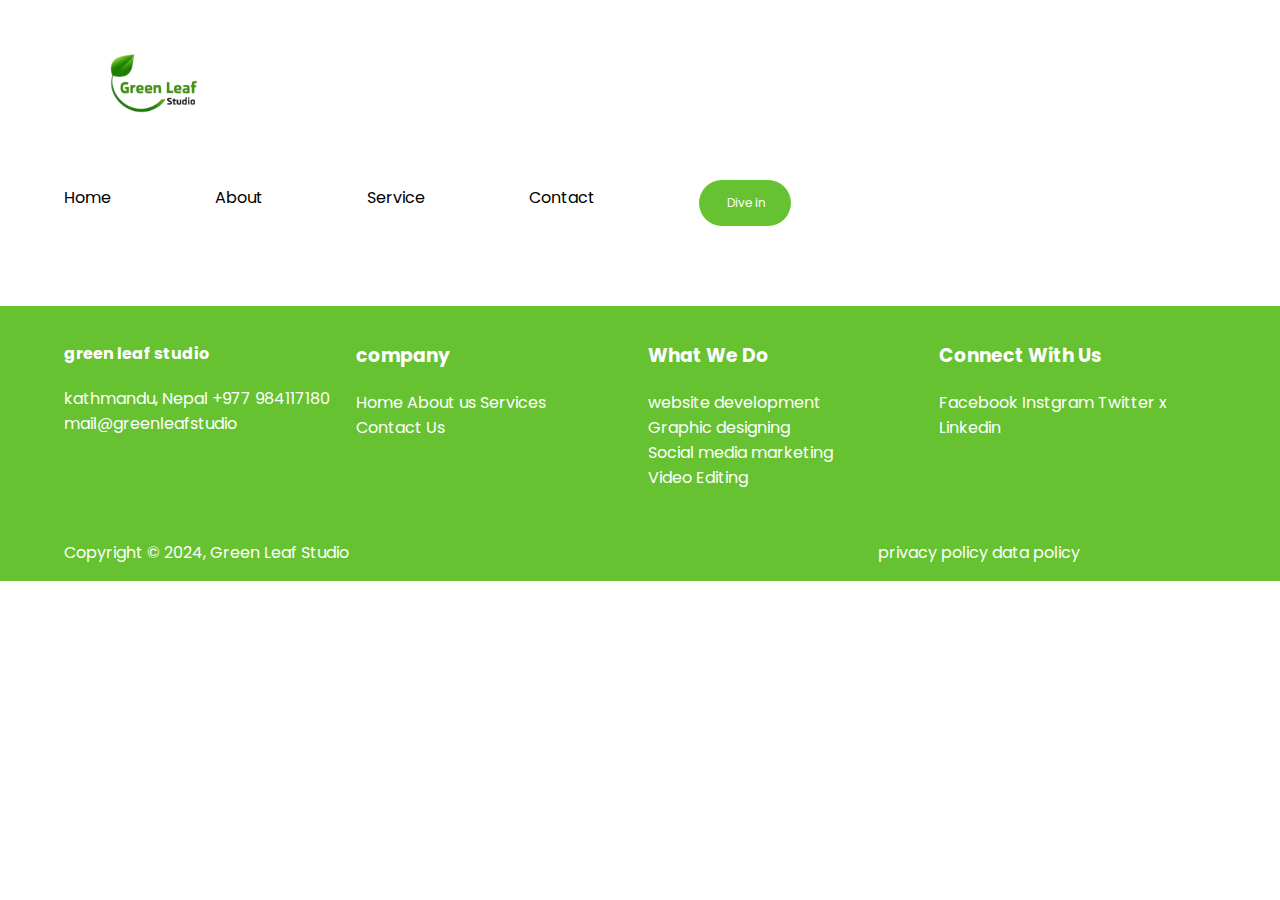
<file: Services.html>
<!DOCTYPE html>
<html lang="en">
<head>
    <meta charset="UTF-8">
    <meta name="viewport" content="width=device-width, initial-scale=1.0">
    <title>GreenLeafStudio</title>
    <link rel="stylesheet" href="/Main.css">
    <link rel="stylesheet" href="/Header.css">
    <link rel="stylesheet" href="Footer.css">
</head>
<body>
    <!--Header start-->
    <nav class=" container">
        <a href="/"><img src="/log1.png" alt="" class="logo"/></a>
        <!-- <i class='bx bx-menu' id="menu-icon"></i>  -->
        <ul>
            <li><a href="/" class="active">Home</a></li>
            <li> <a href="/About.html">About</a></li>
            <li> <a href="/Services.html">Service</a></li>
            <li> <a href="">Contact</a></li>
            <li><a href="/Divein.html" class="last-text-navbar"><button class="btn"><i class='bx bx-pencil'></i> &nbsp;Dive in</button></a></li>
        </ul>
    </nav>
    <!--Header End-->

    
    <!--Footer start-->
    <div class="footer-background">

        <div class="container Second-container">
          <div>
              <h4>green leaf studio</h4>
              <ul>
                  <li><p><i class='bx bx-current-location'></i>kathmandu, Nepal</p></li>
                  <li><p><i class='bx bxs-phone'></i>+977 984117180</p></li>
                  <li><p><i class='bx bxl-gmail' ></i>mail@greenleafstudio</p></li>
              </ul>
          </div>
          <div>
              <h3>company</h3>
              <ul>
                  <li>Home</li>
                  <li>About us</li>
                  <li>Services</li>
                  <li>Contact Us</li>
              </ul>
          </div>
          <div>
              <h3>What We Do</h3>
              <ul>
                  <li><p>website development</p></li>
                  <li><p>Graphic designing</p></li>
                  <li><p>Social media marketing</p></li>
                  <li><p>Video Editing</p></li>
              </ul>
          </div>
          <div class="link-hover">
              <h3>Connect With Us</h3>
              <ul>
                  <li>Facebook</li>
                  <li>Instgram</li>
                  <li>Twitter x</li>
                  <li>Linkedin</li>
                  <!-- {/* location :<i class='bx bx-current-location'></i>
                  phone: <i class='bx bxs-phone'></i>
                  mail:<i class='bx bxl-gmail' ></i>
                  facebook: <i class='bx bxl-facebook' ></i>
                  instgram: <i class='bx bxl-instagram-alt' ></i>
                  twitter:<i class='bx bxl-twitter' ></i>
                  linkdlin:<i class='bx bxl-linkedin' ></i> */} -->
              </ul>
          </div>
        </div>
        <div class="last-footer-text container">
          <div class="left-side">
              <p>Copyright © 2024, <span>Green Leaf Studio</span></p>
          </div>
          <div class="right-side">
              <p>privacy policy data policy</p>
          </div>
        </div>
      </div>
    <!--Footer End-->
</body>
</html>
</file>
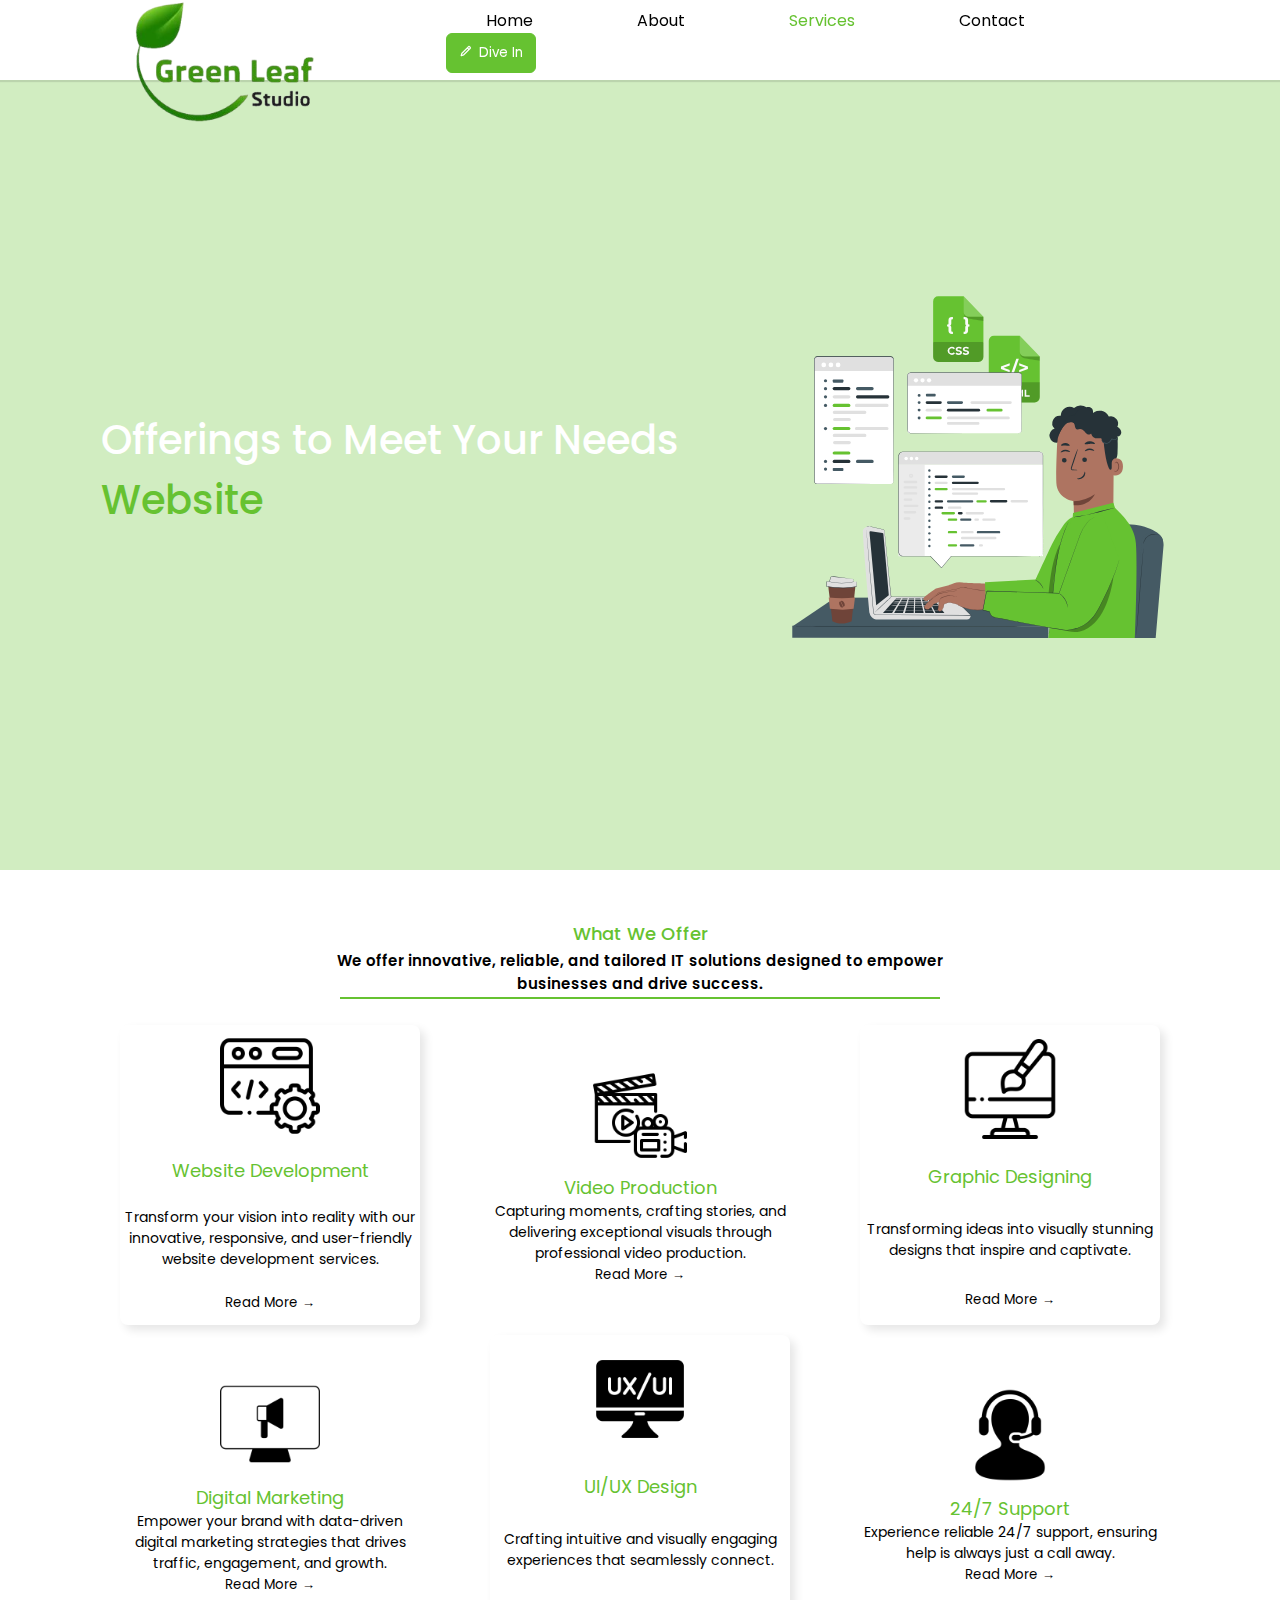
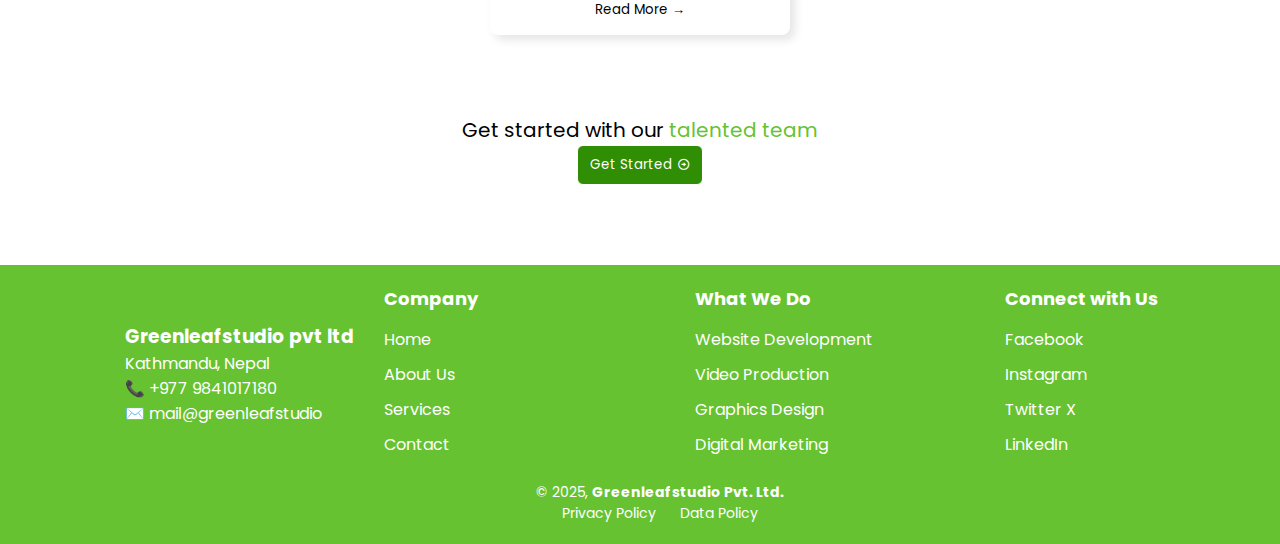
<file: services.html>
<html>
    <head>
        <title>Services | GreenLeafStudio</title>
        <link rel="stylesheet" href="main.css">
        <link rel="stylesheet" href="Header.css">
        <link rel="stylesheet" href="footer.css">
        <link rel="stylesheet" href="about.css">
        <link rel="stylesheet" href="services.css">
        <link rel="icon" href="browsericon.png" type="image/x-icon">
        <link href='https://unpkg.com/boxicons@2.1.4/css/boxicons.min.css' rel='stylesheet'>
        <script src="animation.js" ></script>
    </head>
    <body>
         <!--header start-->
     <nav class="navbar">
      <div class="navdiv">
          <a href="/"><img src="/logo.png" alt="" class="logo"></a>
          <div class="navul">
      <ul class="ul">
          <li><a  href="index.html">Home</a></li>
          <li><a href="about.html">About</a></li>
          <li><a style="color: #66C231;" href="services.html">Services</a></li>
          <li><a href="contact.html">Contact</a></li>  
          </ul>
          <button type="button" onclick="location.href='contact.html'" class="btn1"><i class='bx bx-pencil'>&nbsp;</i>Dive In</button>
          </div>
          
        
     
      </div>
   </nav>
      <!--header end-->
        <!--banner start-->
        <div class="banner">
            <div class="text1">
            <p> Offerings to Meet Your Needs <br> <span>Our Services</span></p>
            </div>
            <div class="illust">
           <svg class="animated" id="freepik_stories-hand-coding" xmlns="http://www.w3.org/2000/svg" viewBox="0 0 500 500" version="1.1" xmlns:xlink="http://www.w3.org/1999/xlink" xmlns:svgjs="http://svgjs.com/svgjs"><style>svg#freepik_stories-hand-coding:not(.animated) .animable {opacity: 0;}svg#freepik_stories-hand-coding.animated #freepik--background-complete--inject-21 {animation: 1s 1 forwards cubic-bezier(.36,-0.01,.5,1.38) fadeIn;animation-delay: 0s;}svg#freepik_stories-hand-coding.animated #freepik--Table--inject-21 {animation: 1s 1 forwards cubic-bezier(.36,-0.01,.5,1.38) slideUp;animation-delay: 0s;}svg#freepik_stories-hand-coding.animated #freepik--Files--inject-21 {animation: 1s 1 forwards cubic-bezier(.36,-0.01,.5,1.38) slideDown;animation-delay: 0s;}svg#freepik_stories-hand-coding.animated #freepik--Tabs--inject-21 {animation: 1s 1 forwards cubic-bezier(.36,-0.01,.5,1.38) slideDown;animation-delay: 0s;}svg#freepik_stories-hand-coding.animated #freepik--Drink--inject-21 {animation: 1s 1 forwards cubic-bezier(.36,-0.01,.5,1.38) slideLeft;animation-delay: 0s;}svg#freepik_stories-hand-coding.animated #freepik--Device--inject-21 {animation: 1s 1 forwards cubic-bezier(.36,-0.01,.5,1.38) slideLeft;animation-delay: 0s;}svg#freepik_stories-hand-coding.animated #freepik--Character--inject-21 {animation: 1s 1 forwards cubic-bezier(.36,-0.01,.5,1.38) slideRight;animation-delay: 0s;}            @keyframes fadeIn {                0% {                    opacity: 0;                }                100% {                    opacity: 1;                }            }                    @keyframes slideUp {                0% {                    opacity: 0;                    transform: translateY(30px);                }                100% {                    opacity: 1;                    transform: inherit;                }            }                    @keyframes slideDown {                0% {                    opacity: 0;                    transform: translateY(-30px);                }                100% {                    opacity: 1;                    transform: translateY(0);                }            }                    @keyframes slideLeft {                0% {                    opacity: 0;                    transform: translateX(-30px);                }                100% {                    opacity: 1;                    transform: translateX(0);                }            }                    @keyframes slideRight {                0% {                    opacity: 0;                    transform: translateX(30px);                }                100% {                    opacity: 1;                    transform: translateX(0);                }            }        .animator-hidden { display: none; }</style><g id="freepik--background-complete--inject-21" class="animable animator-hidden" style="transform-origin: 248.41px 208.575px;"><path d="M30.71,160.76a17.91,17.91,0,0,1,4.41-1.91l.9-4.37,7.38-.13,1.06,4.33a18.16,18.16,0,0,1,4.47,1.76L52.66,158l5.3,5.12-2.31,3.81a18.33,18.33,0,0,1,1.92,4.41l4.36.91.13,7.37-4.33,1.06A18.16,18.16,0,0,1,56,185.15l2.44,3.73-5.12,5.3-3.81-2.31a17.94,17.94,0,0,1-4.41,1.92l-.9,4.36-7.38.13L35.73,194a17.78,17.78,0,0,1-4.47-1.76l-3.73,2.45-5.3-5.13,2.31-3.81a18.26,18.26,0,0,1-1.92-4.4l-4.36-.91L18.13,173,22.46,172a18.23,18.23,0,0,1,1.76-4.48l-2.44-3.72,5.12-5.31,3.81,2.31Zm3.93,9.82a7.91,7.91,0,1,0,11.18-.19A7.91,7.91,0,0,0,34.64,170.58Z" style="fill: rgb(245, 245, 245); transform-origin: 40.095px 176.315px;" id="el90ndp9nbd5g" class="animable"></path><path d="M286.14,37.2a15.34,15.34,0,0,1,3.75-1.63l.78-3.72,6.27-.11.9,3.69a15.31,15.31,0,0,1,3.81,1.49l3.17-2.08,4.52,4.36-2,3.25A15.18,15.18,0,0,1,309,46.2l3.72.77.11,6.28-3.69.9a15.11,15.11,0,0,1-1.5,3.81l2.08,3.17-4.36,4.51-3.24-2a15.56,15.56,0,0,1-3.75,1.63L297.6,69l-6.28.11-.9-3.68a15.74,15.74,0,0,1-3.81-1.5L283.44,66l-4.51-4.36,2-3.24a15.25,15.25,0,0,1-1.63-3.76l-3.71-.77-.11-6.27,3.68-.91a15.42,15.42,0,0,1,1.5-3.8l-2.08-3.18,4.36-4.51,3.24,2Zm3.35,8.35a6.73,6.73,0,1,0,9.52-.16A6.73,6.73,0,0,0,289.49,45.55Z" style="fill: rgb(245, 245, 245); transform-origin: 294.155px 50.425px;" id="els9crpk4oil8" class="animable"></path><path d="M74,41.46a25.13,25.13,0,0,1,6.1-2.65l1.25-6,10.19-.18,1.47,6A24.6,24.6,0,0,1,99.19,41l5.15-3.38,7.33,7.08L108.48,50a25.63,25.63,0,0,1,2.65,6.09l6,1.26.18,10.19-6,1.47a24.53,24.53,0,0,1-2.43,6.18l3.38,5.15-7.08,7.34L100,84.47a24.75,24.75,0,0,1-6.1,2.65l-1.25,6-10.19.17-1.47-6a25.15,25.15,0,0,1-6.18-2.43L69.6,88.29l-7.33-7.08L65.46,76a25.1,25.1,0,0,1-2.64-6.1l-6-1.25L56.6,58.4l6-1.46A25,25,0,0,1,65,50.75L61.65,45.6l7.08-7.33L74,41.46ZM79.43,55a10.93,10.93,0,1,0,15.46-.27A10.92,10.92,0,0,0,79.43,55Z" style="fill: rgb(245, 245, 245); transform-origin: 86.955px 62.96px;" id="eli7tvgaay1f" class="animable"></path><path d="M238.38,216a18.07,18.07,0,0,1,4.41-1.91l.91-4.37,7.37-.13,1.06,4.33a18,18,0,0,1,4.47,1.76l3.73-2.44,5.3,5.12-2.3,3.81a17.91,17.91,0,0,1,1.91,4.41l4.36.91.13,7.37-4.33,1.06a18.13,18.13,0,0,1-1.75,4.47l2.44,3.73L261,249.4l-3.81-2.31a18.1,18.1,0,0,1-4.41,1.92l-.91,4.36-7.37.13-1.06-4.33a17.63,17.63,0,0,1-4.47-1.76l-3.73,2.45-5.31-5.13,2.31-3.8a18.07,18.07,0,0,1-1.91-4.41l-4.36-.91-.13-7.37,4.32-1.06a18.63,18.63,0,0,1,1.76-4.48L229.45,219l5.12-5.31,3.81,2.31Zm3.93,9.82a7.91,7.91,0,1,0,11.19-.19A7.92,7.92,0,0,0,242.31,225.8Z" style="fill: rgb(245, 245, 245); transform-origin: 247.785px 231.545px;" id="elaapwoweteb5" class="animable"></path><path d="M259.15,347.92a18.33,18.33,0,0,1,4.41-1.92l.9-4.36,7.38-.13,1.06,4.33a17.78,17.78,0,0,1,4.47,1.76l3.73-2.44,5.3,5.12-2.31,3.81a18.26,18.26,0,0,1,1.92,4.4l4.36.91.13,7.37-4.33,1.07a18.16,18.16,0,0,1-1.76,4.47l2.44,3.72-5.12,5.31L277.92,379a17.91,17.91,0,0,1-4.41,1.91l-.9,4.37-7.38.13-1.06-4.33a18.16,18.16,0,0,1-4.47-1.76L256,381.79l-5.31-5.12,2.31-3.81a18.33,18.33,0,0,1-1.92-4.41l-4.36-.91-.13-7.37,4.33-1.06a18.16,18.16,0,0,1,1.76-4.47l-2.44-3.73,5.12-5.3,3.81,2.31Zm3.93,9.82a7.91,7.91,0,1,0,11.18-.2A7.9,7.9,0,0,0,263.08,357.74Z" style="fill: rgb(245, 245, 245); transform-origin: 268.545px 363.46px;" id="el3plm931wlnm" class="animable"></path><path d="M82.16,265.36a12,12,0,0,1,3-1.29l.61-2.95,5-.08.71,2.91a12.57,12.57,0,0,1,3,1.19L97,263.49l3.58,3.46L99,269.52a12,12,0,0,1,1.29,3l2.94.61.09,5-2.92.72a12.1,12.1,0,0,1-1.19,3l1.65,2.52-3.45,3.57-2.57-1.56a12.41,12.41,0,0,1-3,1.3l-.62,2.94-5,.09-.71-2.92a12.57,12.57,0,0,1-3-1.19L80,288.2l-3.58-3.46L78,282.18a11.9,11.9,0,0,1-1.29-3l-2.94-.61-.09-5,2.92-.72a12.47,12.47,0,0,1,1.18-3l-1.64-2.51,3.45-3.58,2.57,1.56ZM84.81,272a5.33,5.33,0,1,0,7.54-.13A5.33,5.33,0,0,0,84.81,272Z" style="fill: rgb(245, 245, 245); transform-origin: 88.5px 275.875px;" id="el9pdbwgx96j" class="animable"></path><path d="M89.54,303.66A22.2,22.2,0,0,1,95,301.31l1.12-5.37,9.06-.16,1.3,5.32a22.11,22.11,0,0,1,5.5,2.17l4.58-3,6.52,6.29-2.84,4.68a22,22,0,0,1,2.35,5.42l5.37,1.12.16,9.06-5.32,1.3a22.11,22.11,0,0,1-2.17,5.5l3,4.58-6.29,6.52-4.68-2.84a22.4,22.4,0,0,1-5.42,2.36l-1.12,5.36-9.06.16-1.3-5.32a22.11,22.11,0,0,1-5.5-2.17l-4.58,3L79.12,339,82,334.32a22.23,22.23,0,0,1-2.36-5.42l-5.36-1.12-.16-9.06,5.32-1.3a22.11,22.11,0,0,1,2.17-5.5l-3-4.58,6.3-6.52,4.68,2.84Zm4.83,12.07a9.72,9.72,0,1,0,13.75-.24A9.73,9.73,0,0,0,94.37,315.73Z" style="fill: rgb(245, 245, 245); transform-origin: 101.12px 322.78px;" id="elhssrwfs16q7" class="animable"></path><rect x="341.15" y="46.08" width="137.54" height="231.75" style="fill: rgb(224, 224, 224); transform-origin: 409.92px 161.955px;" id="els4riz6e8sq" class="animable"></rect><rect x="344.86" y="50.44" width="129.66" height="223.58" style="fill: rgb(245, 245, 245); transform-origin: 409.69px 162.23px;" id="elwooth2xy1cb" class="animable"></rect><rect x="409.69" y="62.38" width="51.7" height="80.22" style="fill: rgb(255, 255, 255); transform-origin: 435.54px 102.49px;" id="eluqsu1dmlkbb" class="animable"></rect><path d="M438.29,69.47a1.93,1.93,0,1,1-1.93-1.93A1.93,1.93,0,0,1,438.29,69.47Z" style="fill: rgb(224, 224, 224); transform-origin: 436.36px 69.47px;" id="elze5qmrjep5k" class="animable"></path><rect x="357.58" y="164.93" width="51.7" height="80.22" style="fill: rgb(255, 255, 255); transform-origin: 383.43px 205.04px;" id="el0niqt64jh4zl" class="animable"></rect><path d="M386.18,172a1.93,1.93,0,1,1-1.93-1.93A1.93,1.93,0,0,1,386.18,172Z" style="fill: rgb(224, 224, 224); transform-origin: 384.25px 172px;" id="eln7inyyyurte" class="animable"></path><rect x="356.88" y="62.38" width="44.15" height="62.65" style="fill: rgb(255, 255, 255); transform-origin: 378.955px 93.705px;" id="el0h3uj6jdptmk" class="animable"></rect><path d="M380.56,68.07a1.6,1.6,0,1,1-1.6-1.6A1.6,1.6,0,0,1,380.56,68.07Z" style="fill: rgb(224, 224, 224); transform-origin: 378.96px 68.07px;" id="elhn8iwxmsueu" class="animable"></path><g id="els8twh0y897s"><rect x="417.19" y="168.62" width="47.52" height="26.33" style="fill: rgb(255, 255, 255); transform-origin: 440.95px 181.785px; transform: rotate(-6.44deg);" class="animable"></rect></g><circle cx="440.03" cy="173.66" r="1.64" style="fill: rgb(224, 224, 224); transform-origin: 440.03px 173.66px;" id="eloycjqu0l01" class="animable"></circle><path d="M402.38,183.23c0,.22-8.11.39-18.13.39s-18.13-.17-18.13-.39,8.12-.38,18.13-.38S402.38,183,402.38,183.23Z" style="fill: rgb(224, 224, 224); transform-origin: 384.25px 183.235px;" id="eltqyrsl96hc" class="animable"></path><path d="M402.38,189c0,.21-8.11.39-18.13.39s-18.13-.18-18.13-.39,8.12-.38,18.13-.38S402.38,188.76,402.38,189Z" style="fill: rgb(224, 224, 224); transform-origin: 384.25px 189.005px;" id="el8g4kmick4qu" class="animable"></path><path d="M402.38,194.71c0,.21-8.11.39-18.13.39s-18.13-.18-18.13-.39,8.12-.38,18.13-.38S402.38,194.5,402.38,194.71Z" style="fill: rgb(224, 224, 224); transform-origin: 384.25px 194.715px;" id="elvul6etau0qi" class="animable"></path><path d="M402.38,200.45c0,.21-8.11.39-18.13.39s-18.13-.18-18.13-.39,8.12-.38,18.13-.38S402.38,200.24,402.38,200.45Z" style="fill: rgb(224, 224, 224); transform-origin: 384.25px 200.455px;" id="elet90lz7munm" class="animable"></path><path d="M402.38,206.19c0,.21-8.11.39-18.13.39s-18.13-.18-18.13-.39,8.12-.38,18.13-.38S402.38,206,402.38,206.19Z" style="fill: rgb(224, 224, 224); transform-origin: 384.25px 206.195px;" id="eldbkqkrj9g3t" class="animable"></path><path d="M402.38,211.93c0,.21-8.11.39-18.13.39s-18.13-.18-18.13-.39,8.12-.38,18.13-.38S402.38,211.72,402.38,211.93Z" style="fill: rgb(224, 224, 224); transform-origin: 384.25px 211.935px;" id="eloerqueus23h" class="animable"></path><path d="M402.38,217.67c0,.21-8.11.39-18.13.39s-18.13-.18-18.13-.39,8.12-.38,18.13-.38S402.38,217.46,402.38,217.67Z" style="fill: rgb(224, 224, 224); transform-origin: 384.25px 217.675px;" id="elsm7a4bde1u9" class="animable"></path><path d="M458.66,177.08c0,.21-8,1.52-17.9,2.92s-18,2.36-18,2.15,8-1.51,17.9-2.91S458.63,176.87,458.66,177.08Z" style="fill: rgb(224, 224, 224); transform-origin: 440.71px 179.615px;" id="el3h9llrhod0p" class="animable"></path><path d="M459.38,180.67c0,.21-8,1.52-17.9,2.92s-18,2.36-18,2.15,8-1.51,17.9-2.91S459.35,180.46,459.38,180.67Z" style="fill: rgb(224, 224, 224); transform-origin: 441.43px 183.205px;" id="eleocjuk1a9b9" class="animable"></path><path d="M460,184c0,.21-8,1.52-17.9,2.91s-18,2.37-18,2.16,8-1.52,17.9-2.92S460,183.78,460,184Z" style="fill: rgb(224, 224, 224); transform-origin: 442.05px 186.534px;" id="el9sbctxbp9gp" class="animable"></path><path d="M456.84,79.16c0,.22-9.17.39-20.48.39s-20.49-.17-20.49-.39,9.17-.38,20.49-.38S456.84,79,456.84,79.16Z" style="fill: rgb(224, 224, 224); transform-origin: 436.355px 79.165px;" id="eljdeyk6414as" class="animable"></path><path d="M456.84,82.58c0,.21-9.17.38-20.48.38s-20.49-.17-20.49-.38,9.17-.39,20.49-.39S456.84,82.36,456.84,82.58Z" style="fill: rgb(224, 224, 224); transform-origin: 436.355px 82.575px;" id="elzywtulejt6" class="animable"></path><path d="M456.84,86c0,.21-9.17.39-20.48.39s-20.49-.18-20.49-.39,9.17-.39,20.49-.39S456.84,85.78,456.84,86Z" style="fill: rgb(224, 224, 224); transform-origin: 436.355px 86px;" id="ell6zf1tq12os" class="animable"></path><path d="M456.84,89.4c0,.22-9.17.39-20.48.39s-20.49-.17-20.49-.39S425,89,436.36,89,456.84,89.19,456.84,89.4Z" style="fill: rgb(224, 224, 224); transform-origin: 436.355px 89.395px;" id="elxwlbhrd3zxq" class="animable"></path><path d="M456.84,92.82c0,.21-9.17.38-20.48.38s-20.49-.17-20.49-.38,9.17-.39,20.49-.39S456.84,92.6,456.84,92.82Z" style="fill: rgb(224, 224, 224); transform-origin: 436.355px 92.815px;" id="elw0qkajm2vef" class="animable"></path><path d="M456.84,96.23c0,.21-9.17.38-20.48.38s-20.49-.17-20.49-.38,9.17-.39,20.49-.39S456.84,96,456.84,96.23Z" style="fill: rgb(224, 224, 224); transform-origin: 436.355px 96.225px;" id="elostdzd2f02c" class="animable"></path><path d="M456.84,99.64c0,.21-9.17.39-20.48.39s-20.49-.18-20.49-.39,9.17-.38,20.49-.38S456.84,99.43,456.84,99.64Z" style="fill: rgb(224, 224, 224); transform-origin: 436.355px 99.645px;" id="elp19gs0hb8a7" class="animable"></path><path d="M456.84,109.77c0,.21-9.17.38-20.48.38s-20.49-.17-20.49-.38,9.17-.39,20.49-.39S456.84,109.56,456.84,109.77Z" style="fill: rgb(224, 224, 224); transform-origin: 436.355px 109.765px;" id="elza4uzitcvp" class="animable"></path><path d="M457.13,113.37c0,.22-9.17.39-20.48.39s-20.49-.17-20.49-.39,9.17-.38,20.49-.38S457.13,113.16,457.13,113.37Z" style="fill: rgb(224, 224, 224); transform-origin: 436.645px 113.375px;" id="el7r10yp87h6n" class="animable"></path><path d="M457.42,117c0,.21-9.18.38-20.49.38s-20.48-.17-20.48-.38,9.17-.39,20.48-.39S457.42,116.77,457.42,117Z" style="fill: rgb(224, 224, 224); transform-origin: 436.935px 116.995px;" id="elldeoja40vv" class="animable"></path><path d="M457.7,120.58c0,.22-9.17.39-20.48.39s-20.48-.17-20.48-.39,9.17-.38,20.48-.38S457.7,120.37,457.7,120.58Z" style="fill: rgb(224, 224, 224); transform-origin: 437.22px 120.585px;" id="elk6ba3ymytjq" class="animable"></path><path d="M458,124.19c0,.21-9.17.38-20.48.38S417,124.4,417,124.19s9.16-.39,20.48-.39S458,124,458,124.19Z" style="fill: rgb(224, 224, 224); transform-origin: 437.5px 124.185px;" id="elplqbuv266ok" class="animable"></path><path d="M458.28,127.79c0,.22-9.17.39-20.48.39s-20.49-.17-20.49-.39,9.17-.38,20.49-.38S458.28,127.58,458.28,127.79Z" style="fill: rgb(224, 224, 224); transform-origin: 437.795px 127.795px;" id="el86zw0a6tha" class="animable"></path><path d="M170.93,91.76H141.3a3.71,3.71,0,0,1-3.71-3.7V47a3.71,3.71,0,0,1,3.71-3.7h18.79l14.55,15V88.06A3.71,3.71,0,0,1,170.93,91.76Z" style="fill: rgb(245, 245, 245); transform-origin: 156.115px 67.53px;" id="eluhhs3qxpsmb" class="animable"></path><path d="M137.59,77.07h37.05a0,0,0,0,1,0,0V87.23a4.53,4.53,0,0,1-4.53,4.53h-28a4.53,4.53,0,0,1-4.53-4.53V77.07A0,0,0,0,1,137.59,77.07Z" style="fill: rgb(224, 224, 224); transform-origin: 156.11px 84.415px;" id="elncrb7pvfrhi" class="animable"></path><path d="M150.72,86.55l.93-1.12a1.68,1.68,0,0,0,1.35.8c.67,0,1-.41,1-1.21V81.57h-2.54V80.23h4.21v4.7a2.34,2.34,0,0,1-2.61,2.67A2.93,2.93,0,0,1,150.72,86.55Z" style="fill: rgb(250, 250, 250); transform-origin: 153.208px 83.9244px;" id="elhti6b0ul2bw" class="animable"></path><path d="M156.69,87l.54-1.16a3.85,3.85,0,0,0,1.94.54c.75,0,1-.2,1-.51,0-.91-3.37,0-3.37-2.2,0-1.06.95-1.81,2.58-1.81a4.54,4.54,0,0,1,2.14.49L161,83.46a3.21,3.21,0,0,0-1.61-.41c-.73,0-1,.22-1,.51,0,1,3.37,0,3.37,2.23,0,1-1,1.77-2.63,1.77A4.84,4.84,0,0,1,156.69,87Z" style="fill: rgb(250, 250, 250); transform-origin: 159.225px 84.7112px;" id="elrf6beiaflgb" class="animable"></path><path d="M145.44,69.35,146.6,68a3.49,3.49,0,0,0,2.92,1.66c1.59,0,2.41-1,2.41-2.84V58.94h-5.07V57.19h7v9.52c0,3.12-1.52,4.67-4.39,4.67A4.89,4.89,0,0,1,145.44,69.35Z" style="fill: rgb(250, 250, 250); transform-origin: 149.65px 64.2852px;" id="el7boj4xrxs83" class="animable"></path><path d="M156.38,70.09l.8-1.52a6.81,6.81,0,0,0,3.72,1.1c1.79,0,2.53-.54,2.53-1.44,0-2.38-6.71-.32-6.71-4.55,0-1.9,1.7-3.18,4.43-3.18a7.71,7.71,0,0,1,3.86,1L164.19,63a5.54,5.54,0,0,0-3.06-.84c-1.69,0-2.51.62-2.51,1.46,0,2.51,6.73.46,6.73,4.59,0,1.92-1.76,3.15-4.59,3.15A7.65,7.65,0,0,1,156.38,70.09Z" style="fill: rgb(250, 250, 250); transform-origin: 160.865px 65.9307px;" id="eln4oo82qtajo" class="animable"></path><path d="M160.09,43.33V54.87a3.45,3.45,0,0,0,3.45,3.45h11.1Z" style="fill: rgb(235, 235, 235); transform-origin: 167.365px 50.825px;" id="elot7d8wxdcu" class="animable"></path><path d="M160.24,55.88a3.84,3.84,0,0,0,3,3.72c.11,0,.24.06.36.09,1.45.26,11,2,11,1.73v-3.1h-11.1S160.77,58.23,160.24,55.88Z" style="fill: rgb(224, 224, 224); transform-origin: 167.42px 58.6642px;" id="elcr0c7idlrtn" class="animable"></path></g><g id="freepik--Table--inject-21" class="animable" style="transform-origin: 175.73px 434.33px;"><polygon points="15.88 445.46 68.66 409.82 324.41 408.6 336.11 446 15.88 445.46" style="fill: rgb(69, 90, 100); transform-origin: 175.995px 427.3px;" id="elkyfra6kiuu" class="animable"></polygon><polygon points="335.45 460.06 15.35 459.83 15.35 444.76 335.59 445.76 335.45 460.06" style="fill: rgb(69, 90, 100); transform-origin: 175.47px 452.41px;" id="elx0rywc6221" class="animable"></polygon><path d="M327.6,445.68c0,.14-69.13.23-154.37.19s-154.38-.19-154.38-.34,69.11-.23,154.38-.19S327.6,445.53,327.6,445.68Z" style="fill: rgb(38, 50, 56); transform-origin: 173.225px 445.605px;" id="elb5vm2ovhyef" class="animable"></path></g><g id="freepik--Files--inject-21" class="animable" style="transform-origin: 258.08px 99.255px;"><path d="M248,115.07H197.72a6.29,6.29,0,0,1-6.29-6.29V39.22a6.28,6.28,0,0,1,6.29-6.28h31.87l24.67,25.42v50.42A6.29,6.29,0,0,1,248,115.07Z" style="fill: rgb(102, 194, 49); transform-origin: 222.845px 74.005px;" id="eloczpqb8771l" class="animable"></path><g id="el8ebr37uiz9m"><g style="opacity: 0.2; transform-origin: 222.835px 102.61px;" class="animable"><path d="M192.67,90.15H253a1.24,1.24,0,0,1,1.24,1.24v17.2a6.48,6.48,0,0,1-6.48,6.48H197.91a6.48,6.48,0,0,1-6.48-6.48V91.39A1.24,1.24,0,0,1,192.67,90.15Z" id="el7sj8da6lkf" class="animable" style="transform-origin: 222.835px 102.61px;"></path></g></g><g id="elcv4qzyuhuut"><g style="opacity: 0.2; transform-origin: 241.925px 45.65px;" class="animable"><path d="M229.59,32.94V52.51a5.84,5.84,0,0,0,5.84,5.85h18.83Z" style="fill: rgb(255, 255, 255); transform-origin: 241.925px 45.65px;" id="elp8rzcyuv36q" class="animable"></path></g></g><g id="elzb4gnj0ja0p"><g style="opacity: 0.2; transform-origin: 242.049px 58.9414px;" class="animable"><path d="M229.84,54.23S229.6,59,235,60.54a6.21,6.21,0,0,0,.62.14c2.46.44,18.64,3.31,18.64,2.94V58.36H235.43S230.73,58.2,229.84,54.23Z" id="elng8zg6wyj5l" class="animable" style="transform-origin: 242.049px 58.9414px;"></path></g></g><path d="M209.41,101a5.38,5.38,0,0,1,9.33-3.33L217.29,99a3.16,3.16,0,0,0-2.46-1.14,3.13,3.13,0,1,0,0,6.25,3.12,3.12,0,0,0,2.46-1.16l1.45,1.34a5.37,5.37,0,0,1-9.33-3.3Z" style="fill: rgb(250, 250, 250); transform-origin: 214.075px 100.988px;" id="elrmor2zq2vga" class="animable"></path><path d="M219.4,104.93l.77-1.7a5.73,5.73,0,0,0,3.23,1c1.34,0,1.88-.44,1.88-1,0-1.83-5.68-.57-5.68-4.2,0-1.67,1.34-3,4.12-3a6.57,6.57,0,0,1,3.39.87l-.7,1.72a5.49,5.49,0,0,0-2.71-.77c-1.34,0-1.85.5-1.85,1.11,0,1.8,5.68.56,5.68,4.15,0,1.63-1.36,3-4.15,3A7,7,0,0,1,219.4,104.93Z" style="fill: rgb(250, 250, 250); transform-origin: 223.465px 101.07px;" id="eluk73qihbhgk" class="animable"></path><path d="M228.31,104.93l.76-1.7a5.78,5.78,0,0,0,3.23,1c1.34,0,1.88-.44,1.88-1,0-1.83-5.68-.57-5.68-4.2,0-1.67,1.34-3,4.12-3a6.57,6.57,0,0,1,3.39.87l-.7,1.72a5.46,5.46,0,0,0-2.71-.77c-1.34,0-1.85.5-1.85,1.11,0,1.8,5.68.56,5.68,4.15,0,1.63-1.35,3-4.15,3A6.92,6.92,0,0,1,228.31,104.93Z" style="fill: rgb(250, 250, 250); transform-origin: 232.37px 101.07px;" id="ele01xadl5cs8" class="animable"></path><path d="M212.6,69.38c1,.32,1.51,1,1.51,2.52v3.59a1.48,1.48,0,0,0,1.64,1.66h.4v2.74h-1.3c-2.81,0-4.24-1.44-4.24-4V71.81a.92.92,0,0,0-1-1.06h-.74V68h.74a.91.91,0,0,0,1-1.05V62.89c0-2.58,1.43-4,4.24-4h1.3v2.73h-.4a1.48,1.48,0,0,0-1.64,1.67v3.59C214.11,68.42,213.64,69.07,212.6,69.38Z" style="fill: rgb(250, 250, 250); transform-origin: 212.51px 69.39px;" id="el2ke2s5sj9vh" class="animable"></path><path d="M236.81,68v2.74h-.75c-.6,0-1,.34-1,1.06v4.06c0,2.58-1.44,4-4.25,4h-1.3V77.15h.41a1.48,1.48,0,0,0,1.64-1.66V71.9c0-1.55.47-2.2,1.5-2.52-1-.31-1.5-1-1.5-2.51V63.28a1.48,1.48,0,0,0-1.64-1.67h-.41V58.88h1.3c2.81,0,4.25,1.43,4.25,4V67c0,.72.38,1.05,1,1.05Z" style="fill: rgb(250, 250, 250); transform-origin: 233.16px 69.37px;" id="eladxtfwblvr" class="animable"></path><path d="M318.34,165.57h-51a6.38,6.38,0,0,1-6.38-6.39V88.57a6.38,6.38,0,0,1,6.38-6.38h32.35l25,25.81v51.18A6.38,6.38,0,0,1,318.34,165.57Z" style="fill: rgb(102, 194, 49); transform-origin: 292.825px 123.88px;" id="elkiehausx5t9" class="animable"></path><g id="elbxbx2pqe16k"><g style="opacity: 0.2; transform-origin: 292.83px 152.92px;" class="animable"><path d="M260.95,140.27h63.78a0,0,0,0,1,0,0v18.4a6.9,6.9,0,0,1-6.9,6.9h-50a6.9,6.9,0,0,1-6.9-6.9v-18.4A0,0,0,0,1,260.95,140.27Z" id="elpi3eaive1n" class="animable" style="transform-origin: 292.83px 152.92px;"></path></g></g><g id="el41sq44woe3v"><g style="opacity: 0.2; transform-origin: 312.2px 95.095px;" class="animable"><path d="M299.68,82.19v19.87a5.94,5.94,0,0,0,5.94,5.94h19.1Z" style="fill: rgb(255, 255, 255); transform-origin: 312.2px 95.095px;" id="ellnziyw2g14h" class="animable"></path></g></g><g id="el1pf6ag293bl"><g style="opacity: 0.2; transform-origin: 312.329px 108.596px;" class="animable"><path d="M299.94,103.81s-.25,4.82,5.24,6.4a5.82,5.82,0,0,0,.63.14c2.49.45,18.91,3.37,18.91,3V108h-19.1S300.85,107.84,299.94,103.81Z" id="elsnk8jc19z9" class="animable" style="transform-origin: 312.329px 108.596px;"></path></g></g><path d="M287.14,119.38l-7.66,2.8,7.66,2.78v2.88l-10.95-4.16v-3l10.95-4.16Z" style="fill: rgb(250, 250, 250); transform-origin: 281.665px 122.18px;" id="el5vgch2x1kw6" class="animable"></path><path d="M295.37,110.87h3.19L291,132.53h-3.19Z" style="fill: rgb(250, 250, 250); transform-origin: 293.185px 121.7px;" id="el7rddbxsqx14" class="animable"></path><path d="M309.92,120.69v3L299,127.84V125l7.66-2.78-7.66-2.8v-2.85Z" style="fill: rgb(250, 250, 250); transform-origin: 304.46px 122.205px;" id="elzjejin70x6l" class="animable"></path><path d="M284.53,149.68v8.57h-2v-3.51h-3.89v3.51h-2v-8.57h2v3.38h3.89v-3.38Z" style="fill: rgb(250, 250, 250); transform-origin: 280.585px 153.965px;" id="elmd4aqcnj6b" class="animable"></path><path d="M288.34,151.3H285.6v-1.62h7.47v1.62h-2.75v6.95h-2Z" style="fill: rgb(250, 250, 250); transform-origin: 289.335px 153.965px;" id="elo6abvo1gaac" class="animable"></path><path d="M301.93,158.25v-5.14l-2.52,4.24h-.9L296,153.22v5h-1.86v-8.57h1.64L299,155l3.16-5.33h1.63l0,8.57Z" style="fill: rgb(250, 250, 250); transform-origin: 298.965px 153.95px;" id="elozxajscrss" class="animable"></path><path d="M305.82,149.68h2v7h4.3v1.61h-6.29Z" style="fill: rgb(250, 250, 250); transform-origin: 308.97px 153.985px;" id="elvyi8x8rtox" class="animable"></path></g><g id="freepik--Tabs--inject-21" class="animable" style="transform-origin: 185.86px 240.32px;"><rect x="43.03" y="108.37" width="98.74" height="159.15" rx="3.06" style="fill: rgb(255, 255, 255); transform-origin: 92.4px 187.945px;" id="elw3em8dfcfcp" class="animable"></rect><path d="M46.64,108.37H138.3a3.47,3.47,0,0,1,3.47,3.47v14.31a0,0,0,0,1,0,0H43a0,0,0,0,1,0,0V112A3.61,3.61,0,0,1,46.64,108.37Z" style="fill: rgb(224, 224, 224); transform-origin: 92.385px 117.26px;" id="eluvf15vjkyf" class="animable"></path><path d="M138.46,267.52a4,4,0,0,0,1.27-.28,3.34,3.34,0,0,0,2-3c0-3.41,0-8.42-.05-14.87,0-12.91,0-31.58-.08-54.65s0-50.56-.06-81.07v-1.43a4.63,4.63,0,0,0-.12-1.36,3.1,3.1,0,0,0-3-2.24h-92a3,3,0,0,0-3,2.8c0,.51,0,1.08,0,1.62v44.83c0,16.6,0,32.62,0,47.88s0,29.75,0,43.32c0,3.39,0,6.73,0,10v4.86a3.15,3.15,0,0,0,2.46,3.31,15.76,15.76,0,0,0,2.3.07H63.76l54.66.08,14.86.05,3.86,0,1.32,0-1.32,0-3.86,0-14.86.05-54.66.08H48a17.67,17.67,0,0,1-2.39-.08,3.5,3.5,0,0,1-2.07-1.32,3.6,3.6,0,0,1-.71-2.38c0-1.6,0-3.22,0-4.86v-10c0-13.57,0-28.07,0-43.32s0-31.28,0-47.88q0-12.47,0-25.33v-19.5c0-.55,0-1.07,0-1.66a3.51,3.51,0,0,1,.57-1.66,3.58,3.58,0,0,1,3-1.62h92.05a3.55,3.55,0,0,1,1.51.31,3.59,3.59,0,0,1,2,2.28,5.5,5.5,0,0,1,.13,1.49v1.43c0,30.51,0,58-.06,81.07s-.06,41.74-.08,54.65c0,6.45,0,11.46-.05,14.87a3.36,3.36,0,0,1-.76,2.09,3.51,3.51,0,0,1-1.31,1,3.86,3.86,0,0,1-1,.23Z" style="fill: rgb(38, 50, 56); transform-origin: 92.4599px 187.77px;" id="el33mr7i4dvyo" class="animable"></path><path d="M57.59,118.65a2.92,2.92,0,1,1-2.92-2.92A2.91,2.91,0,0,1,57.59,118.65Z" style="fill: rgb(255, 255, 255); transform-origin: 54.67px 118.65px;" id="el6laqfy9hcjg" class="animable"></path><circle cx="63.64" cy="118.65" r="2.91" style="fill: rgb(255, 255, 255); transform-origin: 63.64px 118.65px;" id="elcp8ettll6e7" class="animable"></circle><circle cx="72.6" cy="118.65" r="2.91" style="fill: rgb(255, 255, 255); transform-origin: 72.6px 118.65px;" id="elyhdenf99qq9" class="animable"></circle><path d="M86,150.26H67.81a2,2,0,0,1-2-2h0a2,2,0,0,1,2-2H86a2,2,0,0,1,2,2h0A2,2,0,0,1,86,150.26Z" style="fill: rgb(38, 50, 56); transform-origin: 76.905px 148.26px;" id="elimxhjvfbb9" class="animable"></path><path d="M86,160.59H67.81a2,2,0,0,1-2-2h0a2,2,0,0,1,2-2H86a2,2,0,0,1,2,2h0A2,2,0,0,1,86,160.59Z" style="fill: rgb(224, 224, 224); transform-origin: 76.905px 158.59px;" id="ell38os6r0xj8" class="animable"></path><path d="M86.52,188.88H68.33a2,2,0,0,1-2-2h0a2,2,0,0,1,2-2H86.52a2,2,0,0,1,2,2h0A2,2,0,0,1,86.52,188.88Z" style="fill: rgb(224, 224, 224); transform-origin: 77.425px 186.88px;" id="eluxv54mu3wxr" class="animable"></path><path d="M86,171.26H67.81a2,2,0,0,1-2-2h0a2,2,0,0,1,2-2H86a2,2,0,0,1,2,2h0A2,2,0,0,1,86,171.26Z" style="fill: rgb(102, 194, 49); transform-origin: 76.905px 169.26px;" id="el037t5qv4t187" class="animable"></path><path d="M86,230.78H67.81a2,2,0,0,1-2-2h0a2,2,0,0,1,2-2H86a2,2,0,0,1,2,2h0A2,2,0,0,1,86,230.78Z" style="fill: rgb(102, 194, 49); transform-origin: 76.905px 228.78px;" id="eljyyezdxcocs" class="animable"></path><path d="M115.13,150.26H96.94a2,2,0,0,1-2-2h0a2,2,0,0,1,2-2h18.19a2,2,0,0,1,2,2h0A2,2,0,0,1,115.13,150.26Z" style="fill: rgb(69, 90, 100); transform-origin: 106.035px 148.26px;" id="elqjd54fv7pvc" class="animable"></path><path d="M134.82,160.59h-38a1.89,1.89,0,0,1-1.8-2h0a1.89,1.89,0,0,1,1.8-2h38.05a1.89,1.89,0,0,1,1.8,2h0A1.89,1.89,0,0,1,134.82,160.59Z" style="fill: rgb(38, 50, 56); transform-origin: 115.845px 158.59px;" id="elikx2bidp9bc" class="animable"></path><path d="M133.79,171.26H95.49a1.91,1.91,0,0,1-1.86-2h0a1.91,1.91,0,0,1,1.86-2h38.3a1.91,1.91,0,0,1,1.86,2h0A1.91,1.91,0,0,1,133.79,171.26Z" style="fill: rgb(224, 224, 224); transform-origin: 114.64px 169.26px;" id="eltoxt2za63g" class="animable"></path><path d="M106.12,179.89H67.82a1.91,1.91,0,0,1-1.86-2h0a1.91,1.91,0,0,1,1.86-2h38.3a1.91,1.91,0,0,1,1.86,2h0A1.91,1.91,0,0,1,106.12,179.89Z" style="fill: rgb(224, 224, 224); transform-origin: 86.97px 177.89px;" id="elbvqofzffoqj" class="animable"></path><path d="M58.9,148.29a2,2,0,1,1-2-2A2,2,0,0,1,58.9,148.29Z" style="fill: rgb(69, 90, 100); transform-origin: 56.9px 148.29px;" id="elrxlmkeg5uz" class="animable"></path><path d="M58.9,138.41a2,2,0,1,1-2-2A2,2,0,0,1,58.9,138.41Z" style="fill: rgb(69, 90, 100); transform-origin: 56.9px 138.41px;" id="el3hb1o7j7ge8" class="animable"></path><path d="M58.9,158.59a2,2,0,1,1-2-2A2,2,0,0,1,58.9,158.59Z" style="fill: rgb(69, 90, 100); transform-origin: 56.9px 158.59px;" id="eljv2gp8gjz5" class="animable"></path><path d="M58.9,169.29a2,2,0,1,1-2-2A2,2,0,0,1,58.9,169.29Z" style="fill: rgb(69, 90, 100); transform-origin: 56.9px 169.29px;" id="elmrk10ca69b" class="animable"></path><path d="M86.52,217.76H68.33a2,2,0,0,1-2-2h0a2,2,0,0,1,2-2H86.52a2,2,0,0,1,2,2h0A2,2,0,0,1,86.52,217.76Z" style="fill: rgb(224, 224, 224); transform-origin: 77.425px 215.76px;" id="el3wqgcxfvs13" class="animable"></path><path d="M86,200.14H67.81a2,2,0,0,1-2-2h0a2,2,0,0,1,2-2H86a2,2,0,0,1,2,2h0A2,2,0,0,1,86,200.14Z" style="fill: rgb(102, 194, 49); transform-origin: 76.905px 198.14px;" id="eliygtfg7oq0s" class="animable"></path><path d="M133.79,200.14H95.49a1.91,1.91,0,0,1-1.86-2h0a1.91,1.91,0,0,1,1.86-2h38.3a1.91,1.91,0,0,1,1.86,2h0A1.91,1.91,0,0,1,133.79,200.14Z" style="fill: rgb(224, 224, 224); transform-origin: 114.64px 198.14px;" id="el26i79nrqxu4" class="animable"></path><path d="M106.12,208.77H67.82a1.91,1.91,0,0,1-1.86-2h0a1.91,1.91,0,0,1,1.86-2h38.3a1.91,1.91,0,0,1,1.86,2h0A1.91,1.91,0,0,1,106.12,208.77Z" style="fill: rgb(224, 224, 224); transform-origin: 86.97px 206.77px;" id="elsis6qax45or" class="animable"></path><path d="M58.9,198.17a2,2,0,1,1-2-2A2,2,0,0,1,58.9,198.17Z" style="fill: rgb(69, 90, 100); transform-origin: 56.9px 198.17px;" id="el5ul8t6hx4sa" class="animable"></path><rect x="65.95" y="136.99" width="13.3" height="3.81" rx="0.96" style="fill: rgb(69, 90, 100); transform-origin: 72.6px 138.895px;" id="elvtn27s6y3ws" class="animable"></rect><path d="M86,241.29H67.81a2,2,0,0,1-2-2h0a2,2,0,0,1,2-2H86a2,2,0,0,1,2,2h0A2,2,0,0,1,86,241.29Z" style="fill: rgb(38, 50, 56); transform-origin: 76.905px 239.29px;" id="elq7iy2g4p1wm" class="animable"></path><path d="M115.13,241.29H96.94a2,2,0,0,1-2-2h0a2,2,0,0,1,2-2h18.19a2,2,0,0,1,2,2h0A2,2,0,0,1,115.13,241.29Z" style="fill: rgb(69, 90, 100); transform-origin: 106.035px 239.29px;" id="el9hfob263bx" class="animable"></path><path d="M58.9,239.32a2,2,0,1,1-2-2A2,2,0,0,1,58.9,239.32Z" style="fill: rgb(69, 90, 100); transform-origin: 56.9px 239.32px;" id="elmlnasuhdxua" class="animable"></path><path d="M58.9,248.82a2,2,0,1,1-2-2A2,2,0,0,1,58.9,248.82Z" style="fill: rgb(69, 90, 100); transform-origin: 56.9px 248.82px;" id="elj1tornecrxq" class="animable"></path><rect x="65.95" y="247.4" width="13.3" height="3.81" rx="0.96" style="fill: rgb(69, 90, 100); transform-origin: 72.6px 249.305px;" id="elcgshb649rlo" class="animable"></rect><rect x="148.36" y="242.95" width="180.35" height="114.72" style="fill: rgb(255, 255, 255); transform-origin: 238.535px 300.31px;" id="elb09zd33ulxo" class="animable"></rect><rect x="148.36" y="242.95" width="32.48" height="114.72" style="fill: rgb(235, 235, 235); transform-origin: 164.6px 300.31px;" id="elsjemk6wnxvm" class="animable"></rect><path d="M162.64,255.33a2.14,2.14,0,0,1,.54-.23l.11-.54h.9l.14.53a2.27,2.27,0,0,1,.54.22l.46-.3.65.62-.28.47a2.14,2.14,0,0,1,.23.54l.54.11v.91l-.53.13a2,2,0,0,1-.21.55l.3.45-.63.65-.47-.28a2.17,2.17,0,0,1-.54.24l-.11.53-.91,0-.13-.53a2.27,2.27,0,0,1-.54-.22l-.46.3-.65-.63.28-.47a2.14,2.14,0,0,1-.23-.54l-.54-.11v-.9l.53-.13a2.16,2.16,0,0,1,.21-.55l-.3-.46.63-.65.47.28Zm.48,1.21a1,1,0,0,0,0,1.37,1,1,0,0,0,1.38,0,1,1,0,0,0-1.4-1.35Z" style="fill: rgb(224, 224, 224); transform-origin: 163.785px 257.245px;" id="el6v3w596lfak" class="animable"></path><path d="M170.14,280.68H156a1.45,1.45,0,0,1-1.45-1.46h0a1.45,1.45,0,0,1,1.45-1.45h14.16a1.45,1.45,0,0,1,1.46,1.45h0A1.46,1.46,0,0,1,170.14,280.68Z" style="fill: rgb(224, 224, 224); transform-origin: 163.085px 279.225px;" id="elzwnxj1lmhj" class="animable"></path><path d="M170.14,273.27H156a1.46,1.46,0,0,1-1.45-1.46h0a1.45,1.45,0,0,1,1.45-1.45h14.16a1.45,1.45,0,0,1,1.46,1.45h0A1.46,1.46,0,0,1,170.14,273.27Z" style="fill: rgb(224, 224, 224); transform-origin: 163.085px 271.815px;" id="el3iaakaz0lqb" class="animable"></path><path d="M170.14,266.48H156a1.45,1.45,0,0,1-1.45-1.45h0a1.46,1.46,0,0,1,1.45-1.46h14.16A1.46,1.46,0,0,1,171.6,265h0A1.45,1.45,0,0,1,170.14,266.48Z" style="fill: rgb(224, 224, 224); transform-origin: 163.075px 265.025px;" id="eljnxr3hy72em" class="animable"></path><path d="M208.19,259.9H194.77a1.45,1.45,0,0,1-1.45-1.45h0a1.45,1.45,0,0,1,1.45-1.46h13.42a1.45,1.45,0,0,1,1.45,1.46h0A1.45,1.45,0,0,1,208.19,259.9Z" style="fill: rgb(38, 50, 56); transform-origin: 201.48px 258.445px;" id="el9neldplb617" class="animable"></path><path d="M208.19,267.52H194.77a1.45,1.45,0,0,1-1.45-1.46h0a1.45,1.45,0,0,1,1.45-1.45h13.42a1.45,1.45,0,0,1,1.45,1.45h0A1.45,1.45,0,0,1,208.19,267.52Z" style="fill: rgb(224, 224, 224); transform-origin: 201.48px 266.065px;" id="ely469i6mhx38" class="animable"></path><path d="M208.19,275.39H194.77a1.45,1.45,0,0,1-1.45-1.45h0a1.45,1.45,0,0,1,1.45-1.46h13.42a1.45,1.45,0,0,1,1.45,1.46h0A1.45,1.45,0,0,1,208.19,275.39Z" style="fill: rgb(102, 194, 49); transform-origin: 201.48px 273.935px;" id="elm6jzwldh2rr" class="animable"></path><path d="M202.47,290.61h-7.7a1.45,1.45,0,0,1-1.45-1.46h0a1.45,1.45,0,0,1,1.45-1.45h7.7a1.45,1.45,0,0,1,1.45,1.45h0A1.45,1.45,0,0,1,202.47,290.61Z" style="fill: rgb(38, 50, 56); transform-origin: 198.62px 289.155px;" id="elrxeykrx44sq" class="animable"></path><path d="M202.47,298.5h-7.7a1.45,1.45,0,0,1-1.45-1.46h0a1.45,1.45,0,0,1,1.45-1.45h7.7a1.45,1.45,0,0,1,1.45,1.45h0A1.45,1.45,0,0,1,202.47,298.5Z" style="fill: rgb(38, 50, 56); transform-origin: 198.62px 297.045px;" id="elqkub60b7fv" class="animable"></path><path d="M225.32,298.5h-14.1a1.46,1.46,0,0,1-1.46-1.46h0a1.46,1.46,0,0,1,1.46-1.45h14.1a1.45,1.45,0,0,1,1.46,1.45h0A1.46,1.46,0,0,1,225.32,298.5Z" style="fill: rgb(224, 224, 224); transform-origin: 218.27px 297.045px;" id="elhw312vmslni" class="animable"></path><path d="M217.35,305.51H203.24a1.45,1.45,0,0,1-1.45-1.45h0a1.46,1.46,0,0,1,1.45-1.46h14.11a1.46,1.46,0,0,1,1.45,1.46h0A1.45,1.45,0,0,1,217.35,305.51Z" style="fill: rgb(102, 194, 49); transform-origin: 210.295px 304.055px;" id="el23xrrei09zm" class="animable"></path><rect x="209.79" y="310.61" width="11.67" height="2.91" rx="0.99" style="fill: rgb(102, 194, 49); transform-origin: 215.625px 312.065px;" id="el5kofem5e8pj" class="animable"></rect><path d="M220,329.2h-8.76a1.46,1.46,0,0,1-1.46-1.46h0a1.45,1.45,0,0,1,1.46-1.45H220a1.45,1.45,0,0,1,1.45,1.45h0A1.45,1.45,0,0,1,220,329.2Z" style="fill: rgb(102, 194, 49); transform-origin: 215.615px 327.745px;" id="el831tg85ue9y" class="animable"></path><path d="M220,345.76h-8.76a1.45,1.45,0,0,1-1.46-1.45h0a1.46,1.46,0,0,1,1.46-1.46H220a1.45,1.45,0,0,1,1.45,1.46h0A1.45,1.45,0,0,1,220,345.76Z" style="fill: rgb(102, 194, 49); transform-origin: 215.615px 344.305px;" id="elec9qxz9le9p" class="animable"></path><path d="M241.55,345.76H226.19a1.45,1.45,0,0,1-1.46-1.45h0a1.46,1.46,0,0,1,1.46-1.46h15.36a1.45,1.45,0,0,1,1.45,1.46h0A1.45,1.45,0,0,1,241.55,345.76Z" style="fill: rgb(69, 90, 100); transform-origin: 233.865px 344.305px;" id="elhfknkmu0kd" class="animable"></path><path d="M252.3,345.76h-2.21a1.45,1.45,0,0,1-1.46-1.45h0a1.46,1.46,0,0,1,1.46-1.46h2.21a1.46,1.46,0,0,1,1.46,1.46h0A1.46,1.46,0,0,1,252.3,345.76Z" style="fill: rgb(224, 224, 224); transform-origin: 251.195px 344.305px;" id="elc9fopsfddpr" class="animable"></path><path d="M240.63,329.2h-13a1.46,1.46,0,0,1-1.46-1.46h0a1.45,1.45,0,0,1,1.46-1.45h13a1.45,1.45,0,0,1,1.45,1.45h0A1.45,1.45,0,0,1,240.63,329.2Z" style="fill: rgb(224, 224, 224); transform-origin: 234.125px 327.745px;" id="elbuzj16vnbz" class="animable"></path><path d="M269.1,336.47H227.65a1.46,1.46,0,0,1-1.46-1.46h0a1.45,1.45,0,0,1,1.46-1.45H269.1a1.45,1.45,0,0,1,1.45,1.45h0A1.45,1.45,0,0,1,269.1,336.47Z" style="fill: rgb(224, 224, 224); transform-origin: 248.37px 335.015px;" id="eljar71v6so2" class="animable"></path><path d="M273.88,329.2H247.42a1.46,1.46,0,0,1-1.46-1.46h0a1.46,1.46,0,0,1,1.46-1.45h26.46a1.45,1.45,0,0,1,1.46,1.45h0A1.46,1.46,0,0,1,273.88,329.2Z" style="fill: rgb(69, 90, 100); transform-origin: 260.65px 327.745px;" id="elc2vtseot8gt" class="animable"></path><rect x="225.27" y="310.61" width="13.87" height="2.91" rx="0.99" style="fill: rgb(69, 90, 100); transform-origin: 232.205px 312.065px;" id="elr82if2lf76" class="animable"></rect><rect x="243" y="310.61" width="5.63" height="2.91" rx="0.99" style="fill: rgb(224, 224, 224); transform-origin: 245.815px 312.065px;" id="elqze9juu2u6" class="animable"></rect><rect x="252.92" y="310.61" width="16.62" height="2.91" rx="0.99" style="fill: rgb(224, 224, 224); transform-origin: 261.23px 312.065px;" id="el0g57wb3v00h" class="animable"></rect><path d="M226.9,305.51h-3.14a1.45,1.45,0,0,1-1.46-1.45h0a1.46,1.46,0,0,1,1.46-1.46h3.14a1.46,1.46,0,0,1,1.45,1.46h0A1.45,1.45,0,0,1,226.9,305.51Z" style="fill: rgb(38, 50, 56); transform-origin: 225.325px 304.055px;" id="elp46uownyd8p" class="animable"></path><path d="M253.52,305.51h-20a1.45,1.45,0,0,1-1.45-1.45h0a1.46,1.46,0,0,1,1.45-1.46h20a1.47,1.47,0,0,1,1.46,1.46h0A1.46,1.46,0,0,1,253.52,305.51Z" style="fill: rgb(224, 224, 224); transform-origin: 243.525px 304.055px;" id="elu5kgabpyu2s" class="animable"></path><path d="M229.67,259.9H216.26a1.45,1.45,0,0,1-1.45-1.45h0a1.45,1.45,0,0,1,1.45-1.46h13.41a1.46,1.46,0,0,1,1.46,1.46h0A1.45,1.45,0,0,1,229.67,259.9Z" style="fill: rgb(69, 90, 100); transform-origin: 222.97px 258.445px;" id="elt4yqmwetabm" class="animable"></path><path d="M247,267.52H216.26a1.45,1.45,0,0,1-1.45-1.46h0a1.45,1.45,0,0,1,1.45-1.45H247a1.45,1.45,0,0,1,1.46,1.45h0A1.46,1.46,0,0,1,247,267.52Z" style="fill: rgb(38, 50, 56); transform-origin: 231.635px 266.065px;" id="elx5fd1zxeqd" class="animable"></path><path d="M280,275.39H216.26a1.45,1.45,0,0,1-1.45-1.45h0a1.45,1.45,0,0,1,1.45-1.46H280a1.45,1.45,0,0,1,1.45,1.46h0A1.45,1.45,0,0,1,280,275.39Z" style="fill: rgb(224, 224, 224); transform-origin: 248.13px 273.935px;" id="elga12hfuesf8" class="animable"></path><path d="M246.31,280.94H216.26a1.46,1.46,0,0,1-1.45-1.46h0a1.45,1.45,0,0,1,1.45-1.45h30.05a1.45,1.45,0,0,1,1.46,1.45h0A1.46,1.46,0,0,1,246.31,280.94Z" style="fill: rgb(224, 224, 224); transform-origin: 231.29px 279.485px;" id="elrca8mkfg3bt" class="animable"></path><path d="M240.17,290.61H210.11a1.45,1.45,0,0,1-1.45-1.46h0a1.45,1.45,0,0,1,1.45-1.45h30.06a1.45,1.45,0,0,1,1.45,1.45h0A1.45,1.45,0,0,1,240.17,290.61Z" style="fill: rgb(69, 90, 100); transform-origin: 225.14px 289.155px;" id="eljqg4xibf7hg" class="animable"></path><path d="M257,290.61H246.92a1.46,1.46,0,0,1-1.46-1.46h0a1.45,1.45,0,0,1,1.46-1.45H257a1.46,1.46,0,0,1,1.46,1.45h0A1.46,1.46,0,0,1,257,290.61Z" style="fill: rgb(102, 194, 49); transform-origin: 251.96px 289.155px;" id="el1kp44p3p2w0i" class="animable"></path><path d="M282.75,290.56h-19a1.45,1.45,0,0,1-1.46-1.45h0a1.46,1.46,0,0,1,1.46-1.46h19a1.45,1.45,0,0,1,1.45,1.46h0A1.45,1.45,0,0,1,282.75,290.56Z" style="fill: rgb(38, 50, 56); transform-origin: 273.245px 289.105px;" id="elmdtj3xrq4k" class="animable"></path><path d="M308.64,290.56h-19a1.45,1.45,0,0,1-1.45-1.45h0a1.45,1.45,0,0,1,1.45-1.46h19a1.46,1.46,0,0,1,1.46,1.46h0A1.45,1.45,0,0,1,308.64,290.56Z" style="fill: rgb(224, 224, 224); transform-origin: 299.145px 289.105px;" id="elsy3jc1tuw8" class="animable"></path><path d="M164,288.53h-8a1.46,1.46,0,0,1-1.45-1.46h0a1.45,1.45,0,0,1,1.45-1.45h8a1.45,1.45,0,0,1,1.45,1.45h0A1.46,1.46,0,0,1,164,288.53Z" style="fill: rgb(224, 224, 224); transform-origin: 160px 287.075px;" id="elurw3jjqcyxe" class="animable"></path><path d="M161.61,312.07H156a1.45,1.45,0,0,1-1.45-1.46h0a1.45,1.45,0,0,1,1.45-1.45h5.63a1.45,1.45,0,0,1,1.45,1.45h0A1.45,1.45,0,0,1,161.61,312.07Z" style="fill: rgb(224, 224, 224); transform-origin: 158.815px 310.615px;" id="el5yhkrrtny69" class="animable"></path><path d="M171.6,296.37H156a1.45,1.45,0,0,1-1.45-1.45h0a1.45,1.45,0,0,1,1.45-1.46H171.6a1.45,1.45,0,0,1,1.45,1.46h0A1.45,1.45,0,0,1,171.6,296.37Z" style="fill: rgb(224, 224, 224); transform-origin: 163.8px 294.915px;" id="el5x7tfphu9qe" class="animable"></path><path d="M168.86,304.22H156a1.45,1.45,0,0,1-1.45-1.45h0a1.45,1.45,0,0,1,1.45-1.46h12.88a1.45,1.45,0,0,1,1.45,1.46h0A1.45,1.45,0,0,1,168.86,304.22Z" style="fill: rgb(224, 224, 224); transform-origin: 162.44px 302.765px;" id="el17qwcq3550d" class="animable"></path><path d="M188.2,258.45a1.48,1.48,0,1,1-1.48-1.48A1.48,1.48,0,0,1,188.2,258.45Z" style="fill: rgb(69, 90, 100); transform-origin: 186.72px 258.45px;" id="elwoha93rmth" class="animable"></path><circle cx="186.72" cy="250.68" r="1.48" style="fill: rgb(69, 90, 100); transform-origin: 186.72px 250.68px;" id="elk9fqxe54l9" class="animable"></circle><circle cx="186.72" cy="266.04" r="1.48" style="fill: rgb(69, 90, 100); transform-origin: 186.72px 266.04px;" id="el5q1b8d7by57" class="animable"></circle><circle cx="186.72" cy="273.94" r="1.48" style="fill: rgb(69, 90, 100); transform-origin: 186.72px 273.94px;" id="eljr2efe7o4on" class="animable"></circle><circle cx="186.72" cy="281.83" r="1.48" style="fill: rgb(69, 90, 100); transform-origin: 186.72px 281.83px;" id="ela1n4su8c0d" class="animable"></circle><path d="M188.2,289.72a1.48,1.48,0,1,1-1.48-1.47A1.48,1.48,0,0,1,188.2,289.72Z" style="fill: rgb(69, 90, 100); transform-origin: 186.72px 289.73px;" id="el3fb3eox8sk8" class="animable"></path><circle cx="186.72" cy="297.62" r="1.48" style="fill: rgb(69, 90, 100); transform-origin: 186.72px 297.62px;" id="elid1f170sns9" class="animable"></circle><circle cx="186.72" cy="305.51" r="1.48" style="fill: rgb(69, 90, 100); transform-origin: 186.72px 305.51px;" id="el1yyo1m5qymx" class="animable"></circle><path d="M188.2,313.41a1.48,1.48,0,1,1-1.48-1.48A1.48,1.48,0,0,1,188.2,313.41Z" style="fill: rgb(69, 90, 100); transform-origin: 186.72px 313.41px;" id="elkte611ldvtd" class="animable"></path><path d="M188.2,321.3a1.48,1.48,0,1,1-1.48-1.48A1.48,1.48,0,0,1,188.2,321.3Z" style="fill: rgb(69, 90, 100); transform-origin: 186.72px 321.3px;" id="eleym1hqh7o9m" class="animable"></path><circle cx="186.72" cy="329.2" r="1.48" style="fill: rgb(69, 90, 100); transform-origin: 186.72px 329.2px;" id="ellzsknwgv5qi" class="animable"></circle><path d="M188.2,337.09a1.48,1.48,0,1,1-1.48-1.48A1.48,1.48,0,0,1,188.2,337.09Z" style="fill: rgb(69, 90, 100); transform-origin: 186.72px 337.09px;" id="elrme6ruh64ap" class="animable"></path><circle cx="186.72" cy="344.99" r="1.48" style="fill: rgb(69, 90, 100); transform-origin: 186.72px 344.99px;" id="elfthrvkaebf" class="animable"></circle><path d="M153.77,227.31H324.88a3.83,3.83,0,0,1,3.83,3.83V243a0,0,0,0,1,0,0H148.36a0,0,0,0,1,0,0V232.71A5.4,5.4,0,0,1,153.77,227.31Z" style="fill: rgb(224, 224, 224); transform-origin: 238.535px 235.155px;" id="elgro4r5wa11i" class="animable"></path><circle cx="157.68" cy="235.61" r="2.15" style="fill: rgb(255, 255, 255); transform-origin: 157.68px 235.61px;" id="elk9qt08o21m" class="animable"></circle><path d="M166.44,235.61a2.15,2.15,0,1,1-2.15-2.15A2.14,2.14,0,0,1,166.44,235.61Z" style="fill: rgb(255, 255, 255); transform-origin: 164.29px 235.61px;" id="elb5p7phziofl" class="animable"></path><path d="M173.05,235.61a2.15,2.15,0,1,1-2.15-2.15A2.14,2.14,0,0,1,173.05,235.61Z" style="fill: rgb(255, 255, 255); transform-origin: 170.9px 235.61px;" id="elkv85jpy49xb" class="animable"></path><polygon points="186.72 355.88 201.97 372.37 215.8 355.88 186.72 355.88" style="fill: rgb(255, 255, 255); transform-origin: 201.26px 364.125px;" id="ellie47cb2vj" class="animable"></polygon><path d="M323.82,357.68a6.28,6.28,0,0,0,1.58-.3,4.87,4.87,0,0,0,3.08-3.31,5,5,0,0,0,.17-1.62v-1.84c0-1.29,0-2.7,0-4.22,0-3.05,0-6.57,0-10.53,0-15.85-.05-38.77-.08-67.1q0-10.62,0-22.23,0-5.81,0-11.83c0-1,0-2,0-3a4.68,4.68,0,0,0-3.68-4.07,20.55,20.55,0,0,0-3.06-.1l-53.18,0-58.77,0h-55c-.66,0-1.37,0-2,0a4.57,4.57,0,0,0-1.81.57,4.65,4.65,0,0,0-2.23,3,13.86,13.86,0,0,0-.13,2.76v41.58q0,21.75,0,42.44v20.33q0,5,0,9.93c0,1.63,0,3.28,0,4.88a4.63,4.63,0,0,0,2.33,3.75,4.57,4.57,0,0,0,2.19.61h34.77l.07.07,14,14.7h-.31L214,357.55l.06-.07h.09l80.17.08,21.89.06,5.7,0,1.94,0-1.94,0-5.7,0-21.89.06-80.17.08.15-.07L202,372.5l-.15.18-.16-.17-14-14.68.16.07h-34.7a5.22,5.22,0,0,1-2.4-.67,5.13,5.13,0,0,1-2.58-4.14c0-1.66,0-3.27,0-4.91v-9.93q0-10,0-20.33V275.49q0-10.87,0-22v-21a6.12,6.12,0,0,1,.14-1.46,5.21,5.21,0,0,1,2.48-3.31,5.15,5.15,0,0,1,2-.64c.73-.05,1.36,0,2,0H268.55l53.18,0a19.56,19.56,0,0,1,3.14.11,5.1,5.1,0,0,1,4,4.44c.06,1.06,0,2,0,3q0,6,0,11.83,0,11.6,0,22.23c0,28.33-.07,51.25-.09,67.1,0,4,0,7.48,0,10.53,0,1.52,0,2.93,0,4.22v1.84a5.19,5.19,0,0,1-.19,1.65,4.81,4.81,0,0,1-1.45,2.33,4.7,4.7,0,0,1-1.71,1,4.82,4.82,0,0,1-1.19.24Z" style="fill: rgb(38, 50, 56); transform-origin: 238.532px 299.869px;" id="elhqvwkfs5xod" class="animable"></path><path d="M162.53,128.49H298.77a3.17,3.17,0,0,1,3.17,3.17v68.53a3.79,3.79,0,0,1-3.79,3.79H162.53a3.17,3.17,0,0,1-3.17-3.17V131.66A3.17,3.17,0,0,1,162.53,128.49Z" style="fill: rgb(255, 255, 255); transform-origin: 230.65px 166.235px;" id="elmhzmvodabwr" class="animable"></path><path d="M162.83,128.49H298.47a3.47,3.47,0,0,1,3.47,3.47V144.7a0,0,0,0,1,0,0H159.36a0,0,0,0,1,0,0V132A3.47,3.47,0,0,1,162.83,128.49Z" style="fill: rgb(224, 224, 224); transform-origin: 230.65px 136.595px;" id="el59szsppb8zv" class="animable"></path><path d="M297.93,204a6.79,6.79,0,0,0,1.09-.19,3.94,3.94,0,0,0,2.41-2,4.32,4.32,0,0,0,.44-2.3c0-.89,0-1.85,0-2.9,0-2.09,0-4.51,0-7.23,0-10.88,0-26.61-.08-46.05q0-3.65,0-7.47c0-1.27,0-2.55,0-3.85a3,3,0,0,0-1.73-3,4,4,0,0,0-1.87-.28H283.59l-36.5,0-83.64,0a5.63,5.63,0,0,0-1.32.09,3.26,3.26,0,0,0-2.47,2.66,8.39,8.39,0,0,0,0,1.34v15q0,10.83,0,21.34v20.6q0,5,0,10a3.8,3.8,0,0,0,2.35,3.65,5.51,5.51,0,0,0,2.31.27h2.42l68.31,0,46.05.08,12.52,0,3.26,0,1.11,0-1.11,0-3.26,0-12.52.05-46.05.08-68.31.06h-2.42a6.17,6.17,0,0,1-2.49-.31,4.31,4.31,0,0,1-2.66-4.1v-10c0-6.73,0-13.61,0-20.6V132.84a8.58,8.58,0,0,1,.05-1.42,3.73,3.73,0,0,1,2.86-3.08,5.51,5.51,0,0,1,1.44-.11l83.64,0,36.5,0h14.55a4.16,4.16,0,0,1,2,.32,3.44,3.44,0,0,1,2,3.39c0,1.3,0,2.58,0,3.85q0,3.83,0,7.47c0,19.44-.06,35.17-.08,46.05,0,2.72,0,5.14,0,7.23,0,1.05,0,2,0,2.9a5.86,5.86,0,0,1-.08,1.27,4.45,4.45,0,0,1-.39,1.08,4.09,4.09,0,0,1-2.5,2A3.29,3.29,0,0,1,297.93,204Z" style="fill: rgb(38, 50, 56); transform-origin: 230.69px 166.107px;" id="elckuiinqdeu" class="animable"></path><circle cx="169.97" cy="137.86" r="2.66" style="fill: rgb(255, 255, 255); transform-origin: 169.97px 137.86px;" id="el3p63jcg2qkh" class="animable"></circle><path d="M180.79,137.86a2.66,2.66,0,1,1-2.65-2.66A2.65,2.65,0,0,1,180.79,137.86Z" style="fill: rgb(255, 255, 255); transform-origin: 178.13px 137.86px;" id="elbcwu4ts1chv" class="animable"></path><circle cx="186.31" cy="137.86" r="2.66" style="fill: rgb(255, 255, 255); transform-origin: 186.31px 137.86px;" id="elkcx4atga4gh" class="animable"></circle><path d="M200.44,167.54H183.87a1.79,1.79,0,0,1-1.8-1.79h0a1.79,1.79,0,0,1,1.8-1.8h16.57a1.8,1.8,0,0,1,1.8,1.8h0A1.8,1.8,0,0,1,200.44,167.54Z" style="fill: rgb(38, 50, 56); transform-origin: 192.155px 165.745px;" id="el23usfw7472o" class="animable"></path><path d="M200.44,177H183.87a1.8,1.8,0,0,1-1.8-1.8h0a1.8,1.8,0,0,1,1.8-1.8h16.57a1.81,1.81,0,0,1,1.8,1.8h0A1.81,1.81,0,0,1,200.44,177Z" style="fill: rgb(224, 224, 224); transform-origin: 192.155px 175.2px;" id="elxqn35xdgry" class="animable"></path><path d="M287.94,167.54H239.86a1.8,1.8,0,0,1-1.8-1.79h0a1.8,1.8,0,0,1,1.8-1.8h48.08a1.8,1.8,0,0,1,1.8,1.8h0A1.8,1.8,0,0,1,287.94,167.54Z" style="fill: rgb(224, 224, 224); transform-origin: 263.9px 165.745px;" id="elw6j09a2rsoq" class="animable"></path><path d="M200.44,186.69H183.87a1.8,1.8,0,0,1-1.8-1.8h0a1.79,1.79,0,0,1,1.8-1.8h16.57a1.8,1.8,0,0,1,1.8,1.8h0A1.81,1.81,0,0,1,200.44,186.69Z" style="fill: rgb(102, 194, 49); transform-origin: 192.155px 184.89px;" id="elmbno8urhk" class="animable"></path><path d="M276.47,177H259.89a1.8,1.8,0,0,1-1.79-1.8h0a1.8,1.8,0,0,1,1.79-1.8h16.58a1.81,1.81,0,0,1,1.8,1.8h0A1.81,1.81,0,0,1,276.47,177Z" style="fill: rgb(102, 194, 49); transform-origin: 268.185px 175.2px;" id="elc4scp69gfa" class="animable"></path><path d="M227,167.54H210.42a1.8,1.8,0,0,1-1.8-1.79h0a1.8,1.8,0,0,1,1.8-1.8H227a1.79,1.79,0,0,1,1.79,1.8h0A1.79,1.79,0,0,1,227,167.54Z" style="fill: rgb(69, 90, 100); transform-origin: 218.705px 165.745px;" id="elz78adw95g" class="animable"></path><path d="M248.35,177H210.42a1.81,1.81,0,0,1-1.8-1.8h0a1.81,1.81,0,0,1,1.8-1.8h37.93a1.8,1.8,0,0,1,1.8,1.8h0A1.8,1.8,0,0,1,248.35,177Z" style="fill: rgb(38, 50, 56); transform-origin: 229.385px 175.2px;" id="elym36ih3ymtk" class="animable"></path><path d="M285.56,186.69H210.34a1.76,1.76,0,0,1-1.72-1.8h0a1.76,1.76,0,0,1,1.72-1.8h75.22a1.75,1.75,0,0,1,1.71,1.8h0A1.76,1.76,0,0,1,285.56,186.69Z" style="fill: rgb(224, 224, 224); transform-origin: 247.945px 184.89px;" id="elewivj5q0qo" class="animable"></path><path d="M247.56,193.54H210.42a1.81,1.81,0,0,1-1.8-1.8h0a1.81,1.81,0,0,1,1.8-1.8h37.14a1.8,1.8,0,0,1,1.8,1.8h0A1.8,1.8,0,0,1,247.56,193.54Z" style="fill: rgb(224, 224, 224); transform-origin: 228.99px 191.74px;" id="elsvetegvkjp" class="animable"></path><path d="M175.74,165.75a1.83,1.83,0,1,1-1.83-1.83A1.83,1.83,0,0,1,175.74,165.75Z" style="fill: rgb(69, 90, 100); transform-origin: 173.91px 165.75px;" id="elzxfgwxfodxi" class="animable"></path><path d="M175.74,156.74a1.83,1.83,0,1,1-1.83-1.83A1.82,1.82,0,0,1,175.74,156.74Z" style="fill: rgb(69, 90, 100); transform-origin: 173.91px 156.74px;" id="elavjdmeehh8l" class="animable"></path><circle cx="173.91" cy="175.13" r="1.83" style="fill: rgb(69, 90, 100); transform-origin: 173.91px 175.13px;" id="elxhw7a7is48o" class="animable"></circle><circle cx="173.91" cy="184.89" r="1.83" style="fill: rgb(69, 90, 100); transform-origin: 173.91px 184.89px;" id="elj4jw7gssiqc" class="animable"></circle><rect x="182.44" y="154.58" width="12.12" height="3.47" rx="0.96" style="fill: rgb(69, 90, 100); transform-origin: 188.5px 156.315px;" id="elnbr7nbugfv8" class="animable"></rect></g><g id="freepik--Drink--inject-21" class="animable" style="transform-origin: 77.02px 412.356px;"><path d="M89.53,439c-8.34,3.63-16.38,4-24,0l-5.57-46.73H94.59Z" style="fill: rgb(111, 68, 57); transform-origin: 77.275px 417.066px;" id="elr8xbfiq2uo" class="animable"></path><path d="M92.3,389.57l-1-3.34L65.15,383a1.53,1.53,0,0,0-1.62,1l-1.89,5.51H58.3v6.05c13.11,2.31,25.66,2.44,37.55,0v-6.05Z" style="fill: rgb(224, 224, 224); transform-origin: 77.075px 390.165px;" id="el0jja1brff7s" class="animable"></path><path d="M92.3,389.57a.68.68,0,0,1,.24,0l.69,0,2.62,0h.09v.1c0,1.56,0,3.6.06,6.05v.12l-.12,0a87.59,87.59,0,0,1-16.12,1.84A110.12,110.12,0,0,1,58.4,395.9l-.14,0-.22,0v-6.53h3.6l-.24.17c.63-1.84,1.26-3.64,1.86-5.4a1.8,1.8,0,0,1,1-1.15,1.85,1.85,0,0,1,.77-.14c.26,0,.46.06.69.08l2.64.33L78,384.41l13.3,1.72h.06l0,.06c.3,1.05.54,1.88.72,2.48.07.26.13.48.18.65a1.52,1.52,0,0,1,0,.24.78.78,0,0,1-.08-.2l-.22-.62c-.21-.61-.48-1.43-.84-2.49l.08.07L77.92,384.8l-9.59-1.13-2.64-.32a2.26,2.26,0,0,0-1.22,0,1.29,1.29,0,0,0-.74.86l-1.85,5.41-.06.17H58.3l.26-.26v6.05l-.21-.26.14,0a112.7,112.7,0,0,0,21.26,1.77,91.46,91.46,0,0,0,16.06-1.69l-.12.16c0-2.45,0-4.49.06-6.05l.1.1-2.67-.06-.67,0Z" style="fill: rgb(38, 50, 56); transform-origin: 77.02px 390.27px;" id="elz30q1e73n8" class="animable"></path><path d="M92,423.52c-9.06,1.46-19,1.25-29.63,0l-1.44-14.17a146.91,146.91,0,0,0,32.81,0Z" style="fill: rgb(174, 116, 97); transform-origin: 77.335px 416.944px;" id="eljklufki9lx9" class="animable"></path><path d="M75.31,413.9a3.14,3.14,0,0,0-1.22,4l.94,2a3.14,3.14,0,0,0,3.86,1.65Z" style="fill: rgb(111, 68, 57); transform-origin: 76.3453px 417.809px;" id="el3zeiwi4fx0e" class="animable"></path><path d="M75.94,413.61l3.58,7.7a3.16,3.16,0,0,0,1.22-4l-.94-2A3.15,3.15,0,0,0,75.94,413.61Z" style="fill: rgb(111, 68, 57); transform-origin: 78.4819px 417.381px;" id="elh1pw9z70tt" class="animable"></path><path d="M92.59,389.66a5.68,5.68,0,0,1-1.18.35c-.76.2-1.88.44-3.28.69a63.25,63.25,0,0,1-22.07,0c-1.39-.26-2.51-.5-3.28-.71a6.32,6.32,0,0,1-1.18-.36,5.64,5.64,0,0,1,1.22.16c.78.15,1.91.34,3.3.54a75.22,75.22,0,0,0,21.95,0c1.4-.2,2.53-.39,3.3-.53A5.26,5.26,0,0,1,92.59,389.66Z" style="fill: rgb(38, 50, 56); transform-origin: 77.095px 390.65px;" id="elio89skjiy4p" class="animable"></path></g><g id="freepik--Device--inject-21" class="animable" style="transform-origin: 171.407px 378.549px;"><path d="M110.4,320.16s-5.71,1.23-6.7,5.29,8,101,8.31,103.35c.57,3.71,3.7,8.43,10.74,8.17,6.15-.22,89.86,0,110.93,0,2.81,0,4.49-2.38,4.86-5.22h0l-103.65-6.12Z" style="fill: rgb(224, 224, 224); transform-origin: 171.082px 378.57px;" id="ellb4370jli7" class="animable"></path><path d="M107.8,323.4l9,104.54a3.39,3.39,0,0,0,3.31,3.05l118.45.53-22.76-22.58-76.94-.54-8.23-81.91a2.57,2.57,0,0,0-2-2.23l-17.24-4A3,3,0,0,0,107.8,323.4Z" style="fill: rgb(224, 224, 224); transform-origin: 173.177px 375.86px;" id="elwfigdmfg5fe" class="animable"></path><path d="M107.8,323.4a2.45,2.45,0,0,1,0-.51,2.78,2.78,0,0,1,.46-1.41,3,3,0,0,1,2-1.33,3.76,3.76,0,0,1,1.58.13l1.75.4,9.15,2.1,5.8,1.34a2.72,2.72,0,0,1,2.19,2.33c.11,1.12.23,2.27.35,3.45,1.93,19,4.68,46,8,78.48l-.22-.21,76.95.51h.1l.08.08,22.75,22.57.45.45h-.63l-5.25,0-86.83-.41-19.5-.1-4.7,0c-.78,0-1.54,0-2.34,0a3.6,3.6,0,0,1-2.22-.95,3.55,3.55,0,0,1-1.11-2.12c-.09-.77-.14-1.51-.21-2.27-.12-1.5-.25-3-.38-4.47-1-11.82-1.94-22.84-2.79-32.89-1.69-20.11-3.06-36.38-4-47.63-.46-5.62-.82-10-1.06-12.95-.12-1.48-.2-2.6-.26-3.37s-.08-1.15-.08-1.15.06.38.13,1.14.18,1.9.31,3.37c.27,3,.66,7.33,1.16,12.94,1,11.25,2.42,27.52,4.18,47.61.87,10.06,1.83,21.07,2.85,32.89q.19,2.22.39,4.47c.07.75.12,1.52.2,2.25a3.28,3.28,0,0,0,1,1.86,3.2,3.2,0,0,0,2,.82c.75,0,1.54,0,2.31,0l4.71,0,19.5.08,86.82.37,5.25,0-.19.44L215.6,409.12l.18.08-76.94-.58h-.2l0-.2c-3.23-32.48-5.91-59.54-7.79-78.49-.12-1.18-.24-2.33-.35-3.45a2.48,2.48,0,0,0-2-2.14l-5.8-1.36-9.13-2.17-1.75-.41a3.6,3.6,0,0,0-1.53-.15,3,3,0,0,0-2,1.27,2.8,2.8,0,0,0-.48,1.38C107.79,323.23,107.82,323.4,107.8,323.4Z" style="fill: rgb(38, 50, 56); transform-origin: 173.488px 375.949px;" id="elv7fjhjbh549" class="animable"></path><polygon points="194.5 428.8 205.51 428.8 191.59 410.75 185.06 410.75 194.5 428.8" style="fill: rgb(38, 50, 56); transform-origin: 195.285px 419.775px;" id="ely305i5beks" class="animable"></polygon><path d="M111.87,328.12,120.28,419,136,406.5,129.2,330a1.32,1.32,0,0,0-1.13-1.2l-14.69-2.1A1.33,1.33,0,0,0,111.87,328.12Z" style="fill: rgb(38, 50, 56); transform-origin: 123.933px 372.844px;" id="elg9aymm5r1gu" class="animable"></path><polygon points="128.7 428.8 140.06 428.8 151.61 410.75 145.07 410.75 128.7 428.8" style="fill: rgb(38, 50, 56); transform-origin: 140.155px 419.775px;" id="elx8k8j8ot14d" class="animable"></polygon><polygon points="142.65 428.8 153.66 428.8 159.69 410.75 153.15 410.75 142.65 428.8" style="fill: rgb(38, 50, 56); transform-origin: 151.17px 419.775px;" id="elaj7va4bpoyg" class="animable"></polygon><polygon points="156.12 428.8 167.13 428.8 167.72 410.75 161.19 410.75 156.12 428.8" style="fill: rgb(38, 50, 56); transform-origin: 161.92px 419.775px;" id="elxl59p7dx59" class="animable"></polygon><polygon points="168.62 428.8 179.63 428.8 175.56 410.75 169.03 410.75 168.62 428.8" style="fill: rgb(38, 50, 56); transform-origin: 174.125px 419.775px;" id="el9t47jcq9ypf" class="animable"></polygon><polygon points="181.64 428.8 192.65 428.8 183.68 410.75 177.15 410.75 181.64 428.8" style="fill: rgb(38, 50, 56); transform-origin: 184.9px 419.775px;" id="eluzc3t87l83q" class="animable"></polygon><path d="M205,425.28c0,.09-16.79.16-37.5.16s-37.49-.07-37.49-.16,16.78-.15,37.49-.15S205,425.2,205,425.28Z" style="fill: rgb(224, 224, 224); transform-origin: 167.505px 425.285px;" id="el6j1uxbbhfwg" class="animable"></path><path d="M203,422c0,.09-15.94.16-35.61.16s-35.61-.07-35.61-.16,15.94-.15,35.61-.15S203,421.89,203,422Z" style="fill: rgb(224, 224, 224); transform-origin: 167.39px 422.005px;" id="elcvqlsjslxuk" class="animable"></path><path d="M203,419c0,.17-15,.31-33.5.31S136,419.14,136,419s15-.31,33.51-.31S203,418.8,203,419Z" style="fill: rgb(224, 224, 224); transform-origin: 169.5px 419px;" id="elckjg4iwxi37" class="animable"></path><path d="M203.42,416.23c0,.17-14.68.31-32.78.31s-32.79-.14-32.79-.31,14.68-.32,32.79-.32S203.42,416.05,203.42,416.23Z" style="fill: rgb(224, 224, 224); transform-origin: 170.635px 416.225px;" id="eltt62n78f16m" class="animable"></path><path d="M205,414.23c0,.17-14.78.31-33,.31s-33-.14-33-.31,14.77-.32,33-.32S205,414.05,205,414.23Z" style="fill: rgb(224, 224, 224); transform-origin: 172px 414.225px;" id="elbvm7mtqnyuf" class="animable"></path><path d="M206.58,412.13c0,.18-15.05.32-33.61.32s-33.62-.14-33.62-.32,15-.31,33.62-.31S206.58,412,206.58,412.13Z" style="fill: rgb(224, 224, 224); transform-origin: 172.965px 412.135px;" id="elm5wfqgi0sgl" class="animable"></path><path d="M118.44,427.94,139,408.75" style="fill: rgb(224, 224, 224); transform-origin: 128.72px 418.345px;" id="elj8w89x8drjd" class="animable"></path><path d="M139,408.75c.1.1-4.42,4.48-10.08,9.78s-10.34,9.52-10.44,9.41,4.41-4.48,10.08-9.79S138.86,408.64,139,408.75Z" style="fill: rgb(38, 50, 56); transform-origin: 128.74px 418.345px;" id="elmbr4z8jnva" class="animable"></path></g><g id="freepik--Character--inject-21" class="animable" style="transform-origin: 329.401px 314.675px;"><path d="M478.51,337.24s-1-10.62-27.46-17.41c-12.77-3.28-43.26-4.85-46.71,15-.11.64-15.18,125.27-15.18,125.27h56.37Z" style="fill: rgb(69, 90, 100); transform-origin: 433.835px 388.975px;" id="elljiewd6ect" class="animable"></path><path d="M469.58,460.06h-26L452.26,338c.64-5.94,6.79-10.23,13.74-9.57l2.33.22c6.94.66,11.35,7.35,11.15,15Z" style="fill: rgb(69, 90, 100); transform-origin: 461.533px 394.211px;" id="el4vwh5es0oak" class="animable"></path><path d="M445.53,455.67c-.15,0,1.69-24.07,4.1-53.72s4.48-53.69,4.62-53.68-1.69,24.06-4.1,53.72S445.67,455.68,445.53,455.67Z" style="fill: rgb(38, 50, 56); transform-origin: 449.889px 401.97px;" id="eleyyzsm007pp" class="animable"></path><path d="M473.52,331.47a27.2,27.2,0,0,0-3.66-.86,13.71,13.71,0,0,0-14.51,8.32,28.11,28.11,0,0,0-1.1,3.59,3.45,3.45,0,0,1,.05-1,12,12,0,0,1,.71-2.71,13.52,13.52,0,0,1,14.9-8.54,11.85,11.85,0,0,1,2.7.75A3.38,3.38,0,0,1,473.52,331.47Z" style="fill: rgb(38, 50, 56); transform-origin: 463.877px 336.3px;" id="elsueqkrvhxfk" class="animable"></path><path d="M391.41,178.81c.27-7.15-4.58-8.11-8.31-7.29a12.65,12.65,0,0,0-15.55.85,11.25,11.25,0,0,0-16.64,9.79,9.4,9.4,0,0,0-7.64,16.12,9,9,0,0,0,4.43,17.43l43.86-29.21C394.19,183.73,391.27,182.63,391.41,178.81Z" style="fill: rgb(38, 50, 56); transform-origin: 364.757px 192.576px;" id="elzhw1edb9vd9" class="animable"></path><path d="M346.43,217a38.34,38.34,0,0,1,36.94-36.59l2-.07c21.43.49,33,19,31.91,40.38l-.56,71.34-.14,13.55-49,11.65-.5-28.24s-20.68-2.46-21.66-23C344.91,256.1,345.6,235.58,346.43,217Z" style="fill: rgb(174, 116, 97); transform-origin: 381.298px 248.8px;" id="el73rdut2hahs" class="animable"></path><path d="M366.88,289a49.94,49.94,0,0,0,26.66-8.84s-5.81,15-26.39,13.9Z" style="fill: rgb(111, 68, 57); transform-origin: 380.21px 287.139px;" id="elr8bnz9e3r3q" class="animable"></path><path d="M352.42,237.76a2.93,2.93,0,0,0,2.93,2.86,2.81,2.81,0,0,0,2.93-2.76,2.93,2.93,0,0,0-2.93-2.86A2.8,2.8,0,0,0,352.42,237.76Z" style="fill: rgb(38, 50, 56); transform-origin: 355.35px 237.81px;" id="elit6hcgnpsi" class="animable"></path><path d="M351,228c.37.36,2.54-1.36,5.7-1.46s5.53,1.39,5.86,1c.16-.18-.23-.86-1.27-1.55a8,8,0,0,0-4.71-1.27,7.68,7.68,0,0,0-4.52,1.64C351.13,227.11,350.83,227.81,351,228Z" style="fill: rgb(38, 50, 56); transform-origin: 356.775px 226.38px;" id="elf5vzdlp4huh" class="animable"></path><path d="M377.81,237.11a2.94,2.94,0,0,0,2.94,2.86,2.81,2.81,0,0,0,2.93-2.76,2.93,2.93,0,0,0-2.93-2.86A2.81,2.81,0,0,0,377.81,237.11Z" style="fill: rgb(38, 50, 56); transform-origin: 380.745px 237.16px;" id="eld2xkprbjvyw" class="animable"></path><path d="M381.23,226.46c.37.37,2.54-1.35,5.7-1.46s5.53,1.4,5.86,1c.16-.18-.23-.86-1.27-1.56a8.1,8.1,0,0,0-4.71-1.27,7.8,7.8,0,0,0-4.52,1.64C381.35,225.59,381,226.3,381.23,226.46Z" style="fill: rgb(38, 50, 56); transform-origin: 386.993px 224.837px;" id="elyy050rsrpm" class="animable"></path><path d="M371.65,250.25c0-.18-2-.45-5.16-.75-.81-.05-1.58-.18-1.74-.73a4.1,4.1,0,0,1,.46-2.41q1-3,2.16-6.23c3-8.86,5.15-16.14,4.79-16.26s-3.08,7-6.08,15.84L364,246a4.71,4.71,0,0,0-.31,3.18,2,2,0,0,0,1.37,1.13,5.51,5.51,0,0,0,1.38.14C369.66,250.48,371.65,250.43,371.65,250.25Z" style="fill: rgb(38, 50, 56); transform-origin: 367.872px 237.163px;" id="elxkamgi86ej9" class="animable"></path><path d="M381,252.1c-.52,0-.4,3.42-3.25,6s-6.51,2.29-6.52,2.77c0,.22.83.64,2.38.62a8.5,8.5,0,0,0,5.45-2.12,7.43,7.43,0,0,0,2.51-5C381.67,252.91,381.26,252.07,381,252.1Z" style="fill: rgb(38, 50, 56); transform-origin: 376.408px 256.795px;" id="elioy26fm4vel" class="animable"></path><path d="M380.86,217.44c.41.8,3.1,0,6.41-.09s6.09.52,6.4-.3c.13-.4-.45-1.13-1.63-1.78a9.85,9.85,0,0,0-5-1.12,9.58,9.58,0,0,0-4.81,1.41C381.18,216.29,380.68,217.05,380.86,217.44Z" style="fill: rgb(38, 50, 56); transform-origin: 387.256px 215.967px;" id="el6h2axgr7uit" class="animable"></path><path d="M351.42,219.28c.53.75,2.74.1,5.35.19s4.81.71,5.36,0c.24-.35-.08-1.09-1-1.81a7.76,7.76,0,0,0-8.63-.14C351.53,218.2,351.19,218.92,351.42,219.28Z" style="fill: rgb(38, 50, 56); transform-origin: 356.779px 218.042px;" id="el66t5zre9oha" class="animable"></path><path d="M348.07,207.52s5-13.07,11.07-16.29c7.39-3.91,10.92,4.23,18,2s14.14-6,21.66-.72c8.22,5.77,4.62,10.16,5.44,19.26,3.32,36.92,10.45,47.13,11.75,29.64.14-1.91,5.39-3.62,5.88-11.71.65-10.49.6-23.2-2-30.54-2.19-6.18-5.91-10.38-12.47-14.92-10.36-7.16-24.23-6.83-33.62-5.54S346.64,191.43,348.07,207.52Z" style="fill: rgb(38, 50, 56); transform-origin: 385.104px 213.847px;" id="eleb8alvzareq" class="animable"></path><path d="M414.67,240.87a5.58,5.58,0,0,1,5.83-5.59c3.85.23,8.2,2.25,8.22,10.19.06,14.07-14.08,11.22-14.11,10.81S414.64,246.76,414.67,240.87Z" style="fill: rgb(174, 116, 97); transform-origin: 421.661px 246.032px;" id="elr13qbk0imlq" class="animable"></path><path d="M417.65,251c.07,0,.25.17.67.36a2.49,2.49,0,0,0,1.83,0c1.48-.55,2.73-2.92,2.78-5.45a8.06,8.06,0,0,0-.69-3.51,2.86,2.86,0,0,0-1.86-1.88,1.24,1.24,0,0,0-1.44.68c-.19.39-.1.67-.17.7s-.3-.24-.19-.82a1.51,1.51,0,0,1,.55-.88,1.79,1.79,0,0,1,1.35-.36,3.42,3.42,0,0,1,2.57,2.17,8.29,8.29,0,0,1,.86,3.92c-.07,2.83-1.52,5.49-3.55,6.09a2.63,2.63,0,0,1-2.24-.37C417.68,251.32,417.61,251,417.65,251Z" style="fill: rgb(111, 68, 57); transform-origin: 420.777px 245.973px;" id="elhznm9mwpa0g" class="animable"></path><path d="M413.43,213.65c-1.78,1.31-3.67,2.66-5.86,3s-4.75-.88-5.2-3.05c-.2-1,0-2.11-.67-2.84-.8-.88-2.21-.55-3.38-.38a9,9,0,0,1-9.54-6.1c-1,1.6-3.42,1.61-5,.65s-2.69-2.58-4-3.95-3.06-2.58-4.91-2.25c-1,.19-2,.84-3,.79-1.86-.1-2.83-2.23-3.18-4s-.64-4-2.23-4.9-3.35-.27-5,0-3.89,0-4.39-1.65a3.31,3.31,0,0,1,.54-2.57,9.09,9.09,0,0,1,10.62-3.83,12.35,12.35,0,0,1,22.59-3.2,12.54,12.54,0,0,1,20.18,3.85A9.08,9.08,0,0,1,421.62,196c2.58,1.36,4.83,3.79,5,6.7s-2.58,5.9-5.41,5.24a5,5,0,0,1-8.52,5.32" style="fill: rgb(38, 50, 56); transform-origin: 391.815px 195.005px;" id="elhvgdpgd2uwl" class="animable"></path><path d="M422.23,207.88a3.4,3.4,0,0,1-.78,2.73,4.48,4.48,0,0,1-2.76,1.78,4.85,4.85,0,0,1-4.05-1l.59-.11a13.91,13.91,0,0,1-2.68,3.61,8,8,0,0,1-2.5,1.68,6.26,6.26,0,0,1-7-1.82,8,8,0,0,1-1.24-2.88,2.7,2.7,0,0,1-.15-1.13c.06,0,.19.36.45,1a9.27,9.27,0,0,0,1.39,2.63c1.41,2,5.78,2.85,8.46-.1a14.24,14.24,0,0,0,2.55-3.38l.24-.42.36.31a4.24,4.24,0,0,0,3.42,1,4.16,4.16,0,0,0,2.5-1.43A7,7,0,0,0,422.23,207.88Z" style="fill: rgb(69, 90, 100); transform-origin: 411.96px 212.427px;" id="eloloqrq9qjoe" class="animable"></path><path d="M256,392s-26.53-.79-28.12-1.29a16.86,16.86,0,0,0-7.35,0c-1.89.6-9.44,3.28-9.44,3.28l-16,4.27S179,408.75,179.32,410.86s2.09,3.55,5,2.46,17.42-8.65,17.42-8.65l16-1.69s21.82,7.84,26.23,7.45,15.7-2.3,15.7-2.3,1.59-11.31.79-13.1S256,392,256,392Z" style="fill: rgb(174, 116, 97); transform-origin: 220px 401.999px;" id="elzus7m1056k" class="animable"></path><path d="M180.47,420.22s13.45-14.41,17.17-16.35,24.46-5.35,24.46-5.35,6.64-2.75,9.07-1.78,28.18,4.86,29.31,5-5.5,22.68-5.5,22.68a52.51,52.51,0,0,1-19.28-.81c-10.36-2.43-13.93-5.67-13.93-5.67l-10.34-2.72-6.34,2.41s-1.13,9.38-5.67,8.89l-2.1-1.46,1.62-10.36-6.64,2.75s-5.19,7.78-9.07,6.64S180.47,420.22,180.47,420.22Z" style="fill: rgb(174, 116, 97); transform-origin: 220.465px 411.536px;" id="elwixpj8772f8" class="animable"></path><path d="M180.47,420.22a3.48,3.48,0,0,0-.1,1.13,2.5,2.5,0,0,0,.5,1.26,3.69,3.69,0,0,0,1.52,1.11,3.83,3.83,0,0,0,2.33.34,7.17,7.17,0,0,0,2.58-1.31,23.65,23.65,0,0,0,4.88-5.36l0,0,0,0,6.63-2.77.27-.12,0,.29c-.48,3.12-1,6.62-1.59,10.37l-.08-.18,2.1,1.45-.09,0a3,3,0,0,0,2.34-.85,7,7,0,0,0,1.55-2.25,20.58,20.58,0,0,0,1.55-5.61l0-.13.12-.05,6.32-2.42.07,0,.07,0,10.36,2.7,0,0,.06,0a27,27,0,0,0,7.16,3.65,60.7,60.7,0,0,0,8.15,2.27,53,53,0,0,0,8.7,1,49.35,49.35,0,0,0,9-.5l-.2.18c.46-1.59,1-3.29,1.44-5,1.43-5.1,2.86-10.11,3.89-15.07a17.12,17.12,0,0,0,.29-1.84,2.94,2.94,0,0,0,0-.42c0-.07-.06-.1,0,0h0l-.12,0-.93-.14-3.7-.56-7.25-1.14c-4.75-.77-9.36-1.53-13.79-2.37-1.1-.23-2.18-.42-3.28-.75a6.06,6.06,0,0,0-3.11-.1,31.83,31.83,0,0,0-6,1.8h-.05c-7.24,1.21-13.87,2.41-19.66,3.79a36,36,0,0,0-4.11,1.21,12.46,12.46,0,0,0-3.27,2.21c-2,1.66-3.66,3.3-5.19,4.78-3.06,3-5.38,5.38-7,7l-1.81,1.87c-.42.42-.64.62-.64.62s.19-.23.59-.67l1.76-1.91c1.57-1.65,3.87-4.09,6.9-7.09,1.52-1.49,3.21-3.15,5.17-4.83.49-.42,1-.85,1.54-1.25a7.62,7.62,0,0,1,1.8-1,36.69,36.69,0,0,1,4.16-1.24c5.8-1.42,12.42-2.64,19.67-3.89l-.05,0a32.38,32.38,0,0,1,6.09-1.85,6.59,6.59,0,0,1,3.35.11c1,.31,2.12.5,3.21.73,4.41.83,9,1.57,13.78,2.33l7.25,1.13,3.7.57.93.14h.2l.11,0a.52.52,0,0,1,.23.4,3,3,0,0,1,0,.52,16.89,16.89,0,0,1-.29,1.91c-1,5-2.47,10-3.9,15.11-.49,1.72-1,3.43-1.44,5l0,.16-.16,0a48.88,48.88,0,0,1-9.09.5,51.87,51.87,0,0,1-8.78-1,58.89,58.89,0,0,1-8.22-2.3,37.22,37.22,0,0,1-3.83-1.61,18.67,18.67,0,0,1-3.49-2.14l.1.05-10.34-2.73h.14l-6.34,2.41.14-.18a20.7,20.7,0,0,1-1.61,5.74,7.23,7.23,0,0,1-1.65,2.37,3.44,3.44,0,0,1-2.65.95h-.05l0,0-2.1-1.46-.1-.07,0-.12c.59-3.74,1.15-7.24,1.64-10.36l.23.18-6.65,2.73.06-.05a23.57,23.57,0,0,1-5,5.38,7.37,7.37,0,0,1-2.67,1.31,3.93,3.93,0,0,1-2.43-.38,3.69,3.69,0,0,1-1.55-1.18,2.54,2.54,0,0,1-.49-1.32A2.25,2.25,0,0,1,180.47,420.22Z" style="fill: rgb(111, 68, 57); transform-origin: 220.511px 411.588px;" id="elbs0k1xhnpat" class="animable"></path><path d="M221.18,408a4.39,4.39,0,0,1-1,0c-.65-.05-1.59-.14-2.76-.26l-4.08-.46-1.18-.13a3.54,3.54,0,0,0-1.17,0,24.57,24.57,0,0,0-2.52.52c-3.37,1-6.75,1.63-8,3.63a7.65,7.65,0,0,0-1.2,2.42c-.18.62-.23,1-.26,1a2.21,2.21,0,0,1,.07-1,6.71,6.71,0,0,1,1.1-2.58,6.06,6.06,0,0,1,1.37-1.41,7.6,7.6,0,0,1,2-1,50.5,50.5,0,0,1,4.83-1.49,22.31,22.31,0,0,1,2.58-.53,4.36,4.36,0,0,1,1.3,0l1.17.16,4.08.56c1.16.17,2.09.32,2.74.43A3.39,3.39,0,0,1,221.18,408Z" style="fill: rgb(111, 68, 57); transform-origin: 210.081px 410.691px;" id="elpaw5hffc8n" class="animable"></path><path d="M185.08,415.43a9.37,9.37,0,0,1,1.11-1.12c.75-.69,1.85-1.66,3.24-2.82s3.08-2.52,5-3.93c1-.7,2-1.42,3.14-2.1a18.89,18.89,0,0,1,1.79-.94,15.83,15.83,0,0,1,2-.63,104.79,104.79,0,0,1,14-2.4l4.26-.53a9.58,9.58,0,0,1,1.57-.13,8.49,8.49,0,0,1-1.54.33l-4.23.69c-3.57.63-8.58,1.07-13.9,2.54a15.24,15.24,0,0,0-1.91.61,17.86,17.86,0,0,0-1.74.9c-1.11.66-2.14,1.36-3.12,2.05-2,1.38-3.65,2.7-5.07,3.82l-3.34,2.69A10.16,10.16,0,0,1,185.08,415.43Z" style="fill: rgb(111, 68, 57); transform-origin: 203.135px 408.13px;" id="elluel098ocdo" class="animable"></path><path d="M352.61,321.5a154.63,154.63,0,0,0-12.67,21.38c-4.81,10-20.35,44.05-20.35,44.05l-63.33,3.32.94,24.47s61.16,21.79,74.85,17.58,28.28-20,28.28-20l6.55-103.2S361.45,308.09,352.61,321.5Z" style="fill: rgb(102, 194, 49); transform-origin: 311.57px 370.961px;" id="elbgqvm95a6e" class="animable"></path><path d="M365.85,309.35s-16.24,36.83-18.61,52.43c-4.71,31-6.29,50.35-6.29,50.35l-5.52,47.93H443.58s3.58-88.83,1.28-118.61c-1.72-22.32-18.82-36.22-25.81-43.85-.42-.46-2.34-6.71-2.34-6.71l-50.4,12.91Z" style="fill: rgb(102, 194, 49); transform-origin: 390.53px 375.475px;" id="els2t7xxpezg" class="animable"></path><path d="M360.62,314.94a1.35,1.35,0,0,1-.12.35c-.11.25-.24.59-.42,1l-1.61,3.85c-1.39,3.34-3.4,8.19-5.42,14.35a170.85,170.85,0,0,0-5.59,22c-1.61,8.41-2.91,17.74-4,27.57-2,19.68-3.79,37.49-5.1,50.41-.67,6.43-1.21,11.64-1.59,15.27-.2,1.78-.35,3.17-.46,4.15-.06.46-.1.81-.13,1.08a2.41,2.41,0,0,1-.07.37,2.58,2.58,0,0,1,0-.37c0-.27.05-.63.08-1.09.09-1,.21-2.37.36-4.16.34-3.64.83-8.85,1.43-15.29,1.25-12.9,2.9-30.74,5-50.43,1.08-9.83,2.4-19.18,4-27.6a166.47,166.47,0,0,1,5.71-22.06c2.07-6.15,4.13-11,5.58-14.31.72-1.67,1.31-2.95,1.71-3.81.19-.42.34-.74.46-1A3,3,0,0,1,360.62,314.94Z" style="fill: rgb(38, 50, 56); transform-origin: 348.362px 385.14px;" id="el00w37xal5tb8" class="animable"></path><g id="elxgqzg70ra58"><g style="opacity: 0.3; transform-origin: 377.227px 400.007px;" class="animable"><path d="M416.81,372.92c-1-9.81-5.41-19.66-13.48-25.32l-65.94,94.16c11.64,6.28,24.57,12.76,37.5,10,7-1.49,13.14-5.59,18.16-10.64,10.43-10.49,16.09-24.78,20.06-39C415.76,392.6,417.8,382.73,416.81,372.92Z" id="elmrjflqzwmnm" class="animable" style="transform-origin: 377.227px 400.007px;"></path></g></g><path d="M424.28,361.55c-8.21,29.07-26.7,64.54-32.38,71.67a44.09,44.09,0,0,1-34.5,16.93c-7.44,0-70.32-12.25-89-15.91a8,8,0,0,1-6.27-6.19l-.16-.77L253.62,425l4.47-22.51.89-1.25,89.93,2.83h0l26.16-72.87c.5-.83,8.05-25.28,28.54-24.17" style="fill: rgb(102, 194, 49); transform-origin: 338.95px 378.572px;" id="elcpq6ag3hl0f" class="animable"></path><path d="M403.61,307.05h-.68a18.78,18.78,0,0,0-2,.05,22.55,22.55,0,0,0-7.56,1.79,27.44,27.44,0,0,0-9.87,7.61,49.52,49.52,0,0,0-8.3,14.79v0c-6.61,18.46-15.58,43.54-26.09,72.89l-.05.16h-.17L259,401.52l.22-.11-.89,1.25,0-.1c-1.29,6.51-2.66,13.43-4,20.43l-.41,2.08-.19-.31,8.39,2.26.16.05,0,.15a8.17,8.17,0,0,0,2.47,4.85,7.77,7.77,0,0,0,2.3,1.47,13.78,13.78,0,0,0,2.69.69l11,2.15,21.5,4.13c14.09,2.67,27.66,5.21,40.61,7.4,3.24.54,6.44,1,9.6,1.5,1.58.2,3.16.42,4.71.49a38.07,38.07,0,0,0,4.66-.23,44.22,44.22,0,0,0,17-5.45,45.38,45.38,0,0,0,12.69-10.82,61.9,61.9,0,0,0,4.36-6.58c1.31-2.23,2.55-4.44,3.72-6.61a355.43,355.43,0,0,0,19.28-42.49c1.9-5.16,3.26-9.21,4.12-12,.42-1.37.75-2.42,1-3.14s.34-1.06.34-1.06-.09.36-.29,1.07l-.92,3.16c-.83,2.77-2.16,6.83-4,12a348.71,348.71,0,0,1-19.16,42.59c-1.16,2.18-2.4,4.39-3.7,6.63a60.41,60.41,0,0,1-4.39,6.64A45.59,45.59,0,0,1,379,444.59a44.62,44.62,0,0,1-17.15,5.53,37,37,0,0,1-4.72.24c-1.6-.07-3.17-.29-4.76-.49-3.17-.45-6.38-1-9.62-1.49-13-2.18-26.53-4.71-40.63-7.37l-21.5-4.13-11-2.14a14.05,14.05,0,0,1-2.78-.72,8.06,8.06,0,0,1-2.46-1.57,8.7,8.7,0,0,1-2.63-5.12l.19.2-8.39-2.26-.23-.07,0-.23c.13-.66.28-1.37.42-2.08,1.39-7,2.76-13.92,4-20.43v-.06l0,0,.89-1.25.08-.11H259l89.93,2.86-.22.15,26.24-72.84v0a49.22,49.22,0,0,1,8.38-14.78,27.37,27.37,0,0,1,10-7.61,22.3,22.3,0,0,1,7.61-1.73,14.94,14.94,0,0,1,2,0Z" style="fill: rgb(38, 50, 56); transform-origin: 338.825px 378.703px;" id="elpsg7eh2cgvt" class="animable"></path><path d="M329.1,398.32a33.15,33.15,0,0,0-4.34-6.36,32.72,32.72,0,0,0-6-4.78,6.94,6.94,0,0,1,2.09.95,19.19,19.19,0,0,1,4.33,3.47,19.46,19.46,0,0,1,3.16,4.56A7.47,7.47,0,0,1,329.1,398.32Z" style="fill: rgb(38, 50, 56); transform-origin: 323.93px 392.75px;" id="elyl3v10ivdld" class="animable"></path><path d="M359.79,421.72c-.09,0-.27-1.15-.79-3a28.47,28.47,0,0,0-2.95-6.72,27.91,27.91,0,0,0-4.63-5.69c-1.37-1.3-2.33-2-2.28-2.06a2.66,2.66,0,0,1,.73.41,18,18,0,0,1,1.8,1.37,24.36,24.36,0,0,1,7.69,12.6,15.24,15.24,0,0,1,.39,2.23A2.77,2.77,0,0,1,359.79,421.72Z" style="fill: rgb(38, 50, 56); transform-origin: 354.472px 412.985px;" id="elyf9c03sdxhq" class="animable"></path><g id="elw96px1o6w3"><g style="opacity: 0.3; transform-origin: 342.765px 373.085px;" class="animable"><path d="M335.8,403.52l5.23.2c.85-20.55,5.08-41,8.7-61.27C340.5,361.31,338.08,382.66,335.8,403.52Z" id="elrylkxyff1e8" class="animable" style="transform-origin: 342.765px 373.085px;"></path></g></g><path d="M417.3,297.6a1.81,1.81,0,0,1-.5.17l-1.44.4-5.3,1.41c-4.47,1.19-10.64,2.89-17.5,4.62s-13.13,3.07-17.71,3.82c-2.29.38-4.15.65-5.44.78l-1.49.15a1.86,1.86,0,0,1-.52,0,2,2,0,0,1,.51-.12l1.47-.25c1.28-.19,3.13-.52,5.4-.94,4.55-.84,10.8-2.23,17.65-4s13-3.38,17.54-4.48c2.25-.55,4.08-1,5.35-1.25l1.46-.3A2,2,0,0,1,417.3,297.6Z" style="fill: rgb(38, 50, 56); transform-origin: 392.35px 303.278px;" id="el3hb4bv0kw7h" class="animable"></path></g><defs>     <filter id="active" height="200%">         <feMorphology in="SourceAlpha" result="DILATED" operator="dilate" radius="2"></feMorphology>                <feFlood flood-color="#32DFEC" flood-opacity="1" result="PINK"></feFlood>        <feComposite in="PINK" in2="DILATED" operator="in" result="OUTLINE"></feComposite>        <feMerge>            <feMergeNode in="OUTLINE"></feMergeNode>            <feMergeNode in="SourceGraphic"></feMergeNode>        </feMerge>    </filter>    <filter id="hover" height="200%">        <feMorphology in="SourceAlpha" result="DILATED" operator="dilate" radius="2"></feMorphology>                <feFlood flood-color="#ff0000" flood-opacity="0.5" result="PINK"></feFlood>        <feComposite in="PINK" in2="DILATED" operator="in" result="OUTLINE"></feComposite>        <feMerge>            <feMergeNode in="OUTLINE"></feMergeNode>            <feMergeNode in="SourceGraphic"></feMergeNode>        </feMerge>            <feColorMatrix type="matrix" values="0   0   0   0   0                0   1   0   0   0                0   0   0   0   0                0   0   0   1   0 "></feColorMatrix>    </filter></defs></svg>
            </div>
            
        </div>
         <!--servicebox start-->
         <div>
         <div class="textservice">
                <p class="p1">What We Offer</p>
                <p class="p2">We offer innovative, reliable, and tailored IT solutions designed to empower <br>businesses and drive success.</p>
                <div style="height: 2px; 
                width: 600px; 
                background-color: #66C231; 
                position: absolute; 
                left: 50%; 
                transform: translate( -50%);
                display: flex; 
                align-items: center;"></div>
            </div>
         <div class="serviceboxmain">
            <div class="boxmain">
                <img class="boximg" src="coding.png" alt="img">
                <p>Website Development</p>
                <p style="color: black; font-size: 14px;">Transform your vision into reality with our innovative, responsive, and user-friendly website development services.</p>
                <button class="readbtn">Read More →</button>
            </div>
            <div class="boxmainns">
                <img class="boximg" src="movie.png" alt="img">
                <p>Video Production</p>
                <p style="color: black; font-size: 14px;">Capturing moments, crafting stories, and delivering exceptional visuals through professional video production.</p>
                <button class="readbtn">Read More →</button>
            </div>
            <div class="boxmain">
                <img class="boximg" src="web-design.png" alt="img">
                <p>Graphic Designing</p>
                <p style="color: black; font-size: 14px;">Transforming ideas into visually stunning designs that inspire and captivate.</p>
                <button class="readbtn">Read More →</button>
            </div>
            <div class="boxmainns">
                <img class="boximg" src="digital-marketing.png" alt="img">
                <p>Digital Marketing</p>
                <p style="color: black; font-size: 14px;">Empower your brand with data-driven digital marketing strategies that drives traffic, engagement, and growth.</p>
                <button class="readbtn">Read More →</button>
            </div>
            <div class="boxmain">
                <img class="boximg" src="ux.png" alt="img">
                <p>UI/UX Design</p>
                <p style="color: black; font-size: 14px;">Crafting intuitive and visually engaging experiences that seamlessly connect.</p>
                <button class="readbtn">Read More →</button>
            </div>
            <div class="boxmainns">
                <img class="boximg" src="customer-support.png" alt="img">
                <p>24/7 Support</p>
                <p style="color: black; font-size: 14px;">Experience reliable 24/7 support, ensuring help is always just a call away.</p>
                <button class="readbtn">Read More →</button>
            </div>
        </div>
        </div>
        <div class="started">
            <p style="text-align: center; font-size: 20px; font-weight: 400px; margin-top: 60px;">Get started with our<span style="font-weight: 500px; color: #66C231;"> talented team</span></p>
           <div class="tap2">
            <button type="button" onclick="location.href='contact.html'">Get Started <i class='bx bx-right-arrow-circle' ></i></button>
           </div>
        </div>
        <!--serviceboxmain end-->
        <!--footer start-->
        <footer>
            <div class="footer-container">
              <div class="footer-section">
                <h3>Greenleafstudio pvt ltd</h3>
                <p>Kathmandu, Nepal</p>
                <p>📞 +977 9841017180</p>
                <p>✉️ mail@greenleafstudio</p>
              </div>
              <div class="footer-section">
                <h4>Company</h4>
                <ul>
                  <li><a href="index.html">Home</a></li>
                  <li><a href="about.html">About Us</a></li>
                  <li><a href="services.html">Services</a></li>
                  <li><a href="contact.html">Contact</a></li>
                </ul>
              </div>
              <div class="footer-section">
                <h4>What We Do</h4>
                <ul>
                  <li><a href="#">Website Development</a></li>
                  <li><a href="#">Video Production</a></li>
                  <li><a href="#">Graphics Design</a></li>
                  <li><a href="#">Digital Marketing</a></li>
                </ul>
              </div>
              <div class="footer-section">
                <h4>Connect with Us</h4>
                <ul>
                  <li><a href="https://www.facebook.com/profile.php?id=100086666066924">Facebook</a></li>
                  <li><a href="#">Instagram</a></li>
                  <li><a href="#">Twitter X</a></li>
                  <li><a href="#">LinkedIn</a></li>
                </ul>
              </div>
            </div>
            <div class="footer-bottom">
              <p>© 2025, <strong>Greenleafstudio Pvt. Ltd.</strong></p>
              <a href="#">Privacy Policy</a>
              <a href="#">Data Policy</a>
            </div>
          
          </footer>
        <!--footer end-->
      </body>
      </html>
</file>
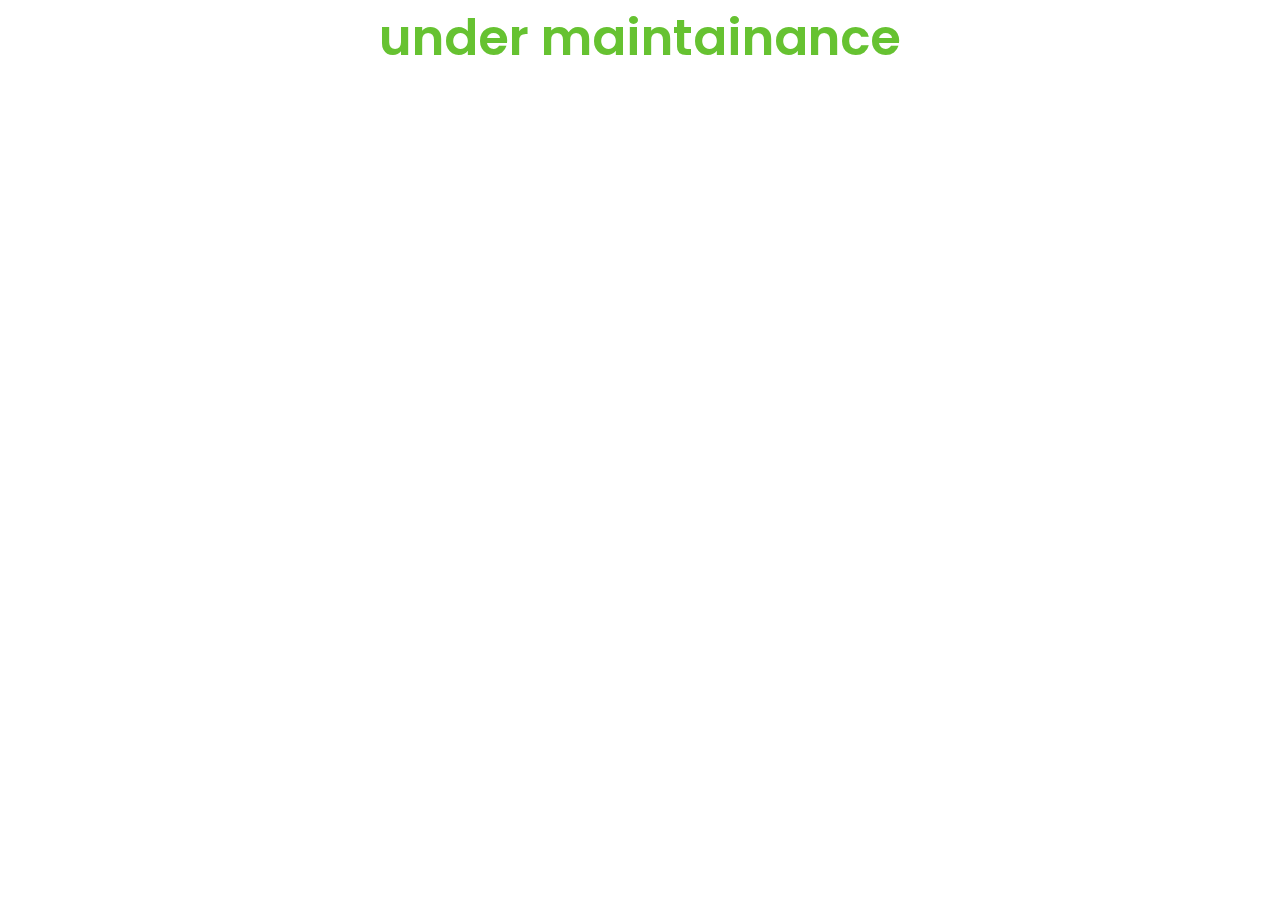
<file: under.html>
<!DOCTYPE html>
<html lang="en">
<head>
    <meta charset="UTF-8">
    <meta name="viewport" content="width=device-width, initial-scale=1.0">
    <title>greenleaf studio</title>
</head>
<style>
    @import url("https://fonts.googleapis.com/css2?family=Poppins:wght@300;400;500;600&display=swap");
* {
  font-family: "Poppins", serif;
  text-decoration: none;
}

* {
  max-width: 1920px;
  margin: auto;
}

.underbox{
    display: flex;
    justify-content: center;
}
</style>
<body>
    <div class="underbox">
        <p style="font-size: 50px; font-weight: 600; color:#66C231 ; align-items: center;">under maintainance</p>
    </div>
</body>
</html>
</file>
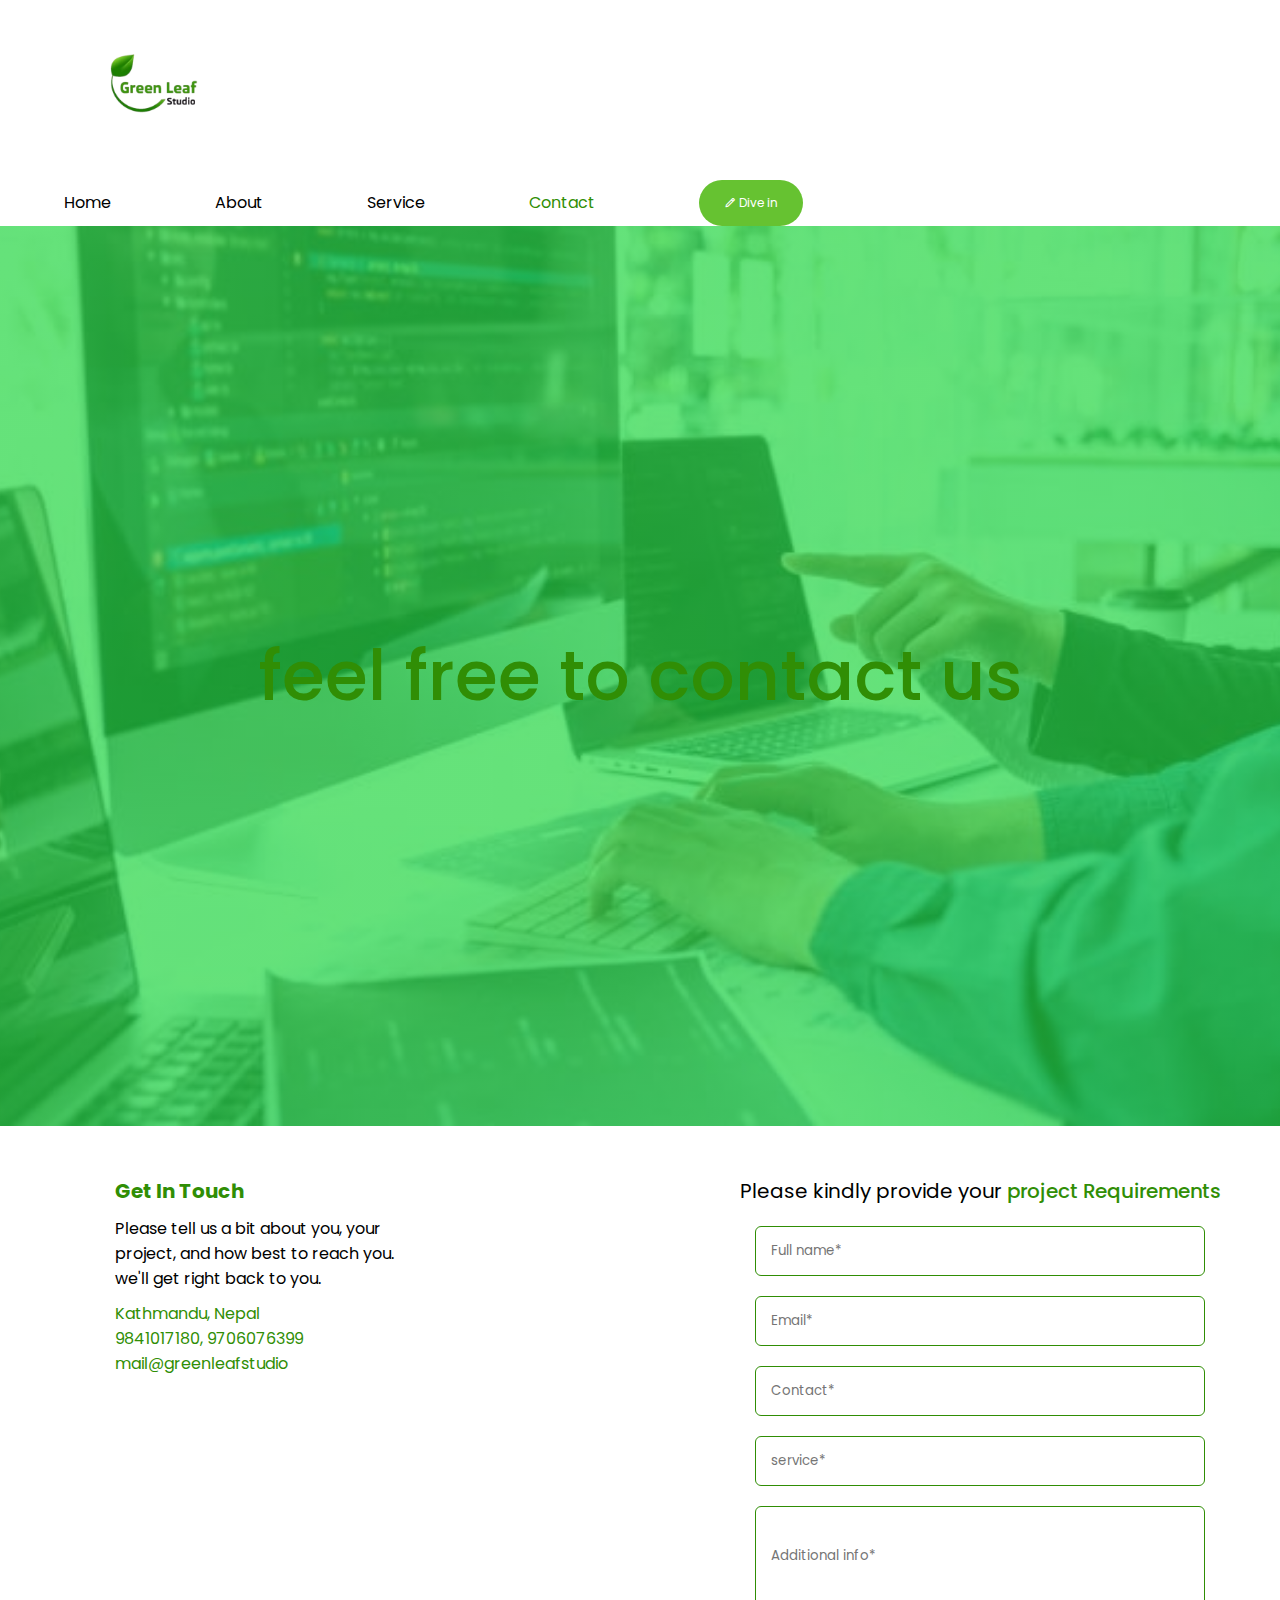
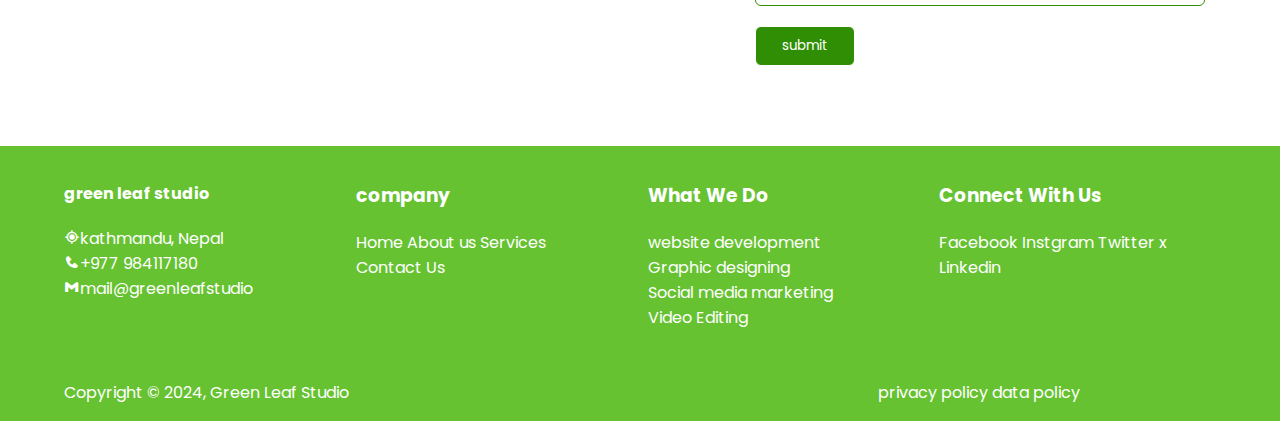
<file: Greenleafstudio/contact.html>
<html>
    <head>
        <title>contact</title>
        <link rel="stylesheet" href="/Banner.css">
        <link rel="stylesheet" href="/Main.css">
        <link rel="stylesheet" href="/Header.css">
        <link rel="stylesheet" href="/Footer.css">
        <link rel='stylesheet' href='https://unpkg.com/boxicons@2.1.4/css/boxicons.min.css'>
       
    </head>
    <style>
        @import url('https://fonts.googleapis.com/css2?family=Poppins:wght@300;400;500;600&display=swap');
        *{
            font-family: "Poppins", serif;
            
        }

        
        body{
            overflow-x: hidden;
        }

        
        .get{
            color: #308E05;
        }

        .disc{
            width: 320px;
            margin-top: 10px;
        }
        
        .box{
           margin-left: 740px;
           margin-top: -200px;
        }
        .box header{
            font-size: 20px;
        }

        .form .input-box{
            margin-top: 20px;
            margin-left: 15px;
            width: 100%;
        }

        .form .input-box input{
            width: 450px;
            height: 50px;
            border-radius: 6px;
            border: 1px solid;
            border-color: #308E05;
            padding: 15px;
            outline: 0px;
        }

        .form .input-box .add{
            height: 100px;
            padding: 15px;
        }

        .get{
            font-size: 20px;
        }

        .text{
            margin-top: 50px;
            margin-left: 115px;
        }
       
        .click{
            margin-top: 20px;
            margin-left: 15px;
            width: 100%;
        }

        .click button{
            color: white;
            background-color: #308E05;
            border-radius: 6px;
            border: 1px solid;
            height: 40px;
            width: 100px;
        }
        .click button:hover{
            background-color: white;
            color: #308E05;
            transition: 0.4s;
          
        }
        .middle-text1{
            text-align: center;
            font-family: "Poppins", serif;
            font-size: 70px;
            font-weight: 500;
        }
        
    </style>
    <body>
        <!--Header start-->
      <nav class="container">
        <a href="/"><img src="/log1.png" alt="" class="logo"/></a>
        <!-- <i class='bx bx-menu' id="menu-icon"></i>  -->
        <ul>
            <li><a href="/">Home</a></li>
            <li> <a href="/About.html">About</a></li>
            <li> <a href="/">Service</a></li>
            <li> <a style="color: #308E05;" href="/contact.html">Contact</a></li>
            <li><a href="/contact.html" class="last-text-navbar"><button class="btn"><i class='bx bx-pencil'></i> &nbsp;Dive in</button></a></li>
        </ul>
          </nav>
       <!--Header end-->

         <!--Banner start-->
      <div class="banner container">
        <div class="banner-text">
          <h1><span class="Middle-text1"> <span style="color: #308E05;">feel free to contact us</span></span></h1>
        </div>
        
      </div>
    <!--Banner end-->
    <div class="formcontainer">
            <div class="text">
            <p class="Get" style="font-weight: 700;">Get In Touch</p>
            <p class="disc" style="font-weight: 400;">
                Please tell us a bit about you,
                your project, and how best to reach you. 
                we'll get right back to you.</p>
                <p class="disc" style="color: #308E05; ">
                    Kathmandu, Nepal <br>
                    9841017180, 9706076399 <br>
                    mail@greenleafstudio</p>
            </div>

                <div class="box">
                    <header>Please kindly provide your<span style="color: #308E05; font-weight: 500;"> project Requirements</span></header>
                    <div class="form">
                        <div class="input-box">
                        <input type="text" placeholder="Full name*">
                        </div>
                        <div class="input-box">
                            <input type="text" placeholder="Email*">
                            </div>
                            <div class="input-box">
                                <input type="number" placeholder="Contact*">
                                </div>
                                <div class="input-box">
                                    <input type="text" placeholder="service*">
                                    </div>
                                    <div class="input-box">
                                        <input class="add" type="text" placeholder="Additional info*">
                                        </div>
                                        <div class="click">
                                        <button>submit</button>
                                        </div>
                    </div>
                </div>
                </div>
        <!--Footer start-->
    <div class="footer-background">

        <div class="container Second-container">
          <div>
              <h4>green leaf studio</h4>
              <ul>
                  <li><p><i class='bx bx-current-location'></i>kathmandu, Nepal</p></li>
                  <li><p><i class='bx bxs-phone'></i>+977 984117180</p></li>
                  <li><p><i class='bx bxl-gmail' ></i>mail@greenleafstudio</p></li>
              </ul>
          </div>
          <div>
              <h3>company</h3>
              <ul>
                  <li>Home</li>
                  <li>About us</li>
                  <li>Services</li>
                  <li>Contact Us</li>
              </ul>
          </div>
          <div>
              <h3>What We Do</h3>
              <ul>
                  <li><p>website development</p></li>
                  <li><p>Graphic designing</p></li>
                  <li><p>Social media marketing</p></li>
                  <li><p>Video Editing</p></li>
              </ul>
          </div>
          <div class="link-hover">
              <h3>Connect With Us</h3>
              <ul>
                  <li>Facebook</li>
                  <li>Instgram</li>
                  <li>Twitter x</li>
                  <li>Linkedin</li>
                  <!-- {/* location :<i class='bx bx-current-location'></i>
                  phone: <i class='bx bxs-phone'></i>
                  mail:<i class='bx bxl-gmail' ></i>
                  facebook: <i class='bx bxl-facebook' ></i>
                  instgram: <i class='bx bxl-instagram-alt' ></i>
                  twitter:<i class='bx bxl-twitter' ></i>
                  linkdlin:<i class='bx bxl-linkedin' ></i> */} -->
              </ul>
          </div>
        </div>
        <div class="last-footer-text container">
          <div class="left-side">
              <p>Copyright © 2024, <span>Green Leaf Studio</span></p>
          </div>
          <div class="right-side">
              <p>privacy policy data policy</p>
          </div>
        </div>
    </div>
    <!--Footer End-->
</body>
</html>

</body>
</html>

    </body>
</html>
</file>
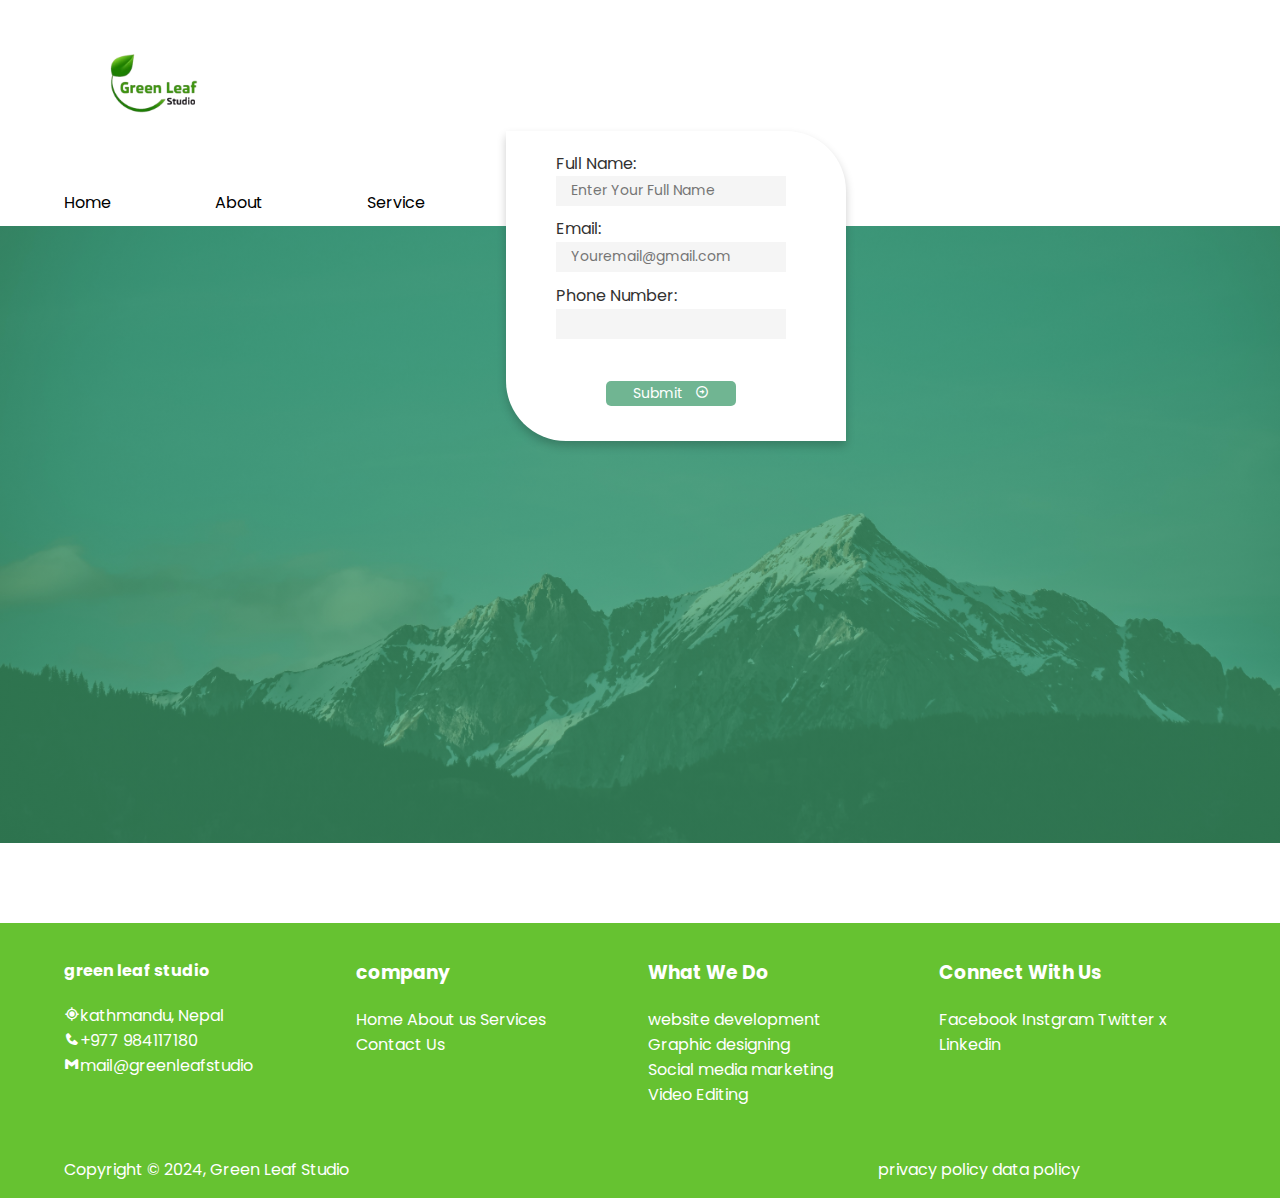
<file: Greenleafstudio/Divein.html>
<!DOCTYPE html>
<html lang="en">
<head>
    <meta charset="UTF-8">
    <meta name="viewport" content="width=device-width, initial-scale=1.0">
    <title>GreenLeafStudio</title>
    <link rel="stylesheet" href="/form.css">
    <link rel="stylesheet" href="/Main.css">
    <link rel="stylesheet" href="/Header.css">
    <link rel="stylesheet" href="/Footer.css">
    <link href="https://fonts.googleapis.com/css2?family=DM+Sans:ital,opsz,wght@0,9..40,100..1000;1,9..40,100..1000&family=Poppins:ital,wght@0,100;0,200;0,300;0,400;0,500;0,600;0,700;0,800;0,900;1,100;1,200;1,300;1,400;1,500;1,600;1,700;1,800;1,900&display=swap" rel="stylesheet">
    <link href='https://unpkg.com/boxicons@2.1.4/css/boxicons.min.css' rel='stylesheet'>
</head>
<body>
    <nav class=" container">
        <a href="/"><img src="/log1.png" alt="" class="logo"/></a>
        <!-- <i class='bx bx-menu' id="menu-icon"></i>  -->
        <ul>
            <li><a href="/" class="active">Home</a></li>
            <li> <a href="/About.html">About</a></li>
            <li> <a href="/Services.html">Service</a></li>
            <li> <a href="/contact.html">Contact</a></li>
            <li><a href="/contact.html" class="last-text-navbar"><button class="btn"><i class='bx bx-pencil'></i> &nbsp;Dive in</button></a></li>
        </ul>
    </nav>
   <div class="container_bg">
    <form   action="https://api.web3forms.com/submit" method="POST" id="form">
        <input type="hidden" name="access_key" value="58ea59b1-a8eb-495c-8206-be67ff9ccf5c">
        <label for="username" class="username">Full Name:</label><br>
        <input type="text" name="username" id="username" placeholder="Enter Your Full Name" required><br>
        <label for="email" class="email">Email:</label><br>
        <input type="email" id="email" name="email" placeholder="Youremail@gmail.com" required><br>
        <label for="phonenumber" class="phonenumber">Phone Number:</label><br>
        <input type="number" id="phonenumber" name="phonenumber" required><br>
        <button id="button"  type="submit">Submit &nbsp; <i class='bx bx-right-arrow-circle' ></i></button>
        <div id="result"></div>
        </form>
        
   </div>
   <div class="footer-background">

    <div class="container Second-container">
      <div>
          <h4>green leaf studio</h4>
          <ul>
              <li><p><i class='bx bx-current-location'></i>kathmandu, Nepal</p></li>
              <li><p><i class='bx bxs-phone'></i>+977 984117180</p></li>
              <li><p><i class='bx bxl-gmail' ></i>mail@greenleafstudio</p></li>
          </ul>
      </div>
      <div>
          <h3>company</h3>
          <ul>
              <li>Home</li>
              <li>About us</li>
              <li>Services</li>
              <li>Contact Us</li>
          </ul>
      </div>
      <div>
          <h3>What We Do</h3>
          <ul>
              <li><p>website development</p></li>
              <li><p>Graphic designing</p></li>
              <li><p>Social media marketing</p></li>
              <li><p>Video Editing</p></li>
          </ul>
      </div>
      <div class="link-hover">
          <h3>Connect With Us</h3>
          <ul>
              <li>Facebook</li>
              <li>Instgram</li>
              <li>Twitter x</li>
              <li>Linkedin</li>
              <!-- {/* location :<i class='bx bx-current-location'></i>
              phone: <i class='bx bxs-phone'></i>
              mail:<i class='bx bxl-gmail' ></i>
              facebook: <i class='bx bxl-facebook' ></i>
              instgram: <i class='bx bxl-instagram-alt' ></i>
              twitter:<i class='bx bxl-twitter' ></i>
              linkdlin:<i class='bx bxl-linkedin' ></i> */} -->
          </ul>
      </div>
    </div>
    <div class="last-footer-text container">
      <div class="left-side">
          <p>Copyright © 2024, <span>Green Leaf Studio</span></p>
      </div>
      <div class="right-side">
          <p>privacy policy data policy</p>
      </div>
    </div>
  </div>
    <script>
    const form = document.getElementById('form');
const result = document.getElementById('result');

form.addEventListener('submit', function(e) {
    const formData = new FormData(form);
    e.preventDefault();

    const object = Object.fromEntries(formData);
    const json = JSON.stringify(object);

    result.innerHTML = "Please wait..."

    fetch('https://api.web3forms.com/submit', {
            method: 'POST',
            headers: {
                'Content-Type': 'application/json',
                'Accept': 'application/json'
            },
            body: json
        })
        .then(async (response) => {
            let json = await response.json();
            if (response.status == 200) {
                result.innerHTML = json.message;
            } else {
                console.log(response);
                result.innerHTML = json.message;
            }
        })
        .catch(error => {
            console.log(error);
            result.innerHTML = "Something went wrong!";
        })
        .then(function() {
            form.reset();
            setTimeout(() => {
                result.style.display = "none";
            }, 3000);
        });
});
</script>
  
</body>
    
</html>
</file>
<file: main.css>
@import url("https://fonts.googleapis.com/css2?family=Poppins:wght@300;400;500;600&display=swap");
* {
  font-family: "Poppins", serif;
  text-decoration: none;
}

* {
  max-width: 1920px;
  margin: auto;
}
.banner {
  background-color: rgba(102, 194, 49, 0.3);
  width: 100vw;
  height: calc(100vh - 70px);
  max-height: 800px;
  display: grid;
  grid-template-columns: 600px 1fr;
  /* align-items: center; */
  margin-top: 70px;
  padding-right: 90px;
  padding-left: 90px;
}

.text1 {
  text-align: left;
}
.text1 p {
  font-size: 40px;
  font-weight: 500;
  color: white;
}
.text1 p span {
  color: #66c231;
  font-weight: 600px;
}
.text1 p {
  width: fit-content;
  overflow: hidden; /* Ensures the content is not revealed until the animation */

  white-space: nowrap; /* Keeps the content on a single line */
  margin: 0 auto; /* Gives that scrolling effect as the typing happens */
  /* Adjust as needed */
  /* animation: typing 3.5s steps(40, end), blink-caret 0.75s step-end infinite; */
  animation: typing 3.5s steps(40, end), blink-caret 0.75s step-start infinite;
}

@keyframes caret {
  50% {
    border-color: transparent;
  }
}
.animated {
  width: 400px;
  height: 450px;
  padding-right: 100px;
}

.whatwedo {
  display: flex;
  align-items: center;
  padding-left: 90px;
  padding-right: 90px;
  margin-top: 50px;
}
.text2 {
  flex: 2;
  text-align: center;
}

.p1,
.p2 {
  margin: 2;
  padding: 0;
}
.p1 {
  font-size: 18px;
  font-weight: 500;
  color: #66c231;
}

.p2 {
  font-size: 20px;
  font-weight: 600;
}

.p3 {
  margin: 8px;
}
.servicebox {
  display: flex;
  flex-wrap: wrap; /* Allow wrapping to the next line if needed */
  justify-content: space-between; /* Evenly distribute boxes */
  gap: 20px; /* Space between boxes */
  padding-left: 90px;
  padding-right: 90px;
  margin-top: 30px;
  padding-bottom: 30px;
}

.box {
  background-color: white;
  width: 23%; /* Each box takes up 23% of the container width */
  height: 200px; /* Set a fixed height */
  color: #66c231;
  display: flex;
  flex-direction: column;
  align-items: center;
  justify-content: center;
  text-align: center;
  border-radius: 8px; /* Optional: rounded corners */
  font-size: 18px;
  cursor: pointer;
  box-shadow: 0px 5px 12px rgba(0, 0, 0, 0.1);
}

.box:hover {
  box-shadow: 2px 2px 2px 2px rgba(0, 0, 0, 0.1);
  transition: 0.2s;
}

.boximg {
  height: 100px;
  width: 100px;
  margin-bottom: 10px;
}

.whyus {
  display: flex;
  align-items: center;
  padding-left: 90px;
  padding-right: 90px;
  margin-top: 0px;
}
.text3 {
  flex: 2;
  text-align: center;
  margin-top: 50px;
}
.whyusbox {
  display: flex;
  flex-wrap: wrap;
  justify-content: space-between;
  gap: 20px;
  padding-left: 90px;
  padding-right: 90px;
  margin-top: 20px;
}

.box1 {
  width: 23%;
  height: 200px;
  display: flex;
  flex-direction: column;
  align-items: center;
  justify-content: center;
  text-align: center;
  border-radius: 8px;
  font-size: 15px;
}

.tap {
  text-align: center;
  padding-bottom: 20px;
}
.tap button {
  height: 40px;
  width: fit-content;
  color: white;
  background-color: #308e05;
  border-radius: 6px;
  border: 1px solid;
  display: flex;
  align-items: center;
  padding: 8px 12px 8px 12px;
  gap: 5px;
}

.tap button:hover {
  background-color: white;
  color: #308e05;
  transition: 0.4s;
}

.contactsect{
  display: grid;
  grid-template-columns: auto auto ;
  padding-right: 20px;
  padding-bottom: 5px;
}

.contactimg img{
  height: 400px;
  width: 400px;
}

.have p{
  font-size: 25px;
  font-weight: 500;
}

.have span{
  font-weight:600 ;
  font-size: 25px;
  color: #308e05;
}

.havebutton{
  height: 40px;
  width: fit-content;
  color: white;
  background-color: #308e05;
  border-radius: 6px;
  border: 1px solid;
  display: flex;
  align-items: center;
  padding: 8px 12px 8px 12px;
  gap: 5px;
  margin-top: -10px;
}

.havebutton a{
  color: white;
  display: flex;
  align-items: center;
  gap: 3px;
}

.havebutton a:hover{
  color: #308e05;
}

.havebutton:hover {
  background-color: white;
  color: #308e05;
  transition: 0.4s;
}


@media screen and (max-width: 600px){

  .servicebox {
    display: flex;
    flex: 1;
    flex-wrap: wrap; 
    justify-content: space-between; /* Evenly distribute boxes */
    gap: 20px; /* Space between boxes */
    padding-left: 90px;
    padding-right: 90px;
    margin-top: 30px;
    padding-bottom: 30px;
  }
  
  .box {
    background-color: white;
    width: 23%; /* Each box takes up 23% of the container width */
    height: 200px; /* Set a fixed height */
    color: #66c231;
    display: flex;
    flex-direction: row;
    align-items: center;
    justify-content: center;
    text-align: center;
    border-radius: 8px; /* Optional: rounded corners */
    font-size: 18px;
    cursor: pointer;
    box-shadow: 0px 5px 12px rgba(0, 0, 0, 0.1);
  }
  
}
</file>
<file: Header.css>
@import url('https://fonts.googleapis.com/css2?family=Poppins:wght@300;400;500;600&display=swap');
*{
    font-family: "Poppins", serif;
    text-decoration: none;    
}

.navbar {
    position: fixed;
    top: 0;
    right: 0;
    left: 0;
    z-index: 1000;
    padding-top: 0px ;
    padding-right: 90px;
    padding-left: 70px;
    background-color: white;
    font-family: "Poppins", serif;
    height: 80px; 
     box-shadow: 1px 1px 1px 1px rgba(0, 0, 0, 0.1);
}

.navdiv {
    display: flex;
    align-items: center;
    justify-content: space-between;
    height: 100%; 
}

.logo {
    width: 180px;
    display: block; 
}

li {
    list-style: none;
    display: inline-block;
}

li a {
    color: black;
    margin-right: 100px;
    font-weight: 400;
    text-decoration: none;
}

li a:hover {
    color: #66C231;
}

.btn1 {
    height: 40px;
    width: 90px;
    background-color: #66C231;
    border: 1px solid #66C231;
    border-radius: 6px;
    color: white;
    font-weight: 400;
}

.btn1:hover {
    background-color: white;
    color: #66C231;
    transition: .3s;
}
</file>
<file: footer.css>
*{
  max-width: 1920px;;
}
footer {
    background-color: #66C231;
    color: #ffffff;
    font-family: Arial, sans-serif;
    padding: 20px ;
    margin-top: 0px;
    width: 100%;
    
  }
  
  .footer-container {
    display: flex;
    justify-content: space-between;
    flex-wrap: wrap;
    text-align: left;
    padding-left: 90px;
   
  }
  
  .footer-section {
    max-width: 280px;

  }
  
  .footer-section h4 {
    font-size: 18px;
    margin-bottom: 10px;
  }
  
  .footer-section ul {
    list-style: none;
    padding: 0;
   
  }
  
  .footer-section ul li {
    margin: 5px 0;
  }
  
  .footer-section ul li a {
    text-decoration: none;
    color: #ffffff;
  }
  
  .footer-section ul li a:hover {
    text-decoration: underline;
  }
  
  .company-info {
    text-align: left;
  }
  
  
  .footer-bottom {
    text-align: center;
    margin-top: 20px;
    font-size: 14px;
  }
  
  .footer-bottom a {
    color: #ffffff;
    text-decoration: none;
    margin: 0 10px;
  }
  
  .footer-bottom a:hover {
    text-decoration: underline;
  }
</file>
<file: Main.css>
@import url('https://fonts.googleapis.com/css2?family=DM+Sans:ital,opsz,wght@0,9..40,100..1000;1,9..40,100..1000&family=Poppins:ital,wght@0,100;0,200;0,300;0,400;0,500;0,600;0,700;0,800;0,900;1,100;1,200;1,300;1,400;1,500;1,600;1,700;1,800;1,900&display=swap');
*
{
    margin: 0;
    padding: 0;
    box-sizing: border-box;
     font-family: "Poppins", serif;
}
body
{
    background: #fff;
    font-family: "Poppins", serif;
    /* "Poppins", serif; */
    /* "DM Sans", serif; */

}
a
{
    text-decoration: none;
    color: inherit;
    line-height: 1;
    cursor: pointer;
}
.container
{
    padding-left: 5%;
    padding-right: 5%;
}
.btn
{
    background: #66C231;
    color: #fff;
    padding: 14px 25px;
    font-size: 12px;
    border-radius: 30px;
    cursor: pointer;
    border: 0;
    outline: 0;
    display: inline-flex;
    align-items: center;
    justify-content: center;
}
.btn:hover
{
    box-shadow: 0px 5px 10px rgba(10, 10, 10, 0.2);
    transform: scale(1.1);
    transition: .3s ease-in-out;
}
</file>
<file: Banner.css>
.banner
{
    width: 100%;
    min-height: 100vh;
    background:linear-gradient(rgba(36, 214, 66, 0.7),rgba(36, 214, 66, 0.7)), url('../Web_design.jpg');
    background-repeat: no-repeat;
    background-position: center;
    background-size: cover;
    color: #fff;
    display: flex;
    align-items: center;
    justify-content: center;
}
.banner-text
{
    text-align: center;
    max-width: 800px;
}
.First-text
{
    font-size: 20px;
    position: absolute;
    top: 285px;
    left: 330px;
}
.Middle-text
{
    font-size: 100px;
    position: absolute;
    top: 270px;
    left: 330px;
}
.Last-text
{
    font-size: 20px;
    position: absolute;
    top: 386px;
    right: 262px;
}
.class_who {
    text-align: center;
    font-size: 20px;
    padding-top: 42px;
    padding-bottom: 40px;
    position: relative;
    right: 20px;
    letter-spacing: 2px;
}
.class_who p
{
    font-size: 14px;
}
.border_last
{
    border-bottom: 1.5px solid #66C231;
    position: absolute;
    right: 543px;
    left: 498px;
    top: 689px;
}
.border_last1
{
    border-bottom: 1.5px solid #66C231;
    position: absolute;
    right: 348px;
    left: 309px;
    top: 1324px;
}
.first_bg
{
    background: #66C231;
    opacity: 60%;
    width: 91%;
    height: 245px;
    margin-left: 49px;
    padding: 5px;
    color: #fff;
    /* position: absolute;
    left: 374px; */
    
}
.second_bg
{
    background: #66C231;
    opacity: 60%;
    width: 91%;
    color: #fff;
    height: 245px;
    margin-left: 49px;
    padding: 5px;
    margin-top: 10px;
    /* position: absolute; */
    
}
@media (max-width:1321px){
    .First-text {  
        top: 230px;
    }
    .Middle-text
    {
        top: 225px;
    }
    .Last-text
    {
        top: 350px;
        right: 240px;
    }
  }
@media (max-width:1200px){
   
    .First-text
{
    font-size: 20px;
    position: absolute;
    top: 190px;
    left: 255px;
}
.Middle-text
{
    font-size: 100px;
    position: absolute;
    top: 175px;
    left: 258px;
}
.Last-text
{
    font-size: 20px;
    position: absolute;
    top: 280px;
    right: 300px;
}
  }
</file>
<file: Service.css>
.heading span
{
    color: #66C231;
}
.heading img
{
    width: 50px;
    position: absolute;
    top: 679px;
    left: 553px;
}
.service h1
{
    text-align: center;
    font-size: 25px;
    padding-top: 10px;
}
.service p
{
 text-align: center;
 font-size: 20px;
 padding-top: 2px;
 padding-bottom: 40px;
 position: relative;
 right: 20px;
 letter-spacing: 2px;
}
.service
{
    margin: 10px auto;
    /* padding: 0 10%; */
    padding-bottom: 10px;
    padding-top: 50px;
    
}
.service-box
{
    display: grid;
    gap: 15px;
    grid-template-columns: repeat(auto-fit,minmax(270px, 1fr));
}
.box
{
    height: 300px;
    padding: 20px;
    text-align: center;
    border-radius: 5px;
    background: #fff;
    box-shadow: 0px 5px 10px rgba(0, 0, 0, 0.2);
    cursor: pointer;
}
.box:hover
{
    box-shadow:none;
    transition: .5s ease;
}
.box-bg
{
    background: #66C231;
    width: 29.3%;
    height:50px;
    position: absolute;
    top: 1047px;
    left: 67px;
    border-radius: 0 0 5px 5px;
    text-align: center;
    
}
.box-bg1
{
    background: #66C231;
    width: 29.3%;
    height:50px;
    position: absolute;
    top: 1047px;
    left: 477px;
    border-radius: 0 0 5px 5px;
}
.box-bg2
{
    background: #66C231;
    width: 29.3%;
    height:50px;
    position: absolute;
    top: 1047px;
    left: 887px;
    border-radius: 0 0 5px 5px;
}
.btn1
{
    background: #66C231;
    color: #fff;
    padding: 7px 25px;
    font-size: 12px;
    border-radius: 5px;
    cursor: pointer;
    border: 0;
    outline: 0;
    display: inline-flex;
    align-items: center;
    justify-content: center;
    position: absolute;
    left: 602px;
    top: 1145px;
}
.btn1:hover
{
    box-shadow: 0px 5px 10px rgba(10, 10, 10, 0.2);
    transform: scale(1.1);
    transition: .5s ease;
}
.box img
{
    width: 100%;
    /* height: 50%; */
    
}
.box h3 
{
    color: #fff;
    padding: 10px 0;
    font-size: 20px;
}
.box p
{
    color: #000;
    font-size: 14px;
    line-height: 1.6;
}
@media (max-width:1321px){
    .heading img {
        top: 583px;
        left: 539px;
    }
    .box-bg
    {
        top: 951px;
        left: 66px;
    }
    .box-bg1
    {
        top: 951px;
        left: 467px;
    }
    .box-bg2
    {
        top: 951px;
        left: 869px;
    }
    .btn1
    {
        top: 1060px;
    }
  }
</file>
<file: Special.css>
.Main_class
{
    padding-top: 120px;
}
.heading1
{
    text-align: center;
    font-size: 25px;
    padding-top: 10px;
    
}
.heading1 span
{
    color: #66C231;
}
.heading1 img
{
    width: 50px;
    position: absolute;
    top: 1235px;
    left: 508px;
}
.pargraph
{
    text-align: center;
    font-size: 15px;
    line-height: 1.6;
    padding-top: 5px;
    padding-bottom: 40px;
}
.Right-text-button button
{
    width: 198px;
    height: 50px;
    text-align: center;
    cursor: pointer;
    margin:15px 0 0 51px;
    font-size: 16px;
    background-color: #66C231;
    color: #fff;
    border: none;
    border-radius: 5px;
}
.Right-text-button button:hover
{
    background: none;
    border: 2px solid #66C231;
    color: #66C231;
    border-radius: 5px;
    transition:.5s ease;
}
.Left-text-background
{
    background: #66C231;
    opacity: 60%;
    width: 58%;
    height: 245px;
    position: absolute;
    left: 374px;
    top: 1393px;
}
.Top p
{
    
    font-size: 16.5px;
    position: absolute;
    left: 411px;
    right: 235px;
    top: 1410px;
    color: #fff;
}
@media (max-width:1321px)
{
    .heading1 img 
    {
        top: 1143px;
        left: 496px;
    }
    .Left-text-background
    {
        top: 1297px;
    }
    .Top p 
    {
        top: 1330px;
    }
}
@media (max-width:1200px)
{
    .Left-text-background{
        width: 72%;
        position: absolute;
        left: 282px;
        top: 1200px;
    }
    .Top p
{
    position: absolute;
    left: 300px;
    right: 100px;
    top: 1220px;
    
}
}
</file>
<file: Contact.css>
.contact-text
{
    padding-top: 100px;
    padding-bottom: 70px;
}
.contact-text h3
{
    text-align: center;
    letter-spacing: 1px;
}
.contact-text h3 span
{
    color: #66C231;
}

.btn2
{
    background: #66C231;
    color: #fff;
    padding: 7px 25px;
    font-size: 12px;
    border-radius: 5px;
    cursor: pointer;
    border: 0;
    outline: 0;
    display: inline-flex;
    align-items: center;
    justify-content: center;
    position: absolute;
    left: 608px;
    margin-top: 22px;
}
.btn2:hover
{
    box-shadow: 0px 5px 10px rgba(10, 10, 10, 0.2);
    transform: scale(1.1);
    transition: .5s ease;
}
.bx-right-arrow-circle
{
    font-size: 18px;
}
@media (max-width:1321px)
{
    .btn2
    {
        left: 595px;
    }
}
@media (max-width:1200px)
{
    .contact-text button
    {
        position: absolute;
        left: 510px;
    }
}
@media only screen and (max-width: 768px)
{
    .contact-text h3 
    {
        padding-left: 20px;
    }
}
</file>
<file: Footer.css>
.footer-background
{
    background: #66C231; 
   margin-top: 80px;
   height: 275px;
   color: #fff;
}
.Second-container
{
    padding-top: 35px;
    display: grid;
    gap: 15px;
    grid-template-columns: repeat(auto-fit,minmax(270px, 1fr));
}
.Second-container ul 
{
    padding-top: 20px;
}
.Second-container ul li
{
    list-style: none;
}
.left-side
{
    float: left;
}
.right-side
{
    float: right;
    position: absolute;
    right: 200px;
}
.last-footer-text
{
   padding-top: 50px;
}
.link-hover ul li
{
    cursor: pointer;
}

@media (max-width:1200px)
{
  .Second-container
  {
    
    grid-template-columns: repeat(auto-fit,minmax(100px, 1fr));
    
}  
.right-side
{
    right: 155px;
} 
}
</file>
<file: about.css>
@import url("https://fonts.googleapis.com/css2?family=Poppins:wght@300;400;500;600&display=swap");
* {
  font-family: "Poppins", serif;
}
* {
  max-width: 1920px;
  margin: auto;
}
.about {
  display: flex;
  justify-content: space-between;
  padding-left: 90px;
  padding-right: 90px;
}

.img1 {
  height: 290px;
  width: 290px;
}

.info {
  margin-top: 43px;
  width: 800px;
}

.aboutus {
  display: flex;
  justify-content: center;
  gap: 25px;
  padding-left: 90px;
  padding-right: 90px;
  margin-top: 20px;
}

.abt {
  width: 30%; /* Each box takes up 23% of the container width */
  height: 200px; /* Set a fixed height */
  border-radius: 8px; /* Optional: rounded corners */
  font-size: 15px;
  display: flex;
  text-align: center;
}

.abt span {
  justify-content: center;
}
.processimg {
  text-align: center;
  margin-top: 40px;
}

.processimg img {
  width: 700px;
}

.talentbox {
  display: grid;
  grid-template-columns: auto auto auto;
  gap: 10px;
  row-gap: 30px;
  margin-top: 30px;
  padding-left: 90px;
  padding-right: 90px;
  padding-bottom: 30px;
}

.tbox:hover {
  box-shadow: 0px 5px 12px rgba(0, 0, 0, 0.3);
}
.tbox {
  padding: 0px;
  margin: auto;
  border-radius: 1px;
  background: rgb(255, 255, 255);
  box-shadow: 0px 5px 10px rgba(0, 0, 0, 0.2);
  cursor: pointer;
  width: 290px;
  height: 370px;
  border-radius: 6px;
  text-align: center;
}

.img {
  width: 290px;
  height: 290px;
  border-radius: 6px 6px 0px 0px;
}

.tap3 {
  text-align: center;
}
.tap3 button {
  height: 40px;
  width: fit-content;
  color: white;
  background-color: #308e05;
  border-radius: 6px;
  border: 1px solid;
  display: flex;
  align-items: center;
  gap: 3px;
  padding: 8px 12px 8px 12px;
}

.tap3 button:hover {
  background-color: white;
  color: #308e05;
  transition: 0.4s;
}

.started {
  height: 150px;
}

.text1 p {
  width: fit-content;
  overflow: hidden; /* Ensures the content is not revealed until the animation */

  white-space: nowrap; /* Keeps the content on a single line */
  margin: 0 auto; /* Gives that scrolling effect as the typing happens */
  /* Adjust as needed */
  /* animation: typing 3.5s steps(40, end), blink-caret 0.75s step-end infinite; */
  animation: typing 3.5s steps(40, end), blink-caret 0.75s step-start infinite;
}

@keyframes caret {
  50% {
    border-color: transparent;
  }
}
</file>
<file: contact.css>
.formcontainer {
  display: flex;
  justify-content: space-between;
  padding-right: 70px;
  padding-left: 90px;
  padding-bottom: 40px;
  padding-top: 10px;
}

.contactbox {
  padding-top: 40px;
}
.form .input-box {
  margin-top: 20px;
  margin-left: 15px;
  width: 100%;
}

header {
  margin-left: 10px;
}
.form .input-box input {
  width: 350px;
  height: 10px;
  border-radius: 6px;
  border: 1px solid;
  border-color: #308e05;
  padding: 15px;
  outline: 0px;
}

.form .input-box .add {
  height: 100px;
  padding: 15px;
}

.get {
  font-size: 20px;
}

.click {
  margin-top: 20px;
  margin-left: 15px;
  width: 100%;
}

.click button {
  color: white;
  background-color: #308e05;
  border-radius: 6px;
  border: 1px solid;
  height: 40px;
  width: 100px;
}
.click button:hover {
  background-color: white;
  color: #308e05;
  transition: 0.4s;
}

.middle-text1 {
  text-align: center;
  font-family: "Poppins", serif;
  font-size: 70px;
  font-weight: 500;
}

.disc {
  width: 320px;
  margin-top: 10px;
}

.text {
  margin-top: 50px;
  margin-left: 115px;
}
</file>
<file: form.css>
*
{
    margin: 0;
    padding: 0;
    box-sizing: border-box;
}
body
{
    font-family:  "Poppins", serif;
    /* "Poppins", serif; */
    /* "DM Sans", serif; */
}
.container_bg
{
    height: 617px;
    background:linear-gradient(rgba(51, 150, 100, 0.7),rgba(51, 150, 100, 0.7)), url('/pexels-stywo-1054218.jpg');
    background-repeat: no-repeat;
    background-position: center;
    background-size: cover;
}
form
{
    background: #fff;
    color: #313131;
    position: absolute;
    width: 340px;
    height: 310px;
    top:130.5px;
    left: 505.5px;
    border-radius: 0px 60px;
    box-shadow: 0px 5px 10px rgba(3, 3, 3, 0.2);
}
form input
{
    border: 0;
    outline: none;
    padding: 15px;
    font-size: 14px;
    background: #f5f5f5f5;
}

.username
{
    position: absolute;
    left: 50px;
    top: 20px;
}

#username
{
    position: absolute;
    left: 50px;
    top: 45px;
    width: 230px;
    height: 30px;
}
.email
{
    position: absolute;
    left: 50px;
    top: 85px;
}
#email
{
    position: absolute;
    left: 50px;
    top: 111px;
    width: 230px;
    height: 30px;
}
.phonenumber
{
    position: absolute;
    left: 50px;
    top: 152px;
}
#phonenumber
{
    position: absolute;
    left: 50px;
    top: 178px;
    width: 230px;
    height: 30px;
}
#button
{
    position: absolute;
    left: 100px;
    top: 250px;
    border: none;
    background-color: rgba(51, 150, 100, 0.7);
    text-align: center;
    width: 130px;
    height: 25px;
    border-radius: 5px;
    cursor: pointer;
    color: #fff;
    font-size: 14px;
}
#button:hover
{
    box-shadow: 0px 5px 10px rgba(10, 10, 10, 0.2);
    transform: scale(1.1);
    transition: .5s ease;
    
}
#result
{
    position: absolute;
    top: 213px;
    left: 50px;
    color: rgb(37, 231, 189);
}
@media(max-width:450px)
{
    body{
        overflow-y: hidden;
        overflow-x: hidden;
    }
    .container_bg
{
    height: 521px;
    width: 450px;
    background-size: cover;
    background-position: center;
    
}
form{
    
    left: 58px;
    top: 106px;
}
}
@media(max-width:350px)
{
    body{
        overflow-y: hidden;
        overflow-x: hidden;
    }
    .container_bg
{
    height: 670px;
    width: 398px;
    background-size: cover;
    background-position: center;
    
}
form{
    
    left: 33px;
    top: 125px;
}
}
</file>
<file: services.css>
.serviceboxmain {
  display: grid;
  grid-template-columns: auto auto auto;
  gap: 10px;
  padding-left: 90px;
  padding-right: 90px;
  margin-top: 30px;
  padding-bottom: 20px;
}

.boxmain {
  background-color: white;
  width: 300px; /* Each box takes up 23% of the container width */
  height: 300px; /* Set a fixed height */
  color: #66c231;
  display: flex;
  flex-direction: column;
  align-items: center;
  justify-content: center;
  text-align: center;
  border-radius: 8px; /* Optional: rounded corners */
  font-size: 18px;
  cursor: pointer;
  box-shadow: 5px 5px 10px rgba(0, 0, 0, 0.1);
}

.boxmainns {
  background-color: white;
  width: 300px; /* Each box takes up 23% of the container width */
  height: 300px;
  height: fit-content;
  color: #66c231;
  display: flex;
  flex-direction: column;
  align-items: center;
  justify-content: center;
  text-align: center;
  border-radius: 8px; /* Optional: rounded corners */
  font-size: 18px;
  cursor: pointer;
}

.boxmainns:hover {
  box-shadow: 5px 5px 10px rgba(0, 0, 0, 0.1);
  transition: 0.7s;
}

.readbtn {
  outline: none;
  border: none;
  background: none;
}

.readbtn::after {
  position: absolute;
  content: "";
  background-color: #66c231;
  height: 2px;
  width: 0px;
  margin-left: -100px;
  margin-top: 20px;
  transition: 0.3s;
}

.readbtn:hover:after {
  width: 100px;
}
.readbtn:hover {
  color: #66c231;
}

.textservice {
  flex: 2;
  text-align: center;
  margin-top: 50px;
}

.textservice .p2 {
  font-size: 15px;
  font-weight: 600;
}

.text1 p {
  width: fit-content;
  overflow: hidden; /* Ensures the content is not revealed until the animation */

  white-space: nowrap; /* Keeps the content on a single line */
  margin: 0 auto; /* Gives that scrolling effect as the typing happens */
  /* Adjust as needed */
  /* animation: typing 3.5s steps(40, end), blink-caret 0.75s step-end infinite; */
  animation: typing 3.5s steps(40, end), blink-caret 0.75s step-start infinite;
}

@keyframes caret {
  50% {
    border-color: transparent;
  }
}

.tap2 {
  text-align: center;
  padding-bottom: 20px;
}
.tap2 button {
  height: 40px;
  width: fit-content;
  color: white;
  background-color: #308e05;
  border-radius: 6px;
  border: 1px solid;
  display: flex;
  align-items: center;
  padding: 8px 12px 8px 12px;
  gap: 5px;
}


.tap2 button:hover {
  background-color: white;
  color: #308e05;
  transition: 0.4s;
}

.tap2 button a{
  color: white;
  display: flex;
  align-items: center;
  gap: 3px;
}

.tap2 button a:hover{
  color: #308e05;
}
</file>
